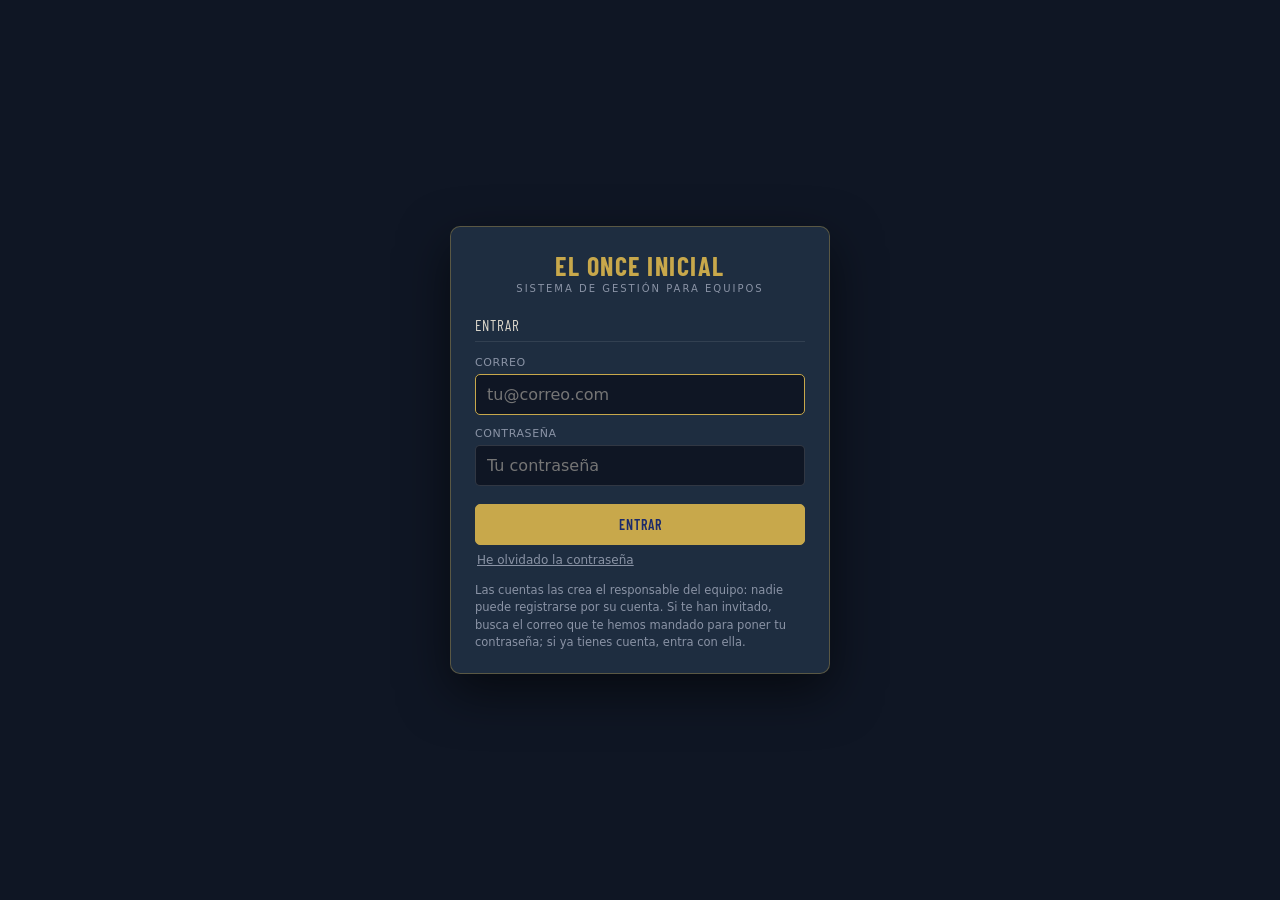
<file: index.html>
<!DOCTYPE html><html lang="es"><head><meta charset="UTF-8"><meta http-equiv="refresh" content="0;url=inicio.html"><title>El Once Inicial</title><script>location.replace("inicio.html")</script></head><body><!-- REDIR-1786205318961789299 --></body></html>
</file>
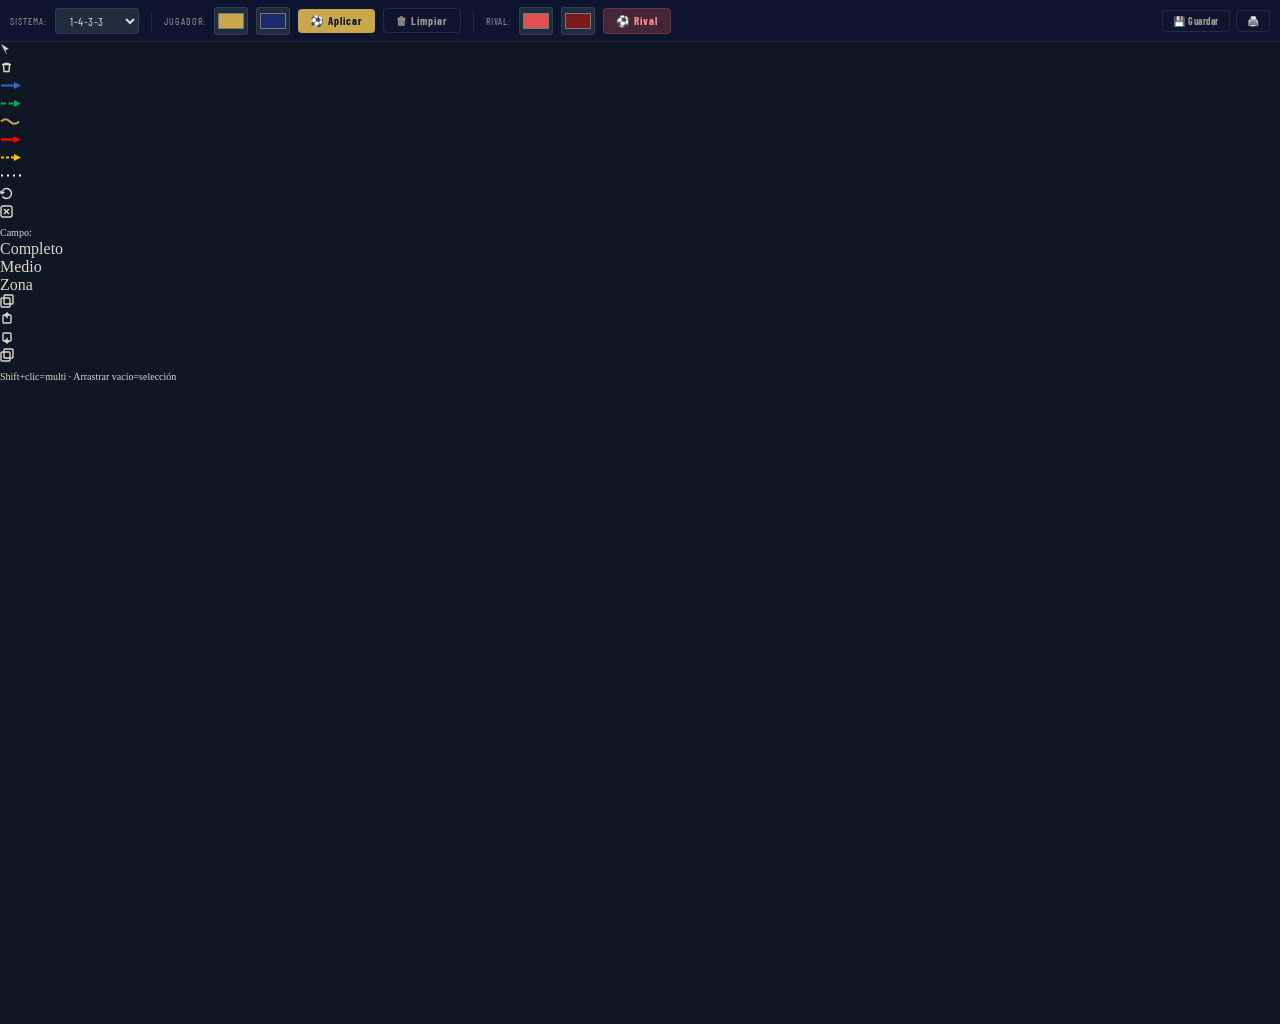
<file: campo-editor.html>
<!DOCTYPE html>
<html lang="es">
<head>
<meta charset="UTF-8">
<meta name="viewport" content="width=device-width,initial-scale=1.0">
<title>Campo Editor</title>
<link href="https://fonts.googleapis.com/css2?family=Barlow+Condensed:wght@400;600;700&family=Barlow:wght@400;500&display=swap" rel="stylesheet">
<style>
*{margin:0;padding:0;box-sizing:border-box;}
:root{
  --navy:#1B2A6B;--navy2:#0d1530;--gold:#C8A84B;
  --bg:#0f1624;--surface:#1e2d40;--text:#ddd8cc;--text2:#a09890;--border:rgba(200,168,75,0.15);
  --green:#1a5c1a;--green2:#2a7a2a;
}
html,body{height:100%;background:var(--bg);color:var(--text);overflow:hidden;}

/* Sistema selector bar */
.sistema-bar{
  height:42px;background:var(--navy2);border-bottom:1px solid var(--border);
  display:flex;align-items:center;gap:8px;padding:0 10px;flex-shrink:0;
}
.sis-sel{
  background:var(--surface);border:1px solid var(--border);color:var(--text);
  padding:4px 10px;border-radius:4px;font-family:'Barlow Condensed',sans-serif;
  font-size:12px;letter-spacing:0.5px;outline:none;cursor:pointer;
}
.sis-sel option{background:var(--navy2);}
.sis-btn{
  padding:5px 12px;border-radius:4px;cursor:pointer;font-family:'Barlow Condensed',sans-serif;
  font-size:11px;font-weight:700;letter-spacing:1px;border:none;
  background:var(--gold);color:var(--navy2);transition:all 0.15s;
}
.sis-btn:hover{filter:brightness(1.1);}
.color-pick{width:28px;height:24px;border-radius:3px;border:1px solid var(--border);cursor:pointer;padding:1px;background:transparent;}
.sis-label{font-family:'Barlow Condensed',sans-serif;font-size:10px;color:var(--text2);letter-spacing:1px;text-transform:uppercase;}
.sis-sep{width:1px;height:20px;background:var(--border);margin:0 4px;}
.sis-actions{margin-left:auto;display:flex;gap:6px;}
.sis-action-btn{
  padding:4px 10px;border-radius:4px;cursor:pointer;font-family:'Barlow Condensed',sans-serif;
  font-size:10px;font-weight:700;letter-spacing:0.5px;border:1px solid var(--border);
  background:transparent;color:var(--text2);transition:all 0.15s;
}
.sis-action-btn:hover{border-color:var(--gold);color:var(--gold);}

/* Layout igual que pizarra */
.wrapper{display:flex;flex-direction:column;height:calc(100% - 42px);}
.canvas-wrapper{flex:1;position:relative;overflow:hidden;}
#fc{width:100%;height:100%;display:block;cursor:default;touch-action:none;}
/* BOTTOM TOOL NAV (mobile) */
.bottom-toolnav{display:none;background:var(--bg2);border-top:1px solid var(--border2);padding:0;flex-shrink:0;z-index:100;}
.btn-toolnav{display:flex;flex-direction:column;align-items:center;gap:2px;padding:8px 4px 6px;flex:1;background:none;border:none;color:var(--text2);cursor:pointer;font-size:9px;-webkit-tap-highlight-color:transparent;}
.btn-toolnav svg{width:20px;height:20px;}
.btn-toolnav.active{color:var(--gold);}
.toolnav-inner{display:flex;width:100%;}
/* BOTTOM NAV TABS (mobile) */
.bottom-tabnav{display:none;background:var(--navy-dark);border-top:1.5px solid var(--border2);flex-shrink:0;z-index:200;}
.bottom-tabnav-inner{display:flex;}
.btn-tabnav{flex:1;display:flex;flex-direction:column;align-items:center;gap:2px;padding:8px 4px 6px;background:none;border:none;color:var(--text2);cursor:pointer;font-size:9px;-webkit-tap-highlight-color:transparent;}
.btn-tabnav.active{color:var(--gold);}
/* FORM */
.fg{margin-bottom:10px;}
.fl{font-size:10px;color:var(--text2);font-weight:700;margin-bottom:3px;display:block;letter-spacing:.3px;}
.fl .hint{font-weight:400;color:var(--text3);font-size:9px;}
.fi,.fs,.fta{width:100%;background:var(--surface);border:1px solid var(--border);border-radius:var(--radius);padding:5px 8px;color:var(--text);font-size:11px;font-family:inherit;transition:border-color .15s;}
.fi:focus,.fs:focus,.fta:focus{outline:none;border-color:var(--gold);}
.fs{cursor:pointer;appearance:none;background-image:url("data:image/svg+xml,%3Csvg xmlns='http://www.w3.org/2000/svg' width='8' height='5'%3E%3Cpath d='M0 0l4 5 4-5z' fill='%239a9280'/%3E%3C/svg%3E");background-repeat:no-repeat;background-position:right 8px center;padding-right:22px;}
.fs option,.fs optgroup{background:var(--bg2);}
.fta{resize:vertical;min-height:54px;line-height:1.5;}
.fr{display:grid;grid-template-columns:1fr 1fr;gap:5px;}
/* INCIDIR */
.itags{border:1px solid var(--border);border-radius:var(--radius);background:var(--surface);padding:4px 6px;min-height:32px;display:flex;flex-wrap:wrap;gap:3px;cursor:text;transition:border-color .15s;}
.itags:focus-within{border-color:var(--gold);}
.itag{display:inline-flex;align-items:center;gap:3px;background:rgba(200,168,75,.14);border:1px solid rgba(200,168,75,.28);border-radius:3px;padding:2px 6px;font-size:10px;color:var(--gold);}
.itag button{background:none;border:none;color:var(--text3);cursor:pointer;padding:0;font-size:11px;line-height:1;}
.iinp{background:transparent;border:none;outline:none;color:var(--text);font-size:11px;min-width:70px;flex:1;}
/* TIPOS */
.twrap{display:flex;flex-wrap:wrap;gap:3px;}
.tchip{padding:3px 8px;border-radius:3px;border:1px solid var(--border);background:var(--surface);color:var(--text2);font-size:10px;cursor:pointer;transition:all .15s;font-weight:700;display:inline-flex;align-items:center;gap:3px;-webkit-tap-highlight-color:transparent;}
.tchip.sel{background:var(--gold);color:#0d1530;border-color:var(--gold);}
.tchip .ec{font-size:9px;opacity:.5;cursor:pointer;margin-left:1px;}
/* PCT */
.prow{display:flex;align-items:center;gap:5px;margin-top:3px;}
.pbar{flex:1;height:4px;background:var(--surface2);border-radius:2px;overflow:hidden;}
.pfill{height:100%;border-radius:2px;background:var(--gold);transition:width .3s;}
.pval{font-size:10px;color:var(--gold);min-width:26px;text-align:right;}
/* ROLES */
.rg{display:flex;flex-direction:column;gap:4px;}
.rrow{display:flex;align-items:flex-start;gap:4px;}
.rbadge{font-size:9px;font-weight:800;color:#0d1530;background:#00B050;padding:2px 5px;border-radius:3px;min-width:24px;text-align:center;flex-shrink:0;margin-top:2px;}
/* VAR */
.vlist{display:flex;flex-direction:column;gap:3px;}
.vitem{display:flex;gap:3px;align-items:flex-start;}
/* TAGS */
.tag{display:inline-flex;align-items:center;padding:1px 5px;border-radius:3px;font-size:9px;font-weight:700;}
.tag-of{background:rgba(51,102,204,.18);color:#7baaf7;}
.tag-def{background:rgba(224,82,82,.15);color:#ff9090;}
.tag-to{background:rgba(0,176,80,.15);color:#6dcc90;}
.tag-td{background:rgba(255,107,107,.12);color:#ff8080;}
.tag-abp{background:rgba(200,168,75,.15);color:var(--gold);}
.tag-t{background:var(--surface2);color:var(--text2);border:1px solid var(--border);}
/* VIEWS */
.view{display:none;flex:1;flex-direction:column;overflow:hidden;min-height:0;}
.view.active{display:flex;flex:1;min-height:0;}
#view-libreria,#view-modelojuego{overflow:hidden;}
#lib-grid{flex:1;overflow-y:auto;min-height:0;padding:12px;display:block;-webkit-overflow-scrolling:touch;}
/* LIB */
.lgrid{flex:1;padding:10px;overflow-y:auto;display:flex;flex-direction:column;gap:10px;-webkit-overflow-scrolling:touch;}
.lcard{background:var(--surface);border:1px solid var(--border);border-radius:var(--radius-lg);overflow:hidden;transition:all .15s;flex-shrink:0;}
.lcard:hover,.lcard:active{border-color:var(--border2);}
.lcn{font-size:12px;font-weight:700;color:var(--text);}
.lcd{font-size:10px;color:var(--text2);line-height:1.4;overflow:hidden;display:-webkit-box;-webkit-line-clamp:2;-webkit-box-orient:vertical;}
.lprev{height:65px;border-radius:4px;background:var(--bg3);overflow:hidden;}
.lprev svg{width:100%;height:100%;}
/* MJD */
.mjwrap{flex:1;padding:20px 24px;overflow-y:auto;-webkit-overflow-scrolling:touch;}
.mjfase{margin-bottom:18px;}
.mjft{font-size:13px;font-weight:800;color:var(--gold);padding:6px 12px;background:rgba(200,168,75,.1);border-left:3px solid var(--gold);border-radius:0 var(--radius) var(--radius) 0;margin-bottom:8px;}
.mjot{font-size:11px;font-weight:700;color:var(--text);background:var(--surface);padding:4px 9px;border-radius:var(--radius);margin-bottom:5px;}
.mjmt{font-size:10px;font-weight:700;color:var(--text2);margin-bottom:3px;display:flex;align-items:center;gap:5px;padding-left:8px;}
.mjmt::before{content:'';width:3px;height:3px;border-radius:50%;background:var(--text3);flex-shrink:0;}
.mjpl{display:flex;flex-wrap:wrap;gap:3px;padding-left:18px;}
.mjp{background:rgba(200,168,75,.08);border:1px solid rgba(200,168,75,.2);border-radius:3px;padding:2px 7px;font-size:9px;color:var(--gold);}
.mje{font-size:9px;color:var(--text3);padding-left:18px;font-style:italic;}
/* CONTEXT MENU */
.ctx{position:fixed;background:var(--bg2);border:1px solid var(--border2);border-radius:var(--radius);padding:4px;z-index:1000;display:none;min-width:170px;box-shadow:0 4px 20px rgba(0,0,0,.5);}
.ctx.show{display:block;}
.cxi{padding:10px 14px;font-size:12px;cursor:pointer;border-radius:4px;color:var(--text);display:flex;align-items:center;gap:8px;-webkit-tap-highlight-color:transparent;}
.cxi:hover,.cxi:active{background:var(--surface2);}
.cxi.danger{color:var(--red);}
.cxsep{height:1px;background:var(--border);margin:3px 0;}
/* NOTIF */
.notif{position:fixed;top:56px;right:14px;background:var(--surface2);border:1px solid var(--gold);border-radius:var(--radius);padding:7px 13px;font-size:11px;color:var(--gold);z-index:9999;opacity:0;transition:opacity .3s;pointer-events:none;}
.notif.show{opacity:1;}
.sdiv{height:1px;background:var(--border);margin:10px 0;}
input[type=color]{width:34px;height:28px;padding:1px;border:1px solid var(--border);border-radius:3px;background:var(--surface);cursor:pointer;}

/* ===== TABLET (≤900px) ===== */
@media(max-width:900px){
  .sidebar{position:fixed;left:0;top:var(--header-h);bottom:0;z-index:150;transform:translateX(-100%);width:240px;border-right:1px solid var(--border2);}
  .sidebar.open{transform:translateX(0);}
  .right-panel{position:fixed;right:0;top:var(--header-h);bottom:0;z-index:150;transform:translateX(100%);width:300px;border-left:1px solid var(--border2);}
  .right-panel.open{transform:translateX(0);}
  .panel-close{display:block;}
  .hdr-icon{display:flex;}
  .logo span{display:none;}
  .tab-bar{display:none;}
  .bottom-tabnav{display:block;}
  .canvas-toolbar .tbw{display:none;}
  .canvas-toolbar .tsep:last-of-type{display:none;}
}

/* ===== TOUCH DEVICE ADJUSTMENTS ===== */
@media(pointer:coarse){
  .tb{width:40px;height:40px;}
  .cxi{padding:13px 16px;font-size:13px;}
  .pal-icon{width:52px;height:52px;}
  .pal-item span{font-size:9px;}
  .tchip{padding:5px 10px;font-size:11px;}
  .fi,.fs{padding:8px 10px;font-size:13px;}
  .fta{font-size:13px;}
  .btn{padding:8px 16px;font-size:12px;}
  .btn-sm{padding:6px 12px;font-size:11px;}
  /* Bigger scroll area for panel on touch */
  .panel-body{padding:10px;}
  /* Prevent text selection during drag */
  .sidebar,.right-panel{-webkit-user-select:none;user-select:none;}
}
@media(max-width:600px){
  :root{--header-h:46px;}
  .logo span{display:none;}
  .btn-sm span{display:none;}
  .header{padding:0 10px;gap:6px;}
  .canvas-toolbar{padding:4px 6px;gap:3px;}
  .canvas-toolbar .canvas-info{display:none;}
  .tb{width:36px;height:36px;}
  .lgrid{grid-template-columns:1fr;}
  .pal-grid{grid-template-columns:repeat(4,1fr);}
  .pal-icon{width:52px;height:52px;}
}

/* ── TOPNAV UNIFICADO ── */
.topnav{
  height:54px;background:#0d1530;
  border-bottom:2px solid #C8A84B;
  display:flex;align-items:center;padding:0 14px;gap:10px;
  flex-shrink:0;z-index:100;
}
.nav-back{
  display:flex;align-items:center;gap:10px;
  text-decoration:none;color:#ddd8cc;transition:color 0.2s;
}
.nav-back:hover{color:#C8A84B;}
.nav-logo-circle{
  width:36px;height:36px;border-radius:50%;
  background:linear-gradient(135deg,#1B2A6B,#0d1530);
  border:1.5px solid rgba(200,168,75,0.5);
  display:flex;align-items:center;justify-content:center;
  flex-shrink:0;overflow:hidden;
}
.nav-logo-circle img{width:100%;height:100%;object-fit:contain;}
.nav-logo-text{display:flex;flex-direction:column;line-height:1.15;}
.nav-logo-sub{font-size:8px;letter-spacing:2px;color:#C8A84B;font-family:'Barlow Condensed',sans-serif;text-transform:uppercase;}
.nav-logo-main{font-size:13px;font-weight:700;letter-spacing:1px;color:#ddd8cc;font-family:'Barlow Condensed',sans-serif;text-transform:uppercase;}
.nav-sep{flex:1;}
.nav-section-title{
  font-family:'Barlow Condensed',sans-serif;font-size:15px;font-weight:700;
  letter-spacing:2px;text-transform:uppercase;color:#C8A84B;
  position:absolute;left:50%;transform:translateX(-50%);
}
.nav-crest{
  width:36px;height:36px;border-radius:6px;
  border:1.5px solid rgba(200,168,75,0.3);
  display:flex;align-items:center;justify-content:center;
  background:rgba(200,168,75,0.05);overflow:hidden;cursor:pointer;
  transition:border-color 0.2s;flex-shrink:0;
}
.nav-crest:hover{border-color:#C8A84B;}
.nav-crest img{width:100%;height:100%;object-fit:contain;display:none;}
.nav-crest svg{opacity:0.35;}


/* ── TOPNAV UNIFICADO OI ── */
.oi-topnav{
  height:52px;background:#0d1530 !important;
  border-bottom:2px solid #C8A84B !important;
  display:flex !important;align-items:center !important;
  padding:0 14px !important;gap:10px !important;
  flex-shrink:0;z-index:200;position:relative;
}
.oi-nav-left{display:flex;align-items:center;gap:10px;text-decoration:none;color:#ddd8cc;min-width:0;}
.oi-logo-circle{
  width:36px;height:36px;border-radius:50%;flex-shrink:0;
  background:linear-gradient(135deg,#1B2A6B,#0d1530);
  border:1.5px solid rgba(200,168,75,0.5);
  display:flex;align-items:center;justify-content:center;overflow:hidden;
}
.oi-logo-circle img{width:26px;height:26px;object-fit:contain;}
.oi-nav-text{display:flex;flex-direction:column;line-height:1.15;}
.oi-nav-sub{font-size:8px;letter-spacing:2px;color:#C8A84B;font-family:'Barlow Condensed',sans-serif;text-transform:uppercase;}
.oi-nav-main{font-size:14px;font-weight:700;letter-spacing:1.5px;color:#ddd8cc;font-family:'Barlow Condensed',sans-serif;text-transform:uppercase;}
.oi-nav-sep{flex:1;}
.oi-nav-right{display:flex;align-items:center;gap:8px;flex-shrink:0;}
.oi-nav-crest{
  width:36px;height:36px;border-radius:6px;flex-shrink:0;
  border:1.5px solid rgba(200,168,75,0.3);
  display:flex;align-items:center;justify-content:center;
  background:rgba(200,168,75,0.05);overflow:hidden;
}
.oi-nav-crest img{width:100%;height:100%;object-fit:contain;display:none;}
.oi-nav-crest svg{opacity:0.35;}


/* Pestañas pizarra */
.piz-tab-btn {
  background: rgba(255,255,255,0.06);
  border: 1px solid rgba(200,168,75,0.2);
  color: #a09890;
  padding: 5px 14px;
  border-radius: 5px;
  cursor: pointer;
  font-family: 'Barlow Condensed', sans-serif;
  font-size: 11px;
  font-weight: 700;
  letter-spacing: 0.8px;
  transition: all 0.15s;
  white-space: nowrap;
}
.piz-tab-btn:hover, .piz-tab-btn.active {
  background: rgba(200,168,75,0.18);
  border-color: #C8A84B;
  color: #C8A84B;
}


</style>
</head>
<body>

<!-- BARRA DE SISTEMAS -->
<div class="sistema-bar">
  <span class="sis-label">Sistema:</span>
  <select class="sis-sel" id="sistema-selector">
    <option value="1-4-3-3">1-4-3-3</option>
    <option value="1-4-4-2">1-4-4-2</option>
    <option value="1-4-2-3-1">1-4-2-3-1</option>
    <option value="1-4-1-4-1">1-4-1-4-1</option>
    <option value="1-4-5-1">1-4-5-1</option>
    <option value="1-4-2-4">1-4-2-4</option>
    <option value="1-3-4-3">1-3-4-3</option>
    <option value="1-3-5-2">1-3-5-2</option>
    <option value="1-5-3-2">1-5-3-2</option>
    <option value="1-5-4-1">1-5-4-1</option>
  </select>
  <div class="sis-sep"></div>
  <span class="sis-label">Jugador:</span>
  <input type="color" class="color-pick" id="color-jugador-analisis" value="#C8A84B" title="Color jugador">
  <input type="color" class="color-pick" id="color-fondo-analisis" value="#1B2A6B" title="Fondo jugador">
  <button class="sis-btn" id="btn-apply-sistema">⚽ Aplicar</button>
  <button class="sis-btn" style="background:transparent;border:1px solid var(--border);color:var(--text2);" id="btn-clear-analisis">🗑 Limpiar</button>
  
  <div class="sis-sep"></div>
  <span class="sis-label">Rival:</span>
  <input type="color" class="color-pick" id="color-jugador-rival" value="#e05252" title="Color rival">
  <input type="color" class="color-pick" id="color-fondo-rival" value="#7a1a1a" title="Fondo rival">
  <button class="sis-btn" style="background:rgba(200,80,80,0.3);color:#ff9090;border:1px solid rgba(200,80,80,0.3);" id="btn-apply-rival">⚽ Rival</button>

  <div class="sis-actions">
    <button class="sis-action-btn" onclick="saveEditorState()">💾 Guardar</button>
    <button class="sis-action-btn" onclick="window.print()">🖨️</button>
  </div>
</div>

<!-- EDITOR CANVAS (igual que pizarra) -->
<div class="wrapper">
<div id="campo-editor-wrap" class="campo-area">
  <div class="canvas-toolbar">
    <div class="tb active" id="tb-select" onclick="setTool('select')" title="Seleccionar (S)">
      <svg width="13" height="13" viewBox="0 0 13 13" fill="currentColor"><path d="M1 1l8 5-3.5 1L7 12z"/></svg>
    </div>
    <div class="tb" onclick="deleteSelected()" title="Eliminar (Del)">
      <svg width="13" height="13" viewBox="0 0 13 13" fill="none" stroke="currentColor" stroke-width="1.4"><path d="M2 3.5h9M4.5 3.5V2.5h4v1M3.5 3.5l.5 7h5l.5-7"/></svg>
    </div>
    <div class="tsep"></div>
    <div class="tb" id="tb-pass" onclick="setLT('pass')" title="Pase"><svg width="22" height="13" viewBox="0 0 22 13"><line x1="1" y1="6.5" x2="17" y2="6.5" stroke="#3366CC" stroke-width="2"/><polygon points="21,6.5 14,3 14,10" fill="#3366CC"/></svg></div>
    <div class="tb" id="tb-run" onclick="setLT('run')" title="Movimiento"><svg width="22" height="13" viewBox="0 0 22 13"><line x1="1" y1="6.5" x2="17" y2="6.5" stroke="#00B050" stroke-width="2" stroke-dasharray="5,2.5"/><polygon points="21,6.5 14,3 14,10" fill="#00B050"/></svg></div>
    <div class="tb" id="tb-dribble" onclick="setLT('dribble')" title="Conducción"><svg width="22" height="13" viewBox="0 0 22 13"><path d="M1,6.5 Q5.5,2 10,6.5 Q14.5,11 19,6.5" stroke="#C8A84B" stroke-width="2" fill="none"/></svg></div>
    <div class="tb" id="tb-shot" onclick="setLT('shot')" title="Tiro"><svg width="22" height="13" viewBox="0 0 22 13"><line x1="1" y1="6.5" x2="17" y2="6.5" stroke="#FF0000" stroke-width="2.5"/><polygon points="21,6.5 13.5,3 13.5,10" fill="#FF0000"/></svg></div>
    <div class="tb" id="tb-pressure" onclick="setLT('pressure')" title="Presión"><svg width="22" height="13" viewBox="0 0 22 13"><line x1="1" y1="6.5" x2="17" y2="6.5" stroke="#FFC000" stroke-width="2" stroke-dasharray="3,2"/><polygon points="21,6.5 14,3 14,10" fill="#FFC000"/></svg></div>
    <div class="tb" id="tb-dots" onclick="setLT('dots')" title="Línea puntos (sin flecha)"><svg width="22" height="13" viewBox="0 0 22 13"><line x1="1" y1="6.5" x2="21" y2="6.5" stroke="#fff" stroke-width="2" stroke-dasharray="2,4"/></svg></div>
    <div class="tsep"></div>
    <div class="tb" onclick="undo()" title="Deshacer"><svg width="13" height="13" viewBox="0 0 13 13" fill="none" stroke="currentColor" stroke-width="1.4"><path d="M1.5 6.5a5 5 0 1 1 1 3"/><polyline points="0,4 1.5,6.5 4.5,5"/></svg></div>
    <div class="tb" onclick="clearCanvas()" title="Limpiar campo"><svg width="13" height="13" viewBox="0 0 13 13" fill="none" stroke="currentColor" stroke-width="1.4"><rect x="1" y="1" width="11" height="11" rx="2"/><line x1="4" y1="4" x2="9" y2="9"/><line x1="9" y1="4" x2="4" y2="9"/></svg></div>
    <div class="tsep"></div>
    <span style="font-size:10px;color:var(--text3);">Campo:</span>
    <div class="tb tbw active" id="tb-full" onclick="setFT('full')">Completo</div>
    <div class="tb tbw" id="tb-half" onclick="setFT('half')">Medio</div>
    <div class="tb tbw" id="tb-zone" onclick="setFT('zone')">Zona</div>
    <div class="tsep"></div>
    <div class="tb" onclick="bringToFront()" title="Al frente (Cmd+Shift+])">
      <svg width="14" height="14" viewBox="0 0 14 14" fill="none" stroke="currentColor" stroke-width="1.4"><rect x="4" y="1" width="9" height="9" rx="1"/><rect x="1" y="4" width="9" height="9" rx="1" fill="var(--bg3)"/></svg>
    </div>
    <div class="tb" onclick="bringForward()" title="Traer adelante (Cmd+])">
      <svg width="14" height="14" viewBox="0 0 14 14" fill="none" stroke="currentColor" stroke-width="1.4"><rect x="3" y="3" width="8" height="8" rx="1"/><polyline points="7,1 7,5 5,3 7,1 9,3"/></svg>
    </div>
    <div class="tb" onclick="sendBackward()" title="Enviar atrás (Cmd+[)">
      <svg width="14" height="14" viewBox="0 0 14 14" fill="none" stroke="currentColor" stroke-width="1.4"><rect x="3" y="3" width="8" height="8" rx="1"/><polyline points="7,13 7,9 5,11 7,13 9,11"/></svg>
    </div>
    <div class="tb" onclick="sendToBack()" title="Al fondo (Cmd+Shift+[)">
      <svg width="14" height="14" viewBox="0 0 14 14" fill="none" stroke="currentColor" stroke-width="1.4"><rect x="1" y="4" width="9" height="9" rx="1"/><rect x="4" y="1" width="9" height="9" rx="1" fill="var(--bg3)"/></svg>
    </div>
    <span class="canvas-info" style="font-size:10px;color:var(--text3);margin-left:auto;">Shift+clic=multi · Arrastrar vacío=selección</span>
  </div>
  <div class="canvas-wrapper" id="cwrap">
    <canvas id="fc"></canvas>
  </div>
</div>

<!-- LIBRERÍA -->

</div>

<script>
const cv=document.getElementById('fc');
const ctx=cv.getContext('2d');
const CW=document.getElementById('cwrap');

// ============ INIT ============
function init(){
  resizeCv();window.addEventListener('resize',resizeCv);
  cv.addEventListener('mousedown',onMD);
  cv.addEventListener('mousemove',onMM);
  cv.addEventListener('mouseup',onMU);
  cv.addEventListener('dblclick',onDbl);
  cv.addEventListener('contextmenu',onRClick);
  document.addEventListener('keydown',onKey);
  document.addEventListener('click',()=>{closeCtx();});
  // Clear all drag state if mouse released anywhere outside canvas
  document.addEventListener('mouseup',()=>{
    if(isDrag||elHnd||dHnd||isRubber||isDL){
      isDrag=false;elHnd=null;dHnd=null;isRubber=false;
      if(isDL){lip=null;isDL=false;}
      render();
    }
  });
  renderTipos();addPunt();addVar();
  document.getElementById('socio').addEventListener('input',updSocio);
  // Migrate old moment-level keys to new phase-level keys
  const keyMap={'OF-ORG-SB':'OF-ORG','OF-ORG-PR':'OF-ORG','OF-ORG-FI':'OF-ORG',
    'OF-TR-CA':'OF-TR','OF-TR-IO':'OF-TR',
    'DEF-ORG-SB':'DEF-ORG','DEF-ORG-PR':'DEF-ORG','DEF-ORG-FI':'DEF-ORG',
    'DEF-TR-PR':'DEF-TR','DEF-TR-PP':'DEF-TR','DEF-TR-RE':'DEF-TR'};
  Object.entries(keyMap).forEach(([old,neo])=>{
    if(mdj[old]&&mdj[old].length){
      if(!mdj[neo])mdj[neo]=[];
      mdj[old].forEach(v=>{if(!mdj[neo].includes(v))mdj[neo].push(v);});
      delete mdj[old];
    }
  });
  // Clean up legacy __sec keys from MDJ
  Object.keys(mdj).filter(k=>k.endsWith('__sec')).forEach(k=>{
    const base=k.replace('__sec','');
    if(!mdj[base])mdj[base]=[];
    mdj[k].forEach(v=>{if(!mdj[base].includes(v))mdj[base].push(v);});
    delete mdj[k];
  });
  // Cross-check: for each saved task, remove iS values from the principal phase key
  // (they should only be under the secondary phase key)
  tasks.forEach(t=>{
    const fp=t.fasePrincipal||'', fs=t.faseSecundaria||'';
    const iS=t.iS||[];
    if(fp&&fs&&fp!==fs&&mdj[fp]&&iS.length){
      // Remove any iS values that ended up under fp instead of fs
      mdj[fp]=mdj[fp].filter(v=>!iS.includes(v));
      if(!mdj[fp].length) delete mdj[fp];
    }
  });
  localStorage.setItem('pz_mdj',JSON.stringify(mdj));
  drawBallIcon();render();renderLib();renderMDJ();
  // Event delegation for library load buttons
  document.getElementById('lib-grid').addEventListener('click',function(e){
    const loadBtn=e.target.closest('.btnLoadTask');
    if(loadBtn){window.loadTaskById(loadBtn.getAttribute('data-tid'));return;}
    const dupBtn=e.target.closest('.btnDupTask');
    if(dupBtn){window.duplicateTask(dupBtn.getAttribute('data-tid'));return;}
  });
  // Add touchstart to palette items that have onmousedown
  document.querySelectorAll('.pal-item[onmousedown], .pal-wide[onclick]').forEach(el=>{
    el.addEventListener('touchstart',ev=>{
      ev.preventDefault();
      // Trigger their onclick or parse their onmousedown
      const od=el.getAttribute('onmousedown');
      if(od) eval(od.replace('event','ev'));
    },{passive:false});
  });
}

function resizeCv(){
  const r=CW.getBoundingClientRect();
  cv.width=r.width;cv.height=r.height;render();
}

// ============ FIELD MATH ============
// Returns {x,y,w,h} of the playing area in canvas pixels, maintaining 105:68 ratio
function fieldRect(){
  const W=Math.max(1,cv.width),H=Math.max(1,cv.height);
  const PAD=30;
  const ratio=105/68;
  let fw,fh;
  if(horiz){
    const avW=Math.max(1,W-PAD*2),avH=Math.max(1,H-PAD*2);
    if(avW/avH>=ratio){fh=avH;fw=fh*ratio;}
    else{fw=avW;fh=fw/ratio;}
  } else {
    const avW=Math.max(1,W-PAD*2),avH=Math.max(1,H-PAD*2);
    if(avH/avW>=ratio){fw=avW;fh=fw*ratio;}
    else{fh=avH;fw=fh/ratio;}
  }
  fw=Math.max(1,fw);fh=Math.max(1,fh);
  return{x:(W-fw)/2,y:(H-fh)/2,w:fw,h:fh};
}

// ============ FIELD DRAWING ============
const G1='#1e3d1e',G2='#183318';
const LW_C='rgba(255,255,255,0.88)',LW_L='rgba(255,255,255,0.35)';

// Safe arc — clamps radius to ≥0 so a tiny/zero canvas never throws
function safeArc(cx,cy,r,sa,ea,ccw){
  ctx.arc(cx,cy,Math.max(0,r),sa,ea,ccw);
}

function drawField(){
  if(ft==='full') drawFullField();
  else if(ft==='half') drawHalfField();
  else drawZoneField();
}

function drawFullField(){
  const {x,y,w,h}=fieldRect();
  // Stripes
  const ns=10;
  for(let i=0;i<ns;i++){ctx.fillStyle=i%2===0?G1:G2;ctx.fillRect(x+i*w/ns,y,w/ns,h);}

  // --- PROPORTIONAL MARKINGS (105m × 68m) ---
  const m=w/105; // pixels per metre

  // Boundary
  ctx.strokeStyle=LW_C;ctx.lineWidth=1.8;ctx.setLineDash([]);
  ctx.strokeRect(x,y,w,h);

  // Halfway line
  ctx.beginPath();ctx.moveTo(x+w/2,y);ctx.lineTo(x+w/2,y+h);ctx.stroke();

  // Centre circle R=9.15m
  ctx.beginPath();safeArc(x+w/2,y+h/2,9.15*m,0,Math.PI*2);ctx.stroke();
  ctx.fillStyle=LW_C;ctx.beginPath();safeArc(x+w/2,y+h/2,2.5,0,Math.PI*2);ctx.fill();

  // Penalty areas: 40.32m wide (20.16 each side of centre), 16.5m deep
  const paW=40.32*m,paD=16.5*m;
  const cy=y+h/2;
  // Left
  ctx.strokeRect(x,cy-paW/2,paD,paW);
  // Right
  ctx.strokeRect(x+w-paD,cy-paW/2,paD,paW);

  // Goal areas: 18.32m wide, 5.5m deep
  const gaW=18.32*m,gaD=5.5*m;
  ctx.strokeRect(x,cy-gaW/2,gaD,gaW);
  ctx.strokeRect(x+w-gaD,cy-gaW/2,gaD,gaW);

  // Penalty spots at 11m
  const psX_L=x+11*m, psX_R=x+w-11*m;
  ctx.fillStyle=LW_C;
  ctx.beginPath();safeArc(psX_L,cy,2.5,0,Math.PI*2);ctx.fill();
  ctx.beginPath();safeArc(psX_R,cy,2.5,0,Math.PI*2);ctx.fill();

  // Penalty arcs R=9.15m from spot, only outside the box
  ctx.save();
  ctx.beginPath();ctx.rect(x+paD,y,Math.max(0,w-paD*2),h);ctx.clip();
  ctx.strokeStyle=LW_C;ctx.lineWidth=1.8;
  ctx.beginPath();safeArc(psX_L,cy,9.15*m,0,Math.PI*2);ctx.stroke();
  ctx.beginPath();safeArc(psX_R,cy,9.15*m,0,Math.PI*2);ctx.stroke();
  ctx.restore();

  // Goals: 7.32m wide, shown as rectangular frame
  const gW=7.32*m,gD=4*m;
  ctx.strokeStyle=LW_L;ctx.lineWidth=2.2;
  ctx.strokeRect(x-gD,cy-gW/2,gD,gW);
  ctx.strokeRect(x+w,cy-gW/2,gD,gW);

  // Corner arcs R=1m
  const cr=Math.max(0,1*m);
  ctx.strokeStyle=LW_C;ctx.lineWidth=1.8;
  [[x,y,0,Math.PI/2],[x+w,y,Math.PI/2,Math.PI],[x,y+h,-Math.PI/2,0],[x+w,y+h,Math.PI,3*Math.PI/2]].forEach(([cx2,cy2,sa,ea])=>{
    ctx.beginPath();safeArc(cx2,cy2,cr,sa,ea);ctx.stroke();
  });
}

function drawHalfField(){
  const {x,y,w,h}=fieldRect();
  // Stripes
  const ns=6;for(let i=0;i<ns;i++){ctx.fillStyle=i%2===0?G1:G2;ctx.fillRect(x+i*w/ns,y,w/ns,h);}
  const m=w/105; // keep same scale (half field is 52.5m)
  // But for half field display, w represents 52.5m
  const mh=w/52.5;

  ctx.strokeStyle=LW_C;ctx.lineWidth=1.8;ctx.setLineDash([]);
  ctx.strokeRect(x,y,w,h);
  // Top = halfway line, bottom = goal line
  // Centre arc (half circle at top)
  ctx.beginPath();safeArc(x+w/2,y,9.15*mh,0,Math.PI);ctx.stroke();
  // Centre mark
  ctx.fillStyle=LW_C;ctx.beginPath();safeArc(x+w/2,y,2.5,0,Math.PI*2);ctx.fill();

  const cy2=x+w/2;
  // Penalty area: 40.32m wide, 16.5m deep from bottom
  const paW=40.32*mh,paD=16.5*mh;
  ctx.strokeRect(x+(w-paW)/2,y+h-paD,paW,paD);
  // Goal area
  const gaW=18.32*mh,gaD=5.5*mh;
  ctx.strokeRect(x+(w-gaW)/2,y+h-gaD,gaW,gaD);
  // Penalty spot
  const psY=y+h-11*mh;
  ctx.fillStyle=LW_C;ctx.beginPath();safeArc(cy2,psY,2.5,0,Math.PI*2);ctx.fill();
  // Penalty arc (outside the box only)
  ctx.save();ctx.beginPath();ctx.rect(x,y,w,Math.max(0,h-paD));ctx.clip();
  ctx.strokeStyle=LW_C;ctx.lineWidth=1.8;
  ctx.beginPath();safeArc(cy2,psY,9.15*mh,0,Math.PI*2);ctx.stroke();
  ctx.restore();
  // Goal
  const gW=7.32*mh,gD=4;
  ctx.strokeStyle=LW_L;ctx.lineWidth=2.2;
  ctx.strokeRect(x+(w-gW)/2,y+h,gW,gD);
  // Corner arcs
  const cr=Math.max(0,1*mh);ctx.strokeStyle=LW_C;ctx.lineWidth=1.8;
  [[x,y+h,-Math.PI/2,0],[x+w,y+h,Math.PI,3*Math.PI/2]].forEach(([cx2,cy3,sa,ea])=>{
    ctx.beginPath();safeArc(cx2,cy3,cr,sa,ea);ctx.stroke();
  });
}

function drawZoneField(){
  const {x,y,w,h}=fieldRect();
  for(let i=0;i<4;i++){ctx.fillStyle=i%2===0?G1:G2;ctx.fillRect(x+i*w/4,y,w/4,h);}
  ctx.strokeStyle=LW_C;ctx.lineWidth=1.8;ctx.setLineDash([]);ctx.strokeRect(x,y,w,h);
  ctx.strokeStyle=LW_L;ctx.lineWidth=0.8;
  for(let i=1;i<3;i++){ctx.beginPath();ctx.moveTo(x+i*w/3,y);ctx.lineTo(x+i*w/3,y+h);ctx.stroke();}
  ctx.beginPath();ctx.moveTo(x,y+h/2);ctx.lineTo(x+w,y+h/2);ctx.stroke();
}

// ============ BALL ICON ============
function drawBallIcon(){
  const c=document.createElement('canvas');c.width=44;c.height=44;
  const c2=c.getContext('2d');drawSoccerBall(c2,22,22,16);
  document.getElementById('ball-icon').innerHTML='';
  document.getElementById('ball-icon').appendChild(c);
}

function drawSoccerBall(c2,cx,cy,r){
  // ---- Telstar classic: white base + black pentagons + seam lines ----
  // Shadow
  c2.save();
  c2.shadowColor='rgba(0,0,0,0.35)';c2.shadowBlur=r*0.4;c2.shadowOffsetY=r*0.15;
  c2.fillStyle='#f0f0f0';c2.beginPath();c2.arc(cx,cy,r,0,Math.PI*2);c2.fill();
  c2.restore();

  // Clip everything to the circle
  c2.save();
  c2.beginPath();c2.arc(cx,cy,r,0,Math.PI*2);c2.clip();

  // White base
  c2.fillStyle='#f8f8f8';c2.beginPath();c2.arc(cx,cy,r,0,Math.PI*2);c2.fill();

  // Helper: polygon from centre + angle + radius
  function pentagon(ocx,ocy,pr,startA){
    c2.beginPath();
    for(let i=0;i<5;i++){
      const a=startA+i*2*Math.PI/5;
      const px=ocx+pr*Math.cos(a),py=ocy+pr*Math.sin(a);
      i===0?c2.moveTo(px,py):c2.lineTo(px,py);
    }
    c2.closePath();
  }

  // Centre pentagon (top-pointing)
  const cp=r*0.28;
  c2.fillStyle='#111';
  pentagon(cx,cy,cp,-Math.PI/2);c2.fill();

  // 5 surrounding pentagons at ~60% radius
  const outerR=r*0.62;
  const pR=r*0.26;
  for(let i=0;i<5;i++){
    const a=-Math.PI/2+i*2*Math.PI/5;
    const ox=cx+outerR*Math.cos(a),oy=cy+outerR*Math.sin(a);
    // rotate each outer pentagon so a flat side faces centre
    pentagon(ox,oy,pR,a+Math.PI/5);
    c2.fill();
  }

  // Seam lines connecting pentagons (subtle, dark grey)
  c2.strokeStyle='rgba(60,60,60,0.55)';c2.lineWidth=Math.max(0.5,r*0.055);c2.setLineDash([]);

  // Lines from centre pentagon to each outer pentagon
  for(let i=0;i<5;i++){
    const a=-Math.PI/2+i*2*Math.PI/5;
    const ix=cx+cp*Math.cos(a), iy=cy+cp*Math.sin(a); // edge of centre pent
    const ox=cx+outerR*Math.cos(a), oy=cy+outerR*Math.sin(a); // outer centre
    const ox2=cx+(outerR-pR)*Math.cos(a), oy2=cy+(outerR-pR)*Math.sin(a);
    c2.beginPath();c2.moveTo(ix,iy);c2.lineTo(ox2,oy2);c2.stroke();
  }

  // Lines between adjacent outer pentagons
  for(let i=0;i<5;i++){
    const a1=-Math.PI/2+i*2*Math.PI/5;
    const a2=-Math.PI/2+(i+1)*2*Math.PI/5;
    const ox1=cx+outerR*Math.cos(a1), oy1=cy+outerR*Math.sin(a1);
    const ox2=cx+outerR*Math.cos(a2), oy2=cy+outerR*Math.sin(a2);
    const mx=(ox1+ox2)/2, my=(oy1+oy2)/2; // midpoint
    // seam from each pentagon edge toward the midpoint
    const e1x=ox1+(mx-ox1)*0.45, e1y=oy1+(my-oy1)*0.45;
    const e2x=ox2+(mx-ox2)*0.45, e2y=oy2+(my-oy2)*0.45;
    c2.beginPath();c2.moveTo(e1x,e1y);c2.lineTo(mx,my);c2.lineTo(e2x,e2y);c2.stroke();
  }

  c2.restore();

  // Outer border
  c2.strokeStyle='#333';c2.lineWidth=Math.max(0.8,r*0.07);
  c2.beginPath();c2.arc(cx,cy,r,0,Math.PI*2);c2.stroke();

  // Highlight gloss
  c2.save();
  const grad=c2.createRadialGradient(cx-r*0.3,cy-r*0.3,r*0.05,cx-r*0.1,cy-r*0.2,r*0.65);
  grad.addColorStop(0,'rgba(255,255,255,0.45)');
  grad.addColorStop(0.5,'rgba(255,255,255,0.1)');
  grad.addColorStop(1,'rgba(255,255,255,0)');
  c2.fillStyle=grad;c2.beginPath();c2.arc(cx,cy,r,0,Math.PI*2);c2.fill();
  c2.restore();
}

// ============ RENDER ============
const LS={pass:{c:'#3366CC',w:2,d:[],wv:false},run:{c:'#00B050',w:2,d:[8,4],wv:false},dribble:{c:'#C8A84B',w:2,d:[],wv:true},shot:{c:'#FF0000',w:2.5,d:[],wv:false},pressure:{c:'#FFC000',w:2,d:[3,2.5],wv:false},dots:{c:'#ffffff',w:2,d:[2,5],wv:false,noArrow:true}};

function render(){
  ctx.clearRect(0,0,cv.width,cv.height);
  drawField();

  // Assign z-index based on position in arrays if not set
  ELS.forEach((el,i)=>{if(el.z===undefined)el.z=i;});
  LINES.forEach((l,i)=>{if(l.z===undefined)l.z=ELS.length+i;});

  // Build unified draw list sorted by z
  const drawList=[
    ...ELS.map(el=>({type:'el',obj:el,z:el.z})),
    ...LINES.map(l=>({type:'line',obj:l,z:l.z}))
  ].sort((a,b)=>a.z-b.z);

  drawList.forEach(item=>{
    if(item.type==='el') drawEl(item.obj);
    else drawLine(item.obj);
  });

  if(lip) drawLIP(lip);
  // Draw group selection highlight for elements
  if(selGroup.length){
    ctx.save();
    ctx.strokeStyle='rgba(200,168,75,0.6)';ctx.lineWidth=1;ctx.setLineDash([5,3]);
    selGroup.forEach(el=>{ctx.strokeRect(el.x-20,el.y-20,40,40);});
    ctx.restore();
  }
  // Draw group selection highlight for lines
  if(selGroupLines.length){
    ctx.save();
    ctx.strokeStyle='rgba(200,168,75,0.9)';ctx.lineWidth=2.5;ctx.setLineDash([4,3]);
    selGroupLines.forEach(l=>{
      ctx.beginPath();ctx.moveTo(l.x1,l.y1);ctx.lineTo(l.x2,l.y2);ctx.stroke();
    });
    ctx.restore();
  }
  // Draw rubber-band rect
  if(isRubber&&rubberStart&&rubberEnd){
    const rx=Math.min(rubberStart.x,rubberEnd.x);
    const ry=Math.min(rubberStart.y,rubberEnd.y);
    const rw=Math.abs(rubberEnd.x-rubberStart.x);
    const rh=Math.abs(rubberEnd.y-rubberStart.y);
    ctx.save();
    ctx.strokeStyle='rgba(200,168,75,0.9)';ctx.lineWidth=1.5;ctx.setLineDash([5,3]);
    ctx.fillStyle='rgba(200,168,75,0.06)';
    ctx.fillRect(rx,ry,rw,rh);
    ctx.strokeRect(rx,ry,rw,rh);
    ctx.restore();
  }
}

function drawEl(el){
  const s=el===selEl;
  switch(el.type){
    case'player':drawPlayer(el,s);break;
    case'ct':drawCT(el,s);break;
    case'goal-big':drawGoalBig(el,s);break;
    case'goal-mini':drawGoalMini(el,s);break;
    case'cone':drawCone(el,s);break;
    case'cone-flat':drawConeFlat(el,s);break;
    case'pole':drawPole(el,s);break;
    case'ball':drawBall(el,s);break;
    case'zone':drawZone(el,s);break;
    case'label':drawLabel(el,s);break;
    case'hurdle-s':case'hurdle-l':drawHurdle(el,s);break;
    case'hoop':drawHoop(el,s);break;
    case'ladder':drawLadder(el,s);break;
  }
}

function drawPlayer(el,s){
  const stroke=el.stroke||'#3366CC', fill=el.fill||'#0a1a40', r=16;
  ctx.save();if(s){ctx.shadowColor='#fff';ctx.shadowBlur=10;}
  ctx.fillStyle=fill;ctx.beginPath();ctx.arc(el.x,el.y,r,0,Math.PI*2);ctx.fill();
  ctx.strokeStyle=s?'#fff':stroke;ctx.lineWidth=s?2.5:2;ctx.beginPath();ctx.arc(el.x,el.y,r,0,Math.PI*2);ctx.stroke();
  ctx.fillStyle='#fff';ctx.font=`bold ${(el.num||'').length>2?9:11}px 'Segoe UI',sans-serif`;
  ctx.textAlign='center';ctx.textBaseline='middle';ctx.fillText(el.num||'?',el.x,el.y+0.5);
  ctx.restore();
}

function drawCT(el,s){
  const stroke=el.stroke||'#00B050',fill=el.fill||'#0a1f0a',sz=14;
  ctx.save();if(s){ctx.shadowColor=stroke;ctx.shadowBlur=8;}
  ctx.fillStyle=fill;ctx.strokeStyle=s?'#fff':stroke;ctx.lineWidth=s?2:1.8;
  ctx.beginPath();ctx.roundRect(el.x-sz,el.y-sz,sz*2,sz*2,4);ctx.fill();ctx.stroke();
  ctx.fillStyle=stroke;ctx.font=`bold ${(el.label||'').length>2?9:11}px 'Segoe UI',sans-serif`;
  ctx.textAlign='center';ctx.textBaseline='middle';ctx.fillText(el.label||'?',el.x,el.y+0.5);
  ctx.restore();
}

function drawGoalBig(el,s){
  const w=el.gw||70,h=el.gh||28,d=9;
  const sc=el.strokeC||'rgba(220,220,220,0.9)',fc=el.fillC||'rgba(255,255,255,0.04)';
  ctx.save();ctx.translate(el.x,el.y);if(el.rot)ctx.rotate(el.rot);
  ctx.fillStyle=fc;ctx.fillRect(-w/2,-h/2,w,h);
  ctx.strokeStyle=s?'#fff':sc;ctx.lineWidth=s?2:1.8;ctx.setLineDash([]);
  ctx.strokeRect(-w/2,-h/2,w,h);
  ctx.strokeStyle='#C8A84B';ctx.lineWidth=2.5;ctx.strokeRect(-w/2,-h/2-d,w,d);
  if(s){drawResizeHandles(ctx,-w/2,-h/2,w,h);drawRotHandle(ctx,0,-h/2-d-22);}
  ctx.restore();
}

function drawGoalMini(el,s){
  const w=el.gw||36,h=el.gh||15,d=6;
  const sc=el.strokeC||'rgba(220,220,220,0.9)',fc=el.fillC||'rgba(255,255,255,0.04)';
  ctx.save();ctx.translate(el.x,el.y);if(el.rot)ctx.rotate(el.rot);
  ctx.fillStyle=fc;ctx.fillRect(-w/2,-h/2,w,h);
  ctx.strokeStyle=s?'#fff':sc;ctx.lineWidth=s?2:1.8;ctx.setLineDash([]);
  ctx.strokeRect(-w/2,-h/2,w,h);
  ctx.strokeStyle='#C8A84B';ctx.lineWidth=2;ctx.strokeRect(-w/2,-h/2-d,w,d);
  if(s){drawResizeHandles(ctx,-w/2,-h/2,w,h);drawRotHandle(ctx,0,-h/2-d-22);}
  ctx.restore();
}

function drawResizeHandles(c,rx,ry,rw,rh){
  const hr=isTouch()?9:6; // bigger on touch
  c.setLineDash([]);c.fillStyle='#fff';c.strokeStyle='#C8A84B';c.lineWidth=1.5;
  [[rx,ry],[rx+rw,ry],[rx,ry+rh],[rx+rw,ry+rh]].forEach(([hx,hy])=>{
    c.beginPath();c.arc(hx,hy,hr,0,Math.PI*2);c.fill();c.stroke();
  });
}

function drawRotHandle(c,hx,hy){
  const hr=isTouch()?11:7;
  c.setLineDash([3,3]);c.strokeStyle='rgba(200,168,75,0.7)';c.lineWidth=1.2;
  c.beginPath();c.moveTo(0,0);c.lineTo(hx,hy);c.stroke();
  c.setLineDash([]);c.fillStyle='#C8A84B';c.strokeStyle='#fff';c.lineWidth=2;
  c.beginPath();c.arc(hx,hy,hr,0,Math.PI*2);c.fill();c.stroke();
  // rotation arrow hint
  c.strokeStyle='#0d1530';c.lineWidth=1.5;
  c.beginPath();c.arc(hx,hy,hr*0.57,0,Math.PI*1.5);c.stroke();
  c.fillStyle='#0d1530';
  c.beginPath();c.moveTo(hx+hr*0.57,hy-1);c.lineTo(hx+hr*0.57,hy+3);c.lineTo(hx+hr*0.57+3,hy);c.closePath();c.fill();
}

function drawCone(el,s){
  const sz=el.size||9;
  const fillC=el.coneColor||'#ff9500';
  const darkC=el.coneDark||'#cc7000';
  ctx.save();ctx.translate(el.x,el.y);
  if(s){ctx.shadowColor='rgba(255,255,255,0.5)';ctx.shadowBlur=6;}
  ctx.fillStyle=s?lighten(fillC):fillC;ctx.strokeStyle=s?'#fff':darkC;ctx.lineWidth=0.8;
  ctx.beginPath();ctx.moveTo(0,-sz);ctx.lineTo(-sz*0.75,sz*0.55);ctx.lineTo(sz*0.75,sz*0.55);ctx.closePath();ctx.fill();ctx.stroke();
  ctx.fillStyle='rgba(0,0,0,0.25)';ctx.beginPath();ctx.ellipse(0,sz*0.55,sz*0.75,sz*0.18,0,0,Math.PI*2);ctx.fill();
  ctx.restore();
}

function drawConeFlat(el,s){
  const rx=el.size||12, ry=el.sizeY||7;
  const fillC=el.coneColor||'#ff9500';
  const darkC=el.coneDark||'#cc7000';
  ctx.save();ctx.translate(el.x,el.y);
  if(s){ctx.shadowColor='rgba(255,255,255,0.5)';ctx.shadowBlur=6;}
  ctx.fillStyle=s?lighten(fillC):fillC;ctx.strokeStyle=s?'#fff':darkC;ctx.lineWidth=1.5;
  ctx.beginPath();ctx.ellipse(0,0,rx,ry,0,0,Math.PI*2);ctx.fill();ctx.stroke();
  ctx.fillStyle=darkC;ctx.globalAlpha=0.4;
  ctx.beginPath();ctx.ellipse(0,0,rx*0.42,ry*0.42,0,0,Math.PI*2);ctx.fill();
  ctx.globalAlpha=1;
  if(s){ctx.setLineDash([]);ctx.strokeStyle='rgba(255,255,255,0.8)';ctx.lineWidth=1.5;ctx.beginPath();ctx.ellipse(0,0,rx+3,ry+3,0,0,Math.PI*2);ctx.stroke();}
  ctx.restore();
}

function lighten(hex){
  try{const r=parseInt(hex.slice(1,3),16),g=parseInt(hex.slice(3,5),16),b=parseInt(hex.slice(5,7),16);return`rgb(${Math.min(255,r+60)},${Math.min(255,g+60)},${Math.min(255,b+60)})`;}catch(e){return hex;}
}

// ---- VALLA ----
function drawHurdle(el,s){
  const w=el.gw||30, h=el.gh||14;
  const sc=el.strokeC||'#ff9500';
  ctx.save();ctx.translate(el.x,el.y);if(el.rot)ctx.rotate(el.rot);
  if(s){ctx.shadowColor='#fff';ctx.shadowBlur=6;}
  // Top bar
  ctx.strokeStyle=s?'#fff':sc;ctx.lineWidth=s?2.5:2;ctx.setLineDash([]);
  ctx.beginPath();ctx.moveTo(-w/2,-h/2);ctx.lineTo(w/2,-h/2);ctx.stroke();
  // Left leg
  ctx.beginPath();ctx.moveTo(-w/2,-h/2);ctx.lineTo(-w/2,h/2);ctx.stroke();
  ctx.beginPath();ctx.moveTo(-w/2+4,-h/2);ctx.lineTo(-w/2+4,h/2);ctx.stroke();
  // Right leg
  ctx.beginPath();ctx.moveTo(w/2,-h/2);ctx.lineTo(w/2,h/2);ctx.stroke();
  ctx.beginPath();ctx.moveTo(w/2-4,-h/2);ctx.lineTo(w/2-4,h/2);ctx.stroke();
  // Base feet
  ctx.lineWidth=s?2:1.5;
  ctx.beginPath();ctx.moveTo(-w/2-4,h/2);ctx.lineTo(-w/2+8,h/2);ctx.stroke();
  ctx.beginPath();ctx.moveTo(w/2-8,h/2);ctx.lineTo(w/2+4,h/2);ctx.stroke();
  // Fill panel
  ctx.fillStyle=el.fillC||'rgba(255,149,0,0.12)';
  ctx.fillRect(-w/2+4,-h/2,w-8,h);
  if(s){drawResizeHandles(ctx,-w/2,-h/2,w,h);drawRotHandle(ctx,0,-h/2-22);}
  ctx.restore();
}

// ---- ARO ----
function drawHoop(el,s){
  const r=el.size||22;
  const sc=el.strokeC||'#ff6b6b';
  ctx.save();ctx.translate(el.x,el.y);
  if(s){ctx.shadowColor='#fff';ctx.shadowBlur=7;}
  ctx.strokeStyle=s?'#fff':sc;ctx.lineWidth=s?3:2.5;ctx.setLineDash([]);
  ctx.beginPath();ctx.arc(0,0,r,0,Math.PI*2);ctx.stroke();
  // Inner ring
  ctx.strokeStyle=s?'rgba(255,255,255,0.4)':`${sc}66`;ctx.lineWidth=1;
  ctx.beginPath();ctx.arc(0,0,r*0.7,0,Math.PI*2);ctx.stroke();
  // Selection ring
  if(s){ctx.strokeStyle='rgba(255,255,255,0.6)';ctx.lineWidth=1.5;ctx.setLineDash([4,3]);
    ctx.beginPath();ctx.arc(0,0,r+8,0,Math.PI*2);ctx.stroke();
    // Resize handles at cardinal points
    ctx.setLineDash([]);ctx.fillStyle='#fff';ctx.strokeStyle='#C8A84B';ctx.lineWidth=1.5;
    [[r,0],[-r,0],[0,r],[0,-r]].forEach(([hx,hy])=>{ctx.beginPath();ctx.arc(hx,hy,5,0,Math.PI*2);ctx.fill();ctx.stroke();});
    drawRotHandle(ctx,0,-r-22);
  }
  ctx.restore();
}

// ---- ESCALERA DE COORDINACIÓN ----
function drawLadder(el,s){
  const w=el.gw||28, h=el.gh||80;
  const sc=el.strokeC||'#ffdd57';
  const rungs=el.rungs||6;
  ctx.save();ctx.translate(el.x,el.y);if(el.rot)ctx.rotate(el.rot);
  if(s){ctx.shadowColor='#fff';ctx.shadowBlur=6;}
  ctx.strokeStyle=s?'#fff':sc;ctx.lineWidth=s?2:1.8;ctx.setLineDash([]);
  // Left rail
  ctx.beginPath();ctx.moveTo(-w/2,-h/2);ctx.lineTo(-w/2,h/2);ctx.stroke();
  // Right rail
  ctx.beginPath();ctx.moveTo(w/2,-h/2);ctx.lineTo(w/2,h/2);ctx.stroke();
  // Rungs
  const step=h/rungs;
  for(let i=0;i<=rungs;i++){
    const ry=-h/2+i*step;
    ctx.beginPath();ctx.moveTo(-w/2,ry);ctx.lineTo(w/2,ry);ctx.stroke();
  }
  // Cell fill
  ctx.fillStyle=`${sc}18`;
  ctx.fillRect(-w/2,-h/2,w,h);
  if(s){drawResizeHandles(ctx,-w/2,-h/2,w,h);drawRotHandle(ctx,0,-h/2-22);}
  ctx.restore();
}

function drawPole(el,s){
  ctx.save();ctx.translate(el.x,el.y);
  ctx.fillStyle=s?'#ff9999':'#ff6b6b';ctx.beginPath();ctx.roundRect(-2.5,-16,5,30,2);ctx.fill();
  ctx.fillStyle=s?'#ff5555':'#cc4444';ctx.beginPath();ctx.ellipse(0,14,4.5,2,0,0,Math.PI*2);ctx.fill();
  ctx.restore();
}

function drawBall(el,s){
  const r=el.size||9;
  ctx.save();ctx.translate(el.x,el.y);if(s){ctx.shadowColor='#fff';ctx.shadowBlur=6;}
  drawSoccerBall(ctx,0,0,r);
  if(s){ctx.strokeStyle='rgba(255,255,255,0.7)';ctx.lineWidth=1.5;ctx.setLineDash([3,2]);ctx.beginPath();ctx.arc(0,0,r+3,0,Math.PI*2);ctx.stroke();}
  ctx.restore();
}

function drawZone(el,s){
  const w=el.zw||80,h=el.zh||60;
  const sc=el.strokeC||'#C8A84B',fc=el.fillC||'rgba(200,168,75,0.1)';
  ctx.save();ctx.translate(el.x,el.y);if(el.rot)ctx.rotate(el.rot);
  ctx.fillStyle=fc;ctx.fillRect(-w/2,-h/2,w,h);
  ctx.strokeStyle=s?'#fff':sc;ctx.lineWidth=s?2:1.5;ctx.setLineDash([6,3]);
  ctx.strokeRect(-w/2,-h/2,w,h);
  if(s){drawResizeHandles(ctx,-w/2,-h/2,w,h);drawRotHandle(ctx,0,-h/2-22);}
  ctx.restore();
}

function drawLabel(el,s){
  const txt=el.text||'Texto';ctx.save();
  ctx.font=`bold 12px 'Segoe UI',sans-serif`;
  const tw=ctx.measureText(txt).width;
  ctx.fillStyle='rgba(13,21,48,0.9)';ctx.strokeStyle=s?'#fff':'#C8A84B';ctx.lineWidth=s?2:1;ctx.setLineDash([]);
  ctx.beginPath();ctx.roundRect(el.x-tw/2-8,el.y-10,tw+16,22,4);ctx.fill();ctx.stroke();
  ctx.fillStyle='#C8A84B';ctx.textAlign='center';ctx.textBaseline='middle';ctx.fillText(txt,el.x,el.y+1);
  ctx.restore();
}

function drawLine(l){
  const s=LS[l.lt]||LS.pass,isSel=l===selLine;
  const color=l.customColor||s.c;
  ctx.save();ctx.strokeStyle=isSel?'#fff':color;ctx.lineWidth=s.w+(isSel?.6:0);ctx.setLineDash(s.d);
  if(s.wv) drawWavy(l.x1,l.y1,l.x2,l.y2);
  else{ctx.beginPath();ctx.moveTo(l.x1,l.y1);ctx.lineTo(l.x2,l.y2);ctx.stroke();}
  if(!s.noArrow) drawArrow(l.x1,l.y1,l.x2,l.y2,isSel?'#fff':color);
  if(isSel){
    ctx.setLineDash([]);
    [[l.x1,l.y1],[l.x2,l.y2]].forEach(([hx,hy])=>{
      ctx.fillStyle='#fff';ctx.beginPath();ctx.arc(hx,hy,5,0,Math.PI*2);ctx.fill();
      ctx.strokeStyle=color;ctx.lineWidth=1.5;ctx.beginPath();ctx.arc(hx,hy,5,0,Math.PI*2);ctx.stroke();
    });
    // Midpoint drag handle
    const mx=(l.x1+l.x2)/2,my=(l.y1+l.y2)/2;
    ctx.fillStyle='rgba(200,168,75,0.7)';ctx.beginPath();ctx.arc(mx,my,5,0,Math.PI*2);ctx.fill();
  }
  ctx.restore();
}

function drawWavy(x1,y1,x2,y2){
  const dx=x2-x1,dy=y2-y1,len=Math.sqrt(dx*dx+dy*dy);
  const steps=Math.max(2,Math.floor(len/16)),amp=5;
  ctx.beginPath();ctx.moveTo(x1,y1);
  for(let i=1;i<=steps;i++){
    const t=i/steps,t2=(i-.5)/steps,sign=i%2?1:-1;
    const cpx=x1+dx*t2-dy/len*amp*sign,cpy=y1+dy*t2+dx/len*amp*sign;
    ctx.quadraticCurveTo(cpx,cpy,x1+dx*t,y1+dy*t);
  }
  ctx.stroke();
}

function drawArrow(x1,y1,x2,y2,color){
  const a=Math.atan2(y2-y1,x2-x1),sz=9;
  ctx.save();ctx.setLineDash([]);ctx.fillStyle=color;
  ctx.beginPath();ctx.moveTo(x2,y2);
  ctx.lineTo(x2-sz*Math.cos(a-.4),y2-sz*Math.sin(a-.4));
  ctx.lineTo(x2-sz*Math.cos(a+.4),y2-sz*Math.sin(a+.4));
  ctx.closePath();ctx.fill();ctx.restore();
}

function drawLIP(l){
  const s=LS[l.lt]||LS.pass;
  ctx.save();ctx.strokeStyle=s.c;ctx.lineWidth=s.w;ctx.globalAlpha=.45;ctx.setLineDash([5,3]);
  ctx.beginPath();ctx.moveTo(l.x1,l.y1);ctx.lineTo(l.x2,l.y2);ctx.stroke();ctx.restore();
}

// ============ INTERACTION ============
function gpos(e){const r=cv.getBoundingClientRect();return{x:e.clientX-r.left,y:e.clientY-r.top};}
function hitEl(x,y,el){
  if(el.type==='player'||el.type==='ct') return Math.hypot(x-el.x,y-el.y)<18;
  if(el.type==='ball') return Math.hypot(x-el.x,y-el.y)<12;
  if(el.type==='zone'){
    // Transform to element local space to handle rotation
    const rot=-(el.rot||0);
    const dx=x-el.x,dy=y-el.y;
    const lx=dx*Math.cos(rot)-dy*Math.sin(rot);
    const ly=dx*Math.sin(rot)+dy*Math.cos(rot);
    const hw=(el.zw||80)/2,hh=(el.zh||60)/2;
    return Math.abs(lx)<hw&&Math.abs(ly)<hh;
  }
  if(el.type==='goal-big'){
    const rot=-(el.rot||0);
    const dx=x-el.x,dy=y-el.y;
    const lx=dx*Math.cos(rot)-dy*Math.sin(rot);
    const ly=dx*Math.sin(rot)+dy*Math.cos(rot);
    const hw=(el.gw||70)/2,hh=(el.gh||28)/2;
    return Math.abs(lx)<hw+8&&Math.abs(ly)<hh+8;
  }
  if(el.type==='goal-mini'){
    const rot=-(el.rot||0);
    const dx=x-el.x,dy=y-el.y;
    const lx=dx*Math.cos(rot)-dy*Math.sin(rot);
    const ly=dx*Math.sin(rot)+dy*Math.cos(rot);
    const hw=(el.gw||36)/2,hh=(el.gh||15)/2;
    return Math.abs(lx)<hw+8&&Math.abs(ly)<hh+8;
  }
  if(el.type==='hurdle-s'||el.type==='hurdle-l'){
    const rot=-(el.rot||0);
    const dx=x-el.x,dy=y-el.y;
    const lx=dx*Math.cos(rot)-dy*Math.sin(rot);
    const ly=dx*Math.sin(rot)+dy*Math.cos(rot);
    const hw=(el.gw||30)/2,hh=(el.gh||14)/2;
    return Math.abs(lx)<hw+6&&Math.abs(ly)<hh+6;
  }
  if(el.type==='hoop') return Math.hypot(x-el.x,y-el.y)<(el.size||22)+6;
  if(el.type==='ladder'){
    const rot=-(el.rot||0);
    const dx=x-el.x,dy=y-el.y;
    const lx=dx*Math.cos(rot)-dy*Math.sin(rot);
    const ly=dx*Math.sin(rot)+dy*Math.cos(rot);
    const hw=(el.gw||28)/2,hh=(el.gh||80)/2;
    return Math.abs(lx)<hw+6&&Math.abs(ly)<hh+6;
  }
  return Math.hypot(x-el.x,y-el.y)<22;
}
function hitLine(x,y,l){
  const dx=l.x2-l.x1,dy=l.y2-l.y1,len2=dx*dx+dy*dy;
  if(!len2)return Math.hypot(x-l.x1,y-l.y1)<14;
  const t=Math.max(0,Math.min(1,((x-l.x1)*dx+(y-l.y1)*dy)/len2));
  return Math.hypot(x-(l.x1+t*dx),y-(l.y1+t*dy))<14;
}
function onMD(e){
  if(e.button===2)return;
  const{x,y}=gpos(e);

  // TAP-TO-PLACE (mobile palette)
  if(tapPlaceEl){
    tapPlaceEl.x=x;tapPlaceEl.y=y;
    ELS.push(tapPlaceEl);selEl=tapPlaceEl;selGroup=[];
    saveH();tapPlaceEl=null;render();return;
  }

  // Drawing lines
  if(tool!=='select'){isDL=true;lip={lt:tool,x1:x,y1:y,x2:x,y2:y};return;}

  // Line endpoint handles (drag endpoints)
  if(selLine){
    if(Math.hypot(x-selLine.x1,y-selLine.y1)<8){dHnd='s';return;}
    if(Math.hypot(x-selLine.x2,y-selLine.y2)<8){dHnd='e';return;}
    // Midpoint drag — move whole line
    const mx=(selLine.x1+selLine.x2)/2,my=(selLine.y1+selLine.y2)/2;
    if(Math.hypot(x-mx,y-my)<8){dHnd='m';dOff={x:x-selLine.x1,y:y-selLine.y1};return;}
  }

  // Handle on selected single element
  if(selEl&&!selGroup.length){
    const h=hitHandle(x,y,selEl);
    if(h){
      elHnd={type:h.type,elX:selEl.x,elY:selEl.y};
      if(selEl.type==='zone'){elHnd.origWW=selEl.zw||80;elHnd.origHH=selEl.zh||60;}
      else if(selEl.type==='goal-big'){elHnd.origWW=selEl.gw||70;elHnd.origHH=selEl.gh||28;}
      else if(selEl.type==='goal-mini'){elHnd.origWW=selEl.gw||36;elHnd.origHH=selEl.gh||15;}
      else if(selEl.type==='hurdle-s'||selEl.type==='hurdle-l'){elHnd.origWW=selEl.gw||30;elHnd.origHH=selEl.gh||14;}
      else if(selEl.type==='ladder'){elHnd.origWW=selEl.gw||28;elHnd.origHH=selEl.gh||80;}
      else if(selEl.type==='hoop'){elHnd.origWW=selEl.size||22;elHnd.origHH=selEl.size||22;}
      else{elHnd.origWW=80;elHnd.origHH=60;}
      saveH();return;
    }
  }

  // Hit test LINES first (they render on top)
  if(!elHnd){
    const hitL=LINES.find(l=>hitLine(x,y,l));
    if(hitL){
      const hitElFirst=[...ELS].reverse().find(el=>hitEl(x,y,el)&&el.type!=='zone');
      if(!hitElFirst){
        const mod=e.shiftKey||e.metaKey||e.ctrlKey;
        if(mod){
          if(selGroupLines.includes(hitL)){selGroupLines=selGroupLines.filter(l=>l!==hitL);}
          else{
            // Also add any current single selections to group
            if(selEl&&!selGroup.includes(selEl)){selGroup=[...selGroup,selEl];selEl=null;}
            if(selLine&&!selGroupLines.includes(selLine)){selGroupLines=[...selGroupLines,selLine];selLine=null;}
            selGroupLines.push(hitL);
          }
          render();return;
        }
        selLine=hitL;selEl=null;selGroup=[];selGroupLines=[];elHnd=null;
        dHnd='m';dOff={x:x-hitL.x1,y:y-hitL.y1};
        saveH();render();return;
      }
    }
  }

  // Hit test elements
  const hit=[...ELS].reverse().find(el=>hitEl(x,y,el));
  if(hit){
    const mod=e.shiftKey||e.metaKey||e.ctrlKey;
    if(mod){
      // Shift/Ctrl+click: add/remove from group
      // Absorb any single-selected line into group first
      if(selLine&&!selGroupLines.includes(selLine)){selGroupLines=[...selGroupLines,selLine];selLine=null;}
      if(selGroupLines.includes(hit)){
        selGroup=selGroup.filter(e=>e!==hit);
        if(!selGroup.length&&!selGroupLines.length){selEl=null;}
      } else if(selGroup.includes(hit)){
        selGroup=selGroup.filter(e=>e!==hit);
        if(selGroup.length===0&&selGroupLines.length===0){selEl=null;}
      } else {
        if(selEl&&!selGroup.includes(selEl)){selGroup=[...selGroup,selEl];selEl=null;}
        selGroup.push(hit);
      }
    } else {
      // Normal click: select single (unless clicking within current group)
      if(!selGroup.includes(hit)){
        selEl=hit;selGroup=[];selLine=null;
      }
    }
    elHnd=null;
    // Setup drag
    if(selGroup.length||selGroupLines.length){
      groupDragOffs=selGroup.map(el=>({dx:x-el.x,dy:y-el.y}));
      groupLineDragOffs=selGroupLines.map(l=>({dx1:x-l.x1,dy1:y-l.y1,dx2:x-l.x2,dy2:y-l.y2}));
    } else {
      dOff={x:x-hit.x,y:y-hit.y};
    }
    isDrag=true;
    saveH();render();return;
  }

  // Hit test lines (fallback — catches lines over zones)
  const hitL2=LINES.find(l=>hitLine(x,y,l));
  if(hitL2){
    const mod2=e.shiftKey||e.metaKey||e.ctrlKey;
    if(mod2){
      if(selEl&&!selGroup.includes(selEl)){selGroup=[...selGroup,selEl];selEl=null;}
      if(selLine&&!selGroupLines.includes(selLine)){selGroupLines=[...selGroupLines,selLine];selLine=null;}
      if(selGroupLines.includes(hitL2))selGroupLines=selGroupLines.filter(l=>l!==hitL2);
      else selGroupLines.push(hitL2);
      render();return;
    }
    selLine=hitL2;selEl=null;selGroup=[];selGroupLines=[];elHnd=null;
    dHnd='m';dOff={x:x-hitL2.x1,y:y-hitL2.y1};
    saveH();render();return;
  }

  // Click on empty: start rubber-band
  selEl=null;selLine=null;selGroup=[];selGroupLines=[];elHnd=null;
  isRubber=true;rubberStart={x,y};rubberEnd={x,y};
  closeProps();render();
}

function onMM(e){
  const{x,y}=gpos(e);

  // Drawing a line
  if(isDL&&lip){lip.x2=x;lip.y2=y;render();return;}

  // Rubber-band selection
  if(isRubber){rubberEnd={x,y};render();return;}

  // Dragging a line (endpoint or whole body)
  if(dHnd&&selLine){
    if(dHnd==='s'){selLine.x1=x;selLine.y1=y;}
    else if(dHnd==='e'){selLine.x2=x;selLine.y2=y;}
    else if(dHnd==='m'){
      const len1=selLine.x2-selLine.x1,len2=selLine.y2-selLine.y1;
      selLine.x1=x-dOff.x;selLine.y1=y-dOff.y;
      selLine.x2=selLine.x1+len1;selLine.y2=selLine.y1+len2;
    }
    render();return;
  }

  // Element handle drag — resize or rotate (single element only)
  if(elHnd&&selEl){
    const el=selEl;
    if(elHnd.type==='rot'){
      el.rot=Math.atan2(y-el.y,x-el.x)+Math.PI/2;
      render();return;
    }
    const rot=el.rot||0;
    const dx=x-el.x,dy=y-el.y;
    const cosR=Math.cos(-rot),sinR=Math.sin(-rot);
    const lx=dx*cosR-dy*sinR;
    const ly=dx*sinR+dy*cosR;
    const minSz=20;
    let newW,newH;
    if(elHnd.type==='resize-br'){newW=Math.max(minSz,lx*2);newH=Math.max(minSz,ly*2);}
    else if(elHnd.type==='resize-bl'){newW=Math.max(minSz,-lx*2);newH=Math.max(minSz,ly*2);}
    else if(elHnd.type==='resize-tr'){newW=Math.max(minSz,lx*2);newH=Math.max(minSz,-ly*2);}
    else if(elHnd.type==='resize-tl'){newW=Math.max(minSz,-lx*2);newH=Math.max(minSz,-ly*2);}
    if(newW!==undefined){
      if(el.type==='zone'){el.zw=newW;el.zh=newH;}
      else if(el.type==='goal-big'){el.gw=newW;el.gh=newH;}
      else if(el.type==='goal-mini'){el.gw=newW;el.gh=newH;}
      else if(el.type==='hurdle-s'||el.type==='hurdle-l'){el.gw=newW;el.gh=newH;}
      else if(el.type==='ladder'){el.gw=newW;el.gh=newH;}
      else if(el.type==='hoop'){el.size=Math.max(10,(newW+newH)/2);}
    }
    render();return;
  }

  // Group drag (elements + lines together)
  if(isDrag&&(selGroup.length||selGroupLines.length)){
    selGroup.forEach((el,i)=>{el.x=x-groupDragOffs[i].dx;el.y=y-groupDragOffs[i].dy;});
    selGroupLines.forEach((l,i)=>{
      const o=groupLineDragOffs[i]||{dx1:0,dy1:0,dx2:0,dy2:0};
      l.x1=x-o.dx1;l.y1=y-o.dy1;l.x2=x-o.dx2;l.y2=y-o.dy2;
    });
    render();return;
  }

  // Single element drag
  if(isDrag&&selEl){selEl.x=x-dOff.x;selEl.y=y-dOff.y;render();return;}

  // Cursor feedback
  if(selEl&&!selGroup.length&&tool==='select'){
    const h=hitHandle(x,y,selEl);
    if(h){cv.style.cursor=h.type==='rot'?'crosshair':'nwse-resize';}
    else if(hitEl(x,y,selEl)){cv.style.cursor='move';}
    else{cv.style.cursor='default';}
  }
}

function onMU(e){
  if(isDL&&lip){
    const{x,y}=gpos(e);lip.x2=x;lip.y2=y;
    if(Math.hypot(lip.x2-lip.x1,lip.y2-lip.y1)>12){saveH();LINES.push({...lip});}
    lip=null;isDL=false;render();return;
  }
  // Finalise rubber-band
  if(isRubber&&rubberStart&&rubberEnd){
    const rx1=Math.min(rubberStart.x,rubberEnd.x);
    const ry1=Math.min(rubberStart.y,rubberEnd.y);
    const rx2=Math.max(rubberStart.x,rubberEnd.x);
    const ry2=Math.max(rubberStart.y,rubberEnd.y);
    if(rx2-rx1>4&&ry2-ry1>4){
      const insideEls=ELS.filter(el=>el.x>=rx1&&el.x<=rx2&&el.y>=ry1&&el.y<=ry2);
      // A line is "inside" if both endpoints are in the rect
      const insideLines=LINES.filter(l=>
        l.x1>=rx1&&l.x1<=rx2&&l.y1>=ry1&&l.y1<=ry2&&
        l.x2>=rx1&&l.x2<=rx2&&l.y2>=ry1&&l.y2<=ry2);
      const total=insideEls.length+insideLines.length;
      if(total===1&&insideEls.length===1){selEl=insideEls[0];selGroup=[];selLine=null;selGroupLines=[];}
      else if(total===1&&insideLines.length===1){selLine=insideLines[0];selGroupLines=[];selEl=null;selGroup=[];}
      else if(total>1){selGroup=insideEls;selGroupLines=insideLines;selEl=null;selLine=null;}
    }
    isRubber=false;rubberStart=null;rubberEnd=null;
    render();return;
  }
  // Always clear all drag/handle state
  isRubber=false;isDrag=false;dHnd=null;elHnd=null;
}
function onDbl(e){
  const{x,y}=gpos(e);
  const hit=[...ELS].reverse().find(el=>hitEl(x,y,el));
  if(!hit)return;
  if(hit.type==='player'){const n=prompt('Dorsal:',hit.num||'');if(n!==null){hit.num=n.trim();render();}}
  if(hit.type==='ct'){const l=prompt('Siglas (ej: IVG, AN, CT):',hit.label||'');if(l!==null){hit.label=l.trim().substring(0,4);render();}}
  if(hit.type==='label'){const t=prompt('Texto:',hit.text||'');if(t!==null){hit.text=t;render();}}
}

// ============ CONTEXT MENU / PROPS ============
let ctxEl=null,ctxLine=null;
function onRClick(e){
  e.preventDefault();
  const{x,y}=gpos(e);

  // Lines get priority over zones — same logic as onMD
  const hitL=LINES.find(l=>hitLine(x,y,l));
  const hitElAny=[...ELS].reverse().find(el=>hitEl(x,y,el));
  // Line wins if there's a line here AND (no element, or only a zone underneath)
  const lineWins=hitL&&(!hitElAny||hitElAny.type==='zone');
  const hit=lineWins?null:hitElAny;
  const finalLine=lineWins?hitL:(!hit&&hitL?hitL:null);

  ctxEl=hit||null;
  ctxLine=finalLine||null;

  if(!hit&&!ctxLine&&(!clipboard||!clipboard.length))return;

  if(hit){selEl=hit;selLine=null;}
  else if(ctxLine){selLine=ctxLine;selEl=null;}
  render();

  const menu=document.getElementById('ctx');
  const hasEl=!!hit;
  const hasLine=!!ctxLine;

  document.getElementById('ctx-copy').style.display=(hasEl||hasLine)?'flex':'none';
  document.getElementById('ctx-cut').style.display=(hasEl||hasLine)?'flex':'none';
  document.getElementById('ctx-paste').style.display=clipboard&&clipboard.length?'flex':'none';
  const zShow=(hasEl||hasLine)?'flex':'none';
  document.getElementById('ctx-front').style.display=zShow;
  document.getElementById('ctx-fwd').style.display=zShow;
  document.getElementById('ctx-bwd').style.display=zShow;
  document.getElementById('ctx-back').style.display=zShow;
  document.getElementById('ctx-color').style.display=(hasEl||hasLine)?'flex':'none';
  document.getElementById('ctx-label').style.display=(hasEl&&(hit.type==='ct'||hit.type==='player'||hit.type==='label'))?'flex':'none';
  document.getElementById('ctx-resize').style.display=(hasEl&&(hit.type==='goal-big'||hit.type==='goal-mini'||hit.type==='zone'||hit.type==='cone'||hit.type==='cone-flat'||hit.type==='hurdle-s'||hit.type==='hurdle-l'||hit.type==='hoop'||hit.type==='ladder'))?'flex':'none';
  const mw=180,mh=320;
  const left=Math.min(e.clientX,window.innerWidth-mw-8);
  const top=Math.min(e.clientY,window.innerHeight-mh-8);
  menu.style.left=left+'px';menu.style.top=top+'px';menu.classList.add('show');
}

document.getElementById('ctx-copy').onclick=()=>{closeCtx();copySelected();};
document.getElementById('ctx-cut').onclick=()=>{closeCtx();cutSelected();};
document.getElementById('ctx-paste').onclick=()=>{closeCtx();pasteClipboard();};
document.getElementById('ctx-color').onclick=()=>{closeCtx();if(ctxEl)openColorProps(ctxEl);if(ctxLine)openLineColorProps(ctxLine);};
document.getElementById('ctx-label').onclick=()=>{closeCtx();if(ctxEl){const l=prompt('Texto/Siglas:',ctxEl.label||ctxEl.num||ctxEl.text||'');if(l!==null){if(ctxEl.type==='player')ctxEl.num=l.trim();else if(ctxEl.type==='ct')ctxEl.label=l.trim().substring(0,4);else ctxEl.text=l.trim();render();}}};
document.getElementById('ctx-resize').onclick=()=>{closeCtx();if(ctxEl)openResizeProps(ctxEl);};
document.getElementById('ctx-del').onclick=()=>{closeCtx();if(ctxEl){ELS=ELS.filter(e=>e!==ctxEl);selEl=null;}if(ctxLine){LINES=LINES.filter(l=>l!==ctxLine);selLine=null;}render();};
function closeCtx(){document.getElementById('ctx').classList.remove('show');}

function hexFromRgba(s){try{const m=s.match(/rgba?\((\d+),\s*(\d+),\s*(\d+)/);if(m)return'#'+[m[1],m[2],m[3]].map(v=>parseInt(v).toString(16).padStart(2,'0')).join('');return s;}catch(e){return '#C8A84B';}}

function openColorProps(el){
  const isCone=el.type==='cone'||el.type==='cone-flat';
  const isPlayer=el.type==='player'||el.type==='ct';
  const isZone=el.type==='zone';
  const isGoal=el.type==='goal-big'||el.type==='goal-mini';
  let html='';
  if(isPlayer){
    html+=`<div class="fg" style="margin-bottom:8px;"><label class="fl">Color borde/texto</label><div style="display:flex;align-items:center;gap:8px;margin-top:3px;"><input type="color" id="cp-stroke" value="${el.stroke||'#3366CC'}"><span style="font-size:10px;color:var(--text2);">Borde</span></div></div>`;
    html+=`<div class="fg"><label class="fl">Color fondo</label><div style="display:flex;align-items:center;gap:8px;margin-top:3px;"><input type="color" id="cp-fill" value="${el.fill||'#0a1a40'}"><span style="font-size:10px;color:var(--text2);">Relleno</span></div></div>`;
  } else if(isCone){
    html+=`<div class="fg" style="margin-bottom:8px;"><label class="fl">Color principal</label><div style="display:flex;align-items:center;gap:8px;margin-top:3px;"><input type="color" id="cp-cone" value="${el.coneColor||'#ff9500'}"></div></div>`;
    html+=`<div class="fg"><label class="fl">Color oscuro/borde</label><div style="display:flex;align-items:center;gap:8px;margin-top:3px;"><input type="color" id="cp-cone-dark" value="${el.coneDark||'#cc7000'}"></div></div>`;
  } else if(isZone||isGoal){
    html+=`<div class="fg" style="margin-bottom:8px;"><label class="fl">Color línea/borde</label><input type="color" id="cp-stroke" value="${el.strokeC||'#C8A84B'}"></div>`;
    if(isZone) html+=`<div class="fg"><label class="fl">Color fondo</label><input type="color" id="cp-fill" value="${hexFromRgba(el.fillC||'rgba(200,168,75,0.1)')}"></div>`;
  }
  html+=`<button class="btn btn-sm btn-gold" style="width:100%;margin-top:10px;" onclick="applyColor()">Aplicar</button>`;
  openModal('Color elemento',html);
  window._cpEl=el;
}

function applyColor(){
  const el=window._cpEl;if(!el)return;
  const isCone=el.type==='cone'||el.type==='cone-flat';
  const isPlayer=el.type==='player'||el.type==='ct';
  // Apply to all selected elements of the same type
  const targets=[el,...selGroup.filter(e=>e!==el&&e.type===el.type)];
  targets.forEach(t=>{
    if(isCone){
      const c=document.getElementById('cp-cone')?.value;
      const d=document.getElementById('cp-cone-dark')?.value;
      if(c)t.coneColor=c;if(d)t.coneDark=d;
    } else if(isPlayer){
      const s=document.getElementById('cp-stroke')?.value;
      const f=document.getElementById('cp-fill')?.value;
      if(s)t.stroke=s;if(f)t.fill=f;
    } else {
      const s=document.getElementById('cp-stroke')?.value;
      const f=document.getElementById('cp-fill')?.value;
      if(s)t.strokeC=s;
      if(f&&t.type==='zone'){const r2=parseInt(f.slice(1,3),16),g2=parseInt(f.slice(3,5),16),b2=parseInt(f.slice(5,7),16);t.fillC=`rgba(${r2},${g2},${b2},0.15)`;}
    }
  });
  render();closeProps();
}

function openLineColorProps(l){
  openModal('Color línea',`<div class="fg"><label class="fl">Color</label><input type="color" id="cp-lc" value="${l.customColor||LS[l.lt]?.c||'#3366CC'}"></div><button class="btn btn-sm btn-gold" style="width:100%;margin-top:10px;" onclick="applyLineColor()">Aplicar</button>`);
  window._cpLine=l;
}
function applyLineColor(){
  const l=window._cpLine;if(!l)return;
  const color=document.getElementById('cp-lc')?.value;
  if(!color)return;
  // Apply to all selected lines (group or single)
  const targets=selGroupLines.length?selGroupLines:[l];
  targets.forEach(t=>t.customColor=color);
  render();closeProps();
}

function openResizeProps(el){
  const isZone=el.type==='zone';
  const isGoal=el.type==='goal-big'||el.type==='goal-mini';
  const isCone=el.type==='cone'||el.type==='cone-flat';
  const isHurdle=el.type==='hurdle-s'||el.type==='hurdle-l';
  const isHoop=el.type==='hoop';
  const isLadder=el.type==='ladder';
  const w=isZone?(el.zw||80):isGoal?(el.gw||70):isHurdle?(el.gw||30):isLadder?(el.gw||28):isHoop?(el.size||22):(el.size||9);
  const h=isZone?(el.zh||60):isGoal?(el.gh||28):isHurdle?(el.gh||14):isLadder?(el.gh||80):isHoop?(el.size||22):(el.sizeY||9);
  const rotDeg=Math.round((el.rot||0)*180/Math.PI);
  const rotSlider=`<div class="fg" style="margin-bottom:8px;"><label class="fl">Rotación: <span id="rp-rot-val">${rotDeg}°</span></label><input type="range" id="rp-rot" min="-180" max="180" value="${rotDeg}" step="5" style="width:100%;" oninput="document.getElementById('rp-rot-val').textContent=this.value+'°';previewRot();"><div style="display:flex;gap:4px;margin-top:4px;"><button class="btn btn-sm" onclick="setRot(0)">0°</button><button class="btn btn-sm" onclick="setRot(90)">90°</button><button class="btn btn-sm" onclick="setRot(-90)">-90°</button><button class="btn btn-sm" onclick="setRot(180)">180°</button></div></div>`;
  let html=`<div class="fr" style="margin-bottom:8px;"><div class="fg"><label class="fl">${isHoop?'Radio':isCone?'Ancho':'Ancho'}</label><input type="number" class="fi" id="rp-w" value="${Math.round(w)}" min="4" max="600"></div><div class="fg"><label class="fl">${isHoop?'(=radio)':isCone&&el.type==='cone-flat'?'Alto':'Alto'}</label><input type="number" class="fi" id="rp-h" value="${Math.round(h)}" min="4" max="600"></div></div>`;
  if(!isCone) html+=rotSlider;
  if(isZone){
    html+=`<div class="fg" style="margin-bottom:6px;"><label class="fl">Color borde</label><input type="color" id="rp-sc" value="${el.strokeC||'#C8A84B'}"></div>`;
    html+=`<div class="fg" style="margin-bottom:6px;"><label class="fl">Color fondo</label><div style="display:flex;align-items:center;gap:6px;"><input type="color" id="rp-fc" value="${hexFromRgba(el.fillC||'rgba(200,168,75,0.1)')}"><input type="range" id="rp-alpha" min="0" max="80" value="10" style="flex:1;" oninput="document.getElementById('rp-alpha-val').textContent=this.value+'%';"><span id="rp-alpha-val" style="font-size:10px;color:var(--gold);min-width:28px;">10%</span></div></div>`;
  }
  if(isGoal) html+=`<div class="fg" style="margin-bottom:6px;"><label class="fl">Color marco</label><input type="color" id="rp-sc" value="${el.strokeC||'#dcdcdc'}"></div>`;
  if(isHurdle) html+=`<div class="fg" style="margin-bottom:6px;"><label class="fl">Color</label><input type="color" id="rp-sc" value="${el.strokeC||'#ff9500'}"></div>`;
  if(isHoop) html+=`<div class="fg" style="margin-bottom:6px;"><label class="fl">Color aro</label><input type="color" id="rp-sc" value="${el.strokeC||'#ff6b6b'}"></div>`;
  if(isLadder){
    html+=`<div class="fg" style="margin-bottom:6px;"><label class="fl">Color</label><input type="color" id="rp-sc" value="${el.strokeC||'#ffdd57'}"></div>`;
    html+=`<div class="fg" style="margin-bottom:6px;"><label class="fl">Nº peldaños</label><input type="number" class="fi" id="rp-rungs" value="${el.rungs||6}" min="2" max="20"></div>`;
  }
  html+=`<button class="btn btn-sm btn-gold" style="width:100%;margin-top:8px;" onclick="applyResize()">Aplicar</button>`;
  openModal('Tamaño y rotación',html);
  window._rpEl=el;
}
function setRot(deg){const sl=document.getElementById('rp-rot');const v=document.getElementById('rp-rot-val');if(sl){sl.value=deg;v.textContent=deg+'°';}previewRot();}
function previewRot(){const el=window._rpEl;if(!el)return;el.rot=parseInt(document.getElementById('rp-rot')?.value||0)*Math.PI/180;render();}

function applyResize(){
  const el=window._rpEl;if(!el)return;
  const w=parseInt(document.getElementById('rp-w')?.value)||80;
  const h=parseInt(document.getElementById('rp-h')?.value)||60;
  const sc=document.getElementById('rp-sc')?.value;
  const fc=document.getElementById('rp-fc')?.value;
  const alpha=parseInt(document.getElementById('rp-alpha')?.value)||10;
  const rotEl=document.getElementById('rp-rot');
  const deg=rotEl?parseInt(rotEl.value||0):0;
  const isCone=el.type==='cone'||el.type==='cone-flat';
  if(el.type==='zone'){el.zw=w;el.zh=h;}
  else if(el.type==='goal-big'||el.type==='goal-mini'){el.gw=w;el.gh=h;}
  else if(el.type==='hurdle-s'||el.type==='hurdle-l'){el.gw=w;el.gh=h;}
  else if(el.type==='ladder'){el.gw=w;el.gh=h;const rn=parseInt(document.getElementById('rp-rungs')?.value);if(rn)el.rungs=rn;}
  else if(el.type==='hoop'){el.size=Math.max(8,w);}
  else if(el.type==='cone'){el.size=w;}
  else if(el.type==='cone-flat'){el.size=w;el.sizeY=h;}
  if(sc)el.strokeC=sc;
  if(fc&&el.type==='zone'){const r2=parseInt(fc.slice(1,3),16),g2=parseInt(fc.slice(3,5),16),b2=parseInt(fc.slice(5,7),16);el.fillC=`rgba(${r2},${g2},${b2},${alpha/100})`;}
  if(!isCone)el.rot=deg*Math.PI/180;
  render();closeProps();
}

// ============ TOOLS ============
function setTool(t){
  tool=t;
  document.querySelectorAll('.tb').forEach(b=>b.classList.remove('active'));
  document.getElementById('tb-select')?.classList.add('active');
  document.querySelectorAll('.pal-wide').forEach(b=>b.classList.remove('atool'));
  canvas.style.cursor='default';
}
function setLT(t){
  lt=t;tool=t;
  document.querySelectorAll('.tb').forEach(b=>b.classList.remove('active'));
  document.getElementById('tb-'+t)?.classList.add('active');
  document.querySelectorAll('.pal-wide').forEach(b=>b.classList.remove('atool'));
  document.getElementById('l'+t)?.classList.add('atool');
  document.getElementById('tb-select')?.classList.remove('active');
  cv.style.cursor='crosshair';
}
function setFT(t){
  ft=t;
  ['full','half','zone'].forEach(f=>{document.getElementById('tb-'+f)?.classList.toggle('active',f===t);});
  render();
}
function toggleOrient(){
  horiz=!horiz;
  document.getElementById('tb-orient').textContent=horiz?'↕ Vertical':'↔ Horizontal';
  render();
}
function deleteSelected(){
  saveH();
  if(selGroup.length){ELS=ELS.filter(e=>!selGroup.includes(e));selGroup=[];}
  else if(selEl){ELS=ELS.filter(e=>e!==selEl);selEl=null;}
  if(selGroupLines.length){LINES=LINES.filter(l=>!selGroupLines.includes(l));selGroupLines=[];}
  else if(selLine){LINES=LINES.filter(l=>l!==selLine);selLine=null;}
  render();
}
function clearCanvas(){if(!confirm('¿Limpiar el campo?'))return;saveH();ELS=[];LINES=[];selEl=null;selLine=null;selGroup=[];render();}
function undo(){if(!HIST.length)return;const s=HIST.pop();ELS=s.e;LINES=s.l;selEl=null;selLine=null;selGroup=[];render();}
function saveH(){HIST.push({e:JSON.parse(JSON.stringify(ELS)),l:JSON.parse(JSON.stringify(LINES))});if(HIST.length>40)HIST.shift();}

// ============ Z-ORDER ============
function _allZItems(){
  // Combined list of all elements and lines with their z values
  ELS.forEach((el,i)=>{if(el.z===undefined)el.z=i;});
  LINES.forEach((l,i)=>{if(l.z===undefined)l.z=ELS.length+i;});
  return [...ELS,...LINES];
}
function _normalizeZ(){
  // Re-normalize z values to 0..n after changes
  const all=[..._allZItems()].sort((a,b)=>a.z-b.z);
  all.forEach((item,i)=>item.z=i);
}
function _getTargets(){
  const els=selGroup.length>1?selGroup:(selEl?[selEl]:[]);
  const lns=selGroupLines.length>0?selGroupLines:(selLine?[selLine]:[]);
  return [...els,...lns];
}
function bringForward(){
  const targets=_getTargets();if(!targets.length)return;
  saveH();
  const all=[..._allZItems()].sort((a,b)=>a.z-b.z);
  targets.forEach(t=>{
    const i=all.indexOf(t);
    if(i<all.length-1){const tmp=all[i].z;all[i].z=all[i+1].z;all[i+1].z=tmp;}
  });
  _normalizeZ();render();notify('↑ Traído adelante');
}
function sendBackward(){
  const targets=_getTargets();if(!targets.length)return;
  saveH();
  const all=[..._allZItems()].sort((a,b)=>a.z-b.z);
  [...targets].reverse().forEach(t=>{
    const i=all.indexOf(t);
    if(i>0){const tmp=all[i].z;all[i].z=all[i-1].z;all[i-1].z=tmp;}
  });
  _normalizeZ();render();notify('↓ Enviado atrás');
}
function bringToFront(){
  const targets=_getTargets();if(!targets.length)return;
  saveH();
  const all=_allZItems();
  const maxZ=Math.max(...all.map(x=>x.z||0));
  targets.forEach((t,i)=>t.z=maxZ+1+i);
  _normalizeZ();render();notify('⇈ Al frente');
}
function sendToBack(){
  const targets=_getTargets();if(!targets.length)return;
  saveH();
  const all=_allZItems();
  const minZ=Math.min(...all.map(x=>x.z||0));
  targets.forEach((t,i)=>t.z=minZ-targets.length+i);
  _normalizeZ();render();notify('⇊ Al fondo');
}

// ============ CLIPBOARD ============
let clipboard=JSON.parse(localStorage.getItem('pz_clipboard')||'null');

function copySelected(){
  const els=allSelEls();
  const lns=allSelLines();
  if(!els.length&&!lns.length)return;
  clipboard={els:els.map(el=>JSON.parse(JSON.stringify(el))),lines:lns.map(l=>JSON.parse(JSON.stringify(l)))};
  localStorage.setItem('pz_clipboard',JSON.stringify(clipboard));
  const total=els.length+lns.length;
  notify(`✓ ${total>1?total+' elementos copiados':'Elemento copiado'}`);
}

function cutSelected(){
  const els=allSelEls();
  const lns=allSelLines();
  if(!els.length&&!lns.length)return;
  clipboard={els:els.map(el=>JSON.parse(JSON.stringify(el))),lines:lns.map(l=>JSON.parse(JSON.stringify(l)))};
  localStorage.setItem('pz_clipboard',JSON.stringify(clipboard));
  saveH();
  ELS=ELS.filter(e=>!els.includes(e));
  LINES=LINES.filter(l=>!lns.includes(l));
  selEl=null;selGroup=[];selLine=null;selGroupLines=[];render();
  const total=els.length+lns.length;
  notify(`✓ ${total>1?total+' elementos cortados':'Elemento cortado'}`);
}

function pasteClipboard(){
  if(!clipboard)return;
  const elsData=Array.isArray(clipboard)?clipboard:(clipboard.els||[]);
  const linesData=Array.isArray(clipboard)?[]:(clipboard.lines||[]);
  if(!elsData.length&&!linesData.length)return;
  saveH();
  const pasted=elsData.map(el=>{const ne=JSON.parse(JSON.stringify(el));ne.x+=18;ne.y+=18;return ne;});
  const pastedLines=linesData.map(l=>{const nl=JSON.parse(JSON.stringify(l));nl.x1+=18;nl.y1+=18;nl.x2+=18;nl.y2+=18;return nl;});
  ELS.push(...pasted);
  LINES.push(...pastedLines);
  if(pasted.length===1&&!pastedLines.length){selEl=pasted[0];selGroup=[];selLine=null;}
  else if(pastedLines.length===1&&!pasted.length){selLine=pastedLines[0];selEl=null;selGroup=[];}
  else if(pasted.length>1){selGroup=pasted;selEl=null;}
  clipboard={els:pasted.map(el=>JSON.parse(JSON.stringify(el))),lines:pastedLines.map(l=>JSON.parse(JSON.stringify(l)))};
  localStorage.setItem('pz_clipboard',JSON.stringify(clipboard));
  render();
  if(pasted.length===1&&!pastedLines.length&&pasted[0].type==='player'){
    const n=prompt('Dorsal del jugador copiado:',pasted[0].num||'');
    if(n!==null){pasted[0].num=n.trim();render();}
  }
  const total=pasted.length+pastedLines.length;
  notify(`✓ ${total>1?total+' elementos pegados':'Elemento pegado'}`);
}

function onKey(e){
  const act=document.activeElement;
  if(act&&(act.tagName==='INPUT'||act.tagName==='TEXTAREA'))return;
  const mod=e.metaKey||e.ctrlKey;

  // Select all
  if(mod&&e.key==='a'){e.preventDefault();selGroup=[...ELS];selGroupLines=[...LINES];selEl=null;selLine=null;render();notify('Todo seleccionado');return;}

  // Copy / Cut / Paste
  if(mod&&e.key==='c'){e.preventDefault();copySelected();return;}
  if(mod&&e.key==='x'){e.preventDefault();cutSelected();return;}
  if(mod&&e.key==='v'){e.preventDefault();pasteClipboard();return;}

  // Z-order
  if(mod&&e.key===']'){e.preventDefault();bringForward();return;}
  if(mod&&e.key==='['){e.preventDefault();sendBackward();return;}
  if(mod&&e.shiftKey&&e.key===']'){e.preventDefault();bringToFront();return;}
  if(mod&&e.shiftKey&&e.key==='['){e.preventDefault();sendToBack();return;}

  // Arrow keys — move selected element(s) 1px (+ Shift = 10px)
  const step=e.shiftKey?10:1;
  const arrows={'ArrowLeft':[-step,0],'ArrowRight':[step,0],'ArrowUp':[0,-step],'ArrowDown':[0,step]};
  if(arrows[e.key]){
    e.preventDefault();
    const[dx,dy]=arrows[e.key];
    allSelEls().forEach(el=>{el.x+=dx;el.y+=dy;});
    allSelLines().forEach(l=>{l.x1+=dx;l.y1+=dy;l.x2+=dx;l.y2+=dy;});
    render();return;
  }

  if(e.key==='Delete'||e.key==='Backspace')deleteSelected();
  if(e.key==='s'&&!mod)setTool('select');
  if(e.key==='Escape'){selGroup=[];selGroupLines=[];selEl=null;selLine=null;closeProps();render();}
}

// ============ PALETTE DRAG ============
// Tap-to-place state for mobile
let tapPlaceEl=null;
function palTap(type,strokeC,fillC,label){
  // On mobile: first tap selects element type, second tap on canvas places it
  const d=document.getElementById('dorsal-input');
  const num=String(parseInt(d?.value)||1);
  const el={type,x:0,y:0};
  if(type==='player'){el.num=num;el.stroke=strokeC||'#3366CC';el.fill=fillC||'#0a1a40';}
  if(type==='ct'){el.label=label||'?';el.stroke=strokeC||'#00B050';el.fill=fillC||'#0a1f0a';}
  if(type==='zone'){el.zw=80;el.zh=60;el.strokeC='#C8A84B';el.fillC='rgba(200,168,75,0.1)';}
  if(type==='goal-big'){el.gw=70;el.gh=28;el.strokeC='rgba(220,220,220,0.9)';el.fillC='rgba(255,255,255,0.04)';}
  if(type==='goal-mini'){el.gw=36;el.gh=15;el.strokeC='rgba(220,220,220,0.9)';el.fillC='rgba(255,255,255,0.04)';}
  if(type==='label')el.text='Texto';
  if(type==='ball')el.size=7;
  if(type==='cone'){el.size=9;el.coneColor='#ff9500';el.coneDark='#cc7000';}
  if(type==='cone-flat'){el.size=6;el.sizeY=6;el.coneColor='#ff9500';el.coneDark='#cc7000';}
  if(type==='hurdle-s'){el.gw=30;el.gh=14;el.strokeC='#ff9500';el.fillC='rgba(255,149,0,0.08)';}
  if(type==='hurdle-l'){el.gw=50;el.gh=14;el.strokeC='#ff9500';el.fillC='rgba(255,149,0,0.08)';}
  if(type==='hoop'){el.size=10;el.strokeC='#ff6b6b';}
  if(type==='ladder'){el.gw=28;el.gh=80;el.strokeC='#ffdd57';el.rungs=6;}
  tapPlaceEl=el;
  notify('Toca el campo para colocar el elemento');
  closeAllDrawers();
}

function palDrag(e,type,strokeC,fillC,label){
  // On touch devices use tap-to-place instead
  if(e.type==='mousedown'&&window.matchMedia('(pointer:coarse)').matches){palTap(type,strokeC,fillC,label);return;}
  e.preventDefault();
  const d=document.getElementById('dorsal-input');
  const num=String(parseInt(d?.value)||1);
  const el={type,x:0,y:0};
  if(type==='player'){el.num=num;el.stroke=strokeC||'#3366CC';el.fill=fillC||'#0a1a40';}
  if(type==='ct'){el.label=label||'?';el.stroke=strokeC||'#00B050';el.fill=fillC||'#0a1f0a';}
  if(type==='zone'){el.zw=80;el.zh=60;el.strokeC='#C8A84B';el.fillC='rgba(200,168,75,0.1)';}
  if(type==='goal-big'){el.gw=70;el.gh=28;el.strokeC='rgba(220,220,220,0.9)';el.fillC='rgba(255,255,255,0.04)';}
  if(type==='goal-mini'){el.gw=36;el.gh=15;el.strokeC='rgba(220,220,220,0.9)';el.fillC='rgba(255,255,255,0.04)';}
  if(type==='label')el.text='Texto';
  if(type==='ball')el.size=7;
  if(type==='cone'){el.size=9;el.coneColor='#ff9500';el.coneDark='#cc7000';}
  if(type==='cone-flat'){el.size=6;el.sizeY=6;el.coneColor='#ff9500';el.coneDark='#cc7000';}
  if(type==='hurdle-s'){el.gw=30;el.gh=14;el.strokeC='#ff9500';el.fillC='rgba(255,149,0,0.08)';}
  if(type==='hurdle-l'){el.gw=50;el.gh=14;el.strokeC='#ff9500';el.fillC='rgba(255,149,0,0.08)';}
  if(type==='hoop'){el.size=10;el.strokeC='#ff6b6b';}
  if(type==='ladder'){el.gw=28;el.gh=80;el.strokeC='#ffdd57';el.rungs=6;}

  const move=ev=>{
    const r=cv.getBoundingClientRect();
    el.x=ev.clientX-r.left;el.y=ev.clientY-r.top;
    ELS=ELS.filter(x=>x!==el);
    if(ev.clientX>=r.left&&ev.clientX<=r.right&&ev.clientY>=r.top&&ev.clientY<=r.bottom)ELS.push(el);
    render();
  };
  const up=ev=>{
    document.removeEventListener('mousemove',move);document.removeEventListener('mouseup',up);
    const r=cv.getBoundingClientRect();
    if(ev.clientX>=r.left&&ev.clientX<=r.right&&ev.clientY>=r.top&&ev.clientY<=r.bottom){
      if(!ELS.includes(el))ELS.push(el);selEl=el;saveH();
    } else ELS=ELS.filter(x=>x!==el);
    render();
  };
  document.addEventListener('mousemove',move);document.addEventListener('mouseup',up);
}

// ============ TIPOS ============
function renderTipos(){
  const w=document.getElementById('twrap');w.innerHTML='';
  tipos.forEach((t,i)=>{
    const c=document.createElement('div');c.className='tchip';
    c.innerHTML=`<span onclick="toggleT(${i})" style="cursor:pointer;">${t}</span><span class="ec" onclick="editT(${i})" title="Editar">✎</span><span class="ec" onclick="delT(${i})" title="Eliminar">✕</span>`;
    w.appendChild(c);
  });
  localStorage.setItem('pz_tipos',JSON.stringify(tipos));
}
function toggleT(i){document.querySelectorAll('#twrap .tchip')[i]?.classList.toggle('sel');}
function addTipo(){const v=document.getElementById('tipo-new').value.trim();if(!v)return;tipos.push(v);document.getElementById('tipo-new').value='';renderTipos();}
function editT(i){const n=prompt('Editar:',tipos[i]);if(n?.trim()){tipos[i]=n.trim();renderTipos();}}
function delT(i){if(!confirm(`¿Eliminar "${tipos[i]}"?`))return;tipos.splice(i,1);renderTipos();}
function getSelTipos(){return[...document.querySelectorAll('#twrap .tchip.sel')].map(c=>c.querySelector('span').textContent);}

// ============ INCIDIR ============
function focusII(s){document.getElementById('ii'+s).focus();}
function iiKey(e,s){
  if(e.key!=='Enter')return;
  e.preventDefault();
  const inp=document.getElementById('ii'+s);const v=inp.value.trim();if(!v)return;
  if(s==='p')iP.push(v);else iS.push(v);inp.value='';renderII(s);
  const fp=document.getElementById('fase-p').value;
  const fs=document.getElementById('fase-s').value;
  if(s==='p'&&fp) addMDJ(fp,v);
  if(s==='s'&&fs) addMDJ(fs,v); // secondary stored under secondary phase key
  renderMDJ();
}
function renderII(s){
  const w=document.getElementById('it'+s);const inp=document.getElementById('ii'+s);
  const arr=s==='p'?iP:iS;w.innerHTML='';
  arr.forEach((t,i)=>{const tag=document.createElement('span');tag.className='itag';tag.innerHTML=`${t}<button onclick="rmII('${s}',${i})">✕</button>`;w.appendChild(tag);});
  w.appendChild(inp);
  // Refresh suggestions to re-show removed items
  const fk=s==='p'?document.getElementById('fase-p')?.value:document.getElementById('fase-s')?.value;
  if(fk) showMDJSuggestions(s, fk);
}
function rmII(s,i){if(s==='p')iP.splice(i,1);else iS.splice(i,1);renderII(s);}

// ============ MDJ ============
function addMDJ(k,v){
  // Store under the phase key — no principal/secondary distinction
  if(!mdj[k])mdj[k]=[];
  if(!mdj[k].includes(v))mdj[k].push(v);
  localStorage.setItem('pz_mdj',JSON.stringify(mdj));
}
const FL={'OF-ORG-SB':'Salida de Balón','OF-ORG-PR':'Progresión','OF-ORG-FI':'Finalización','OF-TR-CA':'Contrataque','OF-TR-IO':'Iniciar Org. Ofensiva','DEF-ORG-SB':'Def. Salida de Balón','DEF-ORG-PR':'Def. Progresión','DEF-ORG-FI':'Def. Finalización','DEF-TR-PR':'Presionar','DEF-TR-PP':'Presionar y Replegar','DEF-TR-RE':'Replegar','ABP-OF':'ABP Ofensiva','ABP-DEF':'ABP Defensiva'};
function renderMDJ(){
  const c=document.getElementById('mjc');
  c.innerHTML='';

  const COLS={
    'OF-ORG': {header:'#00B050',headerDark:'#007a36',text:'#fff',badge:'#e8ffe8',badgeText:'#004d1f',label:'ORGANIZACIÓN OFENSIVA'},
    'OF-TR':  {header:'#5ab040',headerDark:'#3d8028',text:'#fff',badge:'#edffd8',badgeText:'#2d5c10',label:'TRANSICIÓN OFENSIVA'},
    'DEF-ORG':{header:'#c0392b',headerDark:'#8c2218',text:'#fff',badge:'#ffe8e8',badgeText:'#6b0f0f',label:'ORGANIZACIÓN DEFENSIVA'},
    'DEF-TR': {header:'#e67e22',headerDark:'#a85a0f',text:'#fff',badge:'#fff3e0',badgeText:'#7a3d00',label:'TRANSICIÓN DEFENSIVA'},
    'ABP-OF': {header:'#1B2A6B',headerDark:'#0d1530',text:'#fff',badge:'#e8eaff',badgeText:'#1B2A6B',label:'ABP OFENSIVA'},
    'ABP-DEF':{header:'#1B2A6B',headerDark:'#0d1530',text:'#fff',badge:'#e8eaff',badgeText:'#1B2A6B',label:'ABP DEFENSIVA'},
  };

  function makeBlock(k){
    const col=COLS[k];
    const subs=mdj[k]||[];
    const d=document.createElement('div');
    d.style.cssText='margin-bottom:12px;border-radius:8px;overflow:hidden;border:1px solid '+col.header+'40;';
    // Header
    const hdr=document.createElement('div');
    hdr.style.cssText=`background:${col.header};padding:8px 12px;display:flex;align-items:center;justify-content:space-between;`;
    hdr.innerHTML=`<span style="font-size:11px;font-weight:800;color:${col.text};text-transform:uppercase;letter-spacing:.8px;">${col.label}</span>
      ${subs.length?`<button onclick="clrMDJ('${k}')" style="background:rgba(0,0,0,0.2);border:none;border-radius:4px;padding:2px 8px;font-size:9px;color:rgba(255,255,255,0.8);cursor:pointer;">🗑 limpiar</button>`:''}`;
    d.appendChild(hdr);
    // Items
    const body=document.createElement('div');
    body.style.cssText=`background:var(--surface);padding:${subs.length?'8px 10px 10px 12px':'6px 12px'};`;
    if(subs.length){
      const wrap=document.createElement('div');
      wrap.style.cssText='display:flex;flex-wrap:wrap;gap:5px;';
      subs.forEach((s,i)=>{
        const tag=document.createElement('span');
        tag.style.cssText=`background:${col.badge};color:${col.badgeText};border-radius:4px;padding:4px 5px 4px 10px;font-size:10px;font-weight:600;display:inline-flex;align-items:center;gap:5px;`;
        tag.innerHTML=`${s}<button onclick="rmMDJItem('${k}',${i})" style="background:none;border:none;color:rgba(150,50,50,0.6);cursor:pointer;padding:0;font-size:12px;line-height:1;" title="Eliminar">×</button>`;
        wrap.appendChild(tag);
      });
      body.appendChild(wrap);
    } else {
      body.innerHTML=`<span style="font-size:9px;color:var(--text3);font-style:italic;">Sin principios registrados</span>`;
    }
    d.appendChild(body);
    return d;
  }

  // Title
  const title=document.createElement('div');
  title.style.cssText='font-size:16px;font-weight:800;color:var(--gold);margin-bottom:18px;padding-bottom:10px;border-bottom:2px solid rgba(200,168,75,0.3);display:flex;align-items:center;gap:10px;';
  title.innerHTML='◈ MODELO DE JUEGO <span style="font-size:11px;font-weight:400;color:var(--text3);">Principios registrados por fase</span>';
  c.appendChild(title);

  // Two-column grid
  const grid=document.createElement('div');
  grid.style.cssText='display:grid;grid-template-columns:1fr 1fr;gap:20px;';

  const left=document.createElement('div');
  const leftT=document.createElement('div');
  leftT.style.cssText='font-size:13px;font-weight:800;color:#00B050;text-transform:uppercase;letter-spacing:1px;margin-bottom:12px;padding-bottom:6px;border-bottom:2px solid #00B050;';
  leftT.textContent='FASE OFENSIVA';
  left.appendChild(leftT);
  left.appendChild(makeBlock('OF-ORG'));
  left.appendChild(makeBlock('OF-TR'));

  const right=document.createElement('div');
  const rightT=document.createElement('div');
  rightT.style.cssText='font-size:13px;font-weight:800;color:#c0392b;text-transform:uppercase;letter-spacing:1px;margin-bottom:12px;padding-bottom:6px;border-bottom:2px solid #c0392b;';
  rightT.textContent='FASE DEFENSIVA';
  right.appendChild(rightT);
  right.appendChild(makeBlock('DEF-ORG'));
  right.appendChild(makeBlock('DEF-TR'));

  grid.appendChild(left);
  grid.appendChild(right);
  c.appendChild(grid);

  // ABP full width
  const abpWrap=document.createElement('div');
  abpWrap.style.cssText='margin-top:16px;';
  const abpT=document.createElement('div');
  abpT.style.cssText='font-size:13px;font-weight:800;color:#C8A84B;text-transform:uppercase;letter-spacing:1px;margin-bottom:12px;padding-bottom:6px;border-bottom:2px solid #C8A84B;';
  abpT.textContent='ABP';
  abpWrap.appendChild(abpT);
  const abpGrid=document.createElement('div');
  abpGrid.style.cssText='display:grid;grid-template-columns:1fr 1fr;gap:20px;';
  const abpL=document.createElement('div');abpL.appendChild(makeBlock('ABP-OF'));
  const abpR=document.createElement('div');abpR.appendChild(makeBlock('ABP-DEF'));
  abpGrid.appendChild(abpL);abpGrid.appendChild(abpR);
  abpWrap.appendChild(abpGrid);
  c.appendChild(abpWrap);
}
function clrMDJ(k){
  if(!confirm('¿Limpiar todos los subprincipios de este momento?'))return;
  mdj[k]=[];localStorage.setItem('pz_mdj',JSON.stringify(mdj));renderMDJ();
}
function rmMDJItem(k,i){
  if(!mdj[k])return;
  mdj[k].splice(i,1);
  localStorage.setItem('pz_mdj',JSON.stringify(mdj));
  renderMDJ();
}

function onFP(){
  const fp=document.getElementById('fase-p').value;
  const fs=document.getElementById('fase-s');
  const m={'OF-ORG-SB':'DEF-ORG-SB','OF-ORG-PR':'DEF-ORG-PR','OF-ORG-FI':'DEF-ORG-FI','OF-TR-CA':'DEF-TR-PR','OF-TR-IO':'DEF-TR-RE','DEF-ORG-SB':'OF-ORG-SB','DEF-ORG-PR':'OF-ORG-PR','DEF-ORG-FI':'OF-ORG-FI','DEF-TR-PR':'OF-TR-CA','DEF-TR-PP':'OF-TR-CA','DEF-TR-RE':'OF-TR-IO','ABP-OF':'ABP-DEF','ABP-DEF':'ABP-OF'};
  if(m[fp]&&!fs.value) fs.value=m[fp];
  showMDJSuggestions('p', fp);
  showMDJSuggestions('s', fs.value);
}

function onFS(){
  const fs=document.getElementById('fase-s').value;
  showMDJSuggestions('s', fs);
}

function showMDJSuggestions(side, faseKey){
  const box=document.getElementById('mdj-suggest-'+side);
  if(!box)return;
  const km={'OF-ORG-SB':'OF-ORG','OF-ORG-PR':'OF-ORG','OF-ORG-FI':'OF-ORG','OF-TR-CA':'OF-TR','OF-TR-IO':'OF-TR','DEF-ORG-SB':'DEF-ORG','DEF-ORG-PR':'DEF-ORG','DEF-ORG-FI':'DEF-ORG','DEF-TR-PR':'DEF-TR','DEF-TR-PP':'DEF-TR','DEF-TR-RE':'DEF-TR'};
  const mdjKey=km[faseKey]||faseKey;
  const subs=mdj[mdjKey]||[];
  const current=side==='p'?iP:iS;
  const available=subs.filter(s=>!current.includes(s));
  if(!available.length){box.style.display='none';box.innerHTML='';return;}
  box.style.display='flex';
  box.style.alignItems='center';
  box.style.gap='6px';
  box.innerHTML=`<span style="font-size:9px;color:var(--text3);flex-shrink:0;">Del modelo:</span>
    <select onchange="addIIFromMDJ('${side}',this.value);this.value='';" style="flex:1;background:var(--surface);border:1px solid rgba(200,168,75,0.35);border-radius:5px;padding:3px 6px;font-size:10px;color:var(--gold);cursor:pointer;">
      <option value="">— Seleccionar principio —</option>
      ${available.map(s=>`<option value="${s.replace(/"/g,'&quot;')}">${s}</option>`).join('')}
    </select>`;
}

// Track items added from MDJ (already registered, no need to re-add)
let iP_fromMDJ=new Set(), iS_fromMDJ=new Set();

function addIIFromMDJ(side, val){
  if(side==='p'){
    if(!iP.includes(val)){iP.push(val);iP_fromMDJ.add(val);renderII('p');}
  } else {
    if(!iS.includes(val)){iS.push(val);iS_fromMDJ.add(val);renderII('s');}
  }
  const fk=side==='p'?document.getElementById('fase-p').value:document.getElementById('fase-s').value;
  showMDJSuggestions(side, fk);
}
function updPct(v){document.getElementById('pmain').style.width=v+'%';document.getElementById('psec').style.width=(100-v)+'%';document.getElementById('pmainv').textContent=v+'%';document.getElementById('psecv').textContent=(100-v)+'%';}
function updSocio(){document.getElementById('socio-prev').textContent=document.getElementById('socio').value||'—';}
// ============ EXTRA ROLES ============
let extraRoles=[]; // [{label,name,value}]

function addExtraRol(){
  const label=document.getElementById('rol-extra-label').value.trim().substring(0,4).toUpperCase();
  const name=document.getElementById('rol-extra-name').value.trim();
  if(!label||!name){notify('Añade siglas y nombre',true);return;}
  extraRoles.push({label,name,value:''});
  document.getElementById('rol-extra-label').value='';
  document.getElementById('rol-extra-name').value='';
  renderExtraRoles();
}

function renderExtraRoles(){
  const c=document.getElementById('roles-extra');
  if(!c)return;
  c.innerHTML='';
  extraRoles.forEach((r,i)=>{
    const div=document.createElement('div');div.className='rrow';
    div.style.marginTop='4px';
    div.innerHTML=`<span class="rbadge" style="background:var(--navy);border:1px solid var(--gold);color:var(--gold);">${r.label}</span>
      <textarea class="fta" placeholder="${r.name}..." style="min-height:40px;flex:1;" oninput="extraRoles[${i}].value=this.value">${r.value}</textarea>
      <button class="btn btn-sm btn-danger" onclick="removeExtraRol(${i})" style="flex-shrink:0;margin-left:3px;">✕</button>`;
    c.appendChild(div);
  });
}

function removeExtraRol(i){extraRoles.splice(i,1);renderExtraRoles();}

function addPunt(){const l=document.getElementById('punt-list');const d=document.createElement('div');d.className='vitem';d.innerHTML=`<input type="text" class="fi" placeholder="Ej: Gol = 2 pts · Pase puerta = 1 pt" style="flex:1;"><button class="btn btn-sm btn-danger" onclick="this.closest('.vitem').remove()" style="flex-shrink:0;">✕</button>`;l.appendChild(d);}
function addVar(){const l=document.getElementById('var-list');const d=document.createElement('div');d.className='vitem';d.innerHTML=`<input type="text" class="fi" placeholder="Describe la variante..." style="flex:1;"><button class="btn btn-sm btn-danger" onclick="this.closest('.vitem').remove()" style="flex-shrink:0;">✕</button>`;l.appendChild(d);}

function getForm(){return{name:document.getElementById('task-name').value,tipos:getSelTipos(),fasePrincipal:document.getElementById('fase-p').value,faseSecundaria:document.getElementById('fase-s').value,iP:[...iP],iS:[...iS],pct:document.getElementById('pslider').value,socio:document.getElementById('socio').value,espTipo:document.getElementById('esp-tipo').value,espW:document.getElementById('esp-w').value,espH:document.getElementById('esp-h').value,desarrollo:document.getElementById('desarrollo').value,puntuaciones:[...document.querySelectorAll('#punt-list .fi')].map(i=>i.value).filter(Boolean),roles:{e:document.getElementById('rol-e').value,e2:document.getElementById('rol-e2').value,pf:document.getElementById('rol-pf').value,ep:document.getElementById('rol-ep').value},extraRoles:JSON.parse(JSON.stringify(extraRoles)),materiales:{goal:document.getElementById('mat-goal').checked,mini:document.getElementById('mat-mini').checked,cone:document.getElementById('mat-cone').checked,pole:document.getElementById('mat-pole').checked,ball:document.getElementById('mat-ball').checked,vest:document.getElementById('mat-vest').checked},variantes:[...document.querySelectorAll('#var-list .fi')].map(i=>i.value).filter(Boolean),ELS:JSON.parse(JSON.stringify(ELS)),LINES:JSON.parse(JSON.stringify(LINES)),canvasW:cv.width,canvasH:cv.height};}
function saveTask(){
  const d=getForm();
  if(!d.name){notify('Añade un nombre',true);return;}
  // Register iP/iS into MDJ — skip items that already came from MDJ
  const fp=document.getElementById('fase-p').value;
  const fs=document.getElementById('fase-s').value;
  const mdjKM={'OF-ORG-SB':'OF-ORG','OF-ORG-PR':'OF-ORG','OF-ORG-FI':'OF-ORG','OF-TR-CA':'OF-TR','OF-TR-IO':'OF-TR','DEF-ORG-SB':'DEF-ORG','DEF-ORG-PR':'DEF-ORG','DEF-ORG-FI':'DEF-ORG','DEF-TR-PR':'DEF-TR','DEF-TR-PP':'DEF-TR','DEF-TR-RE':'DEF-TR'};
  const fpMDJ=mdjKM[fp]||fp, fsMDJ=mdjKM[fs]||fs;
  if(fpMDJ){
    iP.filter(v=>!iP_fromMDJ.has(v)).forEach(v=>addMDJ(fpMDJ,v));
    if(mdj[fpMDJ]&&iS.length) mdj[fpMDJ]=mdj[fpMDJ].filter(v=>!iS.includes(v));
  }
  if(fsMDJ) iS.filter(v=>!iS_fromMDJ.has(v)).forEach(v=>addMDJ(fsMDJ,v));
  if(tid){const i=tasks.findIndex(t=>t.id===tid);if(i>=0)tasks[i]={...tasks[i],...d,upd:Date.now()};}
  else{tid=Date.now().toString();tasks.push({id:tid,cre:Date.now(),upd:Date.now(),...d});}
  localStorage.setItem('pz_tasks_v3',JSON.stringify(tasks));
  renderLib();renderMDJ();notify('✓ Tarea guardada');
}
function newTask(){tid=null;ELS=[];LINES=[];selEl=null;selLine=null;iP=[];iS=[];iP_fromMDJ=new Set();iS_fromMDJ=new Set();['task-name','socio','desarrollo','rol-e','rol-e2','rol-pf','rol-ep','esp-w','esp-h'].forEach(id=>{const el=document.getElementById(id);if(el)el.value='';});document.getElementById('fase-p').value='';document.getElementById('fase-s').value='';document.getElementById('socio-prev').textContent='—';document.querySelectorAll('#twrap .tchip').forEach(c=>c.classList.remove('sel'));['mat-goal','mat-mini','mat-cone','mat-pole','mat-ball','mat-vest'].forEach(id=>{const el=document.getElementById(id);if(el)el.checked=false;});renderII('p');renderII('s');extraRoles=[];renderExtraRoles();document.getElementById('punt-list').innerHTML='';addPunt();document.getElementById('var-list').innerHTML='';addVar();updPct(70);document.getElementById('pslider').value=70;closeProps();render();notify('Nueva tarea lista');}
function loadTask(t){
  tid=t.id;
  ELS=JSON.parse(JSON.stringify(t.ELS||[]));
  LINES=JSON.parse(JSON.stringify(t.LINES||[]));
  iP=[...(t.iP||[])];iS=[...(t.iS||[])];
  iP_fromMDJ=new Set();iS_fromMDJ=new Set();
  // Declare fp/fs FIRST so all code below can use them
  const fp=t.fasePrincipal||'';
  const fs=t.faseSecundaria||'';
  document.getElementById('task-name').value=t.name||'';
  document.getElementById('fase-p').value=fp;
  document.getElementById('fase-s').value=fs;
  document.getElementById('socio').value=t.socio||'';
  document.getElementById('socio-prev').textContent=t.socio||'—';
  document.getElementById('esp-tipo').value=t.espTipo||'';
  document.getElementById('esp-w').value=t.espW||'';
  document.getElementById('esp-h').value=t.espH||'';
  document.getElementById('desarrollo').value=t.desarrollo||'';
  if(t.pct){document.getElementById('pslider').value=t.pct;updPct(t.pct);}
  if(t.roles){['e','e2','pf','ep'].forEach(r=>{const el=document.getElementById('rol-'+r);if(el)el.value=t.roles[r]||'';});}
  if(t.materiales)Object.keys(t.materiales).forEach(k=>{const el=document.getElementById('mat-'+k);if(el)el.checked=t.materiales[k];});
  document.querySelectorAll('#twrap .tchip').forEach((c,i)=>{c.classList.toggle('sel',(t.tipos||[]).includes(tipos[i]));});
  document.getElementById('punt-list').innerHTML='';
  (t.puntuaciones||[]).forEach(p=>{addPunt();const ins=document.querySelectorAll('#punt-list .fi');ins[ins.length-1].value=p;});
  document.getElementById('var-list').innerHTML='';
  (t.variantes||[]).forEach(v=>{addVar();const ins=document.querySelectorAll('#var-list .fi');ins[ins.length-1].value=v;});
  renderII('p');renderII('s');
  extraRoles=JSON.parse(JSON.stringify(t.extraRoles||[]));renderExtraRoles();
  showMDJSuggestions('p',fp);
  showMDJSuggestions('s',fs);
  // Register MDJ
  const km={'OF-ORG-SB':'OF-ORG','OF-ORG-PR':'OF-ORG','OF-ORG-FI':'OF-ORG','OF-TR-CA':'OF-TR','OF-TR-IO':'OF-TR','DEF-ORG-SB':'DEF-ORG','DEF-ORG-PR':'DEF-ORG','DEF-ORG-FI':'DEF-ORG','DEF-TR-PR':'DEF-TR','DEF-TR-PP':'DEF-TR','DEF-TR-RE':'DEF-TR'};
  const fpM=km[fp]||fp, fsM=km[fs]||fs;
  if(fpM){iP.forEach(v=>addMDJ(fpM,v));if(mdj[fpM]&&iS.length)mdj[fpM]=mdj[fpM].filter(v=>!iS.includes(v));localStorage.setItem('pz_mdj',JSON.stringify(mdj));}
  if(fsM)iS.forEach(v=>addMDJ(fsM,v));
  if(fp||fs)renderMDJ();
  // Switch to editor THEN render canvas
  sv('editor');
  setTimeout(()=>render(),50);
  notify('✓ Tarea cargada');
}
window.loadTaskById=function(id){
  const t=tasks.find(t=>t.id===id);
  if(t){loadTask(t);}
  else{console.error('Task not found:',id,'tasks:',tasks.map(t=>t.id));}
}

window.duplicateTask=function(id){
  const orig=tasks.find(t=>t.id===id);
  if(!orig)return;
  // Deep clone and assign new id
  const dup=JSON.parse(JSON.stringify(orig));
  dup.id=Date.now().toString();
  dup.cre=Date.now();
  dup.upd=Date.now();
  dup.name=(orig.name||'Tarea')+' (copia)';
  tasks.push(dup);
  localStorage.setItem('pz_tasks_v3',JSON.stringify(tasks));
  // Load the duplicate in editor so user can modify it
  loadTask(dup);
  notify('⧉ Tarea duplicada — modifícala en el editor');
}

// Event delegation registered in init() below
function deleteTask(id){if(!confirm('¿Eliminar?'))return;tasks=tasks.filter(t=>t.id!==id);localStorage.setItem('pz_tasks_v3',JSON.stringify(tasks));if(tid===id)tid=null;renderLib();}

function getFT(f){if(!f)return'';if(f.startsWith('OF-ORG'))return`<span class="tag tag-of">Org.Of</span>`;if(f.startsWith('OF-TR'))return`<span class="tag tag-to">Trans.Of</span>`;if(f.startsWith('DEF-ORG'))return`<span class="tag tag-def">Org.Def</span>`;if(f.startsWith('DEF-TR'))return`<span class="tag tag-td">Trans.Def</span>`;if(f.startsWith('ABP'))return`<span class="tag tag-abp">ABP</span>`;return'';}
function renderLib(){
  const g=document.getElementById('lib-grid');
  const sr=(document.getElementById('lib-search')?.value||'').toLowerCase();
  const ff=document.getElementById('lib-fase')?.value||'';
  const ft2=document.getElementById('lib-tipo')?.value||'';

  // Populate tipo filter dynamically
  const tipoSel=document.getElementById('lib-tipo');
  if(tipoSel){
    const allTipos=[...new Set(tasks.flatMap(t=>t.tipos||[]))];
    const curVal=tipoSel.value;
    tipoSel.innerHTML='<option value="">Todos los tipos</option>'+allTipos.map(tp=>`<option value="${tp}"${tp===curVal?' selected':''}>${tp}</option>`).join('');
  }

  const filt=tasks.filter(t=>{
    const ms=!sr||t.name.toLowerCase().includes(sr);
    const mf=!ff||(t.fasePrincipal||'')===ff;
    const mt=!ft2||(t.tipos||[]).includes(ft2);
    return ms&&mf&&mt;
  });

  g.innerHTML='';
  if(!filt.length){g.innerHTML='<div style="text-align:center;padding:40px;color:var(--text3);font-size:12px;">No hay tareas guardadas aún</div>';return;}

  // Phase color map
  const FCOLS={'OF-ORG':{bg:'#1a5c1a',brd:'#2ecc40',tx:'#fff',lbl:'ORG. OFENSIVA'},'OF-TR':{bg:'#2d7a2d',brd:'#5ddd5d',tx:'#fff',lbl:'TRANS. OFENSIVA'},'DEF-ORG':{bg:'#7a1a1a',brd:'#e05252',tx:'#fff',lbl:'ORG. DEFENSIVA'},'DEF-TR':{bg:'#7a3d00',brd:'#ff9500',tx:'#fff',lbl:'TRANS. DEFENSIVA'},'ABP':{bg:'#1a3060',brd:'#C8A84B',tx:'#fff',lbl:'ABP'}};
  const ML={'OF-ORG-SB':'Salida de Balón','OF-ORG-PR':'Progresión','OF-ORG-FI':'Finalización','OF-TR-CA':'Contrataque','OF-TR-IO':'Iniciar Org. Ofensiva','DEF-ORG-SB':'Def. Salida de Balón','DEF-ORG-PR':'Def. Progresión','DEF-ORG-FI':'Def. Finalización','DEF-TR-PR':'Presionar','DEF-TR-PP':'Presionar y Replegar','DEF-TR-RE':'Replegar','ABP-OF':'ABP Ofensiva','ABP-DEF':'ABP Defensiva'};
  function fc(k){if(k==='OF-ORG'||k.startsWith('OF-ORG'))return FCOLS['OF-ORG'];if(k==='OF-TR'||k.startsWith('OF-TR'))return FCOLS['OF-TR'];if(k==='DEF-ORG'||k.startsWith('DEF-ORG'))return FCOLS['DEF-ORG'];if(k==='DEF-TR'||k.startsWith('DEF-TR'))return FCOLS['DEF-TR'];if(k==='ABP-OF'||k==='ABP-DEF')return {...FCOLS['ABP'],lbl:k==='ABP-OF'?'ABP OFENSIVA':'ABP DEFENSIVA'};return FCOLS['ABP'];}

  // Field SVG generator — matches editor exactly (105:68, horizontal)
  function makeFieldSVG(t){
    const VW=900,VH=Math.round(900*(68/105)); // 900x583 viewBox, 105:68 ratio
    const ratio=105/68;
    const PAD=20;
    const fw=VW-PAD*2, fh=VH-PAD*2;
    const m=fw/105; // pixels per metre
    const cx=PAD+fw/2, cy=PAD+fh/2;
    const G1='#1e3d1e',G2='#183318';
    let s=`<rect width="${VW}" height="${VH}" fill="#0d1a0d"/>`;
    // Stripes
    for(let i=0;i<10;i++)s+=`<rect x="${PAD+i*fw/10}" y="${PAD}" width="${fw/10}" height="${fh}" fill="${i%2===0?G1:G2}"/>`;
    // Boundary
    s+=`<rect x="${PAD}" y="${PAD}" width="${fw}" height="${fh}" fill="none" stroke="rgba(255,255,255,0.85)" stroke-width="1.5"/>`;
    // Halfway
    s+=`<line x1="${cx}" y1="${PAD}" x2="${cx}" y2="${PAD+fh}" stroke="rgba(255,255,255,0.85)" stroke-width="1.5"/>`;
    // Centre circle R=9.15m
    s+=`<circle cx="${cx}" cy="${cy}" r="${9.15*m}" fill="none" stroke="rgba(255,255,255,0.85)" stroke-width="1.5"/>`;
    s+=`<circle cx="${cx}" cy="${cy}" r="3" fill="rgba(255,255,255,0.85)"/>`;
    // Penalty areas (40.32m wide, 16.5m deep)
    const paW=40.32*m, paD=16.5*m;
    s+=`<rect x="${PAD}" y="${cy-paW/2}" width="${paD}" height="${paW}" fill="none" stroke="rgba(255,255,255,0.85)" stroke-width="1.2"/>`;
    s+=`<rect x="${PAD+fw-paD}" y="${cy-paW/2}" width="${paD}" height="${paW}" fill="none" stroke="rgba(255,255,255,0.85)" stroke-width="1.2"/>`;
    // Goal areas (18.32m wide, 5.5m deep)
    const gaW=18.32*m, gaD=5.5*m;
    s+=`<rect x="${PAD}" y="${cy-gaW/2}" width="${gaD}" height="${gaW}" fill="none" stroke="rgba(255,255,255,0.85)" stroke-width="1"/>`;
    s+=`<rect x="${PAD+fw-gaD}" y="${cy-gaW/2}" width="${gaD}" height="${gaW}" fill="none" stroke="rgba(255,255,255,0.85)" stroke-width="1"/>`;
    // Goals (7.32m)
    const gW=7.32*m, gDep=6;
    s+=`<rect x="${PAD-gDep}" y="${cy-gW/2}" width="${gDep}" height="${gW}" fill="none" stroke="rgba(255,255,255,0.4)" stroke-width="1.5"/>`;
    s+=`<rect x="${PAD+fw}" y="${cy-gW/2}" width="${gDep}" height="${gW}" fill="none" stroke="rgba(255,255,255,0.4)" stroke-width="1.5"/>`;
    // Penalty spots at 11m
    const psXL=PAD+11*m, psXR=PAD+fw-11*m;
    s+=`<circle cx="${psXL}" cy="${cy}" r="2.5" fill="rgba(255,255,255,0.85)"/>`;
    s+=`<circle cx="${psXR}" cy="${cy}" r="2.5" fill="rgba(255,255,255,0.85)"/>`;
    // Penalty arcs — clip to outside box
    // Left arc
    s+=`<clipPath id="larc"><rect x="${PAD+paD}" y="${PAD}" width="${fw-paD*2}" height="${fh}"/></clipPath>`;
    s+=`<circle cx="${psXL}" cy="${cy}" r="${9.15*m}" fill="none" stroke="rgba(255,255,255,0.85)" stroke-width="1.2" clip-path="url(#larc)"/>`;
    s+=`<circle cx="${psXR}" cy="${cy}" r="${9.15*m}" fill="none" stroke="rgba(255,255,255,0.85)" stroke-width="1.2" clip-path="url(#larc)"/>`;
    // Corner arcs R=1m
    const cr=1*m;
    [[PAD,PAD,0,90],[PAD+fw,PAD,90,180],[PAD,PAD+fh,-90,0],[PAD+fw,PAD+fh,180,270]].forEach(([ax,ay,sa,ea])=>{
      const r1=sa*Math.PI/180,r2=ea*Math.PI/180;
      const x1=ax+cr*Math.cos(r1),y1=ay+cr*Math.sin(r1),x2=ax+cr*Math.cos(r2),y2=ay+cr*Math.sin(r2);
      s+=`<path d="M${x1},${y1} A${cr},${cr} 0 0,1 ${x2},${y2}" fill="none" stroke="rgba(255,255,255,0.85)" stroke-width="1.2"/>`;
    });

    // --- SCALE ELEMENTS ---
    // The editor uses canvas coords. We need to map canvas → SVG viewBox
    // Canvas was approx 900wide x 580tall based on typical window
    // But elements are stored in raw canvas px. We scale to our VW×VH viewBox
    // using the same fieldRect logic: field is centred with 30px padding
    // Editor canvas ~1200x700 typical, field 105:68 ratio inside
    // We'll use the same approach: assume field occupies full VW×VH minus PAD
    const scx=fw/105/m; // = 1, since m=fw/105 — elements stored in canvas px
    // Actually elements are in canvas pixels. The editor field uses:
    // horiz=true: fw = canvasW-60, fh = fw/ratio. fieldX=(canvasW-fw)/2=30, fieldY=(canvasH-fh)/2
    // We need to map: elX -> (elX - fieldOriginX_editor) / m_editor * m_svg + PAD
    // Since we don't know the exact canvas size at save time, we approximate:
    // Assume editor was ~900px wide canvas. fieldW=840, fieldH=840*(68/105)=544
    // fieldOriginX=30, fieldOriginY=(canvasH-544)/2
    const allEls=t.ELS||[], allLns=t.LINES||[];
    // Use saved canvas dimensions if available, else estimate from element positions
    // The editor saves elements in raw canvas px with horiz=true field
    // fieldRect(horiz=true, PAD=30): fw=min(canvasW-60, (canvasH-60)*ratio), fh=fw/ratio
    // fieldX=(canvasW-fw)/2=30, fieldY=(canvasH-fh)/2
    // We reconstruct from bounding box of all points
    const allPts=[...allEls.map(e=>({x:e.x,y:e.y})),...allLns.flatMap(l=>[{x:l.x1,y:l.y1},{x:l.x2,y:l.y2}])];
    let estCW=1200, estCH=650; // defaults
    if(t.canvasW&&t.canvasH){estCW=t.canvasW;estCH=t.canvasH;}
    else if(allPts.length){
      const xs=allPts.map(p=>p.x),ys=allPts.map(p=>p.y);
      const minX=Math.min(...xs),maxX=Math.max(...xs),minY=Math.min(...ys),maxY=Math.max(...ys);
      // Elements are inside the field. Field is centred in canvas.
      // Estimate canvas from element spread + margins
      const spreadX=maxX-minX, spreadY=maxY-minY;
      // Field is at least as large as the spread + some padding
      // Assume elements use ~60-80% of field dimensions
      const estFW=Math.max(spreadX*1.6,400), estFH=estFW/ratio;
      estCW=estFW+60; estCH=estFH+60;
    }
    // Compute fieldRect same as editor
    const edPAD=30,avW=estCW-edPAD*2,avH=estCH-edPAD*2;
    let edFW,edFH;
    if(avW/avH>=ratio){edFH=avH;edFW=edFH*ratio;}else{edFW=avW;edFH=edFW/ratio;}
    const edFX=(estCW-edFW)/2,edFY=(estCH-edFH)/2;
    // Map: editor canvas px → SVG px (same ratio)
    function toSVGx(ex){return PAD+(ex-edFX)/edFW*fw;}
    function toSVGy(ey){return PAD+(ey-edFY)/edFH*fh;}

    // Draw zones
    allEls.filter(el=>el.type==='zone').forEach(el=>{
      const ex=toSVGx(el.x),ey=toSVGy(el.y);
      const rot=el.rot||0, zw=(el.zw||80)/edFW*fw, zh=(el.zh||60)/edFH*fh;
      if(Math.abs(rot)<0.01){
        s+=`<rect x="${ex-zw/2}" y="${ey-zh/2}" width="${zw}" height="${zh}" fill="${el.fillC||'rgba(200,168,75,0.12)'}" stroke="${el.strokeC||'#C8A84B'}" stroke-width="1.2" stroke-dasharray="5,2.5"/>`;
      } else {
        const co=Math.cos(rot),si=Math.sin(rot);
        const pts=[[-zw/2,-zh/2],[zw/2,-zh/2],[zw/2,zh/2],[-zw/2,zh/2]].map(([lx,ly])=>`${ex+lx*co-ly*si},${ey+lx*si+ly*co}`).join(' ');
        s+=`<polygon points="${pts}" fill="${el.fillC||'rgba(200,168,75,0.12)'}" stroke="${el.strokeC||'#C8A84B'}" stroke-width="1.2" stroke-dasharray="5,2.5"/>`;
      }
    });

    // Lines
    const LC={pass:'#3366CC',run:'#00B050',dribble:'#C8A84B',shot:'#FF0000',pressure:'#FFC000',dots:'#ffffff'};
    allLns.forEach(l=>{
      const lx1=toSVGx(l.x1),ly1=toSVGy(l.y1),lx2=toSVGx(l.x2),ly2=toSVGy(l.y2);
      const lc=l.customColor||LC[l.lt]||'#3366CC', lw=l.lt==='shot'?2.5:2;
      const da=l.lt==='run'?'stroke-dasharray="8,4"':l.lt==='pressure'?'stroke-dasharray="3,2.5"':l.lt==='dots'?'stroke-dasharray="2,5"':'';
      if(l.lt==='dribble'){
        const dx=lx2-lx1,dy=ly2-ly1,len=Math.sqrt(dx*dx+dy*dy)||1;
        const steps=Math.max(2,Math.floor(len/16));const amp=5;
        let d=`M${lx1},${ly1}`;
        for(let i=1;i<=steps;i++){const tt=i/steps,t2=(i-.5)/steps,sg=i%2?1:-1;const cpx=lx1+dx*t2-dy/len*amp*sg,cpy=ly1+dy*t2+dx/len*amp*sg;d+=` Q${cpx.toFixed(1)},${cpy.toFixed(1)} ${(lx1+dx*tt).toFixed(1)},${(ly1+dy*tt).toFixed(1)}`;}
        s+=`<path d="${d}" fill="none" stroke="${lc}" stroke-width="${lw}"/>`;
      } else {
        s+=`<line x1="${lx1.toFixed(1)}" y1="${ly1.toFixed(1)}" x2="${lx2.toFixed(1)}" y2="${ly2.toFixed(1)}" stroke="${lc}" stroke-width="${lw}" ${da}/>`;
      }
      if(l.lt!=='dots'){const a=Math.atan2(ly2-ly1,lx2-lx1),sz=8;s+=`<polygon points="${lx2},${ly2} ${lx2-sz*Math.cos(a-.38)},${ly2-sz*Math.sin(a-.38)} ${lx2-sz*Math.cos(a+.38)},${ly2-sz*Math.sin(a+.38)}" fill="${lc}"/>`;}
    });

    // Goals/hurdles/ladders
    allEls.filter(el=>['goal-big','goal-mini','hurdle-s','hurdle-l','ladder'].includes(el.type)).forEach(el=>{
      const ex=toSVGx(el.x),ey=toSVGy(el.y);
      const rot=el.rot||0,gw=(el.gw||70)/edFW*fw,gh=(el.gh||28)/edFH*fh;
      const co=Math.cos(rot),si=Math.sin(rot);
      const pts=[[-gw/2,-gh/2],[gw/2,-gh/2],[gw/2,gh/2],[-gw/2,gh/2]].map(([lx,ly])=>`${ex+lx*co-ly*si},${ey+lx*si+ly*co}`).join(' ');
      const sc=el.strokeC||(el.type.startsWith('goal')?'rgba(220,220,220,0.9)':el.type==='ladder'?'#ffdd57':'#ff9500');
      s+=`<polygon points="${pts}" fill="rgba(255,255,255,0.04)" stroke="${sc}" stroke-width="1.5"/>`;
      if(el.type==='goal-big'||el.type==='goal-mini'){
        const d=el.type==='goal-big'?9/edFH*fh:6/edFH*fh;
        const bpts=[[-gw/2,-gh/2-d],[gw/2,-gh/2-d],[gw/2,-gh/2],[-gw/2,-gh/2]].map(([lx,ly])=>`${ex+lx*co-ly*si},${ey+lx*si+ly*co}`).join(' ');
        s+=`<polygon points="${bpts}" fill="none" stroke="#C8A84B" stroke-width="2"/>`;
      }
    });

    // Hoops
    allEls.filter(el=>el.type==='hoop').forEach(el=>{
      const ex=toSVGx(el.x),ey=toSVGy(el.y),r=(el.size||22)/edFW*fw*0.5;
      s+=`<circle cx="${ex}" cy="${ey}" r="${r}" fill="none" stroke="${el.strokeC||'#ff6b6b'}" stroke-width="1.5"/>`;
    });

    // Cones flat
    allEls.filter(el=>el.type==='cone-flat').forEach(el=>{
      const ex=toSVGx(el.x),ey=toSVGy(el.y),rx=(el.size||6)/edFW*fw,ry=(el.sizeY||6)/edFH*fh;
      s+=`<ellipse cx="${ex}" cy="${ey}" rx="${rx}" ry="${ry}" fill="${el.coneColor||'#ff9500'}" stroke="${el.coneDark||'#cc7000'}" stroke-width="0.8"/>`;
    });

    // Cones 3D
    allEls.filter(el=>el.type==='cone').forEach(el=>{
      const ex=toSVGx(el.x),ey=toSVGy(el.y),sz=(el.size||9)/edFW*fw;
      s+=`<polygon points="${ex},${ey-sz} ${ex-sz*0.75},${ey+sz*0.55} ${ex+sz*0.75},${ey+sz*0.55}" fill="${el.coneColor||'#ff9500'}" stroke="${el.coneDark||'#cc7000'}" stroke-width="0.6"/>`;
    });

    // Poles
    allEls.filter(el=>el.type==='pole').forEach(el=>{
      const ex=toSVGx(el.x),ey=toSVGy(el.y);
      s+=`<rect x="${ex-2}" y="${ey-10}" width="4" height="20" rx="2" fill="#ff6b6b"/>`;
    });

    // Balls
    allEls.filter(el=>el.type==='ball').forEach(el=>{
      const ex=toSVGx(el.x),ey=toSVGy(el.y),r=6;
      s+=`<circle cx="${ex}" cy="${ey}" r="${r}" fill="#f0f0f0" stroke="#333" stroke-width="0.8"/>`;
      s+=`<circle cx="${ex-r*0.25}" cy="${ey-r*0.25}" r="${r*0.35}" fill="#222"/>`;
    });

    // Labels
    allEls.filter(el=>el.type==='label').forEach(el=>{
      s+=`<text x="${toSVGx(el.x)}" y="${toSVGy(el.y)}" text-anchor="middle" fill="#C8A84B" font-size="11" font-family="sans-serif">${el.text||''}</text>`;
    });

    // CT (before players so players draw on top)
    allEls.filter(el=>el.type==='ct').forEach(el=>{
      const ex=toSVGx(el.x),ey=toSVGy(el.y),sz=13;
      s+=`<rect x="${ex-sz}" y="${ey-sz}" width="${sz*2}" height="${sz*2}" rx="3" fill="${el.fill||'#0a1f0a'}" stroke="${el.stroke||'#00B050'}" stroke-width="1.5"/>`;
      s+=`<text x="${ex}" y="${ey+4}" text-anchor="middle" fill="${el.stroke||'#00B050'}" font-size="${(el.label||'').length>2?7:9}" font-weight="bold" font-family="sans-serif">${el.label||'?'}</text>`;
    });

    // Players (on top of everything)
    allEls.filter(el=>el.type==='player').forEach(el=>{
      const ex=toSVGx(el.x),ey=toSVGy(el.y),r=16;
      s+=`<circle cx="${ex}" cy="${ey}" r="${r}" fill="${el.fill||'#1a3060'}" stroke="${el.stroke||'#3366CC'}" stroke-width="2"/>`;
      s+=`<text x="${ex}" y="${ey+4.5}" text-anchor="middle" fill="#fff" font-size="${(el.num||'').length>2?9:12}" font-weight="bold" font-family="sans-serif">${el.num||'?'}</text>`;
    });

    return {svg:s, vw:VW, vh:VH};
  }

  filt.forEach(t=>{
    const card=document.createElement('div');card.className='lcard';
    const fp=t.fasePrincipal||'', fs=t.faseSecundaria||'';
    const cpF=fp?fc(fp):{bg:'#1a1a2e',brd:'#333',tx:'#888',lbl:'—'};
    const csF=fs?fc(fs):{bg:'#0d1020',brd:'#222',tx:'#555',lbl:'—'};
    const ML2={'OF-ORG':'Organización Ofensiva','OF-TR':'Transición Ofensiva','DEF-ORG':'Organización Defensiva','DEF-TR':'Transición Defensiva','ABP-OF':'ABP Ofensiva','ABP-DEF':'ABP Defensiva','OF-ORG-SB':'Salida de Balón','OF-ORG-PR':'Progresión','OF-ORG-FI':'Finalización','OF-TR-CA':'Contrataque','OF-TR-IO':'Iniciar Org. Ofensiva','DEF-ORG-SB':'Def. Salida de Balón','DEF-ORG-PR':'Def. Progresión','DEF-ORG-FI':'Def. Finalización','DEF-TR-PR':'Presionar','DEF-TR-PP':'Presionar y Replegar','DEF-TR-RE':'Replegar'};
    const tipos3=(t.tipos||[]).map(tp=>`<span style="background:var(--surface2);border:1px solid var(--border);border-radius:3px;padding:2px 8px;font-size:10px;font-weight:700;color:var(--text2);">${tp}</span>`).join(' ');
    const mats=t.materiales||{};
    const matList=Object.entries({goal:'Portería',mini:'Mini',cone:'Conos',pole:'Picas',ball:'Balones',vest:'Petos'}).filter(([k])=>mats[k]).map(([,v])=>v).join(' · ')||'—';
    const punts=(t.puntuaciones||[]).filter(Boolean);
    const roles=t.roles||{}, extraR=t.extraRoles||[];
    const rolesArr=[roles.e?{l:'E',v:roles.e}:null,roles.e2?{l:'E2',v:roles.e2}:null,roles.pf?{l:'PF',v:roles.pf}:null,roles.ep?{l:'EP',v:roles.ep}:null,...extraR.filter(r=>r.value).map(r=>({l:r.label,v:r.value}))].filter(Boolean);
    const {svg:fieldSVG,vw:VW,vh:VH}=makeFieldSVG(t);
    const iph=(t.iP||[]).map(x=>`· ${x}`).join('  ')||'Sin subprincipios';
    const ish=(t.iS||[]).map(x=>`· ${x}`).join('  ')||'Sin subprincipios';
    const momentL=ML2[fp]||'', momentLS=ML2[fs]||'';
    const safeT=JSON.stringify(t).replace(/'/g,"&#39;");

    card.innerHTML=`
<div style="font-family:'Segoe UI',sans-serif;background:#0d1a24;border-radius:var(--radius-lg);overflow:hidden;border:1px solid rgba(200,168,75,0.2);max-width:960px;margin:0 auto;">

  <!-- HEADER: name + tipos + socio -->
  <div style="display:flex;align-items:center;background:#0a1020;border-bottom:1px solid rgba(200,168,75,0.2);padding:12px 16px;gap:12px;">
    <div style="flex:1;min-width:0;">
      <div style="font-size:18px;font-weight:800;color:#fff;margin-bottom:5px;line-height:1.2;">${t.name||'Sin nombre'}</div>
      <div style="display:flex;gap:4px;flex-wrap:wrap;">${tipos3||'<span style="font-size:10px;color:var(--text3);">Sin tipo</span>'}</div>
    </div>
    <div style="text-align:right;flex-shrink:0;">
      <div style="font-size:9px;color:var(--text3);text-transform:uppercase;letter-spacing:.8px;margin-bottom:2px;">Socioestructura</div>
      <div style="font-size:20px;font-weight:800;color:var(--gold);line-height:1;">${t.socio||'—'}</div>
    </div>
    ${t.espTipo?`<div style="text-align:right;flex-shrink:0;padding-left:14px;border-left:1px solid rgba(255,255,255,0.1);"><div style="font-size:9px;color:var(--text3);text-transform:uppercase;letter-spacing:.8px;margin-bottom:2px;">Espacio</div><div style="font-size:11px;color:var(--text2);">${t.espTipo}</div>${t.espW&&t.espH?`<div style="font-size:10px;color:var(--text3);">${t.espW}×${t.espH}m</div>`:''}</div>`:''}
  </div>

  <!-- PHASE BANNER -->
  <div style="display:grid;grid-template-columns:1fr 1fr;gap:1px;background:var(--border);">    <div style="background:${cpF.bg};padding:6px 10px;border-bottom:3px solid ${cpF.brd};">
      <div style="font-size:8px;font-weight:800;color:${cpF.tx};opacity:.75;text-transform:uppercase;letter-spacing:.8px;">FASE PRINCIPAL · ${cpF.lbl}</div>
      <div style="font-size:12px;font-weight:700;color:${cpF.tx};margin:2px 0;">${momentL||'—'}</div>
      <div style="font-size:10px;color:rgba(255,255,255,0.8);">${iph}</div>
    </div>
    <div style="background:${csF.bg};padding:6px 10px;border-bottom:3px solid ${csF.brd};">
      <div style="font-size:8px;font-weight:800;color:${csF.tx};opacity:.75;text-transform:uppercase;letter-spacing:.8px;">FASE SECUNDARIA · ${csF.lbl}</div>
      <div style="font-size:12px;font-weight:700;color:${csF.tx};margin:2px 0;">${momentLS||'—'}</div>
      <div style="font-size:10px;color:rgba(255,255,255,0.65);">${ish}</div>
    </div>
  </div>
  <!-- 3-COLUMN LAYOUT: desarrollo+punt | campo | CT+mat+botones -->
  <div style="display:grid;grid-template-columns:180px 1fr 190px;border-top:2px solid rgba(200,168,75,0.3);">
    <!-- LEFT COLUMN: desarrollo + puntuación -->
    <div style="display:flex;flex-direction:column;border-right:1px solid rgba(255,255,255,0.07);min-height:0;">

      <!-- DESARROLLO (amarillo) — flex:1 ocupa todo el espacio disponible -->
      <div style="flex:2;padding:14px 16px;background:#0c1828;overflow-y:auto;border-bottom:1px solid rgba(255,255,255,0.1);">
        <div style="font-size:9px;font-weight:800;color:var(--gold);text-transform:uppercase;letter-spacing:1px;margin-bottom:8px;">Desarrollo</div>
        <div style="font-size:10px;color:#b8b0a0;line-height:1.6;">${t.desarrollo||'—'}</div>
      </div>

      <!-- PUNTUACIÓN (rojo) — flex:1 -->
      <div style="flex:1;padding:12px 16px;background:#0a1520;overflow-y:auto;">
        <div style="font-size:9px;font-weight:800;color:var(--gold);text-transform:uppercase;letter-spacing:1px;margin-bottom:6px;">Puntuación</div>
        ${punts.length?punts.map(p=>`<div style="font-size:10px;color:#b8b0a0;margin-bottom:3px;">· ${p}</div>`).join(''):'<span style="font-size:10px;color:var(--text3);">—</span>'}
      </div>

    </div>

    <!-- CENTRE: campo -->
    <div style="background:#0d1a0d;overflow:hidden;height:380px;">
      <svg viewBox="0 0 ${VW} ${VH}" style="width:100%;height:100%;display:block;" preserveAspectRatio="xMidYMid meet">${fieldSVG}</svg>
    </div>

    <!-- RIGHT COLUMN: CT + materiales + botones -->
    <div style="display:flex;flex-direction:column;border-left:1px solid rgba(255,255,255,0.07);min-height:0;height:380px;">

      <!-- CT (azul) — flex:2 ocupa la mayor parte -->
      <div style="flex:2;padding:10px 12px;background:#0c1828;overflow-y:auto;border-bottom:1px solid rgba(255,255,255,0.1);">
        <div style="font-size:9px;font-weight:800;color:var(--gold);text-transform:uppercase;letter-spacing:1px;margin-bottom:8px;">Cuerpo Técnico</div>
        ${rolesArr.map(r=>`<div style="display:flex;gap:6px;align-items:flex-start;margin-bottom:7px;"><span style="background:#00B050;color:#0a1a08;font-size:8px;font-weight:800;padding:2px 5px;border-radius:3px;flex-shrink:0;margin-top:1px;">${r.l}</span><span style="font-size:10px;color:#b8b0a0;line-height:1.4;">${r.v}</span></div>`).join('')||'<span style="font-size:10px;color:var(--text3);">—</span>'}
      </div>

      <!-- MATERIALES (naranja) — flex:1 -->
      <div style="flex:1;padding:8px 12px;background:#0a1520;overflow-y:auto;border-bottom:1px solid rgba(255,255,255,0.1);">
        <div style="font-size:9px;font-weight:800;color:var(--gold);text-transform:uppercase;letter-spacing:1px;margin-bottom:5px;">Materiales</div>
        <div style="font-size:10px;color:#b8b0a0;line-height:1.6;">${matList}</div>
      </div>

      <!-- BOTONES (verde) — altura fija, siempre visible -->
      <div style="padding:8px 12px;background:#0c1828;display:flex;flex-direction:column;gap:6px;flex-shrink:0;">
        <button data-tid="${t.id}" class="btnLoadTask" style="width:100%;padding:11px 14px;background:#C8A84B;color:#0d1530;border:none;border-radius:7px;font-size:12px;font-weight:800;cursor:pointer;display:flex;align-items:center;justify-content:center;gap:6px;">✏️ Cargar en Editor</button>
        <button data-tid="${t.id}" class="btnDupTask" style="width:100%;padding:9px 14px;background:transparent;color:#7baaf7;border:1px solid rgba(123,170,247,0.4);border-radius:7px;font-size:11px;font-weight:600;cursor:pointer;display:flex;align-items:center;justify-content:center;gap:6px;">⧉ Duplicar tarea</button>
        <button onclick="deleteTask('${t.id}')" style="width:100%;padding:9px 14px;background:transparent;color:#e05252;border:1px solid rgba(224,82,82,0.4);border-radius:7px;font-size:11px;font-weight:600;cursor:pointer;display:flex;align-items:center;justify-content:center;gap:6px;">🗑 Eliminar</button>
      </div>

    </div>

  </div>
</div>`;
    card.style.marginBottom='14px';
    g.appendChild(card);
  });
}
function sv(v){
  ['editor','libreria','modelojuego'].forEach(id=>{document.getElementById('view-'+id)?.classList.toggle('active',id===v);});
  document.querySelectorAll('.tab').forEach((t,i)=>{t.classList.toggle('active',['editor','libreria','modelojuego'][i]===v);});
  // Sync bottom tab nav
  ['editor','libreria','modelojuego'].forEach(id=>{document.getElementById('btab-'+id)?.classList.toggle('active',id===v);});
  const isEd=v==='editor';
  if(window.innerWidth>900){
    document.getElementById('sidebar').style.display=isEd?'':'none';
    document.getElementById('right-panel').style.display=isEd?'':'none';
  } else {
    // On mobile always keep panels as drawers — don't hide them
    if(!isEd) closeAllDrawers();
  }
  if(v==='libreria')renderLib();if(v==='modelojuego')renderMDJ();
}

function notify(msg,err){const n=document.getElementById('notif');n.textContent=msg;n.style.borderColor=err?'#e05252':'var(--gold)';n.style.color=err?'#e05252':'var(--gold)';n.classList.add('show');setTimeout(()=>n.classList.remove('show'),2300);}

init();
</script>
<!-- BOTTOM TAB NAV (mobile) -->
<div class="bottom-tabnav" id="bottom-tabnav">
  <div class="bottom-tabnav-inner">
    <button class="btn-tabnav active" id="btab-editor" onclick="sv('editor')">
      <svg width="20" height="20" viewBox="0 0 20 20" fill="none" stroke="currentColor" stroke-width="1.5"><rect x="2" y="2" width="16" height="16" rx="2"/><line x1="10" y1="2" x2="10" y2="18"/></svg>
      Editor
    </button>
    <button class="btn-tabnav" id="btab-libreria" onclick="


// ── SISTEMAS PREDEFINIDOS PARA ANÁLISIS ──
var SISTEMAS_ANALISIS = {
  '1-4-3-3':   {rows:[[50],[20,35,65,80],[30,50,70],[20,50,80]], dorsales:[1,2,3,4,5,6,7,8,9,10,11]},
  '1-4-4-2':   {rows:[[50],[20,35,65,80],[20,40,60,80],[33,67]], dorsales:[1,2,3,4,5,6,7,8,9,10,11]},
  '1-4-2-3-1': {rows:[[50],[20,35,65,80],[35,65],[20,50,80],[50]], dorsales:[1,2,3,4,5,6,7,8,9,10,11]},
  '1-4-1-4-1': {rows:[[50],[20,35,65,80],[50],[20,40,60,80],[50]], dorsales:[1,2,3,4,5,6,7,8,9,10,11]},
  '1-3-4-3':   {rows:[[50],[25,50,75],[20,40,60,80],[20,50,80]], dorsales:[1,2,3,4,5,6,7,8,9,10,11]},
  '1-3-5-2':   {rows:[[50],[25,50,75],[15,33,50,67,85],[33,67]], dorsales:[1,2,3,4,5,6,7,8,9,10,11]},
  '1-5-3-2':   {rows:[[50],[15,30,50,70,85],[25,50,75],[33,67]], dorsales:[1,2,3,4,5,6,7,8,9,10,11]},
  '1-5-4-1':   {rows:[[50],[15,30,50,70,85],[20,40,60,80],[50]], dorsales:[1,2,3,4,5,6,7,8,9,10,11]},
  '1-4-5-1':   {rows:[[50],[20,35,65,80],[15,33,50,67,85],[50]], dorsales:[1,2,3,4,5,6,7,8,9,10,11]},
  '1-4-2-4':   {rows:[[50],[20,35,65,80],[35,65],[15,38,62,85]], dorsales:[1,2,3,4,5,6,7,8,9,10,11]},
};

var DORSAL_SEQ = [1,13,3,4,2,5,8,6,7,9,10,11,12,14,15,16,17,18,19,20,21,22];

function applyFormationAnalysis(sysKey, strokeC, fillC){
  strokeC = strokeC || '#C8A84B';
  fillC = fillC || '#1B2A6B';
  var sys = SISTEMAS_ANALISIS[sysKey];
  if(!sys) return;
  
  // Limpiar jugadores existentes del tipo 'player'
  elems = elems.filter(function(e){ return e.type !== 'player'; });
  
  var {x,y,w,h} = fieldRect();
  var rows = sys.rows;
  var totalPlayers = rows.reduce(function(s,r){return s+r.length;},0);
  var dorIdx = 0;
  
  // Filas de arriba a abajo: portero arriba (y grande), delanteros abajo (y pequeño)
  var numRows = rows.length;
  rows.forEach(function(row, ri){
    // Distribuir verticalmente: portero al 88%, delanteros al 12%
    var yPct = 0.88 - ri * (0.76/(numRows-1));
    var fieldY = y + h * yPct;
    
    row.forEach(function(xPct){
      var fieldX = x + w * (xPct/100);
      var dorsal = DORSAL_SEQ[dorIdx] || (dorIdx+1);
      elems.push({
        type:'player', x:fieldX, y:fieldY,
        num: String(dorsal),
        stroke: strokeC, fill: fillC,
        label: '', nombre: ''
      });
      dorIdx++;
    });
  });
  
  render();
  saveState();
}

// Botón de aplicar sistema
function setupSistemaSelector(){
  var sel = document.getElementById('sistema-selector');
  if(!sel) return;
  sel.addEventListener('change', function(){
    var colorJ = document.getElementById('color-jugador-analisis');
    var colorF = document.getElementById('color-fondo-analisis');
    applyFormationAnalysis(sel.value, colorJ?colorJ.value:'#C8A84B', colorF?colorF.value:'#1B2A6B');
  });
  var btnApply = document.getElementById('btn-apply-sistema');
  if(btnApply) btnApply.addEventListener('click', function(){
    var colorJ = document.getElementById('color-jugador-analisis');
    var colorF = document.getElementById('color-fondo-analisis');
    applyFormationAnalysis(sel.value, colorJ?colorJ.value:'#C8A84B', colorF?colorF.value:'#1B2A6B');
  });
}


// ── OVERRIDE drawFullField para usar campo.png ──
// Guardar la función original
var _origDrawFullField = drawFullField;
function drawFullField(){
  // Si tenemos la imagen del campo, usarla
  if(window._campoImg && window._campoImg.complete){
    var {x,y,w,h} = fieldRect();
    ctx.drawImage(window._campoImg, x, y, w, h);
    // Añadir las líneas encima
    drawFieldLines(x,y,w,h);
  } else {
    _origDrawFullField();
  }
}

function drawFieldLines(x,y,w,h){
  var lw = w/200;
  ctx.strokeStyle='rgba(255,255,255,0.8)';
  ctx.lineWidth=lw;
  // Borde
  ctx.strokeRect(x+lw,y+lw,w-lw*2,h-lw*2);
  // Línea central
  ctx.beginPath();ctx.moveTo(x,y+h/2);ctx.lineTo(x+w,y+h/2);ctx.stroke();
  // Círculo central
  ctx.beginPath();ctx.arc(x+w/2,y+h/2,w*0.1,0,Math.PI*2);ctx.stroke();
  ctx.beginPath();ctx.arc(x+w/2,y+h/2,2,0,Math.PI*2);ctx.fillStyle='white';ctx.fill();
  // Áreas
  var aw=w*0.4, ah=h*0.16;
  ctx.strokeRect(x+(w-aw)/2, y, aw, ah);
  ctx.strokeRect(x+(w-aw)/2, y+h-ah, aw, ah);
  var sa=w*0.2, sah=h*0.08;
  ctx.strokeRect(x+(w-sa)/2, y, sa, sah);
  ctx.strokeRect(x+(w-sa)/2, y+h-sah, sa, sah);
}

// Cargar imagen del campo
window._campoImg = new Image();
window._campoImg.onload = function(){ render(); };
window._campoImg.src = 'campo.png';

// Botones
document.getElementById('btn-clear-analisis').onclick = function(){
  if(confirm('¿Limpiar el campo?')){ elems=[]; render(); saveState(); }
};
document.getElementById('btn-apply-rival').onclick = function(){
  var sys = document.getElementById('sistema-selector').value;
  var cj = document.getElementById('color-jugador-rival').value;
  var cf = document.getElementById('color-fondo-rival').value;
  applyFormationAnalysis(sys, cj, cf);
};

// Comunicación con el padre (analisis.html via postMessage)
window.addEventListener('message', function(ev){
  if(ev.data && ev.data.type === 'getState'){
    ev.source.postMessage({type:'state', elems: JSON.stringify(elems)}, '*');
  }
  if(ev.data && ev.data.type === 'setState' && ev.data.elems){
    try{ elems = JSON.parse(ev.data.elems); render(); }catch(e){}
  }
  if(ev.data && ev.data.type === 'applyFormation'){
    applyFormationAnalysis(ev.data.sistema, ev.data.colorJ, ev.data.colorF);
  }
});

function saveEditorState(){
  // Enviar al padre si estamos en iframe
  if(window.parent !== window){
    window.parent.postMessage({type:'editorSaved', elems: JSON.stringify(elems)}, '*');
  }
  // También guardar en localStorage con la clave del informe activo
  var informeId = window._currentInformeId;
  if(informeId){
    var key = 'oi_campo_' + informeId;
    localStorage.setItem(key, JSON.stringify(elems));
    // Notificar
    var btn = document.querySelector('.sis-action-btn');
    if(btn){ var orig=btn.textContent; btn.textContent='✅ Guardado'; setTimeout(function(){btn.textContent=orig;},1500); }
  }
}

// Recibir el informeId desde la URL o postMessage
var urlParams = new URLSearchParams(window.location.search);
window._currentInformeId = urlParams.get('id') || null;

// Cargar estado guardado si tenemos ID
if(window._currentInformeId){
  var key = 'oi_campo_' + window._currentInformeId;
  var saved = localStorage.getItem(key);
  if(saved){
    try{ elems = JSON.parse(saved); }catch(e){}
  }
}

setupSistemaSelector();
</script>
</body>
</html>
</file>
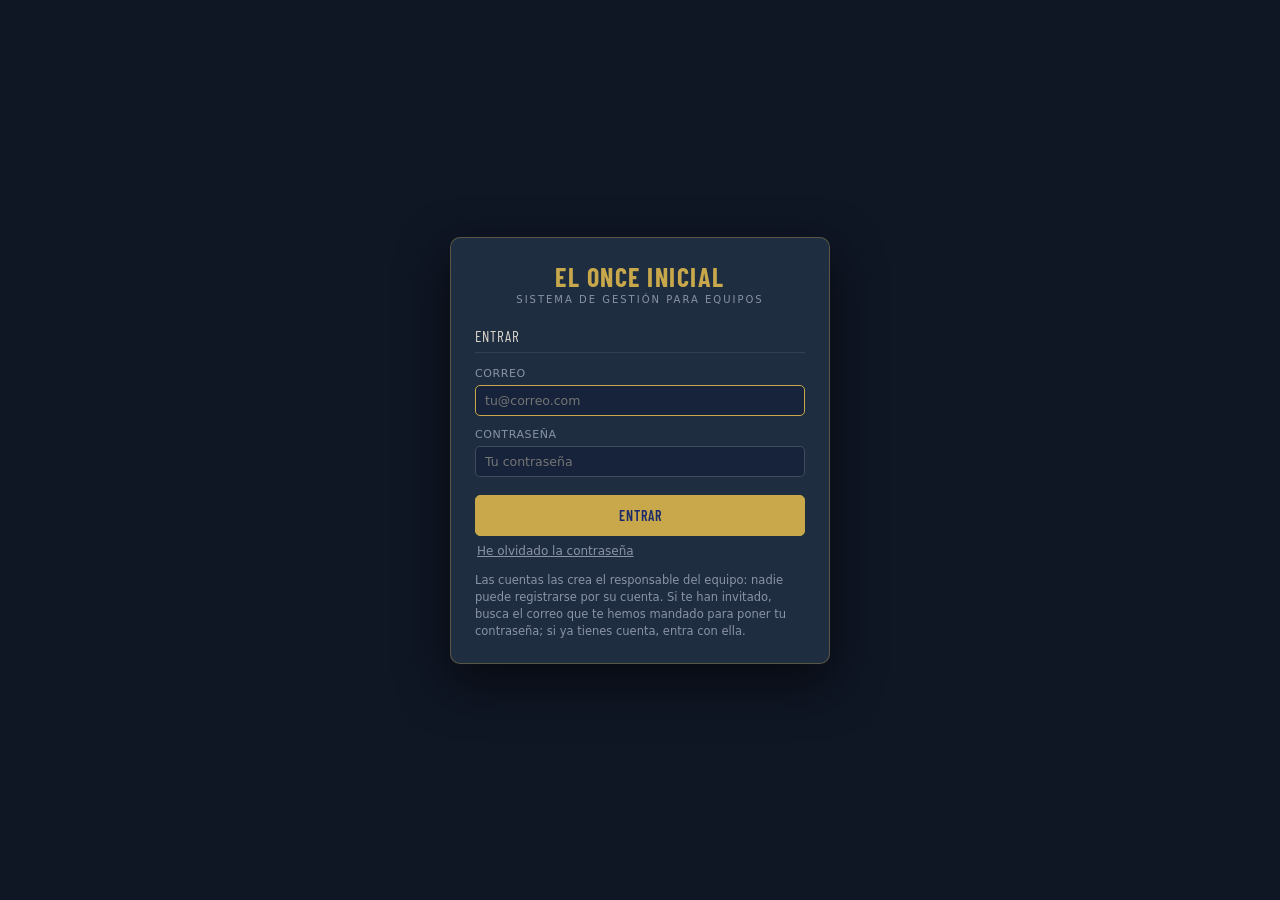
<file: cuenta.html>
<!DOCTYPE html>
<html lang="es">
<head>
<meta charset="UTF-8">
<meta name="viewport" content="width=device-width, initial-scale=1.0">
<title>El Once Inicial · Cuenta y equipo</title>
<link rel="preconnect" href="https://fonts.googleapis.com">
<link rel="preconnect" href="https://fonts.gstatic.com" crossorigin>
<link href="https://fonts.googleapis.com/css2?family=Barlow+Condensed:wght@400;600;700;800&family=Barlow:wght@400;500;600;700&display=swap" rel="stylesheet">
<style>
:root{
  --navy:#1B2A6B;--navy-dark:#0d1530;--gold:#C8A84B;
  --bg:#0f1624;--surface:#1e2d40;--surface2:#16233a;
  --text:#c8c0b0;--text2:#8890a0;--text3:#556070;
  --border:rgba(255,255,255,0.10);--border2:rgba(255,255,255,0.18);
  --radius:7px;
}
*{box-sizing:border-box;}
body{margin:0;background:var(--bg);color:var(--text);font-family:'Barlow',sans-serif;font-size:13px;}
a{color:var(--gold);}

/* ── Barra de arriba (la misma de las demás pantallas) ── */
.oi-topnav{display:flex;align-items:center;gap:12px;padding:8px 14px;background:var(--navy-dark);
  border-bottom:1px solid var(--border);position:sticky;top:0;z-index:40;}
.oi-nav-left{display:flex;align-items:center;gap:10px;text-decoration:none;color:#ddd8cc;min-width:0;}
.oi-logo-circle{width:30px;height:30px;border-radius:50%;background:var(--navy);display:flex;
  align-items:center;justify-content:center;overflow:hidden;flex-shrink:0;}
.oi-logo-circle img{width:100%;height:100%;object-fit:contain;}
.oi-nav-text{display:flex;flex-direction:column;line-height:1.15;min-width:0;}
.oi-nav-sub{font-size:9px;letter-spacing:.14em;text-transform:uppercase;color:var(--gold);}
.oi-nav-main{font-family:'Barlow Condensed',sans-serif;font-size:15px;font-weight:700;
  letter-spacing:.06em;text-transform:uppercase;white-space:nowrap;overflow:hidden;text-overflow:ellipsis;}
.oi-nav-sep{flex:1;}
.nav-btn{background:var(--surface);border:1px solid var(--border2);color:var(--text);
  border-radius:5px;padding:6px 11px;font-size:11px;font-family:'Barlow Condensed',sans-serif;
  font-weight:700;letter-spacing:.05em;text-transform:uppercase;cursor:pointer;text-decoration:none;
  display:inline-flex;align-items:center;gap:6px;}
.nav-btn:hover{border-color:var(--gold);color:var(--gold);}

/* ── Cuerpo ── */
#app{max-width:860px;margin:0 auto;padding:18px 14px 60px;}
.bloque{background:var(--surface);border:1px solid var(--border);border-radius:9px;margin-bottom:16px;overflow:hidden;}
.banda{background:var(--navy);color:var(--gold);font-family:'Barlow Condensed',sans-serif;
  font-size:14px;font-weight:700;letter-spacing:.1em;text-transform:uppercase;padding:8px 13px;
  border-bottom:1px solid var(--border);display:flex;align-items:center;gap:9px;}
.banda .ayuda{margin-left:auto;font-family:'Barlow',sans-serif;font-size:10.5px;font-weight:400;
  letter-spacing:0;text-transform:none;color:#9aa3b2;}
.caja{padding:13px;}
.fila{display:grid;grid-template-columns:160px 1fr;gap:10px;align-items:center;margin-bottom:10px;}
.fila:last-child{margin-bottom:0;}
.et{font-family:'Barlow Condensed',sans-serif;font-size:11.5px;font-weight:700;letter-spacing:.07em;
  text-transform:uppercase;color:var(--text2);}
input[type=text],input[type=email],input[type=password],select{
  width:100%;background:var(--surface2);border:1px solid var(--border2);border-radius:5px;
  color:var(--text);padding:7px 9px;font-size:12.5px;font-family:inherit;outline:none;}
input:focus,select:focus{border-color:var(--gold);}
input:disabled{color:var(--text3);background:rgba(0,0,0,.2);}
.btn{background:var(--surface2);border:1px solid var(--border2);color:var(--text);border-radius:5px;
  padding:7px 13px;font-size:11px;font-family:'Barlow Condensed',sans-serif;font-weight:700;
  letter-spacing:.06em;text-transform:uppercase;cursor:pointer;}
.btn:hover{border-color:var(--gold);color:var(--gold);}
.btn.oro{background:var(--gold);color:#0d1530;border-color:var(--gold);}
.btn.oro:hover{background:#e0c068;color:#0d1530;}
.btn.rojo{color:#e05252;border-color:rgba(224,82,82,.4);}
.btn.rojo:hover{background:rgba(224,82,82,.12);color:#e05252;border-color:#e05252;}
.btn:disabled{opacity:.45;cursor:default;}
.acciones{display:flex;gap:8px;flex-wrap:wrap;margin-top:12px;}
.nota{font-size:11px;color:var(--text3);line-height:1.6;margin-top:9px;}

/* ── Listas ── */
.item{display:flex;align-items:center;gap:11px;padding:9px 11px;border:1px solid var(--border);
  border-radius:6px;margin-bottom:7px;flex-wrap:wrap;}
.item:last-child{margin-bottom:0;}
.ava{width:30px;height:30px;border-radius:50%;background:var(--navy);color:var(--gold);flex-shrink:0;
  display:flex;align-items:center;justify-content:center;font-family:'Barlow Condensed',sans-serif;
  font-weight:700;font-size:13px;}
.item .quien{flex:1;min-width:150px;}
.item .n{font-weight:600;font-size:13px;color:#ddd8cc;}
.item .e{font-size:11px;color:var(--text3);}
.chapa{font-family:'Barlow Condensed',sans-serif;font-size:10px;font-weight:800;letter-spacing:.07em;
  text-transform:uppercase;padding:3px 8px;border-radius:10px;background:rgba(255,255,255,.07);
  color:var(--text2);white-space:nowrap;}
.chapa.prop{background:rgba(200,168,75,.18);color:var(--gold);}
.chapa.yo{background:rgba(0,176,80,.18);color:#49c17a;}
.item select{width:auto;min-width:120px;font-size:11.5px;padding:5px 7px;}
.item input.cargo{width:150px;font-size:11.5px;padding:5px 7px;}
@media(max-width:620px){ .item input.cargo{width:100%;} }
.vacio{font-size:12px;color:var(--text3);text-align:center;padding:14px;line-height:1.6;}
.enlace{display:flex;gap:7px;align-items:center;margin-top:9px;}
.enlace input{font-size:11px;color:var(--text2);}

/* ── Avisos ── */
#aviso{position:fixed;left:50%;bottom:22px;transform:translateX(-50%) translateY(14px);
  background:var(--navy);border:1px solid var(--gold);color:#ddd8cc;padding:9px 16px;border-radius:7px;
  font-size:12.5px;opacity:0;pointer-events:none;transition:.18s;z-index:60;max-width:90vw;text-align:center;}
#aviso.ver{opacity:1;transform:translateX(-50%) translateY(0);}
#aviso.mal{border-color:#e05252;}
.cargando{text-align:center;color:var(--text3);font-size:12px;padding:20px;}
@media(max-width:620px){
  .fila{grid-template-columns:1fr;gap:4px;}
  #app{padding:12px 10px 50px;}
}
</style>
<script src="/oi-sesion.js"></script>
</head>
<body>

<div class="oi-topnav">
  <a href="inicio.html" class="oi-nav-left">
    <div class="oi-logo-circle"><img src="logo.png" alt=""></div>
    <div class="oi-nav-text">
      <span class="oi-nav-sub">El Once Inicial</span>
      <span class="oi-nav-main">Cuenta y equipo</span>
    </div>
  </a>
  <div class="oi-nav-sep"></div>
  <a class="nav-btn" href="inicio.html">Volver al inicio</a>
</div>

<div id="app"><div class="cargando">Cargando…</div></div>
<div id="aviso"></div>

<script>
// ══════════════════════════════════════════════════════════════
//  CUENTA Y EQUIPO
//  Todo lo que es "de quién es esto y quién puede tocarlo":
//    · mi cuenta (nombre, contraseña),
//    · el espacio en el que estoy trabajando (nombre, club, escudo),
//    · quién más está dentro y con qué permisos,
//    · y mis espacios, para cambiar de uno a otro o crear otro.
//
//  Los permisos no se inventan aquí: los pone la base de datos con sus
//  reglas por fila. Esta pantalla sólo enseña u oculta lo que, de todas
//  formas, el servidor dejaría o no hacer. Mandar siempre manda él.
// ══════════════════════════════════════════════════════════════

const ROLES = [
  ['propietario', 'Propietario',  'Todo, incluido invitar y quitar gente'],
  ['entrenador',  'Entrenador',   'Crear y editar'],
  ['analista',    'Analista',     'Crear y editar'],
  ['invitado',    'Invitado',     'Sólo mirar']
];
const ROL_LB = {}; ROLES.forEach(r=>ROL_LB[r[0]]=r[1]);

// El CARGO no da permisos: es qué es esa persona en el cuerpo técnico.
// La lista son sugerencias, se puede escribir cualquier otro.
const CARGOS = ['Primer entrenador','Segundo entrenador','Asistente técnico',
  'Entrenador de porteros','Preparador físico','Analista','Readaptador',
  'Director deportivo','Directivo','Presidente'];
const listaCargos = '<datalist id="lista-cargos">'+
  CARGOS.map(c=>'<option value="'+esc(c)+'">').join('')+'</datalist>';

let yo = null;        // {id, email, nombre}
let espacio = null;   // {id, nombre, rol, ...}
let misEspacios = [];
let miembros = [];
let pendientes = [];

function esc(x){ return String(x==null?'':x).replace(/&/g,'&amp;').replace(/</g,'&lt;')
  .replace(/>/g,'&gt;').replace(/"/g,'&quot;'); }
function avisa(t, mal){
  const a=document.getElementById('aviso');
  a.textContent=t; a.classList.toggle('mal',!!mal); a.classList.add('ver');
  clearTimeout(avisa._t); avisa._t=setTimeout(()=>a.classList.remove('ver'), mal?4200:2200);
}
function soyPropietario(){ return espacio && espacio.rol==='propietario'; }

// ── Hablar con la nube, con la sesión que ya hay ──
async function api(ruta, opts){
  const S = window.OISesion;
  if(!S){ throw new Error('Esta pantalla necesita la sesión'); }
  const tok = await S.testigo();
  if(!tok) throw new Error('Hay que volver a entrar');
  const o = Object.assign({}, opts||{});
  o.headers = Object.assign({
    'apikey': S.KEY, 'Authorization':'Bearer '+tok, 'Content-Type':'application/json'
  }, o.headers||{});
  const r = await fetch(S.URL + ruta, o);
  const txt = await r.text();
  let d=null; if(txt){ try{ d=JSON.parse(txt); }catch(e){ d=txt; } }
  if(!r.ok){
    const m = (d && (d.message||d.msg||d.error_description||d.error||d.hint)) || ('Error '+r.status);
    const e = new Error(m); e.estado=r.status; throw e;
  }
  return d;
}
const rpc = (nombre, args) => api('/rest/v1/rpc/'+nombre, {method:'POST', body:JSON.stringify(args||{})});

// ── Traer todo lo que hace falta ──
async function carga(){
  const S = window.OISesion;
  if(!S || !S.datos().ses){
    document.getElementById('app').innerHTML =
      '<div class="bloque"><div class="caja vacio">Entra con tu cuenta para ver esta pantalla.</div></div>';
    return;
  }
  const u = await api('/auth/v1/user');
  yo = {id:u.id, email:u.email, nombre:''};
  const perf = await api('/rest/v1/perfiles?id=eq.'+yo.id+'&select=id,email,nombre');
  if(perf && perf[0]) yo.nombre = perf[0].nombre||'';

  misEspacios = await rpc('mis_espacios') || [];
  const guardado = S.datos().espacio;
  espacio = (guardado && misEspacios.find(e=>e.id===guardado.id)) || misEspacios[0] || null;

  miembros = []; pendientes = [];
  if(espacio){
    const ms = await api('/rest/v1/miembros?espacio_id=eq.'+espacio.id+'&select=perfil_id,rol,cargo,creado_en');
    const ids = (ms||[]).map(m=>m.perfil_id);
    let perfiles = [];
    if(ids.length) perfiles = await api('/rest/v1/perfiles?id=in.('+ids.join(',')+')&select=id,email,nombre') || [];
    miembros = (ms||[]).map(m=>{
      const p = perfiles.find(x=>x.id===m.perfil_id) || {};
      return {id:m.perfil_id, rol:m.rol, cargo:m.cargo||'', desde:m.creado_en,
              email:p.email||'—', nombre:p.nombre||''};
    }).sort((a,b)=> (a.rol==='propietario'?0:1)-(b.rol==='propietario'?0:1) ||
                    String(a.nombre||a.email).localeCompare(String(b.nombre||b.email),'es'));
    if(espacio.rol==='propietario'){
      try{
        pendientes = await api('/rest/v1/invitaciones?espacio_id=eq.'+espacio.id+
          '&aceptada_en=is.null&select=id,email,rol,cargo,token,caduca_en,creado_en&order=creado_en.desc') || [];
      }catch(e){ pendientes = []; }
    }
  }
  pinta();
}

// ══════════════ LO QUE SE VE ══════════════
function pinta(){
  const app=document.getElementById('app');
  app.innerHTML = listaCargos + hojaCuenta() + hojaEspacio() + hojaMiembros() + hojaEspacios();
}

// ── Mi cuenta ──
function hojaCuenta(){
  return '<div class="bloque"><div class="banda">Mi cuenta</div><div class="caja">'
    +'<div class="fila"><div class="et">Correo</div>'
      +'<input type="email" value="'+esc(yo.email)+'" disabled title="El correo con el que entras no se cambia desde aquí"></div>'
    +'<div class="fila"><div class="et">Tu nombre</div>'
      +'<input type="text" id="c-nombre" value="'+esc(yo.nombre)+'" placeholder="Como quieres que te vean los demás"></div>'
    +'<div class="acciones"><button class="btn oro" data-a="guardaNombre">Guardar nombre</button></div>'
    +'<div class="fila" style="margin-top:16px;"><div class="et">Contraseña nueva</div>'
      +'<input type="password" id="c-pw1" placeholder="Mínimo 8 caracteres" autocomplete="new-password"></div>'
    +'<div class="fila"><div class="et">Repítela</div>'
      +'<input type="password" id="c-pw2" placeholder="Otra vez" autocomplete="new-password"></div>'
    +'<div class="acciones"><button class="btn" data-a="cambiaClave">Cambiar contraseña</button>'
      +'<button class="btn rojo" data-a="salir">Cerrar sesión</button></div>'
    +'</div></div>';
}

// ── El espacio ──
//   El nombre del club y el escudo no son columnas nuevas: son los que ya
//   usan la planilla de sesión y Datos, y suben a la nube con todo lo demás.
function hojaEspacio(){
  if(!espacio) return '';
  const puedo = soyPropietario();
  const club = localStorage.getItem('pz_plantilla_nombre')||'';
  const escudo = localStorage.getItem('oi_team_crest')||'';
  return '<div class="bloque"><div class="banda">El espacio'
    +'<span class="ayuda">'+(puedo?'Eres el propietario':'Sólo el propietario puede cambiarlo')+'</span></div>'
    +'<div class="caja">'
    +'<div class="fila"><div class="et">Nombre del espacio</div>'
      +'<input type="text" id="c-esp" value="'+esc(espacio.nombre)+'" '+(puedo?'':'disabled')
      +' placeholder="2026-2027, Cuerpo técnico…"></div>'
    +'<div class="fila"><div class="et">Equipo o club</div>'
      +'<input type="text" id="c-club" value="'+esc(club)+'" placeholder="CD Alcoyano"></div>'
    +'<div class="fila"><div class="et">Escudo</div><div style="display:flex;align-items:center;gap:10px;">'
      +(escudo?'<img src="'+escudo+'" alt="" style="width:34px;height:34px;object-fit:contain;">':'<span class="e" style="color:var(--text3);font-size:11px;">Sin escudo</span>')
      +'<button class="btn" data-a="escudo">'+(escudo?'Cambiar':'Poner escudo')+'</button>'
      +(escudo?'<button class="btn rojo" data-a="quitaEscudo">Quitar</button>':'')
      +'</div></div>'
    +'<div class="acciones"><button class="btn oro" data-a="guardaEspacio">Guardar</button></div>'
    +'<div class="nota">El nombre del espacio es el de la temporada o el grupo de trabajo. '
      +'El equipo y el escudo son los que salen en las sesiones, en los informes y al imprimir.</div>'
    +'</div></div>';
}

// ── Miembros ──
function hojaMiembros(){
  if(!espacio) return '';
  const puedo = soyPropietario();
  let h='<div class="bloque"><div class="banda">Quién está dentro'
    +'<span class="ayuda">'+miembros.length+(miembros.length===1?' persona':' personas')+'</span></div><div class="caja">';
  h += miembros.map(m=>{
    const soyYo = m.id===yo.id;
    const ini = (m.nombre||m.email||'?').trim().charAt(0).toUpperCase();
    let der;
    if(puedo){
      // El cargo lo puede poner el propietario a cualquiera, incluido a sí mismo.
      der = '<input type="text" class="cargo" list="lista-cargos" placeholder="Cargo"'
          + ' value="'+esc(m.cargo||'')+'" data-cargo="'+esc(m.id)+'">';
      if(!soyYo){
        der += '<select data-rol="'+esc(m.id)+'">'+ROLES.map(r=>'<option value="'+r[0]+'"'+
          (m.rol===r[0]?' selected':'')+'>'+r[1]+' · '+r[2]+'</option>').join('')+'</select>'
          +'<button class="btn rojo" data-a="quita" data-id="'+esc(m.id)+'" data-n="'+esc(m.nombre||m.email)+'">Quitar</button>';
      } else {
        der += '<span class="chapa prop">'+esc(ROL_LB[m.rol]||m.rol)+'</span>';
      }
    } else {
      der = (m.cargo?'<span class="chapa">'+esc(m.cargo)+'</span>':'')
          + '<span class="chapa'+(m.rol==='propietario'?' prop':'')+'">'+esc(ROL_LB[m.rol]||m.rol)+'</span>';
    }
    return '<div class="item"><div class="ava">'+esc(ini)+'</div>'
      +'<div class="quien"><div class="n">'+esc(m.nombre||m.email)+(soyYo?' <span class="chapa yo">tú</span>':'')+'</div>'
      +'<div class="e">'+esc(m.email)+(!puedo&&m.cargo?'':'')+'</div></div>'+der+'</div>';
  }).join('');

  if(puedo){
    h += '<div style="margin-top:14px;padding-top:13px;border-top:1px solid var(--border);">'
      +'<div class="et" style="margin-bottom:8px;">Invitar a alguien</div>'
      +'<div class="fila" style="grid-template-columns:1fr 190px 170px;">'
        +'<input type="email" id="c-inv-mail" placeholder="correo@ejemplo.com">'
        +'<select id="c-inv-rol">'+ROLES.filter(r=>r[0]!=='propietario')
          .map(r=>'<option value="'+r[0]+'">'+r[1]+' · '+r[2]+'</option>').join('')+'</select>'
        +'<input type="text" id="c-inv-cargo" list="lista-cargos" placeholder="Cargo (opcional)">'
      +'</div>'
      +'<div class="acciones"><button class="btn oro" data-a="invita">Crear invitación</button></div>'
      +'<div class="nota">Le llega un correo para ponerse su contraseña y, al entrar, ya está dentro del espacio '
        +'con el rol que le hayas puesto. El enlace caduca a los 14 días y <b>sólo sirve para ese correo</b>. '
        +'Se copia también al portapapeles, por si prefieres mandárselo tú.</div>'
      +'</div>';

    if(pendientes.length){
      h += '<div style="margin-top:14px;padding-top:13px;border-top:1px solid var(--border);">'
        +'<div class="et" style="margin-bottom:8px;">Invitaciones sin usar ('+pendientes.length+')</div>'
        + pendientes.map(p=>{
            const dias = Math.ceil((new Date(p.caduca_en) - new Date())/86400000);
            return '<div class="item"><div class="ava">✉</div>'
              +'<div class="quien"><div class="n">'+esc(p.email)+'</div>'
              +'<div class="e">'+esc(ROL_LB[p.rol]||p.rol)+(p.cargo?' · '+esc(p.cargo):'')+' · '
              +(dias>0?('caduca en '+dias+(dias===1?' día':' días')):'caducada')+'</div></div>'
              +'<button class="btn" data-a="reenvia" data-id="'+esc(p.id)+'" data-n="'+esc(p.email)+'">Reenviar correo</button>'
              +'<button class="btn" data-a="copia" data-t="'+esc(p.token)+'">Copiar enlace</button>'
              +'<button class="btn rojo" data-a="revoca" data-id="'+esc(p.id)+'" data-n="'+esc(p.email)+'">Revocar</button>'
              +'</div>';
          }).join('')
        +'</div>';
    }
  } else {
    h += '<div class="nota">Para invitar a alguien o cambiar permisos hace falta ser el propietario del espacio.</div>';
  }
  return h + '</div></div>';
}

// ── Mis espacios ──
function hojaEspacios(){
  let h='<div class="bloque"><div class="banda">Mis espacios'
    +'<span class="ayuda">Un espacio por equipo, club o temporada</span></div><div class="caja">';
  if(!misEspacios.length) h+='<div class="vacio">Todavía no tienes ningún espacio.</div>';
  else h += misEspacios.map(e=>{
    const activo = espacio && e.id===espacio.id;
    return '<div class="item"'+(activo?' style="border-color:rgba(200,168,75,.45);"':'')+'>'
      +'<div class="ava">'+esc((e.nombre||'?').trim().charAt(0).toUpperCase())+'</div>'
      +'<div class="quien"><div class="n">'+esc(e.nombre)+(activo?' <span class="chapa yo">en uso</span>':'')+'</div>'
      +'<div class="e">'+esc(ROL_LB[e.rol]||e.rol)+' · '+e.miembros+(e.miembros===1?' miembro':' miembros')+'</div></div>'
      +(activo?'' :'<button class="btn" data-a="cambia" data-id="'+esc(e.id)+'" data-n="'+esc(e.nombre)
         +'" data-r="'+esc(e.rol)+'">Trabajar aquí</button>')
      +(e.rol!=='propietario'?'<button class="btn rojo" data-a="salirEspacio" data-id="'+esc(e.id)+'" data-n="'+esc(e.nombre)+'">Salirme</button>':'')
      +'</div>';
  }).join('');
  h += '<div style="margin-top:14px;padding-top:13px;border-top:1px solid var(--border);">'
    +'<div class="et" style="margin-bottom:8px;">Crear otro espacio</div>'
    +'<div class="fila" style="grid-template-columns:1fr auto;">'
      +'<input type="text" id="c-esp-nuevo" placeholder="2027-2028, Filial, Otro club…">'
      +'<button class="btn oro" data-a="creaEspacio">Crear</button></div>'
    +'<div class="nota">Cada espacio tiene sus propios informes, sesiones, tareas y jugadores, y su propia gente. '
      +'Nada se mezcla entre uno y otro. Del que creas eres el propietario.</div>'
    +'</div>';
  return h + '</div></div>';
}

// ══════════════ LO QUE HACEN LOS BOTONES ══════════════
// Los botones se escuchan UNA vez desde el contenedor: la hoja se
// repinta entera a cada cambio, así que enganchar botón a botón
// dejaría oyentes muertos por el camino.
function engancha(){
  const app=document.getElementById('app');
  app.addEventListener('click', async function(ev){
    const b = ev.target.closest('[data-a]'); if(!b) return;
    try{ await accion(b.getAttribute('data-a'), b); }
    catch(e){ avisa(e && e.message ? e.message : 'No se ha podido', true); }
  });
  // El cargo se guarda al salir de la casilla, no a cada tecla.
  app.addEventListener('change', async function(ev){
    const c = ev.target.closest('[data-cargo]');
    if(c && espacio){
      const v = (c.value||'').trim();
      try{
        await api('/rest/v1/miembros?espacio_id=eq.'+espacio.id+'&perfil_id=eq.'+c.getAttribute('data-cargo'),
          {method:'PATCH', headers:{Prefer:'return=minimal'}, body:JSON.stringify({cargo: v||null})});
        const m = miembros.find(x=>x.id===c.getAttribute('data-cargo')); if(m) m.cargo=v;
        avisa(v? 'Cargo guardado' : 'Cargo quitado');
      }catch(e){ avisa(e.message||'No se ha podido guardar el cargo', true); await carga(); }
      return;
    }
    const s = ev.target.closest('[data-rol]'); if(!s || !espacio) return;
    try{
      await api('/rest/v1/miembros?espacio_id=eq.'+espacio.id+'&perfil_id=eq.'+s.getAttribute('data-rol'),
        {method:'PATCH', headers:{Prefer:'return=minimal'}, body:JSON.stringify({rol:s.value})});
      avisa('Permisos cambiados');
    }catch(e){ avisa(e.message||'No se ha podido cambiar el rol', true); }
    await carga();
  });
}

async function accion(a, b){
  if(a==='guardaNombre'){
    const n=(document.getElementById('c-nombre').value||'').trim();
    await api('/rest/v1/perfiles?id=eq.'+yo.id,
      {method:'PATCH', headers:{Prefer:'return=minimal'}, body:JSON.stringify({nombre:n})});
    yo.nombre=n; avisa('Nombre guardado'); return carga();
  }
  if(a==='cambiaClave'){
    const p1=document.getElementById('c-pw1').value||'', p2=document.getElementById('c-pw2').value||'';
    if(p1.length<8){ avisa('La contraseña necesita 8 caracteres como mínimo', true); return; }
    if(p1!==p2){ avisa('Las dos contraseñas no coinciden', true); return; }
    await api('/auth/v1/user', {method:'PUT', body:JSON.stringify({password:p1})});
    document.getElementById('c-pw1').value=''; document.getElementById('c-pw2').value='';
    avisa('Contraseña cambiada'); return pinta();
  }
  if(a==='salir'){
    if(!confirm('¿Cerrar sesión en este dispositivo?')) return pinta();
    if(window.OISesion && window.OISesion.salir) await window.OISesion.salir();
    location.reload(); return;
  }

  if(a==='guardaEspacio'){
    const club=(document.getElementById('c-club').value||'').trim();
    localStorage.setItem('pz_plantilla_nombre', club);
    if(soyPropietario()){
      const n=(document.getElementById('c-esp').value||'').trim();
      if(!n){ avisa('El espacio necesita un nombre', true); return pinta(); }
      await api('/rest/v1/espacios?id=eq.'+espacio.id,
        {method:'PATCH', headers:{Prefer:'return=minimal'}, body:JSON.stringify({nombre:n})});
      const g=window.OISesion.datos().espacio||{};
      localStorage.setItem('oi_nube_espacio', JSON.stringify(Object.assign({}, g, {id:espacio.id, nombre:n, rol:espacio.rol})));
    }
    avisa('Guardado'); return carga();
  }
  if(a==='escudo'){ pideEscudo(); return; }
  if(a==='quitaEscudo'){
    if(!confirm('¿Quitar el escudo del equipo?')) return pinta();
    localStorage.removeItem('oi_team_crest'); avisa('Escudo quitado'); return pinta();
  }

  if(a==='invita'){
    const em=(document.getElementById('c-inv-mail').value||'').trim();
    const rol=document.getElementById('c-inv-rol').value;
    const cargo=(document.getElementById('c-inv-cargo').value||'').trim();
    if(!em || em.indexOf('@')<0){ avisa('Pon un correo válido', true); return pinta(); }
    b.disabled=true; b.textContent='Invitando…';
    try{
      const r = await invitaDeVerdad(em, rol, null, cargo);
      await copia(r.enlace);
      if(r.correo)        avisa('Invitación enviada a '+em+' · enlace copiado por si acaso');
      else if(r.yaTenia)  avisa(em+' ya tenía cuenta · le hemos mandado el enlace para entrar');
      else                avisa('Invitación creada y enlace copiado'+(r.aviso?' · el correo no salió: '+r.aviso:''));
    } finally { b.disabled=false; b.textContent='Crear invitación'; }
    return carga();
  }
  if(a==='reenvia'){
    b.disabled=true; b.textContent='Enviando…';
    try{
      const r = await invitaDeVerdad(null, null, b.getAttribute('data-id'));
      await copia(r.enlace);
      if(r.correo) avisa('Correo reenviado a '+b.getAttribute('data-n')+' · le quedan otros 14 días');
      else avisa('No ha salido el correo'+(r.aviso?': '+r.aviso:'')+' · el enlace está copiado', !r.enlace);
    } finally { b.disabled=false; b.textContent='Reenviar correo'; }
    return carga();
  }
  if(a==='copia'){ await copia(enlaceDe(b.getAttribute('data-t'))); avisa('Enlace copiado'); return; }
  if(a==='revoca'){
    if(!confirm('¿Revocar la invitación de '+b.getAttribute('data-n')+'?\nEl enlace que le mandaste dejará de valer.')) return pinta();
    await api('/rest/v1/invitaciones?id=eq.'+b.getAttribute('data-id'), {method:'DELETE'});
    avisa('Invitación revocada'); return carga();
  }
  if(a==='quita'){
    if(!confirm('¿Sacar a '+b.getAttribute('data-n')+' del espacio?\nDejará de ver todo lo de este espacio. Su trabajo no se borra.')) return pinta();
    await api('/rest/v1/miembros?espacio_id=eq.'+espacio.id+'&perfil_id=eq.'+b.getAttribute('data-id'), {method:'DELETE'});
    avisa('Ya no está en el espacio'); return carga();
  }

  if(a==='cambia'){
    localStorage.setItem('oi_nube_espacio', JSON.stringify({id:b.getAttribute('data-id'),
      nombre:b.getAttribute('data-n'), rol:b.getAttribute('data-r')}));
    location.reload(); return;
  }
  if(a==='salirEspacio'){
    if(!confirm('¿Salirte de "'+b.getAttribute('data-n')+'"?\nDejarás de ver su contenido. Para volver, tendrán que invitarte otra vez.')) return pinta();
    await api('/rest/v1/miembros?espacio_id=eq.'+b.getAttribute('data-id')+'&perfil_id=eq.'+yo.id, {method:'DELETE'});
    const g=window.OISesion.datos().espacio;
    if(g && g.id===b.getAttribute('data-id')) localStorage.removeItem('oi_nube_espacio');
    avisa('Te has salido del espacio'); return carga();
  }
  if(a==='creaEspacio'){
    const n=(document.getElementById('c-esp-nuevo').value||'').trim();
    if(!n){ avisa('Ponle nombre al espacio', true); return pinta(); }
    const id = await rpc('crear_espacio', {p_nombre:n});
    avisa('Espacio creado');
    if(confirm('Espacio "'+n+'" creado.\n¿Quieres trabajar ya en él?\n\nOjo: empieza vacío, con sus propias tareas, sesiones e informes.')){
      localStorage.setItem('oi_nube_espacio', JSON.stringify({id:id, nombre:n, rol:'propietario'}));
      location.reload(); return;
    }
    return carga();
  }
  pinta();
}

function enlaceDe(token){
  return location.origin + '/analisis.html?invitacion=' + token;
}
// Invitar de verdad: lo hace la función de servidor, que es la única que
// puede crearle la cuenta a alguien y mandarle el correo. Si todavía no
// está puesta (o se cae), no se deja a medias: se crea igualmente la
// invitación contra la base de datos y queda el enlace para mandarlo a
// mano, que es como funcionaba antes.
async function invitaDeVerdad(email, rol, invitacionId, cargo){
  try{
    const tok = await (window.OISesion ? window.OISesion.testigo() : null);
    const cuerpo = invitacionId
      ? {espacio_id:espacio.id, invitacion_id:invitacionId}
      : {espacio_id:espacio.id, email:email, rol:rol, cargo:cargo||''};
    const r = await fetch('/api/invitar', {method:'POST',
      headers:{'Content-Type':'application/json', 'Authorization':'Bearer '+tok},
      body: JSON.stringify(cuerpo)});
    const d = await r.json().catch(()=>null);
    if(r.ok && d && d.ok) return d;
    // 404 = la función no está desplegada; 503 = falta la clave en Vercel
    if(r.status===404 || r.status===503 || !d) throw new Error('sin-funcion');
    throw new Error((d && d.error) || ('Error '+r.status));
  }catch(e){
    if(e && e.message && e.message!=='sin-funcion' && !/Failed to fetch|NetworkError/i.test(e.message)) throw e;
    if(invitacionId) throw new Error('Para reenviar el correo hace falta el servidor; de momento copia el enlace');
    const tok = await rpc('invitar', {p_espacio:espacio.id, p_email:email, p_rol:rol, p_cargo:cargo||null});
    return {enlace:enlaceDe(tok), correo:false, yaTenia:false, aviso:''};
  }
}
async function copia(txt){
  try{ await navigator.clipboard.writeText(txt); }
  catch(e){
    const t=document.createElement('textarea'); t.value=txt; document.body.appendChild(t);
    t.select(); try{ document.execCommand('copy'); }catch(e2){} t.remove();
  }
}

// ── Escudo del equipo (el mismo que usan las demás pantallas) ──
function pideEscudo(){
  let inp=document.getElementById('c-file');
  if(!inp){
    inp=document.createElement('input'); inp.type='file'; inp.accept='image/*';
    inp.id='c-file'; inp.style.display='none'; document.body.appendChild(inp);
    inp.addEventListener('change', function(ev){
      const f=ev.target.files&&ev.target.files[0]; ev.target.value='';
      if(!f) return;
      const r=new FileReader();
      r.onload=e=>{
        const im=new Image();
        im.onload=()=>{
          const max=320, k=Math.min(1, max/Math.max(im.width,im.height));
          const c=document.createElement('canvas');
          c.width=Math.round(im.width*k); c.height=Math.round(im.height*k);
          c.getContext('2d').drawImage(im,0,0,c.width,c.height);
          try{
            localStorage.setItem('oi_team_crest', c.toDataURL('image/png'));
            avisa('Escudo puesto'); pinta();
          }catch(err){ avisa('La imagen es demasiado grande', true); }
        };
        im.onerror=()=>avisa('No se ha podido leer la imagen', true);
        im.src=e.target.result;
      };
      r.readAsDataURL(f);
    });
  }
  inp.click();
}

// ── Arranque ──
// oi-sesion.js pone su puerta antes: si no hay sesión, aquí no se llega.
(function arranca(){
  const espera = setInterval(()=>{
    if(!window.OISesion) return;
    clearInterval(espera);
    engancha();
    carga().catch(e=>{
      document.getElementById('app').innerHTML =
        '<div class="bloque"><div class="caja vacio">No se ha podido cargar: '+esc(e.message||e)+
        '<br><button class="btn" onclick="location.reload()" style="margin-top:10px;">Reintentar</button></div></div>';
    });
  }, 120);
  setTimeout(()=>clearInterval(espera), 8000);
})();
</script>
</body>
</html>
</file>
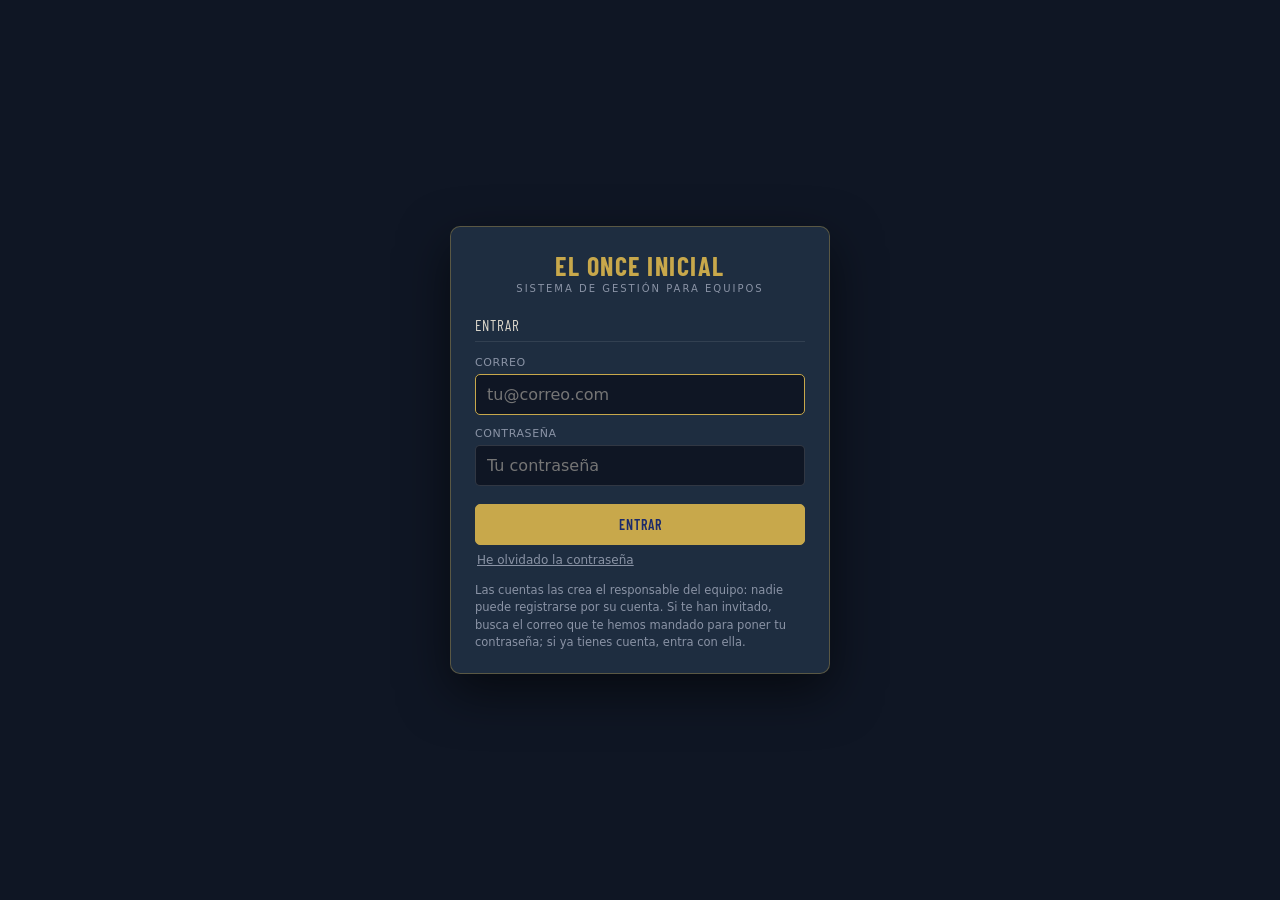
<file: datos.html>
<!DOCTYPE html>
<html lang="es">
<head>
<meta charset="UTF-8">
<meta name="viewport" content="width=device-width, initial-scale=1.0">
<title>El Once Inicial · Datos · Objetivos Individuales</title>
<style>
@import url('https://fonts.googleapis.com/css2?family=Barlow:wght@300;400;500;600;700&family=Barlow+Condensed:wght@300;400;600;700&display=swap');
*{margin:0;padding:0;box-sizing:border-box;}
:root{
  --navy:#0d1a4a;--navy2:#1B2A6B;--gold:#C8A84B;
  --surface:#0c1828;--surface2:#0f1e30;--bg:#080e1a;--bg2:#0a1020;
  --border:rgba(200,168,75,0.15);--border2:rgba(200,168,75,0.3);
  --text:#c8c0b0;--text2:#8890a0;--text3:#556070;
  --radius:6px;--radius-lg:10px;
}

@media screen{
  html,body{height:100%;overflow:hidden;background:var(--bg);color:var(--text);font-family:'Barlow',sans-serif;}
}

/* ── BARRA SUPERIOR (igual que el resto de pantallas) ── */
.oi-topnav{
  height:52px;background:#0d1530 !important;
  border-bottom:2px solid #C8A84B !important;
  display:flex !important;align-items:center !important;
  padding:0 14px !important;gap:10px !important;
  flex-shrink:0;z-index:200;position:relative;
}
.oi-nav-left{display:flex;align-items:center;gap:10px;text-decoration:none;color:#ddd8cc;min-width:0;}
.oi-logo-circle{
  width:36px;height:36px;border-radius:50%;flex-shrink:0;
  background:linear-gradient(135deg,#1B2A6B,#0d1530);
  border:1.5px solid rgba(200,168,75,0.5);
  display:flex;align-items:center;justify-content:center;overflow:hidden;
}
.oi-logo-circle img{width:26px;height:26px;object-fit:contain;}
.oi-nav-text{display:flex;flex-direction:column;line-height:1.15;}
.oi-nav-sub{font-size:8px;letter-spacing:2px;color:#C8A84B;font-family:'Barlow Condensed',sans-serif;text-transform:uppercase;}
.oi-nav-main{font-size:14px;font-weight:700;letter-spacing:1.5px;color:#ddd8cc;font-family:'Barlow Condensed',sans-serif;text-transform:uppercase;}
.oi-nav-sep{flex:1;}
.oi-nav-right{display:flex;align-items:center;gap:8px;flex-shrink:0;}
.oi-nav-crest{
  width:36px;height:36px;border-radius:6px;flex-shrink:0;
  border:1.5px solid rgba(200,168,75,0.3);
  display:flex;align-items:center;justify-content:center;
  background:rgba(200,168,75,0.05);overflow:hidden;
}
.oi-nav-crest img{width:100%;height:100%;object-fit:contain;display:none;}
.oi-nav-crest svg{opacity:0.35;}
.nav-btn{background:rgba(200,168,75,0.1);border:1px solid var(--border2);color:var(--gold);
  padding:6px 14px;border-radius:5px;cursor:pointer;font-family:'Barlow Condensed',sans-serif;
  font-size:11px;font-weight:700;letter-spacing:1px;display:flex;align-items:center;gap:5px;}
.nav-btn:hover{background:rgba(200,168,75,0.2);}

/* ── ESTRUCTURA ── */
#app{display:flex;height:calc(100vh - 52px);overflow:hidden;}
#panel{width:230px;flex-shrink:0;background:var(--bg2);border-right:1px solid var(--border);
  display:flex;flex-direction:column;overflow:hidden;}
.panel-hdr{padding:10px 12px;border-bottom:1px solid var(--border);font-family:'Barlow Condensed',sans-serif;
  font-size:10px;font-weight:700;letter-spacing:1.5px;color:var(--gold);text-transform:uppercase;
  display:flex;align-items:center;justify-content:space-between;flex-shrink:0;}
#buscador{margin:8px;padding:6px 9px;background:rgba(255,255,255,0.05);border:1px solid var(--border);
  border-radius:5px;color:var(--text);font-size:12px;font-family:'Barlow',sans-serif;}
#buscador:focus{outline:none;border-color:var(--gold);}
#lista{flex:1;overflow-y:auto;padding:4px 6px 10px;}
.jug{display:flex;align-items:center;gap:8px;padding:7px 9px;border-radius:var(--radius);cursor:pointer;
  margin-bottom:3px;border:1px solid transparent;transition:all .15s;}
.jug:hover{background:rgba(200,168,75,0.07);border-color:var(--border);}
.jug.activo{background:rgba(27,42,107,0.5);border-color:rgba(200,168,75,0.35);}
.jug-dor{font-family:'Barlow Condensed',sans-serif;font-size:12px;font-weight:700;color:var(--gold);
  min-width:22px;text-align:center;}
.jug-nom{font-size:12px;color:var(--text);flex:1;min-width:0;overflow:hidden;text-overflow:ellipsis;white-space:nowrap;}
.jug-ok{width:7px;height:7px;border-radius:50%;background:#00B050;flex-shrink:0;}
#ficha{flex:1;overflow-y:auto;min-height:0;}
#vacio{display:flex;flex-direction:column;align-items:center;justify-content:center;height:70%;gap:12px;color:var(--text3);}
#vacio .ic{font-size:46px;opacity:.3;}
#vacio .tx{font-family:'Barlow Condensed',sans-serif;font-size:14px;letter-spacing:2px;text-transform:uppercase;}

/* ── LA HOJA ── */
.hoja{padding:16px 22px 40px;}
.bloque{margin-bottom:12px;}
.banda{background:var(--navy2);color:#fff;font-family:'Barlow Condensed',sans-serif;font-size:11px;
  font-weight:700;letter-spacing:1.5px;text-transform:uppercase;padding:5px 12px;border-radius:4px 4px 0 0;
  border-bottom:2px solid var(--gold);text-align:center;}
.caja{background:var(--surface);border:1px solid var(--border);border-top:none;border-radius:0 0 4px 4px;}
.fila{display:grid;align-items:stretch;border-bottom:1px solid rgba(255,255,255,0.06);}
.fila:last-child{border-bottom:none;}
.et{background:var(--navy2);color:var(--gold);font-family:'Barlow Condensed',sans-serif;font-size:10px;
  font-weight:700;letter-spacing:1px;text-transform:uppercase;padding:7px 10px;display:flex;align-items:center;}
.et.oscura{background:#0d1530;color:#fff;}
.val{padding:7px 10px;font-size:12px;color:var(--text);outline:none;min-height:30px;line-height:1.45;}
.val:focus{background:rgba(200,168,75,0.07);}
.val:empty:before{content:attr(data-ph);color:var(--text3);font-style:italic;}
input.val{background:transparent;border:0;width:100%;box-sizing:border-box;font-family:inherit;
  font-size:12px;color:var(--text);outline:none;letter-spacing:.5px;}
input.val::placeholder{color:var(--text3);font-style:italic;letter-spacing:0;}
input.val.mal{color:#e05252;}

/* Cabecera de la ficha */
.cab{display:grid;grid-template-columns:130px 1fr;gap:12px;align-items:stretch;margin-bottom:12px;}
.cab-foto{border:1px dashed var(--border2);border-radius:var(--radius);display:flex;
  align-items:center;justify-content:center;overflow:hidden;background:rgba(200,168,75,0.04);
  min-height:112px;cursor:pointer;position:relative;}
.cab-foto img{width:100%;height:100%;object-fit:cover;}
.cab-ph{font-family:'Barlow Condensed',sans-serif;font-size:10px;letter-spacing:1.5px;color:var(--text3);
  text-transform:uppercase;text-align:center;padding:6px;}
.cab-centro{display:flex;flex-direction:column;gap:6px;}
.cab-tit{font-family:'Barlow Condensed',sans-serif;font-size:21px;font-weight:700;letter-spacing:1.5px;
  color:#fff;text-align:center;text-transform:uppercase;}
.quitar-foto{position:absolute;top:3px;right:3px;width:17px;height:17px;border-radius:50%;background:#7a1a1a;
  color:#fff;font-size:11px;line-height:17px;text-align:center;display:none;}
.cab-foto:hover .quitar-foto{display:block;}

/* Dos columnas de aspectos */
.dos{display:grid;grid-template-columns:1fr 1fr;gap:12px;}
@media screen and (max-width:1100px){ .dos{grid-template-columns:1fr;} }

/* Tablas */
table.t{width:100%;border-collapse:collapse;}
table.t th{background:var(--navy2);color:#fff;font-family:'Barlow Condensed',sans-serif;font-size:10px;
  font-weight:700;letter-spacing:1px;text-transform:uppercase;padding:6px 9px;text-align:left;
  border-bottom:2px solid var(--gold);}
table.t td{border-bottom:1px solid rgba(255,255,255,0.06);padding:0;vertical-align:top;}
table.t td .val{min-height:28px;}
.tnum{font-family:'Barlow Condensed',sans-serif;font-size:12px;font-weight:700;color:var(--gold);
  text-align:center;padding:7px 4px;}
.tabs{display:flex;gap:4px;padding:12px 22px 0;border-bottom:1px solid var(--border);}
.tab{background:transparent;border:1px solid transparent;border-bottom:none;color:var(--text2);
  font-family:'Barlow Condensed',sans-serif;font-size:12px;font-weight:700;letter-spacing:1.2px;
  text-transform:uppercase;padding:8px 18px;border-radius:6px 6px 0 0;cursor:pointer;}
.tab:hover{color:var(--text);background:rgba(200,168,75,0.06);}
.tab.sel{color:var(--gold);background:var(--surface);border-color:var(--border);
  box-shadow:inset 0 2px 0 var(--gold);}
.kpis{display:grid;grid-template-columns:repeat(auto-fit,minmax(110px,1fr));gap:8px;}
.kpi{background:var(--surface2);border:1px solid var(--border);border-radius:var(--radius);
  padding:10px 8px;text-align:center;}
.kpi-v{font-family:'Barlow Condensed',sans-serif;font-size:24px;font-weight:700;color:#fff;line-height:1;}
.kpi-p{font-size:9px;letter-spacing:1px;text-transform:uppercase;color:var(--text3);margin-top:4px;}
.est{display:inline-block;font-family:'Barlow Condensed',sans-serif;font-size:9px;font-weight:700;
  padding:1px 5px;border-radius:3px;color:#fff;min-width:20px;text-align:center;}
.est-E{background:#00B050;}.est-L{background:#e05252;}.est-En{background:#27ae60;}
.est-P{background:#7f8c8d;}.est-RA{background:#e67e22;}.est-E2{background:#2980b9;}
.mini{background:rgba(255,255,255,0.12);border:1px solid rgba(255,255,255,0.25);color:#fff;
  font-family:'Barlow Condensed',sans-serif;font-size:9px;font-weight:700;letter-spacing:.8px;
  text-transform:uppercase;padding:2px 7px;border-radius:3px;cursor:pointer;}
.mini:hover{background:rgba(255,255,255,0.25);}
.quitar-fila{background:none;border:none;color:#e05252;cursor:pointer;font-size:12px;padding:6px 8px;opacity:.5;}
.quitar-fila:hover{opacity:1;}

.btn{border-radius:5px;padding:6px 14px;font-size:11px;font-family:'Barlow Condensed',sans-serif;
  font-weight:700;letter-spacing:1px;cursor:pointer;text-transform:uppercase;border:1px solid;}
.btn-gold{background:var(--gold);color:#0d1530;border-color:var(--gold);}
.btn-gold:hover{background:#e0c068;}
.btn-ghost{background:transparent;color:var(--text2);border-color:rgba(255,255,255,0.15);}
.btn-ghost:hover{border-color:rgba(255,255,255,0.3);color:var(--text);}

#aviso{position:fixed;bottom:18px;left:50%;transform:translateX(-50%);background:var(--navy2);
  border:1px solid var(--gold);color:var(--gold);padding:8px 18px;border-radius:6px;font-size:12px;
  font-family:'Barlow Condensed',sans-serif;letter-spacing:1px;text-transform:uppercase;
  opacity:0;pointer-events:none;transition:opacity .25s;z-index:300;}
#aviso.ver{opacity:1;}

::-webkit-scrollbar{width:6px;height:6px;}
::-webkit-scrollbar-track{background:transparent;}
::-webkit-scrollbar-thumb{background:rgba(200,168,75,0.2);border-radius:3px;}

/* ══════════ IMPRESIÓN — A4 horizontal, 2 páginas ══════════ */
@media print{
  @page{ size:A4 landscape; margin:5mm; }
  *{ -webkit-print-color-adjust:exact !important; print-color-adjust:exact !important; }
  html,body{ overflow:visible !important; height:auto !important; background:#fff !important; }
  .oi-topnav,#panel,.no-print{ display:none !important; }
  #app{ display:block !important; height:auto !important; overflow:visible !important; }
  #ficha{ overflow:visible !important; height:auto !important; }
  .hoja{ padding:0 !important; }

  /* El número de objetivos es variable, así que la hoja fluye: si no caben
     en una página, siguen en la siguiente en vez de quedarse cortados.
     Lo que no se parte nunca es un bloque ni una fila de tabla. */
  .pag{ width:287mm; min-height:195mm; page-break-after:always;
        overflow:visible; border:1.2pt solid #C8A84B; padding:3mm; box-sizing:border-box; }
  .pag:last-child{ page-break-after:avoid; }
  .bloque, .obj, .cab, table.t tr{ page-break-inside:avoid !important; }
  .kpi{ background:#f3f5fa !important; border-color:rgba(27,42,107,0.25) !important; }
  .kpi-v{ color:#1B2A6B !important; font-size:13pt !important; }
  .kpi-p{ color:#555 !important; font-size:5.5pt !important; }

  /* Oscuro → claro, para no gastar tinta y que se lea */
  .caja{ background:#fff !important; border-color:rgba(27,42,107,0.3) !important; }
  .val{ color:#111 !important; font-size:8.5pt !important; }
  .val:empty:before{ content:'' !important; }
  .et{ background:#e9ecf4 !important; color:#1B2A6B !important; font-size:6.5pt !important; padding:3px 6px !important; }
  .et.oscura{ background:#1B2A6B !important; color:#fff !important; }
  .banda{ background:#1B2A6B !important; color:#fff !important; font-size:7.5pt !important; padding:3px 8px !important; }
  .cab-tit{ color:#1B2A6B !important; font-size:15pt !important; }
  .cab{ grid-template-columns:74px 1fr !important; gap:6px !important; margin-bottom:6px !important; }
  .cab-foto{ min-height:62px !important; border-style:solid !important;
    border-color:rgba(27,42,107,0.25) !important; background:#fff !important; }
  .cab-ph{ display:none !important; }
  table.t th{ background:#1B2A6B !important; color:#fff !important; font-size:6.5pt !important; padding:3px 6px !important; }
  table.t td{ border-color:rgba(27,42,107,0.18) !important; }
  table.t td .val{ min-height:14px !important; }
  .tnum{ color:#1B2A6B !important; font-size:7pt !important; padding:3px !important; }
  .bloque{ margin-bottom:4px !important; }
  /* La hoja impresa mide 287 mm (~1085 px), por debajo del corte de
     pantalla: sin esto los cuatro bloques se apilaban y el cuarto se
     salía de la página. */
  .dos{ grid-template-columns:1fr 1fr !important; gap:6px !important; }
  .fila .val{ min-height:14px !important; padding:3px 6px !important; }
}
@media screen{ .pag{ display:block; } }

/* ── Ventana (actas) ── */
#velo{position:fixed;inset:0;background:rgba(6,10,20,.74);z-index:60;display:none;align-items:center;justify-content:center;padding:16px;}
#velo.ver{display:flex;}
.mdl{background:var(--surface);border:1px solid var(--border);border-radius:8px;width:min(560px,94vw);max-height:84vh;overflow:auto;box-shadow:0 18px 50px rgba(0,0,0,.6);}
.mdl-hdr{display:flex;align-items:center;justify-content:space-between;gap:10px;padding:11px 14px;border-bottom:1px solid var(--border);
  font-family:'Barlow Condensed',sans-serif;font-size:16px;letter-spacing:.08em;text-transform:uppercase;color:var(--gold);}
.mdl-x{background:none;border:0;color:var(--text3);font-size:21px;line-height:1;cursor:pointer;padding:0 2px;}
.mdl-x:hover{color:var(--text);}
.mdl-cnt{padding:14px;}
.acta-f{display:flex;align-items:center;gap:10px;padding:7px 10px;border:1px solid var(--border);border-radius:5px;margin-bottom:6px;font-size:12px;}
.acta-f b{font-family:'Barlow Condensed',sans-serif;font-size:15px;letter-spacing:.04em;color:var(--gold);}
.acta-f .quien{margin-left:auto;color:var(--text3);font-size:11px;}
.acta-x{background:none;border:0;color:#e05252;cursor:pointer;font-size:16px;line-height:1;padding:0 2px;}
.elige{display:flex;gap:8px;}
.elige button{flex:1;padding:10px 8px;}
@media print{ #velo{display:none !important;} }

/* ══════════════════════════════════════════════════════════════
   DATOS EN EL MÓVIL
   Dentro de `@media screen and (max-width:820px)`: el ordenador y la
   impresión no ven ninguna de estas reglas.
   Lo que estaba mal: el título de la barra partía en tres líneas y se
   montaba encima de los botones; la lista de jugadores ocupaba 230 de
   los 390 px y la ficha se quedaba en 160; y cada fila de la ficha es
   una rejilla con la etiqueta a 110-150 px fijos, así que el valor
   caía en un hueco de nada.
   ══════════════════════════════════════════════════════════════ */
@media screen and (max-width:820px){

  html,body{ height:100dvh; }
  #app{ height:calc(100dvh - 48px); position:relative; }

  /* ── La lista de jugadores pasa a ser un cajón ── */
  #panel{
    position:fixed; top:48px; left:0; bottom:0;
    width:min(82vw,300px); z-index:310;
    transform:translateX(-102%); transition:transform .22s ease;
    box-shadow:6px 0 26px rgba(0,0,0,.55);
  }
  body.oi-mov-abierto #panel{ transform:none; }
  #ficha{ width:100%; min-width:0; }

  /* ── La hoja ── */
  .hoja{ padding:12px 10px 40px !important; }
  /* Etiqueta encima del hueco justo: con 92 px la etiqueta se lee y al
     valor le queda sitio. Las filas de cuatro columnas se reparten
     solas en dos líneas de etiqueta+valor. */
  .fila{ grid-template-columns:92px 1fr !important; }
  .et{ font-size:9px !important; padding:6px 7px !important; }
  .val{ font-size:12px !important; padding:6px 8px !important; }
  .cab{ grid-template-columns:96px 1fr !important; gap:8px !important; align-items:start !important; }
  /* Sin esto la foto se estira hasta el alto de la tarjeta de al lado:
     un rectángulo vacío de 400 px. */
  .cab-foto{ min-height:0 !important; height:124px !important; }
  .cab-tit{ font-size:17px !important; }
  .kpis{ grid-template-columns:repeat(auto-fit,minmax(88px,1fr)) !important; }
  .kpi-v{ font-size:19px !important; }

  /* Las tablas no caben a lo ancho: que se puedan arrastrar en vez de
     aplastar las columnas hasta que no se lea nada. */
  .caja:has(> table.t){ overflow-x:auto; }
  table.t{ min-width:430px; }

  /* Las pestañas en dos filas antes que en una tira que hay que
     arrastrar: con cuatro pestañas se ven las cuatro de un vistazo. */
  .tabs{ padding:10px 8px 0 !important; flex-wrap:wrap !important; gap:3px !important; }
  .tab{ padding:7px 11px !important; font-size:11px !important; white-space:nowrap;
        border-radius:6px !important; }
}
</style>
<link rel="stylesheet" href="/oi-movil.css?v=20261114">
<script src="/oi-sesion.js"></script>
</head>
<body>

<div class="oi-topnav">
  <button class="oi-mov-btn" onclick="movPanel()" title="Plantilla" aria-label="Plantilla">&#9776;</button>
  <a href="inicio.html" class="oi-nav-left">
    <div class="oi-logo-circle"><img src="logo.png" alt=""></div>
    <div class="oi-nav-text">
      <span class="oi-nav-sub">El Once Inicial</span>
      <span class="oi-nav-main">Datos · Objetivos Individuales</span>
    </div>
  </a>
  <div class="oi-nav-sep"></div>
  <div class="oi-nav-right">
    <button class="nav-btn" id="btn-imp" onclick="window.print()" style="display:none;">
      <svg width="13" height="13" viewBox="0 0 16 16" fill="none" stroke="currentColor" stroke-width="1.8"><rect x="3" y="2" width="10" height="5" rx="1"/><rect x="2" y="7" width="12" height="7" rx="1"/><rect x="5" y="10" width="6" height="4"/></svg>
      Imprimir
    </button>
    <button class="nav-btn" onclick="abreActas()">Actas</button>
    <a class="nav-btn" href="sesion.html" style="text-decoration:none;">Sesiones</a>
    <div class="oi-nav-crest">
      <svg width="14" height="16" viewBox="0 0 14 16" fill="none" stroke="currentColor" stroke-width="1.3"><path d="M7 1L13 4V8C13 12 10.5 14.5 7 15.5C3.5 14.5 1 12 1 8V4Z"/></svg>
      <img alt="Escudo">
    </div>
  </div>
</div>

<div class="oi-mov-velo" onclick="movPanel(false)"></div>

<div id="app">
  <div id="panel">
    <div class="panel-hdr"><span id="pl-nombre">Plantilla</span><span id="pl-cuantos" style="color:var(--text3);font-weight:400;">0</span></div>
    <input type="text" id="buscador" placeholder="Buscar jugador…" oninput="pintaLista(this.value)">
    <div id="lista"></div>
  </div>
  <div id="ficha">
    <div id="vacio">
      <div class="ic">🎯</div>
      <div class="tx">Elige un jugador de la plantilla</div>
    </div>
    <div id="hoja" class="hoja" style="display:none;"></div>
  </div>
</div>

<input type="file" id="file-foto" accept="image/*" style="display:none;" onchange="fotoElegida(event)">
<input type="file" id="file-acta" accept="application/pdf,.pdf" style="display:none;" onchange="actaElegida(event)">
<div id="velo" onclick="if(event.target===this) cierraMdl();"><div class="mdl" id="mdl"></div></div>
<div id="aviso"></div>

<script>
// ══════════════════════════════════════════════════════════════
//  DATOS · OBJETIVOS INDIVIDUALES (OOII)
//  Una ficha por jugador, con la misma estructura que la planilla
//  de Excel de Iván: datos personales, a destacar / a mejorar,
//  cuatro aspectos con sus tres "por qués", reuniones con feedback
//  y seguimiento por jornada.
//  Se guarda en 'oi_ooii' (una entrada por jugador) y sube a la
//  nube con el mismo motor que la pizarra y la sesión.
// ══════════════════════════════════════════════════════════════

const K_OOII='oi_ooii';          // objetivos individuales, por jugador
const K_FICHAS='oi_fichas';      // ficha del jugador, compartida por toda la app
let jugadores=[], ooii={}, fichas={}, actual=null, tab='ficha', tGuardar=null;

function lee(k,pordef){ try{ const v=JSON.parse(localStorage.getItem(k)||'null'); return v==null?pordef:v; }catch(e){ return pordef; } }
function avisa(t){ const a=document.getElementById('aviso'); a.textContent=t; a.classList.add('ver'); setTimeout(()=>a.classList.remove('ver'),1600); }
function esc(x){ return String(x==null?'':x).replace(/&/g,'&amp;').replace(/</g,'&lt;').replace(/>/g,'&gt;').replace(/"/g,'&quot;'); }
function sinTildes(x){ return String(x==null?'':x).normalize('NFD').replace(/[̀-ͯ]/g,'').toUpperCase().trim(); }

// ── Plantilla ──────────────────────────────────────────────────
// Se usa la misma que la planilla de sesión (pz_players). A cada
// jugador se le pone un id estable la primera vez, para que su
// ficha no se pierda si le cambias el dorsal o corriges el nombre.
function cargaPlantilla(){
  jugadores = lee('pz_players',[]) || [];
  if(!Array.isArray(jugadores)) jugadores=[];
  let nuevos=false;
  jugadores.forEach(p=>{ if(!p.id){ p.id='j'+Math.random().toString(36).slice(2,9); nuevos=true; } });
  if(nuevos) localStorage.setItem('pz_players',JSON.stringify(jugadores));
  const nom=localStorage.getItem('pz_plantilla_nombre')||'';
  document.getElementById('pl-nombre').textContent = nom || 'Plantilla';
  document.getElementById('pl-cuantos').textContent = jugadores.length;
}

function cargaOoii(){ ooii = lee(K_OOII,{}) || {}; }
function cargaFichas(){ fichas = lee(K_FICHAS,{}) || {}; }
function guardaFichas(){
  try{ localStorage.setItem(K_FICHAS,JSON.stringify(fichas)); }
  catch(e){ avisa('No se ha podido guardar: falta espacio'); }
}

// La ficha del jugador. Es la fuente única: la foto, el mote, las
// posiciones y el carácter se escriben aquí y los objetivos los leen de
// aquí, para que no haya dos versiones de lo mismo por la app.
function datosNuevos(){
  return {foto:'', mote:'', posiciones:'', hobbies:'', nacimiento:'', nacionalidad:'',
          altura:'', peso:'', pie:'', procedencia:'', telefono:'', email:'',
          defectos:'', virtudes:'', razones:'', notas:''};
}
function datosDe(id){
  if(!fichas[id]){
    fichas[id]=datosNuevos();
    // Lo que antes vivía dentro de los objetivos se trae aquí una vez.
    const v=ooii[id];
    if(v){
      ['foto','mote','posiciones','hobbies','defectos','virtudes','razones'].forEach(k=>{
        if(v[k]) fichas[id][k]=v[k];
      });
      fichas[id].__migF=true;
    }
  }
  return fichas[id];
}
function guardaOoii(){
  try{ localStorage.setItem(K_OOII,JSON.stringify(ooii)); }
  catch(e){ avisa('No se ha podido guardar: falta espacio'); }
}
function guardaPronto(){
  if(tGuardar) clearTimeout(tGuardar);
  tGuardar=setTimeout(()=>{ guardaOoii(); pintaLista(document.getElementById('buscador').value); }, 450);
}

// Ficha vacía
function fichaNueva(){
  return {
    foto:'', ct:'', temporada:'', mote:'', posiciones:'', hobbies:'',
    defectos:'', virtudes:'', razones:'',
    destJug:'', mejJug:'', destCT:'', mejCT:'',
    objetivos:[objetivoNuevo()],
    reuniones:[{fecha:'',proxima:'',feedback:''}],
    jornadas:[]
  };
}
function vacioAspecto(){ return {titulo:'',a:'',b:'',c:''}; }
function hoyISO(){ const d=new Date(); return d.toISOString().slice(0,10); }
function objetivoNuevo(){
  return {id:'o'+Date.now().toString(36)+Math.random().toString(36).slice(2,6),
          titulo:'',a:'',b:'',c:'',estado:'activo',alta:hoyISO(),logro:'',nota:''};
}
function fichaDe(id){
  if(!ooii[id]) ooii[id]=fichaNueva();
  const f=ooii[id];
  // Las fichas antiguas tenían cuatro aspectos fijos; se pasan a la lista
  // de objetivos sin tocar el campo viejo, por si acaso.
  if(!Array.isArray(f.objetivos)){
    const v=(Array.isArray(f.aspectos)?f.aspectos:[])
      .filter(a=>a && ((a.titulo||'')+(a.a||'')+(a.b||'')+(a.c||'')).trim())
      .map(a=>Object.assign(objetivoNuevo(),{titulo:a.titulo||'',a:a.a||'',b:a.b||'',c:a.c||''}));
    f.objetivos = v.length?v:[objetivoNuevo()];
    f.__mig = true;   // para guardarlo en cuanto se abra la ficha
  }
  f.objetivos.forEach(o=>{ if(!o.id) o.id='o'+Math.random().toString(36).slice(2,9);
                           if(!o.estado) o.estado='activo'; });
  if(!Array.isArray(f.reuniones)) f.reuniones=[{fecha:'',proxima:'',feedback:''}];
  if(!Array.isArray(f.jornadas)) f.jornadas=[];
  return f;
}
// ¿Tiene algo escrito? (para el puntito verde de la lista)
function tieneAlgo(id){
  const d=fichas[id]||{};
  const f=ooii[id]; if(!f && !Object.keys(d).length) return false;
  if([d.foto,d.mote,d.defectos,d.virtudes,d.razones,d.nacimiento].join('').trim()) return true;
  if(!f) return false;
  const txt=[f.defectos,f.virtudes,f.razones,f.destJug,f.mejJug,f.destCT,f.mejCT]
    .concat((f.objetivos||[]).map(a=>a&&a.titulo))
    .join('').trim();
  return !!txt;
}

// ── Lista de la plantilla ──────────────────────────────────────
function pintaLista(filtro){
  const c=document.getElementById('lista'); c.innerHTML='';
  const f=sinTildes(filtro||'');
  const vis=jugadores.filter(p=>!f || sinTildes(p.name).indexOf(f)>=0 || String(p.num).indexOf(f)>=0);
  if(!jugadores.length){
    c.innerHTML='<div style="padding:16px 10px;text-align:center;font-size:11px;color:var(--text3);line-height:1.6;">'
      +'No hay plantilla.<br>Cárgala desde la <a href="sesion.html" style="color:var(--gold);">planilla de sesión</a>.</div>';
    return;
  }
  if(!vis.length){ c.innerHTML='<div style="padding:16px 10px;text-align:center;font-size:11px;color:var(--text3);">Ningún jugador coincide.</div>'; return; }
  vis.forEach(p=>{
    const d=document.createElement('div');
    d.className='jug'+(actual===p.id?' activo':'');
    d.onclick=()=>abre(p.id);
    d.innerHTML='<span class="jug-dor">'+esc(p.num)+'</span>'
      +'<span class="jug-nom">'+esc(p.name||'(sin nombre)')+'</span>'
      +(tieneAlgo(p.id)?'<span class="jug-ok" title="Con objetivos"></span>':'');
    c.appendChild(d);
  });
}

// ── Abrir la ficha de un jugador ───────────────────────────────
function veTab(t){ tab=t; pintaFicha(); }

function abre(id){
  actual=id;
  const f=fichaDe(id);
  if(f.__mig){ delete f.__mig; guardaOoii(); }
  const d=datosDe(id);
  if(d.__migF){ delete d.__migF; guardaFichas(); }
  document.getElementById('vacio').style.display='none';
  document.getElementById('hoja').style.display='';
  document.getElementById('btn-imp').style.display='';
  pintaLista(document.getElementById('buscador').value);
  pintaFicha();
}

// Campo que escribe en la FICHA del jugador (compartida)
function campoF(ruta, ph, estilo){
  const v=valorEn(datosDe(actual),ruta);
  return '<div class="val" contenteditable="true" data-ph="'+esc(ph||'')+'"'
    +(estilo?' style="'+estilo+'"':'')
    +' oninput="ponF(\''+ruta+'\', this.textContent)">'+esc(v)+'</div>';
}
function valorEn(o,ruta){
  const p=ruta.split('.');
  for(let i=0;i<p.length;i++){
    const k=/^\d+$/.test(p[i])?parseInt(p[i],10):p[i];
    if(o==null) return ''; o=o[k];
  }
  return o==null?'':o;
}
function ponF(ruta,valor){
  const d=datosDe(actual); let o=d;
  const p=ruta.split('.');
  for(let i=0;i<p.length-1;i++){
    const k=p[i]; if(o[k]==null) o[k]={}; o=o[k];
  }
  o[p[p.length-1]]=valor;
  if(tGuardar) clearTimeout(tGuardar);
  tGuardar=setTimeout(()=>{ guardaFichas(); pintaLista(document.getElementById('buscador').value); },450);
}

// Campo que escribe en los OBJETIVOS
function campo(ruta, ph, estilo){
  const v=valorDe(ruta);
  return '<div class="val" contenteditable="true" data-ph="'+esc(ph||'')+'"'
    +(estilo?' style="'+estilo+'"':'')
    +' oninput="pon(\''+ruta+'\', this.textContent)">'+esc(v)+'</div>';
}
function valorDe(ruta){
  const f=fichaDe(actual); let o=f;
  const p=ruta.split('.');
  for(let i=0;i<p.length;i++){
    const k=/^\d+$/.test(p[i])?parseInt(p[i],10):p[i];
    if(o==null) return ''; o=o[k];
  }
  return o==null?'':o;
}
function pon(ruta,valor){
  const f=fichaDe(actual); let o=f;
  const p=ruta.split('.');
  for(let i=0;i<p.length-1;i++){
    const k=/^\d+$/.test(p[i])?parseInt(p[i],10):p[i];
    if(o[k]==null) o[k]={};
    o=o[k];
  }
  const ult=p[p.length-1];
  o[/^\d+$/.test(ult)?parseInt(ult,10):ult]=valor;
  guardaPronto();
}

function fechaCorta(iso){
  if(!iso) return '';
  const p=String(iso).slice(0,10).split('-');
  return p.length===3 ? (p[2]+'/'+p[1]+'/'+p[0].slice(2)) : iso;
}
function bloqueObjetivo(i,o,n){
  return '<div class="bloque obj">'
    +'<div class="banda" style="display:flex;align-items:center;gap:8px;">'
      +'<span style="flex:1;text-align:left;">Objetivo '+n+' · ¿por qués?</span>'
      +'<span class="no-print" style="display:flex;gap:4px;">'
        +'<button class="mini" title="Dar por conseguido" onclick="consigue('+i+')">✓ Conseguido</button>'
        +'<button class="mini" title="Quitar objetivo" onclick="quitaObjetivo('+i+')">✕</button>'
      +'</span></div>'
    +'<div class="caja">'
      +'<div class="fila" style="grid-template-columns:150px 1fr;"><div class="et oscura">Aspecto</div>'
        +campo('objetivos.'+i+'.titulo','Define el objetivo en una frase')+'</div>'
      +'<div class="fila" style="grid-template-columns:150px 1fr;"><div class="et">A / Por qué 1</div>'
        +campo('objetivos.'+i+'.a','')+'</div>'
      +'<div class="fila" style="grid-template-columns:150px 1fr;"><div class="et">B / Por qué 2</div>'
        +campo('objetivos.'+i+'.b','')+'</div>'
      +'<div class="fila" style="grid-template-columns:150px 1fr;"><div class="et">C / Por qué 3</div>'
        +campo('objetivos.'+i+'.c','')+'</div>'
    +'</div></div>';
}

// ── Conseguir, reabrir y quitar ──
function consigue(i){
  const f=fichaDe(actual), o=f.objetivos[i]; if(!o) return;
  if(!(o.titulo||'').trim()){ avisa('Escribe primero el objetivo'); return; }
  if(!confirm('¿Dar por conseguido "'+o.titulo+'"?\nPasa a la lista de conseguidos y se puede reabrir.')) return;
  o.estado='conseguido'; o.logro=hoyISO();
  if(!f.objetivos.some(x=>x.estado==='activo')) f.objetivos.push(objetivoNuevo());
  guardaOoii(); pintaFicha(); pintaLista(document.getElementById('buscador').value);
  avisa('Objetivo conseguido');
}
function reabre(id){
  const f=fichaDe(actual), o=f.objetivos.find(x=>x.id===id); if(!o) return;
  o.estado='activo'; o.logro='';
  guardaOoii(); pintaFicha(); avisa('Objetivo reabierto');
}
function masObjetivo(){
  fichaDe(actual).objetivos.push(objetivoNuevo());
  guardaOoii(); pintaFicha();
}
function quitaObjetivo(i){
  const f=fichaDe(actual), o=f.objetivos[i]; if(!o) return;
  if(!confirm('¿Quitar este objetivo del todo?\nSi lo que quieres es archivarlo, usa "Conseguido".')) return;
  f.objetivos.splice(i,1);
  if(!f.objetivos.some(x=>x.estado==='activo')) f.objetivos.push(objetivoNuevo());
  guardaOoii(); pintaFicha(); pintaLista(document.getElementById('buscador').value);
}
function borraConseguido(id){
  const f=fichaDe(actual);
  const o=f.objetivos.find(x=>x.id===id); if(!o) return;
  if(!confirm('¿Borrar del historial "'+o.titulo+'"?\nEsto sí que no se puede deshacer.')) return;
  f.objetivos=f.objetivos.filter(x=>x.id!==id);
  guardaOoii(); pintaFicha();
}

function pintaFicha(){
  const p=jugadores.find(x=>x.id===actual); if(!p) return;
  const h=document.getElementById('hoja');
  const pestanas=[['ficha','Ficha'],['ooii','Objetivos'],['entrenos','Entrenamientos'],['partidos','Partidos']];
  let html='<div class="tabs no-print">'
    +pestanas.map(x=>'<button class="tab'+(tab===x[0]?' sel':'')+'" onclick="veTab(\''+x[0]+'\')">'+x[1]+'</button>').join('')
    +'</div>';
  if(tab==='ficha')      html+=hojaFicha(p);
  else if(tab==='entrenos') html+=hojaEntrenos(p);
  else if(tab==='partidos') html+=hojaPartidos(p);
  else                   html+=hojaOoii(p);
  h.innerHTML=html;
}

// ══════════ PESTAÑA · FICHA DEL JUGADOR ══════════
function edad(iso){
  if(!iso) return '';
  const d=new Date(iso); if(isNaN(d)) return '';
  const h=new Date(); let a=h.getFullYear()-d.getFullYear();
  const m=h.getMonth()-d.getMonth();
  if(m<0 || (m===0 && h.getDate()<d.getDate())) a--;
  return (a>=0&&a<120)? a+' años' : '';
}
// ── Fecha de nacimiento ────────────────────────────────────────
// Se escribe en día/mes/año y las barras las pone la propia casilla.
// Por dentro se guarda en AAAA-MM-DD, que es lo que sabe restar edad(),
// y la edad se refresca en cuanto la fecha está completa.
function aDMA(v){
  const s=String(v||'').trim();
  let m=s.match(/^(\d{4})-(\d{1,2})-(\d{1,2})$/);
  if(m) return ('0'+m[3]).slice(-2)+'/'+('0'+m[2]).slice(-2)+'/'+m[1];
  m=s.match(/^(\d{1,2})[\/\-.](\d{1,2})[\/\-.](\d{4})$/);
  if(m) return ('0'+m[1]).slice(-2)+'/'+('0'+m[2]).slice(-2)+'/'+m[3];
  return '';
}
function aISO(dma){
  const m=String(dma||'').match(/^(\d{2})\/(\d{2})\/(\d{4})$/);
  if(!m) return '';
  const dd=+m[1], mm=+m[2], aa=+m[3];
  if(mm<1||mm>12||dd<1||dd>31||aa<1900) return '';
  const f=new Date(Date.UTC(aa,mm-1,dd));
  if(f.getUTCDate()!==dd||f.getUTCMonth()!==mm-1||f.getUTCFullYear()!==aa) return '';
  if(f.getTime()>Date.now()) return '';
  return m[3]+'-'+m[2]+'-'+m[1];
}
let nacPrev='';   // la última fecha buena, para no perderla a medio escribir
function campoNacimiento(d){
  nacPrev = d.nacimiento||'';
  return '<input class="val" id="f-nac" type="text" inputmode="numeric" maxlength="10"'
    +' placeholder="DD/MM/AAAA" value="'+esc(aDMA(d.nacimiento))+'"'
    +' oninput="escribeNac(this)" onblur="cierraNac(this)">';
}
function ponEdad(iso){
  const e=document.getElementById('f-edad');
  if(e) e.textContent = iso ? edad(iso) : '';
}
function escribeNac(el){
  const alFinal = el.selectionStart===el.value.length;
  const n=el.value.replace(/\D/g,'').slice(0,8);   // sólo números: las barras las pone ella
  let t=n;
  if(n.length>4) t=n.slice(0,2)+'/'+n.slice(2,4)+'/'+n.slice(4);
  else if(n.length>2) t=n.slice(0,2)+'/'+n.slice(2);
  el.value=t;
  if(alFinal) el.setSelectionRange(t.length,t.length);
  const iso=aISO(t);
  if(iso){ nacPrev=iso; ponF('nacimiento',iso); ponEdad(iso); }
  else if(!t){ nacPrev=''; ponF('nacimiento',''); ponEdad(''); }
  // a medio escribir no se toca lo guardado: así no se pierde al corregir
  el.classList.toggle('mal', t.length===10 && !iso);
}
function cierraNac(el){
  if(!el.value || aISO(el.value)){ el.classList.remove('mal'); return; }
  avisa('La fecha va en día/mes/año: 14/03/1998');
  el.value=aDMA(nacPrev); el.classList.remove('mal');
  ponF('nacimiento',nacPrev); ponEdad(nacPrev);
}
// La foto del jugador manda en la cabecera: el escudo del equipo ya está
// en la barra de arriba y repetirlo aquí no aportaba nada.
function cajaFoto(){
  const d=datosDe(actual);
  return '<div class="cab-foto" onclick="pideFoto()" title="Foto del jugador">'
    +(d.foto?'<img src="'+d.foto+'" alt="Foto"><div class="quitar-foto no-print" onclick="quitaFoto(event)">×</div>'
            :'<div class="cab-ph">Foto<br>jugador</div>')+'</div>';
}
function hojaFicha(p){
  const d=datosDe(actual);
  let html='<div class="pag">';
  html+='<div class="cab">'
    +cajaFoto()
    +'<div class="cab-centro">'
      +'<div class="cab-tit">Ficha de jugador</div>'
      +'<div class="caja" style="border-top:1px solid var(--border);border-radius:4px;">'
        +'<div class="fila" style="grid-template-columns:110px 1fr 110px 1fr;">'
          +'<div class="et oscura">Nombre</div><div class="val" style="color:#fff;font-weight:600;">'+esc(p.name||'')+'</div>'
          +'<div class="et oscura">Dorsal</div><div class="val" style="color:var(--gold);font-weight:700;">'+esc(p.num)+'</div></div>'
        +'<div class="fila" style="grid-template-columns:110px 1fr 110px 1fr;">'
          +'<div class="et">Mote</div>'+campoF('mote','')
          +'<div class="et">Posiciones</div>'+campoF('posiciones',p.pos||'')+'</div>'
        +'<div class="fila" style="grid-template-columns:110px 1fr 110px 1fr;">'
          +'<div class="et">Nacimiento</div>'+campoNacimiento(d)
          +'<div class="et">Edad</div><div class="val" id="f-edad" style="color:var(--text2);">'+esc(edad(d.nacimiento))+'</div></div>'
      +'</div>'
    +'</div>'
  +'</div>';

  html+='<div class="dos">'
    +'<div class="bloque"><div class="banda">Datos</div><div class="caja">'
      +'<div class="fila" style="grid-template-columns:130px 1fr;"><div class="et">Nacionalidad</div>'+campoF('nacionalidad','')+'</div>'
      +'<div class="fila" style="grid-template-columns:130px 1fr 90px 1fr;"><div class="et">Altura</div>'+campoF('altura','cm')
        +'<div class="et">Peso</div>'+campoF('peso','kg')+'</div>'
      +'<div class="fila" style="grid-template-columns:130px 1fr;"><div class="et">Pie</div>'+campoF('pie','Diestro / Zurdo / Ambidiestro')+'</div>'
      +'<div class="fila" style="grid-template-columns:130px 1fr;"><div class="et">Procedencia</div>'+campoF('procedencia','Club anterior')+'</div>'
      +'<div class="fila" style="grid-template-columns:130px 1fr;"><div class="et">Teléfono</div>'+campoF('telefono','')+'</div>'
      +'<div class="fila" style="grid-template-columns:130px 1fr;"><div class="et">Email</div>'+campoF('email','')+'</div>'
    +'</div></div>'
    +'<div class="bloque"><div class="banda">Cómo es</div><div class="caja">'
      +'<div class="fila" style="grid-template-columns:130px 1fr;"><div class="et">Hobbies</div>'+campoF('hobbies','')+'</div>'
      +'<div class="fila" style="grid-template-columns:130px 1fr;"><div class="et">Defectos</div>'+campoF('defectos','')+'</div>'
      +'<div class="fila" style="grid-template-columns:130px 1fr;"><div class="et">Virtudes</div>'+campoF('virtudes','')+'</div>'
      +'<div class="fila" style="grid-template-columns:130px 1fr;"><div class="et oscura">Razones</div>'+campoF('razones','Por qué está aquí')+'</div>'
    +'</div></div>'
  +'</div>';

  const r=resumenEntrenos(p);
  html+='<div class="bloque"><div class="banda">Entrenamientos de la temporada</div>'
    +'<div class="caja" style="padding:10px;">'+tarjetasEntreno(r)
    +'<div class="no-print" style="margin-top:8px;"><button class="btn btn-ghost" onclick="veTab(\'entrenos\')">Ver el detalle</button></div>'
    +'</div></div>';

  html+='<div class="bloque"><div class="banda">Notas</div><div class="caja">'
    +'<div class="fila"><div style="padding:0;">'+campoF('notas','Lo que quieras apuntar','min-height:70px;')+'</div></div>'
  +'</div></div>';

  html+='</div>';
  return html;
}

// ══════════ PESTAÑA · ENTRENAMIENTOS ══════════
// Todo sale de las sesiones ya guardadas (pz_sessions): no hay que
// meter nada a mano. Cada sesión guarda su propia copia de la plantilla
// y la asistencia por dorsal, así que al jugador se le busca primero por
// id, luego por nombre y, en último caso, por dorsal.
const ESTADOS={E:'Entrena',L:'Lesión',En:'Enfermo',P:'Permiso',RA:'Readaptando',E2:'Otro equipo'};
function sesionesGuardadas(){
  const a=lee('pz_sessions',[]); return Array.isArray(a)?a:[];
}
function dorsalEnSesion(s,p){
  const lista=Array.isArray(s.players)&&s.players.length?s.players:null;
  if(lista){
    let q=lista.find(x=>x.id&&x.id===p.id);
    if(!q) q=lista.find(x=>sinTildes(x.name)&&sinTildes(x.name)===sinTildes(p.name));
    if(!q) q=lista.find(x=>String(x.num)===String(p.num));
    return q?String(q.num):null;
  }
  return String(p.num);
}
function minutosDe(s){
  let min=0, carga=0;
  (s.taskIds||[]).forEach(t=>{
    const d=(s.taskData||{})[t]||{};
    min  += parseFloat(d.tiempo)||0;
    carga+= parseFloat(d.carga)||0;
  });
  return {min:min, carga:carga};
}
function resumenEntrenos(p){
  const r={total:0, porEstado:{}, minutos:0, carga:0, filas:[]};
  Object.keys(ESTADOS).forEach(k=>r.porEstado[k]=0);
  sesionesGuardadas().forEach(s=>{
    const dor=dorsalEnSesion(s,p);
    if(dor===null) return;
    const st=(s.attendance||{})[dor];
    if(st===undefined) return;          // esa sesión no le incluía
    r.total++;
    if(r.porEstado[st]===undefined) r.porEstado[st]=0;
    r.porEstado[st]++;
    const m=minutosDe(s);
    if(st==='E'){ r.minutos+=m.min; r.carga+=m.carga; }
    r.filas.push({id:s.id, num:s.num, fecha:s.date, dia:s.dia, semana:s.semana,
                  estado:st, min:m.min, carga:m.carga, tareas:(s.taskIds||[]).length});
  });
  r.filas.sort((a,b)=>String(b.fecha||'').localeCompare(String(a.fecha||'')));
  r.pct = r.total? Math.round((r.porEstado.E||0)/r.total*100) : 0;
  return r;
}
function tarjeta(valor,pie,color){
  return '<div class="kpi"><div class="kpi-v"'+(color?' style="color:'+color+';"':'')+'>'+valor+'</div>'
    +'<div class="kpi-p">'+pie+'</div></div>';
}
function tarjetasEntreno(r){
  return '<div class="kpis">'
    +tarjeta(r.total,'Sesiones')
    +tarjeta((r.porEstado.E||0),'Entrenadas','#00B050')
    +tarjeta(r.pct+'%','Asistencia',r.pct>=85?'#00B050':(r.pct>=60?'#FFC000':'#e05252'))
    +tarjeta(Math.round(r.minutos)+"'",'Minutos')
    +tarjeta(r.carga?r.carga.toFixed(1):'—','Carga')
    +'</div>';
}
function hojaEntrenos(p){
  const r=resumenEntrenos(p);
  let html='<div class="pag">';
  html+='<div class="cab-tit" style="margin-bottom:10px;">'+esc(p.name||'')+' · Entrenamientos</div>';
  html+='<div class="bloque"><div class="caja" style="padding:10px;border-top:1px solid var(--border);border-radius:4px;">'
    +tarjetasEntreno(r)+'</div></div>';

  // Desglose por estado
  html+='<div class="bloque"><div class="banda">Por qué faltó</div><div class="caja" style="padding:10px;">'
    +'<div class="kpis">'
    +Object.keys(ESTADOS).map(k=>tarjeta((r.porEstado[k]||0),ESTADOS[k])).join('')
    +'</div></div></div>';

  if(!r.filas.length){
    html+='<div class="bloque"><div class="caja" style="padding:20px;text-align:center;font-size:12px;color:var(--text3);">'
      +'Este jugador todavía no aparece en ninguna sesión guardada.<br>'
      +'Las sesiones se crean en la <a href="sesion.html" style="color:var(--gold);">planilla de sesión</a>.'
      +'</div></div>';
  } else {
    html+='<div class="bloque"><div class="banda">Sesión a sesión ('+r.filas.length+')</div>'
      +'<table class="t"><thead><tr>'
        +'<th style="width:60px;text-align:center;">Sesión</th><th style="width:110px;">Fecha</th>'
        +'<th style="width:110px;">Semana</th><th style="width:120px;">Estado</th>'
        +'<th style="width:80px;text-align:center;">Tareas</th>'
        +'<th style="width:80px;text-align:center;">Minutos</th>'
        +'<th style="width:80px;text-align:center;">Carga</th></tr></thead><tbody>'
      +r.filas.map(f=>'<tr>'
        +'<td class="tnum">'+esc(f.num||'—')+'</td>'
        +'<td><div class="val">'+esc(fechaCorta(f.fecha))+'</div></td>'
        +'<td><div class="val">'+esc(f.semana||'—')+'</div></td>'
        +'<td><div class="val"><span class="est est-'+esc(f.estado)+'">'+esc(f.estado)+'</span> '
          +esc(ESTADOS[f.estado]||f.estado)+'</div></td>'
        +'<td><div class="val" style="text-align:center;">'+f.tareas+'</div></td>'
        +'<td><div class="val" style="text-align:center;">'+(f.min?Math.round(f.min)+"'":'—')+'</div></td>'
        +'<td><div class="val" style="text-align:center;">'+(f.carga?f.carga.toFixed(1):'—')+'</div></td>'
      +'</tr>').join('')
      +'</tbody></table></div>';
  }
  html+='</div>';
  return html;
}

// ══════════════════════════════════════════════════════════════
//  PARTIDOS · LECTOR DE ACTAS DE LA RFEF
//  El acta oficial ("Ficha del Partido", el PDF que se descarga de
//  marcadores.rfef.es) es una plantilla fija de dos columnas: local a la
//  izquierda, visitante a la derecha y los datos del partido por el medio.
//  De ahí salen alineaciones, cambios, goles, tarjetas y, con eso, los
//  MINUTOS de cada jugador. Se guarda en 'oi_partidos' y sube a la nube.
// ══════════════════════════════════════════════════════════════
const K_PART='oi_partidos';
let partidos={}, actaPend=null;

function cargaPartidos(){ partidos = lee(K_PART,{}) || {}; }
function guardaPartidos(){
  try{ localStorage.setItem(K_PART,JSON.stringify(partidos)); }
  catch(e){ avisa('No se ha podido guardar: falta espacio'); }
}

// ── pdf.js, que se trae sólo cuando hace falta ──
const PDFJS_JS='https://cdnjs.cloudflare.com/ajax/libs/pdf.js/3.11.174/pdf.min.js';
const PDFJS_WK='https://cdnjs.cloudflare.com/ajax/libs/pdf.js/3.11.174/pdf.worker.min.js';
let pdfjsPide=null;
function cargaPdfJs(){
  if(pdfjsPide) return pdfjsPide;
  pdfjsPide=new Promise(function(ok,mal){
    const lib=window.pdfjsLib||window['pdfjs-dist/build/pdf'];
    if(lib){ lib.GlobalWorkerOptions.workerSrc=PDFJS_WK; return ok(lib); }
    const s=document.createElement('script'); s.src=PDFJS_JS;
    s.onload=function(){
      const l=window.pdfjsLib||window['pdfjs-dist/build/pdf'];
      if(!l) return mal(new Error('pdf.js no ha cargado'));
      l.GlobalWorkerOptions.workerSrc=PDFJS_WK; ok(l);
    };
    s.onerror=function(){ pdfjsPide=null; mal(new Error('sin conexión para leer el PDF')); };
    document.head.appendChild(s);
  });
  return pdfjsPide;
}
// Texto del PDF con su posición. La y de pdf.js va de abajo arriba: se le da la vuelta.
function itemsDelPdf(buf){
  return cargaPdfJs().then(function(lib){
    return lib.getDocument({data:new Uint8Array(buf)}).promise.then(function(doc){
      const items=[]; let cad=Promise.resolve();
      for(let n=1;n<=doc.numPages;n++){
        cad=cad.then(function(){ return doc.getPage(this.n); }.bind({n:n})).then(function(pg){
          const vp=pg.getViewport({scale:1});
          return pg.getTextContent().then(function(tc){
            tc.items.forEach(function(it){
              const t=(it.str||'').trim(); if(!t) return;
              items.push({p:pg.pageNumber, x:it.transform[4], y:vp.height-it.transform[5], t:t});
            });
          });
        });
      }
      return cad.then(function(){ return items; });
    });
  });
}

/* ------------------------------------------------------------------
   leeActa(items) → objeto partido. Ver cabecera de este apartado.
   ------------------------------------------------------------------ */
function leeActa(items){
  const IZQ=210, DER=395;                 // fronteras de las tres columnas
  const col = x => x<IZQ ? 'L' : (x<DER ? 'C' : 'R');
  const p1 = items.filter(i=>i.p===1);
  const p2 = items.filter(i=>i.p!==1);
  const limpia = s => String(s||'').replace(/\s+/g,' ').trim();

  function lineas(lista, holgura){
    const h = holgura||4.5;
    const ord=[...lista].sort((a,b)=> a.y-b.y || a.x-b.x);
    const out=[]; let act=null;
    for(const it of ord){
      if(!act || it.y-act.y0 > h){ act={y0:it.y, items:[it]}; out.push(act); }
      else act.items.push(it);
    }
    return out.map(l=>({ y:l.y0,
      items:l.items.sort((a,b)=>a.x-b.x),
      txt: limpia(l.items.map(i=>i.t).join(' ')) }));
  }
  const texto = lista => lineas(lista).map(l=>l.txt).join('\n');

  const tit = p1.filter(i=>/^TITULARES$/.test(i.t)).sort((a,b)=>a.y-b.y)[0];
  const yTit = tit ? tit.y : 190;
  const cab = lineas(p1.filter(i=>i.y < yTit-4));
  const tCab = cab.map(l=>l.txt).join('\n');

  const mCat = tCab.match(/Campeonato[^\n]*?de\s+Liga\s+de\s+([^\n(]+?)\s*(?:\(([^)]*)\))?\s*(?:\n|$)/i);
  const partido = {
    competicion: mCat ? limpia(mCat[1]) : '',
    grupo:       mCat && mCat[2] ? limpia(mCat[2]) : '',
    jornada: (tCab.match(/Jornada\s+(\d+)/i)||[])[1] || '',
    fecha:   (tCab.match(/Fecha:\s*(\d{2}-\d{2}-\d{4})/i)||[])[1] || '',
    hora:    (tCab.match(/Hora:\s*(\d{1,2}:\d{2})/i)||[])[1] || '',
    temporada:(tCab.match(/(\d{4}-\d{4})/)||[])[1] || '',
    estadio:'', ciudad:'', arbitros:[], nuestro:'',
    local:{nombre:'',goles:null,titulares:[],suplentes:[],cambios:[],tarjetas:[],ct:{},jugadores:[]},
    visitante:{nombre:'',goles:null,titulares:[],suplentes:[],cambios:[],tarjetas:[],ct:{},jugadores:[]},
    goles:[]
  };
  for(const l of cab.slice().reverse()){
    const iz=limpia(l.items.filter(i=>col(i.x)==='L').map(i=>i.t).join(' '));
    const de=limpia(l.items.filter(i=>col(i.x)==='R').map(i=>i.t).join(' '));
    if(iz && de && !/Fecha|Jornada|Temporada|\d{4}-\d{4}/i.test(iz+de)){
      partido.local.nombre=iz; partido.visitante.nombre=de; break;
    }
  }
  const lRes = lineas(p1.filter(i=>Math.abs(i.y-yTit)<6 && col(i.x)==='C'));
  const mRes = (lRes[0]?lRes[0].txt:'').match(/(\d+)\s*-\s*(\d+)/);
  if(mRes){ partido.local.goles=+mRes[1]; partido.visitante.goles=+mRes[2]; }

  const centro = texto(p1.filter(i=>col(i.x)==='C' && i.y>yTit+4));
  partido.estadio = limpia((centro.match(/ESTADIO:\s*([^\n]*?)(?:\s*Ciudad:|\n|$)/i)||[])[1]||'');
  partido.ciudad  = limpia((centro.match(/Ciudad:\s*([^\n]*)/i)||[])[1]||'');
  const reArb=/(Árbitro(?:\s+Asistente)?|Arbitro(?:\s+Asistente)?|Cuarto\s+Árbitro)\s+([A-ZÁÉÍÓÚÜÑ][^\n]*?)(?=\s*(?:Árbitro|Arbitro|Cuarto|GOLES|ESTADIO|\n|$))/g;
  let mA; while((mA=reArb.exec(centro))) partido.arbitros.push({cargo:limpia(mA[1]), nombre:limpia(mA[2])});
  const reGol=/(\d+)\s*-\s*(\d+)\s+([A-ZÁÉÍÓÚÜÑ][^()\n]*?)\s*\((\d+)'\)/g;
  let mG; while((mG=reGol.exec(centro)))
    partido.goles.push({marcador:mG[1]+'-'+mG[2], jugador:limpia(mG[3]), minuto:+mG[4]});

  const TITULOS=['TITULARES','SUPLENTES','CUERPO TÉCNICO','CUERPO TECNICO','SUSTITUCIONES','TARJETAS'];
  function apartados(lista){
    const ls=lineas(lista.filter(i=>i.y>yTit-6));
    const res={}; let act=null;
    for(const l of ls){
      const t=l.txt.toUpperCase();
      const hit=TITULOS.find(h=> t===h || t.indexOf(h+' ')===0 );
      if(hit){ act=hit.replace('TECNICO','TÉCNICO'); res[act]=res[act]||[];
               const resto=limpia(l.txt.slice(hit.length)); if(resto) res[act].push(resto); continue; }
      if(act) res[act].push(l.txt);
    }
    const o={}; for(const k in res) o[k]=res[k].join('\n');
    return o;
  }
  function porDorsal(txt){
    const s=limpia(String(txt||'').replace(/\n/g,' '));
    const re=/(?:^|\s)(\d{1,2})\s+(?=[A-ZÁÉÍÓÚÜÑ])/g;
    const cortes=[]; let m;
    while((m=re.exec(s))) cortes.push({i:m.index, ini:re.lastIndex, dorsal:m[1]});
    const out=[];
    for(let k=0;k<cortes.length;k++){
      const fin = k+1<cortes.length ? cortes[k+1].i : s.length;
      const resto = limpia(s.slice(cortes[k].ini, fin));
      const mm = resto.match(/\((\d+)'\)/);
      const nombre = limpia(resto.replace(/\((\d+)'\)/,''));
      if(nombre) out.push({dorsal:cortes[k].dorsal, nombre:nombre, minuto: mm?+mm[1]:null});
    }
    return out;
  }
  const mismo=(a,b)=>limpia(a).toUpperCase()===limpia(b).toUpperCase();

  function equipo(lado, lista){
    const ap = apartados(lista), eq = partido[lado];
    eq.titulares = porDorsal(ap['TITULARES']).map(j=>({dorsal:j.dorsal,nombre:j.nombre}));
    eq.suplentes = porDorsal(ap['SUPLENTES']).map(j=>({dorsal:j.dorsal,nombre:j.nombre}));
    const ent = porDorsal(ap['SUSTITUCIONES']);
    for(let k=0;k<ent.length;k++){
      if(ent[k].minuto==null && ent[k+1] && ent[k+1].minuto!=null){
        eq.cambios.push({ entra:{dorsal:ent[k].dorsal,nombre:ent[k].nombre},
                          sale: {dorsal:ent[k+1].dorsal,nombre:ent[k+1].nombre},
                          minuto: ent[k+1].minuto });
        k++;
      }
    }
    const reT=/([A-ZÁÉÍÓÚÜÑ][^()\n]*?)\s*\((\d+)'\)/g; let mT;
    while((mT=reT.exec(ap['TARJETAS']||'')))
      eq.tarjetas.push({dorsal:'', nombre:limpia(mT[1]), minuto:+mT[2], tipo:'amarilla'});
    const ct=(ap['CUERPO TÉCNICO']||'').split('\n').map(limpia).filter(Boolean);
    for(let k=0;k<ct.length-1;k++){
      if(ct[k].indexOf(',')<0 && ct[k+1].indexOf(',')>=0){ eq.ct[ct[k]]=ct[k+1]; k++; }
    }
  }
  equipo('local',     p1.filter(i=>col(i.x)==='L'));
  equipo('visitante', p1.filter(i=>col(i.x)==='R'));

  // Página 2: las incidencias traen el dorsal y el motivo, y distinguen roja de amarilla
  const t2 = texto(p2).replace(/\n/g,' ');
  const corte = t2.search(/DIRIGENTES\s+y\s+T[EÉ]CNICOS/i);
  const zona = corte>0 ? t2.slice(0,corte) : t2;
  const reInc=/-\s*([^:]{3,60}?)\s*:\s*En el minuto\s+(\d+)\s+el jugador\s+\((\d+)\)\s+(.+?)\s+fue\s+(amonestado|expulsado)\s+por el siguiente motivo:\s*(.*?)(?=\s*-\s*[^:]{3,60}?\s*:\s*En el minuto|\s*(?:EXPULSIONES|OTRAS INCIDENCIAS|AMONESTACIONES)\b|$)/gi;
  const inc=[]; let mI;
  while((mI=reInc.exec(zona)))
    inc.push({equipo:limpia(mI[1]), minuto:+mI[2], dorsal:mI[3], nombre:limpia(mI[4]),
              tipo:/expulsado/i.test(mI[5])?'roja':'amarilla', motivo:limpia(mI[6])});
  partido.incidencias=inc;
  for(const lado of ['local','visitante']){
    const eq=partido[lado];
    const mias=inc.filter(i=>mismo(i.equipo, eq.nombre));
    if(mias.length) eq.tarjetas = mias.map(i=>({dorsal:i.dorsal,nombre:i.nombre,minuto:i.minuto,tipo:i.tipo,motivo:i.motivo}));
  }

  // Minutos: el titular entra en el 0; el que sale, hasta el minuto del cambio
  const FIN=90;
  for(const lado of ['local','visitante']){
    const eq=partido[lado], fichas={};
    const mete=(j,titular)=>{ if(!fichas[j.dorsal]) fichas[j.dorsal]={dorsal:j.dorsal,nombre:j.nombre,
      titular:titular, entra:titular?0:null, sale:null, goles:0, amarillas:0, rojas:0, jid:''}; };
    eq.titulares.forEach(j=>mete(j,true));
    eq.suplentes.forEach(j=>mete(j,false));
    eq.cambios.forEach(c=>{
      if(fichas[c.entra.dorsal] && fichas[c.entra.dorsal].entra==null) fichas[c.entra.dorsal].entra=c.minuto;
      if(fichas[c.sale.dorsal]  && fichas[c.sale.dorsal].sale==null)   fichas[c.sale.dorsal].sale=c.minuto;
    });
    eq.tarjetas.forEach(t=>{
      const f = (t.dorsal && fichas[t.dorsal]) || Object.keys(fichas).map(k=>fichas[k]).find(x=>mismo(x.nombre,t.nombre));
      if(!f) return;
      if(t.tipo==='roja'){ f.rojas++; if(f.sale==null) f.sale=Math.min(t.minuto,FIN); }
      else f.amarillas++;
    });
    partido.goles.forEach(g=>{
      const f=Object.keys(fichas).map(k=>fichas[k]).find(x=>mismo(x.nombre,g.jugador));
      if(f) f.goles++;
    });
    eq.jugadores = Object.keys(fichas).map(k=>fichas[k]).map(f=>{
      const jugo=f.entra!=null, sale=f.sale==null?FIN:Math.min(f.sale,FIN);
      return Object.assign({},f,{minutos: jugo?Math.max(0,sale-f.entra):0, jugo:jugo});
    }).sort((a,b)=>(+a.dorsal)-(+b.dorsal));
  }
  return partido;
}

// ── Emparejar el acta con la plantilla ─────────────────────────
// Los nombres del acta vienen "APELLIDOS, NOMBRE" y la plantilla suele
// tener nombres cortos, así que se comparan palabra por palabra y se le
// suma peso al dorsal, que casi siempre coincide.
function trozos(n){ return sinTildes(n).replace(/[^A-ZÑ\s]/g,' ').split(/\s+/).filter(t=>t.length>=3); }
function puntua(jActa, p, unicas){
  const ta=trozos(jActa.nombre), tp=trozos(p.name);
  const com=tp.filter(t=>ta.indexOf(t)>=0);
  // Sin ninguna palabra en común no es él: el dorsal solo no vale, porque los
  // dos equipos del acta llevan los mismos dorsales.
  if(!com.length) return 0;
  let pts=com.length*2;
  if(String(p.num)===String(jActa.dorsal)) pts+=3;
  if(com.length===1 && unicas[com[0]]===1) pts+=1;
  return pts;
}
function cuentaUnicas(){
  const c={}; jugadores.forEach(p=>trozos(p.name).forEach(t=>c[t]=(c[t]||0)+1)); return c;
}
function emparejaActa(part){
  const eq=part[part.nuestro]; if(!eq) return 0;
  const unicas=cuentaUnicas(); const usado={}; let n=0;
  (eq.jugadores||[]).forEach(j=>{
    let mejor=null, pts=0;
    jugadores.forEach(p=>{ const q=puntua(j,p,unicas); if(q>pts){ pts=q; mejor=p; } });
    j.jid = (mejor && pts>=3) ? mejor.id : '';
    if(j.jid){
      if(usado[j.jid]!==undefined && usado[j.jid]>=pts){ j.jid=''; }
      else { usado[j.jid]=pts; n++; }
    }
  });
  return n;
}
function ladoProbable(part){
  const unicas=cuentaUnicas();
  const cuenta=lado=>(part[lado].jugadores||[]).filter(j=>
    jugadores.some(p=>puntua(j,p,unicas)>=3)).length;
  const l=cuenta('local'), v=cuenta('visitante');
  if(l===v) return '';
  return l>v ? 'local' : 'visitante';
}

// ── Importar un acta ──────────────────────────────────────────
function pideActa(){ document.getElementById('file-acta').click(); }
function actaElegida(ev){
  const f=ev.target.files&&ev.target.files[0]; ev.target.value='';
  if(!f) return;
  avisa('Leyendo el acta…');
  const r=new FileReader();
  r.onload=function(e){
    itemsDelPdf(e.target.result).then(function(items){
      const p=leeActa(items);
      if(!p.local.nombre || !p.visitante.nombre || p.local.titulares.length<7){
        avisa('Ese PDF no parece un acta de la RFEF'); return;
      }
      actaPend=p;
      p.nuestro=ladoProbable(p);
      ventanaElige(p);
    }).catch(function(err){ avisa(err&&err.message?err.message:'No se ha podido leer el PDF'); });
  };
  r.onerror=function(){ avisa('No se ha podido abrir el archivo'); };
  r.readAsArrayBuffer(f);
}
function idActa(p){
  return sinTildes(p.fecha+' '+p.local.nombre+' '+p.visitante.nombre).replace(/[^A-Z0-9]+/g,'_');
}
function confirmaLado(lado){
  const p=actaPend; if(!p) return;
  p.nuestro=lado;
  const n=emparejaActa(p);
  const total=(p[lado].jugadores||[]).length;
  partidos[idActa(p)]=p;
  guardaPartidos(); actaPend=null;
  avisa('Acta guardada · '+n+' de '+total+' jugadores reconocidos');
  if(actual){ tab='partidos'; pintaFicha(); }
  abreActas();
}
function borraActa(id){
  const p=partidos[id]; if(!p) return;
  if(!confirm('¿Quitar el acta de la jornada '+(p.jornada||'?')+' ('+p.local.nombre+' - '+p.visitante.nombre+')?')) return;
  delete partidos[id]; guardaPartidos();
  if(actual) pintaFicha();
  abreActas();
}

// ── Ventanas ──────────────────────────────────────────────────
function cierraMdl(){ document.getElementById('velo').classList.remove('ver'); actaPend=null; }
function ponMdl(titulo, cuerpo){
  document.getElementById('mdl').innerHTML=
    '<div class="mdl-hdr"><span>'+titulo+'</span><button class="mdl-x" onclick="cierraMdl()">×</button></div>'
    +'<div class="mdl-cnt">'+cuerpo+'</div>';
  document.getElementById('velo').classList.add('ver');
}
function ventanaElige(p){
  ponMdl('¿Cuál es tu equipo?',
    '<div style="font-size:12px;color:var(--text2);line-height:1.6;margin-bottom:4px;">'
    +esc(p.competicion)+(p.grupo?' · '+esc(p.grupo):'')+' · Jornada '+esc(p.jornada)+' · '+esc(fechaActa(p.fecha))+'</div>'
    +'<div style="font-family:\'Barlow Condensed\',sans-serif;font-size:19px;letter-spacing:.04em;margin-bottom:10px;">'
    +esc(p.local.nombre)+' <span style="color:var(--gold);">'+p.local.goles+' - '+p.visitante.goles+'</span> '+esc(p.visitante.nombre)+'</div>'
    +'<div class="elige">'
    +'<button class="btn'+(p.nuestro==='local'?'':' btn-ghost')+'" onclick="confirmaLado(\'local\')">'+esc(p.local.nombre)+'</button>'
    +'<button class="btn'+(p.nuestro==='visitante'?'':' btn-ghost')+'" onclick="confirmaLado(\'visitante\')">'+esc(p.visitante.nombre)+'</button>'
    +'</div>'
    +(p.nuestro?'<div style="font-size:11px;color:var(--text3);margin-top:8px;">Marcado el que encaja con tu plantilla. Si no es ése, pulsa el otro.</div>':''));
}
function abreActas(){
  const ids=Object.keys(partidos).sort((a,b)=>ordenActa(partidos[b])-ordenActa(partidos[a]));
  let c='<button class="btn" onclick="pideActa()">Elegir acta en PDF…</button>'
    +'<div style="font-size:11px;color:var(--text3);line-height:1.6;margin:8px 0 14px;">'
    +'El acta oficial se descarga de <b>marcadores.rfef.es</b> (en la ficha del partido, "Acta"). '
    +'De ella salen la alineación, los cambios, los goles, las tarjetas y los minutos de cada jugador.</div>';
  if(!ids.length) c+='<div style="font-size:12px;color:var(--text3);">Todavía no hay actas cargadas.</div>';
  else c+=ids.map(function(id){ const p=partidos[id]; const eq=p[p.nuestro]||{};
      return '<div class="acta-f"><b>J'+esc(p.jornada||'—')+'</b>'
        +'<span>'+esc(p.local.nombre)+' '+esc(p.local.goles)+'-'+esc(p.visitante.goles)+' '+esc(p.visitante.nombre)+'</span>'
        +'<span class="quien">'+esc(eq.nombre||'')+'</span>'
        +'<button class="acta-x" title="Quitar" onclick="borraActa(\''+id+'\')">×</button></div>';
    }).join('');
  ponMdl('Actas de partido', c);
}

// ── Lo que sale en la pestaña Partidos ────────────────────────
function fechaActa(f){   // 08-11-2026 → 08/11/2026
  const m=String(f||'').match(/^(\d{2})-(\d{2})-(\d{4})$/);
  return m? m[1]+'/'+m[2]+'/'+m[3] : (f||'—');
}
function ordenActa(p){
  const m=String(p.fecha||'').match(/^(\d{2})-(\d{2})-(\d{4})$/);
  return m? +(m[3]+m[2]+m[1]) : 0;
}
function suFila(part,p){
  const eq=part[part.nuestro]; if(!eq) return null;
  const js=eq.jugadores||[];
  let q=js.find(x=>x.jid && x.jid===p.id);
  if(!q) q=js.find(x=>sinTildes(x.nombre)===sinTildes(p.name));
  if(!q){ const tp=trozos(p.name);
    if(tp.length) q=js.find(x=>{ const t=trozos(x.nombre);
      return tp.filter(z=>t.indexOf(z)>=0).length >= Math.min(2,tp.length); }); }
  if(!q) q=js.find(x=>String(x.dorsal)===String(p.num));
  return q||null;
}
function resumenPartidos(p){
  const r={convocado:0, jugados:0, titular:0, minutos:0, goles:0, amarillas:0, rojas:0, filas:[]};
  Object.keys(partidos).map(k=>partidos[k]).forEach(function(part){
    if(!part.nuestro) return;
    const j=suFila(part,p); if(!j) return;
    r.convocado++;
    if(j.minutos>0){ r.jugados++; r.minutos+=j.minutos; }
    if(j.titular) r.titular++;
    r.goles+=j.goles||0; r.amarillas+=j.amarillas||0; r.rojas+=j.rojas||0;
    const casa = part.nuestro==='local';
    r.filas.push({ jornada:part.jornada, fecha:part.fecha,
      rival: casa? part.visitante.nombre : part.local.nombre, casa:casa,
      marcador: part.local.goles+'-'+part.visitante.goles,
      favor: casa? part.local.goles : part.visitante.goles,
      contra: casa? part.visitante.goles : part.local.goles,
      titular:j.titular, minutos:j.minutos, goles:j.goles, amarillas:j.amarillas, rojas:j.rojas,
      dorsal:j.dorsal });
  });
  r.filas.sort((a,b)=>ordenActa(b)-ordenActa(a));
  r.media = r.jugados? Math.round(r.minutos/r.jugados) : 0;
  return r;
}
function hojaPartidos(p){
  const r=resumenPartidos(p);
  const nActas=Object.keys(partidos).length;
  let html='<div class="pag">';
  html+='<div class="cab-tit" style="margin-bottom:10px;">'+esc(p.name||'')+' · Partidos</div>';
  if(!nActas){
    html+='<div class="bloque"><div class="caja" style="padding:22px;text-align:center;font-size:12px;color:var(--text3);line-height:1.7;">'
      +'Todavía no hay actas cargadas.<br>'
      +'Baja el acta del partido de <b>marcadores.rfef.es</b> y súbela aquí: la app saca sola la alineación, los cambios, los goles, las tarjetas y los minutos.'
      +'<div style="margin-top:12px;"><button class="btn" onclick="abreActas()">Importar un acta</button></div>'
      +'</div></div></div>';
    return html;
  }
  html+='<div class="bloque"><div class="caja" style="padding:10px;border-top:1px solid var(--border);border-radius:4px;">'
    +'<div class="kpis">'
    +tarjeta(r.convocado,'Convocado')
    +tarjeta(r.jugados,'Jugados','#00B050')
    +tarjeta(r.titular,'Titular')
    +tarjeta(Math.round(r.minutos)+"'",'Minutos')
    +tarjeta(r.media?r.media+"'":'—','Media')
    +tarjeta(r.goles,'Goles',r.goles?'#C8A84B':'')
    +'</div></div></div>';
  html+='<div class="bloque"><div class="banda">Disciplina</div><div class="caja" style="padding:10px;">'
    +'<div class="kpis">'
    +tarjeta(r.amarillas,'Amarillas',r.amarillas?'#FFC000':'')
    +tarjeta(r.rojas,'Rojas',r.rojas?'#e05252':'')
    +'</div></div></div>';
  if(!r.filas.length){
    html+='<div class="bloque"><div class="caja" style="padding:20px;text-align:center;font-size:12px;color:var(--text3);line-height:1.7;">'
      +'Este jugador no aparece en ninguna de las '+nActas+' actas cargadas.<br>'
      +'Si el nombre de tu plantilla no se parece al del acta, cámbialo y vuelve a importarla.'
      +'</div></div>';
  } else {
    html+='<div class="bloque"><div class="banda">Partido a partido ('+r.filas.length+')</div>'
      +'<table class="t"><thead><tr>'
      +'<th style="width:50px;text-align:center;">J</th><th style="width:90px;">Fecha</th>'
      +'<th>Rival</th><th style="width:70px;text-align:center;">Res.</th>'
      +'<th style="width:70px;text-align:center;">Rol</th>'
      +'<th style="width:70px;text-align:center;">Min.</th>'
      +'<th style="width:60px;text-align:center;">Goles</th>'
      +'<th style="width:80px;text-align:center;">Tarj.</th></tr></thead><tbody>'
      +r.filas.map(function(f){
        const sig = f.favor>f.contra? '#00B050' : (f.favor<f.contra? '#e05252' : '#FFC000');
        const rol = f.minutos>0 ? (f.titular?'Titular':'Suplente') : 'No jugó';
        return '<tr>'
        +'<td class="tnum">'+esc(f.jornada||'—')+'</td>'
        +'<td><div class="val">'+esc(fechaActa(f.fecha))+'</div></td>'
        +'<td><div class="val">'+(f.casa?'':'en ')+esc(f.rival)+'</div></td>'
        +'<td><div class="val" style="text-align:center;color:'+sig+';">'+esc(f.marcador)+'</div></td>'
        +'<td><div class="val" style="text-align:center;">'+rol+'</div></td>'
        +'<td><div class="val" style="text-align:center;">'+(f.minutos?f.minutos+"'":'—')+'</div></td>'
        +'<td><div class="val" style="text-align:center;">'+(f.goles||'—')+'</div></td>'
        +'<td><div class="val" style="text-align:center;">'
          +(f.amarillas?'<span class="est est-L" style="background:#FFC000;color:#222;">'+f.amarillas+'</span> ':'')
          +(f.rojas?'<span class="est est-L" style="background:#e05252;">'+f.rojas+'</span>':'')
          +(!f.amarillas&&!f.rojas?'—':'')
        +'</div></td></tr>';
      }).join('')
      +'</tbody></table></div>';
  }
  html+='<div class="no-print" style="margin-top:8px;"><button class="btn btn-ghost" onclick="abreActas()">Actas cargadas ('+nActas+')</button></div>';
  html+='</div>';
  return html;
}

// ══════════ PESTAÑA · OBJETIVOS (OOII) ══════════
function hojaOoii(p){
  const f=fichaDe(actual);
  const d=datosDe(actual);

  let html='<div class="pag">';

  // ── Cabecera ──
  html+='<div class="cab">'
    +cajaFoto()
    +'<div class="cab-centro">'
      +'<div class="cab-tit">Valoración individual · Objetivos individuales</div>'
      +'<div class="caja" style="border-top:1px solid var(--border);border-radius:4px;">'
        +'<div class="fila" style="grid-template-columns:110px 1fr;"><div class="et oscura">Cuerpo técnico</div>'
          +campo('ct','Nombres del cuerpo técnico')+'</div>'
        +'<div class="fila" style="grid-template-columns:110px 1fr 110px 1fr;">'
          +'<div class="et">Temporada</div>'+campo('temporada','2026-2027')
          +'<div class="et">Mote</div>'+campoF('mote','')+'</div>'
        +'<div class="fila" style="grid-template-columns:110px 1fr 110px 1fr;">'
          +'<div class="et">Nombre</div><div class="val" style="color:#fff;font-weight:600;">'+esc(p.name||'')+'</div>'
          +'<div class="et">Dorsal</div><div class="val" style="color:var(--gold);font-weight:700;">'+esc(p.num)+'</div></div>'
        +'<div class="fila" style="grid-template-columns:110px 1fr 110px 1fr;">'
          +'<div class="et">Posiciones</div>'+campoF('posiciones',p.pos||'')
          +'<div class="et">Hobbies</div>'+campoF('hobbies','')+'</div>'
      +'</div>'
    +'</div>'
  +'</div>';

  // ── Carácter ──
  html+='<div class="bloque"><div class="caja" style="border-top:1px solid var(--border);border-radius:4px;">'
    +'<div class="fila" style="grid-template-columns:150px 1fr;"><div class="et">Defectos</div>'+campoF('defectos','')+'</div>'
    +'<div class="fila" style="grid-template-columns:150px 1fr;"><div class="et">Virtudes</div>'+campoF('virtudes','')+'</div>'
    +'<div class="fila" style="grid-template-columns:150px 1fr;"><div class="et oscura">Razones</div>'+campoF('razones','Por qué está aquí')+'</div>'
  +'</div></div>';

  // ── A destacar / A mejorar ──
  html+='<div class="bloque"><div class="caja" style="border-top:1px solid var(--border);border-radius:4px;">'
    +'<div class="fila" style="grid-template-columns:150px 1fr 1fr;">'
      +'<div class="et oscura"></div>'
      +'<div class="et" style="justify-content:center;">A destacar</div>'
      +'<div class="et" style="justify-content:center;">A mejorar</div></div>'
    +'<div class="fila" style="grid-template-columns:150px 1fr 1fr;"><div class="et">Jugador</div>'
      +campo('destJug','')+campo('mejJug','')+'</div>'
    +'<div class="fila" style="grid-template-columns:150px 1fr 1fr;"><div class="et">CT + Jugador</div>'
      +campo('destCT','')+campo('mejCT','')+'</div>'
  +'</div></div>';

  // ── Objetivos en marcha ──
  const activos=[], logrados=[];
  f.objetivos.forEach((o,i)=>{ (o.estado==='conseguido'?logrados:activos).push({o:o,i:i}); });

  html+='<div class="bloque no-print" style="display:flex;align-items:center;gap:10px;margin:14px 0 6px;">'
    +'<span style="font-family:\'Barlow Condensed\',sans-serif;font-size:12px;font-weight:700;letter-spacing:1.5px;'
      +'text-transform:uppercase;color:var(--gold);">Objetivos en marcha ('+activos.length+')</span>'
    +'<button class="btn btn-ghost" onclick="masObjetivo()">+ Añadir objetivo</button></div>';

  const col1=[], col2=[];
  activos.forEach((x,k)=>{ (k%2?col2:col1).push(bloqueObjetivo(x.i,x.o,k+1)); });
  html+='<div class="dos"><div>'+col1.join('')+'</div><div>'+col2.join('')+'</div></div>';

  // ── Conseguidos: archivados, pero a la vista ──
  if(logrados.length){
    html+='<div class="bloque logrados"><div class="banda" style="background:#1a5c1a;border-bottom-color:#2ecc40;">'
      +'Objetivos conseguidos ('+logrados.length+')</div>'
      +'<table class="t"><thead><tr>'
        +'<th style="width:40px;text-align:center;">Nº</th><th>Objetivo</th>'
        +'<th style="width:200px;">Por qués</th><th style="width:85px;">Conseguido</th>'
        +'<th class="no-print" style="width:90px;"></th></tr></thead><tbody>'
      +logrados.map((x,k)=>'<tr>'
        +'<td class="tnum">'+(k+1)+'</td>'
        +'<td><div class="val" style="color:#8fd18f;">'+esc(x.o.titulo)+'</div></td>'
        +'<td><div class="val" style="font-size:10px;color:var(--text2);">'
          +esc([x.o.a,x.o.b,x.o.c].filter(Boolean).join(' · '))+'</div></td>'
        +'<td><div class="val" style="text-align:center;">'+esc(fechaCorta(x.o.logro))+'</div></td>'
        +'<td class="no-print" style="white-space:nowrap;">'
          +'<button class="mini" title="Volver a ponerlo en marcha" onclick="reabre(\''+x.o.id+'\')">↩</button>'
          +'<button class="quitar-fila" title="Borrar del historial" onclick="borraConseguido(\''+x.o.id+'\')">✕</button>'
        +'</td></tr>').join('')
      +'</tbody></table></div>';
  }

  html+='</div>';   // fin página 1

  // ── Página 2: reuniones y seguimiento ──
  html+='<div class="pag">';

  html+='<div class="bloque"><div class="banda">Reuniones</div>'
    +'<table class="t"><thead><tr>'
      +'<th style="width:40px;text-align:center;">Nº</th><th style="width:130px;">Fecha reunión</th>'
      +'<th style="width:130px;">Próxima reunión</th><th>Feedback</th><th class="no-print" style="width:34px;"></th>'
    +'</tr></thead><tbody>'
    +f.reuniones.map((r,i)=>'<tr>'
      +'<td class="tnum">'+(i+1)+'</td>'
      +'<td>'+campo('reuniones.'+i+'.fecha','')+'</td>'
      +'<td>'+campo('reuniones.'+i+'.proxima','')+'</td>'
      +'<td>'+campo('reuniones.'+i+'.feedback','')+'</td>'
      +'<td class="no-print"><button class="quitar-fila" onclick="quitaReunion('+i+')" title="Quitar">✕</button></td>'
    +'</tr>').join('')
    +'</tbody></table>'
    +'<div class="no-print" style="padding:7px;"><button class="btn btn-ghost" onclick="masReunion()">+ Añadir reunión</button></div>'
  +'</div>';

  html+='<div class="bloque"><div class="banda">Seguimiento por jornada</div>'
    +'<table class="t"><thead><tr>'
      +'<th style="width:60px;text-align:center;">Jornada</th><th style="width:190px;">Partido</th>'
      +'<th>A destacar</th><th>A mejorar</th><th class="no-print" style="width:34px;"></th>'
    +'</tr></thead><tbody id="tb-jor">'
    +f.jornadas.map((j,i)=>'<tr>'
      +'<td>'+campo('jornadas.'+i+'.j','','text-align:center;font-weight:700;color:var(--gold);')+'</td>'
      +'<td>'+campo('jornadas.'+i+'.partido','')+'</td>'
      +'<td>'+campo('jornadas.'+i+'.destacar','')+'</td>'
      +'<td>'+campo('jornadas.'+i+'.mejorar','')+'</td>'
      +'<td class="no-print"><button class="quitar-fila" onclick="quitaJornada('+i+')" title="Quitar">✕</button></td>'
    +'</tr>').join('')
    +'</tbody></table>'
    +(f.jornadas.length?'':'<div style="padding:12px;text-align:center;font-size:11px;color:var(--text3);">Sin jornadas todavía.</div>')
    +'<div class="no-print" style="padding:7px;display:flex;gap:6px;">'
      +'<button class="btn btn-ghost" onclick="masJornada()">+ Añadir jornada</button>'
      +'<button class="btn btn-ghost" onclick="masJornadas(13)">+ Añadir 13 jornadas</button></div>'
  +'</div>';

  html+='</div>';   // fin página 2
  return html;
}

// ── Filas ──
function masReunion(){ fichaDe(actual).reuniones.push({fecha:'',proxima:'',feedback:''}); guardaOoii(); pintaFicha(); }
function quitaReunion(i){
  const f=fichaDe(actual);
  if(f.reuniones.length<=1){ avisa('Tiene que quedar al menos una'); return; }
  if(!confirm('¿Quitar esta reunión?')) return;
  f.reuniones.splice(i,1); guardaOoii(); pintaFicha();
}
function masJornada(){
  const f=fichaDe(actual);
  f.jornadas.push({j:String(f.jornadas.length+1),partido:'',destacar:'',mejorar:''});
  guardaOoii(); pintaFicha();
}
function masJornadas(n){
  const f=fichaDe(actual);
  for(let i=0;i<n;i++) f.jornadas.push({j:String(f.jornadas.length+1),partido:'',destacar:'',mejorar:''});
  guardaOoii(); pintaFicha();
}
function quitaJornada(i){
  if(!confirm('¿Quitar esta jornada?')) return;
  fichaDe(actual).jornadas.splice(i,1); guardaOoii(); pintaFicha();
}

// ── Foto del jugador ──
function pideFoto(){ document.getElementById('file-foto').click(); }
function quitaFoto(ev){
  ev.stopPropagation();
  if(!confirm('¿Quitar la foto?')) return;
  datosDe(actual).foto=''; guardaFichas(); pintaFicha();
}
function fotoElegida(ev){
  const file=ev.target.files&&ev.target.files[0]; ev.target.value='';
  if(!file) return;
  if(!file.type.startsWith('image/')){ avisa('Eso no es una imagen'); return; }
  const r=new FileReader();
  r.onload=function(e){
    const img=new Image();
    img.onload=function(){
      // Se recorta cuadrada y se baja a 320 px: si no, cuatro fotos
      // llenan el almacenamiento del navegador.
      const L=320, lado=Math.min(img.width,img.height);
      const cv=document.createElement('canvas'); cv.width=L; cv.height=L;
      const c=cv.getContext('2d');
      c.drawImage(img,(img.width-lado)/2,(img.height-lado)/2,lado,lado,0,0,L,L);
      datosDe(actual).foto=cv.toDataURL('image/jpeg',0.82);
      guardaFichas(); pintaFicha(); avisa('Foto puesta');
    };
    img.onerror=function(){ avisa('No se ha podido leer la imagen'); };
    img.src=e.target.result;
  };
  r.readAsDataURL(file);
}

// ── Escudo del equipo en la barra ──
function pintaEscudo(){
  const d=localStorage.getItem('oi_team_crest');
  const c=document.querySelector('.oi-nav-crest'); if(!c) return;
  const img=c.querySelector('img'), svg=c.querySelector('svg');
  if(d){ img.src=d; img.style.display='block'; if(svg) svg.style.display='none'; }
  else { img.style.display='none'; if(svg) svg.style.display=''; }
}

// ── Cuando la nube trae datos ──
window.addEventListener('oi-datos', function(ev){
  const cl=(ev.detail&&ev.detail.claves)||[];
  const hay=k=>cl.indexOf(k)>=0;
  try{
    if(hay('pz_players')||hay('pz_plantilla_nombre')){ cargaPlantilla(); pintaLista(document.getElementById('buscador').value); }
    if(hay('pz_sessions') && actual && tab!=='ooii') pintaFicha();
    if(hay(K_FICHAS)){ cargaFichas(); if(actual) pintaFicha(); }
    if(hay(K_OOII)){
      cargaOoii();
      pintaLista(document.getElementById('buscador').value);
      if(actual) pintaFicha();
      avisa('Objetivos traídos de la nube');
    }
    if(hay(K_PART)){ cargaPartidos(); if(actual) pintaFicha(); }
    if(hay('oi_team_crest')) pintaEscudo();
  }catch(e){}
});

// ── Arranque ──
cargaPlantilla(); cargaOoii(); cargaFichas(); cargaPartidos(); pintaLista(''); pintaEscudo();
</script>
<script>
/* ══════════════════════════════════════════════════════════════
   EL CAJÓN DE LA PLANTILLA (sólo en el móvil)
   Pone y quita una clase del `body`; las reglas que la leen viven
   dentro de `@media (max-width:820px)`, así que en el ordenador esto
   no cambia nada. Envuelve `abreJugador` dentro de un `try`: si
   fallara, la pantalla seguiría funcionando igual que antes.
   ══════════════════════════════════════════════════════════════ */
function movPanel(abrir){
  try{
    var b=document.body, hay=b.classList.contains('oi-mov-abierto');
    var q=(abrir===undefined)? !hay : !!abrir;
    b.classList.toggle('oi-mov-abierto', q);
  }catch(e){}
}
(function(){
  try{
    ['abre'].forEach(function(n){
      var f=window[n];
      if(typeof f!=='function') return;
      window[n]=function(){
        var r=f.apply(this, arguments);
        try{ if(innerWidth<=820) movPanel(false); }catch(e){}
        return r;
      };
    });
  }catch(e){}
})();
</script>
</body>
</html>
</file>
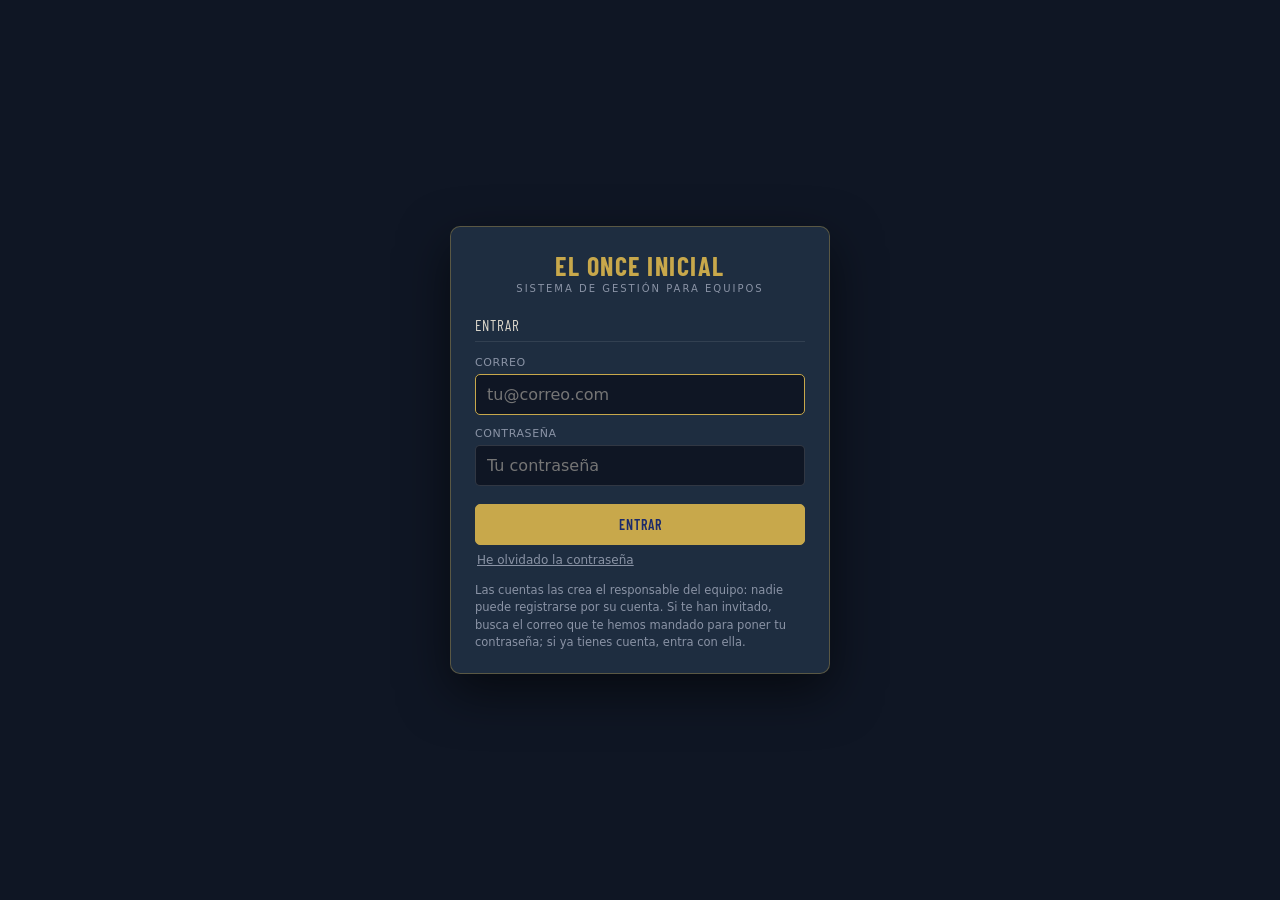
<file: inicio.html>
<!DOCTYPE html>
<html lang="es">
<head>
<meta charset="UTF-8">
<meta name="viewport" content="width=device-width, initial-scale=1.0">
<!-- Icono y nombre al guardar la app en la pantalla de inicio del móvil.
     Los ficheros icon-192.png, icon-512.png y manifest.json ya estaban en
     el repositorio, pero NINGUNA pantalla los enlazaba: por eso el móvil
     ponía una captura en vez del escudo. -->
<link rel="manifest" href="/manifest.json">
<link rel="icon" type="image/png" sizes="192x192" href="/icon-192.png">
<link rel="icon" type="image/png" sizes="512x512" href="/icon-512.png">
<link rel="apple-touch-icon" sizes="192x192" href="/icon-192.png">
<meta name="apple-mobile-web-app-title" content="El Once Inicial">
<meta name="application-name" content="El Once Inicial">
<meta name="mobile-web-app-capable" content="yes">
<meta name="apple-mobile-web-app-capable" content="yes">
<meta name="apple-mobile-web-app-status-bar-style" content="black-translucent">
<meta name="theme-color" content="#1B2A6B">

<title>El Once Inicial</title>
<style>
@import url('https://fonts.googleapis.com/css2?family=Bebas+Neue&family=Barlow:wght@300;400;500;600;700&family=Barlow+Condensed:wght@300;400;600;700&display=swap');
*{margin:0;padding:0;box-sizing:border-box;}
:root{
  --navy:#0d1a4a;
  --navy2:#1B2A6B;
  --navy3:#243585;
  --blue-mid:#5577bb;
  --blue-light:#7a9fd4;
  --blue-pale:#b8cce8;
  --gold:#C8A84B;
  --gold2:#e0c068;
  --cream:#f0ece4;
}
html,body{width:100%;height:100%;overflow:hidden;background:#060a14;}
body{font-family:'Barlow',sans-serif;cursor:default;}

/* ── SCENE ROOT ── */
#scene{position:relative;width:100vw;height:100vh;overflow:hidden;}

/* ── FONDO DESPACHO REAL ── */
#sky{
  position:absolute;inset:0;
  background:url('despacho.jpg') center center / cover no-repeat;
  z-index:0;
}
#sky::after{
  content:'';position:absolute;inset:0;
  background:linear-gradient(
    180deg,
    rgba(0,0,0,0.08) 0%,
    rgba(0,0,0,0.0) 35%,
    rgba(0,0,0,0.15) 65%,
    rgba(0,0,0,0.45) 100%
  );
  pointer-events:none;
}
.star{position:absolute;border-radius:50%;background:#fff;animation:twinkle ease-in-out infinite;}
@keyframes twinkle{0%,100%{opacity:0.3;}50%{opacity:0.9;}}

/* ── WINDOW ── */
#win-outer{
  position:absolute;top:0;left:50%;transform:translateX(-50%);
  width:74%;height:63%;
  border-left:8px solid #1a2035;
  border-right:8px solid #1a2035;
  border-bottom:8px solid #1a2035;
  background:linear-gradient(180deg,rgba(8,20,8,0) 0%,rgba(15,35,12,0.55) 55%,rgba(6,14,6,0.88) 100%);
  z-index:1;
}
/* Window vertical mullions */
#win-outer::before{content:'';position:absolute;left:33%;top:0;bottom:0;width:6px;background:#1a2035;}
#win-outer::after{content:'';position:absolute;left:66%;top:0;bottom:0;width:6px;background:#1a2035;}
/* Horizontal transom */
.win-transom{position:absolute;left:0;right:0;height:7px;background:#1a2035;}
/* Gold trim on window */
.win-trim{position:absolute;inset:0;border:1px solid rgba(200,168,75,0.12);pointer-events:none;}

/* ── PITCH OUTSIDE ── */
#pitches-wrap{
  position:absolute;top:0;left:50%;transform:translateX(-50%);
  width:74%;height:63%;
  overflow:hidden;
  z-index:0;
}
#pitches{
  position:absolute;top:5%;left:50%;
  transform:translateX(-50%);
  width:96%;height:90%;
  transition:transform 0.08s linear;
}
/* Perspective overlay on pitch — darker at top (distance) */
#pitches-wrap::after{
  content:'';position:absolute;inset:0;pointer-events:none;z-index:1;
  background:linear-gradient(180deg,
    rgba(0,0,0,0.45) 0%,
    rgba(0,0,0,0.15) 30%,
    rgba(0,0,0,0) 55%,
    rgba(0,0,0,0.2) 100%);
}

/* Evening sky behind pitches — richer stadium atmosphere */
#evening-sky{
  position:absolute;top:0;left:50%;transform:translateX(-50%);
  width:74%;height:28%;
  background:linear-gradient(180deg,
    #020810 0%,
    #05101f 20%,
    #071628 45%,
    #0a1e1a 75%,
    #0d2a10 100%);
  z-index:0;
}
/* Stadium floodlight glow on sky */
#evening-sky::before{
  content:'';position:absolute;inset:0;
  background:
    radial-gradient(ellipse 25% 60% at 8% 100%, rgba(255,230,140,0.12) 0%, transparent 70%),
    radial-gradient(ellipse 25% 60% at 92% 100%, rgba(255,230,140,0.12) 0%, transparent 70%),
    radial-gradient(ellipse 20% 40% at 50% 100%, rgba(255,240,180,0.06) 0%, transparent 60%);
}
/* Stands/tribuna */
#stands{
  position:absolute;z-index:0;
  top:0;left:50%;transform:translateX(-50%);
  width:74%;
  height:18%;
  overflow:hidden;
}
#stands::before{
  content:'';position:absolute;inset:0;
  background:
    repeating-linear-gradient(
      0deg,
      rgba(15,20,35,0.9) 0px, rgba(15,20,35,0.9) 3px,
      rgba(20,28,50,0.85) 3px, rgba(20,28,50,0.85) 6px
    );
}
#stands::after{
  content:'';position:absolute;inset:0;
  background:
    radial-gradient(ellipse 80% 100% at 50% 50%, transparent 40%, rgba(0,0,0,0.6) 100%),
    repeating-linear-gradient(
      90deg,
      transparent 0px, transparent 12px,
      rgba(255,255,255,0.015) 12px, rgba(255,255,255,0.015) 13px
    );
}

/* ── ROOM ATMOSPHERE ── */
#atmo{
  position:absolute;inset:0;
  background:
    radial-gradient(ellipse 60% 30% at 50% 0%,rgba(15,40,15,0.12) 0%,transparent 70%),
    radial-gradient(ellipse 40% 50% at 75% 80%,rgba(200,168,75,0.04) 0%,transparent 60%);
  pointer-events:none;z-index:2;
}

/* ── BACK WALL ── */
#wall{
  position:absolute;left:0;right:0;top:60%;height:8%;
  background:linear-gradient(180deg,#080c1a 0%,#0c1022 100%);
  border-top:1px solid rgba(200,168,75,0.06);
  z-index:3;
}
/* Wall wood panels */
#wall::before{
  content:'';position:absolute;inset:0;
  background:repeating-linear-gradient(90deg,transparent,transparent 14.99%,rgba(255,255,255,0.02) 15%);
}

/* ── FLOOR ── */
#floor{
  position:absolute;left:0;right:0;bottom:0;top:67%;
  background:linear-gradient(175deg,#07090f 0%,#050708 100%);
  z-index:3;
}
/* Parquet lines */
#floor::before{
  content:'';position:absolute;inset:0;
  background:repeating-linear-gradient(90deg,transparent,transparent 9.99%,rgba(255,255,255,0.015) 10%);
}
/* Desk fascia / front panel */
#floor::after{
  content:'';
  position:absolute;top:0;left:50%;transform:translateX(-50%);
  width:78%;height:55%;
  background:linear-gradient(180deg,#c8c4bc 0%,#b8b4ac 100%);
  border-left:3px solid #a8a49c;
  border-right:3px solid #a8a49c;
  border-bottom:3px solid #989490;
  border-radius:0 0 3px 3px;
}

/* ── RED CARPET ── */
#carpet{
  position:absolute;bottom:0;left:50%;transform:translateX(-50%);
  width:72%;height:80%;
  background:
    repeating-linear-gradient(0deg,rgba(0,0,0,0.08),rgba(0,0,0,0.08) 18px,transparent 19px),
    linear-gradient(180deg,#600a0a 0%,#8a1414 45%,#680c0c 100%);
  clip-path:polygon(6% 0%,94% 0%,100% 100%,0% 100%);
  border-top:2px solid rgba(200,168,75,0.28);
  z-index:4;
}
/* Carpet golden border */
#carpet::before{
  content:'';position:absolute;top:0;left:0;right:0;height:3px;
  background:var(--gold);opacity:0.35;
}

/* ── DESK (main table - large white desk like coach photos) ── */
#desk{
  position:absolute;
  bottom:20%;left:50%;transform:translateX(-50%);
  width:78%;height:22%;
  background:linear-gradient(180deg,#e8e5df 0%,#d8d4cc 40%,#ccc8c0 100%);
  border-top:4px solid #b8b4ac;
  border-radius:4px 4px 0 0;
  box-shadow:0 -12px 60px rgba(0,0,0,0.9), inset 0 2px 0 rgba(255,255,255,0.4);
  z-index:10;
}
#desk::before{content:'';position:absolute;top:0;left:0;right:0;height:2px;background:rgba(255,255,255,0.5);}
#desk::after{
  content:'';position:absolute;inset:0;border-radius:4px 4px 0 0;
  background:linear-gradient(180deg,rgba(255,255,255,0.12) 0%,transparent 50%,rgba(0,0,0,0.06) 100%);
}

/* ── CREST VINYL (escudo del equipo, "pegado" en el canto frontal de la mesa) ── */
#crest-vinyl{
  position:absolute;
  bottom:24%;left:50%;transform:translateX(-50%);
  width:9%;aspect-ratio:1;
  z-index:11;
  cursor:pointer;
  display:flex;align-items:center;justify-content:center;
}
#crest-vinyl img{
  width:100%;height:100%;object-fit:contain;
  filter:drop-shadow(0 1px 2px rgba(0,0,0,0.25));
  opacity:0.94;
}
#crest-vinyl .crest-add{
  width:100%;height:100%;
  border:2px dashed rgba(27,42,107,0.32);
  border-radius:8px;
  display:flex;align-items:center;justify-content:center;
  background:rgba(27,42,107,0.04);
  transition:background 0.2s,border-color 0.2s;
}
#crest-vinyl:hover .crest-add{
  background:rgba(27,42,107,0.09);
  border-color:rgba(27,42,107,0.55);
}
#crest-vinyl .crest-add svg{width:38%;height:38%;opacity:0.55;}
#crest-vinyl:hover .crest-add svg{opacity:0.85;}
#crest-vinyl .crest-remove{
  position:absolute;top:-6px;right:-6px;
  width:16px;height:16px;border-radius:50%;
  background:#7a1a1a;color:#fff;
  font-size:11px;line-height:16px;text-align:center;
  display:none;cursor:pointer;
  box-shadow:0 1px 4px rgba(0,0,0,0.4);
}
#crest-vinyl:hover .crest-remove{display:block;}

/* ── LAMP ── */
#lamp{position:absolute;bottom:62%;right:22%;z-index:14;pointer-events:none;}
.lamp-base{width:32px;height:6px;background:#262626;border-radius:3px;margin:0 auto;}
.lamp-col{width:3px;height:60px;background:linear-gradient(180deg,#1e1e1e,#181818);margin:0 auto;transform:rotate(10deg);transform-origin:bottom center;}
.lamp-arc{width:3px;height:28px;background:linear-gradient(180deg,#1a1a1a,#1e1e1e);margin:0 auto;transform:rotate(-40deg);transform-origin:bottom center;margin-top:-4px;}
.lamp-shade{width:40px;height:20px;background:linear-gradient(180deg,#1c1c1c,#242424);border-radius:50% 50% 0 0;margin:-10px 0 0 -14px;border-bottom:1px solid #2e2e2e;}
.lamp-glow{
  position:absolute;bottom:-12px;left:-75px;
  width:170px;height:120px;
  background:radial-gradient(ellipse at 50% 0%,rgba(255,185,70,0.18) 0%,rgba(255,185,70,0.07) 35%,transparent 68%);
  pointer-events:none;
}

/* ── HOTSPOTS ── */
.hs{
  position:absolute;cursor:pointer;z-index:15;
  transition:filter 0.28s ease,transform 0.28s ease;
}
.hs:hover{filter:brightness(1.18) saturate(1.1);}
.hs:hover .hs-ring{opacity:1;inset:-10px;}
.hs:hover .hs-tip{opacity:1;bottom:-48px;}
.hs:active{transform:scale(0.97);}

.hs-ring{
  position:absolute;inset:-6px;
  border:2px dashed rgba(200,168,75,0.85);
  border-radius:8px;opacity:0;
  transition:opacity 0.25s,box-shadow 0.25s;
  box-shadow:0 0 24px rgba(200,168,75,0.35),inset 0 0 16px rgba(200,168,75,0.06);
  background:rgba(200,168,75,0.04);
  pointer-events:none;
}
.hs-tip{
  position:absolute;bottom:-42px;left:50%;
  transform:translateX(-50%);
  background:rgba(6,10,22,0.97);
  border:1px solid rgba(200,168,75,0.55);
  border-radius:5px;padding:5px 13px;
  font-family:'Barlow Condensed',sans-serif;
  font-size:10px;font-weight:700;letter-spacing:2px;text-transform:uppercase;
  color:var(--gold);white-space:nowrap;
  opacity:0;
  transition:opacity 0.22s,bottom 0.22s;
  pointer-events:none;z-index:50;
}
.hs-tip::after{
  content:'';position:absolute;top:-5px;left:50%;transform:translateX(-50%) rotate(45deg);
  width:7px;height:7px;
  background:rgba(6,10,22,0.97);
  border-left:1px solid rgba(200,168,75,0.55);
  border-top:1px solid rgba(200,168,75,0.55);
}

/* ── CALENDAR (wall) ── */
#cal-hs{top:56%;left:33%;width:24%;height:30%;width:11%;height:30%;z-index:8;}
.cal-wrap{
  width:100%;height:100%;
  background:#080e1c;
  border:2px solid #121d38;
  border-radius:5px;
  box-shadow:5px 5px 22px rgba(0,0,0,0.85);
  overflow:hidden;
}
.cal-hdr{
  background:var(--navy2);
  padding:7px 9px 5px;
  border-bottom:1px solid rgba(200,168,75,0.35);
  display:flex;align-items:center;justify-content:space-between;
}
.cal-htitle{font-family:'Barlow Condensed',sans-serif;font-size:8.5px;font-weight:700;letter-spacing:1.5px;color:var(--gold);text-transform:uppercase;}
.cal-hmonth{font-family:'Barlow Condensed',sans-serif;font-size:7.5px;color:rgba(200,168,75,0.55);letter-spacing:1px;}
.cal-g{padding:5px 6px 3px;display:grid;grid-template-columns:repeat(7,1fr);gap:1.5px;}
.cal-dh{font-family:'Barlow Condensed',sans-serif;font-size:6.5px;text-align:center;padding:2px 0;color:rgba(200,168,75,0.45);font-weight:700;}
.cal-dc{font-family:'Barlow Condensed',sans-serif;font-size:6.5px;text-align:center;padding:2px 0;color:rgba(160,190,230,0.55);border-radius:2px;line-height:1.4;}
.cal-dc.today{background:var(--navy2);color:var(--gold);font-weight:700;border-radius:2px;}
.cal-dc.ses{background:rgba(0,176,80,0.22);color:#80d89a;}
.cal-dc.match{background:rgba(200,168,75,0.18);color:var(--gold);}
.cal-dc.empty{color:transparent;pointer-events:none;}
.cal-legend{padding:3px 7px 4px;border-top:1px solid rgba(200,168,75,0.12);display:flex;gap:6px;}
.cal-li{display:flex;align-items:center;gap:2.5px;}
.cal-ld{width:5px;height:5px;border-radius:50%;}
.cal-lt{font-size:5.5px;font-family:'Barlow Condensed',sans-serif;color:rgba(160,190,230,0.45);}
#cal-hs .hs-ring{border-radius:6px;}

/* ── TACTICAL BOARD on desk ── */
#piz-hs{
  top:28%;left:22%;
  width:27%;height:37%;
  z-index:12;
}
#piz-hs .hs-ring{border-radius:3px;}
.piz-outer{
  width:100%;height:100%;
  background:transparent;
  border:none;
  border-radius:4px;
  overflow:hidden;position:relative;
}
/* Tactical board — full field with El Once Inicial logo */

/* ── LAPTOP ── */
#lap-hs{
  top:30%;left:5%;
  width:18%;height:28%;
  z-index:12;
  transform:none;
}
#lap-hs .hs-ring{border-radius:4px;}
.lap-lid{
  width:100%;height:100%;
  background:transparent;
  border:none;
  border-radius:5px;
  overflow:hidden;position:relative;
}
.lap-scan{position:absolute;left:0;right:0;height:2px;background:rgba(200,168,75,0.06);animation:scan 4s linear infinite;}
@keyframes scan{0%{top:0;}100%{top:100%;}}
.lap-hdr-bar{position:absolute;top:0;left:0;right:0;height:12%;background:#0d1a30;border-bottom:1px solid rgba(200,168,75,0.15);display:flex;align-items:center;padding:0 6px;gap:3px;}
.lap-dot{width:4px;height:4px;border-radius:50%;}
.lap-base{width:110%;height:23%;background:#0e0e0e;border-radius:0 0 4px 4px;margin-left:-5%;border-top:1px solid #1c1c1c;}

/* ── MONITOR ── */
#mon-hs{top:30%;left:50%;width:28%;height:28%;z-index:8;}
#mon-hs .hs-ring{border-radius:5px;}
.mon-scr{
  width:100%;height:100%;
  background:transparent;
  border:none;
  border-radius:5px;
  overflow:hidden;position:relative;
}
.mon-scan{position:absolute;left:0;right:0;height:2px;background:rgba(200,168,75,0.07);animation:scan 3s linear infinite 0.3s;}
.mon-stalk{width:26%;height:10%;background:#0a0a0a;margin:0 auto;}
.mon-foot{width:54%;height:9%;background:#080808;margin:0 auto;border-radius:2px;border-top:1px solid #161616;}

/* ── BINDER ── */
#bind-hs{
  top:60%;left:2%;
  width:16%;height:20%;z-index:12;
}
#bind-hs .hs-ring{border-radius:4px;}
.bind-body{
  width:100%;height:100%;
  background:var(--navy2);
  border:2px solid var(--navy3);
  border-radius:4px;
  box-shadow:3px 4px 14px rgba(0,0,0,0.65);
  position:relative;transform:rotate(-3deg);
  overflow:hidden;
}
.bind-spine{position:absolute;left:0;top:0;bottom:0;width:14%;background:rgba(200,168,75,0.15);border-right:1px solid rgba(200,168,75,0.28);}

/* ── BALL ── */
#ball-hs{
  top:40%;right:4%;
  width:10%;height:28%;z-index:12;
}
#ball-hs .hs-ring{border-radius:4px;}
.data-sheet{
  width:100%;height:100%;
  position:relative;
  transform:rotate(-2deg);
  filter:drop-shadow(3px 4px 10px rgba(0,0,0,0.6));
}
.ds-clip{
  position:absolute;top:-4%;left:50%;transform:translateX(-50%);
  width:22%;height:10%;
  background:#9a9690;
  border-radius:2px;
  box-shadow:0 1px 3px rgba(0,0,0,0.4);
  z-index:2;
}

/* ── LOGO ── */
#logo{
  position:absolute;top:2%;left:50%;transform:translateX(-50%);
  z-index:20;pointer-events:none;
  text-align:center;
}

/* ── IDLE ANIMATIONS ── */
@keyframes idleGlow{0%,100%{filter:brightness(1);}50%{filter:brightness(1.09);}}
#piz-hs{animation:idleGlow 5s ease-in-out infinite;}
#lap-hs{animation:idleGlow 5s ease-in-out infinite 1.6s;}
#cal-hs{animation:idleGlow 5s ease-in-out infinite 0.8s;}
#mon-hs{animation:idleGlow 5s ease-in-out infinite 2.2s;}

/* ── PARTICLES ── */
.pt{position:absolute;border-radius:50%;background:rgba(200,168,75,0.15);animation:ptFloat linear infinite;pointer-events:none;}
@keyframes ptFloat{0%{opacity:0;transform:translateY(0) scale(0.5);}10%{opacity:1;}80%{opacity:0.3;}100%{opacity:0;transform:translateY(-160px) scale(1.2);}}

/* ── OVERLAY ── */
#ov{position:fixed;inset:0;background:#06090f;opacity:0;pointer-events:none;z-index:9999;transition:opacity 0.5s ease;}
#ov.on{opacity:1;pointer-events:all;}

/* ── COMING SOON TOAST ── */
.toast{
  position:fixed;top:50%;left:50%;transform:translate(-50%,-58%);
  background:rgba(6,9,22,0.98);
  border:1px solid rgba(200,168,75,0.6);
  border-radius:8px;padding:16px 40px;
  font-family:'Barlow Condensed',sans-serif;
  font-size:17px;letter-spacing:3px;text-transform:uppercase;
  color:var(--gold);z-index:9998;
  animation:toastPop 2.2s ease forwards;pointer-events:none;text-align:center;
}
@keyframes toastPop{
  0%{opacity:0;transform:translate(-50%,-68%);}
  12%{opacity:1;transform:translate(-50%,-58%);}
  80%{opacity:1;}
  100%{opacity:0;transform:translate(-50%,-48%);}
}

/* ── ELEMENTOS DECORATIVOS SVG OCULTOS — usa foto real ── */
#stars{display:none !important;}
#pitches-wrap{display:none !important;}
#evening-sky{display:none !important;}
#stands{display:none !important;}
#win-outer{display:none !important;}
#atmo{display:none !important;}
#wall{display:none !important;}
#floor{display:none !important;}
#desk{display:none !important;}
#lamp{display:none !important;}

/* Todos los contenidos de hotspots transparentes — foto real de fondo */
.piz-outer, .lap-lid, .lap-base, .mon-scr, .mon-stalk, .mon-foot,
.bind-body, .data-sheet, .cal-wrap {
  background: transparent !important;
  border: none !important;
  box-shadow: none !important;
}
.cal-wrap *, .lap-lid *, .mon-scr *, .bind-body *, .data-sheet * {
  display: none !important;
}




/* Bordes de hover para todos */
.hs-ring {
  position:absolute; inset:-4px;
  border:2px dashed rgba(200,168,75,0);
  border-radius:4px; opacity:0;
  transition:opacity 0.25s, border-color 0.25s;
  pointer-events:none;
}
.hs:hover .hs-ring {
  opacity:1;
  border-color:rgba(200,168,75,0.9);
  box-shadow:0 0 20px rgba(200,168,75,0.3), inset 0 0 20px rgba(200,168,75,0.05);
}
.hs-tip {
  position:absolute; bottom:-30px; left:50%;
  transform:translateX(-50%);
  background:rgba(5,8,20,0.95);
  color:#C8A84B;
  font-family:'Barlow Condensed',sans-serif;
  font-size:12px; letter-spacing:1.5px; text-transform:uppercase;
  padding:5px 14px; border-radius:4px; white-space:nowrap;
  border:1px solid rgba(200,168,75,0.35);
  opacity:0; transition:opacity 0.2s; pointer-events:none;
  box-shadow:0 4px 16px rgba(0,0,0,0.6);
  z-index:20;
}
.hs:hover .hs-tip { opacity:1; }


/* LAPTOP — DATOS */
#lap-hs { position:absolute; top:14%; left:4%; width:22%; height:38%; z-index:12; transform:none; }

/* LIBRETA — CAPTACIÓN */
#bind-hs { position:absolute; top:60%; left:1%; width:18%; height:35%; z-index:12; }

/* PIZARRA — perspectiva trapezoidal */
#piz-hs {
  position:absolute; top:30%; left:22%; width:65%; height:42%; z-index:11;
  clip-path:polygon(1% 5%, 99% 0%, 99% 100%, 0% 100%);
}
#piz-hs .hs-ring { clip-path:polygon(1% 5%, 99% 0%, 99% 100%, 0% 100%); border-radius:0; }

/* AGENDA — PLANIFICACIÓN */
#cal-hs {
  position:absolute; top:65%; left:28%; width:24%; height:30%; z-index:12;
  clip-path:polygon(0% 4%, 100% 0%, 100% 100%, 0% 100%);
}
#cal-hs .hs-ring { clip-path:polygon(0% 4%, 100% 0%, 100% 100%, 0% 100%); border-radius:0; }

/* HOJA SESIÓN */
#ball-hs {
  position:absolute; top:63%; left:53%; width:22%; height:32%; z-index:12;
  clip-path:polygon(0% 3%, 100% 0%, 100% 100%, 0% 100%);
}
#ball-hs .hs-ring { clip-path:polygon(0% 3%, 100% 0%, 100% 100%, 0% 100%); border-radius:0; }

/* MODELO DE JUEGO */
#model-hs {
  position:absolute; top:63%; left:77%; width:14%; height:30%; z-index:12;
  clip-path:polygon(0% 3%, 100% 0%, 100% 100%, 0% 100%);
}
#model-hs .hs-ring { clip-path:polygon(0% 3%, 100% 0%, 100% 100%, 0% 100%); border-radius:0; }

/* ANÁLISIS — marco foto derecha */
#mon-hs { position:absolute; top:28%; left:86%; width:8%; height:22%; z-index:12; }


/* ESCUDO — cuadro foto borde blanco esquina sup-izq: px(20,12,130,140) */
#crest-vinyl {
  position:absolute; top:1.7%; left:1.4%; width:9%; height:20%;
  z-index:15; cursor:pointer; bottom:auto !important;
}
#crest-vinyl .crest-add {
  position:absolute; inset:0; display:flex; flex-direction:column;
  align-items:center; justify-content:center; gap:3px;
  background:rgba(200,168,75,0.08); border:2px dashed rgba(200,168,75,0.4);
  border-radius:4px; transition:all 0.2s;
}
#crest-vinyl:hover .crest-add { background:rgba(200,168,75,0.18); border-color:rgba(200,168,75,0.8); }
#crest-vinyl #crest-img { display:none; width:100%; height:100%; object-fit:contain; border-radius:3px; }
#crest-vinyl .crest-remove {
  display:none; position:absolute; top:3px; right:3px;
  background:rgba(122,26,26,0.85); color:#fff; border:none;
  border-radius:50%; width:16px; height:16px; font-size:11px; cursor:pointer;
  align-items:center; justify-content:center;
}
#crest-vinyl:hover .crest-remove { display:flex; }

/* DATOS — centro pantalla laptop px(110,250,200,180) */
#lap-hs {
  position:absolute; top:35.8%; left:7.6%; width:13.9%; height:25.8%;
  z-index:12; transform:none; cursor:pointer;
}

/* CAPTACIÓN — escudo dorado de la libreta negra px(60,490,175,170) */
#bind-hs {
  position:absolute; top:70.2%; left:4.2%; width:12.2%; height:24.4%;
  z-index:12; cursor:pointer;
}

/* PIZARRA — trapezoide perspectiva */
#piz-hs {
  position:absolute; top:30%; left:24%; width:62%; height:44%;
  z-index:11; cursor:pointer;
  clip-path:polygon(1% 6%, 99% 0%, 99% 100%, 0% 100%);
}

/* PLANIFICACIÓN */
#cal-hs {
  position:absolute; top:72%; left:28%; width:22%; height:26%;
  z-index:12; cursor:pointer;
  clip-path:polygon(0% 4%, 100% 0%, 100% 100%, 0% 100%);
}

/* SESIÓN */
#ball-hs {
  position:absolute; top:70%; left:58%; width:18%; height:28%;
  z-index:12; cursor:pointer;
  clip-path:polygon(0% 3%, 100% 0%, 100% 100%, 0% 100%);
}

/* MODELO DE JUEGO */
#model-hs {
  position:absolute; top:70%; left:78%; width:14%; height:28%;
  z-index:12; cursor:pointer;
  clip-path:polygon(0% 3%, 100% 0%, 100% 100%, 0% 100%);
}

/* ANÁLISIS — dentro del marco foto derecha px(1255,260,130,130) */
#mon-hs {
  position:absolute; top:37.2%; left:87.2%; width:9%; height:18.6%;
  z-index:12; cursor:pointer;
}



/* ESCUDO — cuadro foto borde blanco sup-izq */
#crest-vinyl {
  position:absolute; top:2.1%; left:6%; width:4.7%; height:14.6%;
  z-index:15; cursor:pointer; bottom:auto !important;
}
#crest-vinyl .crest-add {
  position:absolute; inset:0; display:flex; flex-direction:column;
  align-items:center; justify-content:center; gap:2px;
  background:rgba(200,168,75,0.1); border:2px dashed rgba(200,168,75,0.5);
  border-radius:4px; transition:all 0.2s;
}
#crest-vinyl:hover .crest-add { background:rgba(200,168,75,0.2); border-color:#C8A84B; }
#crest-vinyl #crest-img { display:none; width:100%; height:100%; object-fit:contain; border-radius:3px; }
#crest-vinyl .crest-remove {
  display:none; position:absolute; top:2px; right:2px;
  background:rgba(122,26,26,0.85); color:#fff; border:none;
  border-radius:50%; width:14px; height:14px; font-size:10px; cursor:pointer;
  align-items:center; justify-content:center;
}
#crest-vinyl:hover .crest-remove { display:flex; }

/* DATOS — sobre pantalla laptop */
#lap-hs {
  position:absolute; top:39.1%; left:13.6%; width:5%; height:12.6%;
  z-index:12; transform:none; cursor:pointer;
}

/* CAPTACIÓN — sobre escudo dorado libreta */
#bind-hs {
  position:absolute; top:69.7%; left:10.1%; width:4.7%; height:11.9%;
  z-index:12; cursor:pointer;
}

/* PIZARRA — cubre toda la pizarra táctica */
#piz-hs {
  position:absolute; top:30%; left:24%; width:62%; height:46%;
  z-index:11; cursor:pointer;
  clip-path:polygon(1% 6%, 99% 0%, 99% 100%, 0% 100%);
}

/* PLANIFICACIÓN */
#cal-hs {
  position:absolute; top:82.3%; left:36.6%; width:5.7%; height:11.2%;
  z-index:12; cursor:pointer;
}

/* SESIÓN */
#ball-hs {
  position:absolute; top:82.3%; left:64.7%; width:5.7%; height:11.2%;
  z-index:12; cursor:pointer;
}

/* MODELO DE JUEGO */
#model-hs {
  position:absolute; top:82.3%; left:80.5%; width:7.2%; height:11.2%;
  z-index:12; cursor:pointer;
}

/* ANÁLISIS — sobre marco foto derecha */
#mon-hs {
  position:absolute; top:39.1%; left:85.5%; width:4.7%; height:12.6%;
  z-index:12; cursor:pointer;
}

/* SIN recuadros de hover */
.hs-ring { display:none !important; }

/* Tooltip al hover */
.hs-tip {
  position:absolute; bottom:-26px; left:50%; transform:translateX(-50%);
  background:rgba(5,8,20,0.95); color:#C8A84B;
  font-family:'Barlow Condensed',sans-serif; font-size:11px;
  letter-spacing:1.5px; text-transform:uppercase;
  padding:3px 10px; border-radius:4px; white-space:nowrap;
  border:1px solid rgba(200,168,75,0.35);
  opacity:0; transition:opacity 0.2s; pointer-events:none;
  box-shadow:0 4px 12px rgba(0,0,0,0.7); z-index:30;
}
.hs:hover .hs-tip { opacity:1; }
.hs-icon { pointer-events:none; }


/* ══ ICONOS UNIFICADOS — nombre solo al hover ══ */

/* Ocultar TODOS los textos permanentes dentro de hotspots */
.hs-icon-label,
.hs-icon span,
.hs-icon-text { display:none !important; }

/* Nombre al pasar cursor — formato único para todos */
.hs-tip, .hs .hs-tip {
  position:absolute !important;
  bottom:-30px !important; left:50% !important;
  transform:translateX(-50%) !important;
  background:rgba(5,8,20,0.95) !important;
  color:#C8A84B !important;
  font-family:'Barlow Condensed',sans-serif !important;
  font-size:12px !important; font-weight:600 !important;
  letter-spacing:2px !important; text-transform:uppercase !important;
  padding:4px 14px !important; border-radius:4px !important;
  white-space:nowrap !important;
  border:1px solid rgba(200,168,75,0.4) !important;
  opacity:0 !important; transition:opacity 0.2s !important;
  pointer-events:none !important;
  box-shadow:0 4px 16px rgba(0,0,0,0.7) !important;
  z-index:30 !important;
}
.hs:hover .hs-tip { opacity:1 !important; }

/* Escudo — también tooltip al hover */
#crest-vinyl .crest-tip {
  position:absolute; bottom:-28px; left:50%;
  transform:translateX(-50%);
  background:rgba(5,8,20,0.95); color:#C8A84B;
  font-family:'Barlow Condensed',sans-serif; font-size:12px; font-weight:600;
  letter-spacing:2px; text-transform:uppercase;
  padding:4px 14px; border-radius:4px; white-space:nowrap;
  border:1px solid rgba(200,168,75,0.4);
  opacity:0; transition:opacity 0.2s; pointer-events:none;
  box-shadow:0 4px 16px rgba(0,0,0,0.7); z-index:30;
}
#crest-vinyl:hover .crest-tip { opacity:1; }

/* Sin recuadros */
.hs-ring { display:none !important; }

/* Iconos SVG — tamaño uniforme y centrado */
.hs-icon {
  position:absolute; inset:0;
  display:flex; align-items:center; justify-content:center;
  pointer-events:none;
}
.hs-icon svg { filter:drop-shadow(0 2px 8px rgba(0,0,0,0.85)); }

/* ══ POSICIONES FINALES v25 ══ */

/* ESCUDO — cuadro foto rectangular borde blanco */
#crest-vinyl {
  position:absolute; top:2%; left:6%; width:4.8%; height:15%;
  z-index:15; cursor:pointer; bottom:auto !important;
}
#crest-vinyl .crest-add {
  position:absolute; inset:0;
  display:flex; flex-direction:column;
  align-items:center; justify-content:center; gap:3px;
  background:rgba(200,168,75,0.08);
  border:2px dashed rgba(200,168,75,0.5);
  border-radius:3px; transition:all 0.2s;
}
#crest-vinyl:hover .crest-add {
  background:rgba(200,168,75,0.18); border-color:#C8A84B;
}
#crest-vinyl #crest-img {
  display:none; width:100%; height:100%;
  object-fit:contain; border-radius:2px;
}
#crest-vinyl .crest-remove {
  display:none; position:absolute; top:2px; right:2px;
  background:rgba(122,26,26,0.85); color:#fff; border:none;
  border-radius:50%; width:14px; height:14px;
  font-size:10px; cursor:pointer;
  align-items:center; justify-content:center; line-height:1;
}
#crest-vinyl:hover .crest-remove { display:flex; }

/* DATOS — centro pantalla laptop */
#lap-hs {
  position:absolute; top:38%; left:13%; width:5.5%; height:13%;
  z-index:12; cursor:pointer;
}

/* CAPTACIÓN — sobre escudo libreta */
#bind-hs {
  position:absolute; top:68%; left:9.5%; width:5%; height:12%;
  z-index:12; cursor:pointer;
}

/* PIZARRA — toda la pizarra táctica perspectiva */
#piz-hs {
  position:absolute; top:28%; left:23%; width:63%; height:47%;
  z-index:11; cursor:pointer;
  clip-path:polygon(1% 7%, 99% 0%, 99% 100%, 0% 100%);
}

/* PLANIFICACIÓN — centro agenda, ligeramente arriba */
#cal-hs {
  position:absolute; top:74%; left:36%; width:6%; height:12%;
  z-index:12; cursor:pointer;
}

/* SESIÓN — ligeramente más a la derecha */
#ball-hs {
  position:absolute; top:76%; left:62%; width:6%; height:12%;
  z-index:12; cursor:pointer;
}

/* MODELO DE JUEGO — más a la derecha */
#model-hs {
  position:absolute; top:76%; left:79%; width:7%; height:12%;
  z-index:12; cursor:pointer;
}

/* ANÁLISIS — más arriba y derecha, dentro del marco foto */
#mon-hs {
  position:absolute; top:34%; left:86.5%; width:5%; height:13%;
  z-index:12; cursor:pointer;
}


/* ══ FIXES v26 ══ */

/* Quitar clip-path de planif/sesion/modelo — el tooltip quedaba recortado */
#cal-hs, #ball-hs, #model-hs { clip-path: none !important; }

/* Sesión más a la derecha */
#ball-hs { left: 67% !important; top: 77% !important; }

/* Modelo más a la derecha */
#model-hs { left: 82% !important; top: 77% !important; }

/* Tooltip más cercano al icono */
.hs-tip {
  bottom: -22px !important;
}

/* Pizarra — también quitar clip del tip (el tip sale fuera del clip) */
#piz-hs { overflow: visible !important; }
#piz-hs .hs-tip { 
  bottom: -28px !important;
  left: 50% !important;
}


/* ══ FIX TOOLTIP PIZARRA ══ */
#piz-hs {
  clip-path: none !important;
  background: transparent !important;
  overflow: visible !important;
}
/* Recrear el efecto visual de perspectiva solo con el borde al hover */
#piz-hs:hover::before {
  content: '';
  position: absolute; inset: 0;
  background: rgba(200,168,75,0.04);
  clip-path: polygon(1% 7%, 99% 0%, 99% 100%, 0% 100%);
  pointer-events: none;
}
#piz-hs .hs-tip {
  bottom: -24px !important;
  opacity: 0;
  transition: opacity 0.2s;
}
#piz-hs:hover .hs-tip { opacity: 1 !important; }


/* ══ TOOLTIP PIZARRA CENTRADO EN ICONO ══ */
#piz-hs .hs-tip {
  bottom: auto !important;
  top: 58% !important;
  left: 50% !important;
  transform: translateX(-50%) !important;
}

</style>
<script src="/oi-sesion.js"></script>
<style>
/* ══════════════════════════════════════════════════════════════════
   MÓVIL — dos caras de la misma pantalla
     · En VERTICAL: menú de tarjetas. La foto del despacho es cuadrada,
       así que en vertical el navegador la recorta por los lados y los
       iconos, que van en porcentajes, caían donde ya no hay mesa.
     · En HORIZONTAL: el despacho, encajado con la proporción con la
       que se diseñó (1.83) para que los iconos caigan en su sitio.
   El ordenador no se toca: las dos reglas piden pantalla pequeña.
   ══════════════════════════════════════════════════════════════════ */

/* ── VERTICAL: menú ─────────────────────────────────────────────── */
@media (max-width:820px) and (orientation:portrait){
  html,body{overflow-y:auto;overflow-x:hidden;height:auto;}
  #scene{
    width:100vw;min-height:100vh;height:auto;
    display:grid;grid-template-columns:1fr 1fr;
    gap:11px;padding:124px 13px 84px;box-sizing:border-box;align-content:start;
  }
  #sky{position:fixed;background-size:cover;background-position:center 32%;}
  #sky::after{background:linear-gradient(180deg,rgba(6,10,22,.86) 0%,rgba(6,10,22,.95) 100%);}
  #desk,#crest-vinyl,#pitches,#pitches-wrap,#lamp,#glow,#atmo,#floor,#wall,
  #win-outer,#stands,#evening-sky,.pt,#stars{display:none !important;}

  #oi-cab{display:block !important;position:fixed;top:0;left:0;right:0;z-index:40;
    padding:46px 0 12px;text-align:center;
    background:linear-gradient(180deg,rgba(6,10,22,.97),rgba(6,10,22,.75));}
  #oi-cab b{display:block;font-family:'Barlow Condensed',sans-serif;font-size:26px;
    font-weight:700;letter-spacing:2px;color:#C8A84B;line-height:1;}
  #oi-cab span{display:block;font-size:8.5px;letter-spacing:2.4px;color:#8a93a5;margin-top:4px;}

  #scene .hs{
    position:static !important;inset:auto !important;
    width:auto !important;height:auto !important;transform:none !important;
    display:flex !important;flex-direction:column !important;
    align-items:center !important;justify-content:center !important;
    gap:9px !important;min-height:104px;padding:15px 8px;
    background:rgba(30,45,64,.92) !important;
    border:1px solid rgba(200,168,75,.34) !important;
    border-radius:12px !important;overflow:visible !important;
  }
  #scene .hs:active{background:rgba(200,168,75,.18) !important;}
  #scene .hs .hs-ring{display:none !important;}
  #scene .hs .hs-icon{position:static !important;inset:auto !important;
    width:42px !important;height:42px !important;flex:0 0 auto !important;}
  #scene .hs .hs-icon svg{width:100% !important;height:100% !important;}
  #scene .hs .hs-tip{
    position:static !important;opacity:1 !important;transform:none !important;
    bottom:auto !important;left:auto !important;background:none !important;
    border:0 !important;box-shadow:none !important;padding:0 !important;
    color:#ddd8cc !important;font-size:12.5px !important;letter-spacing:1.1px !important;
    white-space:normal !important;text-align:center !important;line-height:1.25 !important;}
  #scene .hs .hs-tip::after{display:none !important;}

  /* la invitación a girar, discreta, al pie */
  #oi-gira-pie{display:flex !important;}
}

/* ── HORIZONTAL en móvil: el despacho, encajado ─────────────────── */
@media (max-height:560px) and (orientation:landscape){
  html,body{overflow:hidden;}
  body{display:flex;align-items:center;justify-content:center;background:#060a14;}
  #scene{
    width:min(100vw, calc(100vh * 1.83));
    height:min(100vh, calc(100vw / 1.83));
    min-height:0;
  }
  #oi-cab,#oi-gira-pie{display:none !important;}
}

/* En ordenador nada de esto existe */
#oi-cab{display:none;}
#oi-gira-pie{display:none;}
</style>
</head>
<body>
<div id="oi-cab"><b>EL ONCE INICIAL</b><span>SISTEMA DE GESTIÓN PARA EQUIPOS</span></div>
<div id="oi-gira-pie" style="position:fixed;bottom:0;left:0;right:0;z-index:40;
  align-items:center;justify-content:center;gap:9px;padding:14px 16px 18px;
  background:linear-gradient(0deg,rgba(6,10,22,.97),rgba(6,10,22,0));
  font-family:'Barlow',sans-serif;font-size:11.5px;letter-spacing:.4px;color:#8a93a5;">
  <span style="display:inline-block;width:13px;height:18px;border:1.6px solid #C8A84B;
    border-radius:3px;flex-shrink:0;"></span>
  Gira el móvil y entras al despacho
</div>
<div id="scene">

<!-- SKY -->
<div id="sky">
  <div class="star" style="width:2px;height:2px;left:8%;top:3%;animation-duration:3.2s;"></div>
  <div class="star" style="width:1.5px;height:1.5px;left:17%;top:7%;animation-duration:4.1s;animation-delay:0.8s;"></div>
  <div class="star" style="width:2px;height:2px;left:28%;top:4%;animation-duration:2.8s;animation-delay:1.2s;"></div>
  <div class="star" style="width:1px;height:1px;left:42%;top:6%;animation-duration:3.6s;animation-delay:0.4s;"></div>
  <div class="star" style="width:2px;height:2px;left:72%;top:3%;animation-duration:4.5s;animation-delay:0.2s;"></div>
  <div class="star" style="width:1.5px;height:1.5px;left:83%;top:5%;animation-duration:3s;animation-delay:1.5s;"></div>
  <div class="star" style="width:1px;height:1px;left:91%;top:8%;animation-duration:4.8s;animation-delay:0.7s;"></div>
</div>

<!-- Evening sky strip -->
<div id="evening-sky"></div>

<!-- PITCHES through window -->
<div id="stands"></div>
<div id="pitches-wrap">
  <svg id="pitches" viewBox="0 0 920 380" preserveAspectRatio="xMidYMid meet">
    <!-- Sky atmosphere at top -->
    <defs>
      <linearGradient id="skyGrad" x1="0" y1="0" x2="0" y2="1">
        <stop offset="0%" stop-color="#020810"/>
        <stop offset="60%" stop-color="#071a14"/>
        <stop offset="100%" stop-color="#0d2a10"/>
      </linearGradient>
      <linearGradient id="pitchGrad" x1="0" y1="0" x2="0" y2="1">
        <stop offset="0%" stop-color="#1a5218"/>
        <stop offset="100%" stop-color="#2d7a28"/>
      </linearGradient>
      <linearGradient id="standGrad" x1="0" y1="0" x2="0" y2="1">
        <stop offset="0%" stop-color="#0d1428"/>
        <stop offset="100%" stop-color="#080e1c"/>
      </linearGradient>
      <filter id="glow">
        <feGaussianBlur stdDeviation="3" result="blur"/>
        <feComposite in="SourceGraphic" in2="blur" operator="over"/>
      </filter>
    </defs>
    <!-- Pitch 1 -->
    <rect x="10" y="35" width="415" height="240" fill="#2a6428" rx="2"/>
    <!-- Stripes -->
    <rect x="10" y="35" width="41" height="240" fill="#2e7030" opacity="0.55"/>
    <rect x="93" y="35" width="41" height="240" fill="#2e7030" opacity="0.55"/>
    <rect x="175" y="35" width="41" height="240" fill="#2e7030" opacity="0.55"/>
    <rect x="257" y="35" width="41" height="240" fill="#2e7030" opacity="0.55"/>
    <rect x="339" y="35" width="41" height="240" fill="#2e7030" opacity="0.55"/>
    <!-- Field lines -->
    <rect x="10" y="35" width="415" height="240" fill="none" stroke="rgba(255,255,255,0.75)" stroke-width="1.4" rx="2"/>
    <line x1="217" y1="35" x2="217" y2="275" stroke="rgba(255,255,255,0.65)" stroke-width="1.2"/>
    <circle cx="217" cy="155" r="44" fill="none" stroke="rgba(255,255,255,0.65)" stroke-width="1.2"/>
    <circle cx="217" cy="155" r="3" fill="rgba(255,255,255,0.8)"/>
    <!-- Penalty areas -->
    <rect x="10" y="90" width="68" height="130" fill="none" stroke="rgba(255,255,255,0.6)" stroke-width="1.1"/>
    <rect x="357" y="90" width="68" height="130" fill="none" stroke="rgba(255,255,255,0.6)" stroke-width="1.1"/>
    <!-- Goal areas -->
    <rect x="10" y="118" width="28" height="74" fill="none" stroke="rgba(255,255,255,0.5)" stroke-width="0.9"/>
    <rect x="397" y="118" width="28" height="74" fill="none" stroke="rgba(255,255,255,0.5)" stroke-width="0.9"/>
    <!-- Goals -->
    <rect x="2" y="133" width="10" height="44" fill="none" stroke="rgba(255,255,255,0.45)" stroke-width="1"/>
    <rect x="413" y="133" width="10" height="44" fill="none" stroke="rgba(255,255,255,0.45)" stroke-width="1"/>
    <!-- Penalty arcs -->
    <path d="M78 100 Q95 155 78 210" fill="none" stroke="rgba(255,255,255,0.55)" stroke-width="1"/>
    <path d="M357 100 Q340 155 357 210" fill="none" stroke="rgba(255,255,255,0.55)" stroke-width="1"/>
    <!-- Penalty spots -->
    <circle cx="78" cy="155" r="2.5" fill="rgba(255,255,255,0.7)"/>
    <circle cx="357" cy="155" r="2.5" fill="rgba(255,255,255,0.7)"/>
    <!-- Corner arcs -->
    <path d="M10 35 Q18 35 18 43" fill="none" stroke="rgba(255,255,255,0.5)" stroke-width="1"/>
    <path d="M425 35 Q417 35 417 43" fill="none" stroke="rgba(255,255,255,0.5)" stroke-width="1"/>
    <path d="M10 275 Q18 275 18 267" fill="none" stroke="rgba(255,255,255,0.5)" stroke-width="1"/>
    <path d="M425 275 Q417 275 417 267" fill="none" stroke="rgba(255,255,255,0.5)" stroke-width="1"/>

    <!-- Pitch 2 -->
    <rect x="495" y="35" width="415" height="240" fill="#2a6428" rx="2"/>
    <rect x="495" y="35" width="41" height="240" fill="#2e7030" opacity="0.55"/>
    <rect x="578" y="35" width="41" height="240" fill="#2e7030" opacity="0.55"/>
    <rect x="660" y="35" width="41" height="240" fill="#2e7030" opacity="0.55"/>
    <rect x="742" y="35" width="41" height="240" fill="#2e7030" opacity="0.55"/>
    <rect x="824" y="35" width="41" height="240" fill="#2e7030" opacity="0.55"/>
    <rect x="495" y="35" width="415" height="240" fill="none" stroke="rgba(255,255,255,0.75)" stroke-width="1.4" rx="2"/>
    <line x1="702" y1="35" x2="702" y2="275" stroke="rgba(255,255,255,0.65)" stroke-width="1.2"/>
    <circle cx="702" cy="155" r="44" fill="none" stroke="rgba(255,255,255,0.65)" stroke-width="1.2"/>
    <circle cx="702" cy="155" r="3" fill="rgba(255,255,255,0.8)"/>
    <rect x="495" y="90" width="68" height="130" fill="none" stroke="rgba(255,255,255,0.6)" stroke-width="1.1"/>
    <rect x="842" y="90" width="68" height="130" fill="none" stroke="rgba(255,255,255,0.6)" stroke-width="1.1"/>
    <rect x="495" y="118" width="28" height="74" fill="none" stroke="rgba(255,255,255,0.5)" stroke-width="0.9"/>
    <rect x="882" y="118" width="28" height="74" fill="none" stroke="rgba(255,255,255,0.5)" stroke-width="0.9"/>
    <rect x="487" y="133" width="10" height="44" fill="none" stroke="rgba(255,255,255,0.45)" stroke-width="1"/>
    <rect x="898" y="133" width="10" height="44" fill="none" stroke="rgba(255,255,255,0.45)" stroke-width="1"/>
    <path d="M563 100 Q580 155 563 210" fill="none" stroke="rgba(255,255,255,0.55)" stroke-width="1"/>
    <path d="M842 100 Q825 155 842 210" fill="none" stroke="rgba(255,255,255,0.55)" stroke-width="1"/>
    <circle cx="563" cy="155" r="2.5" fill="rgba(255,255,255,0.7)"/>
    <circle cx="842" cy="155" r="2.5" fill="rgba(255,255,255,0.7)"/>
    <path d="M495 35 Q503 35 503 43" fill="none" stroke="rgba(255,255,255,0.5)" stroke-width="1"/>
    <path d="M910 35 Q902 35 902 43" fill="none" stroke="rgba(255,255,255,0.5)" stroke-width="1"/>
    <path d="M495 275 Q503 275 503 267" fill="none" stroke="rgba(255,255,255,0.5)" stroke-width="1"/>
    <path d="M910 275 Q902 275 902 267" fill="none" stroke="rgba(255,255,255,0.5)" stroke-width="1"/>

    <!-- Stadium floodlight poles — tall, realistic -->
    <!-- Left pole -->
    <line x1="8" y1="0" x2="8" y2="350" stroke="rgba(160,140,60,0.35)" stroke-width="3"/>
    <rect x="2" y="0" width="22" height="8" rx="2" fill="rgba(255,220,80,0.55)"/>
    <rect x="2" y="0" width="22" height="8" rx="2" fill="none" stroke="rgba(255,200,60,0.4)" stroke-width="0.5"/>
    <!-- Glow from left -->
    <radialGradient id="lg1" cx="50%" cy="50%" r="50%">
      <stop offset="0%" stop-color="rgba(255,235,140,0.3)"/>
      <stop offset="100%" stop-color="rgba(255,235,140,0)"/>
    </radialGradient>
    <ellipse cx="13" cy="5" rx="40" ry="30" fill="url(#lg1)"/>
    <!-- Center-left pole -->
    <line x1="458" y1="0" x2="458" y2="350" stroke="rgba(160,140,60,0.35)" stroke-width="3"/>
    <rect x="447" y="0" width="22" height="8" rx="2" fill="rgba(255,220,80,0.55)"/>
    <!-- Center-right pole -->
    <line x1="462" y1="0" x2="462" y2="350" stroke="rgba(160,140,60,0.35)" stroke-width="3"/>
    <!-- Right pole -->
    <line x1="912" y1="0" x2="912" y2="350" stroke="rgba(160,140,60,0.35)" stroke-width="3"/>
    <rect x="898" y="0" width="22" height="8" rx="2" fill="rgba(255,220,80,0.55)"/>
    <radialGradient id="lg2" cx="50%" cy="50%" r="50%">
      <stop offset="0%" stop-color="rgba(255,235,140,0.3)"/>
      <stop offset="100%" stop-color="rgba(255,235,140,0)"/>
    </radialGradient>
    <ellipse cx="909" cy="5" rx="40" ry="30" fill="url(#lg2)"/>
    <!-- Stadium light cones on pitch -->
    <ellipse cx="217" cy="35" rx="120" ry="18" fill="rgba(255,255,220,0.06)"/>
    <ellipse cx="702" cy="35" rx="120" ry="18" fill="rgba(255,255,220,0.06)"/>
    <ellipse cx="460" cy="155" rx="80" ry="30" fill="rgba(255,255,200,0.025)"/>
  </svg>
</div>

<!-- Window frame overlay -->
<div id="win-outer">
  <div class="win-transom" style="top:42%;"></div>
  <div class="win-trim"></div>
</div>

<!-- Room atmosphere -->
<div id="atmo"></div>
<!-- Wall -->
<div id="wall"></div>
<!-- Floor -->
<div id="floor"></div>
<!-- Desk -->
<div id="desk"></div>
<div id="crest-vinyl" onclick="crestClick(event)" title="Escudo del equipo">
  <div class="crest-add" id="crest-add-icon">
    <svg viewBox="0 0 24 24" fill="none" stroke="#1B2A6B" stroke-width="2.4" stroke-linecap="round"><line x1="12" y1="5" x2="12" y2="19"/><line x1="5" y1="12" x2="19" y2="12"/></svg>
  </div>
  <img id="crest-despacho-img" style="display:none;width:100%;height:100%;object-fit:contain;border-radius:3px;" alt="Escudo del equipo"/>
  <div class="crest-remove" onclick="crestRemove(event)" title="Quitar escudo">×</div>
</div>
<input type="file" id="crest-file-input" accept="image/*" style="display:none;" onchange="crestUploadV2(this)"/>

<!-- LAMP -->
<div id="lamp">
  <div class="lamp-shade"></div>
  <div class="lamp-arc"></div>
  <div class="lamp-col"></div>
  <div class="lamp-base"></div>
  <div class="lamp-glow"></div>
</div>



<!-- ══ ESCUDO — cuadro foto borde blanco sup-izq ══ -->
<div id="crest-vinyl" onclick="crestClick(event)" title="Escudo del equipo">
  <div class="crest-add" id="crest-add-icon">
    <svg width="22" height="26" viewBox="0 0 22 26" fill="none" stroke="rgba(200,168,75,0.7)" stroke-width="1.5" stroke-linecap="round">
      <path d="M11 2L19 5.5V13C19 18 15.5 21.5 11 23.5C6.5 21.5 3 18 3 13V5.5Z"/>
      <line x1="11" y1="9" x2="11" y2="17"/><line x1="7" y1="13" x2="15" y2="13"/>
    </svg>
  </div>
  <img id="crest-nav-img" style="display:none;width:100%;height:100%;object-fit:contain;border-radius:2px;" alt="Escudo"/>
  <div class="crest-remove" onclick="crestRemove(event)">×</div>
  <div class="crest-tip">Escudo del equipo</div>
</div>
<input type="file" id="crest-file-input" accept="image/*" style="display:none;" onchange="crestUploadV2(this)"/>

<!-- ══ DATOS — pantalla laptop ══ -->
<div class="hs" id="lap-hs" onclick="go('datos')">
  <div class="hs-icon">
    <svg width="48" height="48" viewBox="0 0 48 48" fill="none">
      <rect x="3" y="3" width="42" height="30" rx="4" fill="rgba(24,95,165,0.85)" stroke="#C8A84B" stroke-width="1.8"/>
      <rect x="7" y="7" width="34" height="22" rx="2" fill="rgba(10,30,80,0.5)"/>
      <rect x="10" y="22" width="5" height="8" fill="#C8A84B"/>
      <rect x="18" y="17" width="5" height="13" fill="#378ADD"/>
      <rect x="26" y="19" width="5" height="11" fill="#C8A84B"/>
      <rect x="34" y="12" width="5" height="18" fill="#378ADD"/>
      <polyline points="10,21 15,16 21,18 27,11 32,14 39,8" stroke="#ff6b6b" stroke-width="1.8" fill="none" stroke-linecap="round"/>
      <rect x="16" y="33" width="16" height="4" rx="2" fill="rgba(200,168,75,0.4)"/>
      <rect x="8" y="37" width="32" height="5" rx="2" fill="rgba(200,168,75,0.2)"/>
    </svg>
  </div>
  <div class="hs-tip">Datos</div>
</div>

<!-- ══ CAPTACIÓN — escudo dorado libreta ══ -->
<div class="hs" id="bind-hs" onclick="go('captacion')">
  <div class="hs-icon">
    <svg width="46" height="46" viewBox="0 0 46 46" fill="none">
      <!-- Libreta -->
      <rect x="2" y="3" width="38" height="38" rx="3" fill="rgba(27,42,107,0.9)" stroke="#C8A84B" stroke-width="1.8"/>
      <rect x="2" y="3" width="7" height="38" rx="2" fill="rgba(200,168,75,0.2)"/>
      <circle cx="5.5" cy="12" r="1.8" fill="rgba(200,168,75,0.6)"/>
      <circle cx="5.5" cy="22" r="1.8" fill="rgba(200,168,75,0.6)"/>
      <circle cx="5.5" cy="32" r="1.8" fill="rgba(200,168,75,0.6)"/>
      <!-- Campo de fútbol mini dentro de la libreta -->
      <rect x="11" y="9" width="25" height="16" rx="1" fill="rgba(26,92,26,0.8)" stroke="rgba(255,255,255,0.5)" stroke-width="0.7"/>
      <line x1="23.5" y1="9" x2="23.5" y2="25" stroke="rgba(255,255,255,0.5)" stroke-width="0.5"/>
      <circle cx="23.5" cy="17" r="3" fill="none" stroke="rgba(255,255,255,0.5)" stroke-width="0.5"/>
      <rect x="11" y="12" width="5" height="10" fill="none" stroke="rgba(255,255,255,0.4)" stroke-width="0.5"/>
      <rect x="31" y="12" width="5" height="10" fill="none" stroke="rgba(255,255,255,0.4)" stroke-width="0.5"/>
      <!-- Lupa encima -->
      <circle cx="34" cy="32" r="7" fill="rgba(10,15,40,0.85)" stroke="#C8A84B" stroke-width="1.8"/>
      <circle cx="33" cy="31" r="4" fill="none" stroke="rgba(200,168,75,0.7)" stroke-width="1.4"/>
      <line x1="36.5" y1="34.5" x2="40" y2="38" stroke="#C8A84B" stroke-width="2" stroke-linecap="round"/>
    </svg>
  </div>
  <div class="hs-tip">Captación</div>
</div>

<!-- ══ PIZARRA — toda la pizarra táctica ══ -->
<div class="hs" id="piz-hs" onclick="go('pizarra')">
  <div class="hs-icon">
    <svg width="60" height="44" viewBox="0 0 60 44" fill="none">
      <rect x="2" y="2" width="56" height="40" rx="3" fill="rgba(26,92,26,0.8)" stroke="#C8A84B" stroke-width="1.8"/>
      <line x1="30" y1="2" x2="30" y2="42" stroke="rgba(255,255,255,0.5)" stroke-width="0.8"/>
      <circle cx="30" cy="22" r="8" fill="none" stroke="rgba(255,255,255,0.5)" stroke-width="0.8"/>
      <rect x="2" y="12" width="11" height="20" fill="none" stroke="rgba(255,255,255,0.4)" stroke-width="0.7"/>
      <rect x="47" y="12" width="11" height="20" fill="none" stroke="rgba(255,255,255,0.4)" stroke-width="0.7"/>
      <circle cx="12" cy="14" r="2.5" fill="#C8A84B"/>
      <circle cx="22" cy="10" r="2.5" fill="#C8A84B"/>
      <circle cx="38" cy="10" r="2.5" fill="#C8A84B"/>
      <circle cx="48" cy="14" r="2.5" fill="#C8A84B"/>
      <circle cx="17" cy="30" r="2.5" fill="rgba(255,100,100,0.9)"/>
      <circle cx="30" cy="34" r="2.5" fill="rgba(255,100,100,0.9)"/>
      <circle cx="43" cy="30" r="2.5" fill="rgba(255,100,100,0.9)"/>
      <path d="M12 14 Q16 22 22 10" stroke="#ffe066" stroke-width="1.2" fill="none" stroke-dasharray="2,1"/>
      <path d="M48 14 Q44 22 38 10" stroke="#ffe066" stroke-width="1.2" fill="none" stroke-dasharray="2,1"/>
    </svg>
  </div>
  <div class="hs-tip">Pizarra táctica</div>
</div>

<!-- ══ PLANIFICACIÓN — agenda abierta ══ -->
<div class="hs" id="cal-hs" onclick="go('planificacion')">
  <div class="hs-icon">
    <svg width="44" height="44" viewBox="0 0 44 44" fill="none">
      <rect x="2" y="6" width="40" height="36" rx="3" fill="rgba(200,168,75,0.12)" stroke="#C8A84B" stroke-width="1.8"/>
      <rect x="2" y="6" width="40" height="10" rx="2" fill="rgba(200,168,75,0.3)"/>
      <rect x="10" y="3" width="4" height="8" rx="2" fill="#C8A84B"/>
      <rect x="30" y="3" width="4" height="8" rx="2" fill="#C8A84B"/>
      <text x="22" y="14" text-anchor="middle" font-family="Barlow Condensed,sans-serif" font-size="7" font-weight="700" fill="#C8A84B">AGO</text>
      <rect x="7" y="20" width="6" height="5" rx="1" fill="rgba(128,216,154,0.5)" stroke="rgba(128,216,154,0.7)" stroke-width="0.5"/>
      <rect x="16" y="20" width="6" height="5" rx="1" fill="rgba(200,168,75,0.2)" stroke="rgba(200,168,75,0.3)" stroke-width="0.5"/>
      <rect x="25" y="20" width="6" height="5" rx="1" fill="rgba(128,216,154,0.5)" stroke="rgba(128,216,154,0.7)" stroke-width="0.5"/>
      <rect x="34" y="20" width="4" height="5" rx="1" fill="rgba(200,168,75,0.2)" stroke="rgba(200,168,75,0.3)" stroke-width="0.5"/>
      <rect x="7" y="28" width="6" height="5" rx="1" fill="rgba(200,168,75,0.4)" stroke="#C8A84B" stroke-width="0.8"/>
      <rect x="16" y="28" width="6" height="5" rx="1" fill="rgba(128,216,154,0.5)" stroke="rgba(128,216,154,0.7)" stroke-width="0.5"/>
      <rect x="25" y="28" width="6" height="5" rx="1" fill="rgba(200,168,75,0.2)" stroke="rgba(200,168,75,0.3)" stroke-width="0.5"/>
      <rect x="34" y="28" width="4" height="5" rx="1" fill="rgba(128,216,154,0.5)" stroke="rgba(128,216,154,0.7)" stroke-width="0.5"/>
      <rect x="7" y="36" width="6" height="4" rx="1" fill="rgba(200,168,75,0.2)" stroke="rgba(200,168,75,0.3)" stroke-width="0.5"/>
    </svg>
  </div>
  <div class="hs-tip">Planificación</div>
</div>

<!-- ══ SESIÓN — hoja entrenamiento ══ -->
<div class="hs" id="ball-hs" onclick="go('sesion')">
  <div class="hs-icon">
    <svg width="40" height="48" viewBox="0 0 40 48" fill="none">
      <rect x="1" y="5" width="38" height="42" rx="2" fill="rgba(240,235,220,0.15)" stroke="#C8A84B" stroke-width="1.8"/>
      <rect x="1" y="5" width="38" height="9" rx="2" fill="rgba(27,42,107,0.8)"/>
      <rect x="14" y="0" width="12" height="8" rx="2" fill="rgba(200,168,75,0.7)" stroke="#C8A84B" stroke-width="1"/>
      <rect x="5" y="18" width="30" height="11" rx="1" fill="rgba(26,92,26,0.6)" stroke="rgba(200,168,75,0.3)" stroke-width="0.8"/>
      <line x1="20" y1="18" x2="20" y2="29" stroke="rgba(255,255,255,0.4)" stroke-width="0.7"/>
      <circle cx="20" cy="23.5" r="3.5" fill="none" stroke="rgba(255,255,255,0.5)" stroke-width="0.7"/>
      <rect x="5" y="32" width="30" height="11" rx="1" fill="rgba(26,92,26,0.4)" stroke="rgba(200,168,75,0.3)" stroke-width="0.8"/>
      <path d="M8 38 Q13 34 18 37 Q23 40 28 35 Q33 31 36 34" fill="none" stroke="#C8A84B" stroke-width="1.2" stroke-dasharray="2,1"/>
    </svg>
  </div>
  <div class="hs-tip">Planilla de sesión</div>
</div>

<!-- ══ MODELO DE JUEGO ══ -->
<div class="hs" id="model-hs" onclick="go('modelojuego')">
  <div class="hs-icon">
    <svg width="44" height="44" viewBox="0 0 44 44" fill="none">
      <rect x="2" y="2" width="40" height="40" rx="3" fill="rgba(27,42,107,0.85)" stroke="#C8A84B" stroke-width="1.8"/>
      <rect x="2" y="2" width="40" height="10" rx="2" fill="rgba(26,92,26,0.7)"/>
      <rect x="2" y="32" width="40" height="10" rx="2" fill="rgba(122,26,26,0.7)"/>
      <text x="22" y="10" text-anchor="middle" font-family="Barlow Condensed,sans-serif" font-size="6" font-weight="700" fill="rgba(255,255,255,0.8)">OF</text>
      <text x="22" y="41" text-anchor="middle" font-family="Barlow Condensed,sans-serif" font-size="6" font-weight="700" fill="rgba(255,255,255,0.8)">DEF</text>
      <line x1="2" y1="22" x2="42" y2="22" stroke="rgba(200,168,75,0.35)" stroke-width="0.8" stroke-dasharray="3,2"/>
      <circle cx="22" cy="22" r="6" fill="none" stroke="rgba(200,168,75,0.4)" stroke-width="0.8"/>
      <circle cx="10" cy="17" r="3" fill="rgba(200,168,75,0.8)" stroke="#C8A84B" stroke-width="1"/>
      <circle cx="22" cy="14" r="3" fill="rgba(200,168,75,0.8)" stroke="#C8A84B" stroke-width="1"/>
      <circle cx="34" cy="17" r="3" fill="rgba(200,168,75,0.8)" stroke="#C8A84B" stroke-width="1"/>
      <circle cx="16" cy="28" r="3" fill="rgba(220,80,80,0.8)" stroke="#e05252" stroke-width="1"/>
      <circle cx="28" cy="28" r="3" fill="rgba(220,80,80,0.8)" stroke="#e05252" stroke-width="1"/>
    </svg>
  </div>
  <div class="hs-tip">Modelo de juego</div>
</div>

<!-- ══ ANÁLISIS / VÍDEO ══ -->
<div class="hs" id="mon-hs" onclick="go('analisis')">
  <div class="hs-icon">
    <svg width="36" height="36" viewBox="0 0 36 36" fill="none">
      <rect x="2" y="4" width="32" height="22" rx="3" fill="rgba(10,15,40,0.85)" stroke="#C8A84B" stroke-width="1.8"/>
      <polygon points="12,9 28,15 12,21" fill="rgba(200,168,75,0.85)" stroke="#C8A84B" stroke-width="0.8"/>
      <rect x="12" y="26" width="12" height="3" rx="1.5" fill="rgba(200,168,75,0.4)"/>
      <rect x="7" y="29" width="22" height="4" rx="2" fill="rgba(200,168,75,0.2)"/>
    </svg>
  </div>
  <div class="hs-tip">Análisis y vídeo</div>
</div>

<script>
/* El calendario de esta pantalla se quitó hace tiempo, pero su código
   seguía aquí buscando un elemento que ya no existe: fallaba y se
   llevaba por delante todo lo que venía detrás (escudo incluido). */

// ── PARTICLES ──
setInterval(()=>{
  const p=document.createElement('div');p.className='pt';
  const s=Math.random()*3+1;
  p.style.cssText=`width:${s}px;height:${s}px;left:${12+Math.random()*76}%;bottom:${22+Math.random()*20}%;animation-duration:${4+Math.random()*5}s;animation-delay:${Math.random()*1.5}s;`;
  document.getElementById('scene').appendChild(p);
  setTimeout(()=>p.remove(),9000);
},1600);

// ── NAVIGATION ──
function go(d){
  const ov=document.getElementById('ov');
  // Módulos activos
  const activos={
    'pizarra':     'pizarra.html',
    'sesion':      'sesion.html',
    'sesiones':    'sesion.html',
    'captacion':   'captacion.html',
    'modelojuego': 'pizarra.html#modelojuego',
    'planificacion': 'planificacion.html',
    'analisis': 'analisis.html',
    'datos': 'datos.html',
  };
  // Módulos en desarrollo — muestran "Próximamente"
  const proximamente=['calendario'];
  
  if(activos[d]){
    if(ov) ov.classList.add('on');
    setTimeout(()=>location.href=activos[d],480);
  } else {
    const t=document.createElement('div');
    t.className='toast';
    t.innerHTML='Próximamente<br><span style="font-size:11px;opacity:0.55;letter-spacing:1.5px;">Módulo en desarrollo</span>';
    document.body.appendChild(t);setTimeout(()=>t.remove(),2200);
  }
}

// ── PARALLAX ──
document.addEventListener('mousemove',e=>{
  const mx=(e.clientX/window.innerWidth-0.5),my=(e.clientY/window.innerHeight-0.5);
  const p=document.getElementById('pitches');
  if(p)p.style.transform=`translateX(calc(-50% + ${mx*16}px)) translateY(${my*8}px)`;
});

// ── CLICK RIPPLE ──
document.addEventListener('click',e=>{
  const r=document.createElement('div');
  r.style.cssText=`position:fixed;width:48px;height:48px;border-radius:50%;background:rgba(200,168,75,0.22);left:${e.clientX-24}px;top:${e.clientY-24}px;pointer-events:none;z-index:9990;animation:rr 0.55s ease-out forwards;`;
  const s=document.createElement('style');s.textContent='@keyframes rr{to{transform:scale(4);opacity:0;}}';
  document.head.appendChild(s);document.body.appendChild(r);
  setTimeout(()=>{r.remove();s.remove();},600);
});

// ── ESCUDO DEL EQUIPO (compartido vía localStorage: 'oi_team_crest') ──
var CREST_KEY='oi_team_crest';
function crestLoad(){
  var data = localStorage.getItem(CREST_KEY);
  var addIcon = document.getElementById('crest-add-icon');
  var despachoImg = document.getElementById('crest-despacho-img');
  var navImg = document.getElementById('crest-nav-img');
  var allImgs = [despachoImg, navImg].filter(Boolean);
  if(data){
    allImgs.forEach(function(img){
      img.src = data; img.style.display = 'block';
      if(img.previousElementSibling) img.previousElementSibling.style.display = 'none';
    });
    if(addIcon) addIcon.style.display = 'none';
  } else {
    allImgs.forEach(function(img){
      img.style.display = 'none';
      if(img.previousElementSibling) img.previousElementSibling.style.display = '';
    });
    if(addIcon) addIcon.style.display = 'flex';
  }
}
function crestClick(e){
  document.getElementById('crest-file-input').click();
}
function crestFileChosen(e){
  var file = e.target.files && e.target.files[0];
  if(!file) return;
  if(!file.type.startsWith('image/')){ alert('Selecciona una imagen (JPG, PNG, SVG, WebP…)'); return; }
  var reader = new FileReader();
  reader.onload = function(ev){
    var img = new Image();
    img.onload = function(){
      // Redimensionar a máx 200px (suficiente para un escudo)
      var MAX = 200;
      var w = img.width, h = img.height;
      if(w > h){ if(w > MAX){ h = Math.round(h*MAX/w); w = MAX; } }
      else { if(h > MAX){ w = Math.round(w*MAX/h); h = MAX; } }
      var canvas = document.createElement('canvas');
      canvas.width = w; canvas.height = h;
      var ctx = canvas.getContext('2d');
      ctx.drawImage(img, 0, 0, w, h);
      // Intentar PNG primero (mejor para logos con transparencia)
      var dataUrl = canvas.toDataURL('image/png');
      // Si PNG es mayor de 150KB, usar JPEG con calidad alta
      if(dataUrl.length > 150*1024*1.37){
        dataUrl = canvas.toDataURL('image/jpeg', 0.85);
      }
      try {
        localStorage.setItem('oi_team_crest', dataUrl);
      } catch(err){
        // Si localStorage está lleno, intentar con calidad más baja
        quality = 0.5;
        dataUrl = canvas.toDataURL('image/jpeg', quality);
        try { localStorage.setItem('oi_team_crest', dataUrl); }
        catch(err2){ alert('Imagen demasiado grande incluso comprimida. Prueba con otra más pequeña.'); return; }
      }
      // Actualizar UI directamente — sin depender de funciones externas
      var _di = document.getElementById('crest-despacho-img');
      var _ni = document.getElementById('crest-nav-img');
      var _ai = document.getElementById('crest-add-icon');
      if(_di){ _di.src=dataUrl; _di.style.cssText='display:block;width:100%;height:100%;object-fit:contain;border-radius:3px;'; }
      if(_ni){ _ni.src=dataUrl; _ni.style.display='block'; if(_ni.previousElementSibling)_ni.previousElementSibling.style.display='none'; }
      if(_ai){ _ai.style.display='none'; }
      // También intentar crestLoad por si hay otros elementos
      if(typeof crestLoad==='function') try{ crestLoad(); }catch(e){}
    };
    img.src = ev.target.result;
  };
  reader.readAsDataURL(file);
}
function crestRemove(e){
  e.stopPropagation();
  localStorage.removeItem(CREST_KEY);
  crestLoad();
}
// Cargar escudo cuando el DOM esté listo
if(document.readyState === 'loading'){
  document.addEventListener('DOMContentLoaded', crestLoad);
} else {
  crestLoad();
}

// ══ CREST UPLOAD V2 — versión definitiva ══
function crestUploadV2(input){
  var file = input.files && input.files[0];
  if(!file) return;
  if(!file.type.startsWith('image/')){ alert('Selecciona una imagen'); return; }
  var reader = new FileReader();
  reader.onload = function(ev){
    var img = new Image();
    img.onload = function(){
      // Redimensionar máx 200px
      var MAX=200, w=img.width, h=img.height;
      if(w>h){ if(w>MAX){h=Math.round(h*MAX/w);w=MAX;} }
      else { if(h>MAX){w=Math.round(w*MAX/h);h=MAX;} }
      var canvas=document.createElement('canvas');
      canvas.width=w; canvas.height=h;
      canvas.getContext('2d').drawImage(img,0,0,w,h);
      // PNG para logos (mejor calidad)
      var dataUrl = canvas.toDataURL('image/png');
      // Si >100KB usar JPEG
      if(dataUrl.length > 100*1024*1.37){
        dataUrl = canvas.toDataURL('image/jpeg', 0.85);
      }
      // Guardar
      try{ localStorage.setItem('oi_team_crest', dataUrl); }
      catch(e){ dataUrl=canvas.toDataURL('image/jpeg',0.6); localStorage.setItem('oi_team_crest',dataUrl); }
      // Actualizar UI — inmediato y directo
      var di=document.getElementById('crest-despacho-img');
      var ni=document.getElementById('crest-nav-img');
      var ai=document.getElementById('crest-add-icon');
      if(di){ di.src=dataUrl; di.style.display='block'; di.style.width='100%'; di.style.height='100%'; di.style.objectFit='contain'; }
      if(ni){ ni.src=dataUrl; ni.style.display='block'; if(ni.previousElementSibling) ni.previousElementSibling.style.display='none'; }
      if(ai){ ai.style.display='none'; }
    };
    img.src=ev.target.result;
  };
  reader.readAsDataURL(file);
}

</script>
</body>




</html>
<!-- build:1786792175-9506 -->
<!-- v1786865259 -->
<!-- deploy 1786868128 -->
</file>
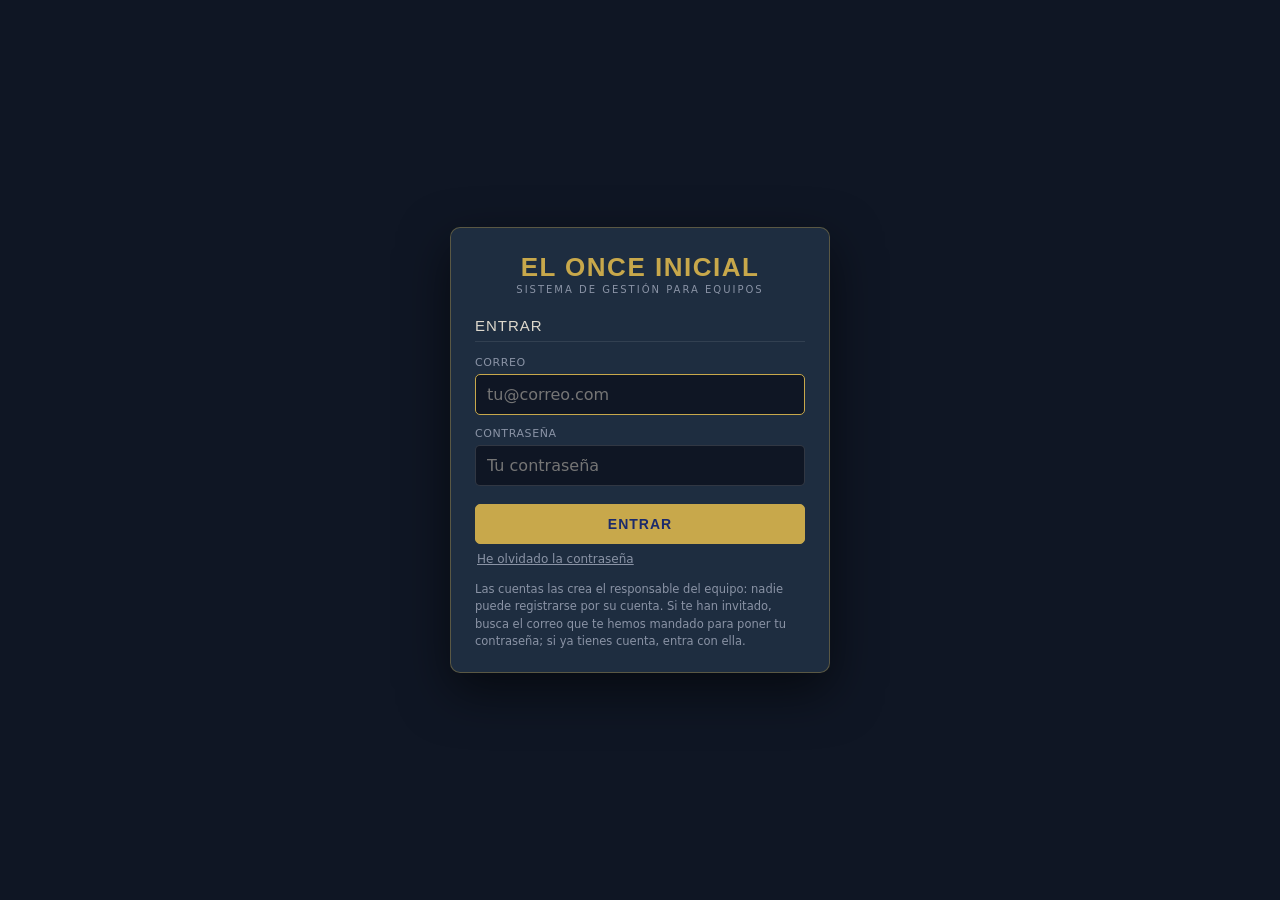
<file: pizarra.html>
<!DOCTYPE html>
<html lang="es">
<head>
<meta charset="UTF-8">
<meta name="viewport" content="width=device-width, initial-scale=1.0">
<!-- Icono y nombre al guardar la app en la pantalla de inicio del móvil.
     Los ficheros icon-192.png, icon-512.png y manifest.json ya estaban en
     el repositorio, pero NINGUNA pantalla los enlazaba: por eso el móvil
     ponía una captura en vez del escudo. -->
<link rel="manifest" href="/manifest.json">
<link rel="icon" type="image/png" sizes="192x192" href="/icon-192.png">
<link rel="icon" type="image/png" sizes="512x512" href="/icon-512.png">
<link rel="apple-touch-icon" sizes="192x192" href="/icon-192.png">
<meta name="apple-mobile-web-app-title" content="El Once Inicial">
<meta name="application-name" content="El Once Inicial">
<meta name="mobile-web-app-capable" content="yes">
<meta name="apple-mobile-web-app-capable" content="yes">
<meta name="apple-mobile-web-app-status-bar-style" content="black-translucent">
<meta name="theme-color" content="#1B2A6B">

<title>Pizarra Táctica — El Once Inicial</title>
<style>
:root{--navy:#1B2A6B;--navy-dark:#0d1530;--gold:#C8A84B;--gold-light:#e0c068;--bg:#0f1624;--bg2:#16202e;--bg3:#1c2a3a;--surface:#1e2d40;--surface2:#263548;--border:rgba(200,168,75,0.15);--border2:rgba(200,168,75,0.32);--text:#ddd8cc;--text2:#9a9280;--text3:#5e5a50;--red:#e05252;--radius:7px;--radius-lg:12px;--header-h:50px;--bottomnav-h:0px;}
*{box-sizing:border-box;margin:0;padding:0;}
/* El alto del body va en dvh, no en vh, y esto importa de verdad en un
   móvil: `100vh` es el alto de la pantalla CON la barra del navegador
   recogida, o sea el mayor posible. Mientras esa barra se ve (unos 90 px),
   el body es más alto que lo que se ve, y como aquí hay `overflow:hidden`
   la barra de pestañas de abajo quedaba fuera y NO había forma de bajar
   hasta ella. `100dvh` es el alto que se ve ahora mismo, y se reajusta
   cuando la barra del navegador aparece o se esconde.
   La línea con vh se queda delante como recambio para navegadores viejos. */
body{background:var(--bg);color:var(--text);font-family:'Segoe UI',system-ui,sans-serif;height:100vh;height:100dvh;display:flex;flex-direction:column;overflow:hidden;touch-action:none;}
/* HEADER */
.header{background:var(--navy-dark);border-bottom:1.5px solid var(--border2);padding:0 14px;height:var(--header-h);display:flex;align-items:center;gap:10px;flex-shrink:0;z-index:200;}
/* ── ESCUDO DEL EQUIPO (esquina opuesta al logo) ── */
#crest-nav{
  margin-left:auto;
  width:32px;height:32px;
  display:flex;align-items:center;justify-content:center;
  cursor:pointer;flex-shrink:0;
  position:relative;
}
#crest-nav img{width:100%;height:100%;object-fit:contain;display:none;}
#crest-nav .crest-add-sm{
  width:100%;height:100%;
  border:1.5px dashed rgba(200,168,75,0.35);
  border-radius:6px;
  display:flex;align-items:center;justify-content:center;
  transition:background 0.15s,border-color 0.15s;
}
#crest-nav:hover .crest-add-sm{background:rgba(200,168,75,0.08);border-color:rgba(200,168,75,0.6);}
#crest-nav .crest-add-sm svg{width:48%;height:48%;opacity:0.5;stroke:var(--gold);}
#crest-nav:hover .crest-add-sm svg{opacity:0.85;}
#crest-nav .crest-remove-sm{
  position:absolute;top:-5px;right:-5px;
  width:14px;height:14px;border-radius:50%;
  background:#7a1a1a;color:#fff;
  font-size:10px;line-height:14px;text-align:center;
  display:none;cursor:pointer;
}
#crest-nav:hover .crest-remove-sm{display:block;}
.logo{color:var(--gold);font-weight:800;font-size:14px;letter-spacing:.8px;white-space:nowrap;}
.logo span{color:var(--text2);font-weight:400;font-size:11px;}
.logo-short{display:none;color:var(--gold);font-weight:800;font-size:14px;}
.header-sep{flex:1;}
.tab-bar{display:flex;gap:3px;margin-left:16px;}
.tab{padding:5px 14px;border-radius:var(--radius);border:1px solid transparent;background:transparent;color:var(--text2);font-size:11px;cursor:pointer;transition:all .15s;white-space:nowrap;}
.tab.active{background:var(--surface2);border-color:var(--border2);color:var(--gold);}
.tab:hover:not(.active){color:var(--text);}
.btn{display:inline-flex;align-items:center;gap:5px;padding:5px 13px;border-radius:var(--radius);border:1px solid var(--border2);background:transparent;color:var(--text);font-size:11px;cursor:pointer;transition:all .15s;white-space:nowrap;-webkit-tap-highlight-color:transparent;}
.btn:hover,.btn:active{background:var(--surface2);border-color:var(--gold);color:var(--gold);}
.btn-gold{background:var(--gold);color:#0d1530;border-color:var(--gold);font-weight:700;}
.btn-gold:hover,.btn-gold:active{background:var(--gold-light);color:#0d1530;}
.btn-sm{padding:3px 9px;font-size:10px;}
.btn-danger{border-color:rgba(224,82,82,0.35);color:var(--red);}
.btn-danger:hover,.btn-danger:active{background:rgba(224,82,82,0.1);}
/* MOBILE HEADER ICONS */
.hdr-icon{width:34px;height:34px;border-radius:var(--radius);border:1px solid var(--border2);background:transparent;color:var(--text2);display:none;align-items:center;justify-content:center;cursor:pointer;font-size:16px;flex-shrink:0;-webkit-tap-highlight-color:transparent;}
.hdr-icon.active-panel{color:var(--gold);border-color:var(--gold);background:var(--surface2);}
.btn-tabnav.active-panel{color:var(--gold);}
/* MAIN */
.main{display:flex;flex:1;overflow:hidden;position:relative;}
/* SIDEBAR */
.sidebar{width:210px;background:var(--bg2);border-right:1px solid var(--border);display:flex;flex-direction:column;overflow:hidden;flex-shrink:0;transition:transform .25s ease;}
/* CANVAS */
.canvas-area{flex:1;display:flex;flex-direction:column;overflow:hidden;}
/* RIGHT PANEL */
.right-panel{width:285px;background:var(--bg2);border-left:1px solid var(--border);display:flex;flex-direction:column;overflow:hidden;flex-shrink:0;transition:transform .25s ease;}
.panel-header{padding:9px 12px 7px;border-bottom:1px solid var(--border);display:flex;align-items:center;justify-content:space-between;flex-shrink:0;}
.panel-title{font-size:10px;font-weight:700;color:var(--gold);letter-spacing:1.2px;text-transform:uppercase;}
.panel-close{display:none;background:none;border:none;color:var(--text2);cursor:pointer;font-size:20px;padding:0;line-height:1;}
.panel-body{flex:1;min-height:0;overflow-y:auto;padding:8px;-webkit-overflow-scrolling:touch;}
.panel-body::-webkit-scrollbar{width:3px;}
.panel-body::-webkit-scrollbar-thumb{background:var(--border2);border-radius:2px;}
/* DRAWER OVERLAY */
/* Girar y ampliar la vista se añadieron para el móvil: con ratón el campo
   entra entero y tumbado, que es como se guarda. Dejando esos cinco
   controles en el ordenador la barra crecía más que la pantalla y se
   quedaban fuera dos botones de capas (Enviar atrás y Al fondo). */
@media (pointer:fine){
  .tb-vista.solo-dedo{display:none;}
}
/* El aviso de "Shift+clic=multi" es de adorno y ya está en los títulos de
   los botones: por debajo de 1500 px se queda fuera de la barra y además
   empuja a los botones de capas. Se esconde ahí. */
@media (max-width:1499px){
  .canvas-info{display:none;}
}
/* En pantallas de ordenador menos anchas los botones se aprietan un poco,
   para que ninguno quede fuera de la barra. Antes, en un portátil de
   1280, los dos últimos de capas ya se salían. A 1440 no cambia nada. */
@media (pointer:fine) and (max-width:1439px){
  .canvas-toolbar .tb{width:27px;height:27px;}
  .canvas-toolbar .tbw{width:auto;padding:0 6px;}
  .canvas-toolbar .tsep{margin:0 1px;}
}
.drawer-overlay{display:none;position:fixed;inset:0;background:rgba(0,0,0,0.5);z-index:149;-webkit-tap-highlight-color:transparent;}
.drawer-overlay.show{display:block;}
/* PALETTE */
.pal-section{margin-bottom:11px;}
.pal-label{font-size:9px;color:var(--text3);letter-spacing:.8px;text-transform:uppercase;font-weight:700;padding:0 2px 5px;display:block;}
.pal-grid{display:grid;grid-template-columns:repeat(3,1fr);gap:5px;}
.pal-item{display:flex;flex-direction:column;align-items:center;gap:3px;cursor:pointer;user-select:none;-webkit-tap-highlight-color:transparent;}
.pal-icon{width:44px;height:44px;border-radius:5px;border:1px solid var(--border);background:var(--surface);display:flex;align-items:center;justify-content:center;transition:border-color .15s;}
.pal-item:hover .pal-icon,.pal-item:active .pal-icon{border-color:var(--gold);}
.pal-item span{font-size:8px;color:var(--text2);text-align:center;line-height:1.2;}
.pal-wide{display:flex;flex-direction:row;gap:7px;align-items:center;cursor:pointer;padding:6px 8px;border-radius:5px;border:1px solid var(--border);background:var(--surface);transition:border-color .15s;margin-bottom:4px;-webkit-tap-highlight-color:transparent;}
.pal-wide:hover,.pal-wide:active{border-color:var(--gold);}
.pal-wide span{font-size:10px;color:var(--text2);}
.pal-wide.atool{border-color:var(--gold);background:var(--surface2);}
.pal-wide.atool span{color:var(--gold);}
.dorsal-row{display:flex;gap:5px;align-items:center;margin-top:5px;}
/* CANVAS TOOLBAR */
.canvas-toolbar{background:var(--bg3);border-bottom:1px solid var(--border);padding:5px 10px;display:flex;align-items:center;gap:5px;flex-shrink:0;overflow-x:auto;flex-wrap:nowrap;}
.tb-vista{font-size:12px;font-weight:700;}
.tb-zoom{font-size:10px;color:var(--text3);min-width:34px;text-align:center;font-variant-numeric:tabular-nums;}
.tsep{width:1px;background:var(--border2);height:20px;margin:0 2px;flex-shrink:0;}
.tb{width:32px;height:32px;border-radius:5px;border:1px solid var(--border);background:transparent;color:var(--text2);cursor:pointer;display:flex;align-items:center;justify-content:center;transition:all .15s;flex-shrink:0;-webkit-tap-highlight-color:transparent;}
.tb:hover,.tb:active{background:var(--surface2);color:var(--text);border-color:var(--border2);}
.tb.active{background:var(--gold);color:#0d1530;border-color:var(--gold);}
.tbw{width:auto;padding:0 8px;font-size:10px;}
.canvas-wrapper{flex:1;position:relative;overflow:hidden;}
#fc{width:100%;height:100%;display:block;cursor:default;touch-action:none;}
/* BOTTOM TOOL NAV (mobile) */
.bottom-toolnav{display:none;background:var(--bg2);border-top:1px solid var(--border2);padding:0;flex-shrink:0;z-index:100;}
.btn-toolnav{display:flex;flex-direction:column;align-items:center;gap:2px;padding:8px 4px 6px;flex:1;background:none;border:none;color:var(--text2);cursor:pointer;font-size:9px;-webkit-tap-highlight-color:transparent;}
.btn-toolnav svg{width:20px;height:20px;}
.btn-toolnav.active{color:var(--gold);}
.toolnav-inner{display:flex;width:100%;}
/* BOTTOM NAV TABS (mobile) */
.bottom-tabnav{display:none;background:var(--navy-dark);border-top:1.5px solid var(--border2);flex-shrink:0;z-index:200;}
.bottom-tabnav-inner{display:flex;}
.btn-tabnav{flex:1;display:flex;flex-direction:column;align-items:center;gap:2px;padding:8px 4px 6px;background:none;border:none;color:var(--text2);cursor:pointer;font-size:9px;-webkit-tap-highlight-color:transparent;}
.btn-tabnav.active{color:var(--gold);}
/* FORM */
.fg{margin-bottom:10px;}
.fl{font-size:10px;color:var(--text2);font-weight:700;margin-bottom:3px;display:block;letter-spacing:.3px;}
.fl .hint{font-weight:400;color:var(--text3);font-size:9px;}
.fi,.fs,.fta{width:100%;background:var(--surface);border:1px solid var(--border);border-radius:var(--radius);padding:5px 8px;color:var(--text);font-size:11px;font-family:inherit;transition:border-color .15s;}
.fi:focus,.fs:focus,.fta:focus{outline:none;border-color:var(--gold);}
/* Exportar / Importar de la librería. No usan .fs porque eso es un
   desplegable: salían como dos barras a todo lo ancho. */
.lib-btn{width:auto;flex:0 0 auto;white-space:nowrap;cursor:pointer;background:var(--surface);
  border:1px solid var(--border);border-radius:var(--radius);padding:5px 11px;color:var(--text);
  font-size:11px;font-family:inherit;transition:border-color .15s,color .15s;}
.lib-btn:hover{border-color:var(--gold);color:var(--gold);}
@media print{.lib-btn{display:none !important;}}

/* ══════════════════════════════════════════════════════════════
   IMPRIMIR TAREAS (dos por hoja, A4 de pie)
   El contenedor #print-tareas lo monta imprimeMarcadas() con las
   fichas CLONADAS de la libreria, y se borra solo al terminar.
   Las reglas de legibilidad son las mismas que ya funcionan en
   sesion.html: alli un `* { color:#222 !important }` pisaba los
   banners de fase y los dejaba ilegibles, asi que se dice el color
   solo donde hace falta.
   ══════════════════════════════════════════════════════════════ */
#print-tareas{display:none;}
@media print{
  body.imprimiendo-tareas > *:not(#print-tareas){ display:none !important; }

  #print-tareas{
    display:block !important; position:static !important;
    background:#fff !important; width:100% !important;
  }
  .print-page-tarea{
    position:relative;
    width:200mm; height:287mm;
    display:flex; flex-direction:column; gap:3mm;
    page-break-after:always; break-after:page;
    overflow:hidden;
    border:1.2pt solid #C8A84B;
    box-sizing:border-box; padding:3mm;
    background:#fff !important;
  }
  .print-page-tarea:last-child{ page-break-after:auto; break-after:auto; }
  .print-hueco{ flex:1 1 0; min-height:0; overflow:hidden; display:block; }
  .print-crest-tarea{ position:absolute; top:2mm; right:2mm; width:13mm; z-index:5; }

  #print-tareas *, #print-tareas *::before, #print-tareas *::after{
    -webkit-print-color-adjust:exact !important; print-color-adjust:exact !important;
  }
  #print-tareas .lcard{ page-break-inside:avoid !important; max-width:960px; }
  /* Tipos de tarea: fondo claro y letra azul marino */
  #print-tareas .lcard span[style*="background:var(--surface2)"]{
    background:#eef1f7 !important; color:#1B2A6B !important;
    border-color:rgba(27,42,107,0.4) !important;
  }
  /* ── Fondos oscuros a blanco, para no gastar tinta. Misma receta que
     en sesion.html, que ya esta probada en papel. Los banners de fase
     SI conservan su color: son los que se leen de un vistazo. ── */
  #print-tareas .lcard [style*="background:#0c1828"],
  #print-tareas .lcard [style*="background:#0a1520"],
  #print-tareas .lcard [style*="background:#0a1020"],
  #print-tareas .lcard [style*="background:#0d1a24"]{ background:#ffffff !important; }
  /* El marco verde alrededor del campo, tambien blanco */
  #print-tareas .lcard [style*="background:#0d1a0d"]{ background:#ffffff !important; }

  /* Texto legible sobre blanco (fuera de los banners) */
  #print-tareas .lcard [style*="color:var(--text2)"]{ color:#333 !important; }
  #print-tareas .lcard [style*="color:var(--text3)"]{ color:#555 !important; }
  #print-tareas .lcard [style*="color:#b8b0a0"]{ color:#333 !important; }
  #print-tareas .lcard [style*="color:var(--gold)"]{ color:#1B2A6B !important; }
  #print-tareas .lcard > div > div:first-child [style*="color:#fff"]{ color:#111 !important; }

  /* Banners de fase: su color de siempre y letra blanca */
  #print-tareas .lcard [style*="border-bottom:3px solid #2ecc40"]{ background:#1a5c1a !important; }
  #print-tareas .lcard [style*="border-bottom:3px solid #5ddd5d"]{ background:#2d7a2d !important; }
  #print-tareas .lcard [style*="border-bottom:3px solid #e05252"]{ background:#7a1a1a !important; }
  #print-tareas .lcard [style*="border-bottom:3px solid #ff9500"]{ background:#7a3d00 !important; }
  #print-tareas .lcard [style*="border-bottom:3px solid #C8A84B"]{ background:#1a3060 !important; }
  #print-tareas .lcard [style*="border-bottom:3px solid"] *{ color:rgba(255,255,255,0.92) !important; }

  /* En pantalla el desarrollo y la puntuacion tienen barra de scroll.
     En papel eso no se puede desplazar: se cortaba el texto por la
     mitad. Se deja que crezcan y la ficha entera se reduce un poco mas
     para seguir cabiendo en su mitad de hoja. */
  #print-tareas .lcard [style*="overflow-y:auto"]{ overflow:visible !important; }

  /* Bordes que sobre blanco no se verian */
  #print-tareas .lcard [style*="border:1px solid rgba(200,168,75,0.2)"]{ border-color:rgba(27,42,107,0.35) !important; }
  #print-tareas .lcard [style*="border-bottom:1px solid rgba(255,255,255,0.1)"]{ border-color:rgba(0,0,0,0.12) !important; }
  #print-tareas .lcard [style*="border-right:1px solid rgba(255,255,255,0.07)"]{ border-color:rgba(0,0,0,0.12) !important; }
  #print-tareas .lcard [style*="border-top:2px solid rgba(200,168,75,0.3)"]{ border-color:rgba(27,42,107,0.35) !important; }
}
.fs{cursor:pointer;appearance:none;background-image:url("data:image/svg+xml,%3Csvg xmlns='http://www.w3.org/2000/svg' width='8' height='5'%3E%3Cpath d='M0 0l4 5 4-5z' fill='%239a9280'/%3E%3C/svg%3E");background-repeat:no-repeat;background-position:right 8px center;padding-right:22px;}
.fs option,.fs optgroup{background:var(--bg2);}
.fta{resize:vertical;min-height:54px;line-height:1.5;}
.fr{display:grid;grid-template-columns:1fr 1fr;gap:5px;}
/* INCIDIR */
.itags{border:1px solid var(--border);border-radius:var(--radius);background:var(--surface);padding:4px 6px;min-height:32px;display:flex;flex-wrap:wrap;gap:3px;cursor:text;transition:border-color .15s;}
.itags:focus-within{border-color:var(--gold);}
.itag{display:inline-flex;align-items:center;gap:3px;background:rgba(200,168,75,.14);border:1px solid rgba(200,168,75,.28);border-radius:3px;padding:2px 6px;font-size:10px;color:var(--gold);}
.itag button{background:none;border:none;color:var(--text3);cursor:pointer;padding:0;font-size:11px;line-height:1;}
.iinp{background:transparent;border:none;outline:none;color:var(--text);font-size:11px;min-width:70px;flex:1;}
/* TIPOS */
.twrap{display:flex;flex-wrap:wrap;gap:3px;}
.tchip{padding:3px 8px;border-radius:3px;border:1px solid var(--border);background:var(--surface);color:var(--text2);font-size:10px;cursor:pointer;transition:all .15s;font-weight:700;display:inline-flex;align-items:center;gap:3px;-webkit-tap-highlight-color:transparent;}
.tchip.sel{background:var(--gold);color:#0d1530;border-color:var(--gold);}
.tchip .ec{font-size:9px;opacity:.5;cursor:pointer;margin-left:1px;}
/* PCT */
.prow{display:flex;align-items:center;gap:5px;margin-top:3px;}
.pbar{flex:1;height:4px;background:var(--surface2);border-radius:2px;overflow:hidden;}
.pfill{height:100%;border-radius:2px;background:var(--gold);transition:width .3s;}
.pval{font-size:10px;color:var(--gold);min-width:26px;text-align:right;}
/* ROLES */
.rg{display:flex;flex-direction:column;gap:4px;}
.rrow{display:flex;align-items:flex-start;gap:4px;}
.rbadge{font-size:9px;font-weight:800;color:#0d1530;background:#00B050;padding:2px 5px;border-radius:3px;min-width:24px;text-align:center;flex-shrink:0;margin-top:2px;}
/* VAR */
.vlist{display:flex;flex-direction:column;gap:3px;}
.vitem{display:flex;gap:3px;align-items:flex-start;}
/* TAGS */
.tag{display:inline-flex;align-items:center;padding:1px 5px;border-radius:3px;font-size:9px;font-weight:700;}
.tag-of{background:rgba(51,102,204,.18);color:#7baaf7;}
.tag-def{background:rgba(224,82,82,.15);color:#ff9090;}
.tag-to{background:rgba(0,176,80,.15);color:#6dcc90;}
.tag-td{background:rgba(255,107,107,.12);color:#ff8080;}
.tag-abp{background:rgba(200,168,75,.15);color:var(--gold);}
.tag-t{background:var(--surface2);color:var(--text2);border:1px solid var(--border);}
/* VIEWS */
.view{display:none;flex:1;flex-direction:column;overflow:hidden;min-height:0;}
.view.active{display:flex;flex:1;min-height:0;}
#view-libreria,#view-modelojuego{overflow:hidden;}
#lib-grid{flex:1;overflow-y:auto;min-height:0;padding:12px;display:block;-webkit-overflow-scrolling:touch;}
/* LIB */
.lgrid{flex:1;padding:10px;overflow-y:auto;display:flex;flex-direction:column;gap:10px;-webkit-overflow-scrolling:touch;}
.lcard{background:var(--surface);border:1px solid var(--border);border-radius:var(--radius-lg);overflow:hidden;transition:all .15s;flex-shrink:0;}
.lcard:hover,.lcard:active{border-color:var(--border2);}
.lcn{font-size:12px;font-weight:700;color:var(--text);}
.lcd{font-size:10px;color:var(--text2);line-height:1.4;overflow:hidden;display:-webkit-box;-webkit-line-clamp:2;-webkit-box-orient:vertical;}
.lprev{height:65px;border-radius:4px;background:var(--bg3);overflow:hidden;}
.lprev svg{width:100%;height:100%;}
/* MJD */
.mjwrap{flex:1;padding:20px 24px;overflow-y:auto;-webkit-overflow-scrolling:touch;}
.mjfase{margin-bottom:18px;}
.mjft{font-size:13px;font-weight:800;color:var(--gold);padding:6px 12px;background:rgba(200,168,75,.1);border-left:3px solid var(--gold);border-radius:0 var(--radius) var(--radius) 0;margin-bottom:8px;}
.mjot{font-size:11px;font-weight:700;color:var(--text);background:var(--surface);padding:4px 9px;border-radius:var(--radius);margin-bottom:5px;}
.mjmt{font-size:10px;font-weight:700;color:var(--text2);margin-bottom:3px;display:flex;align-items:center;gap:5px;padding-left:8px;}
.mjmt::before{content:'';width:3px;height:3px;border-radius:50%;background:var(--text3);flex-shrink:0;}
.mjpl{display:flex;flex-wrap:wrap;gap:3px;padding-left:18px;}
.mjp{background:rgba(200,168,75,.08);border:1px solid rgba(200,168,75,.2);border-radius:3px;padding:2px 7px;font-size:9px;color:var(--gold);}
.mje{font-size:9px;color:var(--text3);padding-left:18px;font-style:italic;}
/* CONTEXT MENU */
.ctx{position:fixed;background:var(--bg2);border:1px solid var(--border2);border-radius:var(--radius);padding:4px;z-index:1000;display:none;min-width:170px;box-shadow:0 4px 20px rgba(0,0,0,.5);}
.ctx.show{display:block;}
.cxi{padding:10px 14px;font-size:12px;cursor:pointer;border-radius:4px;color:var(--text);display:flex;align-items:center;gap:8px;-webkit-tap-highlight-color:transparent;}
.cxi:hover,.cxi:active{background:var(--surface2);}
.cxi.danger{color:var(--red);}
.cxsep{height:1px;background:var(--border);margin:3px 0;}
/* NOTIF */
.notif{position:fixed;top:56px;right:14px;background:var(--surface2);border:1px solid var(--gold);border-radius:var(--radius);padding:7px 13px;font-size:11px;color:var(--gold);z-index:9999;opacity:0;transition:opacity .3s;pointer-events:none;}
.notif.show{opacity:1;}
.sdiv{height:1px;background:var(--border);margin:10px 0;}
input[type=color]{width:34px;height:28px;padding:1px;border:1px solid var(--border);border-radius:3px;background:var(--surface);cursor:pointer;}

/* ===== TABLET (≤900px) ===== */
@media(max-width:900px){
  .sidebar{position:fixed;left:0;top:var(--header-h);bottom:0;z-index:150;transform:translateX(-100%);width:240px;border-right:1px solid var(--border2);}
  .sidebar.open{transform:translateX(0);}
  .right-panel{position:fixed;right:0;top:var(--header-h);bottom:0;z-index:150;transform:translateX(100%);width:300px;border-left:1px solid var(--border2);}
  .right-panel.open{transform:translateX(0);}
  .panel-close{display:block;}
  .hdr-icon{display:flex;}
  .logo span{display:none;}
  .tab-bar{display:none;}
  .bottom-tabnav{display:block;}
  /* Cabecera: en un móvil sólo caben el escudo y el título corto.
     Las pestañas y los botones viven en la barra de abajo. */
  .oi-topnav{padding:0 8px;gap:6px;}
  .oi-nav-sub{display:none;}
  .oi-nav-main{font-size:12px;letter-spacing:.6px;white-space:nowrap;overflow:hidden;text-overflow:ellipsis;}
  .oi-nav-left{flex:0 1 auto;min-width:0;overflow:hidden;}
  /* pestañas y "Nueva"/"Guardar" ya están en la barra de abajo */
  .oi-topnav > div:nth-of-type(1),
  .oi-topnav > div:nth-of-type(2){display:none!important;}
  .oi-nav-right{margin-left:auto;}
  .canvas-toolbar .tbw{display:none;}
  .canvas-toolbar .tsep:last-of-type{display:none;}
  /* En un móvil, mover el campo y ampliarlo es lo primero que se necesita */
  .canvas-toolbar .tb-vista,.canvas-toolbar .tb-zoom{order:-1;}
  .canvas-toolbar .tb-vista{width:auto;min-width:40px;padding:0 8px;}
}

/* ===== TOUCH DEVICE ADJUSTMENTS ===== */
@media(pointer:coarse){
  .tb{width:40px;height:40px;}
  .cxi{padding:13px 16px;font-size:13px;}
  .pal-icon{width:52px;height:52px;}
  .pal-item span{font-size:9px;}
  .tchip{padding:5px 10px;font-size:11px;}
  .fi,.fs{padding:8px 10px;font-size:13px;}
  .fta{font-size:13px;}
  .btn{padding:8px 16px;font-size:12px;}
  .btn-sm{padding:6px 12px;font-size:11px;}
  /* Bigger scroll area for panel on touch */
  .panel-body{padding:10px;}
  /* Prevent text selection during drag */
  .sidebar,.right-panel{-webkit-user-select:none;user-select:none;}
}
@media(max-width:600px){
  :root{--header-h:46px;}
  .logo span{display:none;}
  .btn-sm span{display:none;}
  .header{padding:0 10px;gap:6px;}
  .canvas-toolbar{padding:4px 6px;gap:3px;}
  .canvas-toolbar .canvas-info{display:none;}
  .tb{width:36px;height:36px;}
  .lgrid{grid-template-columns:1fr;}
  .pal-grid{grid-template-columns:repeat(4,1fr);}
  /* La ficha de tarea se apila: primero el campo, que es lo que se mira */
  .tc-cuerpo{grid-template-columns:1fr!important;}
  .tc-cuerpo > div{border-left:none!important;border-right:none!important;height:auto!important;}
  .tc-cuerpo > .tc-campo{order:-1;height:56vw!important;min-height:200px;
    border-bottom:1px solid rgba(255,255,255,0.1)!important;}
  .pal-icon{width:52px;height:52px;}
}

/* ── TOPNAV UNIFICADO ── */
.topnav{
  height:54px;background:#0d1530;
  border-bottom:2px solid #C8A84B;
  display:flex;align-items:center;padding:0 14px;gap:10px;
  flex-shrink:0;z-index:100;
}
.nav-back{
  display:flex;align-items:center;gap:10px;
  text-decoration:none;color:#ddd8cc;transition:color 0.2s;
}
.nav-back:hover{color:#C8A84B;}
.nav-logo-circle{
  width:36px;height:36px;border-radius:50%;
  background:linear-gradient(135deg,#1B2A6B,#0d1530);
  border:1.5px solid rgba(200,168,75,0.5);
  display:flex;align-items:center;justify-content:center;
  flex-shrink:0;overflow:hidden;
}
.nav-logo-circle img{width:100%;height:100%;object-fit:contain;}
.nav-logo-text{display:flex;flex-direction:column;line-height:1.15;}
.nav-logo-sub{font-size:8px;letter-spacing:2px;color:#C8A84B;font-family:'Barlow Condensed',sans-serif;text-transform:uppercase;}
.nav-logo-main{font-size:13px;font-weight:700;letter-spacing:1px;color:#ddd8cc;font-family:'Barlow Condensed',sans-serif;text-transform:uppercase;}
.nav-sep{flex:1;}
.nav-section-title{
  font-family:'Barlow Condensed',sans-serif;font-size:15px;font-weight:700;
  letter-spacing:2px;text-transform:uppercase;color:#C8A84B;
  position:absolute;left:50%;transform:translateX(-50%);
}
.nav-crest{
  width:36px;height:36px;border-radius:6px;
  border:1.5px solid rgba(200,168,75,0.3);
  display:flex;align-items:center;justify-content:center;
  background:rgba(200,168,75,0.05);overflow:hidden;cursor:pointer;
  transition:border-color 0.2s;flex-shrink:0;
}
.nav-crest:hover{border-color:#C8A84B;}
.nav-crest img{width:100%;height:100%;object-fit:contain;display:none;}
.nav-crest svg{opacity:0.35;}


/* ── TOPNAV UNIFICADO OI ── */
.oi-topnav{
  height:52px;background:#0d1530 !important;
  border-bottom:2px solid #C8A84B !important;
  display:flex !important;align-items:center !important;
  padding:0 14px !important;gap:10px !important;
  flex-shrink:0;z-index:200;position:relative;
}
.oi-nav-left{display:flex;align-items:center;gap:10px;text-decoration:none;color:#ddd8cc;min-width:0;}
.oi-logo-circle{
  width:36px;height:36px;border-radius:50%;flex-shrink:0;
  background:linear-gradient(135deg,#1B2A6B,#0d1530);
  border:1.5px solid rgba(200,168,75,0.5);
  display:flex;align-items:center;justify-content:center;overflow:hidden;
}
.oi-logo-circle img{width:26px;height:26px;object-fit:contain;}
.oi-nav-text{display:flex;flex-direction:column;line-height:1.15;}
.oi-nav-sub{font-size:8px;letter-spacing:2px;color:#C8A84B;font-family:'Barlow Condensed',sans-serif;text-transform:uppercase;}
.oi-nav-main{font-size:14px;font-weight:700;letter-spacing:1.5px;color:#ddd8cc;font-family:'Barlow Condensed',sans-serif;text-transform:uppercase;}
.oi-nav-sep{flex:1;}
.oi-nav-right{display:flex;align-items:center;gap:8px;flex-shrink:0;}
.oi-nav-crest{
  width:36px;height:36px;border-radius:6px;flex-shrink:0;
  border:1.5px solid rgba(200,168,75,0.3);
  display:flex;align-items:center;justify-content:center;
  background:rgba(200,168,75,0.05);overflow:hidden;
}
.oi-nav-crest img{width:100%;height:100%;object-fit:contain;display:none;}
.oi-nav-crest svg{opacity:0.35;}


/* Pestañas pizarra */
.piz-tab-btn {
  background: rgba(255,255,255,0.06);
  border: 1px solid rgba(200,168,75,0.2);
  color: #a09890;
  padding: 5px 14px;
  border-radius: 5px;
  cursor: pointer;
  font-family: 'Barlow Condensed', sans-serif;
  font-size: 11px;
  font-weight: 700;
  letter-spacing: 0.8px;
  transition: all 0.15s;
  white-space: nowrap;
}
.piz-tab-btn:hover, .piz-tab-btn.active {
  background: rgba(200,168,75,0.18);
  border-color: #C8A84B;
  color: #C8A84B;
}

</style>
<script src="/oi-sesion.js"></script>
</head>
<body>
<div class="oi-topnav">
  <a href="inicio.html" class="oi-nav-left" style="text-decoration:none;">
    <div class="oi-logo-circle">
      <img src="logo.png" alt="">
    </div>
    <div class="oi-nav-text">
      <span class="oi-nav-sub">El Once Inicial</span>
      <span class="oi-nav-main">Pizarra Táctica</span>
    </div>
  </a>
  
  <div style="flex:1;display:flex;align-items:center;gap:4px;padding:0 16px;">
    <button onclick="sv('editor')" class="piz-tab-btn active" id="ptb-editor">🎨 Editor</button>
    <button onclick="sv('libreria')" class="piz-tab-btn" id="ptb-libreria">📚 Librería</button>
    <button onclick="sv('modelojuego')" class="piz-tab-btn" id="ptb-modelojuego">🎯 Modelo de Juego</button>
  </div>
  <div style="display:flex;align-items:center;gap:8px;">
    <button onclick="newTask()" style="background:rgba(200,168,75,0.1);border:1px solid rgba(200,168,75,0.3);color:#C8A84B;padding:5px 12px;border-radius:5px;cursor:pointer;font-family:'Barlow Condensed',sans-serif;font-size:11px;font-weight:700;letter-spacing:0.8px;">+ Nueva</button>
    <button onclick="pideGuardar()" style="background:#C8A84B;border:none;color:#0d1530;padding:5px 12px;border-radius:5px;cursor:pointer;font-family:'Barlow Condensed',sans-serif;font-size:11px;font-weight:700;letter-spacing:0.8px;">💾 Guardar</button>
  </div>
  <div class="oi-nav-right">
    <div class="oi-nav-crest">
      <svg width="14" height="16" viewBox="0 0 14 16" fill="none" stroke="currentColor" stroke-width="1.3"><path d="M7 1L13 4V8C13 12 10.5 14.5 7 15.5C3.5 14.5 1 12 1 8V4Z"/></svg>
      <img alt="Escudo">
    </div>
  </div>
</div>
<div class="notif" id="notif"></div>

<!-- DRAWER OVERLAY -->
<div class="drawer-overlay" id="drawer-overlay" onclick="closeAllDrawers()"></div>

<!-- CONTEXT MENU -->
<div class="ctx" id="ctx">
  <div class="cxi" id="ctx-copy">📋 Copiar</div>
  <div class="cxi" id="ctx-cut">✂️ Cortar</div>
  <div class="cxi" id="ctx-paste">📌 Pegar</div>
  <div class="cxsep"></div>
  <div class="cxi" id="ctx-front" onclick="closeCtx();bringToFront()">⇈ Al frente</div>
  <div class="cxi" id="ctx-fwd" onclick="closeCtx();bringForward()">↑ Traer adelante</div>
  <div class="cxi" id="ctx-bwd" onclick="closeCtx();sendBackward()">↓ Enviar atrás</div>
  <div class="cxi" id="ctx-back" onclick="closeCtx();sendToBack()">⇊ Al fondo</div>
  <div class="cxsep"></div>
  <div class="cxi" id="ctx-color">🎨 Cambiar color</div>
  <div class="cxi" id="ctx-label">✏️ Editar texto/siglas</div>
  <div class="cxi" id="ctx-resize">↔ Tamaño</div>
  <div class="cxi" id="ctx-trazo">⋯ Puntos ⇄ Guiones</div>
  <div class="cxsep"></div>
  <div class="cxi danger" id="ctx-del">🗑 Eliminar</div>
</div>

<div class="main">
<!-- SIDEBAR -->
<div class="sidebar" id="sidebar">
  <div class="panel-header">
    <span class="panel-title">Elementos</span>
    <button class="panel-close" onclick="closeAllDrawers()">×</button>
  </div>
  <div class="panel-body">
    <div class="pal-section">
      <span class="pal-label">Dorsal</span>
      <div class="dorsal-row">
        <input type="text" id="dorsal-input" class="fi" value="1" maxlength="3" autocomplete="off" oninput="this.value=this.value.toUpperCase()" style="width:48px;text-align:center;font-size:12px;font-weight:700;">
        <span style="font-size:9px;color:var(--text3);">nº o letra · arrastra jugador</span>
      </div>
    </div>

    <div class="pal-section">
      <span class="pal-label">Jugadores</span>
      <div class="pal-grid">
        <div class="pal-item" onmousedown="palDrag(event,'player','#3366CC','#0a1a40')">
          <div class="pal-icon" id="pi-blue"><svg viewBox="0 0 44 44"><circle cx="22" cy="22" r="16" fill="#0a1a40" stroke="#3366CC" stroke-width="2.5"/><text x="22" y="27" text-anchor="middle" fill="#fff" font-size="13" font-weight="bold" font-family="sans-serif">9</text></svg></div>
          <span>Azul</span>
        </div>
        <div class="pal-item" onmousedown="palDrag(event,'player','#FF0000','#400000')">
          <div class="pal-icon"><svg viewBox="0 0 44 44"><circle cx="22" cy="22" r="16" fill="#400000" stroke="#FF0000" stroke-width="2.5"/><text x="22" y="27" text-anchor="middle" fill="#fff" font-size="13" font-weight="bold" font-family="sans-serif">9</text></svg></div>
          <span>Rojo</span>
        </div>
        <div class="pal-item" onmousedown="palDrag(event,'player','#FFFF00','#3a3000')">
          <div class="pal-icon"><svg viewBox="0 0 44 44"><circle cx="22" cy="22" r="16" fill="#3a3000" stroke="#FFFF00" stroke-width="2.5"/><text x="22" y="27" text-anchor="middle" fill="#fff" font-size="13" font-weight="bold" font-family="sans-serif">9</text></svg></div>
          <span>Amarillo</span>
        </div>
        <div class="pal-item" onmousedown="palDrag(event,'player','#FFC000','#3a2000')">
          <div class="pal-icon"><svg viewBox="0 0 44 44"><circle cx="22" cy="22" r="16" fill="#3a2000" stroke="#FFC000" stroke-width="2.5"/><text x="22" y="27" text-anchor="middle" fill="#fff" font-size="13" font-weight="bold" font-family="sans-serif">9</text></svg></div>
          <span>Naranja</span>
        </div>
        <div class="pal-item" onmousedown="palDrag(event,'player','#00B050','#0a2a10')">
          <div class="pal-icon"><svg viewBox="0 0 44 44"><circle cx="22" cy="22" r="16" fill="#0a2a10" stroke="#00B050" stroke-width="2.5"/><text x="22" y="27" text-anchor="middle" fill="#fff" font-size="13" font-weight="bold" font-family="sans-serif">P</text></svg></div>
          <span>Verde</span>
        </div>
        <div class="pal-item" onmousedown="palDrag(event,'player','#888888','#282828','C')">
          <div class="pal-icon"><svg viewBox="0 0 44 44"><circle cx="22" cy="22" r="16" fill="#282828" stroke="#888888" stroke-width="2" stroke-dasharray="4,2"/><text x="22" y="27" text-anchor="middle" fill="#aaa" font-size="13" font-weight="bold" font-family="sans-serif">C</text></svg></div>
          <span>Comodín</span>
        </div>
      </div>
    </div>

    <div class="pal-section">
      <span class="pal-label">Cuerpo Técnico</span>
      <div class="pal-grid">
        <div class="pal-item" onmousedown="palDrag(event,'ct','#00B050','#0a1f0a','E')">
          <div class="pal-icon"><svg viewBox="0 0 44 44"><rect x="5" y="5" width="34" height="34" rx="6" fill="#0a1f0a" stroke="#00B050" stroke-width="2"/><text x="22" y="28" text-anchor="middle" fill="#00B050" font-size="14" font-weight="bold" font-family="sans-serif">E</text></svg></div>
          <span>Entrenador</span>
        </div>
        <div class="pal-item" onmousedown="palDrag(event,'ct','#00B050','#0a1f0a','E2')">
          <div class="pal-icon"><svg viewBox="0 0 44 44"><rect x="5" y="5" width="34" height="34" rx="6" fill="#0a1f0a" stroke="#00B050" stroke-width="2"/><text x="22" y="28" text-anchor="middle" fill="#00B050" font-size="11" font-weight="bold" font-family="sans-serif">E2</text></svg></div>
          <span>2º Ent.</span>
        </div>
        <div class="pal-item" onmousedown="palDrag(event,'ct','#00B050','#0a1f0a','PF')">
          <div class="pal-icon"><svg viewBox="0 0 44 44"><rect x="5" y="5" width="34" height="34" rx="6" fill="#0a1f0a" stroke="#00B050" stroke-width="2"/><text x="22" y="28" text-anchor="middle" fill="#00B050" font-size="11" font-weight="bold" font-family="sans-serif">PF</text></svg></div>
          <span>P. Físico</span>
        </div>
        <div class="pal-item" onmousedown="palDrag(event,'ct','#00B050','#0a1f0a','EP')">
          <div class="pal-icon"><svg viewBox="0 0 44 44"><rect x="5" y="5" width="34" height="34" rx="6" fill="#0a1f0a" stroke="#00B050" stroke-width="2"/><text x="22" y="28" text-anchor="middle" fill="#00B050" font-size="11" font-weight="bold" font-family="sans-serif">EP</text></svg></div>
          <span>Ent. Port.</span>
        </div>
        <div class="pal-item" onmousedown="palDrag(event,'ct','#FFC000','#2a1a00','AN')">
          <div class="pal-icon"><svg viewBox="0 0 44 44"><rect x="5" y="5" width="34" height="34" rx="6" fill="#2a1a00" stroke="#FFC000" stroke-width="2"/><text x="22" y="28" text-anchor="middle" fill="#FFC000" font-size="11" font-weight="bold" font-family="sans-serif">AN</text></svg></div>
          <span>Analista</span>
        </div>
        <div class="pal-item" onmousedown="palDrag(event,'ct','#888','#202020','??')">
          <div class="pal-icon"><svg viewBox="0 0 44 44"><rect x="5" y="5" width="34" height="34" rx="6" fill="#202020" stroke="#888" stroke-width="2" stroke-dasharray="4,2"/><text x="22" y="28" text-anchor="middle" fill="#888" font-size="11" font-weight="bold" font-family="sans-serif">+</text></svg></div>
          <span>Añadir CT</span>
        </div>
      </div>
    </div>

    <div class="pal-section">
      <span class="pal-label">Material</span>
      <div class="pal-grid">
        <div class="pal-item" onmousedown="palDrag(event,'goal-big','')">
          <div class="pal-icon"><svg viewBox="0 0 44 44" fill="none"><rect x="4" y="14" width="36" height="18" rx="1" stroke="#ccc" stroke-width="1.8" fill="rgba(255,255,255,.04)"/><line x1="4" y1="14" x2="4" y2="10" stroke="#ccc" stroke-width="1.8"/><line x1="40" y1="14" x2="40" y2="10" stroke="#ccc" stroke-width="1.8"/><line x1="2" y1="10" x2="42" y2="10" stroke="#C8A84B" stroke-width="2.5"/></svg></div>
          <span>Portería</span>
        </div>
        <div class="pal-item" onmousedown="palDrag(event,'goal-mini','')">
          <div class="pal-icon"><svg viewBox="0 0 44 44" fill="none"><rect x="10" y="18" width="24" height="12" rx="1" stroke="#ccc" stroke-width="1.8" fill="rgba(255,255,255,.04)"/><line x1="10" y1="18" x2="10" y2="15" stroke="#ccc" stroke-width="1.8"/><line x1="34" y1="18" x2="34" y2="15" stroke="#ccc" stroke-width="1.8"/><line x1="8" y1="15" x2="36" y2="15" stroke="#C8A84B" stroke-width="2"/></svg></div>
          <span>Mini</span>
        </div>
        <div class="pal-item" onmousedown="palDrag(event,'cone','')">
          <div class="pal-icon"><svg viewBox="0 0 44 44"><polygon points="22,12 14,32 30,32" fill="#ff9500" stroke="#cc7000" stroke-width="1"/><ellipse cx="22" cy="32" rx="8" ry="2.5" fill="#cc7000"/></svg></div>
          <span>Cono</span>
        </div>
        <div class="pal-item" onmousedown="palDrag(event,'cone-flat','')">
          <div class="pal-icon"><svg viewBox="0 0 44 44"><ellipse cx="22" cy="22" rx="12" ry="7" fill="#ff9500" stroke="#cc7000" stroke-width="1.5"/><ellipse cx="22" cy="22" rx="5" ry="3" fill="#cc7000" opacity="0.5"/></svg></div>
          <span>Cono plano</span>
        </div>
        <div class="pal-item" onmousedown="palDrag(event,'hurdle-s','')">
          <div class="pal-icon"><svg viewBox="0 0 44 44" fill="none"><line x1="8" y1="18" x2="36" y2="18" stroke="#ff9500" stroke-width="2.5"/><line x1="8" y1="18" x2="8" y2="30" stroke="#ff9500" stroke-width="2"/><line x1="13" y1="18" x2="13" y2="30" stroke="#ff9500" stroke-width="2"/><line x1="36" y1="18" x2="36" y2="30" stroke="#ff9500" stroke-width="2"/><line x1="31" y1="18" x2="31" y2="30" stroke="#ff9500" stroke-width="2"/><line x1="4" y1="30" x2="18" y2="30" stroke="#ff9500" stroke-width="2"/><line x1="26" y1="30" x2="40" y2="30" stroke="#ff9500" stroke-width="2"/></svg></div>
          <span>Valla pequeña</span>
        </div>
        <div class="pal-item" onmousedown="palDrag(event,'hurdle-l','')">
          <div class="pal-icon"><svg viewBox="0 0 44 44" fill="none"><line x1="4" y1="15" x2="40" y2="15" stroke="#ff9500" stroke-width="2.5"/><line x1="4" y1="15" x2="4" y2="30" stroke="#ff9500" stroke-width="2"/><line x1="10" y1="15" x2="10" y2="30" stroke="#ff9500" stroke-width="2"/><line x1="40" y1="15" x2="40" y2="30" stroke="#ff9500" stroke-width="2"/><line x1="34" y1="15" x2="34" y2="30" stroke="#ff9500" stroke-width="2"/><line x1="0" y1="30" x2="16" y2="30" stroke="#ff9500" stroke-width="2"/><line x1="28" y1="30" x2="44" y2="30" stroke="#ff9500" stroke-width="2"/></svg></div>
          <span>Valla grande</span>
        </div>
        <div class="pal-item" onmousedown="palDrag(event,'hoop','')">
          <div class="pal-icon"><svg viewBox="0 0 44 44"><circle cx="22" cy="22" r="15" fill="none" stroke="#ff6b6b" stroke-width="2.5"/><circle cx="22" cy="22" r="10" fill="none" stroke="#ff6b6b" stroke-width="1" opacity="0.4"/></svg></div>
          <span>Aro</span>
        </div>
        <div class="pal-item" onmousedown="palDrag(event,'ladder','')">
          <div class="pal-icon"><svg viewBox="0 0 44 44" fill="none"><line x1="12" y1="5" x2="12" y2="39" stroke="#ffdd57" stroke-width="2"/><line x1="32" y1="5" x2="32" y2="39" stroke="#ffdd57" stroke-width="2"/><line x1="12" y1="5" x2="32" y2="5" stroke="#ffdd57" stroke-width="1.8"/><line x1="12" y1="12" x2="32" y2="12" stroke="#ffdd57" stroke-width="1.8"/><line x1="12" y1="19" x2="32" y2="19" stroke="#ffdd57" stroke-width="1.8"/><line x1="12" y1="26" x2="32" y2="26" stroke="#ffdd57" stroke-width="1.8"/><line x1="12" y1="33" x2="32" y2="33" stroke="#ffdd57" stroke-width="1.8"/><line x1="12" y1="39" x2="32" y2="39" stroke="#ffdd57" stroke-width="1.8"/></svg></div>
          <span>Escalera</span>
        </div>
        <div class="pal-item" onmousedown="palDrag(event,'pole','')">
          <div class="pal-icon"><svg viewBox="0 0 44 44"><rect x="20" y="8" width="4" height="28" rx="2" fill="#ff6b6b"/><ellipse cx="22" cy="36" rx="5" ry="2" fill="#cc4444"/></svg></div>
          <span>Pica</span>
        </div>
        <div class="pal-item" onmousedown="palDrag(event,'ball','')">
          <div class="pal-icon" id="ball-icon"></div>
          <span>Balón</span>
        </div>
        <div class="pal-item" onmousedown="palDrag(event,'zone','')">
          <div class="pal-icon"><svg viewBox="0 0 44 44"><rect x="4" y="8" width="36" height="28" rx="2" fill="rgba(200,168,75,.1)" stroke="#C8A84B" stroke-width="1.5" stroke-dasharray="5,2.5"/></svg></div>
          <span>Zona delimitada</span>
        </div>
        <div class="pal-item" onmousedown="palDrag(event,'label','')">
          <div class="pal-icon"><svg viewBox="0 0 44 44"><rect x="4" y="14" width="36" height="16" rx="3" fill="var(--surface2)" stroke="#C8A84B" stroke-width="1"/><text x="22" y="25" text-anchor="middle" fill="#C8A84B" font-size="9" font-family="sans-serif">Texto</text></svg></div>
          <span>Texto</span>
        </div>
      </div>
    </div>

    <div class="pal-section">
      <span class="pal-label">Líneas</span>
      <div class="pal-wide" id="lpass" onclick="setLT('pass')"><svg width="44" height="14" viewBox="0 0 44 14"><line x1="2" y1="7" x2="36" y2="7" stroke="#3366CC" stroke-width="2"/><polygon points="40,7 32,3.5 32,10.5" fill="#3366CC"/></svg><span>Pase</span></div>
      <div class="pal-wide" id="lrun" onclick="setLT('run')"><svg width="44" height="14" viewBox="0 0 44 14"><line x1="2" y1="7" x2="36" y2="7" stroke="#00B050" stroke-width="2" stroke-dasharray="6,3"/><polygon points="40,7 32,3.5 32,10.5" fill="#00B050"/></svg><span>Mov. sin balón</span></div>
      <div class="pal-wide" id="ldribble" onclick="setLT('dribble')"><svg width="44" height="14" viewBox="0 0 44 14"><path d="M2,7 Q9,2 16,7 Q23,12 30,7 Q37,2 42,7" stroke="#C8A84B" stroke-width="2" fill="none"/></svg><span>Conducción</span></div>
      <div class="pal-wide" id="lshot" onclick="setLT('shot')"><svg width="44" height="14" viewBox="0 0 44 14"><line x1="2" y1="7" x2="36" y2="7" stroke="#FF0000" stroke-width="2.5"/><polygon points="40,7 32,3 32,11" fill="#FF0000"/></svg><span>Tiro</span></div>
      <div class="pal-wide" id="ldots" onclick="setLT('dots')"><svg width="44" height="14" viewBox="0 0 44 14"><line x1="2" y1="7" x2="42" y2="7" stroke="#fff" stroke-width="2" stroke-dasharray="2,5"/></svg><span>Línea puntos</span></div>
      <div class="pal-wide" id="ldash" onclick="setLT('dash')"><svg width="44" height="14" viewBox="0 0 44 14"><line x1="2" y1="7" x2="42" y2="7" stroke="#fff" stroke-width="2" stroke-dasharray="9,5"/></svg><span>Línea guiones</span></div>
    </div>
  </div>
</div>

<!-- EDITOR -->
<div id="view-editor" class="view active canvas-area">
  <div class="canvas-toolbar">
    <div class="tb active" id="tb-select" onclick="setTool('select')" title="Seleccionar (S)">
      <svg width="13" height="13" viewBox="0 0 13 13" fill="currentColor"><path d="M1 1l8 5-3.5 1L7 12z"/></svg>
    </div>
    <div class="tb" onclick="deleteSelected()" title="Eliminar (Del)">
      <svg width="13" height="13" viewBox="0 0 13 13" fill="none" stroke="currentColor" stroke-width="1.4"><path d="M2 3.5h9M4.5 3.5V2.5h4v1M3.5 3.5l.5 7h5l.5-7"/></svg>
    </div>
    <div class="tsep"></div>
    <div class="tb" id="tb-pass" onclick="setLT('pass')" title="Pase"><svg width="22" height="13" viewBox="0 0 22 13"><line x1="1" y1="6.5" x2="17" y2="6.5" stroke="#3366CC" stroke-width="2"/><polygon points="21,6.5 14,3 14,10" fill="#3366CC"/></svg></div>
    <div class="tb" id="tb-run" onclick="setLT('run')" title="Movimiento"><svg width="22" height="13" viewBox="0 0 22 13"><line x1="1" y1="6.5" x2="17" y2="6.5" stroke="#00B050" stroke-width="2" stroke-dasharray="5,2.5"/><polygon points="21,6.5 14,3 14,10" fill="#00B050"/></svg></div>
    <div class="tb" id="tb-dribble" onclick="setLT('dribble')" title="Conducción"><svg width="22" height="13" viewBox="0 0 22 13"><path d="M1,6.5 Q5.5,2 10,6.5 Q14.5,11 19,6.5" stroke="#C8A84B" stroke-width="2" fill="none"/></svg></div>
    <div class="tb" id="tb-shot" onclick="setLT('shot')" title="Tiro"><svg width="22" height="13" viewBox="0 0 22 13"><line x1="1" y1="6.5" x2="17" y2="6.5" stroke="#FF0000" stroke-width="2.5"/><polygon points="21,6.5 13.5,3 13.5,10" fill="#FF0000"/></svg></div>
    <div class="tb" id="tb-pressure" onclick="setLT('pressure')" title="Presión"><svg width="22" height="13" viewBox="0 0 22 13"><line x1="1" y1="6.5" x2="17" y2="6.5" stroke="#FFC000" stroke-width="2" stroke-dasharray="3,2"/><polygon points="21,6.5 14,3 14,10" fill="#FFC000"/></svg></div>
    <div class="tb" id="tb-dots" onclick="setLT('dots')" title="Línea puntos (sin flecha)"><svg width="22" height="13" viewBox="0 0 22 13"><line x1="1" y1="6.5" x2="21" y2="6.5" stroke="#fff" stroke-width="2" stroke-dasharray="2,4"/></svg></div>
    <div class="tb" id="tb-dash" onclick="setLT('dash')" title="Línea de guiones (sin flecha)"><svg width="22" height="13" viewBox="0 0 22 13"><line x1="1" y1="6.5" x2="21" y2="6.5" stroke="#fff" stroke-width="2" stroke-dasharray="6,4"/></svg></div>
    <div class="tsep"></div>
    <div class="tb" onclick="undo()" title="Deshacer (Ctrl+Z)"><svg width="13" height="13" viewBox="0 0 13 13" fill="none" stroke="currentColor" stroke-width="1.4"><path d="M1.5 6.5a5 5 0 1 1 1 3"/><polyline points="0,4 1.5,6.5 4.5,5"/></svg></div>
    <div class="tb" onclick="redo()" title="Rehacer (Ctrl+Y)"><svg width="13" height="13" viewBox="0 0 13 13" fill="none" stroke="currentColor" stroke-width="1.4" transform="scale(-1,1) translate(-13,0)"><path d="M1.5 6.5a5 5 0 1 1 1 3"/><polyline points="0,4 1.5,6.5 4.5,5"/></svg></div>
    <div class="tb" onclick="clearCanvas()" title="Limpiar campo"><svg width="13" height="13" viewBox="0 0 13 13" fill="none" stroke="currentColor" stroke-width="1.4"><rect x="1" y="1" width="11" height="11" rx="2"/><line x1="4" y1="4" x2="9" y2="9"/><line x1="9" y1="4" x2="4" y2="9"/></svg></div>
    <div class="tsep"></div>
    <div class="tb tb-vista solo-dedo" id="tb-orient" onclick="toggleOrient()" title="Ver el campo de pie o tumbado">↕ De pie</div>
    <div class="tb tb-vista solo-dedo" onclick="vZoom(1.4)" title="Ampliar">＋</div>
    <div class="tb tb-vista solo-dedo" onclick="vZoom(1/1.4)" title="Reducir">－</div>
    <div class="tb tb-vista solo-dedo" id="tb-todo" onclick="vTodo()" title="Ver todo el campo">⤢</div>
    <span class="tb-zoom tb-vista solo-dedo" id="tb-zoomtxt">100%</span>
    <div class="tsep"></div>
    <span style="font-size:10px;color:var(--text3);">Campo:</span>
    <div class="tb tbw active" id="tb-full" onclick="setFT('full')">Completo</div>
    <div class="tb tbw" id="tb-half" onclick="setFT('half')">Medio</div>
    <div class="tb tbw" id="tb-zone" onclick="setFT('zone')">Zona</div>
    <div class="tsep"></div>
    <div class="tb" onclick="bringToFront()" title="Al frente (Cmd+Shift+])">
      <svg width="14" height="14" viewBox="0 0 14 14" fill="none" stroke="currentColor" stroke-width="1.4"><rect x="4" y="1" width="9" height="9" rx="1"/><rect x="1" y="4" width="9" height="9" rx="1" fill="var(--bg3)"/></svg>
    </div>
    <div class="tb" onclick="bringForward()" title="Traer adelante (Cmd+])">
      <svg width="14" height="14" viewBox="0 0 14 14" fill="none" stroke="currentColor" stroke-width="1.4"><rect x="3" y="3" width="8" height="8" rx="1"/><polyline points="7,1 7,5 5,3 7,1 9,3"/></svg>
    </div>
    <div class="tb" onclick="sendBackward()" title="Enviar atrás (Cmd+[)">
      <svg width="14" height="14" viewBox="0 0 14 14" fill="none" stroke="currentColor" stroke-width="1.4"><rect x="3" y="3" width="8" height="8" rx="1"/><polyline points="7,13 7,9 5,11 7,13 9,11"/></svg>
    </div>
    <div class="tb" onclick="sendToBack()" title="Al fondo (Cmd+Shift+[)">
      <svg width="14" height="14" viewBox="0 0 14 14" fill="none" stroke="currentColor" stroke-width="1.4"><rect x="1" y="4" width="9" height="9" rx="1"/><rect x="4" y="1" width="9" height="9" rx="1" fill="var(--bg3)"/></svg>
    </div>
    <span class="canvas-info" style="font-size:10px;color:var(--text3);margin-left:auto;">Shift+clic=multi · Arrastrar vacío=selección</span>
  </div>
  <div class="canvas-wrapper" id="cwrap">
    <canvas id="fc"></canvas>
  </div>
</div>

<!-- LIBRERÍA -->
<div id="view-libreria" class="view" style="background:var(--bg);">
  <div style="padding:8px 12px;border-bottom:1px solid var(--border);display:flex;gap:7px;align-items:center;flex-shrink:0;flex-wrap:wrap;">
    <input type="text" class="fi" placeholder="Buscar tareas..." id="lib-search" oninput="renderLib()" style="max-width:180px;">
    <select class="fs" id="lib-tipo" onchange="renderLib()" style="max-width:150px;"><option value="">Todos los tipos</option></select>
    <select class="fs" id="lib-fase" onchange="renderLib()" style="max-width:220px;">
      <option value="">Todas las fases</option>
      <optgroup label="Fase Ofensiva"><option value="OF-ORG-SB">OF · Org. Ofensiva · Salida de Balón</option><option value="OF-ORG-PR">OF · Org. Ofensiva · Progresión</option><option value="OF-ORG-FI">OF · Org. Ofensiva · Finalización</option><option value="OF-TR-CA">OF · Trans. Ofensiva · Contrataque</option><option value="OF-TR-IO">OF · Trans. Ofensiva · Iniciar Org. Ofensiva</option></optgroup>
      <optgroup label="Fase Defensiva"><option value="DEF-ORG-SB">DEF · Org. Defensiva · Def. Salida de Balón</option><option value="DEF-ORG-PR">DEF · Org. Defensiva · Def. Progresión</option><option value="DEF-ORG-FI">DEF · Org. Defensiva · Def. Finalización</option><option value="DEF-TR-PR">DEF · Trans. Defensiva · Presionar</option><option value="DEF-TR-PP">DEF · Trans. Defensiva · Presionar y Replegar</option><option value="DEF-TR-RE">DEF · Trans. Defensiva · Replegar</option></optgroup>
      <optgroup label="ABP"><option value="ABP-OF">ABP · Ofensiva</option><option value="ABP-DEF">ABP · Defensiva</option></optgroup>
    </select>
    <span style="flex:1;"></span>
    <button class="lib-btn" onclick="exportaTareas()" title="Guardar todas tus tareas en un fichero, como copia de seguridad o para pasarlas a otro ordenador" style="cursor:pointer;white-space:nowrap;">⬇ Exportar</button>
    <button class="lib-btn" onclick="pideImportar()" title="Añadir tareas desde un .json, un .pptx de PowerPoint o un .zip" style="cursor:pointer;white-space:nowrap;">⬆ Importar</button>
    <button class="lib-btn" id="btn-imp-pdf" onclick="imprimeMarcadas()" title="Imprimir o guardar en PDF las tareas que hayas marcado" style="cursor:pointer;white-space:nowrap;">🖨 Imprimir (0)</button>
    <button class="lib-btn" id="btn-quita-marcas" onclick="quitaMarcas()" title="Desmarcar todas" style="cursor:pointer;white-space:nowrap;display:none;">Quitar marcas</button>
    <select class="lib-btn" id="tono-campo" onchange="guardaTono()" title="Tono del campo al imprimir: cuanto más claro, menos tinta gasta" style="cursor:pointer;width:auto;">
      <option value="verde">Campo verde</option>
      <option value="claro">Campo claro</option>
      <option value="blanco">Campo blanco</option>
    </select>
    <input type="file" id="file-tareas" accept=".json,.pptx,.zip" multiple style="display:none;" onchange="ficheroTareas(event)">
  </div>
  <div id="lib-grid"></div>
</div>

<!-- MODELO DE JUEGO -->
<div id="view-modelojuego" class="view" style="flex:1;background:var(--bg);overflow:hidden;flex-direction:column;">
  <div style="padding:8px 12px;border-bottom:1px solid var(--border);display:flex;align-items:center;justify-content:space-between;flex-shrink:0;">
    <span style="font-size:13px;font-weight:700;color:var(--gold);">Modelo de Juego — Subprincipios</span>
  </div>
  <div class="mjwrap" id="mjc"></div>
</div>

<!-- RIGHT PANEL -->
<div class="right-panel" id="right-panel">
  <div class="panel-header">
    <span class="panel-title">Ficha de Tarea</span>
    <button class="panel-close" onclick="closeAllDrawers()">×</button>
  </div>
  <div class="panel-body">
    <div class="fg"><label class="fl">Nombre</label><input type="text" class="fi" id="task-name" placeholder="Nombre de la tarea"></div>
    <div class="fg">
      <label class="fl">Tipo de tarea</label>
      <div class="twrap" id="twrap"></div>
      <div style="display:flex;gap:4px;margin-top:4px;"><input type="text" class="fi" id="tipo-new" placeholder="Nuevo tipo..." style="flex:1;"><button class="btn btn-sm" onclick="addTipo()">+</button></div>
    </div>
    <div class="sdiv"></div>
    <div class="fg"><label class="fl">Fase principal</label>
      <select class="fs" id="fase-p" onchange="onFP()">
        <option value="">— Selecciona —</option>
        <optgroup label="── FASE OFENSIVA · Organización Ofensiva"><option value="OF-ORG-SB">OF · Org. Ofensiva · Salida de Balón</option><option value="OF-ORG-PR">OF · Org. Ofensiva · Progresión</option><option value="OF-ORG-FI">OF · Org. Ofensiva · Finalización</option></optgroup>
        <optgroup label="── FASE OFENSIVA · Transición Ofensiva"><option value="OF-TR-CA">OF · Trans. Ofensiva · Contrataque</option><option value="OF-TR-IO">OF · Trans. Ofensiva · Iniciar Org. Ofensiva</option></optgroup>
        <optgroup label="── FASE DEFENSIVA · Organización Defensiva"><option value="DEF-ORG-SB">DEF · Org. Defensiva · Def. Salida de Balón</option><option value="DEF-ORG-PR">DEF · Org. Defensiva · Def. Progresión</option><option value="DEF-ORG-FI">DEF · Org. Defensiva · Def. Finalización</option></optgroup>
        <optgroup label="── FASE DEFENSIVA · Transición Defensiva"><option value="DEF-TR-PR">DEF · Trans. Defensiva · Presionar</option><option value="DEF-TR-PP">DEF · Trans. Defensiva · Presionar y Replegar</option><option value="DEF-TR-RE">DEF · Trans. Defensiva · Replegar</option></optgroup>
        <optgroup label="── ABP"><option value="ABP-OF">ABP · Ofensiva</option><option value="ABP-DEF">ABP · Defensiva</option></optgroup>
      </select>
    </div>
    <div class="fg"><label class="fl">A incidir principal <span class="hint">(↵ añadir)</span></label>
      <div id="mdj-suggest-p" style="display:none;flex-wrap:wrap;gap:4px;margin-bottom:5px;padding:4px 0;"></div>
      <div class="itags" id="itp" onclick="focusII('p')"><input class="iinp" id="iip" placeholder="Añade subprincipio..." onkeydown="iiKey(event,'p')"></div>
    </div>
    <div class="fg"><label class="fl" style="display:flex;align-items:center;gap:8px;">Fase secundaria <span class="hint">(implícita)</span>
      <button type="button" onclick="intercambiaObjetivos()" title="Intercambiar principal y secundario: la fase, los subprincipios y el reparto" style="margin-left:auto;background:var(--surface);border:1px solid var(--border);border-radius:5px;padding:2px 9px;font-size:10px;font-family:inherit;color:var(--gold);cursor:pointer;white-space:nowrap;">⇅ Intercambiar</button>
    </label>
      <select class="fs" id="fase-s" onchange="onFS()">
        <option value="">— Auto —</option>
        <optgroup label="── FASE OFENSIVA · Organización Ofensiva"><option value="OF-ORG-SB">OF · Org. Ofensiva · Salida de Balón</option><option value="OF-ORG-PR">OF · Org. Ofensiva · Progresión</option><option value="OF-ORG-FI">OF · Org. Ofensiva · Finalización</option></optgroup>
        <optgroup label="── FASE OFENSIVA · Transición Ofensiva"><option value="OF-TR-CA">OF · Trans. Ofensiva · Contrataque</option><option value="OF-TR-IO">OF · Trans. Ofensiva · Iniciar Org. Ofensiva</option></optgroup>
        <optgroup label="── FASE DEFENSIVA · Organización Defensiva"><option value="DEF-ORG-SB">DEF · Org. Defensiva · Def. Salida de Balón</option><option value="DEF-ORG-PR">DEF · Org. Defensiva · Def. Progresión</option><option value="DEF-ORG-FI">DEF · Org. Defensiva · Def. Finalización</option></optgroup>
        <optgroup label="── FASE DEFENSIVA · Transición Defensiva"><option value="DEF-TR-PR">DEF · Trans. Defensiva · Presionar</option><option value="DEF-TR-PP">DEF · Trans. Defensiva · Presionar y Replegar</option><option value="DEF-TR-RE">DEF · Trans. Defensiva · Replegar</option></optgroup>
        <optgroup label="── ABP"><option value="ABP-OF">ABP · Ofensiva</option><option value="ABP-DEF">ABP · Defensiva</option></optgroup>
      </select>
      <div><div class="prow"><span style="font-size:9px;color:var(--text3);min-width:56px;">Principal</span><div class="pbar"><div class="pfill" id="pmain" style="width:70%;"></div></div><span class="pval" id="pmainv">70%</span></div>
      <div class="prow" style="margin-top:2px;"><span style="font-size:9px;color:var(--text3);min-width:56px;">Secundario</span><div class="pbar"><div class="pfill" id="psec" style="width:30%;background:#e05252;"></div></div><span class="pval" id="psecv" style="color:#e05252;">30%</span></div></div>
      <input type="range" min="50" max="90" value="70" step="5" id="pslider" oninput="updPct(this.value)" style="width:100%;margin-top:4px;">
    </div>
    <div class="fg"><label class="fl">A incidir secundario <span class="hint">(↵ añadir)</span></label>
      <div id="mdj-suggest-s" style="display:none;flex-wrap:wrap;gap:4px;margin-bottom:5px;padding:4px 0;"></div>
      <div class="itags" id="its" onclick="focusII('s')"><input class="iinp" id="iis" placeholder="Añade subprincipio..." onkeydown="iiKey(event,'s')"></div>
    </div>
    <div class="fg"><label class="fl">Socioestructura</label><input type="text" class="fi" id="socio" placeholder="Ej: 4c4+2, 11v11..." oninput="updSocio()">
      <div style="background:var(--surface);border:1px solid var(--border);border-radius:var(--radius);padding:4px 8px;margin-top:3px;font-size:12px;font-weight:700;color:var(--gold);" id="socio-prev">—</div>
    </div>
    <div class="fg"><label class="fl">Espacio de juego</label>
      <select class="fs" id="esp-tipo"><option>Campo completo</option><option>Medio campo</option><option>3/4 de campo</option><option>Un tercio</option><option>Doble área</option><option>Área a Área</option><option>Zona específica</option><option>Personalizado</option></select>
      <div style="display:flex;align-items:center;gap:4px;margin-top:4px;"><input type="number" class="fi" id="esp-w" placeholder="—" style="width:50px;text-align:center;"><span style="font-size:10px;color:var(--text3);">×</span><input type="number" class="fi" id="esp-h" placeholder="—" style="width:50px;text-align:center;"><span style="font-size:10px;color:var(--text3);">m</span></div>
    </div>
    <div class="fg"><label class="fl">Desarrollo</label><textarea class="fta" id="desarrollo" placeholder="Descripción del funcionamiento de la tarea..." style="min-height:75px;"></textarea></div>
    <div class="fg"><label class="fl">Puntuación</label><div class="vlist" id="punt-list"></div><button class="btn btn-sm" style="margin-top:4px;" onclick="addPunt()">+ Criterio</button></div>
    <div class="fg"><label class="fl">Roles Cuerpo Técnico</label>
      <div class="rg" id="roles-container">
        <div class="rrow"><span class="rbadge">E</span><textarea class="fta" id="rol-e" placeholder="Función del entrenador..." style="min-height:40px;"></textarea></div>
        <div class="rrow"><span class="rbadge">E2</span><textarea class="fta" id="rol-e2" placeholder="Función del 2º entrenador..." style="min-height:40px;"></textarea></div>
        <div class="rrow"><span class="rbadge">PF</span><textarea class="fta" id="rol-pf" placeholder="Función del preparador físico..." style="min-height:40px;"></textarea></div>
        <div class="rrow"><span class="rbadge">EP</span><textarea class="fta" id="rol-ep" placeholder="Función del entrenador de porteros..." style="min-height:40px;"></textarea></div>
        <div id="roles-extra"></div>
      </div>
      <div style="display:flex;gap:4px;margin-top:5px;">
        <input type="text" class="fi" id="rol-extra-label" placeholder="Siglas (ej: AN, DO)" style="width:60px;">
        <input type="text" class="fi" id="rol-extra-name" placeholder="Nombre del rol (ej: Analista)" style="flex:1;">
        <button class="btn btn-sm" onclick="addExtraRol()">+</button>
      </div>
    </div>
    <div class="fg"><label class="fl">Materiales</label>
      <div style="display:flex;flex-wrap:wrap;gap:4px;">
        <label style="display:flex;align-items:center;gap:3px;font-size:10px;cursor:pointer;"><input type="checkbox" id="mat-goal"> Portería</label>
        <label style="display:flex;align-items:center;gap:3px;font-size:10px;cursor:pointer;"><input type="checkbox" id="mat-mini"> Mini</label>
        <label style="display:flex;align-items:center;gap:3px;font-size:10px;cursor:pointer;"><input type="checkbox" id="mat-cone"> Conos</label>
        <label style="display:flex;align-items:center;gap:3px;font-size:10px;cursor:pointer;"><input type="checkbox" id="mat-pole"> Picas</label>
        <label style="display:flex;align-items:center;gap:3px;font-size:10px;cursor:pointer;"><input type="checkbox" id="mat-ball"> Balones</label>
        <label style="display:flex;align-items:center;gap:3px;font-size:10px;cursor:pointer;"><input type="checkbox" id="mat-vest"> Petos</label>
      </div>
    </div>
    <div class="fg"><label class="fl">Variantes</label><div class="vlist" id="var-list"></div><button class="btn btn-sm" style="margin-top:4px;" onclick="addVar()">+ Variante</button></div>
    <div style="height:16px;"></div>
  </div>
</div>
</div>

<script>
// ============ FIELD PROPORTIONS ============
// Real: 105m × 68m (ratio ~1.544)
// Penalty area: 40.32m wide × 16.5m deep, so half = 20.16m from centre
// Goal area: 18.32m wide × 5.5m deep
// Centre circle: R=9.15m
// Penalty spot: 11m from goal line
// Penalty arc: R=9.15m from penalty spot (draws outside the box)
// Corner arc: R=1m
// Goal: 7.32m wide

// ============ STATE ============
let ELS=[],LINES=[],HIST=[],REDO=[],selEl=null,selLine=null;
let selGroup=[]; // multi-selection: elements
let selGroupLines=[]; // multi-selection: lines
let tool='select',lt='pass',ft='full',horiz=true;
let isDrag=false,isDL=false,lip=null,dOff={x:0,y:0},dHnd=null;
let elHnd=null;
// Rubber-band selection
let isRubber=false,rubberStart=null,rubberEnd=null;
// Group drag offsets
let groupDragOffs=[];
let groupLineDragOffs=[]; // for dragging lines in group

// Helper: true if anything is in multi-selection
function hasMultiSel(){return selGroup.length>1||(selGroup.length>0&&selGroupLines.length>0)||selGroupLines.length>1;}
function allSelEls(){return selGroup.length?selGroup:(selEl?[selEl]:[]);}
function allSelLines(){return selGroupLines.length?selGroupLines:(selLine?[selLine]:[]);}

// ============ HANDLE HIT TESTS ============
function getElHandles(el){
  const handles=[];
  const rot=el.rot||0;
  const cos=Math.cos(rot),sin=Math.sin(rot);
  function toWorld(lx,ly){return{wx:el.x+lx*cos-ly*sin,wy:el.y+lx*sin+ly*cos};}

  if(el.type==='zone'){
    const hw=(el.zw||80)/2,hh=(el.zh||60)/2;
    handles.push({type:'resize-tl',...toWorld(-hw,-hh)});
    handles.push({type:'resize-tr',...toWorld( hw,-hh)});
    handles.push({type:'resize-bl',...toWorld(-hw, hh)});
    handles.push({type:'resize-br',...toWorld( hw, hh)});
    handles.push({type:'resize-t', ...toWorld(  0,-hh)});
    handles.push({type:'resize-b', ...toWorld(  0, hh)});
    handles.push({type:'resize-l', ...toWorld(-hw,  0)});
    handles.push({type:'resize-r', ...toWorld( hw,  0)});
    handles.push({type:'rot',     ...toWorld(0,-hh-22)});
  } else if(el.type==='goal-big'){
    const d=9,hw=(el.gw||70)/2,hh=(el.gh||28)/2;
    handles.push({type:'resize-tl',...toWorld(-hw,-hh)});
    handles.push({type:'resize-tr',...toWorld( hw,-hh)});
    handles.push({type:'resize-bl',...toWorld(-hw, hh)});
    handles.push({type:'resize-br',...toWorld( hw, hh)});
    handles.push({type:'resize-t', ...toWorld(  0,-hh)});
    handles.push({type:'resize-b', ...toWorld(  0, hh)});
    handles.push({type:'resize-l', ...toWorld(-hw,  0)});
    handles.push({type:'resize-r', ...toWorld( hw,  0)});
    handles.push({type:'rot',     ...toWorld(0,-hh-d-22)});
  } else if(el.type==='goal-mini'){
    const d=6,hw=(el.gw||36)/2,hh=(el.gh||15)/2;
    handles.push({type:'resize-tl',...toWorld(-hw,-hh)});
    handles.push({type:'resize-tr',...toWorld( hw,-hh)});
    handles.push({type:'resize-bl',...toWorld(-hw, hh)});
    handles.push({type:'resize-br',...toWorld( hw, hh)});
    handles.push({type:'resize-t', ...toWorld(  0,-hh)});
    handles.push({type:'resize-b', ...toWorld(  0, hh)});
    handles.push({type:'resize-l', ...toWorld(-hw,  0)});
    handles.push({type:'resize-r', ...toWorld( hw,  0)});
    handles.push({type:'rot',     ...toWorld(0,-hh-d-22)});
  } else if(el.type==='hurdle-s'||el.type==='hurdle-l'){
    const hw=(el.gw||30)/2,hh=(el.gh||14)/2;
    handles.push({type:'resize-tl',...toWorld(-hw,-hh)});
    handles.push({type:'resize-tr',...toWorld( hw,-hh)});
    handles.push({type:'resize-bl',...toWorld(-hw, hh)});
    handles.push({type:'resize-br',...toWorld( hw, hh)});
    handles.push({type:'resize-t', ...toWorld(  0,-hh)});
    handles.push({type:'resize-b', ...toWorld(  0, hh)});
    handles.push({type:'resize-l', ...toWorld(-hw,  0)});
    handles.push({type:'resize-r', ...toWorld( hw,  0)});
    handles.push({type:'rot',     ...toWorld(0,-hh-22)});
  } else if(el.type==='ladder'){
    const hw=(el.gw||28)/2,hh=(el.gh||80)/2;
    handles.push({type:'resize-tl',...toWorld(-hw,-hh)});
    handles.push({type:'resize-tr',...toWorld( hw,-hh)});
    handles.push({type:'resize-bl',...toWorld(-hw, hh)});
    handles.push({type:'resize-br',...toWorld( hw, hh)});
    handles.push({type:'resize-t', ...toWorld(  0,-hh)});
    handles.push({type:'resize-b', ...toWorld(  0, hh)});
    handles.push({type:'resize-l', ...toWorld(-hw,  0)});
    handles.push({type:'resize-r', ...toWorld( hw,  0)});
    handles.push({type:'rot',     ...toWorld(0,-hh-22)});
  } else if(el.type==='hoop'){
    const r=el.size||22;
    handles.push({type:'resize-br',...toWorld(r,0)});
    handles.push({type:'resize-bl',...toWorld(-r,0)});
    handles.push({type:'resize-tl',...toWorld(0,-r)});
    handles.push({type:'resize-tr',...toWorld(0,r)});
    handles.push({type:'rot',     ...toWorld(0,-r-22)});
  }
  return handles;
}

function hitHandle(x,y,el){
  const thresh=(window._touchActive?TOUCH_THRESH:16)/(typeof vEsc==='number'?vEsc:1);
  for(const h of getElHandles(el)){
    if(Math.hypot(x-h.wx,y-h.wy)<thresh) return h;
  }
  return null;
}
let tid=null;
let tasks=JSON.parse(localStorage.getItem('pz_tasks_v3')||'[]');
let tipos=JSON.parse(localStorage.getItem('pz_tipos')||'["JP","Rondo","AD","PM","PMR","ABP","EVO","TE","Conservación"]');
let mdj=JSON.parse(localStorage.getItem('pz_mdj')||'{}');
let iP=[],iS=[];

const cv=document.getElementById('fc');
const ctx=cv.getContext('2d');
const CW=document.getElementById('cwrap');

// ============ INIT ============
function init(){
  resizeCv();window.addEventListener('resize',resizeCv);
  if(window.ResizeObserver){
    let ultW=0, ultH=0;
    new ResizeObserver(es=>{
      const r=es[0].contentRect;
      const w=Math.round(r.width), h=Math.round(r.height);
      if(w===ultW && h===ultH) return;
      ultW=w; ultH=h; resizeCv();
    }).observe(CW);
  }
  // Las tipografias llegan despues de pintar y mueven la barra de arriba.
  if(document.fonts && document.fonts.ready) document.fonts.ready.then(()=>resizeCv());
  cv.addEventListener('mousedown',onMD);
  cv.addEventListener('mousemove',onMM);
  cv.addEventListener('mouseup',onMU);
  cv.addEventListener('dblclick',onDbl);
  cv.addEventListener('contextmenu',onRClick);
  document.addEventListener('keydown',onKey);
  document.addEventListener('click',()=>{closeCtx();});
  // Clear all drag state if mouse released anywhere outside canvas
  document.addEventListener('mouseup',()=>{
    if(isDrag||elHnd||dHnd||isRubber||isDL||gGiro||guias.length){
      isDrag=false;elHnd=null;dHnd=null;isRubber=false;gGiro=null;guias=[];
      if(isDL){lip=null;isDL=false;}
      render();
    }
  });
  renderTipos();addPunt();addVar();
  document.getElementById('socio').addEventListener('input',updSocio);
  // Migrate old moment-level keys to new phase-level keys
  const keyMap={'OF-ORG-SB':'OF-ORG','OF-ORG-PR':'OF-ORG','OF-ORG-FI':'OF-ORG',
    'OF-TR-CA':'OF-TR','OF-TR-IO':'OF-TR',
    'DEF-ORG-SB':'DEF-ORG','DEF-ORG-PR':'DEF-ORG','DEF-ORG-FI':'DEF-ORG',
    'DEF-TR-PR':'DEF-TR','DEF-TR-PP':'DEF-TR','DEF-TR-RE':'DEF-TR'};
  Object.entries(keyMap).forEach(([old,neo])=>{
    if(mdj[old]&&mdj[old].length){
      if(!mdj[neo])mdj[neo]=[];
      mdj[old].forEach(v=>{if(!mdj[neo].includes(v))mdj[neo].push(v);});
      delete mdj[old];
    }
  });
  // Clean up legacy __sec keys from MDJ
  Object.keys(mdj).filter(k=>k.endsWith('__sec')).forEach(k=>{
    const base=k.replace('__sec','');
    if(!mdj[base])mdj[base]=[];
    mdj[k].forEach(v=>{if(!mdj[base].includes(v))mdj[base].push(v);});
    delete mdj[k];
  });
  // Cross-check: for each saved task, remove iS values from the principal phase key
  // (they should only be under the secondary phase key)
  tasks.forEach(t=>{
    const fp=t.fasePrincipal||'', fs=t.faseSecundaria||'';
    const iS=t.iS||[];
    if(fp&&fs&&fp!==fs&&mdj[fp]&&iS.length){
      // Remove any iS values that ended up under fp instead of fs
      mdj[fp]=mdj[fp].filter(v=>!iS.includes(v));
      if(!mdj[fp].length) delete mdj[fp];
    }
  });
  localStorage.setItem('pz_mdj',JSON.stringify(mdj));
  const tg=document.getElementById('tono-campo');
  if(tg){ const v=localStorage.getItem('pz_tono_campo'); if(v) tg.value=v; }
  drawBallIcon();render();renderLib();renderMDJ();
  // Event delegation for library load buttons
  document.getElementById('lib-grid').addEventListener('click',function(e){
    const loadBtn=e.target.closest('.btnLoadTask');
    if(loadBtn){window.loadTaskById(loadBtn.getAttribute('data-tid'));return;}
    const dupBtn=e.target.closest('.btnDupTask');
    if(dupBtn){window.duplicateTask(dupBtn.getAttribute('data-tid'));return;}
  });
  document.getElementById('lib-grid').addEventListener('change',function(e){
    const c=e.target.closest('.chk-tarea');
    if(!c) return;
    const id=String(c.getAttribute('data-tid'));
    if(c.checked) marcadas.add(id); else marcadas.delete(id);
    cuentaMarcas();
  });
  // Add touchstart to palette items that have onmousedown
  document.querySelectorAll('.pal-item[onmousedown], .pal-wide[onclick]').forEach(el=>{
    el.addEventListener('touchstart',ev=>{
      ev.preventDefault();
      // Trigger their onclick or parse their onmousedown
      const od=el.getAttribute('onmousedown');
      if(od) eval(od.replace('event','ev'));
    },{passive:false});
  });
}

// ============ VISTA (rotación, zoom y arrastre) ============
// Las tareas SIEMPRE se guardan en un lienzo tumbado (105:68 horizontal).
// La vista sólo cambia cómo se ve: en un móvil en vertical el campo se
// presenta de pie, y el pellizco amplía. Las coordenadas no se tocan.
let vRot=false;              // ¿campo de pie en pantalla?
let vEsc=1, vDx=0, vDy=0;    // zoom y desplazamiento
const V_MIN=1, V_MAX=4;

// Medidas del lienzo virtual (siempre tumbado)
function VW(){ return Math.max(1, vRot ? cv.height : cv.width); }
function VH(){ return Math.max(1, vRot ? cv.width  : cv.height); }

// virtual → pantalla
function vAplica(){
  if(vRot) ctx.setTransform(0, vEsc, -vEsc, 0, vDx + vEsc*VH(), vDy);
  else     ctx.setTransform(vEsc, 0, 0, vEsc, vDx, vDy);
}
// pantalla → virtual
function vInv(sx,sy){
  if(vRot) return { x:(sy - vDy)/vEsc, y:(vDx + vEsc*VH() - sx)/vEsc };
  return { x:(sx - vDx)/vEsc, y:(sy - vDy)/vEsc };
}
// Texto siempre derecho, aunque el campo esté de pie
function vTexto(s,x,y){
  if(!vRot){ ctx.fillText(s,x,y); return; }
  ctx.save(); ctx.translate(x,y); ctx.rotate(-Math.PI/2); ctx.fillText(s,0,0); ctx.restore();
}
// Deja el zoom a 1 y centrado
function vReinicia(){ vEsc=1; vDx=0; vDy=0; }
// Mantiene dentro de la pantalla lo que se ve
function vAjusta(){
  vEsc=Math.min(V_MAX,Math.max(V_MIN,vEsc));
  const anchoVista = vRot ? VH() : VW();
  const altoVista  = vRot ? VW() : VH();
  const sobraX = anchoVista*vEsc - cv.width;
  const sobraY = altoVista*vEsc - cv.height;
  vDx = sobraX<=0 ? (cv.width - anchoVista*vEsc)/2 : Math.min(0, Math.max(-sobraX, vDx));
  vDy = sobraY<=0 ? (cv.height - altoVista*vEsc)/2 : Math.min(0, Math.max(-sobraY, vDy));
}
// ¿Conviene el campo de pie? Sólo si la pantalla es más alta que ancha.
function vDecideRot(){
  const antes=vRot;
  vRot = window.matchMedia('(pointer:coarse)').matches && cv.height > cv.width*1.15;
  if(vRot!==antes) vReinicia();
}

function resizeCv(){
  const r=CW.getBoundingClientRect();
  cv.width=r.width;cv.height=r.height;
  vDecideRot(); vAjusta(); pintaVista(); render();
}

// ============ FIELD MATH ============
// Returns {x,y,w,h} of the playing area in canvas pixels, maintaining 105:68 ratio
function fieldRect(){
  const W=VW(),H=VH();
  // A lo largo hace falta hueco para las porterías; a lo ancho no se dibuja
  // nada fuera de la banda, así que con el campo de pie en un móvil ese
  // margen se recorta y el campo gana tamaño.
  const PAD=30, PADY=window.matchMedia('(pointer:coarse)').matches?8:30;
  const ratio=105/68;
  let fw,fh;
  if(horiz){
    const avW=Math.max(1,W-PAD*2),avH=Math.max(1,H-PADY*2);
    if(avW/avH>=ratio){fh=avH;fw=fh*ratio;}
    else{fw=avW;fh=fw/ratio;}
  } else {
    const avW=Math.max(1,W-PAD*2),avH=Math.max(1,H-PAD*2);
    if(avH/avW>=ratio){fw=avW;fh=fw*ratio;}
    else{fh=avH;fw=fh/ratio;}
  }
  fw=Math.max(1,fw);fh=Math.max(1,fh);
  // Redondeado a píxeles enteros: si el lienzo mide un alto impar, el campo
  // centrado caía en medio píxel y las líneas del campo salían borrosas.
  // Además así el dibujo no depende de que el alto del lienzo sea par.
  return{x:Math.round((W-fw)/2),y:Math.round((H-fh)/2),w:Math.round(fw),h:Math.round(fh)};
}

// ============ FIELD DRAWING ============
const G1='#1e3d1e',G2='#183318';
const LW_C='rgba(255,255,255,0.88)',LW_L='rgba(255,255,255,0.35)';

// Safe arc — clamps radius to ≥0 so a tiny/zero canvas never throws
function safeArc(cx,cy,r,sa,ea,ccw){
  ctx.arc(cx,cy,Math.max(0,r),sa,ea,ccw);
}

function drawField(){
  if(ft==='full') drawFullField();
  else if(ft==='half') drawHalfField();
  else drawZoneField();
}

function drawFullField(){
  const {x,y,w,h}=fieldRect();
  // Stripes
  const ns=10;
  for(let i=0;i<ns;i++){ctx.fillStyle=i%2===0?G1:G2;ctx.fillRect(x+i*w/ns,y,w/ns,h);}

  // --- PROPORTIONAL MARKINGS (105m × 68m) ---
  const m=w/105; // pixels per metre

  // Boundary
  ctx.strokeStyle=LW_C;ctx.lineWidth=1.8;ctx.setLineDash([]);
  ctx.strokeRect(x,y,w,h);

  // Halfway line
  ctx.beginPath();ctx.moveTo(x+w/2,y);ctx.lineTo(x+w/2,y+h);ctx.stroke();

  // Centre circle R=9.15m
  ctx.beginPath();safeArc(x+w/2,y+h/2,9.15*m,0,Math.PI*2);ctx.stroke();
  ctx.fillStyle=LW_C;ctx.beginPath();safeArc(x+w/2,y+h/2,2.5,0,Math.PI*2);ctx.fill();

  // Penalty areas: 40.32m wide (20.16 each side of centre), 16.5m deep
  const paW=40.32*m,paD=16.5*m;
  const cy=y+h/2;
  // Left
  ctx.strokeRect(x,cy-paW/2,paD,paW);
  // Right
  ctx.strokeRect(x+w-paD,cy-paW/2,paD,paW);

  // Goal areas: 18.32m wide, 5.5m deep
  const gaW=18.32*m,gaD=5.5*m;
  ctx.strokeRect(x,cy-gaW/2,gaD,gaW);
  ctx.strokeRect(x+w-gaD,cy-gaW/2,gaD,gaW);

  // Penalty spots at 11m
  const psX_L=x+11*m, psX_R=x+w-11*m;
  ctx.fillStyle=LW_C;
  ctx.beginPath();safeArc(psX_L,cy,2.5,0,Math.PI*2);ctx.fill();
  ctx.beginPath();safeArc(psX_R,cy,2.5,0,Math.PI*2);ctx.fill();

  // Penalty arcs R=9.15m from spot, only outside the box
  ctx.save();
  ctx.beginPath();ctx.rect(x+paD,y,Math.max(0,w-paD*2),h);ctx.clip();
  ctx.strokeStyle=LW_C;ctx.lineWidth=1.8;
  ctx.beginPath();safeArc(psX_L,cy,9.15*m,0,Math.PI*2);ctx.stroke();
  ctx.beginPath();safeArc(psX_R,cy,9.15*m,0,Math.PI*2);ctx.stroke();
  ctx.restore();

  // Goals: 7.32m wide, shown as rectangular frame
  const gW=7.32*m,gD=4*m;
  ctx.strokeStyle=LW_L;ctx.lineWidth=2.2;
  ctx.strokeRect(x-gD,cy-gW/2,gD,gW);
  ctx.strokeRect(x+w,cy-gW/2,gD,gW);

  // Corner arcs R=1m
  const cr=Math.max(0,1*m);
  ctx.strokeStyle=LW_C;ctx.lineWidth=1.8;
  [[x,y,0,Math.PI/2],[x+w,y,Math.PI/2,Math.PI],[x,y+h,-Math.PI/2,0],[x+w,y+h,Math.PI,3*Math.PI/2]].forEach(([cx2,cy2,sa,ea])=>{
    ctx.beginPath();safeArc(cx2,cy2,cr,sa,ea);ctx.stroke();
  });
}

function drawHalfField(){
  const {x,y,w,h}=fieldRect();
  // Stripes
  const ns=6;for(let i=0;i<ns;i++){ctx.fillStyle=i%2===0?G1:G2;ctx.fillRect(x+i*w/ns,y,w/ns,h);}
  const m=w/105; // keep same scale (half field is 52.5m)
  // But for half field display, w represents 52.5m
  const mh=w/52.5;

  ctx.strokeStyle=LW_C;ctx.lineWidth=1.8;ctx.setLineDash([]);
  ctx.strokeRect(x,y,w,h);
  // Top = halfway line, bottom = goal line
  // Centre arc (half circle at top)
  ctx.beginPath();safeArc(x+w/2,y,9.15*mh,0,Math.PI);ctx.stroke();
  // Centre mark
  ctx.fillStyle=LW_C;ctx.beginPath();safeArc(x+w/2,y,2.5,0,Math.PI*2);ctx.fill();

  const cy2=x+w/2;
  // Penalty area: 40.32m wide, 16.5m deep from bottom
  const paW=40.32*mh,paD=16.5*mh;
  ctx.strokeRect(x+(w-paW)/2,y+h-paD,paW,paD);
  // Goal area
  const gaW=18.32*mh,gaD=5.5*mh;
  ctx.strokeRect(x+(w-gaW)/2,y+h-gaD,gaW,gaD);
  // Penalty spot
  const psY=y+h-11*mh;
  ctx.fillStyle=LW_C;ctx.beginPath();safeArc(cy2,psY,2.5,0,Math.PI*2);ctx.fill();
  // Penalty arc (outside the box only)
  ctx.save();ctx.beginPath();ctx.rect(x,y,w,Math.max(0,h-paD));ctx.clip();
  ctx.strokeStyle=LW_C;ctx.lineWidth=1.8;
  ctx.beginPath();safeArc(cy2,psY,9.15*mh,0,Math.PI*2);ctx.stroke();
  ctx.restore();
  // Goal
  const gW=7.32*mh,gD=4;
  ctx.strokeStyle=LW_L;ctx.lineWidth=2.2;
  ctx.strokeRect(x+(w-gW)/2,y+h,gW,gD);
  // Corner arcs
  const cr=Math.max(0,1*mh);ctx.strokeStyle=LW_C;ctx.lineWidth=1.8;
  [[x,y+h,-Math.PI/2,0],[x+w,y+h,Math.PI,3*Math.PI/2]].forEach(([cx2,cy3,sa,ea])=>{
    ctx.beginPath();safeArc(cx2,cy3,cr,sa,ea);ctx.stroke();
  });
}

function drawZoneField(){
  const {x,y,w,h}=fieldRect();
  for(let i=0;i<4;i++){ctx.fillStyle=i%2===0?G1:G2;ctx.fillRect(x+i*w/4,y,w/4,h);}
  ctx.strokeStyle=LW_C;ctx.lineWidth=1.8;ctx.setLineDash([]);ctx.strokeRect(x,y,w,h);
  ctx.strokeStyle=LW_L;ctx.lineWidth=0.8;
  for(let i=1;i<3;i++){ctx.beginPath();ctx.moveTo(x+i*w/3,y);ctx.lineTo(x+i*w/3,y+h);ctx.stroke();}
  ctx.beginPath();ctx.moveTo(x,y+h/2);ctx.lineTo(x+w,y+h/2);ctx.stroke();
}

// ============ BALON ============
// La foto del balon que paso Ivan, recortada y a 96 px. Dibujada a
// mano no se le parecia: a los 7-9 px que mide en una tarea los
// pentagonos se convierten en una mancha. Va dentro del fichero
// (data:) para que no dependa de ninguna descarga.
const OI_BOLA_URI='[data-uri]';
const OI_BOLA=new Image();
OI_BOLA.src=OI_BOLA_URI;
// Al terminar de cargar se repinta: si no, el primer dibujo sale sin balones.
OI_BOLA.onload=function(){ try{ render(); drawBallIcon(); }catch(e){} };
function bolaLista(){ return OI_BOLA.complete && OI_BOLA.naturalWidth>0; }

// ============ BALL ICON ============
function drawBallIcon(){
  const c=document.createElement('canvas');c.width=44;c.height=44;
  const c2=c.getContext('2d');drawSoccerBall(c2,22,22,16);
  document.getElementById('ball-icon').innerHTML='';
  document.getElementById('ball-icon').appendChild(c);
}

function drawSoccerBall(c2,cx,cy,r){
  if(bolaLista()){ c2.drawImage(OI_BOLA, cx-r, cy-r, r*2, r*2); return; }
  // Mientras no haya cargado la imagen, el balon dibujado de siempre.
  // Balon clasico, plano: blanco, pentagonos negros y costuras negras.
  // Antes llevaba sombra, un degradado de brillo y costuras grises; a
  // los 7-9 px que mide en una tarea eso se convertia en una mancha.
  function pentagono(ocx,ocy,pr,a0){
    c2.beginPath();
    for(let i=0;i<5;i++){
      const a=a0+i*2*Math.PI/5;
      const px=ocx+pr*Math.cos(a), py=ocy+pr*Math.sin(a);
      i===0?c2.moveTo(px,py):c2.lineTo(px,py);
    }
    c2.closePath();
  }
  c2.save();
  c2.beginPath();c2.arc(cx,cy,r,0,Math.PI*2);c2.clip();
  c2.fillStyle='#ffffff';c2.beginPath();c2.arc(cx,cy,r,0,Math.PI*2);c2.fill();

  const cp=r*0.28, aro=r*0.62, pR=r*0.26;
  c2.fillStyle='#111111';
  pentagono(cx,cy,cp,-Math.PI/2);c2.fill();
  for(let i=0;i<5;i++){
    const a=-Math.PI/2+i*2*Math.PI/5;
    pentagono(cx+aro*Math.cos(a),cy+aro*Math.sin(a),pR,a+Math.PI/5);c2.fill();
  }

  c2.strokeStyle='#111111';c2.lineWidth=Math.max(0.5,r*0.05);
  c2.lineCap='round';c2.setLineDash([]);
  for(let i=0;i<5;i++){
    const a=-Math.PI/2+i*2*Math.PI/5;
    c2.beginPath();
    c2.moveTo(cx+cp*Math.cos(a),cy+cp*Math.sin(a));
    c2.lineTo(cx+(aro-pR)*Math.cos(a),cy+(aro-pR)*Math.sin(a));
    c2.stroke();
  }
  for(let i=0;i<5;i++){
    const a1=-Math.PI/2+i*2*Math.PI/5, a2=-Math.PI/2+(i+1)*2*Math.PI/5;
    const o1x=cx+aro*Math.cos(a1), o1y=cy+aro*Math.sin(a1);
    const o2x=cx+aro*Math.cos(a2), o2y=cy+aro*Math.sin(a2);
    const mx=(o1x+o2x)/2, my=(o1y+o2y)/2;
    c2.beginPath();
    c2.moveTo(o1x+(mx-o1x)*0.45, o1y+(my-o1y)*0.45);
    c2.lineTo(mx,my);
    c2.lineTo(o2x+(mx-o2x)*0.45, o2y+(my-o2y)*0.45);
    c2.stroke();
  }
  c2.restore();

  const lw=Math.max(0.8,r*0.075);
  c2.strokeStyle='#111111';c2.lineWidth=lw;c2.setLineDash([]);
  c2.beginPath();c2.arc(cx,cy,r-lw/2,0,Math.PI*2);c2.stroke();
}

// ============ RENDER ============
const LS={pass:{c:'#3366CC',w:2,d:[],wv:false},run:{c:'#00B050',w:2,d:[8,4],wv:false},dribble:{c:'#C8A84B',w:2,d:[],wv:true},shot:{c:'#FF0000',w:2.5,d:[],wv:false},pressure:{c:'#FFC000',w:2,d:[3,2.5],wv:false},dots:{c:'#ffffff',w:2,d:[2,5],wv:false,noArrow:true},dash:{c:'#ffffff',w:2,d:[10,6],wv:false,noArrow:true}};

function render(){
  ctx.setTransform(1,0,0,1,0,0);
  ctx.clearRect(0,0,cv.width,cv.height);
  vAplica();
  drawField();

  // Assign z-index based on position in arrays if not set
  ELS.forEach((el,i)=>{if(el.z===undefined)el.z=i;});
  LINES.forEach((l,i)=>{if(l.z===undefined)l.z=ELS.length+i;});

  // Build unified draw list sorted by z
  const drawList=[
    ...ELS.map(el=>({type:'el',obj:el,z:el.z})),
    ...LINES.map(l=>({type:'line',obj:l,z:l.z}))
  ].sort((a,b)=>a.z-b.z);

  drawList.forEach(item=>{
    if(item.type==='el') drawEl(item.obj);
    else drawLine(item.obj);
  });

  if(typeof dibujaGuias==='function') dibujaGuias();
  if(typeof enganchando==='function' && enganchando()) dibujaAnclas();
  if(lip) drawLIP(lip);
  // Draw group selection highlight for elements
  if(selGroup.length){
    ctx.save();
    ctx.strokeStyle='rgba(200,168,75,0.6)';ctx.lineWidth=1;ctx.setLineDash([5,3]);
    selGroup.forEach(el=>{ctx.strokeRect(el.x-20,el.y-20,40,40);});
    ctx.restore();
  }
  // Draw group selection highlight for lines
  if(selGroupLines.length){
    ctx.save();
    ctx.strokeStyle='rgba(200,168,75,0.9)';ctx.lineWidth=2.5;ctx.setLineDash([4,3]);
    selGroupLines.forEach(l=>{
      ctx.beginPath();ctx.moveTo(l.x1,l.y1);ctx.lineTo(l.x2,l.y2);ctx.stroke();
    });
    ctx.restore();
  }
  if(typeof dibujaCajaSel==='function') dibujaCajaSel();
  // Draw rubber-band rect
  if(isRubber&&rubberStart&&rubberEnd){
    const rx=Math.min(rubberStart.x,rubberEnd.x);
    const ry=Math.min(rubberStart.y,rubberEnd.y);
    const rw=Math.abs(rubberEnd.x-rubberStart.x);
    const rh=Math.abs(rubberEnd.y-rubberStart.y);
    ctx.save();
    ctx.strokeStyle='rgba(200,168,75,0.9)';ctx.lineWidth=1.5;ctx.setLineDash([5,3]);
    ctx.fillStyle='rgba(200,168,75,0.06)';
    ctx.fillRect(rx,ry,rw,rh);
    ctx.strokeRect(rx,ry,rw,rh);
    ctx.restore();
  }
  ctx.setTransform(1,0,0,1,0,0);
}

function drawEl(el){
  const s=el===selEl;
  switch(el.type){
    case'player':drawPlayer(el,s);break;
    case'ct':drawCT(el,s);break;
    case'goal-big':drawGoalBig(el,s);break;
    case'goal-mini':drawGoalMini(el,s);break;
    case'cone':drawCone(el,s);break;
    case'cone-flat':drawConeFlat(el,s);break;
    case'pole':drawPole(el,s);break;
    case'ball':drawBall(el,s);break;
    case'zone':drawZone(el,s);break;
    case'label':drawLabel(el,s);break;
    case'hurdle-s':case'hurdle-l':drawHurdle(el,s);break;
    case'hoop':drawHoop(el,s);break;
    case'ladder':drawLadder(el,s);break;
  }
}

function drawPlayer(el,s){
  const stroke=el.stroke||'#3366CC', fill=conAlfa(el.fill||'#0a1a40',el.fillA), r=16;
  ctx.save();if(s){ctx.shadowColor='#fff';ctx.shadowBlur=10;}
  ctx.fillStyle=fill;ctx.beginPath();ctx.arc(el.x,el.y,r,0,Math.PI*2);ctx.fill();
  ctx.strokeStyle=s?'#fff':stroke;ctx.lineWidth=s?2.5:2;ctx.beginPath();ctx.arc(el.x,el.y,r,0,Math.PI*2);ctx.stroke();
  ctx.fillStyle=el.numColor||'#fff';ctx.font=`bold ${(el.num||'').length>2?9:11}px 'Segoe UI',sans-serif`;
  ctx.textAlign='center';ctx.textBaseline='middle';if(el.num)vTexto(el.num,el.x,el.y+0.5);
  ctx.restore();
}

function drawCT(el,s){
  const stroke=el.stroke||'#00B050',fill=conAlfa(el.fill||'#0a1f0a',el.fillA),sz=14;
  ctx.save();if(s){ctx.shadowColor=stroke;ctx.shadowBlur=8;}
  ctx.fillStyle=fill;ctx.strokeStyle=s?'#fff':stroke;ctx.lineWidth=s?2:1.8;
  ctx.beginPath();ctx.roundRect(el.x-sz,el.y-sz,sz*2,sz*2,4);ctx.fill();ctx.stroke();
  ctx.fillStyle=el.numColor||stroke;ctx.font=`bold ${(el.label||'').length>2?9:11}px 'Segoe UI',sans-serif`;
  ctx.textAlign='center';ctx.textBaseline='middle';vTexto(el.label||'?',el.x,el.y+0.5);
  ctx.restore();
}

function drawGoalBig(el,s){
  const w=el.gw||70,h=el.gh||28,d=9;
  const sc=el.strokeC||'rgba(220,220,220,0.9)',fc=el.fillC||'rgba(255,255,255,0.04)';
  ctx.save();ctx.translate(el.x,el.y);if(el.rot)ctx.rotate(el.rot);
  ctx.fillStyle=fc;ctx.fillRect(-w/2,-h/2,w,h);
  ctx.strokeStyle=s?'#fff':sc;ctx.lineWidth=s?2:1.8;ctx.setLineDash([]);
  ctx.strokeRect(-w/2,-h/2,w,h);
  ctx.strokeStyle='#C8A84B';ctx.lineWidth=2.5;ctx.strokeRect(-w/2,-h/2-d,w,d);
  if(s){drawResizeHandles(ctx,-w/2,-h/2,w,h);drawRotHandle(ctx,0,-h/2-d-22);}
  ctx.restore();
}

function drawGoalMini(el,s){
  const w=el.gw||36,h=el.gh||15,d=6;
  const sc=el.strokeC||'rgba(220,220,220,0.9)',fc=el.fillC||'rgba(255,255,255,0.04)';
  ctx.save();ctx.translate(el.x,el.y);if(el.rot)ctx.rotate(el.rot);
  ctx.fillStyle=fc;ctx.fillRect(-w/2,-h/2,w,h);
  ctx.strokeStyle=s?'#fff':sc;ctx.lineWidth=s?2:1.8;ctx.setLineDash([]);
  ctx.strokeRect(-w/2,-h/2,w,h);
  ctx.strokeStyle='#C8A84B';ctx.lineWidth=2;ctx.strokeRect(-w/2,-h/2-d,w,d);
  if(s){drawResizeHandles(ctx,-w/2,-h/2,w,h);drawRotHandle(ctx,0,-h/2-d-22);}
  ctx.restore();
}

function drawResizeHandles(c,rx,ry,rw,rh){
  const hr=isTouch()?9:6; // bigger on touch
  c.setLineDash([]);c.fillStyle='#fff';c.strokeStyle='#C8A84B';c.lineWidth=1.5;
  [[rx,ry],[rx+rw,ry],[rx,ry+rh],[rx+rw,ry+rh]].forEach(([hx,hy])=>{
    c.beginPath();c.arc(hx,hy,hr,0,Math.PI*2);c.fill();c.stroke();
  });
  // Tiradores de los lados: estiran sólo a lo ancho o sólo a lo alto.
  // En dorado, para distinguirlos del borde blanco discontinuo.
  c.fillStyle='#C8A84B';c.strokeStyle='#fff';
  [[rx+rw/2,ry],[rx+rw/2,ry+rh],[rx,ry+rh/2],[rx+rw,ry+rh/2]].forEach(([hx,hy])=>{
    c.beginPath();c.arc(hx,hy,hr*0.85,0,Math.PI*2);c.fill();c.stroke();
  });
}

function drawRotHandle(c,hx,hy){
  const hr=isTouch()?11:7;
  c.setLineDash([3,3]);c.strokeStyle='rgba(200,168,75,0.7)';c.lineWidth=1.2;
  c.beginPath();c.moveTo(0,0);c.lineTo(hx,hy);c.stroke();
  c.setLineDash([]);c.fillStyle='#C8A84B';c.strokeStyle='#fff';c.lineWidth=2;
  c.beginPath();c.arc(hx,hy,hr,0,Math.PI*2);c.fill();c.stroke();
  // rotation arrow hint
  c.strokeStyle='#0d1530';c.lineWidth=1.5;
  c.beginPath();c.arc(hx,hy,hr*0.57,0,Math.PI*1.5);c.stroke();
  c.fillStyle='#0d1530';
  c.beginPath();c.moveTo(hx+hr*0.57,hy-1);c.lineTo(hx+hr*0.57,hy+3);c.lineTo(hx+hr*0.57+3,hy);c.closePath();c.fill();
}

function drawCone(el,s){
  const sz=el.size||9;
  const fillC=el.coneColor||'#ff9500';
  const darkC=el.coneDark||'#cc7000';
  ctx.save();ctx.translate(el.x,el.y);
  if(s){ctx.shadowColor='rgba(255,255,255,0.5)';ctx.shadowBlur=6;}
  ctx.fillStyle=s?lighten(fillC):fillC;ctx.strokeStyle=s?'#fff':darkC;ctx.lineWidth=0.8;
  ctx.beginPath();ctx.moveTo(0,-sz);ctx.lineTo(-sz*0.75,sz*0.55);ctx.lineTo(sz*0.75,sz*0.55);ctx.closePath();ctx.fill();ctx.stroke();
  ctx.fillStyle='rgba(0,0,0,0.25)';ctx.beginPath();ctx.ellipse(0,sz*0.55,sz*0.75,sz*0.18,0,0,Math.PI*2);ctx.fill();
  ctx.restore();
}

function drawConeFlat(el,s){
  const rx=el.size||12, ry=el.sizeY||7;
  const fillC=el.coneColor||'#ff9500';
  const darkC=el.coneDark||'#cc7000';
  ctx.save();ctx.translate(el.x,el.y);
  if(s){ctx.shadowColor='rgba(255,255,255,0.5)';ctx.shadowBlur=6;}
  ctx.fillStyle=s?lighten(fillC):fillC;ctx.strokeStyle=s?'#fff':darkC;ctx.lineWidth=1.5;
  ctx.beginPath();ctx.ellipse(0,0,rx,ry,0,0,Math.PI*2);ctx.fill();ctx.stroke();
  ctx.fillStyle=darkC;ctx.globalAlpha=0.4;
  ctx.beginPath();ctx.ellipse(0,0,rx*0.42,ry*0.42,0,0,Math.PI*2);ctx.fill();
  ctx.globalAlpha=1;
  if(s){ctx.setLineDash([]);ctx.strokeStyle='rgba(255,255,255,0.8)';ctx.lineWidth=1.5;ctx.beginPath();ctx.ellipse(0,0,rx+3,ry+3,0,0,Math.PI*2);ctx.stroke();}
  ctx.restore();
}

function lighten(hex){
  try{const r=parseInt(hex.slice(1,3),16),g=parseInt(hex.slice(3,5),16),b=parseInt(hex.slice(5,7),16);return`rgb(${Math.min(255,r+60)},${Math.min(255,g+60)},${Math.min(255,b+60)})`;}catch(e){return hex;}
}

// ---- VALLA ----
function drawHurdle(el,s){
  const w=el.gw||30, h=el.gh||14;
  const sc=el.strokeC||'#ff9500';
  ctx.save();ctx.translate(el.x,el.y);if(el.rot)ctx.rotate(el.rot);
  if(s){ctx.shadowColor='#fff';ctx.shadowBlur=6;}
  // Top bar
  ctx.strokeStyle=s?'#fff':sc;ctx.lineWidth=s?2.5:2;ctx.setLineDash([]);
  ctx.beginPath();ctx.moveTo(-w/2,-h/2);ctx.lineTo(w/2,-h/2);ctx.stroke();
  // Left leg
  ctx.beginPath();ctx.moveTo(-w/2,-h/2);ctx.lineTo(-w/2,h/2);ctx.stroke();
  ctx.beginPath();ctx.moveTo(-w/2+4,-h/2);ctx.lineTo(-w/2+4,h/2);ctx.stroke();
  // Right leg
  ctx.beginPath();ctx.moveTo(w/2,-h/2);ctx.lineTo(w/2,h/2);ctx.stroke();
  ctx.beginPath();ctx.moveTo(w/2-4,-h/2);ctx.lineTo(w/2-4,h/2);ctx.stroke();
  // Base feet
  ctx.lineWidth=s?2:1.5;
  ctx.beginPath();ctx.moveTo(-w/2-4,h/2);ctx.lineTo(-w/2+8,h/2);ctx.stroke();
  ctx.beginPath();ctx.moveTo(w/2-8,h/2);ctx.lineTo(w/2+4,h/2);ctx.stroke();
  // Fill panel
  ctx.fillStyle=el.fillC||'rgba(255,149,0,0.12)';
  ctx.fillRect(-w/2+4,-h/2,w-8,h);
  if(s){drawResizeHandles(ctx,-w/2,-h/2,w,h);drawRotHandle(ctx,0,-h/2-22);}
  ctx.restore();
}

// ---- ARO ----
function drawHoop(el,s){
  const r=el.size||22;
  const sc=el.strokeC||'#ff6b6b';
  ctx.save();ctx.translate(el.x,el.y);
  if(s){ctx.shadowColor='#fff';ctx.shadowBlur=7;}
  ctx.strokeStyle=s?'#fff':sc;ctx.lineWidth=s?3:2.5;ctx.setLineDash([]);
  ctx.beginPath();ctx.arc(0,0,r,0,Math.PI*2);ctx.stroke();
  // Inner ring
  ctx.strokeStyle=s?'rgba(255,255,255,0.4)':`${sc}66`;ctx.lineWidth=1;
  ctx.beginPath();ctx.arc(0,0,r*0.7,0,Math.PI*2);ctx.stroke();
  // Selection ring
  if(s){ctx.strokeStyle='rgba(255,255,255,0.6)';ctx.lineWidth=1.5;ctx.setLineDash([4,3]);
    ctx.beginPath();ctx.arc(0,0,r+8,0,Math.PI*2);ctx.stroke();
    // Resize handles at cardinal points
    ctx.setLineDash([]);ctx.fillStyle='#fff';ctx.strokeStyle='#C8A84B';ctx.lineWidth=1.5;
    [[r,0],[-r,0],[0,r],[0,-r]].forEach(([hx,hy])=>{ctx.beginPath();ctx.arc(hx,hy,5,0,Math.PI*2);ctx.fill();ctx.stroke();});
    drawRotHandle(ctx,0,-r-22);
  }
  ctx.restore();
}

// ---- ESCALERA DE COORDINACIÓN ----
function drawLadder(el,s){
  const w=el.gw||28, h=el.gh||80;
  const sc=el.strokeC||'#ffdd57';
  const rungs=el.rungs||6;
  ctx.save();ctx.translate(el.x,el.y);if(el.rot)ctx.rotate(el.rot);
  if(s){ctx.shadowColor='#fff';ctx.shadowBlur=6;}
  ctx.strokeStyle=s?'#fff':sc;ctx.lineWidth=s?2:1.8;ctx.setLineDash([]);
  // Left rail
  ctx.beginPath();ctx.moveTo(-w/2,-h/2);ctx.lineTo(-w/2,h/2);ctx.stroke();
  // Right rail
  ctx.beginPath();ctx.moveTo(w/2,-h/2);ctx.lineTo(w/2,h/2);ctx.stroke();
  // Rungs
  const step=h/rungs;
  for(let i=0;i<=rungs;i++){
    const ry=-h/2+i*step;
    ctx.beginPath();ctx.moveTo(-w/2,ry);ctx.lineTo(w/2,ry);ctx.stroke();
  }
  // Cell fill
  ctx.fillStyle=`${sc}18`;
  ctx.fillRect(-w/2,-h/2,w,h);
  if(s){drawResizeHandles(ctx,-w/2,-h/2,w,h);drawRotHandle(ctx,0,-h/2-22);}
  ctx.restore();
}

function drawPole(el,s){
  ctx.save();ctx.translate(el.x,el.y);
  ctx.fillStyle=s?'#ff9999':'#ff6b6b';ctx.beginPath();ctx.roundRect(-2.5,-16,5,30,2);ctx.fill();
  ctx.fillStyle=s?'#ff5555':'#cc4444';ctx.beginPath();ctx.ellipse(0,14,4.5,2,0,0,Math.PI*2);ctx.fill();
  ctx.restore();
}

function drawBall(el,s){
  const r=el.size||9;
  ctx.save();ctx.translate(el.x,el.y);if(s){ctx.shadowColor='#fff';ctx.shadowBlur=6;}
  drawSoccerBall(ctx,0,0,r);
  if(s){ctx.strokeStyle='rgba(255,255,255,0.7)';ctx.lineWidth=1.5;ctx.setLineDash([3,2]);ctx.beginPath();ctx.arc(0,0,r+3,0,Math.PI*2);ctx.stroke();}
  ctx.restore();
}

function drawZone(el,s){
  const w=el.zw||80,h=el.zh||60;
  const sc=el.strokeC||'#C8A84B',fc=el.fillC||'rgba(200,168,75,0.1)';
  ctx.save();ctx.translate(el.x,el.y);if(el.rot)ctx.rotate(el.rot);
  ctx.fillStyle=fc;ctx.fillRect(-w/2,-h/2,w,h);
  ctx.strokeStyle=s?'#fff':sc;ctx.lineWidth=s?2:1.5;ctx.setLineDash([6,3]);
  ctx.strokeRect(-w/2,-h/2,w,h);
  if(s){drawResizeHandles(ctx,-w/2,-h/2,w,h);drawRotHandle(ctx,0,-h/2-22);}
  ctx.restore();
}

function drawLabel(el,s){
  const txt=el.text||'Texto';ctx.save();
  ctx.font=`bold 12px 'Segoe UI',sans-serif`;
  const tw=ctx.measureText(txt).width;
  ctx.fillStyle='rgba(13,21,48,0.9)';ctx.strokeStyle=s?'#fff':'#C8A84B';ctx.lineWidth=s?2:1;ctx.setLineDash([]);
  ctx.beginPath();ctx.roundRect(el.x-tw/2-8,el.y-10,tw+16,22,4);ctx.fill();ctx.stroke();
  ctx.fillStyle='#C8A84B';ctx.textAlign='center';ctx.textBaseline='middle';vTexto(txt,el.x,el.y+1);
  ctx.restore();
}

function drawLine(l){
  const s=LS[l.lt]||LS.pass,isSel=l===selLine;
  const color=l.customColor||s.c;
  ctx.save();ctx.strokeStyle=isSel?'#fff':color;ctx.lineWidth=s.w+(isSel?.6:0);ctx.setLineDash(s.d);
  if(s.wv) drawWavy(l.x1,l.y1,l.x2,l.y2);
  else{ctx.beginPath();ctx.moveTo(l.x1,l.y1);ctx.lineTo(l.x2,l.y2);ctx.stroke();}
  if(!s.noArrow) drawArrow(l.x1,l.y1,l.x2,l.y2,isSel?'#fff':color);
  if(isSel){
    ctx.setLineDash([]);
    [[l.x1,l.y1],[l.x2,l.y2]].forEach(([hx,hy])=>{
      ctx.fillStyle='#fff';ctx.beginPath();ctx.arc(hx,hy,5,0,Math.PI*2);ctx.fill();
      ctx.strokeStyle=color;ctx.lineWidth=1.5;ctx.beginPath();ctx.arc(hx,hy,5,0,Math.PI*2);ctx.stroke();
    });
    // Midpoint drag handle
    const mx=(l.x1+l.x2)/2,my=(l.y1+l.y2)/2;
    ctx.fillStyle='rgba(200,168,75,0.7)';ctx.beginPath();ctx.arc(mx,my,5,0,Math.PI*2);ctx.fill();
  }
  ctx.restore();
}

function drawWavy(x1,y1,x2,y2){
  const dx=x2-x1,dy=y2-y1,len=Math.sqrt(dx*dx+dy*dy);
  const steps=Math.max(2,Math.floor(len/16)),amp=5;
  ctx.beginPath();ctx.moveTo(x1,y1);
  for(let i=1;i<=steps;i++){
    const t=i/steps,t2=(i-.5)/steps,sign=i%2?1:-1;
    const cpx=x1+dx*t2-dy/len*amp*sign,cpy=y1+dy*t2+dx/len*amp*sign;
    ctx.quadraticCurveTo(cpx,cpy,x1+dx*t,y1+dy*t);
  }
  ctx.stroke();
}

function drawArrow(x1,y1,x2,y2,color){
  const a=Math.atan2(y2-y1,x2-x1),sz=9;
  ctx.save();ctx.setLineDash([]);ctx.fillStyle=color;
  ctx.beginPath();ctx.moveTo(x2,y2);
  ctx.lineTo(x2-sz*Math.cos(a-.4),y2-sz*Math.sin(a-.4));
  ctx.lineTo(x2-sz*Math.cos(a+.4),y2-sz*Math.sin(a+.4));
  ctx.closePath();ctx.fill();ctx.restore();
}

function drawLIP(l){
  const s=LS[l.lt]||LS.pass;
  ctx.save();ctx.strokeStyle=s.c;ctx.lineWidth=s.w;ctx.globalAlpha=.45;ctx.setLineDash([5,3]);
  ctx.beginPath();ctx.moveTo(l.x1,l.y1);ctx.lineTo(l.x2,l.y2);ctx.stroke();ctx.restore();
}

// ============ INTERACTION ============
// De pantalla a lienzo. Si la caja y el mapa de pixeles no miden lo
// mismo (puede pasar un instante al reajustar), se escala: si no, se
// pulsa en un sitio y el programa cree que has pulsado en otro.
function aLienzo(cx,cy){
  const r=cv.getBoundingClientRect();
  const ex=r.width ? cv.width/r.width : 1;
  const ey=r.height? cv.height/r.height: 1;
  return {x:(cx-r.left)*ex, y:(cy-r.top)*ey};
}
function gpos(e){const q=aLienzo(e.clientX,e.clientY);return vInv(q.x,q.y);}
function hitEl(x,y,el){
  if(el.type==='player'||el.type==='ct') return Math.hypot(x-el.x,y-el.y)<18;
  if(el.type==='ball') return Math.hypot(x-el.x,y-el.y)<12;
  if(el.type==='zone'){
    // Transform to element local space to handle rotation
    const rot=-(el.rot||0);
    const dx=x-el.x,dy=y-el.y;
    const lx=dx*Math.cos(rot)-dy*Math.sin(rot);
    const ly=dx*Math.sin(rot)+dy*Math.cos(rot);
    const hw=(el.zw||80)/2,hh=(el.zh||60)/2;
    return Math.abs(lx)<hw&&Math.abs(ly)<hh;
  }
  if(el.type==='goal-big'){
    const rot=-(el.rot||0);
    const dx=x-el.x,dy=y-el.y;
    const lx=dx*Math.cos(rot)-dy*Math.sin(rot);
    const ly=dx*Math.sin(rot)+dy*Math.cos(rot);
    const hw=(el.gw||70)/2,hh=(el.gh||28)/2;
    return Math.abs(lx)<hw+8&&Math.abs(ly)<hh+8;
  }
  if(el.type==='goal-mini'){
    const rot=-(el.rot||0);
    const dx=x-el.x,dy=y-el.y;
    const lx=dx*Math.cos(rot)-dy*Math.sin(rot);
    const ly=dx*Math.sin(rot)+dy*Math.cos(rot);
    const hw=(el.gw||36)/2,hh=(el.gh||15)/2;
    return Math.abs(lx)<hw+8&&Math.abs(ly)<hh+8;
  }
  if(el.type==='hurdle-s'||el.type==='hurdle-l'){
    const rot=-(el.rot||0);
    const dx=x-el.x,dy=y-el.y;
    const lx=dx*Math.cos(rot)-dy*Math.sin(rot);
    const ly=dx*Math.sin(rot)+dy*Math.cos(rot);
    const hw=(el.gw||30)/2,hh=(el.gh||14)/2;
    return Math.abs(lx)<hw+6&&Math.abs(ly)<hh+6;
  }
  if(el.type==='hoop') return Math.hypot(x-el.x,y-el.y)<(el.size||22)+6;
  if(el.type==='ladder'){
    const rot=-(el.rot||0);
    const dx=x-el.x,dy=y-el.y;
    const lx=dx*Math.cos(rot)-dy*Math.sin(rot);
    const ly=dx*Math.sin(rot)+dy*Math.cos(rot);
    const hw=(el.gw||28)/2,hh=(el.gh||80)/2;
    return Math.abs(lx)<hw+6&&Math.abs(ly)<hh+6;
  }
  return Math.hypot(x-el.x,y-el.y)<22;
}
function hitLine(x,y,l){
  const dx=l.x2-l.x1,dy=l.y2-l.y1,len2=dx*dx+dy*dy;
  if(!len2)return Math.hypot(x-l.x1,y-l.y1)<14;
  const t=Math.max(0,Math.min(1,((x-l.x1)*dx+(y-l.y1)*dy)/len2));
  return Math.hypot(x-(l.x1+t*dx),y-(l.y1+t*dy))<14;
}
// Cierra lo que haya abierto encima del campo. Devuelve true si cerró algo.
// El menú de pulsación larga ya se cerraba solo (por el click en el
// documento), pero el modal de Cambiar color / Tamaño se quedaba abierto
// hasta darle a la ×. Los cajones de Elementos y Ficha no hacen falta
// aquí: los tapa su propio velo, que ya los cierra al tocarlo.
function cierraLoDeEncima(){
  var algo = false;
  var m = document.getElementById('dmodal');
  if(m && getComputedStyle(m).display !== 'none'){ closeProps(); algo = true; }
  var c = document.getElementById('ctx');
  if(c && c.classList.contains('show')){ closeCtx(); algo = true; }
  return algo;
}

// ====== PUNTOS DE ANCLAJE (como en PowerPoint) ======
// Cada elemento con forma de rectángulo (zona delimitada, portería, valla,
// escalera) ofrece su centro, el punto medio de cada lado y sus cuatro
// esquinas. Los redondos (jugador, balón, cono, aro) ofrecen su centro.
// Al dibujar una línea, o al arrastrar uno de sus extremos, el extremo se
// pega al ancla más cercana si está a tiro.
const ANCLA_PX = 12;   // distancia de enganche, medida en pantalla
function medidasDe(el){
  if(el.type==='zone')      return [(el.zw||80)/2,(el.zh||60)/2];
  if(el.type==='goal-big')  return [(el.gw||70)/2,(el.gh||28)/2];
  if(el.type==='goal-mini') return [(el.gw||36)/2,(el.gh||15)/2];
  if(el.type==='hurdle-s'||el.type==='hurdle-l') return [(el.gw||30)/2,(el.gh||14)/2];
  if(el.type==='ladder')    return [(el.gw||28)/2,(el.gh||80)/2];
  return [0,0];
}
function anclasDe(el){
  const r=el.rot||0, co=Math.cos(r), si=Math.sin(r);
  const pt=(lx,ly)=>({x:el.x+lx*co-ly*si, y:el.y+lx*si+ly*co});
  const [hw,hh]=medidasDe(el);
  if(!hw||!hh) return [{x:el.x,y:el.y}];
  return [pt(0,0),
          pt(0,-hh),pt(hw,0),pt(0,hh),pt(-hw,0),
          pt(-hw,-hh),pt(hw,-hh),pt(hw,hh),pt(-hw,hh)];
}
function todasLasAnclas(){
  const l=[]; ELS.forEach(el=>{anclasDe(el).forEach(p=>l.push(p));}); return l;
}
// Devuelve el ancla más cercana al punto, o null si no hay ninguna a tiro.
function anclaCerca(x,y){
  const tope=ANCLA_PX/(vEsc||1);
  let mejor=null, dm=tope;
  todasLasAnclas().forEach(p=>{const d=Math.hypot(x-p.x,y-p.y); if(d<dm){dm=d;mejor=p;}});
  return mejor;
}
// Si hay ancla cerca, devuelve sus coordenadas; si no, las del ratón.
function pegaAAncla(x,y){
  const a=anclaCerca(x,y);
  anclaViva = a;
  return a?{x:a.x,y:a.y}:{x:x,y:y};
}
let anclaViva=null;     // la que está enganchada ahora mismo, para pintarla
function dibujaAnclas(){
  ctx.save();
  const r=4/(vEsc||1);
  todasLasAnclas().forEach(p=>{
    ctx.fillStyle='rgba(200,168,75,0.55)';
    ctx.beginPath();ctx.arc(p.x,p.y,r,0,Math.PI*2);ctx.fill();
  });
  if(anclaViva){
    ctx.strokeStyle='#fff';ctx.lineWidth=2/(vEsc||1);ctx.setLineDash([]);
    ctx.beginPath();ctx.arc(anclaViva.x,anclaViva.y,r*2,0,Math.PI*2);ctx.stroke();
    ctx.fillStyle='#fff';ctx.beginPath();ctx.arc(anclaViva.x,anclaViva.y,r,0,Math.PI*2);ctx.fill();
  }
  ctx.restore();
}
function enganchando(){
  return isDL || (dHnd==='s'||dHnd==='e');
}

// ====== GIRAR LA SELECCIÓN ENTERA ======
// Cuando hay dos o más cosas seleccionadas aparece un marco con un tirador
// arriba: al arrastrarlo giran todas alrededor del centro del marco.
let gGiro=null;   // {cx,cy,ang0,els:[...],lns:[...]}
function cajaSel(){
  const els=selGroup, lns=selGroupLines;
  if(els.length+lns.length<2) return null;
  const xs=[],ys=[];
  els.forEach(e=>{
    const [hw,hh]=medidasDe(e);
    const r=Math.max(hw,hh)||20;
    xs.push(e.x-r,e.x+r); ys.push(e.y-r,e.y+r);
  });
  lns.forEach(l=>{xs.push(l.x1,l.x2); ys.push(l.y1,l.y2);});
  const x1=Math.min(...xs),x2=Math.max(...xs),y1=Math.min(...ys),y2=Math.max(...ys);
  return {x1,y1,x2,y2,cx:(x1+x2)/2,cy:(y1+y2)/2};
}
function tiradorGiro(){
  const c=cajaSel(); if(!c) return null;
  return {x:c.cx, y:c.y1-26/(vEsc||1), cx:c.cx, cy:c.cy};
}
function dibujaCajaSel(){
  const c=cajaSel(); if(!c) return;
  const t=tiradorGiro();
  ctx.save();
  const u=1/(vEsc||1);
  ctx.strokeStyle='rgba(200,168,75,0.55)';ctx.lineWidth=1*u;ctx.setLineDash([6*u,4*u]);
  ctx.strokeRect(c.x1,c.y1,c.x2-c.x1,c.y2-c.y1);
  ctx.setLineDash([]);
  ctx.beginPath();ctx.moveTo(c.cx,c.y1);ctx.lineTo(t.x,t.y);ctx.stroke();
  ctx.fillStyle='#C8A84B';ctx.strokeStyle='#fff';ctx.lineWidth=1.5*u;
  ctx.beginPath();ctx.arc(t.x,t.y,6*u,0,Math.PI*2);ctx.fill();ctx.stroke();
  ctx.restore();
}

// ====== GUÍAS DE ALINEACIÓN (como en PowerPoint) ======
// Mientras arrastras, si lo que mueves se alinea con algo que está quieto,
// la cosa se pega a esa altura (o a esa vertical) y se pinta una línea
// translúcida de lado a lado del campo para que se vea con qué se alinea.
let guias=[];
const GUIA_PX=6;
function aplicaGuias(movEls,movLns){
  guias=[];
  if(!movEls.length&&!movLns.length) return;
  const quietos=ELS.filter(e=>movEls.indexOf(e)<0);
  if(!quietos.length) return;
  const xsM=[],ysM=[];
  movEls.forEach(e=>{xsM.push(e.x);ysM.push(e.y);});
  movLns.forEach(l=>{xsM.push(l.x1,l.x2);ysM.push(l.y1,l.y2);});
  const bx1=Math.min(...xsM),bx2=Math.max(...xsM);
  const by1=Math.min(...ysM),by2=Math.max(...ysM);
  const candX=movEls.map(e=>e.x).concat([bx1,bx2,(bx1+bx2)/2]);
  const candY=movEls.map(e=>e.y).concat([by1,by2,(by1+by2)/2]);
  const fijX=[],fijY=[];
  quietos.forEach(e=>{
    fijX.push(e.x); fijY.push(e.y);
    const [hw,hh]=medidasDe(e);
    if(hw&&hh&&!e.rot){fijX.push(e.x-hw,e.x+hw); fijY.push(e.y-hh,e.y+hh);}
  });
  const tope=GUIA_PX/(vEsc||1);
  let mX=null,mY=null;
  candX.forEach(c=>fijX.forEach(f=>{const d=f-c;
    if(Math.abs(d)<tope&&(!mX||Math.abs(d)<Math.abs(mX.d))) mX={d:d,v:f};}));
  candY.forEach(c=>fijY.forEach(f=>{const d=f-c;
    if(Math.abs(d)<tope&&(!mY||Math.abs(d)<Math.abs(mY.d))) mY={d:d,v:f};}));
  const dx=mX?mX.d:0, dy=mY?mY.d:0;
  if(dx||dy){
    movEls.forEach(e=>{e.x+=dx;e.y+=dy;});
    movLns.forEach(l=>{l.x1+=dx;l.x2+=dx;l.y1+=dy;l.y2+=dy;});
  }
  if(mX) guias.push({v:true, p:mX.v});
  if(mY) guias.push({v:false,p:mY.v});
}
// Lo mismo, pero ESTIRANDO. Al tirar de un lado de una zona, ese lado
// se pega al borde (o al centro) de lo que tenga cerca, y sale la misma
// linea discontinua. Asi dos zonas quedan pegadas de verdad, no "casi".
function guiasAlEstirar(el, t, x, y){
  guias=[];
  // Si el elemento esta girado, sus lados no son rectos respecto al
  // campo y una guia horizontal o vertical no querria decir nada.
  if(el.rot) return {x:x, y:y};
  const suf=t.replace('resize-','');
  const mueveX = suf.indexOf('l')>=0 || suf.indexOf('r')>=0;
  const mueveY = suf.indexOf('t')>=0 || suf.indexOf('b')>=0;
  const fijX=[], fijY=[];
  ELS.forEach(e=>{
    if(e===el) return;
    fijX.push(e.x); fijY.push(e.y);
    const m=medidasDe(e);
    if(m && m[0] && m[1] && !e.rot){
      fijX.push(e.x-m[0], e.x+m[0]);
      fijY.push(e.y-m[1], e.y+m[1]);
    }
  });
  // Y tambien con el propio campo: bordes y medio.
  const f=fieldRect();
  fijX.push(f.x, f.x+f.w, f.x+f.w/2);
  fijY.push(f.y, f.y+f.h, f.y+f.h/2);

  const tope=GUIA_PX/(vEsc||1);
  let nx=x, ny=y;
  if(mueveX){
    let mejor=null;
    fijX.forEach(v=>{ const d=Math.abs(v-x); if(d<tope&&(!mejor||d<mejor.d)) mejor={d:d,v:v}; });
    if(mejor){ nx=mejor.v; guias.push({v:true, p:mejor.v}); }
  }
  if(mueveY){
    let mejor=null;
    fijY.forEach(v=>{ const d=Math.abs(v-y); if(d<tope&&(!mejor||d<mejor.d)) mejor={d:d,v:v}; });
    if(mejor){ ny=mejor.v; guias.push({v:false, p:mejor.v}); }
  }
  return {x:nx, y:ny};
}

function dibujaGuias(){
  if(!guias.length) return;
  const f=fieldRect();
  ctx.save();
  const u=1/(vEsc||1);
  ctx.strokeStyle='rgba(255,255,255,0.45)';ctx.lineWidth=1.2*u;ctx.setLineDash([7*u,5*u]);
  guias.forEach(g=>{
    ctx.beginPath();
    if(g.v){ctx.moveTo(g.p,f.y);ctx.lineTo(g.p,f.y+f.h);}
    else   {ctx.moveTo(f.x,g.p);ctx.lineTo(f.x+f.w,g.p);}
    ctx.stroke();
  });
  ctx.restore();
}

function onMD(e){
  if(e.button===2)return;
  const{x,y}=gpos(e);

  // Si había algo abierto encima, el primer toque sólo sirve para
  // descartarlo: así no se mueve el dibujo sin querer. Salvo que haya un
  // elemento esperando a colocarse, que entonces manda eso.
  if(!tapPlaceEl && cierraLoDeEncima()) return;

  // TAP-TO-PLACE (mobile palette)
  if(tapPlaceEl){
    tapPlaceEl.x=x;tapPlaceEl.y=y;
    ELS.push(tapPlaceEl);selEl=tapPlaceEl;selGroup=[];
    saveH();tapPlaceEl=null;render();return;
  }

  // Drawing lines
  if(tool!=='select'){const p=pegaAAncla(x,y);isDL=true;lip={lt:tool,x1:p.x,y1:p.y,x2:p.x,y2:p.y};render();return;}

  // Tirador de giro de la selección entera
  const tg=tiradorGiro();
  if(tg && Math.hypot(x-tg.x,y-tg.y) < 12/(vEsc||1)){
    saveH();
    gGiro={cx:tg.cx, cy:tg.cy, ang0:Math.atan2(y-tg.cy,x-tg.cx),
      els:selGroup.map(el=>({el:el,x:el.x,y:el.y,rot:el.rot||0})),
      lns:selGroupLines.map(l=>({l:l,x1:l.x1,y1:l.y1,x2:l.x2,y2:l.y2}))};
    return;
  }

  // Line endpoint handles (drag endpoints)
  if(selLine){
    if(Math.hypot(x-selLine.x1,y-selLine.y1)<8){dHnd='s';return;}
    if(Math.hypot(x-selLine.x2,y-selLine.y2)<8){dHnd='e';return;}
    // Midpoint drag — move whole line
    const mx=(selLine.x1+selLine.x2)/2,my=(selLine.y1+selLine.y2)/2;
    if(Math.hypot(x-mx,y-my)<8){dHnd='m';dOff={x:x-selLine.x1,y:y-selLine.y1};return;}
  }

  // Handle on selected single element
  if(selEl&&!selGroup.length){
    const h=hitHandle(x,y,selEl);
    if(h){
      elHnd={type:h.type,elX:selEl.x,elY:selEl.y};
      if(selEl.type==='zone'){elHnd.origWW=selEl.zw||80;elHnd.origHH=selEl.zh||60;}
      else if(selEl.type==='goal-big'){elHnd.origWW=selEl.gw||70;elHnd.origHH=selEl.gh||28;}
      else if(selEl.type==='goal-mini'){elHnd.origWW=selEl.gw||36;elHnd.origHH=selEl.gh||15;}
      else if(selEl.type==='hurdle-s'||selEl.type==='hurdle-l'){elHnd.origWW=selEl.gw||30;elHnd.origHH=selEl.gh||14;}
      else if(selEl.type==='ladder'){elHnd.origWW=selEl.gw||28;elHnd.origHH=selEl.gh||80;}
      else if(selEl.type==='hoop'){elHnd.origWW=selEl.size||22;elHnd.origHH=selEl.size||22;}
      else{elHnd.origWW=80;elHnd.origHH=60;}
      saveH();return;
    }
  }

  // Hit test LINES first (they render on top)
  if(!elHnd){
    const hitL=LINES.find(l=>hitLine(x,y,l));
    if(hitL){
      const hitElFirst=porEncima().find(el=>hitEl(x,y,el)&&el.type!=='zone');
      if(!hitElFirst){
        const mod=e.shiftKey||e.metaKey||e.ctrlKey;
        if(mod){
          if(selGroupLines.includes(hitL)){selGroupLines=selGroupLines.filter(l=>l!==hitL);}
          else{
            // Also add any current single selections to group
            if(selEl&&!selGroup.includes(selEl)){selGroup=[...selGroup,selEl];selEl=null;}
            if(selLine&&!selGroupLines.includes(selLine)){selGroupLines=[...selGroupLines,selLine];selLine=null;}
            selGroupLines.push(hitL);
          }
          render();return;
        }
        selLine=hitL;selEl=null;selGroup=[];selGroupLines=[];elHnd=null;
        dHnd='m';dOff={x:x-hitL.x1,y:y-hitL.y1};
        saveH();render();return;
      }
    }
  }

  // Hit test elements
  const hit=porEncima().find(el=>hitEl(x,y,el));
  if(hit){
    const mod=e.shiftKey||e.metaKey||e.ctrlKey;
    if(mod){
      // Shift/Ctrl+click: add/remove from group
      // Absorb any single-selected line into group first
      if(selLine&&!selGroupLines.includes(selLine)){selGroupLines=[...selGroupLines,selLine];selLine=null;}
      if(selGroupLines.includes(hit)){
        selGroup=selGroup.filter(e=>e!==hit);
        if(!selGroup.length&&!selGroupLines.length){selEl=null;}
      } else if(selGroup.includes(hit)){
        selGroup=selGroup.filter(e=>e!==hit);
        if(selGroup.length===0&&selGroupLines.length===0){selEl=null;}
      } else {
        if(selEl&&!selGroup.includes(selEl)){selGroup=[...selGroup,selEl];selEl=null;}
        selGroup.push(hit);
      }
    } else {
      // Normal click: select single (unless clicking within current group)
      if(!selGroup.includes(hit)){
        selEl=hit;selGroup=[];selLine=null;
      }
    }
    elHnd=null;
    // Setup drag
    if(selGroup.length||selGroupLines.length){
      groupDragOffs=selGroup.map(el=>({dx:x-el.x,dy:y-el.y}));
      groupLineDragOffs=selGroupLines.map(l=>({dx1:x-l.x1,dy1:y-l.y1,dx2:x-l.x2,dy2:y-l.y2}));
    } else {
      dOff={x:x-hit.x,y:y-hit.y};
    }
    isDrag=true;
    saveH();render();return;
  }

  // Hit test lines (fallback — catches lines over zones)
  const hitL2=LINES.find(l=>hitLine(x,y,l));
  if(hitL2){
    const mod2=e.shiftKey||e.metaKey||e.ctrlKey;
    if(mod2){
      if(selEl&&!selGroup.includes(selEl)){selGroup=[...selGroup,selEl];selEl=null;}
      if(selLine&&!selGroupLines.includes(selLine)){selGroupLines=[...selGroupLines,selLine];selLine=null;}
      if(selGroupLines.includes(hitL2))selGroupLines=selGroupLines.filter(l=>l!==hitL2);
      else selGroupLines.push(hitL2);
      render();return;
    }
    selLine=hitL2;selEl=null;selGroup=[];selGroupLines=[];elHnd=null;
    dHnd='m';dOff={x:x-hitL2.x1,y:y-hitL2.y1};
    saveH();render();return;
  }

  // Click on empty: start rubber-band
  selEl=null;selLine=null;selGroup=[];selGroupLines=[];elHnd=null;
  isRubber=true;rubberStart={x,y};rubberEnd={x,y};
  closeProps();render();
}

function onMM(e){
  const{x,y}=gpos(e);

  // Drawing a line
  if(isDL&&lip){const p=pegaAAncla(x,y);lip.x2=p.x;lip.y2=p.y;render();return;}

  // Rubber-band selection
  if(isRubber){rubberEnd={x,y};render();return;}

  // Girando la selección entera
  if(gGiro){
    let ang=Math.atan2(y-gGiro.cy,x-gGiro.cx)-gGiro.ang0;
    if(e.shiftKey) ang=Math.round(ang/(Math.PI/12))*(Math.PI/12);   // de 15 en 15
    const co=Math.cos(ang), si=Math.sin(ang);
    const gira=(px,py)=>{const dx=px-gGiro.cx,dy=py-gGiro.cy;
      return {x:gGiro.cx+dx*co-dy*si, y:gGiro.cy+dx*si+dy*co};};
    gGiro.els.forEach(b=>{const p=gira(b.x,b.y);b.el.x=p.x;b.el.y=p.y;b.el.rot=b.rot+ang;});
    gGiro.lns.forEach(b=>{const a=gira(b.x1,b.y1),c=gira(b.x2,b.y2);
      b.l.x1=a.x;b.l.y1=a.y;b.l.x2=c.x;b.l.y2=c.y;});
    render();return;
  }

  // Dragging a line (endpoint or whole body)
  if(dHnd&&selLine){
    if(dHnd==='s'){const p=pegaAAncla(x,y);selLine.x1=p.x;selLine.y1=p.y;}
    else if(dHnd==='e'){const p=pegaAAncla(x,y);selLine.x2=p.x;selLine.y2=p.y;}
    else if(dHnd==='m'){
      const len1=selLine.x2-selLine.x1,len2=selLine.y2-selLine.y1;
      selLine.x1=x-dOff.x;selLine.y1=y-dOff.y;
      selLine.x2=selLine.x1+len1;selLine.y2=selLine.y1+len2;
    }
    render();return;
  }

  // Element handle drag — resize or rotate (single element only)
  if(elHnd&&selEl){
    const el=selEl;
    if(elHnd.type==='rot'){
      el.rot=Math.atan2(y-el.y,x-el.x)+Math.PI/2;
      render();return;
    }
    // Se estira SÓLO por donde se tira: el lado (o la esquina) de enfrente
    // se queda clavado, como en PowerPoint. Antes crecía por los dos lados
    // a la vez porque el centro no se movía.
    const rot=el.rot||0;
    const cosR=Math.cos(-rot),sinR=Math.sin(-rot);
    // El lado que se arrastra se pega a lo que tenga cerca.
    const peg=(elHnd.type.indexOf('resize-')===0 && elHnd.type!=='resize-rot')
      ? guiasAlEstirar(el, elHnd.type, x, y) : {x:x,y:y};
    // Todo se mide respecto al centro que tenía al empezar a arrastrar.
    const dx=peg.x-elHnd.elX, dy=peg.y-elHnd.elY;
    const lx=dx*cosR-dy*sinR;
    const ly=dx*sinR+dy*cosR;
    const minSz=20;
    const hw0=(elHnd.origWW||80)/2, hh0=(elHnd.origHH||60)/2;
    const t=elHnd.type;
    let newW,newH,cxL=0,cyL=0;
    if(t.indexOf('resize-')===0 && t!=='resize-rot'){
      // Punto fijo en coordenadas locales (el lado/esquina de enfrente)
      const fija = {
        'resize-br':[-hw0,-hh0], 'resize-bl':[ hw0,-hh0],
        'resize-tr':[-hw0, hh0], 'resize-tl':[ hw0, hh0],
        'resize-r' :[-hw0, null],'resize-l' :[ hw0, null],
        'resize-b' :[null,-hh0], 'resize-t' :[null, hh0]
      }[t];
      if(fija && el.type!=='hoop'){
        const [fx,fy]=fija;
        if(fx===null){ newW=elHnd.origWW; cxL=0; }
        else{
          newW=Math.max(minSz,Math.abs(lx-fx));
          cxL=fx+(lx>=fx?1:-1)*newW/2;
        }
        if(fy===null){ newH=elHnd.origHH; cyL=0; }
        else{
          newH=Math.max(minSz,Math.abs(ly-fy));
          cyL=fy+(ly>=fy?1:-1)*newH/2;
        }
        // El centro nuevo, de vuelta a coordenadas del campo
        const co=Math.cos(rot), si=Math.sin(rot);
        el.x=elHnd.elX+cxL*co-cyL*si;
        el.y=elHnd.elY+cxL*si+cyL*co;
      }
    }
    if(newW!==undefined){
      if(el.type==='zone'){el.zw=newW;el.zh=newH;}
      else if(el.type==='goal-big'){el.gw=newW;el.gh=newH;}
      else if(el.type==='goal-mini'){el.gw=newW;el.gh=newH;}
      else if(el.type==='hurdle-s'||el.type==='hurdle-l'){el.gw=newW;el.gh=newH;}
      else if(el.type==='ladder'){el.gw=newW;el.gh=newH;}
      else if(el.type==='hoop'){el.size=Math.max(10,(newW+newH)/2);}
    }
    render();return;
  }

  // Group drag (elements + lines together)
  if(isDrag&&(selGroup.length||selGroupLines.length)){
    selGroup.forEach((el,i)=>{el.x=x-groupDragOffs[i].dx;el.y=y-groupDragOffs[i].dy;});
    selGroupLines.forEach((l,i)=>{
      const o=groupLineDragOffs[i]||{dx1:0,dy1:0,dx2:0,dy2:0};
      l.x1=x-o.dx1;l.y1=y-o.dy1;l.x2=x-o.dx2;l.y2=y-o.dy2;
    });
    aplicaGuias(selGroup,selGroupLines);
    render();return;
  }

  // Single element drag
  if(isDrag&&selEl){selEl.x=x-dOff.x;selEl.y=y-dOff.y;aplicaGuias([selEl],[]);render();return;}

  // Cursor feedback
  if(selEl&&!selGroup.length&&tool==='select'){
    const h=hitHandle(x,y,selEl);
    if(h){cv.style.cursor=h.type==='rot'?'crosshair':'nwse-resize';}
    else if(hitEl(x,y,selEl)){cv.style.cursor='move';}
    else{cv.style.cursor='default';}
  }
}

function onMU(e){
  if(isDL&&lip){
    const{x,y}=gpos(e);const p=pegaAAncla(x,y);lip.x2=p.x;lip.y2=p.y;
    if(Math.hypot(lip.x2-lip.x1,lip.y2-lip.y1)>12){saveH();LINES.push({...lip});}
    lip=null;isDL=false;anclaViva=null;render();return;
  }
  // Finalise rubber-band
  if(isRubber&&rubberStart&&rubberEnd){
    const rx1=Math.min(rubberStart.x,rubberEnd.x);
    const ry1=Math.min(rubberStart.y,rubberEnd.y);
    const rx2=Math.max(rubberStart.x,rubberEnd.x);
    const ry2=Math.max(rubberStart.y,rubberEnd.y);
    if(rx2-rx1>4&&ry2-ry1>4){
      const insideEls=ELS.filter(el=>el.x>=rx1&&el.x<=rx2&&el.y>=ry1&&el.y<=ry2);
      // A line is "inside" if both endpoints are in the rect
      const insideLines=LINES.filter(l=>
        l.x1>=rx1&&l.x1<=rx2&&l.y1>=ry1&&l.y1<=ry2&&
        l.x2>=rx1&&l.x2<=rx2&&l.y2>=ry1&&l.y2<=ry2);
      const total=insideEls.length+insideLines.length;
      if(total===1&&insideEls.length===1){selEl=insideEls[0];selGroup=[];selLine=null;selGroupLines=[];}
      else if(total===1&&insideLines.length===1){selLine=insideLines[0];selGroupLines=[];selEl=null;selGroup=[];}
      else if(total>1){selGroup=insideEls;selGroupLines=insideLines;selEl=null;selLine=null;}
    }
    isRubber=false;rubberStart=null;rubberEnd=null;
    render();return;
  }
  // Always clear all drag/handle state
  isRubber=false;isDrag=false;dHnd=null;elHnd=null;anclaViva=null;gGiro=null;guias=[];render();
}
function onDbl(e){
  const{x,y}=gpos(e);
  const hit=porEncima().find(el=>hitEl(x,y,el));
  if(!hit)return;
  if(hit.type==='player'){const n=prompt('Dorsal:',hit.num||'');if(n!==null){hit.num=n.trim();render();}}
  if(hit.type==='ct'){const l=prompt('Siglas (ej: IVG, AN, CT):',hit.label||'');if(l!==null){hit.label=l.trim().substring(0,4);render();}}
  if(hit.type==='label'){const t=prompt('Texto:',hit.text||'');if(t!==null){hit.text=t;render();}}
}

// ============ CONTEXT MENU / PROPS ============
let ctxEl=null,ctxLine=null,ctxPunto=null;
// El portapapeles es {els:[],lines:[]} desde que se copian también las
// flechas; antes era un array suelto. Las dos comprobaciones de abajo
// seguían midiendo clipboard.length, que en un objeto es undefined: por
// eso "Pegar" no salía nunca y la pulsación larga sobre el fondo del
// campo no abría el menú.
function hayEnPortapapeles(){
  if(!clipboard) return 0;
  if(Array.isArray(clipboard)) return clipboard.length;
  return (clipboard.els||[]).length + (clipboard.lines||[]).length;
}

function onRClick(e){
  e.preventDefault();
  const{x,y}=gpos(e);
  // Dónde se ha pulsado, para pegar ahí mismo y no con un desplazamiento
  // fijo respecto al original.
  ctxPunto={x:x,y:y};

  // Lines get priority over zones — same logic as onMD
  const hitL=LINES.find(l=>hitLine(x,y,l));
  const hitElAny=porEncima().find(el=>hitEl(x,y,el));
  // Line wins if there's a line here AND (no element, or only a zone underneath)
  const lineWins=hitL&&(!hitElAny||hitElAny.type==='zone');
  const hit=lineWins?null:hitElAny;
  const finalLine=lineWins?hitL:(!hit&&hitL?hitL:null);

  ctxEl=hit||null;
  ctxLine=finalLine||null;

  if(!hit&&!ctxLine&&!hayEnPortapapeles())return;

  if(hit){selEl=hit;selLine=null;}
  else if(ctxLine){selLine=ctxLine;selEl=null;}
  render();

  const menu=document.getElementById('ctx');
  const hasEl=!!hit;
  const hasLine=!!ctxLine;

  document.getElementById('ctx-copy').style.display=(hasEl||hasLine)?'flex':'none';
  document.getElementById('ctx-cut').style.display=(hasEl||hasLine)?'flex':'none';
  document.getElementById('ctx-paste').style.display=hayEnPortapapeles()?'flex':'none';
  const zShow=(hasEl||hasLine)?'flex':'none';
  document.getElementById('ctx-front').style.display=zShow;
  document.getElementById('ctx-fwd').style.display=zShow;
  document.getElementById('ctx-bwd').style.display=zShow;
  document.getElementById('ctx-back').style.display=zShow;
  document.getElementById('ctx-color').style.display=(hasEl||hasLine)?'flex':'none';
  // Eliminar no se ocultaba nunca: en el menú del fondo (sólo Pegar)
  // aparecía un "Eliminar" que no borraba nada.
  document.getElementById('ctx-del').style.display=(hasEl||hasLine)?'flex':'none';
  document.getElementById('ctx-label').style.display=(hasEl&&(hit.type==='ct'||hit.type==='player'||hit.type==='label'))?'flex':'none';
  document.getElementById('ctx-trazo').style.display=(hasLine&&(ctxLine.lt==='dots'||ctxLine.lt==='dash'))?'flex':'none';
  document.getElementById('ctx-resize').style.display=(hasEl&&(hit.type==='goal-big'||hit.type==='goal-mini'||hit.type==='zone'||hit.type==='cone'||hit.type==='cone-flat'||hit.type==='hurdle-s'||hit.type==='hurdle-l'||hit.type==='hoop'||hit.type==='ladder'))?'flex':'none';
  // El alto depende de cuantas opciones se muestren, asi que se mide:
  // antes iba fijo en 320 y en un movil el menu se salia por abajo.
  menu.style.left='-9999px';menu.style.top='0px';menu.classList.add('show');
  const mw=menu.offsetWidth||180, mh=menu.offsetHeight||320;
  const left=Math.max(6,Math.min(e.clientX,window.innerWidth-mw-8));
  const top=Math.max(6,Math.min(e.clientY,window.innerHeight-mh-8));
  menu.style.left=left+'px';menu.style.top=top+'px';
}

document.getElementById('ctx-copy').onclick=()=>{closeCtx();copySelected();};
document.getElementById('ctx-cut').onclick=()=>{closeCtx();cutSelected();};
document.getElementById('ctx-paste').onclick=()=>{closeCtx();pasteClipboard(ctxPunto);};
document.getElementById('ctx-color').onclick=()=>{closeCtx();if(ctxEl)openColorProps(ctxEl);if(ctxLine)openLineColorProps(ctxLine);};
document.getElementById('ctx-label').onclick=()=>{closeCtx();if(ctxEl){const l=prompt('Texto/Siglas:',ctxEl.label||ctxEl.num||ctxEl.text||'');if(l!==null){if(ctxEl.type==='player')ctxEl.num=l.trim();else if(ctxEl.type==='ct')ctxEl.label=l.trim().substring(0,4);else ctxEl.text=l.trim();render();}}};
document.getElementById('ctx-resize').onclick=()=>{closeCtx();if(ctxEl)openResizeProps(ctxEl);};
document.getElementById('ctx-trazo').onclick=()=>{closeCtx();if(ctxLine&&(ctxLine.lt==='dots'||ctxLine.lt==='dash')){saveH();ctxLine.lt=(ctxLine.lt==='dots'?'dash':'dots');render();}};
document.getElementById('ctx-del').onclick=()=>{closeCtx();if(ctxEl){ELS=ELS.filter(e=>e!==ctxEl);selEl=null;}if(ctxLine){LINES=LINES.filter(l=>l!==ctxLine);selLine=null;}render();};
function closeCtx(){document.getElementById('ctx').classList.remove('show');}

// Relleno con transparencia. fillA va de 0 (invisible) a 100 (opaco);
// si no esta definido se dibuja opaco, como siempre.
function conAlfa(col,a){
  if(a===undefined||a===null||a>=100) return col;
  const p=Math.max(0,Math.min(100,a))/100;
  try{
    if(/^#[0-9a-fA-F]{6}$/.test(col)){
      return `rgba(${parseInt(col.slice(1,3),16)},${parseInt(col.slice(3,5),16)},${parseInt(col.slice(5,7),16)},${p})`;
    }
    const m=col.match(/rgba?\((\d+),\s*(\d+),\s*(\d+)/);
    if(m) return `rgba(${m[1]},${m[2]},${m[3]},${p})`;
  }catch(e){}
  return col;
}
function alfaDeRgba(s){try{const m=String(s).match(/rgba\([^,]+,[^,]+,[^,]+,\s*([0-9.]+)\s*\)/);return m?parseFloat(m[1]):1;}catch(e){return 1;}}
function hexFromRgba(s){try{const m=s.match(/rgba?\((\d+),\s*(\d+),\s*(\d+)/);if(m)return'#'+[m[1],m[2],m[3]].map(v=>parseInt(v).toString(16).padStart(2,'0')).join('');return s;}catch(e){return '#C8A84B';}}

function openColorProps(el){
  const isCone=el.type==='cone'||el.type==='cone-flat';
  const isPlayer=el.type==='player'||el.type==='ct';
  const isZone=el.type==='zone';
  const isGoal=el.type==='goal-big'||el.type==='goal-mini';
  let html='';
  if(isPlayer){
    html+=`<div class="fg" style="margin-bottom:8px;"><label class="fl">Color borde/texto</label><div style="display:flex;align-items:center;gap:8px;margin-top:3px;"><input type="color" id="cp-stroke" value="${el.stroke||'#3366CC'}"><span style="font-size:10px;color:var(--text2);">Borde</span></div></div>`;
    const alfa = (el.fillA===undefined||el.fillA===null)?100:el.fillA;
    html+=`<div class="fg" style="margin-bottom:8px;"><label class="fl">Color fondo</label><div style="display:flex;align-items:center;gap:8px;margin-top:3px;"><input type="color" id="cp-fill" value="${el.fill||'#0a1a40'}"><span style="font-size:10px;color:var(--text2);">Relleno</span></div></div>`;
    html+=`<div class="fg" style="margin-bottom:8px;"><label class="fl">Transparencia del relleno</label><div style="display:flex;align-items:center;gap:8px;margin-top:3px;"><input type="range" id="cp-alpha" min="0" max="100" step="5" value="${alfa}" style="flex:1;" oninput="document.getElementById('cp-alpha-val').textContent=(100-this.value)+'%';"><span id="cp-alpha-val" style="font-size:10px;color:var(--gold);min-width:34px;text-align:right;">${100-alfa}%</span></div><div style="font-size:9px;color:var(--text3);margin-top:2px;">0% = relleno solido · 100% = sin relleno</div></div>`;
    const numPorDef = el.type==='ct' ? (el.stroke||'#00B050') : '#fff';
    html+=`<div class="fg"><label class="fl">Color del ${el.type==='ct'?'texto':'dorsal'}</label><div style="display:flex;align-items:center;gap:8px;margin-top:3px;"><input type="color" id="cp-num" value="${el.numColor||numPorDef}"><span style="font-size:10px;color:var(--text2);">${el.type==='ct'?'Siglas':'Número o letra'}</span></div></div>`;
  } else if(isCone){
    html+=`<div class="fg" style="margin-bottom:8px;"><label class="fl">Color principal</label><div style="display:flex;align-items:center;gap:8px;margin-top:3px;"><input type="color" id="cp-cone" value="${el.coneColor||'#ff9500'}"></div></div>`;
    html+=`<div class="fg"><label class="fl">Color oscuro/borde</label><div style="display:flex;align-items:center;gap:8px;margin-top:3px;"><input type="color" id="cp-cone-dark" value="${el.coneDark||'#cc7000'}"></div></div>`;
  } else if(isZone||isGoal){
    html+=`<div class="fg" style="margin-bottom:8px;"><label class="fl">Color línea/borde</label><input type="color" id="cp-stroke" value="${el.strokeC||'#C8A84B'}"></div>`;
    if(isZone){
      const az=Math.round((alfaDeRgba(el.fillC||'rgba(200,168,75,0.1)'))*100);
      html+=`<div class="fg"><label class="fl">Color fondo</label><input type="color" id="cp-fill" value="${hexFromRgba(el.fillC||'rgba(200,168,75,0.1)')}"></div>`;
      html+=`<div class="fg" style="margin-top:8px;"><label class="fl">Transparencia del relleno</label><div style="display:flex;align-items:center;gap:8px;margin-top:3px;"><input type="range" id="cp-alpha" min="0" max="100" step="5" value="${az}" style="flex:1;" oninput="document.getElementById('cp-alpha-val').textContent=(100-this.value)+'%';"><span id="cp-alpha-val" style="font-size:10px;color:var(--gold);min-width:34px;text-align:right;">${100-az}%</span></div><div style="font-size:9px;color:var(--text3);margin-top:2px;">0% = relleno solido · 100% = sin relleno</div></div>`;
    }
  }
  html+=`<button class="btn btn-sm btn-gold" style="width:100%;margin-top:10px;" onclick="applyColor()">Aplicar</button>`;
  openModal('Color elemento',html);
  window._cpEl=el;
}

function applyColor(){
  const el=window._cpEl;if(!el)return;
  const isCone=el.type==='cone'||el.type==='cone-flat';
  const isPlayer=el.type==='player'||el.type==='ct';
  // Apply to all selected elements of the same type
  const targets=[el,...selGroup.filter(e=>e!==el&&e.type===el.type)];
  targets.forEach(t=>{
    if(isCone){
      const c=document.getElementById('cp-cone')?.value;
      const d=document.getElementById('cp-cone-dark')?.value;
      if(c)t.coneColor=c;if(d)t.coneDark=d;
    } else if(isPlayer){
      const s=document.getElementById('cp-stroke')?.value;
      const f=document.getElementById('cp-fill')?.value;
      const n=document.getElementById('cp-num')?.value;
      const a=document.getElementById('cp-alpha')?.value;
      if(s)t.stroke=s;if(f)t.fill=f;if(n)t.numColor=n;
      if(a!==undefined&&a!==null&&a!=='')t.fillA=parseInt(a,10);
    } else {
      const s=document.getElementById('cp-stroke')?.value;
      const f=document.getElementById('cp-fill')?.value;
      if(s)t.strokeC=s;
      if(f&&t.type==='zone'){
        const av=document.getElementById('cp-alpha')?.value;
        const op=(av===undefined||av===null||av==='')?0.15:(parseInt(av,10)/100);
        const r2=parseInt(f.slice(1,3),16),g2=parseInt(f.slice(3,5),16),b2=parseInt(f.slice(5,7),16);
        t.fillC=`rgba(${r2},${g2},${b2},${op})`;
      }
    }
  });
  render();closeProps();
}

function openLineColorProps(l){
  openModal('Color línea',`<div class="fg"><label class="fl">Color</label><input type="color" id="cp-lc" value="${l.customColor||LS[l.lt]?.c||'#3366CC'}"></div><button class="btn btn-sm btn-gold" style="width:100%;margin-top:10px;" onclick="applyLineColor()">Aplicar</button>`);
  window._cpLine=l;
}
function applyLineColor(){
  const l=window._cpLine;if(!l)return;
  const color=document.getElementById('cp-lc')?.value;
  if(!color)return;
  // Apply to all selected lines (group or single)
  const targets=selGroupLines.length?selGroupLines:[l];
  targets.forEach(t=>t.customColor=color);
  render();closeProps();
}

function openResizeProps(el){
  const isZone=el.type==='zone';
  const isGoal=el.type==='goal-big'||el.type==='goal-mini';
  const isCone=el.type==='cone'||el.type==='cone-flat';
  const isHurdle=el.type==='hurdle-s'||el.type==='hurdle-l';
  const isHoop=el.type==='hoop';
  const isLadder=el.type==='ladder';
  const w=isZone?(el.zw||80):isGoal?(el.gw||70):isHurdle?(el.gw||30):isLadder?(el.gw||28):isHoop?(el.size||22):(el.size||9);
  const h=isZone?(el.zh||60):isGoal?(el.gh||28):isHurdle?(el.gh||14):isLadder?(el.gh||80):isHoop?(el.size||22):(el.sizeY||9);
  const rotDeg=Math.round((el.rot||0)*180/Math.PI);
  const rotSlider=`<div class="fg" style="margin-bottom:8px;"><label class="fl">Rotación: <span id="rp-rot-val">${rotDeg}°</span></label><input type="range" id="rp-rot" min="-180" max="180" value="${rotDeg}" step="5" style="width:100%;" oninput="document.getElementById('rp-rot-val').textContent=this.value+'°';previewRot();"><div style="display:flex;gap:4px;margin-top:4px;"><button class="btn btn-sm" onclick="setRot(0)">0°</button><button class="btn btn-sm" onclick="setRot(90)">90°</button><button class="btn btn-sm" onclick="setRot(-90)">-90°</button><button class="btn btn-sm" onclick="setRot(180)">180°</button></div></div>`;
  let html=`<div class="fr" style="margin-bottom:8px;"><div class="fg"><label class="fl">${isHoop?'Radio':isCone?'Ancho':'Ancho'}</label><input type="number" class="fi" id="rp-w" value="${Math.round(w)}" min="4" max="600"></div><div class="fg"><label class="fl">${isHoop?'(=radio)':isCone&&el.type==='cone-flat'?'Alto':'Alto'}</label><input type="number" class="fi" id="rp-h" value="${Math.round(h)}" min="4" max="600"></div></div>`;
  if(!isCone) html+=rotSlider;
  if(isZone){
    html+=`<div class="fg" style="margin-bottom:6px;"><label class="fl">Color borde</label><input type="color" id="rp-sc" value="${el.strokeC||'#C8A84B'}"></div>`;
    html+=`<div class="fg" style="margin-bottom:6px;"><label class="fl">Color fondo</label><div style="display:flex;align-items:center;gap:6px;"><input type="color" id="rp-fc" value="${hexFromRgba(el.fillC||'rgba(200,168,75,0.1)')}"><input type="range" id="rp-alpha" min="0" max="80" value="10" style="flex:1;" oninput="document.getElementById('rp-alpha-val').textContent=this.value+'%';"><span id="rp-alpha-val" style="font-size:10px;color:var(--gold);min-width:28px;">10%</span></div></div>`;
  }
  if(isGoal) html+=`<div class="fg" style="margin-bottom:6px;"><label class="fl">Color marco</label><input type="color" id="rp-sc" value="${el.strokeC||'#dcdcdc'}"></div>`;
  if(isHurdle) html+=`<div class="fg" style="margin-bottom:6px;"><label class="fl">Color</label><input type="color" id="rp-sc" value="${el.strokeC||'#ff9500'}"></div>`;
  if(isHoop) html+=`<div class="fg" style="margin-bottom:6px;"><label class="fl">Color aro</label><input type="color" id="rp-sc" value="${el.strokeC||'#ff6b6b'}"></div>`;
  if(isLadder){
    html+=`<div class="fg" style="margin-bottom:6px;"><label class="fl">Color</label><input type="color" id="rp-sc" value="${el.strokeC||'#ffdd57'}"></div>`;
    html+=`<div class="fg" style="margin-bottom:6px;"><label class="fl">Nº peldaños</label><input type="number" class="fi" id="rp-rungs" value="${el.rungs||6}" min="2" max="20"></div>`;
  }
  html+=`<button class="btn btn-sm btn-gold" style="width:100%;margin-top:8px;" onclick="applyResize()">Aplicar</button>`;
  openModal('Tamaño y rotación',html);
  window._rpEl=el;
}
function setRot(deg){const sl=document.getElementById('rp-rot');const v=document.getElementById('rp-rot-val');if(sl){sl.value=deg;v.textContent=deg+'°';}previewRot();}
function previewRot(){const el=window._rpEl;if(!el)return;el.rot=parseInt(document.getElementById('rp-rot')?.value||0)*Math.PI/180;render();}

function applyResize(){
  const el=window._rpEl;if(!el)return;
  const w=parseInt(document.getElementById('rp-w')?.value)||80;
  const h=parseInt(document.getElementById('rp-h')?.value)||60;
  const sc=document.getElementById('rp-sc')?.value;
  const fc=document.getElementById('rp-fc')?.value;
  const alpha=parseInt(document.getElementById('rp-alpha')?.value)||10;
  const rotEl=document.getElementById('rp-rot');
  const deg=rotEl?parseInt(rotEl.value||0):0;
  const isCone=el.type==='cone'||el.type==='cone-flat';
  if(el.type==='zone'){el.zw=w;el.zh=h;}
  else if(el.type==='goal-big'||el.type==='goal-mini'){el.gw=w;el.gh=h;}
  else if(el.type==='hurdle-s'||el.type==='hurdle-l'){el.gw=w;el.gh=h;}
  else if(el.type==='ladder'){el.gw=w;el.gh=h;const rn=parseInt(document.getElementById('rp-rungs')?.value);if(rn)el.rungs=rn;}
  else if(el.type==='hoop'){el.size=Math.max(8,w);}
  else if(el.type==='cone'){el.size=w;}
  else if(el.type==='cone-flat'){el.size=w;el.sizeY=h;}
  if(sc)el.strokeC=sc;
  if(fc&&el.type==='zone'){const r2=parseInt(fc.slice(1,3),16),g2=parseInt(fc.slice(3,5),16),b2=parseInt(fc.slice(5,7),16);el.fillC=`rgba(${r2},${g2},${b2},${alpha/100})`;}
  if(!isCone)el.rot=deg*Math.PI/180;
  render();closeProps();
}

// ============ TOOLS ============
function setTool(t){
  tool=t;
  document.querySelectorAll('.tb').forEach(b=>b.classList.remove('active'));
  document.getElementById('tb-select')?.classList.add('active');
  document.querySelectorAll('.pal-wide').forEach(b=>b.classList.remove('atool'));
  cv.style.cursor='default';
}
function setLT(t){
  lt=t;tool=t;
  document.querySelectorAll('.tb').forEach(b=>b.classList.remove('active'));
  document.getElementById('tb-'+t)?.classList.add('active');
  document.querySelectorAll('.pal-wide').forEach(b=>b.classList.remove('atool'));
  document.getElementById('l'+t)?.classList.add('atool');
  document.getElementById('tb-select')?.classList.remove('active');
  cv.style.cursor='crosshair';
}
function setFT(t){
  ft=t;
  ['full','half','zone'].forEach(f=>{document.getElementById('tb-'+f)?.classList.toggle('active',f===t);});
  render();
}
// La orientación es sólo de vista: las tareas se guardan siempre tumbadas.
function toggleOrient(){
  vRot=!vRot; vReinicia(); vAjusta(); pintaVista(); render();
}
function vZoom(f){
  const cx=cv.width/2, cy=cv.height/2;
  const nueva=Math.min(V_MAX, Math.max(V_MIN, vEsc*f));
  const k=nueva/vEsc;
  vDx = cx - k*(cx - vDx); vDy = cy - k*(cy - vDy);
  vEsc=nueva; vAjusta(); pintaVista(); render();
}
function vTodo(){ vReinicia(); vAjusta(); pintaVista(); render(); }
function pintaVista(){
  const o=document.getElementById('tb-orient');
  if(o) o.textContent = vRot ? '↔ Tumbado' : '↕ De pie';
  const z=document.getElementById('tb-zoomtxt');
  if(z) z.textContent = Math.round(vEsc*100)+'%';
  const t=document.getElementById('tb-todo');
  if(t) t.style.opacity = vEsc>1.02 ? '1' : '.35';
}
function deleteSelected(){
  saveH();
  if(selGroup.length){ELS=ELS.filter(e=>!selGroup.includes(e));selGroup=[];}
  else if(selEl){ELS=ELS.filter(e=>e!==selEl);selEl=null;}
  if(selGroupLines.length){LINES=LINES.filter(l=>!selGroupLines.includes(l));selGroupLines=[];}
  else if(selLine){LINES=LINES.filter(l=>l!==selLine);selLine=null;}
  render();
}
function clearCanvas(){if(!confirm('¿Limpiar el campo?'))return;saveH();ELS=[];LINES=[];selEl=null;selLine=null;selGroup=[];render();}
function foto(){return{e:JSON.parse(JSON.stringify(ELS)),l:JSON.parse(JSON.stringify(LINES))};}
function pon(s){ELS=s.e;LINES=s.l;selEl=null;selLine=null;selGroup=[];selGroupLines=[];render();}
// Deshacer guarda el estado actual en REDO, para poder volver.
function undo(){if(!HIST.length){notify('Nada que deshacer');return;}REDO.push(foto());pon(HIST.pop());}
function redo(){if(!REDO.length){notify('Nada que rehacer');return;}HIST.push(foto());pon(REDO.pop());}
// Cualquier cambio nuevo invalida lo rehacible, como en cualquier programa.
function saveH(){HIST.push(foto());if(HIST.length>40)HIST.shift();REDO.length=0;}

// ============ Z-ORDER ============
// De arriba abajo tal y como esta pintado, para saber que se ha pulsado.
function porEncima(){
  ELS.forEach((el,i)=>{if(el.z===undefined)el.z=i;});
  return ELS.map((el,i)=>({el,i})).sort((a,b)=>(b.el.z-a.el.z)||(b.i-a.i)).map(x=>x.el);
}
function _allZItems(){
  // Combined list of all elements and lines with their z values
  ELS.forEach((el,i)=>{if(el.z===undefined)el.z=i;});
  LINES.forEach((l,i)=>{if(l.z===undefined)l.z=ELS.length+i;});
  return [...ELS,...LINES];
}
function _normalizeZ(){
  // Re-normalize z values to 0..n after changes
  const all=[..._allZItems()].sort((a,b)=>a.z-b.z);
  all.forEach((item,i)=>item.z=i);
}
function _getTargets(){
  const els=selGroup.length?selGroup:(selEl?[selEl]:[]);
  const lns=selGroupLines.length?selGroupLines:(selLine?[selLine]:[]);
  return [...els,...lns];
}
function bringForward(){
  const targets=_getTargets();if(!targets.length)return;
  saveH();
  const all=[..._allZItems()].sort((a,b)=>a.z-b.z);
  targets.forEach(t=>{
    const i=all.indexOf(t);
    if(i<all.length-1){const tmp=all[i].z;all[i].z=all[i+1].z;all[i+1].z=tmp;}
  });
  _normalizeZ();render();notify('↑ Traído adelante');
}
function sendBackward(){
  const targets=_getTargets();if(!targets.length)return;
  saveH();
  const all=[..._allZItems()].sort((a,b)=>a.z-b.z);
  [...targets].reverse().forEach(t=>{
    const i=all.indexOf(t);
    if(i>0){const tmp=all[i].z;all[i].z=all[i-1].z;all[i-1].z=tmp;}
  });
  _normalizeZ();render();notify('↓ Enviado atrás');
}
function bringToFront(){
  const targets=_getTargets();if(!targets.length)return;
  saveH();
  const all=_allZItems();
  const maxZ=Math.max(...all.map(x=>x.z||0));
  targets.forEach((t,i)=>t.z=maxZ+1+i);
  _normalizeZ();render();notify('⇈ Al frente');
}
function sendToBack(){
  const targets=_getTargets();if(!targets.length)return;
  saveH();
  const all=_allZItems();
  const minZ=Math.min(...all.map(x=>x.z||0));
  targets.forEach((t,i)=>t.z=minZ-targets.length+i);
  _normalizeZ();render();notify('⇊ Al fondo');
}

// ============ CLIPBOARD ============
let clipboard=JSON.parse(localStorage.getItem('pz_clipboard')||'null');

function copySelected(){
  const els=allSelEls();
  const lns=allSelLines();
  if(!els.length&&!lns.length){ notify('No hay nada seleccionado para copiar',true); return; }
  clipboard={els:els.map(el=>JSON.parse(JSON.stringify(el))),lines:lns.map(l=>JSON.parse(JSON.stringify(l)))};
  localStorage.setItem('pz_clipboard',JSON.stringify(clipboard));
  const total=els.length+lns.length;
  notify(`✓ ${total>1?total+' elementos copiados':'Elemento copiado'}`);
}

function cutSelected(){
  const els=allSelEls();
  const lns=allSelLines();
  if(!els.length&&!lns.length){ notify('No hay nada seleccionado para cortar',true); return; }
  // cortado: lo cortado se pega exactamente donde estaba. Lo copiado
  // sigue saliendo desplazado 18 px, para que se vea que es otra copia.
  clipboard={els:els.map(el=>JSON.parse(JSON.stringify(el))),lines:lns.map(l=>JSON.parse(JSON.stringify(l))),cortado:true};
  localStorage.setItem('pz_clipboard',JSON.stringify(clipboard));
  saveH();
  ELS=ELS.filter(e=>!els.includes(e));
  LINES=LINES.filter(l=>!lns.includes(l));
  selEl=null;selGroup=[];selLine=null;selGroupLines=[];render();
  const total=els.length+lns.length;
  notify(`✓ ${total>1?total+' elementos cortados':'Elemento cortado'}`);
}

// `destino` (opcional): punto del lienzo donde dejarlo. Se usa al pegar
// desde el menú, para que caiga donde se ha pulsado. Con Ctrl+V no se
// pasa nada y se mantiene el desplazamiento de siempre, 18 px.
function pasteClipboard(destino){
  if(!clipboard){ notify('No hay nada copiado todavía',true); return; }
  const elsData=Array.isArray(clipboard)?clipboard:(clipboard.els||[]);
  const linesData=Array.isArray(clipboard)?[]:(clipboard.lines||[]);
  if(!elsData.length&&!linesData.length){ notify('No hay nada copiado todavía',true); return; }
  saveH();
  const eraCorte = !Array.isArray(clipboard) && !!clipboard.cortado;
  let dx=eraCorte?0:18, dy=eraCorte?0:18;
  if(destino){
    // El grupo se mueve entero: se toma su esquina y se lleva al punto.
    let minx=Infinity, miny=Infinity;
    elsData.forEach(el=>{ minx=Math.min(minx,el.x); miny=Math.min(miny,el.y); });
    linesData.forEach(l=>{ minx=Math.min(minx,l.x1,l.x2); miny=Math.min(miny,l.y1,l.y2); });
    if(isFinite(minx)){ dx=destino.x-minx; dy=destino.y-miny; }
  }
  const pasted=elsData.map(el=>{const ne=JSON.parse(JSON.stringify(el));ne.x+=dx;ne.y+=dy;return ne;});
  const pastedLines=linesData.map(l=>{const nl=JSON.parse(JSON.stringify(l));nl.x1+=dx;nl.y1+=dy;nl.x2+=dx;nl.y2+=dy;return nl;});
  ELS.push(...pasted);
  LINES.push(...pastedLines);
  if(pasted.length===1&&!pastedLines.length){selEl=pasted[0];selGroup=[];selLine=null;}
  else if(pastedLines.length===1&&!pasted.length){selLine=pastedLines[0];selEl=null;selGroup=[];}
  else if(pasted.length>1){selGroup=pasted;selEl=null;}
  // Ya pegado una vez: a partir de aqui se comporta como una copia, para
  // que un segundo pegado no caiga encima del primero.
  clipboard={els:pasted.map(el=>JSON.parse(JSON.stringify(el))),lines:pastedLines.map(l=>JSON.parse(JSON.stringify(l))),cortado:false};
  localStorage.setItem('pz_clipboard',JSON.stringify(clipboard));
  render();
  // Aqui habia un prompt() preguntando el dorsal del jugador copiado.
  // Un prompt BLOQUEA la pagina entera hasta que se cierra: al pegar con
  // Ctrl+V parecia que el teclado no hacia nada, cuando lo que pasaba es
  // que habia un cuadro esperando respuesta. El jugador se pega con el
  // mismo dorsal y se cambia, si hace falta, con el boton derecho >
  // Texto/Siglas, o con doble clic encima.
  const total=pasted.length+pastedLines.length;
  notify(`✓ ${total>1?total+' elementos pegados':'Elemento pegado'}`+
         (pasted.length===1&&!pastedLines.length&&pasted[0].type==='player'
           ? ' · doble clic para cambiar el dorsal' : ''));
}

// ¿El foco está en un sitio donde se escribe? Sólo entonces hay que
// dejarle las teclas al campo. Antes se descartaba CUALQUIER <input>, y
// eso incluye el deslizador del porcentaje, los selectores de color y
// las casillas de imprimir: en cuanto tocabas uno de esos, los atajos
// de teclado dejaban de responder hasta pulsar en otro sitio.
function seEstaEscribiendo(){
  const a=document.activeElement;
  if(!a) return false;
  if(a.isContentEditable) return true;
  const t=(a.tagName||'').toUpperCase();
  if(t==='TEXTAREA'||t==='SELECT') return true;
  if(t!=='INPUT') return false;
  const tipo=(a.getAttribute('type')||'text').toLowerCase();
  return ['text','search','number','email','url','password','tel','date','time'].indexOf(tipo)>=0;
}

// La tecla, sin depender de mayúsculas ni del idioma del teclado. Con
// Bloq Mayús puesto, e.key es 'C' y no 'c', y los atajos no entraban.
function teclaDe(e){
  const k=(e.key||'').toLowerCase();
  if(k.length===1) return k;
  const c=(e.code||'');
  return c.indexOf('Key')===0 ? c.slice(3).toLowerCase() : k;
}

function onKey(e){
  if(seEstaEscribiendo()) return;
  const mod=e.metaKey||e.ctrlKey;
  const k=teclaDe(e);

  // Select all
  if(mod&&k==='a'){e.preventDefault();selGroup=[...ELS];selGroupLines=[...LINES];selEl=null;selLine=null;render();notify('Todo seleccionado');return;}

  // Copy / Cut / Paste
  if(mod&&k==='c'){e.preventDefault();copySelected();return;}
  if(mod&&k==='x'){e.preventDefault();cutSelected();return;}
  if(mod&&k==='v'){e.preventDefault();pasteClipboard();return;}

  // Deshacer y rehacer: sólo estaban en el botón de la barra.
  if(mod&&k==='z'){e.preventDefault();if(e.shiftKey)redo();else undo();return;}
  if(mod&&k==='y'){e.preventDefault();redo();return;}

  // Z-order
  if(mod&&e.key===']'){e.preventDefault();bringForward();return;}
  if(mod&&e.key==='['){e.preventDefault();sendBackward();return;}
  if(mod&&e.shiftKey&&e.key===']'){e.preventDefault();bringToFront();return;}
  if(mod&&e.shiftKey&&e.key==='['){e.preventDefault();sendToBack();return;}

  // Arrow keys — move selected element(s) 1px (+ Shift = 10px)
  const step=e.shiftKey?10:1;
  const arrows={'ArrowLeft':[-step,0],'ArrowRight':[step,0],'ArrowUp':[0,-step],'ArrowDown':[0,step]};
  if(arrows[e.key]){
    e.preventDefault();
    const[dx,dy]=arrows[e.key];
    allSelEls().forEach(el=>{el.x+=dx;el.y+=dy;});
    allSelLines().forEach(l=>{l.x1+=dx;l.y1+=dy;l.x2+=dx;l.y2+=dy;});
    render();return;
  }

  if(e.key==='Delete'||e.key==='Backspace')deleteSelected();
  if(k==='s'&&!mod)setTool('select');
  if(e.key==='Escape'){selGroup=[];selGroupLines=[];selEl=null;selLine=null;closeProps();render();}
}

// Colocar un elemento de un clic, en el centro del campo y ya
// seleccionado. Cada uno sale un poco más abajo y a la derecha que el
// anterior: si no, al pulsar cinco conos seguidos quedarían los cinco
// exactamente encima y parecería que solo se ha puesto uno.
let despl=0;
function ponEnElCentro(el){
  const c=vInv(cv.width/2, cv.height/2);
  const paso=34;   // un jugador mide unos 28 de ancho: con menos se solapan
  el.x=c.x + (despl%5)*paso - 2*paso;
  el.y=c.y + Math.floor(despl/5)*paso - paso;
  despl=(despl+1)%15;
  ELS.push(el); selEl=el; selGroup=[]; selLine=null;
  saveH();
  notify('Colocado — arrástralo donde quieras');
}

// ============ PALETTE DRAG ============
// El dorsal admite números y letras (hasta 3 caracteres): así el comodín
// puede salir con una C, o un portero con GK, en vez de con un número.
function dorsalActual(){
  const d=document.getElementById('dorsal-input');
  const v=String(d&&d.value!=null?d.value:'').trim().toUpperCase().slice(0,3);
  return v||'1';
}
function esSoloNumero(v){ return /^[0-9]+$/.test(v); }
// Para el comodín (que trae su propia letra), si en la caja sigue habiendo un
// número se usa su letra; si has escrito letras, mandan las tuyas.
function dorsalPara(porDefecto){
  const v=dorsalActual();
  return (porDefecto && esSoloNumero(v)) ? porDefecto : v;
}
// Tap-to-place state for mobile
let tapPlaceEl=null;
function palTap(type,strokeC,fillC,label){
  // On mobile: first tap selects element type, second tap on canvas places it
  const num=dorsalPara(type==='player'?label:null);
  const el={type,x:0,y:0};
  if(type==='player'){el.num=num;el.stroke=strokeC||'#3366CC';el.fill=fillC||'#0a1a40';}
  if(type==='ct'){el.label=label||'?';el.stroke=strokeC||'#00B050';el.fill=fillC||'#0a1f0a';}
  if(type==='zone'){el.zw=80;el.zh=60;el.strokeC='#C8A84B';el.fillC='rgba(200,168,75,0.1)';}
  if(type==='goal-big'){el.gw=70;el.gh=28;el.strokeC='rgba(220,220,220,0.9)';el.fillC='rgba(255,255,255,0.04)';}
  if(type==='goal-mini'){el.gw=36;el.gh=15;el.strokeC='rgba(220,220,220,0.9)';el.fillC='rgba(255,255,255,0.04)';}
  if(type==='label')el.text='Texto';
  if(type==='ball')el.size=7;
  if(type==='cone'){el.size=9;el.coneColor='#ff9500';el.coneDark='#cc7000';}
  if(type==='cone-flat'){el.size=6;el.sizeY=6;el.coneColor='#ff9500';el.coneDark='#cc7000';}
  if(type==='hurdle-s'){el.gw=30;el.gh=14;el.strokeC='#ff9500';el.fillC='rgba(255,149,0,0.08)';}
  if(type==='hurdle-l'){el.gw=50;el.gh=14;el.strokeC='#ff9500';el.fillC='rgba(255,149,0,0.08)';}
  if(type==='hoop'){el.size=10;el.strokeC='#ff6b6b';}
  if(type==='ladder'){el.gw=28;el.gh=80;el.strokeC='#ffdd57';el.rungs=6;}
  tapPlaceEl=el;
  notify('Toca el campo para colocar el elemento');
  closeAllDrawers();
}

function palDrag(e,type,strokeC,fillC,label){
  // On touch devices use tap-to-place instead
  if(e.type==='mousedown'&&window.matchMedia('(pointer:coarse)').matches){palTap(type,strokeC,fillC,label);return;}
  e.preventDefault();
  // Dónde se pulsó, para distinguir después un CLIC de un arrastre.
  const inicio={x:e.clientX, y:e.clientY};
  const num=dorsalPara(type==='player'?label:null);
  const el={type,x:0,y:0};
  if(type==='player'){el.num=num;el.stroke=strokeC||'#3366CC';el.fill=fillC||'#0a1a40';}
  if(type==='ct'){el.label=label||'?';el.stroke=strokeC||'#00B050';el.fill=fillC||'#0a1f0a';}
  if(type==='zone'){el.zw=80;el.zh=60;el.strokeC='#C8A84B';el.fillC='rgba(200,168,75,0.1)';}
  if(type==='goal-big'){el.gw=70;el.gh=28;el.strokeC='rgba(220,220,220,0.9)';el.fillC='rgba(255,255,255,0.04)';}
  if(type==='goal-mini'){el.gw=36;el.gh=15;el.strokeC='rgba(220,220,220,0.9)';el.fillC='rgba(255,255,255,0.04)';}
  if(type==='label')el.text='Texto';
  if(type==='ball')el.size=7;
  if(type==='cone'){el.size=9;el.coneColor='#ff9500';el.coneDark='#cc7000';}
  if(type==='cone-flat'){el.size=6;el.sizeY=6;el.coneColor='#ff9500';el.coneDark='#cc7000';}
  if(type==='hurdle-s'){el.gw=30;el.gh=14;el.strokeC='#ff9500';el.fillC='rgba(255,149,0,0.08)';}
  if(type==='hurdle-l'){el.gw=50;el.gh=14;el.strokeC='#ff9500';el.fillC='rgba(255,149,0,0.08)';}
  if(type==='hoop'){el.size=10;el.strokeC='#ff6b6b';}
  if(type==='ladder'){el.gw=28;el.gh=80;el.strokeC='#ffdd57';el.rungs=6;}

  const move=ev=>{
    const r=cv.getBoundingClientRect();
    const q=aLienzo(ev.clientX, ev.clientY);
    const v=vInv(q.x, q.y);
    el.x=v.x;el.y=v.y;
    ELS=ELS.filter(x=>x!==el);
    if(ev.clientX>=r.left&&ev.clientX<=r.right&&ev.clientY>=r.top&&ev.clientY<=r.bottom)ELS.push(el);
    render();
  };
  const up=ev=>{
    document.removeEventListener('mousemove',move);document.removeEventListener('mouseup',up);
    const r=cv.getBoundingClientRect();
    if(ev.clientX>=r.left&&ev.clientX<=r.right&&ev.clientY>=r.top&&ev.clientY<=r.bottom){
      if(!ELS.includes(el))ELS.push(el);selEl=el;saveH();
      despl=0;
      render();return;
    }
    // Soltado fuera del campo. Hay dos casos muy distintos:
    //   · Un CLIC (ni se movió el ratón): la paleta solo funcionaba
    //     arrastrando, así que un clic no hacía absolutamente nada y
    //     parecía que el editor estuviera roto. Ahora el clic lo COLOCA
    //     DIRECTAMENTE en el centro del campo y lo deja seleccionado,
    //     listo para arrastrarlo a donde toque.
    //   · Un arrastre que acabó fuera: eso sí es "déjalo estar".
    ELS=ELS.filter(x=>x!==el);
    const movido = Math.hypot(ev.clientX-inicio.x, ev.clientY-inicio.y) > 6;
    if(!movido) ponEnElCentro(el);
    render();
  };
  document.addEventListener('mousemove',move);document.addEventListener('mouseup',up);
}

// ============ TIPOS ============
function renderTipos(){
  const w=document.getElementById('twrap');w.innerHTML='';
  tipos.forEach((t,i)=>{
    const c=document.createElement('div');c.className='tchip';
    c.innerHTML=`<span onclick="toggleT(${i})" style="cursor:pointer;">${t}</span><span class="ec" onclick="editT(${i})" title="Editar">✎</span><span class="ec" onclick="delT(${i})" title="Eliminar">✕</span>`;
    w.appendChild(c);
  });
  localStorage.setItem('pz_tipos',JSON.stringify(tipos));
}
function toggleT(i){document.querySelectorAll('#twrap .tchip')[i]?.classList.toggle('sel');}
function addTipo(){const v=document.getElementById('tipo-new').value.trim();if(!v)return;tipos.push(v);document.getElementById('tipo-new').value='';renderTipos();}
function editT(i){const n=prompt('Editar:',tipos[i]);if(n?.trim()){tipos[i]=n.trim();renderTipos();}}
function delT(i){if(!confirm(`¿Eliminar "${tipos[i]}"?`))return;tipos.splice(i,1);renderTipos();}
function getSelTipos(){return[...document.querySelectorAll('#twrap .tchip.sel')].map(c=>c.querySelector('span').textContent);}

// ============ INCIDIR ============
function focusII(s){document.getElementById('ii'+s).focus();}
function iiKey(e,s){
  if(e.key!=='Enter')return;
  e.preventDefault();
  const inp=document.getElementById('ii'+s);const v=inp.value.trim();if(!v)return;
  if(s==='p')iP.push(v);else iS.push(v);inp.value='';renderII(s);
  const fp=document.getElementById('fase-p').value;
  const fs=document.getElementById('fase-s').value;
  if(s==='p'&&fp) addMDJ(fp,v);
  if(s==='s'&&fs) addMDJ(fs,v); // secondary stored under secondary phase key
  renderMDJ();
}
function renderII(s){
  const w=document.getElementById('it'+s);const inp=document.getElementById('ii'+s);
  const arr=s==='p'?iP:iS;w.innerHTML='';
  arr.forEach((t,i)=>{const tag=document.createElement('span');tag.className='itag';tag.innerHTML=`${t}<button onclick="rmII('${s}',${i})">✕</button>`;w.appendChild(tag);});
  w.appendChild(inp);
  // Refresh suggestions to re-show removed items
  const fk=s==='p'?document.getElementById('fase-p')?.value:document.getElementById('fase-s')?.value;
  if(fk) showMDJSuggestions(s, fk);
}
function rmII(s,i){if(s==='p')iP.splice(i,1);else iS.splice(i,1);renderII(s);}

// ============ MDJ ============
function addMDJ(k,v){
  // Store under the phase key — no principal/secondary distinction
  if(!mdj[k])mdj[k]=[];
  if(!mdj[k].includes(v))mdj[k].push(v);
  localStorage.setItem('pz_mdj',JSON.stringify(mdj));
}
const FL={'OF-ORG-SB':'Salida de Balón','OF-ORG-PR':'Progresión','OF-ORG-FI':'Finalización','OF-TR-CA':'Contrataque','OF-TR-IO':'Iniciar Org. Ofensiva','DEF-ORG-SB':'Def. Salida de Balón','DEF-ORG-PR':'Def. Progresión','DEF-ORG-FI':'Def. Finalización','DEF-TR-PR':'Presionar','DEF-TR-PP':'Presionar y Replegar','DEF-TR-RE':'Replegar','ABP-OF':'ABP Ofensiva','ABP-DEF':'ABP Defensiva'};
function renderMDJ(){
  const c=document.getElementById('mjc');
  c.innerHTML='';

  const COLS={
    'OF-ORG': {header:'#00B050',headerDark:'#007a36',text:'#fff',badge:'#e8ffe8',badgeText:'#004d1f',label:'ORGANIZACIÓN OFENSIVA'},
    'OF-TR':  {header:'#5ab040',headerDark:'#3d8028',text:'#fff',badge:'#edffd8',badgeText:'#2d5c10',label:'TRANSICIÓN OFENSIVA'},
    'DEF-ORG':{header:'#c0392b',headerDark:'#8c2218',text:'#fff',badge:'#ffe8e8',badgeText:'#6b0f0f',label:'ORGANIZACIÓN DEFENSIVA'},
    'DEF-TR': {header:'#e67e22',headerDark:'#a85a0f',text:'#fff',badge:'#fff3e0',badgeText:'#7a3d00',label:'TRANSICIÓN DEFENSIVA'},
    'ABP-OF': {header:'#1B2A6B',headerDark:'#0d1530',text:'#fff',badge:'#e8eaff',badgeText:'#1B2A6B',label:'ABP OFENSIVA'},
    'ABP-DEF':{header:'#1B2A6B',headerDark:'#0d1530',text:'#fff',badge:'#e8eaff',badgeText:'#1B2A6B',label:'ABP DEFENSIVA'},
  };

  function makeBlock(k){
    const col=COLS[k];
    const subs=mdj[k]||[];
    const d=document.createElement('div');
    d.style.cssText='margin-bottom:12px;border-radius:8px;overflow:hidden;border:1px solid '+col.header+'40;';
    // Header
    const hdr=document.createElement('div');
    hdr.style.cssText=`background:${col.header};padding:8px 12px;display:flex;align-items:center;justify-content:space-between;`;
    hdr.innerHTML=`<span style="font-size:11px;font-weight:800;color:${col.text};text-transform:uppercase;letter-spacing:.8px;">${col.label}</span>
      ${subs.length?`<button onclick="clrMDJ('${k}')" style="background:rgba(0,0,0,0.2);border:none;border-radius:4px;padding:2px 8px;font-size:9px;color:rgba(255,255,255,0.8);cursor:pointer;">🗑 limpiar</button>`:''}`;
    d.appendChild(hdr);
    // Items
    const body=document.createElement('div');
    body.style.cssText=`background:var(--surface);padding:${subs.length?'8px 10px 10px 12px':'6px 12px'};`;
    if(subs.length){
      const wrap=document.createElement('div');
      wrap.style.cssText='display:flex;flex-wrap:wrap;gap:5px;';
      subs.forEach((s,i)=>{
        const tag=document.createElement('span');
        tag.style.cssText=`background:${col.badge};color:${col.badgeText};border-radius:4px;padding:4px 5px 4px 10px;font-size:10px;font-weight:600;display:inline-flex;align-items:center;gap:5px;`;
        tag.innerHTML=`${s}<button onclick="rmMDJItem('${k}',${i})" style="background:none;border:none;color:rgba(150,50,50,0.6);cursor:pointer;padding:0;font-size:12px;line-height:1;" title="Eliminar">×</button>`;
        wrap.appendChild(tag);
      });
      body.appendChild(wrap);
    } else {
      body.innerHTML=`<span style="font-size:9px;color:var(--text3);font-style:italic;">Sin principios registrados</span>`;
    }
    d.appendChild(body);
    return d;
  }

  // Title
  const title=document.createElement('div');
  title.style.cssText='font-size:16px;font-weight:800;color:var(--gold);margin-bottom:18px;padding-bottom:10px;border-bottom:2px solid rgba(200,168,75,0.3);display:flex;align-items:center;gap:10px;';
  title.innerHTML='◈ MODELO DE JUEGO <span style="font-size:11px;font-weight:400;color:var(--text3);">Principios registrados por fase</span>';
  c.appendChild(title);

  // Two-column grid
  const grid=document.createElement('div');
  grid.style.cssText='display:grid;grid-template-columns:1fr 1fr;gap:20px;';

  const left=document.createElement('div');
  const leftT=document.createElement('div');
  leftT.style.cssText='font-size:13px;font-weight:800;color:#00B050;text-transform:uppercase;letter-spacing:1px;margin-bottom:12px;padding-bottom:6px;border-bottom:2px solid #00B050;';
  leftT.textContent='FASE OFENSIVA';
  left.appendChild(leftT);
  left.appendChild(makeBlock('OF-ORG'));
  left.appendChild(makeBlock('OF-TR'));

  const right=document.createElement('div');
  const rightT=document.createElement('div');
  rightT.style.cssText='font-size:13px;font-weight:800;color:#c0392b;text-transform:uppercase;letter-spacing:1px;margin-bottom:12px;padding-bottom:6px;border-bottom:2px solid #c0392b;';
  rightT.textContent='FASE DEFENSIVA';
  right.appendChild(rightT);
  right.appendChild(makeBlock('DEF-ORG'));
  right.appendChild(makeBlock('DEF-TR'));

  grid.appendChild(left);
  grid.appendChild(right);
  c.appendChild(grid);

  // ABP full width
  const abpWrap=document.createElement('div');
  abpWrap.style.cssText='margin-top:16px;';
  const abpT=document.createElement('div');
  abpT.style.cssText='font-size:13px;font-weight:800;color:#C8A84B;text-transform:uppercase;letter-spacing:1px;margin-bottom:12px;padding-bottom:6px;border-bottom:2px solid #C8A84B;';
  abpT.textContent='ABP';
  abpWrap.appendChild(abpT);
  const abpGrid=document.createElement('div');
  abpGrid.style.cssText='display:grid;grid-template-columns:1fr 1fr;gap:20px;';
  const abpL=document.createElement('div');abpL.appendChild(makeBlock('ABP-OF'));
  const abpR=document.createElement('div');abpR.appendChild(makeBlock('ABP-DEF'));
  abpGrid.appendChild(abpL);abpGrid.appendChild(abpR);
  abpWrap.appendChild(abpGrid);
  c.appendChild(abpWrap);
}
function clrMDJ(k){
  if(!confirm('¿Limpiar todos los subprincipios de este momento?'))return;
  mdj[k]=[];localStorage.setItem('pz_mdj',JSON.stringify(mdj));renderMDJ();
}
function rmMDJItem(k,i){
  if(!mdj[k])return;
  mdj[k].splice(i,1);
  localStorage.setItem('pz_mdj',JSON.stringify(mdj));
  renderMDJ();
}

// La fase secundaria es la contraria de la principal: si se trabaja la
// fase ofensiva la contraria es la defensiva, y si se trabaja la
// transicion ofensiva la contraria es la transicion defensiva.
const FASE_CONTRARIA={'OF-ORG-SB':'DEF-ORG-SB','OF-ORG-PR':'DEF-ORG-PR','OF-ORG-FI':'DEF-ORG-FI',
  'OF-TR-CA':'DEF-TR-PR','OF-TR-IO':'DEF-TR-RE',
  'DEF-ORG-SB':'OF-ORG-SB','DEF-ORG-PR':'OF-ORG-PR','DEF-ORG-FI':'OF-ORG-FI',
  'DEF-TR-PR':'OF-TR-CA','DEF-TR-PP':'OF-TR-CA','DEF-TR-RE':'OF-TR-IO',
  'ABP-OF':'ABP-DEF','ABP-DEF':'ABP-OF'};
// Mientras no se toque a mano el desplegable de la secundaria, sigue a la
// principal. Antes solo se rellenaba si estaba vacia, asi que al cambiar
// de principal la secundaria se quedaba con la contraria de la anterior.
let fsManual=false;

function onFP(){
  const fp=document.getElementById('fase-p').value;
  const fs=document.getElementById('fase-s');
  if(!fsManual) fs.value=FASE_CONTRARIA[fp]||'';
  showMDJSuggestions('p', fp);
  showMDJSuggestions('s', fs.value);
}

function onFS(){
  const fp=document.getElementById('fase-p').value;
  const fs=document.getElementById('fase-s').value;
  // Si vuelve a elegir justo la contraria (o "Auto"), vuelve a seguirla.
  fsManual = !!fs && fs!==(FASE_CONTRARIA[fp]||'');
  showMDJSuggestions('s', fs);
}

function showMDJSuggestions(side, faseKey){
  const box=document.getElementById('mdj-suggest-'+side);
  if(!box)return;
  const km={'OF-ORG-SB':'OF-ORG','OF-ORG-PR':'OF-ORG','OF-ORG-FI':'OF-ORG','OF-TR-CA':'OF-TR','OF-TR-IO':'OF-TR','DEF-ORG-SB':'DEF-ORG','DEF-ORG-PR':'DEF-ORG','DEF-ORG-FI':'DEF-ORG','DEF-TR-PR':'DEF-TR','DEF-TR-PP':'DEF-TR','DEF-TR-RE':'DEF-TR'};
  const mdjKey=km[faseKey]||faseKey;
  const subs=mdj[mdjKey]||[];
  const current=side==='p'?iP:iS;
  const available=subs.filter(s=>!current.includes(s));
  if(!available.length){box.style.display='none';box.innerHTML='';return;}
  box.style.display='flex';
  box.style.alignItems='center';
  box.style.gap='6px';
  box.innerHTML=`<span style="font-size:9px;color:var(--text3);flex-shrink:0;">Del modelo:</span>
    <select onchange="addIIFromMDJ('${side}',this.value);this.value='';" style="flex:1;background:var(--surface);border:1px solid rgba(200,168,75,0.35);border-radius:5px;padding:3px 6px;font-size:10px;color:var(--gold);cursor:pointer;">
      <option value="">— Seleccionar principio —</option>
      ${available.map(s=>`<option value="${s.replace(/"/g,'&quot;')}">${s}</option>`).join('')}
    </select>`;
}

// Track items added from MDJ (already registered, no need to re-add)
let iP_fromMDJ=new Set(), iS_fromMDJ=new Set();

function addIIFromMDJ(side, val){
  if(side==='p'){
    if(!iP.includes(val)){iP.push(val);iP_fromMDJ.add(val);renderII('p');}
  } else {
    if(!iS.includes(val)){iS.push(val);iS_fromMDJ.add(val);renderII('s');}
  }
  const fk=side==='p'?document.getElementById('fase-p').value:document.getElementById('fase-s').value;
  showMDJSuggestions(side, fk);
}
function updPct(v){document.getElementById('pmain').style.width=v+'%';document.getElementById('psec').style.width=(100-v)+'%';document.getElementById('pmainv').textContent=v+'%';document.getElementById('psecv').textContent=(100-v)+'%';}
function updSocio(){document.getElementById('socio-prev').textContent=document.getElementById('socio').value||'—';}
// ============ EXTRA ROLES ============
let extraRoles=[]; // [{label,name,value}]

function addExtraRol(){
  const label=document.getElementById('rol-extra-label').value.trim().substring(0,4).toUpperCase();
  const name=document.getElementById('rol-extra-name').value.trim();
  if(!label||!name){notify('Añade siglas y nombre',true);return;}
  extraRoles.push({label,name,value:''});
  document.getElementById('rol-extra-label').value='';
  document.getElementById('rol-extra-name').value='';
  renderExtraRoles();
}

function renderExtraRoles(){
  const c=document.getElementById('roles-extra');
  if(!c)return;
  c.innerHTML='';
  extraRoles.forEach((r,i)=>{
    const div=document.createElement('div');div.className='rrow';
    div.style.marginTop='4px';
    div.innerHTML=`<span class="rbadge" style="background:var(--navy);border:1px solid var(--gold);color:var(--gold);">${r.label}</span>
      <textarea class="fta" placeholder="${r.name}..." style="min-height:40px;flex:1;" oninput="extraRoles[${i}].value=this.value">${r.value}</textarea>
      <button class="btn btn-sm btn-danger" onclick="removeExtraRol(${i})" style="flex-shrink:0;margin-left:3px;">✕</button>`;
    c.appendChild(div);
  });
}

function removeExtraRol(i){extraRoles.splice(i,1);renderExtraRoles();}

function addPunt(){const l=document.getElementById('punt-list');const d=document.createElement('div');d.className='vitem';d.innerHTML=`<input type="text" class="fi" placeholder="Ej: Gol = 2 pts · Pase puerta = 1 pt" style="flex:1;"><button class="btn btn-sm btn-danger" onclick="this.closest('.vitem').remove()" style="flex-shrink:0;">✕</button>`;l.appendChild(d);}
function addVar(){const l=document.getElementById('var-list');const d=document.createElement('div');d.className='vitem';d.innerHTML=`<input type="text" class="fi" placeholder="Describe la variante..." style="flex:1;"><button class="btn btn-sm btn-danger" onclick="this.closest('.vitem').remove()" style="flex-shrink:0;">✕</button>`;l.appendChild(d);}

function getForm(){return{name:document.getElementById('task-name').value,tipos:getSelTipos(),fasePrincipal:document.getElementById('fase-p').value,faseSecundaria:document.getElementById('fase-s').value,iP:[...iP],iS:[...iS],pct:document.getElementById('pslider').value,socio:document.getElementById('socio').value,espTipo:document.getElementById('esp-tipo').value,espW:document.getElementById('esp-w').value,espH:document.getElementById('esp-h').value,desarrollo:document.getElementById('desarrollo').value,puntuaciones:[...document.querySelectorAll('#punt-list .fi')].map(i=>i.value).filter(Boolean),roles:{e:document.getElementById('rol-e').value,e2:document.getElementById('rol-e2').value,pf:document.getElementById('rol-pf').value,ep:document.getElementById('rol-ep').value},extraRoles:JSON.parse(JSON.stringify(extraRoles)),materiales:{goal:document.getElementById('mat-goal').checked,mini:document.getElementById('mat-mini').checked,cone:document.getElementById('mat-cone').checked,pole:document.getElementById('mat-pole').checked,ball:document.getElementById('mat-ball').checked,vest:document.getElementById('mat-vest').checked},variantes:[...document.querySelectorAll('#var-list .fi')].map(i=>i.value).filter(Boolean),ELS:JSON.parse(JSON.stringify(ELS)),LINES:JSON.parse(JSON.stringify(LINES)),canvasW:VW(),canvasH:VH(),campoR:(function(){const f=fieldRect();
  return {x:f.x,y:f.y,w:f.w,h:f.h};})()};}
// Al guardar una tarea que ya existe, se pregunta: pisarla o dejarla
// como está y guardar una copia. Así se pueden tener las dos versiones
// de la misma tarea, una con cada objetivo de principal.
function pideGuardar(){
  const d=getForm();
  if(!d.name){ notify('Añade un nombre',true); return; }
  if(!tid){ saveTask(); return; }          // tarea nueva: no hay nada que pisar

  const v=document.createElement('div');
  v.id='guardar-velo';
  v.style.cssText='position:fixed;inset:0;background:rgba(6,10,20,.76);z-index:9000;display:flex;'+
    'align-items:center;justify-content:center;padding:16px;';
  v.innerHTML=
    '<div style="background:var(--surface,#1e2d40);border:1px solid var(--border,rgba(200,168,75,.3));'+
      'border-radius:10px;width:min(430px,96vw);box-shadow:0 18px 50px rgba(0,0,0,.6);">'+
      '<div style="padding:11px 14px;border-bottom:1px solid var(--border,rgba(200,168,75,.3));'+
        'font-family:\'Barlow Condensed\',sans-serif;font-size:16px;letter-spacing:.06em;'+
        'text-transform:uppercase;color:var(--gold,#C8A84B);">Guardar tarea</div>'+
      '<div style="padding:14px;font-size:12px;color:var(--text,#c8c0b0);line-height:1.55;">'+
        'Estás editando <b>'+_esc(d.name)+'</b>.'+
      '</div>'+
      '<div style="padding:0 14px 14px;display:flex;flex-direction:column;gap:7px;">'+
        '<button id="g-pisar" style="padding:10px;background:#C8A84B;color:#0d1530;border:none;'+
          'border-radius:7px;font-size:12px;font-weight:800;cursor:pointer;">Guardar los cambios en esta tarea</button>'+
        '<button id="g-nueva" style="padding:10px;background:transparent;color:#7baaf7;'+
          'border:1px solid rgba(123,170,247,0.45);border-radius:7px;font-size:12px;font-weight:700;cursor:pointer;">Guardar como una tarea nueva</button>'+
        '<button id="g-nada" style="padding:8px;background:transparent;color:var(--text3);'+
          'border:none;font-size:11px;cursor:pointer;">Cancelar</button>'+
      '</div>'+
    '</div>';
  document.body.appendChild(v);
  const cierra=()=>{ const x=document.getElementById('guardar-velo'); if(x) x.remove(); };
  v.addEventListener('click', e=>{ if(e.target===v) cierra(); });
  document.getElementById('g-pisar').onclick=()=>{ cierra(); saveTask(); };
  document.getElementById('g-nueva').onclick=()=>{ cierra(); guardaComoNueva(); };
  document.getElementById('g-nada').onclick=cierra;
}

// ── Intercambiar principal y secundario ──
// Lo que un día es el objetivo principal otro día puede ser el
// secundario y al revés. Se cambian las tres cosas a la vez: la fase,
// los subprincipios de cada una y el reparto del porcentaje; cambiar
// sólo la fase dejaría los subprincipios colgados de la que no es.
function intercambiaObjetivos(){
  const P=document.getElementById('fase-p'), S=document.getElementById('fase-s');
  if(!P.value && !S.value && !iP.length && !iS.length){
    notify('No hay objetivos que intercambiar',true); return;
  }
  const fp=P.value;
  P.value=S.value; S.value=fp;

  const antes=iP; iP=iS; iS=antes;
  const mP=iP_fromMDJ; iP_fromMDJ=iS_fromMDJ; iS_fromMDJ=mP;
  renderII('p'); renderII('s');

  // El REPARTO no se toca. Se probó a darle la vuelta (70/30 → 30/70)
  // pero el deslizador va de 50 a 90 —el principal siempre manda— así
  // que cualquier vuelta acababa recortada a 50/50, y un 80/20 se
  // convertía en mitad y mitad sin que nadie lo pidiera. El peso es del
  // PAPEL, no del objetivo: lo que pase a principal se queda con el
  // porcentaje de principal, y si hace falta otro se mueve a mano.

  // Al elegirla a mano deja de seguir automáticamente a la principal.
  fsManual = !!S.value && S.value!==(FASE_CONTRARIA[P.value]||'');
  showMDJSuggestions('p', P.value);
  showMDJSuggestions('s', S.value);
  notify('⇅ Intercambiados · el reparto '+(document.getElementById('pslider')||{}).value+'/'+(100-((document.getElementById('pslider')||{}).value||0))+' se mantiene');
}

// Guardar como una tarea distinta, sin tocar la de origen.
function guardaComoNueva(){
  const d=getForm();
  if(!d.name){ notify('Añade un nombre',true); return; }
  tid=null;                      // sin identificador: saveTask crea una nueva
  saveTask();
}

function saveTask(){
  const d=getForm();
  if(!d.name){notify('Añade un nombre',true);return;}
  // Register iP/iS into MDJ — skip items that already came from MDJ
  const fp=document.getElementById('fase-p').value;
  const fs=document.getElementById('fase-s').value;
  const mdjKM={'OF-ORG-SB':'OF-ORG','OF-ORG-PR':'OF-ORG','OF-ORG-FI':'OF-ORG','OF-TR-CA':'OF-TR','OF-TR-IO':'OF-TR','DEF-ORG-SB':'DEF-ORG','DEF-ORG-PR':'DEF-ORG','DEF-ORG-FI':'DEF-ORG','DEF-TR-PR':'DEF-TR','DEF-TR-PP':'DEF-TR','DEF-TR-RE':'DEF-TR'};
  const fpMDJ=mdjKM[fp]||fp, fsMDJ=mdjKM[fs]||fs;
  if(fpMDJ){
    iP.filter(v=>!iP_fromMDJ.has(v)).forEach(v=>addMDJ(fpMDJ,v));
    if(mdj[fpMDJ]&&iS.length) mdj[fpMDJ]=mdj[fpMDJ].filter(v=>!iS.includes(v));
  }
  if(fsMDJ) iS.filter(v=>!iS_fromMDJ.has(v)).forEach(v=>addMDJ(fsMDJ,v));
  if(tid){const i=tasks.findIndex(t=>t.id===tid);if(i>=0)tasks[i]={...tasks[i],...d,upd:Date.now()};}
  else{tid=Date.now().toString();tasks.push({id:tid,cre:Date.now(),upd:Date.now(),...d});}
  localStorage.setItem('pz_tasks_v3',JSON.stringify(tasks));
  renderLib();renderMDJ();notify('✓ Tarea guardada');
}
function newTask(){tid=null;ELS=[];LINES=[];selEl=null;selLine=null;selGroup=[];selGroupLines=[];iP=[];iS=[];iP_fromMDJ=new Set();iS_fromMDJ=new Set();['task-name','socio','desarrollo','rol-e','rol-e2','rol-pf','rol-ep','esp-w','esp-h'].forEach(id=>{const el=document.getElementById(id);if(el)el.value='';});document.getElementById('fase-p').value='';document.getElementById('fase-s').value='';fsManual=false;document.getElementById('socio-prev').textContent='—';document.querySelectorAll('#twrap .tchip').forEach(c=>c.classList.remove('sel'));['mat-goal','mat-mini','mat-cone','mat-pole','mat-ball','mat-vest'].forEach(id=>{const el=document.getElementById(id);if(el)el.checked=false;});renderII('p');renderII('s');extraRoles=[];renderExtraRoles();document.getElementById('punt-list').innerHTML='';addPunt();document.getElementById('var-list').innerHTML='';addVar();updPct(70);document.getElementById('pslider').value=70;closeProps();render();notify('Nueva tarea lista');}
function loadTask(t){
  tid=t.id;
  ELS=JSON.parse(JSON.stringify(t.ELS||[]));
  LINES=JSON.parse(JSON.stringify(t.LINES||[]));
  iP=[...(t.iP||[])];iS=[...(t.iS||[])];
  iP_fromMDJ=new Set();iS_fromMDJ=new Set();
  // Declare fp/fs FIRST so all code below can use them
  const fp=t.fasePrincipal||'';
  const fs=t.faseSecundaria||'';
  document.getElementById('task-name').value=t.name||'';
  document.getElementById('fase-p').value=fp;
  document.getElementById('fase-s').value=fs;
  fsManual = !!fs && fs!==(FASE_CONTRARIA[fp]||'');
  document.getElementById('socio').value=t.socio||'';
  document.getElementById('socio-prev').textContent=t.socio||'—';
  document.getElementById('esp-tipo').value=t.espTipo||'';
  document.getElementById('esp-w').value=t.espW||'';
  document.getElementById('esp-h').value=t.espH||'';
  document.getElementById('desarrollo').value=t.desarrollo||'';
  if(t.pct){document.getElementById('pslider').value=t.pct;updPct(t.pct);}
  if(t.roles){['e','e2','pf','ep'].forEach(r=>{const el=document.getElementById('rol-'+r);if(el)el.value=t.roles[r]||'';});}
  if(t.materiales)Object.keys(t.materiales).forEach(k=>{const el=document.getElementById('mat-'+k);if(el)el.checked=t.materiales[k];});
  document.querySelectorAll('#twrap .tchip').forEach((c,i)=>{c.classList.toggle('sel',(t.tipos||[]).includes(tipos[i]));});
  document.getElementById('punt-list').innerHTML='';
  (t.puntuaciones||[]).forEach(p=>{addPunt();const ins=document.querySelectorAll('#punt-list .fi');ins[ins.length-1].value=p;});
  document.getElementById('var-list').innerHTML='';
  (t.variantes||[]).forEach(v=>{addVar();const ins=document.querySelectorAll('#var-list .fi');ins[ins.length-1].value=v;});
  renderII('p');renderII('s');
  extraRoles=JSON.parse(JSON.stringify(t.extraRoles||[]));renderExtraRoles();
  showMDJSuggestions('p',fp);
  showMDJSuggestions('s',fs);
  // Register MDJ
  const km={'OF-ORG-SB':'OF-ORG','OF-ORG-PR':'OF-ORG','OF-ORG-FI':'OF-ORG','OF-TR-CA':'OF-TR','OF-TR-IO':'OF-TR','DEF-ORG-SB':'DEF-ORG','DEF-ORG-PR':'DEF-ORG','DEF-ORG-FI':'DEF-ORG','DEF-TR-PR':'DEF-TR','DEF-TR-PP':'DEF-TR','DEF-TR-RE':'DEF-TR'};
  const fpM=km[fp]||fp, fsM=km[fs]||fs;
  if(fpM){iP.forEach(v=>addMDJ(fpM,v));if(mdj[fpM]&&iS.length)mdj[fpM]=mdj[fpM].filter(v=>!iS.includes(v));localStorage.setItem('pz_mdj',JSON.stringify(mdj));}
  if(fsM)iS.forEach(v=>addMDJ(fsM,v));
  if(fp||fs)renderMDJ();
  // Switch to editor THEN render canvas
  sv('editor');
  setTimeout(()=>render(),50);
  notify('✓ Tarea cargada');
}
window.loadTaskById=function(id){
  const t=tasks.find(t=>t.id===id);
  if(t){loadTask(t);}
  else{console.error('Task not found:',id,'tasks:',tasks.map(t=>t.id));}
}

window.duplicateTask=function(id){
  const orig=tasks.find(t=>t.id===id);
  if(!orig)return;
  // Deep clone and assign new id
  const dup=JSON.parse(JSON.stringify(orig));
  dup.id=Date.now().toString();
  dup.cre=Date.now();
  dup.upd=Date.now();
  dup.name=(orig.name||'Tarea')+' (copia)';
  tasks.push(dup);
  localStorage.setItem('pz_tasks_v3',JSON.stringify(tasks));
  // Load the duplicate in editor so user can modify it
  loadTask(dup);
  notify('⧉ Tarea duplicada — modifícala en el editor');
}

// Event delegation registered in init() below
function deleteTask(id){if(!confirm('¿Eliminar?'))return;tasks=tasks.filter(t=>t.id!==id);localStorage.setItem('pz_tasks_v3',JSON.stringify(tasks));
  // Sin esto, la tarea reaparecería la próxima vez que se baje de la nube.
  try{ window.OISesion && OISesion.borrado('tareas', id); }catch(e){}
  if(tid===id)tid=null;renderLib();}


// ══════════════════════════════════════════════════════════════════
//  EXPORTAR E IMPORTAR TAREAS
//
//  La librería no tenía forma de sacar ni meter tareas: lo único que
//  había era escribirlas a mano una por una. Esto sirve para dos
//  cosas: guardarse una copia de seguridad, y meter de golpe las
//  tareas que vienen convertidas desde otro sitio (por ejemplo, de
//  los PowerPoint).
//
//  El fichero es una lista de tareas en el mismo formato con el que
//  se guardan aquí (`pz_tasks_v3`), así que exportar e importar son
//  la vuelta el uno del otro.
// ══════════════════════════════════════════════════════════════════

// ══════════════════════════════════════════════════════════════════
//  DE POWERPOINT A TAREA, DENTRO DE LA PROPIA APP
//
//  Antes habia que mandarme los .pptx. Ya no: Chrome sabe abrir un zip
//  (DecompressionStream) y leer XML (DOMParser), asi que todo cabe aqui
//  sin una sola libreria.
//
//  El color era lo que lo impedia. Cuatro jugadores que son ROJOS
//  salian azules leyendo el XML, y acabe pintando la diapositiva fuera
//  para mirar el pixel. El motivo: esos jugadores no llevan relleno
//  liso sino un DEGRADADO de tres paradas del mismo rojo; al no leer
//  <a:gradFill> se caia al color del estilo, que en el tema es azul.
//  Leyendo los degradados aciertan los 86 de 86.
// ══════════════════════════════════════════════════════════════════
const PPT_A='http://schemas.openxmlformats.org/drawingml/2006/main';
const PPT_P='http://schemas.openxmlformats.org/presentationml/2006/main';

// El lienzo de la app, el mismo que guardan las tareas hechas a mano
const PPT_LIENZO={w:1425, h:816};
const PPT_CAMPO={x:129, y:30, w:1167, h:756};

// Paleta de equipos: relleno oscuro + borde vivo
const PPT_PALETA=[
  {rgb:[0xFF,0x00,0x00], fill:'#400000', stroke:'#FF0000', num:'#fff'},
  {rgb:[0x33,0x66,0xCC], fill:'#0a1a40', stroke:'#3366CC', num:'#fff'},
  {rgb:[0xFF,0xFF,0x00], fill:'#3a3000', stroke:'#FFFF00', num:'#fff'},
  {rgb:[0x00,0xB0,0x50], fill:'#0a2a10', stroke:'#00B050', num:'#fff'},
  {rgb:[0xFF,0xFF,0xFF], fill:'#ffffff', stroke:'#000000', num:'#050505'},
  {rgb:[0x10,0x10,0x10], fill:'#000000', stroke:'#ffffff', num:'#fff'},
  {rgb:[0xFF,0x95,0x00], fill:'#402100', stroke:'#ff9500', num:'#fff'},
  {rgb:[0x4B,0xAC,0xC6], fill:'#0b2a33', stroke:'#4BACC6', num:'#fff'}
];
function pptRGB(h){
  h=String(h||'').replace('#','');
  if(h.length!==6) return null;
  const n=parseInt(h,16);
  if(isNaN(n)) return null;
  return [(n>>16)&255,(n>>8)&255,n&255];
}
function pptEquipo(hex){
  const c=pptRGB(hex);
  if(!c) return PPT_PALETA[1];
  const mx=Math.max.apply(null,c), mn=Math.min.apply(null,c);
  if(mx-mn<30) return mx>170?PPT_PALETA[4]:PPT_PALETA[5];
  let mejor=PPT_PALETA[1], d=Infinity;
  PPT_PALETA.forEach(p=>{
    const dd=(c[0]-p.rgb[0])**2+(c[1]-p.rgb[1])**2+(c[2]-p.rgb[2])**2;
    if(dd<d){d=dd;mejor=p;}
  });
  return mejor;
}

// ── El zip, a mano ────────────────────────────────────────────────
async function pptAbreZip(buf){
  const dv=new DataView(buf);
  let fin=-1;
  for(let i=buf.byteLength-22; i>=0 && i>buf.byteLength-66000; i--){
    if(dv.getUint32(i,true)===0x06054b50){ fin=i; break; }
  }
  if(fin<0) throw new Error('no parece un fichero de PowerPoint');
  const n=dv.getUint16(fin+10,true);
  let off=dv.getUint32(fin+16,true);
  const idx={};
  for(let k=0;k<n;k++){
    if(dv.getUint32(off,true)!==0x02014b50) break;
    const metodo=dv.getUint16(off+10,true);
    const comp=dv.getUint32(off+20,true);
    const nl=dv.getUint16(off+28,true), el=dv.getUint16(off+30,true), cl=dv.getUint16(off+32,true);
    const lo=dv.getUint32(off+42,true);
    const nombre=new TextDecoder().decode(new Uint8Array(buf,off+46,nl));
    idx[nombre]={metodo,comp,lo};
    off+=46+nl+el+cl;
  }
  async function saca(nombre){
    const f=idx[nombre];
    if(!f) return null;
    const nl=dv.getUint16(f.lo+26,true), el=dv.getUint16(f.lo+28,true);
    const ini=f.lo+30+nl+el;
    const crudo=new Uint8Array(buf, ini, f.comp);
    if(f.metodo===0) return crudo.slice();
    const s=new Blob([crudo]).stream().pipeThrough(new DecompressionStream('deflate-raw'));
    return new Uint8Array(await new Response(s).arrayBuffer());
  }
  return {
    nombres: Object.keys(idx),
    bytes: saca,
    texto: async n=>{ const b=await saca(n); return b?new TextDecoder('utf-8').decode(b):null; }
  };
}

// ── Lectura del XML ───────────────────────────────────────────────
const pptHijos=(n,t)=>n?[...n.children].filter(c=>c.localName===t&&c.namespaceURI===PPT_A):[];
const pptHijo =(n,t)=>pptHijos(n,t)[0]||null;
function pptHijoP(n,t){
  if(!n) return null;
  return [...n.children].find(c=>c.localName===t&&c.namespaceURI===PPT_P)||null;
}

function pptTema(doc){
  const t={accent1:'#4F81BD', tx1:'#000000', bg1:'#FFFFFF', lt1:'#FFFFFF', dk1:'#000000'};
  if(!doc) return t;
  const cs=doc.getElementsByTagNameNS(PPT_A,'clrScheme')[0];
  if(!cs) return t;
  [...cs.children].forEach(h=>{
    const s=pptHijo(h,'srgbClr'), y=pptHijo(h,'sysClr');
    if(s) t[h.localName]='#'+s.getAttribute('val');
    else if(y) t[h.localName]='#'+(y.getAttribute('lastClr')||'000000');
  });
  return t;
}

// Color de un nodo, SIN mirar descendientes: buscando por descendiente
// se colaba el color del texto o el de la linea.
function pptColor(n, tema){
  if(!n) return '';
  const s=pptHijo(n,'srgbClr');
  if(s) return '#'+s.getAttribute('val');
  const e=pptHijo(n,'schemeClr');
  if(e) return tema[e.getAttribute('val')]||'#000000';
  return '';
}

// El relleno de verdad de una forma. El orden importa:
// relleno propio (liso o DEGRADADO) y, si no tiene, el del estilo.
function pptRelleno(sp, estilo, tema){
  if(sp){
    if(pptHijo(sp,'noFill')) return 'sin';
    const liso=pptColor(pptHijo(sp,'solidFill'), tema);
    if(liso) return liso;
    const gf=pptHijo(sp,'gradFill');
    if(gf){
      const paradas=[];
      [...gf.getElementsByTagNameNS(PPT_A,'gs')].forEach(gs=>{
        const c=pptColor(gs,tema); if(c) paradas.push(c);
      });
      if(paradas.length){
        const cu={}; let mejor=paradas[0], max=0;
        paradas.forEach(c=>{ cu[c]=(cu[c]||0)+1; if(cu[c]>max){max=cu[c];mejor=c;} });
        return mejor;
      }
    }
  }
  if(estilo){
    const c=pptColor(pptHijo(estilo,'fillRef'), tema);
    if(c) return c;
  }
  return '';
}

const PPT_CM=v=>{ const n=parseInt(v,10); return isNaN(n)?null:n/914400*2.54; };

function pptGeom(sp){
  if(!sp) return null;
  const x=pptHijo(sp,'xfrm');
  if(!x) return null;
  const o=pptHijo(x,'off'), e=pptHijo(x,'ext');
  if(!o||!e) return null;
  return {x:PPT_CM(o.getAttribute('x')), y:PPT_CM(o.getAttribute('y')),
          w:PPT_CM(e.getAttribute('cx')), h:PPT_CM(e.getAttribute('cy')),
          fh:x.getAttribute('flipH')==='1', fv:x.getAttribute('flipV')==='1'};
}

function pptTexto(n){
  if(!n) return '';
  return [...n.getElementsByTagNameNS(PPT_A,'p')].map(p=>
    [...p.getElementsByTagNameNS(PPT_A,'t')].map(t=>t.textContent||'').join('')
  ).join('\n').trim();
}

function pptFormas(doc, tema){
  const out=[];
  const mira=n=>{
    [...n.children].forEach(h=>{
      if(h.namespaceURI===PPT_P && (h.localName==='sp'||h.localName==='pic'||h.localName==='cxnSp')){
        const sp=h.getElementsByTagNameNS(PPT_P,'spPr')[0];
        const estilo=pptHijoP(h,'style');
        const ln=sp?pptHijo(sp,'ln'):null;
        const pg=sp?pptHijo(sp,'prstGeom'):null;
        const dash=ln?pptHijo(ln,'prstDash'):null;
        const cabeza=ln?pptHijo(ln,'headEnd'):null, cola=ln?pptHijo(ln,'tailEnd'):null;
        out.push({
          clase:h.localName,
          g:pptGeom(sp),
          txt:pptTexto(h),
          geom: pg?pg.getAttribute('prst') : (sp&&pptHijo(sp,'custGeom')?'custom':''),
          relleno: pptRelleno(sp, estilo, tema),
          lcolor: (ln?pptColor(pptHijo(ln,'solidFill'),tema):'') ||
                  (estilo?pptColor(pptHijo(estilo,'lnRef'),tema):''),
          lraya: dash?dash.getAttribute('val'):'',
          flecha: !!((cola&&cola.getAttribute('type')&&cola.getAttribute('type')!=='none') ||
                     (cabeza&&cabeza.getAttribute('type')&&cabeza.getAttribute('type')!=='none'))
        });
      } else mira(h);
    });
  };
  mira(doc.documentElement);
  return out;
}

// ── Donde esta el area de juego dentro de la imagen del campo ─────
//   La imagen trae margen: el terreno va del 3,8% al 95,8% a lo ancho.
//   Si se mapea el rectangulo entero, todo sale corrido. Se buscan la
//   linea de banda y la de fondo en el propio PNG.
async function pptAreaDeJuego(bytes){
  const pordefecto={x0:0.0378,x1:0.9583,y0:0.0221,y1:0.9759};
  try{
    const bmp=await createImageBitmap(new Blob([bytes]));
    const W=Math.min(bmp.width,600), H=Math.round(bmp.height*W/bmp.width);
    const c=document.createElement('canvas'); c.width=W; c.height=H;
    const x=c.getContext('2d', {willReadFrequently:true});
    x.drawImage(bmp,0,0,W,H);
    const d=x.getImageData(0,0,W,H).data;
    const blanco=(px,py)=>{const i=(py*W+px)*4;return d[i]>200&&d[i+1]>200&&d[i+2]>200;};
    const filas=[], cols=[];
    for(let y=0;y<H;y++){ let n=0; for(let px=0;px<W;px+=2) if(blanco(px,y)) n++; if(n>W*0.2) filas.push(y); }
    for(let px=0;px<W;px++){ let n=0; for(let y=0;y<H;y+=2) if(blanco(px,y)) n++; if(n>H*0.2) cols.push(px); }
    if(!filas.length||!cols.length) return pordefecto;
    return {x0:cols[0]/W, x1:cols[cols.length-1]/W, y0:filas[0]/H, y1:filas[filas.length-1]/H};
  }catch(e){ return pordefecto; }
}

// ── Textos de la plantilla ────────────────────────────────────────
function pptRotulo(formas, rotulo){
  const l=formas.filter(f=>f.g && f.txt.trim().toUpperCase().indexOf(rotulo)===0);
  if(!l.length) return null;
  return l.reduce((a,b)=>a.g.x<=b.g.x?a:b).g;
}
function pptDerecha(formas, rotulo, maxdy){
  maxdy=maxdy||0.45;
  const L=pptRotulo(formas,rotulo);
  if(!L) return '';
  const cy=L.y+L.h/2;
  const c=formas.filter(f=>f.g && f.txt.trim() && f.g.x>=L.x+L.w-0.3 &&
                           Math.abs((f.g.y+f.g.h/2)-cy)<maxdy);
  if(!c.length) return '';
  return c.reduce((a,b)=>a.g.x<=b.g.x?a:b).txt.trim();
}
function pptDebajo(formas, rotulo){
  const L=pptRotulo(formas,rotulo);
  if(!L) return '';
  const c=formas.filter(f=>f.g && f.txt.trim() && f.g.y>L.y+L.h-0.2 && Math.abs(f.g.x-L.x)<1.5);
  if(!c.length) return '';
  return c.reduce((a,b)=>a.g.y<=b.g.y?a:b).txt.trim();
}
const pptTrozos=s=>!s?[]:s.replace(/---/g,'/').split(/[\/\n]/).map(x=>x.trim()).filter(Boolean);

const pptSinTildes=s=>String(s||'').normalize('NFD').replace(/[̀-ͯ]/g,'');

// La fase de la app tiene tres partes: la primera de la casilla FASE DE
// JUEGO, la tercera del MOMENTO PRINCIPAL (o del nombre).
function pptFase(fase, momento, nombre){
  const t=pptSinTildes(fase).toUpperCase().replace(/\./g,'').replace(/-/g,' ').replace(/\s+/g,' ').trim();
  const m=pptSinTildes(momento).toUpperCase()+' '+pptSinTildes(nombre).toUpperCase();
  if(!t) return '';
  if(t.indexOf('ABP')>=0||t.indexOf('ESTRATEGIA')>=0) return t.indexOf('DEF')>=0?'ABP-DEF':'ABP-OF';
  if(t.indexOf('TRANS OF DEF')>=0||t.indexOf('REORG OF DEF')>=0||t.indexOf('PERDIDA')>=0){
    if(m.indexOf('PTP')>=0||(m.indexOf('PRESION')>=0&&m.indexOf('RDP')>=0)) return 'DEF-TR-PP';
    if(m.indexOf('RDP')>=0||m.indexOf('REPLIEG')>=0) return 'DEF-TR-RE';
    if(m.indexOf('PRESION')>=0) return 'DEF-TR-PR';
    return 'DEF-TR-PP';
  }
  if(t.indexOf('TRAS ROBO')>=0||t.indexOf('TRANS DEF OF')>=0||t.indexOf('ROBO')>=0){
    if(m.indexOf('MCB')>=0||m.indexOf('CONSERV')>=0||m.indexOf('INICIAR')>=0) return 'OF-TR-IO';
    return 'OF-TR-CA';
  }
  const of=(t.indexOf('MCB')>=0||t.indexOf('OFENSIVA')>=0||t.indexOf('ATAQUE')>=0||t==='OF');
  const pre=of?'OF-ORG':'DEF-ORG';
  let sub='PR';
  if(m.indexOf('SALIDA')>=0) sub='SB';
  else if(m.indexOf('PROGRES')>=0) sub='PR';
  else if(m.indexOf('FINALIZ')>=0||m.indexOf('ULTIMA ZONA')>=0||m.indexOf('VERTICAL')>=0||
          m.indexOf('CENTRO')>=0||m.indexOf('AREA')>=0) sub='FI';
  return pre+'-'+sub;
}

function pptNombre(fichero){
  return String(fichero||'').replace(/\.pptx$/i,'')
    .replace(/^[0-9a-f]{8}-/,'').replace(/_/g,' ')
    .replace(/\s+/g,' ').trim().replace(/^[.\s]+|[.\s]+$/g,'');
}
function pptSocio(nombre){
  const m=String(nombre||'').match(/\b(\d{1,2}\s*[cxvCXV]\s*\d{1,2}(\s*\+\s*\d{1,2})?)/);
  if(!m) return '';
  return m[1].replace(/\s+/g,'').replace(/X/g,'x').replace(/C/g,'c').replace(/V/g,'v');
}
function pptEspacio(socio, momento){
  const t=((socio||'')+' '+(momento||'')).toUpperCase();
  const tabla=[['DOBLE AREA','Doble área'],['AREA A AREA','Área a Área'],
               ['MEDIO CAMPO','Medio campo'],['TERCIO','Un tercio'],
               ['3/4','3/4 de campo'],['COMPLETO','Campo completo']];
  for(const [k,v] of tabla) if(t.indexOf(k)>=0) return v;
  return 'Zona específica';
}

// ── El cuerpo tecnico, de la columna de la izquierda ──────────────
function pptCuerpoTecnico(formas){
  const sec=pptRotulo(formas,'A INCIDIR SECUNDARIO'), des=pptRotulo(formas,'DESARROLLO');
  if(!sec||!des) return [];
  const col=formas.filter(f=>f.g && f.txt.trim() && f.g.x<2 && f.g.w>5 &&
    f.g.y>sec.y+sec.h-0.1 && f.g.y<des.y-0.1 &&
    f.txt.trim().toUpperCase().indexOf('ELEMENTOS')!==0);
  col.sort((a,b)=>a.g.y-b.g.y);
  const gente=[];
  for(let i=0;i<col.length-1;i+=2) gente.push([col[i].txt.trim(), col[i+1].txt.trim()]);
  return gente;
}
function pptRoles(gente){
  const roles={e:'',e2:'',pf:'',ep:''}, extra=[];
  gente.forEach(([quien,detalle])=>{
    const todo=pptSinTildes(quien+' '+detalle).toLowerCase();
    const nombre=quien.split('(')[0].trim();
    const dentro=quien.match(/\(([^)]*)\)/);
    const func=(dentro?dentro[1].trim():'')||detalle;
    const texto=func?(nombre+' — '+func):nombre;
    let destino='e2';
    if(todo.indexOf('portero')>=0) destino='ep';
    else if(todo.indexOf('fisic')>=0||todo.indexOf('repeticion')>=0||todo.indexOf('tiempo')>=0) destino='pf';
    else if(todo.indexOf('dirige')>=0) destino='e';
    if(roles[destino]) extra.push({label:destino.toUpperCase(), name:nombre, value:texto});
    else roles[destino]=texto;
  });
  return {roles, extra};
}

// ── La conversion ─────────────────────────────────────────────────
async function pptxATarea(buffer, fichero, tipo){
  const z=await pptAbreZip(buffer);
  const XML=async n=>{ const t=await z.texto(n); return t?new DOMParser().parseFromString(t,'application/xml'):null; };

  const tema=pptTema(await XML('ppt/theme/theme1.xml'));
  const slides=z.nombres.filter(n=>/^ppt\/slides\/slide\d+\.xml$/.test(n)).sort();
  if(!slides.length) throw new Error('no tiene diapositivas');
  const doc=await XML(slides[0]);
  const formas=pptFormas(doc, tema);

  const pics=formas.filter(f=>f.clase==='pic'&&f.g);
  if(!pics.length) throw new Error('no encuentro la imagen del campo');
  const C=pics.reduce((a,b)=>(a.g.w*a.g.h>=b.g.w*b.g.h?a:b)).g;

  // El area de juego dentro de esa imagen
  const medios=z.nombres.filter(n=>n.indexOf('ppt/media/')===0);
  let A={x0:0.0378,x1:0.9583,y0:0.0221,y1:0.9759};
  if(medios.length){
    let grande=medios[0], max=0;
    for(const m of medios){ const b=await z.bytes(m); if(b&&b.length>max){max=b.length;grande=m;} }
    const b=await z.bytes(grande);
    if(b) A=await pptAreaDeJuego(b);
  }
  const JX=C.x+A.x0*C.w, JW=(A.x1-A.x0)*C.w;
  const JY=C.y+A.y0*C.h, JH=(A.y1-A.y0)*C.h;
  const fx=v=>(v-JX)/JW, fy=v=>(v-JY)/JH;
  const AX=v=>Math.round((PPT_CAMPO.x+fx(v)*PPT_CAMPO.w)*10)/10;
  const AY=v=>Math.round((PPT_CAMPO.y+fy(v)*PPT_CAMPO.h)*10)/10;
  const ANCHO=v=>Math.round(v/JW*PPT_CAMPO.w*10)/10;
  const ALTO =v=>Math.round(v/JH*PPT_CAMPO.h*10)/10;

  const ELS=[], LINES=[], porterias=[];
  let zi=0;
  formas.forEach(f=>{
    const g=f.g;
    if(!g||f.clase==='pic') return;
    const mx=g.x+g.w/2, my=g.y+g.h/2;
    const px=fx(mx), py=fy(my);
    if(!(px>=-0.08&&px<=1.08&&py>=-0.08&&py<=1.08)) return;
    const t=f.txt.trim(), X=AX(mx), Y=AY(my), lado=Math.max(g.w,g.h);
    zi++;

    if(f.geom==='ellipse'){
      if(lado<0.45){ ELS.push({type:'ball',x:X,y:Y,z:zi,size:7}); return; }
      const col=(f.relleno&&f.relleno!=='sin')?f.relleno:'#3366CC';
      const eq=pptEquipo(col);
      ELS.push({type:'player',x:X,y:Y,z:zi,num:t?t.substring(0,3):'',
                fill:eq.fill,stroke:eq.stroke,numColor:eq.num});
      return;
    }
    if(f.geom==='rect'||f.geom==='roundRect'){
      const delgado=Math.min(g.w,g.h)<0.9 && Math.max(g.w,g.h)>1.0;
      if(delgado){
        const grande=(Math.max(g.w,g.h)/JW)>0.055;
        porterias.push({i:ELS.length, g:g});
        ELS.push({type:grande?'goal-big':'goal-mini',x:X,y:Y,z:zi,
                  gw:grande?86:36, gh:grande?36.5:15, rot:0,
                  fillC:'rgba(255,255,255,0.04)', strokeC:'rgba(220,220,220,0.9)'});
        return;
      }
      if(g.w>1.8&&g.h>1.8){
        ELS.push({type:'zone',x:X,y:Y,z:zi,zw:ANCHO(g.w),zh:ALTO(g.h),rot:0,
                  strokeC:f.lcolor||'#C8A84B', fillC:'rgba(200,168,75,0.1)'});
        return;
      }
    }
    if(f.geom==='line'||f.geom==='straightConnector1'||f.geom==='custom'||
       f.geom==='bentConnector3'||f.clase==='cxnSp'){
      let x1=g.x, y1=g.y, x2=g.x+g.w, y2=g.y+g.h;
      if(g.fh){ const a=x1; x1=x2; x2=a; }
      if(g.fv){ const a=y1; y1=y2; y2=a; }
      const raya=(f.lraya||'').toLowerCase();
      const punteada=raya.indexOf('dot')>=0||raya.indexOf('dash')>=0;
      const lt=!f.flecha?'dash':(punteada?'run':'pass');
      LINES.push({lt:lt,z:zi,x1:AX(x1),y1:AY(y1),x2:AX(x2),y2:AY(y2)});
      return;
    }
    if(t && t.length<=18 && f.clase==='sp'){ ELS.push({type:'label',x:X,y:Y,z:zi,text:t}); }
  });

  // Las porterias miran hacia donde estan los jugadores
  const jug=ELS.filter(e=>e.type==='player').map(e=>[e.x,e.y]);
  porterias.forEach(pt=>{
    const e=ELS[pt.i], g=pt.g;
    const cerca=jug.filter(p=>(p[0]-e.x)**2+(p[1]-e.y)**2 < 420*420);
    const lista=cerca.length?cerca:jug;
    let cx=PPT_CAMPO.x+PPT_CAMPO.w/2, cy=PPT_CAMPO.y+PPT_CAMPO.h/2;
    if(lista.length){
      cx=lista.reduce((a,p)=>a+p[0],0)/lista.length;
      cy=lista.reduce((a,p)=>a+p[1],0)/lista.length;
    }
    if(g.w>=g.h) e.rot = cy<e.y ? 0 : Math.PI;
    else         e.rot = cx>e.x ? Math.PI/2 : -Math.PI/2;
  });

  const fase  =pptDerecha(formas,'FASE DE JUEGO PRINCIPAL');
  const mom1  =pptDerecha(formas,'MOMENTO PRINCIPAL');
  const mom2  =pptDerecha(formas,'MOMENTO SECUNDARIO');
  const espac =pptDerecha(formas,'DISTRIBUCIÓN ESPACIAL');
  const ip    =pptDerecha(formas,'A INCIDIR PRINCIPAL',0.7);
  const is    =pptDerecha(formas,'A INCIDIR SECUNDARIO',0.7);
  const desa  =pptDebajo(formas,'DESARROLLO');

  const nombre=pptNombre(fichero);
  const faseP=pptFase(fase,mom1,nombre);
  const {roles, extra}=pptRoles(pptCuerpoTecnico(formas));
  const bordes=new Set(ELS.filter(e=>e.type==='player').map(e=>e.stroke));

  return {
    name:nombre, tipos:[tipo||'Microestructura'],
    fasePrincipal:faseP, faseSecundaria:(FASE_CONTRARIA[faseP]||''),
    iP:pptTrozos(ip), iS:pptTrozos(is), pct:70,
    socio:pptSocio(nombre), espTipo:pptEspacio(espac,mom2), espW:'', espH:'',
    desarrollo:desa, puntuaciones:[],
    roles:roles, extraRoles:extra,
    materiales:{
      goal:ELS.some(e=>e.type==='goal-big'), mini:ELS.some(e=>e.type==='goal-mini'),
      cone:ELS.some(e=>e.type==='cone'||e.type==='cone-flat'),
      pole:ELS.some(e=>e.type==='pole'), ball:ELS.some(e=>e.type==='ball'),
      vest:bordes.size>1
    },
    variantes:[], ELS:ELS, LINES:LINES,
    canvasW:PPT_LIENZO.w, canvasH:PPT_LIENZO.h,
    campoR:{x:PPT_CAMPO.x,y:PPT_CAMPO.y,w:PPT_CAMPO.w,h:PPT_CAMPO.h}
  };
}


// ══════════════════════════════════════════════════════════════
//  IMPRIMIR / GUARDAR EN PDF LAS TAREAS MARCADAS
//  Dos tareas por hoja, A4 de pie, una encima de otra. No hace falta
//  ninguna libreria de PDF: el propio navegador guarda en PDF desde el
//  cuadro de imprimir ("Destino: Guardar como PDF").
// ══════════════════════════════════════════════════════════════
let marcadas=new Set();

function cuentaMarcas(){
  const b=document.getElementById('btn-imp-pdf');
  const q=document.getElementById('btn-quita-marcas');
  const n=marcadas.size;
  if(b){
    b.textContent='🖨 Imprimir ('+n+')';
    b.style.opacity = n?'1':'0.55';
    b.style.borderColor = n?'var(--gold)':'var(--border)';
    b.style.color = n?'var(--gold)':'var(--text)';
  }
  if(q) q.style.display = n?'':'none';
}

function quitaMarcas(){
  marcadas.clear();
  document.querySelectorAll('.chk-tarea').forEach(c=>{c.checked=false;});
  cuentaMarcas();
}

// Los identificadores que ya no existen (tarea borrada) se caen solos.
function tareasMarcadas(){
  const porId={};
  tasks.forEach(t=>{porId[String(t.id)]=t;});
  const fuera=[...marcadas].filter(id=>!porId[id]);
  fuera.forEach(id=>marcadas.delete(id));
  return tasks.filter(t=>marcadas.has(String(t.id)));
}

// ── Tono del campo al imprimir ──
// El campo verde oscuro gasta mucha tinta. Los colores del cesped van
// como atributos del SVG, no como estilo, asi que el CSS de impresion no
// los puede tocar: se repintan sobre la COPIA que se manda al papel.
const TONOS={
  verde:  null,
  claro:  {franja1:'#e8efe6', franja2:'#f3f7f1', fondo:'#f3f7f1', linea:'#4a6b4a'},
  blanco: {franja1:'#ffffff', franja2:'#ffffff', fondo:'#ffffff', linea:'#333333'}
};
function tonoCampo(){
  const s=document.getElementById('tono-campo');
  return (s&&s.value)||localStorage.getItem('pz_tono_campo')||'verde';
}
function guardaTono(){
  try{ localStorage.setItem('pz_tono_campo', tonoCampo()); }catch(e){}
}
function aplicaTono(copia, nombre){
  const T=TONOS[nombre];
  if(!T) return;
  const VERDES={'#1e3d1e':'franja1','#183318':'franja2','#0d1a0d':'fondo'};
  copia.querySelectorAll('svg *').forEach(n=>{
    const f=(n.getAttribute('fill')||'').toLowerCase();
    if(VERDES[f]) n.setAttribute('fill', T[VERDES[f]]);
    // Las lineas del campo son blancas translucidas: sobre claro no se ven.
    const st=(n.getAttribute('stroke')||'').toLowerCase();
    if(st.indexOf('rgba(255,255,255')===0) n.setAttribute('stroke', T.linea);
    if(f.indexOf('rgba(255,255,255')===0) n.setAttribute('fill', T.linea);
  });
}

function imprimeMarcadas(){
  const lista=tareasMarcadas();
  cuentaMarcas();
  if(!lista.length){ notify('Marca primero las tareas que quieras imprimir',true); return; }

  limpiaImpresion();
  const cont=document.createElement('div');
  cont.id='print-tareas';

  // Las fichas se CLONAN de la libreria: asi lo que sale por la
  // impresora es exactamente lo que se ve en pantalla, sin tener que
  // mantener dos veces el mismo dibujo.
  const escudo=localStorage.getItem('oi_team_crest')||'';
  for(let i=0;i<lista.length;i+=2){
    const hoja=document.createElement('div');
    hoja.className='print-page-tarea';
    if(escudo){
      const im=document.createElement('img');
      im.className='print-crest-tarea'; im.src=escudo;
      hoja.appendChild(im);
    }
    [lista[i], lista[i+1]].forEach(t=>{
      if(!t) return;
      const orig=document.querySelector('.lcard .chk-tarea[data-tid="'+t.id+'"]');
      const ficha=orig?orig.closest('.lcard'):null;
      const hueco=document.createElement('div');
      hueco.className='print-hueco';
      if(ficha){
        const cl=ficha.cloneNode(true);
        cl.querySelectorAll('.marca-tarea,.btnLoadTask,.btnDupTask,.btnDelTask,[onclick*="delTask"],[onclick*="borraTarea"]').forEach(x=>x.remove());
        // Cualquier boton que haya quedado dentro no pinta nada en papel.
        cl.querySelectorAll('button').forEach(x=>x.remove());
        aplicaTono(cl, tonoCampo());
        hueco.appendChild(cl);
      }
      hoja.appendChild(hueco);
    });
    cont.appendChild(hoja);
  }
  document.body.appendChild(cont);

  // Cada ficha se dibuja a 960 px de ancho. Se reduce con zoom para que
  // quepa a lo ancho de la hoja Y para que entren las dos a lo alto. Las
  // medidas se sacan de los milimetros del A4, no de clientHeight: antes
  // de imprimir ese valor todavia no es el de la hoja.
  const MM=96/25.4;                       // milimetro -> pixel CSS
  const anchoUtil=(200-6)*MM;             // 200 mm de hoja menos 3 mm por lado
  const altoUtil =(287-6-3)*MM;           // menos el hueco entre las dos
  cont.querySelectorAll('.print-page-tarea').forEach(hoja=>{
    const fichas=[...hoja.querySelectorAll('.print-hueco')]
      .map(h=>h.firstElementChild).filter(Boolean);
    if(!fichas.length) return;
    const hueco=altoUtil/Math.max(fichas.length,1);
    fichas.forEach(f=>{
      const alto=f.scrollHeight||1;
      f.style.zoom=Math.min(anchoUtil/960, hueco/alto, 1);
    });
  });

  // La hoja, A4 de pie. Va en una etiqueta aparte que se quita al
  // terminar: una regla @page no se puede limitar a una clase, y fija
  // en el CSS le cambiaba la orientacion a cualquier otra impresion.
  const est=document.createElement('style');
  est.id='print-hoja-tareas';
  est.textContent='@media print{ @page { size: A4 portrait; margin: 5mm; } }';
  document.head.appendChild(est);

  document.body.classList.add('imprimiendo-tareas');
  window.print();
}

function limpiaImpresion(){
  document.body.classList.remove('imprimiendo-tareas');
  const h=document.getElementById('print-hoja-tareas');
  if(h) h.remove();
  const v=document.getElementById('print-tareas');
  if(v) v.remove();
}
window.addEventListener('afterprint', limpiaImpresion);

function exportaTareas(){
  if(!tasks.length){ notify('No hay tareas que exportar', true); return; }
  const hoy=new Date().toISOString().slice(0,10);
  const txt=JSON.stringify(tasks, null, 1);
  const a=document.createElement('a');
  a.href=URL.createObjectURL(new Blob([txt], {type:'application/json'}));
  a.download='tareas-el-once-inicial-'+hoy+'.json';
  document.body.appendChild(a); a.click();
  setTimeout(()=>{ URL.revokeObjectURL(a.href); a.remove(); }, 400);
  notify('⬇ '+tasks.length+(tasks.length===1?' tarea guardada':' tareas guardadas'));
}

function pideImportar(){ document.getElementById('file-tareas').click(); }

async function ficheroTareas(ev){
  const fs=[...(ev.target.files||[])];
  ev.target.value='';
  if(!fs.length) return;
  const salida=[]; const fallos=[];
  notify('Leyendo '+fs.length+' fichero'+(fs.length>1?'s':'')+'...');
  for(const f of fs){
    const n=(f.name||'').toLowerCase();
    try{
      if(n.endsWith('.json')){
        let d=JSON.parse(await f.text());
        if(!Array.isArray(d)) d=[d];
        d.forEach(t=>{ if(t&&typeof t==='object'&&(String(t.name||'').trim()||(Array.isArray(t.ELS)&&t.ELS.length))) salida.push(t); });
      } else if(n.endsWith('.pptx')){
        salida.push(await pptxATarea(await f.arrayBuffer(), f.name, tipoParaImportar()));
      } else if(n.endsWith('.zip')){
        const z=await pptAbreZip(await f.arrayBuffer());
        const dentro=z.nombres.filter(x=>/\.pptx$/i.test(x) && x.indexOf('__MACOSX')<0);
        if(!dentro.length) fallos.push(f.name+': el zip no trae PowerPoint');
        for(const d of dentro){
          try{
            const by=await z.bytes(d);
            salida.push(await pptxATarea(by.buffer.slice(by.byteOffset, by.byteOffset+by.byteLength),
                                         d.split('/').pop(), tipoParaImportar()));
          }catch(e){ fallos.push(d.split('/').pop()+': '+e.message); }
        }
      } else fallos.push(f.name+': no es .json, .pptx ni .zip');
    }catch(e){ fallos.push((f.name||'?')+': '+e.message); }
  }
  if(fallos.length) console.warn('Importar:', fallos);
  if(!salida.length){
    notify(fallos.length?('No he podido leer: '+fallos[0]):'No he encontrado ninguna tarea', true);
    return;
  }
  const comoSeLlama = fs.length===1 ? fs[0].name : (fs.length+' ficheros');
  ventanaImportar(salida, comoSeLlama + (fallos.length?(' · '+fallos.length+' con problemas'):''));
}

// El tipo de tarea que se les pone a las que vienen de PowerPoint: el
// que este filtrado en la libreria, y si no, Microestructura.
function tipoParaImportar(){
  const f=document.getElementById('lib-tipo');
  const v=f&&f.value?f.value.trim():'';
  return v||'Microestructura';
}

// Nombres que ya existen, sin distinguir mayúsculas ni tildes.
function _norm(s){
  return String(s==null?'':s).normalize('NFD').replace(/[̀-ͯ]/g,'')
    .toLowerCase().replace(/\s+/g,' ').trim();
}

function ventanaImportar(nuevas, fichero){
  const yaHay=new Set(tasks.map(t=>_norm(t.name)));
  const repes=nuevas.filter(t=>yaHay.has(_norm(t.name)));
  const limpias=nuevas.length-repes.length;
  const lista=nuevas.slice(0,14).map(t=>{
    const r=yaHay.has(_norm(t.name));
    const n=(Array.isArray(t.ELS)?t.ELS.length:0)+(Array.isArray(t.LINES)?t.LINES.length:0);
    return '<div style="display:flex;gap:8px;align-items:center;padding:4px 7px;border-bottom:1px solid rgba(255,255,255,.07);">'+
      '<span style="flex:1;min-width:0;overflow:hidden;text-overflow:ellipsis;white-space:nowrap;font-size:12px;">'+
      _esc(t.name||'(sin nombre)')+'</span>'+
      (t.fasePrincipal?('<span style="font-size:10px;color:var(--gold);white-space:nowrap;">'+_esc(FL[t.fasePrincipal]||t.fasePrincipal)+'</span>'):'')+
      '<span style="font-size:10px;color:var(--text3);white-space:nowrap;">'+n+' elementos</span>'+
      (r?'<span style="font-size:10px;color:#e0a800;white-space:nowrap;">ya la tienes</span>':
         '<span style="font-size:10px;color:#2ecc40;white-space:nowrap;">nueva</span>')+
      '</div>';
  }).join('');

  const v=document.createElement('div');
  v.id='imp-velo';
  v.style.cssText='position:fixed;inset:0;background:rgba(6,10,20,.76);z-index:9000;display:flex;'+
    'align-items:center;justify-content:center;padding:16px;';
  v.innerHTML=
    '<div style="background:var(--surface,#1e2d40);border:1px solid var(--border,rgba(200,168,75,.3));'+
      'border-radius:10px;width:min(560px,96vw);max-height:88vh;display:flex;flex-direction:column;'+
      'box-shadow:0 18px 50px rgba(0,0,0,.6);">'+
      '<div style="padding:11px 14px;border-bottom:1px solid var(--border,rgba(200,168,75,.3));'+
        'font-family:\'Barlow Condensed\',sans-serif;font-size:16px;letter-spacing:.06em;'+
        'text-transform:uppercase;color:var(--gold,#C8A84B);">Importar tareas</div>'+
      '<div style="padding:12px 14px;overflow:auto;">'+
        '<div style="font-size:12px;color:var(--text,#c8c0b0);margin-bottom:8px;">'+
          '<b>'+nuevas.length+'</b> '+(nuevas.length===1?'tarea':'tareas')+' en <i>'+_esc(fichero)+'</i>'+
          ' · <b style="color:#2ecc40;">'+limpias+'</b> nuevas'+
          (repes.length?(' · <b style="color:#e0a800;">'+repes.length+'</b> con un nombre que ya tienes'):'')+
        '</div>'+
        '<div style="border:1px solid var(--border,rgba(200,168,75,.2));border-radius:6px;overflow:hidden;">'+
          lista+
          (nuevas.length>14?('<div style="padding:5px 7px;font-size:11px;color:var(--text3,#556070);">… y '+(nuevas.length-14)+' más</div>'):'')+
        '</div>'+
        '<div style="font-size:11px;color:var(--text3,#556070);margin-top:9px;line-height:1.5;">'+
          'Las tareas se <b>añaden</b> a las que ya tienes: no se borra ni se cambia ninguna. '+
          'Cada una entra con su propio identificador, así que aunque el nombre se repita son tareas distintas.</div>'+
      '</div>'+
      '<div style="display:flex;gap:8px;padding:11px 14px;border-top:1px solid var(--border,rgba(200,168,75,.3));">'+
        '<button class="lib-btn" id="imp-x" style="cursor:pointer;">Cancelar</button>'+
        '<span style="flex:1;"></span>'+
        (repes.length?('<button class="lib-btn" id="imp-todas" style="cursor:pointer;">Añadir las '+nuevas.length+'</button>'):'')+
        '<button class="lib-btn" id="imp-ok" style="cursor:pointer;background:var(--gold,#C8A84B);color:#0d1530;font-weight:700;">'+
          (repes.length?('Añadir sólo las '+limpias+' nuevas'):('Añadir '+nuevas.length))+'</button>'+
      '</div>'+
    '</div>';
  document.body.appendChild(v);
  const fuera=()=>v.remove();
  v.onclick=e=>{ if(e.target===v) fuera(); };
  v.querySelector('#imp-x').onclick=fuera;
  v.querySelector('#imp-ok').onclick=()=>{ fuera(); meteTareas(repes.length? nuevas.filter(t=>!yaHay.has(_norm(t.name))) : nuevas); };
  const bt=v.querySelector('#imp-todas');
  if(bt) bt.onclick=()=>{ fuera(); meteTareas(nuevas); };
}

function _esc(s){ return String(s==null?'':s).replace(/[&<>"]/g, c=>({'&':'&amp;','<':'&lt;','>':'&gt;','"':'&quot;'}[c])); }

function meteTareas(nuevas){
  if(!nuevas.length) return;
  const usados=new Set(tasks.map(t=>String(t.id)));
  let base=Date.now(), n=0, tiposNuevos=[];
  nuevas.forEach(src=>{
    const t=JSON.parse(JSON.stringify(src));
    // Identificador propio SIEMPRE: si se respetara el del fichero, al
    // importar dos veces la segunda pisaría a la primera, y en la nube
    // se mezclaría con las de otro dispositivo.
    do { t.id=String(base++); } while(usados.has(t.id));
    usados.add(t.id);
    t.cre=t.cre||Date.now(); t.upd=Date.now();
    // lo que no venga, en blanco pero existiendo
    t.ELS=Array.isArray(t.ELS)?t.ELS:[];
    t.LINES=Array.isArray(t.LINES)?t.LINES:[];
    t.iP=Array.isArray(t.iP)?t.iP:[];
    t.iS=Array.isArray(t.iS)?t.iS:[];
    t.tipos=Array.isArray(t.tipos)?t.tipos:[];
    t.name=String(t.name||'Tarea importada').trim();
    delete t._ppt;          // apuntes del conversor, no son de la tarea
    // Los tipos que no estén, se añaden a la lista de chips.
    t.tipos.forEach(x=>{
      const q=String(x||'').trim(); if(!q) return;
      if(!tipos.some(y=>_norm(y)===_norm(q))){ tipos.push(q); tiposNuevos.push(q); }
    });
    tasks.push(t); n++;
  });
  if(tiposNuevos.length) localStorage.setItem('pz_tipos',JSON.stringify(tipos));
  localStorage.setItem('pz_tasks_v3',JSON.stringify(tasks));
  if(typeof renderTipos==='function') renderTipos();
  renderLib();
  notify('✓ '+n+(n===1?' tarea añadida':' tareas añadidas')+
         (tiposNuevos.length?(' · tipo nuevo: '+tiposNuevos.join(', ')):''));
}

function getFT(f){if(!f)return'';if(f.startsWith('OF-ORG'))return`<span class="tag tag-of">Org.Of</span>`;if(f.startsWith('OF-TR'))return`<span class="tag tag-to">Trans.Of</span>`;if(f.startsWith('DEF-ORG'))return`<span class="tag tag-def">Org.Def</span>`;if(f.startsWith('DEF-TR'))return`<span class="tag tag-td">Trans.Def</span>`;if(f.startsWith('ABP'))return`<span class="tag tag-abp">ABP</span>`;return'';}
function renderLib(){
  const g=document.getElementById('lib-grid');
  const sr=(document.getElementById('lib-search')?.value||'').toLowerCase();
  const ff=document.getElementById('lib-fase')?.value||'';
  const ft2=document.getElementById('lib-tipo')?.value||'';

  // Populate tipo filter dynamically
  const tipoSel=document.getElementById('lib-tipo');
  if(tipoSel){
    const allTipos=[...new Set(tasks.flatMap(t=>t.tipos||[]))];
    const curVal=tipoSel.value;
    tipoSel.innerHTML='<option value="">Todos los tipos</option>'+allTipos.map(tp=>`<option value="${tp}"${tp===curVal?' selected':''}>${tp}</option>`).join('');
  }

  const filt=tasks.filter(t=>{
    const ms=!sr||t.name.toLowerCase().includes(sr);
    const mf=!ff||(t.fasePrincipal||'')===ff;
    const mt=!ft2||(t.tipos||[]).includes(ft2);
    return ms&&mf&&mt;
  });

  // Toda tarea tiene que tener identificador propio. Si alguna se
  // quedo sin el (una importada a mano, una copia antigua), al marcar
  // una se marcaban TODAS, porque la casilla iba con data-tid="undefined".
  let faltaba=false;
  tasks.forEach((t,i)=>{
    if(t.id===undefined||t.id===null||t.id===''){
      t.id=String(Date.now())+'-'+i; faltaba=true;
    }
  });
  if(faltaba){ try{ localStorage.setItem('pz_tasks_v3',JSON.stringify(tasks)); }catch(e){} }

  g.innerHTML='';
  if(typeof cuentaMarcas==='function') setTimeout(cuentaMarcas,0);
  if(!filt.length){g.innerHTML='<div style="text-align:center;padding:40px;color:var(--text3);font-size:12px;">No hay tareas guardadas aún</div>';return;}

  // Phase color map
  const FCOLS={'OF-ORG':{bg:'#1a5c1a',brd:'#2ecc40',tx:'#fff',lbl:'ORG. OFENSIVA'},'OF-TR':{bg:'#2d7a2d',brd:'#5ddd5d',tx:'#fff',lbl:'TRANS. OFENSIVA'},'DEF-ORG':{bg:'#7a1a1a',brd:'#e05252',tx:'#fff',lbl:'ORG. DEFENSIVA'},'DEF-TR':{bg:'#7a3d00',brd:'#ff9500',tx:'#fff',lbl:'TRANS. DEFENSIVA'},'ABP':{bg:'#1a3060',brd:'#C8A84B',tx:'#fff',lbl:'ABP'}};
  const ML={'OF-ORG-SB':'Salida de Balón','OF-ORG-PR':'Progresión','OF-ORG-FI':'Finalización','OF-TR-CA':'Contrataque','OF-TR-IO':'Iniciar Org. Ofensiva','DEF-ORG-SB':'Def. Salida de Balón','DEF-ORG-PR':'Def. Progresión','DEF-ORG-FI':'Def. Finalización','DEF-TR-PR':'Presionar','DEF-TR-PP':'Presionar y Replegar','DEF-TR-RE':'Replegar','ABP-OF':'ABP Ofensiva','ABP-DEF':'ABP Defensiva'};
  function fc(k){if(k==='OF-ORG'||k.startsWith('OF-ORG'))return FCOLS['OF-ORG'];if(k==='OF-TR'||k.startsWith('OF-TR'))return FCOLS['OF-TR'];if(k==='DEF-ORG'||k.startsWith('DEF-ORG'))return FCOLS['DEF-ORG'];if(k==='DEF-TR'||k.startsWith('DEF-TR'))return FCOLS['DEF-TR'];if(k==='ABP-OF'||k==='ABP-DEF')return {...FCOLS['ABP'],lbl:k==='ABP-OF'?'ABP OFENSIVA':'ABP DEFENSIVA'};return FCOLS['ABP'];}

  // Field SVG generator — matches editor exactly (105:68, horizontal)
  function makeFieldSVG(t){
    const VW=900,VH=Math.round(900*(68/105)); // 900x583 viewBox, 105:68 ratio
    const ratio=105/68;
    const PAD=20;
    const fw=VW-PAD*2, fh=VH-PAD*2;
    const m=fw/105; // pixels per metre
    const cx=PAD+fw/2, cy=PAD+fh/2;
    const G1='#1e3d1e',G2='#183318';
    let s=`<rect width="${VW}" height="${VH}" fill="#0d1a0d"/>`;
    // Stripes
    for(let i=0;i<10;i++)s+=`<rect x="${PAD+i*fw/10}" y="${PAD}" width="${fw/10}" height="${fh}" fill="${i%2===0?G1:G2}"/>`;
    // Boundary
    s+=`<rect x="${PAD}" y="${PAD}" width="${fw}" height="${fh}" fill="none" stroke="rgba(255,255,255,0.85)" stroke-width="1.5"/>`;
    // Halfway
    s+=`<line x1="${cx}" y1="${PAD}" x2="${cx}" y2="${PAD+fh}" stroke="rgba(255,255,255,0.85)" stroke-width="1.5"/>`;
    // Centre circle R=9.15m
    s+=`<circle cx="${cx}" cy="${cy}" r="${9.15*m}" fill="none" stroke="rgba(255,255,255,0.85)" stroke-width="1.5"/>`;
    s+=`<circle cx="${cx}" cy="${cy}" r="3" fill="rgba(255,255,255,0.85)"/>`;
    // Penalty areas (40.32m wide, 16.5m deep)
    const paW=40.32*m, paD=16.5*m;
    s+=`<rect x="${PAD}" y="${cy-paW/2}" width="${paD}" height="${paW}" fill="none" stroke="rgba(255,255,255,0.85)" stroke-width="1.2"/>`;
    s+=`<rect x="${PAD+fw-paD}" y="${cy-paW/2}" width="${paD}" height="${paW}" fill="none" stroke="rgba(255,255,255,0.85)" stroke-width="1.2"/>`;
    // Goal areas (18.32m wide, 5.5m deep)
    const gaW=18.32*m, gaD=5.5*m;
    s+=`<rect x="${PAD}" y="${cy-gaW/2}" width="${gaD}" height="${gaW}" fill="none" stroke="rgba(255,255,255,0.85)" stroke-width="1"/>`;
    s+=`<rect x="${PAD+fw-gaD}" y="${cy-gaW/2}" width="${gaD}" height="${gaW}" fill="none" stroke="rgba(255,255,255,0.85)" stroke-width="1"/>`;
    // Goals (7.32m)
    const gW=7.32*m, gDep=6;
    s+=`<rect x="${PAD-gDep}" y="${cy-gW/2}" width="${gDep}" height="${gW}" fill="none" stroke="rgba(255,255,255,0.4)" stroke-width="1.5"/>`;
    s+=`<rect x="${PAD+fw}" y="${cy-gW/2}" width="${gDep}" height="${gW}" fill="none" stroke="rgba(255,255,255,0.4)" stroke-width="1.5"/>`;
    // Penalty spots at 11m
    const psXL=PAD+11*m, psXR=PAD+fw-11*m;
    s+=`<circle cx="${psXL}" cy="${cy}" r="2.5" fill="rgba(255,255,255,0.85)"/>`;
    s+=`<circle cx="${psXR}" cy="${cy}" r="2.5" fill="rgba(255,255,255,0.85)"/>`;
    // ── Arcos del área ──
    // Antes eran dos CÍRCULOS ENTEROS recortados con un <clipPath id="larc">.
    // Dos problemas: el identificador se repetía en todas las fichas de la
    // página, y al imprimir las fichas de la librería quedan en
    // display:none, así que el recorte al que apuntaban dejaba de estar
    // dibujado y Chrome pintaba el círculo SIN recortar: salía una
    // circunferencia entera dentro de cada área. Ahora se dibuja
    // directamente el trozo de arco, sin recortes ni identificadores.
    const Rp=9.15*m;
    const dxArc=(16.5-11)*m;                       // del punto de penalti a la línea del área
    const dyArc=Math.sqrt(Math.max(0,Rp*Rp-dxArc*dxArc));
    const xArcL=PAD+paD, xArcR=PAD+fw-paD;
    s+=`<path d="M${xArcL},${cy-dyArc} A${Rp},${Rp} 0 0,1 ${xArcL},${cy+dyArc}" fill="none" stroke="rgba(255,255,255,0.85)" stroke-width="1.2"/>`;
    s+=`<path d="M${xArcR},${cy+dyArc} A${Rp},${Rp} 0 0,1 ${xArcR},${cy-dyArc}" fill="none" stroke="rgba(255,255,255,0.85)" stroke-width="1.2"/>`;
    // Corner arcs R=1m
    const cr=1*m;
    [[PAD,PAD,0,90],[PAD+fw,PAD,90,180],[PAD,PAD+fh,-90,0],[PAD+fw,PAD+fh,180,270]].forEach(([ax,ay,sa,ea])=>{
      const r1=sa*Math.PI/180,r2=ea*Math.PI/180;
      const x1=ax+cr*Math.cos(r1),y1=ay+cr*Math.sin(r1),x2=ax+cr*Math.cos(r2),y2=ay+cr*Math.sin(r2);
      s+=`<path d="M${x1},${y1} A${cr},${cr} 0 0,1 ${x2},${y2}" fill="none" stroke="rgba(255,255,255,0.85)" stroke-width="1.2"/>`;
    });

    // --- SCALE ELEMENTS ---
    // The editor uses canvas coords. We need to map canvas → SVG viewBox
    // Canvas was approx 900wide x 580tall based on typical window
    // But elements are stored in raw canvas px. We scale to our VW×VH viewBox
    // using the same fieldRect logic: field is centred with 30px padding
    // Editor canvas ~1200x700 typical, field 105:68 ratio inside
    // We'll use the same approach: assume field occupies full VW×VH minus PAD
    const scx=fw/105/m; // = 1, since m=fw/105 — elements stored in canvas px
    // Actually elements are in canvas pixels. The editor field uses:
    // horiz=true: fw = canvasW-60, fh = fw/ratio. fieldX=(canvasW-fw)/2=30, fieldY=(canvasH-fh)/2
    // We need to map: elX -> (elX - fieldOriginX_editor) / m_editor * m_svg + PAD
    // Since we don't know the exact canvas size at save time, we approximate:
    // Assume editor was ~900px wide canvas. fieldW=840, fieldH=840*(68/105)=544
    // fieldOriginX=30, fieldOriginY=(canvasH-544)/2
    const allEls=t.ELS||[], allLns=t.LINES||[];
    // Use saved canvas dimensions if available, else estimate from element positions
    // The editor saves elements in raw canvas px with horiz=true field
    // fieldRect(horiz=true, PAD=30): fw=min(canvasW-60, (canvasH-60)*ratio), fh=fw/ratio
    // fieldX=(canvasW-fw)/2=30, fieldY=(canvasH-fh)/2
    // We reconstruct from bounding box of all points
    const allPts=[...allEls.map(e=>({x:e.x,y:e.y})),...allLns.flatMap(l=>[{x:l.x1,y:l.y1},{x:l.x2,y:l.y2}])];
    let estCW=1200, estCH=650; // defaults
    if(t.canvasW&&t.canvasH){estCW=t.canvasW;estCH=t.canvasH;}
    else if(allPts.length){
      const xs=allPts.map(p=>p.x),ys=allPts.map(p=>p.y);
      const minX=Math.min(...xs),maxX=Math.max(...xs),minY=Math.min(...ys),maxY=Math.max(...ys);
      // Elements are inside the field. Field is centred in canvas.
      // Estimate canvas from element spread + margins
      const spreadX=maxX-minX, spreadY=maxY-minY;
      // Field is at least as large as the spread + some padding
      // Assume elements use ~60-80% of field dimensions
      const estFW=Math.max(spreadX*1.6,400), estFH=estFW/ratio;
      estCW=estFW+60; estCH=estFH+60;
    }
    // Compute fieldRect same as editor
    const edPAD=30,avW=estCW-edPAD*2,avH=estCH-edPAD*2;
    let edFW,edFH;
    if(avW/avH>=ratio){edFH=avH;edFW=edFH*ratio;}else{edFW=avW;edFH=edFW/ratio;}
    let edFX=(estCW-edFW)/2,edFY=(estCH-edFH)/2;
    // Si la tarea trae el rectangulo real del campo (guardado desde que el
    // margen se recorta en pantallas tactiles), no hace falta adivinarlo.
    if(t.campoR && t.campoR.w>1 && t.campoR.h>1){
      edFW=t.campoR.w; edFH=t.campoR.h; edFX=t.campoR.x; edFY=t.campoR.y;
    }
    // Map: editor canvas px → SVG px (same ratio)
    function toSVGx(ex){return PAD+(ex-edFX)/edFW*fw;}
    function toSVGy(ey){return PAD+(ey-edFY)/edFH*fh;}

    // Draw zones
    allEls.filter(el=>el.type==='zone').forEach(el=>{
      const ex=toSVGx(el.x),ey=toSVGy(el.y);
      const rot=el.rot||0, zw=(el.zw||80)/edFW*fw, zh=(el.zh||60)/edFH*fh;
      if(Math.abs(rot)<0.01){
        s+=`<rect x="${ex-zw/2}" y="${ey-zh/2}" width="${zw}" height="${zh}" fill="${el.fillC||'rgba(200,168,75,0.12)'}" stroke="${el.strokeC||'#C8A84B'}" stroke-width="1.2" stroke-dasharray="5,2.5"/>`;
      } else {
        const co=Math.cos(rot),si=Math.sin(rot);
        const pts=[[-zw/2,-zh/2],[zw/2,-zh/2],[zw/2,zh/2],[-zw/2,zh/2]].map(([lx,ly])=>`${ex+lx*co-ly*si},${ey+lx*si+ly*co}`).join(' ');
        s+=`<polygon points="${pts}" fill="${el.fillC||'rgba(200,168,75,0.12)'}" stroke="${el.strokeC||'#C8A84B'}" stroke-width="1.2" stroke-dasharray="5,2.5"/>`;
      }
    });

    // Lines
    const LC={pass:'#3366CC',run:'#00B050',dribble:'#C8A84B',shot:'#FF0000',pressure:'#FFC000',dots:'#ffffff',dash:'#ffffff'};
    allLns.forEach(l=>{
      const lx1=toSVGx(l.x1),ly1=toSVGy(l.y1),lx2=toSVGx(l.x2),ly2=toSVGy(l.y2);
      const lc=l.customColor||LC[l.lt]||'#3366CC', lw=l.lt==='shot'?2.5:2;
      const da=l.lt==='run'?'stroke-dasharray="8,4"':l.lt==='pressure'?'stroke-dasharray="3,2.5"':l.lt==='dots'?'stroke-dasharray="2,5"':l.lt==='dash'?'stroke-dasharray="10,6"':'';
      if(l.lt==='dribble'){
        const dx=lx2-lx1,dy=ly2-ly1,len=Math.sqrt(dx*dx+dy*dy)||1;
        const steps=Math.max(2,Math.floor(len/16));const amp=5;
        let d=`M${lx1},${ly1}`;
        for(let i=1;i<=steps;i++){const tt=i/steps,t2=(i-.5)/steps,sg=i%2?1:-1;const cpx=lx1+dx*t2-dy/len*amp*sg,cpy=ly1+dy*t2+dx/len*amp*sg;d+=` Q${cpx.toFixed(1)},${cpy.toFixed(1)} ${(lx1+dx*tt).toFixed(1)},${(ly1+dy*tt).toFixed(1)}`;}
        s+=`<path d="${d}" fill="none" stroke="${lc}" stroke-width="${lw}"/>`;
      } else {
        s+=`<line x1="${lx1.toFixed(1)}" y1="${ly1.toFixed(1)}" x2="${lx2.toFixed(1)}" y2="${ly2.toFixed(1)}" stroke="${lc}" stroke-width="${lw}" ${da}/>`;
      }
      if(l.lt!=='dots'&&l.lt!=='dash'){const a=Math.atan2(ly2-ly1,lx2-lx1),sz=8;s+=`<polygon points="${lx2},${ly2} ${lx2-sz*Math.cos(a-.38)},${ly2-sz*Math.sin(a-.38)} ${lx2-sz*Math.cos(a+.38)},${ly2-sz*Math.sin(a+.38)}" fill="${lc}"/>`;}
    });

    // Goals/hurdles/ladders
    allEls.filter(el=>['goal-big','goal-mini','hurdle-s','hurdle-l','ladder'].includes(el.type)).forEach(el=>{
      const ex=toSVGx(el.x),ey=toSVGy(el.y);
      const rot=el.rot||0,gw=(el.gw||70)/edFW*fw,gh=(el.gh||28)/edFH*fh;
      const co=Math.cos(rot),si=Math.sin(rot);
      const pts=[[-gw/2,-gh/2],[gw/2,-gh/2],[gw/2,gh/2],[-gw/2,gh/2]].map(([lx,ly])=>`${ex+lx*co-ly*si},${ey+lx*si+ly*co}`).join(' ');
      const sc=el.strokeC||(el.type.startsWith('goal')?'rgba(220,220,220,0.9)':el.type==='ladder'?'#ffdd57':'#ff9500');
      s+=`<polygon points="${pts}" fill="rgba(255,255,255,0.04)" stroke="${sc}" stroke-width="1.5"/>`;
      if(el.type==='goal-big'||el.type==='goal-mini'){
        const d=el.type==='goal-big'?9/edFH*fh:6/edFH*fh;
        const bpts=[[-gw/2,-gh/2-d],[gw/2,-gh/2-d],[gw/2,-gh/2],[-gw/2,-gh/2]].map(([lx,ly])=>`${ex+lx*co-ly*si},${ey+lx*si+ly*co}`).join(' ');
        s+=`<polygon points="${bpts}" fill="none" stroke="#C8A84B" stroke-width="2"/>`;
      }
    });

    // Hoops
    allEls.filter(el=>el.type==='hoop').forEach(el=>{
      const ex=toSVGx(el.x),ey=toSVGy(el.y),r=(el.size||22)/edFW*fw*0.5;
      s+=`<circle cx="${ex}" cy="${ey}" r="${r}" fill="none" stroke="${el.strokeC||'#ff6b6b'}" stroke-width="1.5"/>`;
    });

    // Cones flat
    allEls.filter(el=>el.type==='cone-flat').forEach(el=>{
      const ex=toSVGx(el.x),ey=toSVGy(el.y),rx=(el.size||6)/edFW*fw,ry=(el.sizeY||6)/edFH*fh;
      s+=`<ellipse cx="${ex}" cy="${ey}" rx="${rx}" ry="${ry}" fill="${el.coneColor||'#ff9500'}" stroke="${el.coneDark||'#cc7000'}" stroke-width="0.8"/>`;
    });

    // Cones 3D
    allEls.filter(el=>el.type==='cone').forEach(el=>{
      const ex=toSVGx(el.x),ey=toSVGy(el.y),sz=(el.size||9)/edFW*fw;
      s+=`<polygon points="${ex},${ey-sz} ${ex-sz*0.75},${ey+sz*0.55} ${ex+sz*0.75},${ey+sz*0.55}" fill="${el.coneColor||'#ff9500'}" stroke="${el.coneDark||'#cc7000'}" stroke-width="0.6"/>`;
    });

    // Poles
    allEls.filter(el=>el.type==='pole').forEach(el=>{
      const ex=toSVGx(el.x),ey=toSVGy(el.y);
      s+=`<rect x="${ex-2}" y="${ey-10}" width="4" height="20" rx="2" fill="#ff6b6b"/>`;
    });

    // Balls
    // El mismo balon que en la pizarra: la foto, metida una sola vez por
    // ficha como simbolo y reutilizada con <use>.
    const bolas=allEls.filter(el=>el.type==='ball');
    if(bolas.length){
      const sid='oibola'+(Math.random().toString(36).slice(2,8));
      s+=`<symbol id="${sid}" viewBox="0 0 96 96"><image href="${OI_BOLA_URI}" xlink:href="${OI_BOLA_URI}" width="96" height="96"/></symbol>`;
      bolas.forEach(el=>{
        const ex=toSVGx(el.x),ey=toSVGy(el.y),r=6;
        s+=`<use href="#${sid}" xlink:href="#${sid}" x="${(ex-r).toFixed(1)}" y="${(ey-r).toFixed(1)}" width="${(r*2).toFixed(1)}" height="${(r*2).toFixed(1)}"/>`;
      });
    }

    // Labels
    allEls.filter(el=>el.type==='label').forEach(el=>{
      s+=`<text x="${toSVGx(el.x)}" y="${toSVGy(el.y)}" text-anchor="middle" fill="#C8A84B" font-size="11" font-family="sans-serif">${el.text||''}</text>`;
    });

    // CT (before players so players draw on top)
    allEls.filter(el=>el.type==='ct').forEach(el=>{
      const ex=toSVGx(el.x),ey=toSVGy(el.y),sz=13;
      s+=`<rect x="${ex-sz}" y="${ey-sz}" width="${sz*2}" height="${sz*2}" rx="3" fill="${el.fill||'#0a1f0a'}" fill-opacity="${el.fillA===undefined||el.fillA===null?1:el.fillA/100}" stroke="${el.stroke||'#00B050'}" stroke-width="1.5"/>`;
      s+=`<text x="${ex}" y="${ey+4}" text-anchor="middle" fill="${el.numColor||el.stroke||'#00B050'}" font-size="${(el.label||'').length>2?7:9}" font-weight="bold" font-family="sans-serif">${el.label||'?'}</text>`;
    });

    // Players (on top of everything)
    allEls.filter(el=>el.type==='player').forEach(el=>{
      const ex=toSVGx(el.x),ey=toSVGy(el.y),r=16;
      s+=`<circle cx="${ex}" cy="${ey}" r="${r}" fill="${el.fill||'#1a3060'}" fill-opacity="${el.fillA===undefined||el.fillA===null?1:el.fillA/100}" stroke="${el.stroke||'#3366CC'}" stroke-width="2"/>`;
      s+=`<text x="${ex}" y="${ey+4.5}" text-anchor="middle" fill="${el.numColor||'#fff'}" font-size="${(el.num||'').length>2?9:12}" font-weight="bold" font-family="sans-serif">${el.num||''}</text>`;
    });

    return {svg:s, vw:VW, vh:VH};
  }

  filt.forEach(t=>{
    const card=document.createElement('div');card.className='lcard';
    const fp=t.fasePrincipal||'', fs=t.faseSecundaria||'';
    const cpF=fp?fc(fp):{bg:'#1a1a2e',brd:'#333',tx:'#888',lbl:'—'};
    const csF=fs?fc(fs):{bg:'#0d1020',brd:'#222',tx:'#555',lbl:'—'};
    const ML2={'OF-ORG':'Organización Ofensiva','OF-TR':'Transición Ofensiva','DEF-ORG':'Organización Defensiva','DEF-TR':'Transición Defensiva','ABP-OF':'ABP Ofensiva','ABP-DEF':'ABP Defensiva','OF-ORG-SB':'Salida de Balón','OF-ORG-PR':'Progresión','OF-ORG-FI':'Finalización','OF-TR-CA':'Contrataque','OF-TR-IO':'Iniciar Org. Ofensiva','DEF-ORG-SB':'Def. Salida de Balón','DEF-ORG-PR':'Def. Progresión','DEF-ORG-FI':'Def. Finalización','DEF-TR-PR':'Presionar','DEF-TR-PP':'Presionar y Replegar','DEF-TR-RE':'Replegar'};
    const tipos3=(t.tipos||[]).map(tp=>`<span style="background:var(--surface2);border:1px solid var(--border);border-radius:3px;padding:2px 8px;font-size:10px;font-weight:700;color:var(--text2);">${tp}</span>`).join(' ');
    const mats=t.materiales||{};
    const matList=Object.entries({goal:'Portería',mini:'Mini',cone:'Conos',pole:'Picas',ball:'Balones',vest:'Petos'}).filter(([k])=>mats[k]).map(([,v])=>v).join(' · ')||'—';
    const punts=(t.puntuaciones||[]).filter(Boolean);
    const roles=t.roles||{}, extraR=t.extraRoles||[];
    const rolesArr=[roles.e?{l:'E',v:roles.e}:null,roles.e2?{l:'E2',v:roles.e2}:null,roles.pf?{l:'PF',v:roles.pf}:null,roles.ep?{l:'EP',v:roles.ep}:null,...extraR.filter(r=>r.value).map(r=>({l:r.label,v:r.value}))].filter(Boolean);
    const {svg:fieldSVG,vw:VW,vh:VH}=makeFieldSVG(t);
    const iph=(t.iP||[]).map(x=>`· ${x}`).join('  ')||'Sin subprincipios';
    const ish=(t.iS||[]).map(x=>`· ${x}`).join('  ')||'Sin subprincipios';
    const momentL=ML2[fp]||'', momentLS=ML2[fs]||'';
    const safeT=JSON.stringify(t).replace(/'/g,"&#39;");

    card.innerHTML=`
<div style="font-family:'Segoe UI',sans-serif;background:#0d1a24;border-radius:var(--radius-lg);overflow:hidden;border:1px solid rgba(200,168,75,0.2);max-width:960px;margin:0 auto;">

  <!-- HEADER: name + tipos + socio -->
  <div style="display:flex;align-items:center;background:#0a1020;border-bottom:1px solid rgba(200,168,75,0.2);padding:12px 16px;gap:12px;">
    <label class="marca-tarea" title="Marcar para imprimir" style="flex-shrink:0;display:flex;align-items:center;cursor:pointer;">
      <input type="checkbox" class="chk-tarea" data-tid="${t.id}" ${marcadas.has(String(t.id))?'checked':''} style="width:18px;height:18px;accent-color:#C8A84B;cursor:pointer;">
    </label>
    <div style="flex:1;min-width:0;">
      <div style="font-size:18px;font-weight:800;color:#fff;margin-bottom:5px;line-height:1.2;">${t.name||'Sin nombre'}</div>
      <div style="display:flex;gap:4px;flex-wrap:wrap;">${tipos3||'<span style="font-size:10px;color:var(--text3);">Sin tipo</span>'}</div>
    </div>
    <div style="text-align:right;flex-shrink:0;">
      <div style="font-size:9px;color:var(--text3);text-transform:uppercase;letter-spacing:.8px;margin-bottom:2px;">Socioestructura</div>
      <div style="font-size:20px;font-weight:800;color:var(--gold);line-height:1;">${t.socio||'—'}</div>
    </div>
    ${t.espTipo?`<div style="text-align:right;flex-shrink:0;padding-left:14px;border-left:1px solid rgba(255,255,255,0.1);"><div style="font-size:9px;color:var(--text3);text-transform:uppercase;letter-spacing:.8px;margin-bottom:2px;">Espacio</div><div style="font-size:11px;color:var(--text2);">${t.espTipo}</div>${t.espW&&t.espH?`<div style="font-size:10px;color:var(--text3);">${t.espW}×${t.espH}m</div>`:''}</div>`:''}
  </div>

  <!-- PHASE BANNER -->
  <div style="display:grid;grid-template-columns:1fr 1fr;gap:1px;background:var(--border);">    <div style="background:${cpF.bg};padding:6px 10px;border-bottom:3px solid ${cpF.brd};">
      <div style="font-size:8px;font-weight:800;color:${cpF.tx};opacity:.75;text-transform:uppercase;letter-spacing:.8px;">FASE PRINCIPAL · ${cpF.lbl}</div>
      <div style="font-size:12px;font-weight:700;color:${cpF.tx};margin:2px 0;">${momentL||'—'}</div>
      <div style="font-size:10px;color:rgba(255,255,255,0.8);">${iph}</div>
    </div>
    <div style="background:${csF.bg};padding:6px 10px;border-bottom:3px solid ${csF.brd};">
      <div style="font-size:8px;font-weight:800;color:${csF.tx};opacity:.75;text-transform:uppercase;letter-spacing:.8px;">FASE SECUNDARIA · ${csF.lbl}</div>
      <div style="font-size:12px;font-weight:700;color:${csF.tx};margin:2px 0;">${momentLS||'—'}</div>
      <div style="font-size:10px;color:rgba(255,255,255,0.65);">${ish}</div>
    </div>
  </div>
  <!-- 3-COLUMN LAYOUT: desarrollo+punt | campo | CT+mat+botones -->
  <div class="tc-cuerpo" style="display:grid;grid-template-columns:180px 1fr 190px;border-top:2px solid rgba(200,168,75,0.3);">
    <!-- LEFT COLUMN: desarrollo + puntuación -->
    <div style="display:flex;flex-direction:column;border-right:1px solid rgba(255,255,255,0.07);min-height:0;">

      <!-- DESARROLLO (amarillo) — flex:1 ocupa todo el espacio disponible -->
      <div style="flex:2;padding:14px 16px;background:#0c1828;overflow-y:auto;border-bottom:1px solid rgba(255,255,255,0.1);">
        <div style="font-size:9px;font-weight:800;color:var(--gold);text-transform:uppercase;letter-spacing:1px;margin-bottom:8px;">Desarrollo</div>
        <div style="font-size:10px;color:#b8b0a0;line-height:1.6;">${t.desarrollo||'—'}</div>
      </div>

      <!-- PUNTUACIÓN (rojo) — flex:1 -->
      <div style="flex:1;padding:12px 16px;background:#0a1520;overflow-y:auto;">
        <div style="font-size:9px;font-weight:800;color:var(--gold);text-transform:uppercase;letter-spacing:1px;margin-bottom:6px;">Puntuación</div>
        ${punts.length?punts.map(p=>`<div style="font-size:10px;color:#b8b0a0;margin-bottom:3px;">· ${p}</div>`).join(''):'<span style="font-size:10px;color:var(--text3);">—</span>'}
      </div>

    </div>

    <!-- CENTRE: campo -->
    <div class="tc-campo" style="background:#0d1a0d;overflow:hidden;height:380px;">
      <svg viewBox="0 0 ${VW} ${VH}" style="width:100%;height:100%;display:block;" preserveAspectRatio="xMidYMid meet">${fieldSVG}</svg>
    </div>

    <!-- RIGHT COLUMN: CT + materiales + botones -->
    <div style="display:flex;flex-direction:column;border-left:1px solid rgba(255,255,255,0.07);min-height:0;height:380px;">

      <!-- CT (azul) — flex:2 ocupa la mayor parte -->
      <div style="flex:2;padding:10px 12px;background:#0c1828;overflow-y:auto;border-bottom:1px solid rgba(255,255,255,0.1);">
        <div style="font-size:9px;font-weight:800;color:var(--gold);text-transform:uppercase;letter-spacing:1px;margin-bottom:8px;">Cuerpo Técnico</div>
        ${rolesArr.map(r=>`<div style="display:flex;gap:6px;align-items:flex-start;margin-bottom:7px;"><span style="background:#00B050;color:#0a1a08;font-size:8px;font-weight:800;padding:2px 5px;border-radius:3px;flex-shrink:0;margin-top:1px;">${r.l}</span><span style="font-size:10px;color:#b8b0a0;line-height:1.4;">${r.v}</span></div>`).join('')||'<span style="font-size:10px;color:var(--text3);">—</span>'}
      </div>

      <!-- MATERIALES (naranja) — flex:1 -->
      <div style="flex:1;padding:8px 12px;background:#0a1520;overflow-y:auto;border-bottom:1px solid rgba(255,255,255,0.1);">
        <div style="font-size:9px;font-weight:800;color:var(--gold);text-transform:uppercase;letter-spacing:1px;margin-bottom:5px;">Materiales</div>
        <div style="font-size:10px;color:#b8b0a0;line-height:1.6;">${matList}</div>
      </div>

      <!-- BOTONES (verde) — altura fija, siempre visible -->
      <div style="padding:8px 12px;background:#0c1828;display:flex;flex-direction:column;gap:6px;flex-shrink:0;">
        <button data-tid="${t.id}" class="btnLoadTask" style="width:100%;padding:11px 14px;background:#C8A84B;color:#0d1530;border:none;border-radius:7px;font-size:12px;font-weight:800;cursor:pointer;display:flex;align-items:center;justify-content:center;gap:6px;">✏️ Cargar en Editor</button>
        <button data-tid="${t.id}" class="btnDupTask" style="width:100%;padding:9px 14px;background:transparent;color:#7baaf7;border:1px solid rgba(123,170,247,0.4);border-radius:7px;font-size:11px;font-weight:600;cursor:pointer;display:flex;align-items:center;justify-content:center;gap:6px;">⧉ Duplicar tarea</button>
        <button onclick="deleteTask('${t.id}')" style="width:100%;padding:9px 14px;background:transparent;color:#e05252;border:1px solid rgba(224,82,82,0.4);border-radius:7px;font-size:11px;font-weight:600;cursor:pointer;display:flex;align-items:center;justify-content:center;gap:6px;">🗑 Eliminar</button>
      </div>

    </div>

  </div>
</div>`;
    card.style.marginBottom='14px';
    g.appendChild(card);
  });
}
function sv(v){
  ['editor','libreria','modelojuego'].forEach(id=>{document.getElementById('view-'+id)?.classList.toggle('active',id===v);});
  document.querySelectorAll('.tab').forEach((t,i)=>{t.classList.toggle('active',['editor','libreria','modelojuego'][i]===v);});
  // Sync bottom tab nav
  ['editor','libreria','modelojuego'].forEach(id=>{document.getElementById('btab-'+id)?.classList.toggle('active',id===v);});
  const isEd=v==='editor';
  if(window.innerWidth>900){
    document.getElementById('sidebar').style.display=isEd?'':'none';
    document.getElementById('right-panel').style.display=isEd?'':'none';
  } else {
    // On mobile always keep panels as drawers — don't hide them
    if(!isEd) closeAllDrawers();
  }
  if(typeof pintaSoloEditor==='function') pintaSoloEditor(v);
  if(v==='libreria')renderLib();if(v==='modelojuego')renderMDJ();
}

function notify(msg,err){const n=document.getElementById('notif');n.textContent=msg;n.style.borderColor=err?'#e05252':'var(--gold)';n.style.color=err?'#e05252':'var(--gold)';n.classList.add('show');setTimeout(()=>n.classList.remove('show'),2300);}

init();
</script>
<!-- BOTTOM TAB NAV (mobile) -->
<div class="bottom-tabnav" id="bottom-tabnav">
  <div class="bottom-tabnav-inner">
    <button class="btn-tabnav solo-editor" id="hdr-pal" onclick="toggleDrawer('sidebar')">
      <svg width="20" height="20" viewBox="0 0 20 20" fill="none" stroke="currentColor" stroke-width="1.5"><circle cx="6" cy="6" r="3"/><circle cx="14" cy="6" r="3"/><circle cx="6" cy="14" r="3"/><circle cx="14" cy="14" r="3"/></svg>
      Elementos
    </button>
    <button class="btn-tabnav active" id="btab-editor" onclick="sv('editor')">
      <svg width="20" height="20" viewBox="0 0 20 20" fill="none" stroke="currentColor" stroke-width="1.5"><rect x="2" y="2" width="16" height="16" rx="2"/><line x1="10" y1="2" x2="10" y2="18"/></svg>
      Editor
    </button>
    <button class="btn-tabnav" id="btab-libreria" onclick="sv('libreria')">
      <svg width="20" height="20" viewBox="0 0 20 20" fill="none" stroke="currentColor" stroke-width="1.5"><rect x="2" y="2" width="7" height="7" rx="1"/><rect x="11" y="2" width="7" height="7" rx="1"/><rect x="2" y="11" width="7" height="7" rx="1"/><rect x="11" y="11" width="7" height="7" rx="1"/></svg>
      Librería
    </button>
    <button class="btn-tabnav" id="btab-modelojuego" onclick="sv('modelojuego')">
      <svg width="20" height="20" viewBox="0 0 20 20" fill="none" stroke="currentColor" stroke-width="1.5"><circle cx="10" cy="10" r="8"/><line x1="10" y1="2" x2="10" y2="18"/><line x1="2" y1="10" x2="18" y2="10"/></svg>
      Modelo
    </button>
    <button class="btn-tabnav" onclick="newTask()">
      <svg width="20" height="20" viewBox="0 0 20 20" fill="none" stroke="currentColor" stroke-width="1.5"><circle cx="10" cy="10" r="8"/><line x1="10" y1="6" x2="10" y2="14"/><line x1="6" y1="10" x2="14" y2="10"/></svg>
      Nueva
    </button>
    <button class="btn-tabnav solo-editor" id="hdr-ficha" onclick="toggleDrawer('right-panel')">
      <svg width="20" height="20" viewBox="0 0 20 20" fill="none" stroke="currentColor" stroke-width="1.5"><rect x="4" y="2" width="12" height="16" rx="1.5"/><line x1="7" y1="6" x2="13" y2="6"/><line x1="7" y1="9.5" x2="13" y2="9.5"/><line x1="7" y1="13" x2="11" y2="13"/></svg>
      Ficha
    </button>
    <button class="btn-tabnav" onclick="pideGuardar()" style="color:var(--gold);">
      <svg width="20" height="20" viewBox="0 0 20 20" fill="none" stroke="currentColor" stroke-width="1.5"><path d="M3 3h11l3 3v11a1 1 0 0 1-1 1H4a1 1 0 0 1-1-1V3z"/><rect x="7" y="13" width="6" height="4"/><rect x="6" y="3" width="8" height="5"/></svg>
      Guardar
    </button>
  </div>
</div>

<!-- DRAGGABLE PROPS MODAL -->
<div id="dmodal" style="display:none;position:fixed;z-index:2000;background:var(--bg2);border:1px solid var(--border2);border-radius:var(--radius-lg);min-width:220px;max-width:280px;box-shadow:0 8px 32px rgba(0,0,0,0.6);user-select:none;">
  <div id="dmodal-header" style="padding:10px 14px 8px;border-bottom:1px solid var(--border);display:flex;align-items:center;justify-content:space-between;cursor:move;">
    <span id="dmodal-title" style="font-size:11px;font-weight:700;color:var(--gold);letter-spacing:.8px;text-transform:uppercase;">Propiedades</span>
    <button onclick="closeProps()" style="background:none;border:none;color:var(--text3);cursor:pointer;font-size:16px;padding:0;line-height:1;">×</button>
  </div>
  <div id="dmodal-body" style="padding:12px 14px 14px;"></div>
</div>

<script>
// ============ DRAWER (MOBILE) ============
function toggleDrawer(id){
  const el=document.getElementById(id);
  const overlay=document.getElementById('drawer-overlay');
  const isOpen=el.classList.contains('open');
  closeAllDrawers();
  if(!isOpen){
    el.classList.add('open');
    overlay.classList.add('show');
    // update header icon state
    if(id==='sidebar') document.getElementById('hdr-pal')?.classList.add('active-panel');
    if(id==='right-panel') document.getElementById('hdr-ficha')?.classList.add('active-panel');
  }
}
// Elementos y Ficha sólo sirven en el Editor
function pintaSoloEditor(v){
  const m=(v||'editor')==='editor'?'':'none';
  document.querySelectorAll('.solo-editor').forEach(e=>e.style.display=m);
}
function closeAllDrawers(){
  document.getElementById('sidebar')?.classList.remove('open');
  document.getElementById('right-panel')?.classList.remove('open');
  document.getElementById('drawer-overlay')?.classList.remove('show');
  document.getElementById('hdr-pal')?.classList.remove('active-panel');
  document.getElementById('hdr-ficha')?.classList.remove('active-panel');
}
// Show bottom nav on tablet/mobile
function checkMobile(){
  const isMobile=window.innerWidth<=900;
  document.getElementById('bottom-tabnav').style.display=isMobile?'block':'none';
  const v=['editor','libreria','modelojuego'].find(x=>document.getElementById('view-'+x)?.classList.contains('active'))||'editor';
  pintaSoloEditor(v);
}
window.addEventListener('resize',checkMobile);
checkMobile();

// ============ TOUCH EVENTS ============
// Detect touch device
const isTouch=()=>window.matchMedia('(pointer:coarse)').matches;

// Convert touch to canvas coords — direct, no double-transform
function touchPos(e){
  const t=e.touches[0]||e.changedTouches[0];
  const q=aLienzo(t.clientX, t.clientY);
  return vInv(q.x, q.y);
}

// Synthetic event for mouse handlers
// p viene en coordenadas virtuales; lo devolvemos a pantalla para los
// manejadores de ratón, que vuelven a pasarlo por gpos().
function vDir(vx,vy){
  if(vRot) return {x: vDx + vEsc*VH() - vEsc*vy, y: vDy + vEsc*vx};
  return {x: vDx + vEsc*vx, y: vDy + vEsc*vy};
}
function synthEv(p){const r=cv.getBoundingClientRect(),s=vDir(p.x,p.y);return{button:0,clientX:s.x+r.left,clientY:s.y+r.top};}

// On touch: increase handle hit threshold temporarily
const TOUCH_THRESH=28; // px — big enough for a fingertip

let longPressTimer=null;
let touchMoved=false;
let touchStartPos=null;

// ── Dos dedos: pellizcar para ampliar, arrastrar para mover la vista ──
let gEnCurso=false, gDist0=0, gEsc0=1, gCen0=null, gDx0=0, gDy0=0;
function gPantalla(t){ return aLienzo(t.clientX,t.clientY); }
function gMedio(e){ const a=gPantalla(e.touches[0]), b=gPantalla(e.touches[1]);
  return {x:(a.x+b.x)/2, y:(a.y+b.y)/2, d:Math.hypot(a.x-b.x, a.y-b.y)}; }
// Cancela lo que se estuviera arrastrando con un dedo, sin deshacerlo
function gCancelaUnDedo(){
  isDrag=false;elHnd=null;dHnd=null;isRubber=false;rubberStart=null;rubberEnd=null;
  if(isDL){lip=null;isDL=false;}
  clearTimeout(longPressTimer); longPressTimer=null;
}

cv.addEventListener('touchstart',e=>{
  e.preventDefault();
  if(e.touches.length>=2){
    gCancelaUnDedo();
    const m=gMedio(e);
    gEnCurso=true; gDist0=Math.max(1,m.d); gEsc0=vEsc; gCen0=m; gDx0=vDx; gDy0=vDy;
    render(); return;
  }
  if(gEnCurso) return;
  const p=touchPos(e);
  touchStartPos={...p};
  touchMoved=false;

  // Temporarily boost handle threshold for touch
  const origThresh=16;
  // Patch hitHandle to use larger threshold during this touch
  window._touchActive=true;

  // Start long-press timer for context menu
  longPressTimer=setTimeout(()=>{
    if(!touchMoved){
      const se=synthEv(p);
      onRClick({preventDefault:()=>{},clientX:se.clientX,clientY:se.clientY});
      longPressTimer=null;
    }
  },550);

  onMD(synthEv(p));
},{passive:false});

cv.addEventListener('touchmove',e=>{
  e.preventDefault();
  if(gEnCurso && e.touches.length>=2){
    const m=gMedio(e);
    const nueva=Math.min(V_MAX, Math.max(V_MIN, gEsc0 * (m.d/gDist0)));
    // El punto que hay bajo los dedos se queda debajo de los dedos
    const k=nueva/gEsc0;
    vDx = m.x - k*(gCen0.x - gDx0);
    vDy = m.y - k*(gCen0.y - gDy0);
    vEsc = nueva;
    vAjusta(); pintaVista(); render(); return;
  }
  if(gEnCurso) return;
  const p=touchPos(e);
  // Cancel long press if finger moved more than 8px
  if(touchStartPos&&Math.hypot(p.x-touchStartPos.x,p.y-touchStartPos.y)>8){
    touchMoved=true;
    clearTimeout(longPressTimer);
    longPressTimer=null;
  }
  onMM(synthEv(p));
},{passive:false});

cv.addEventListener('touchend',e=>{
  e.preventDefault();
  if(gEnCurso){
    // Hasta que no se levanten los dos dedos no volvemos a un dedo
    if(e.touches.length===0){ gEnCurso=false; }
    return;
  }
  clearTimeout(longPressTimer);
  longPressTimer=null;
  window._touchActive=false;
  const p=touchPos(e);
  onMU(synthEv(p));
  // Double-tap detection for editing
  const now=Date.now();
  if(cv._lastTap&&(now-cv._lastTap)<350){
    onDbl(synthEv(p));
    cv._lastTap=0;
  } else {
    cv._lastTap=now;
  }
},{passive:false});
(function(){
  const modal=document.getElementById('dmodal');
  const header=document.getElementById('dmodal-header');
  let mx=0,my=0,dragging=false;
  function startDrag(cx,cy){dragging=true;mx=cx-modal.offsetLeft;my=cy-modal.offsetTop;}
  function moveDrag(cx,cy){if(!dragging)return;modal.style.left=(cx-mx)+'px';modal.style.top=(cy-my)+'px';modal.style.transform='none';}
  function endDrag(){dragging=false;}
  header.addEventListener('mousedown',e=>{startDrag(e.clientX,e.clientY);e.preventDefault();});
  document.addEventListener('mousemove',e=>moveDrag(e.clientX,e.clientY));
  document.addEventListener('mouseup',endDrag);
  header.addEventListener('touchstart',e=>{const t=e.touches[0];startDrag(t.clientX,t.clientY);e.preventDefault();},{passive:false});
  document.addEventListener('touchmove',e=>{if(!dragging)return;const t=e.touches[0];moveDrag(t.clientX,t.clientY);e.preventDefault();},{passive:false});
  document.addEventListener('touchend',endDrag);
})();

function openModal(title,bodyHTML){
  const modal=document.getElementById('dmodal');
  document.getElementById('dmodal-title').textContent=title;
  document.getElementById('dmodal-body').innerHTML=bodyHTML;
  modal.style.display='block';
  // Centre on screen
  modal.style.left='50%';
  modal.style.top='50%';
  modal.style.transform='translate(-50%,-50%)';
}

function closeProps(){document.getElementById('dmodal').style.display='none';}

// ── ESCUDO DEL EQUIPO (compartido vía localStorage: 'oi_team_crest') ──
const CREST_KEY='oi_team_crest';
function crestNavLoad(){
  const data=localStorage.getItem(CREST_KEY);
  const img=document.getElementById('crest-nav-img');
  const addIcon=document.getElementById('crest-add-sm-icon');
  if(!img||!addIcon) return;
  if(data){
    img.src=data;
    img.style.display='block';
    addIcon.style.display='none';
  }else{
    img.style.display='none';
    addIcon.style.display='flex';
  }
}
function crestNavClick(e){
  document.getElementById('crest-nav-file-input').click();
}
function crestNavFileChosen(e){
  const file=e.target.files&&e.target.files[0];
  if(!file) return;
  if(!file.type.startsWith('image/')){ alert('Selecciona un archivo de imagen.'); return; }
  const reader=new FileReader();
  reader.onload=function(ev){
    const img=new Image();
    img.onload=function(){
      const MAX=320;
      let w=img.width, h=img.height;
      if(w>h){ if(w>MAX){ h=Math.round(h*MAX/w); w=MAX; } }
      else{ if(h>MAX){ w=Math.round(w*MAX/h); h=MAX; } }
      const canvas=document.createElement('canvas');
      canvas.width=w; canvas.height=h;
      const ctx=canvas.getContext('2d');
      ctx.clearRect(0,0,w,h);
      ctx.drawImage(img,0,0,w,h);
      const dataUrl=canvas.toDataURL('image/png');
      try{
        localStorage.setItem(CREST_KEY, dataUrl);
        crestNavLoad();
      }catch(err){
        alert('La imagen es demasiado grande incluso tras comprimir. Prueba con otra.');
      }
    };
    img.onerror=function(){ alert('No se pudo leer la imagen.'); };
    img.src=ev.target.result;
  };
  reader.readAsDataURL(file);
  e.target.value='';
}
function crestNavRemove(e){
  e.stopPropagation();
  localStorage.removeItem(CREST_KEY);
  crestNavLoad();
}
crestNavLoad();

// Abrir vista según hash de URL
(function(){
  const h = location.hash.replace('#','');
  if(h === 'modelojuego') {
    window.addEventListener('load', () => {
      if(window.sv) sv('modelojuego');
    });
  }
})();

</script>
<script>
function _loadOiCrest(){
  var c=localStorage.getItem('oi_team_crest');
  if(!c) return;
  var imgs=document.querySelectorAll('.oi-nav-crest img');
  imgs.forEach(function(img){
    img.src=c; img.style.display='block';
    if(img.previousElementSibling) img.previousElementSibling.style.display='none';
  });
}
if(document.readyState==='loading'){document.addEventListener('DOMContentLoaded',_loadOiCrest);}
else{_loadOiCrest();}

// ── Cinturón del alto de la pantalla ──────────────────────────────────
// El CSS ya usa 100dvh, que es lo correcto. Esto es por si el navegador
// no la entiende (y se queda con el 100vh de recambio): entonces el body
// sería más alto que lo que se ve y, con overflow:hidden, la barra de
// pestañas de abajo quedaría fuera sin forma de bajar hasta ella.
// `visualViewport.height` es lo que se ve de verdad, sin depender de
// ninguna unidad de CSS.
(function(){
  var vv = window.visualViewport;
  if(!vv) return;
  function ajusta(){
    // Sólo se toca si de verdad sobra alto. Si cuadra, no se mete nadie.
    var sobra = Math.round(document.body.getBoundingClientRect().height - vv.height);
    if(sobra > 2){
      document.body.style.height = Math.round(vv.height) + 'px';
      if(typeof resizeCv === 'function') resizeCv();
    } else if(document.body.style.height){
      // Volvió a caber: se devuelve al CSS.
      document.body.style.height = '';
      if(typeof resizeCv === 'function') resizeCv();
    }
  }
  vv.addEventListener('resize', ajusta);
  window.addEventListener('orientationchange', function(){ setTimeout(ajusta, 250); });
  ajusta();
})();

// ── Cuando la nube trae datos, refrescar sin recargar ──
// La pantalla ya está pintada con lo que había en el navegador. Si llega
// algo de la nube (otro dispositivo, o la primera visita en este), hay
// que releerlo: si no, se vería lo viejo hasta recargar a mano.
window.addEventListener('oi-datos', function(ev){
  var cl = (ev.detail && ev.detail.claves) || [];
  var hay = function(k){ return cl.indexOf(k) >= 0; };
  try{
    if(hay('pz_tasks_v3')){
      tasks = JSON.parse(localStorage.getItem('pz_tasks_v3')||'[]');
      if(typeof renderLib === 'function') renderLib();
    }
    if(hay('pz_tipos')){
      tipos = JSON.parse(localStorage.getItem('pz_tipos')||'[]');
      if(typeof renderTipos === 'function') renderTipos();
    }
    if(hay('pz_mdj')){
      mdj = JSON.parse(localStorage.getItem('pz_mdj')||'{}');
      if(typeof renderMDJ === 'function') renderMDJ();
    }
    if(hay('oi_team_crest')) _loadOiCrest();
    if(cl.length && typeof notify === 'function') notify('Datos traídos de la nube');
  }catch(e){}
});
</script>
<script>
// Marcar pestaña activa en pizarra
const _origSvPiz = window.sv;
window.sv = function(view) {
  document.querySelectorAll('.piz-tab-btn').forEach(b => b.classList.remove('active'));
  const btn = document.getElementById('ptb-' + view);
  if(btn) btn.classList.add('active');
  if(_origSvPiz) _origSvPiz(view);
};
</script>
</body>
</html>
</file>
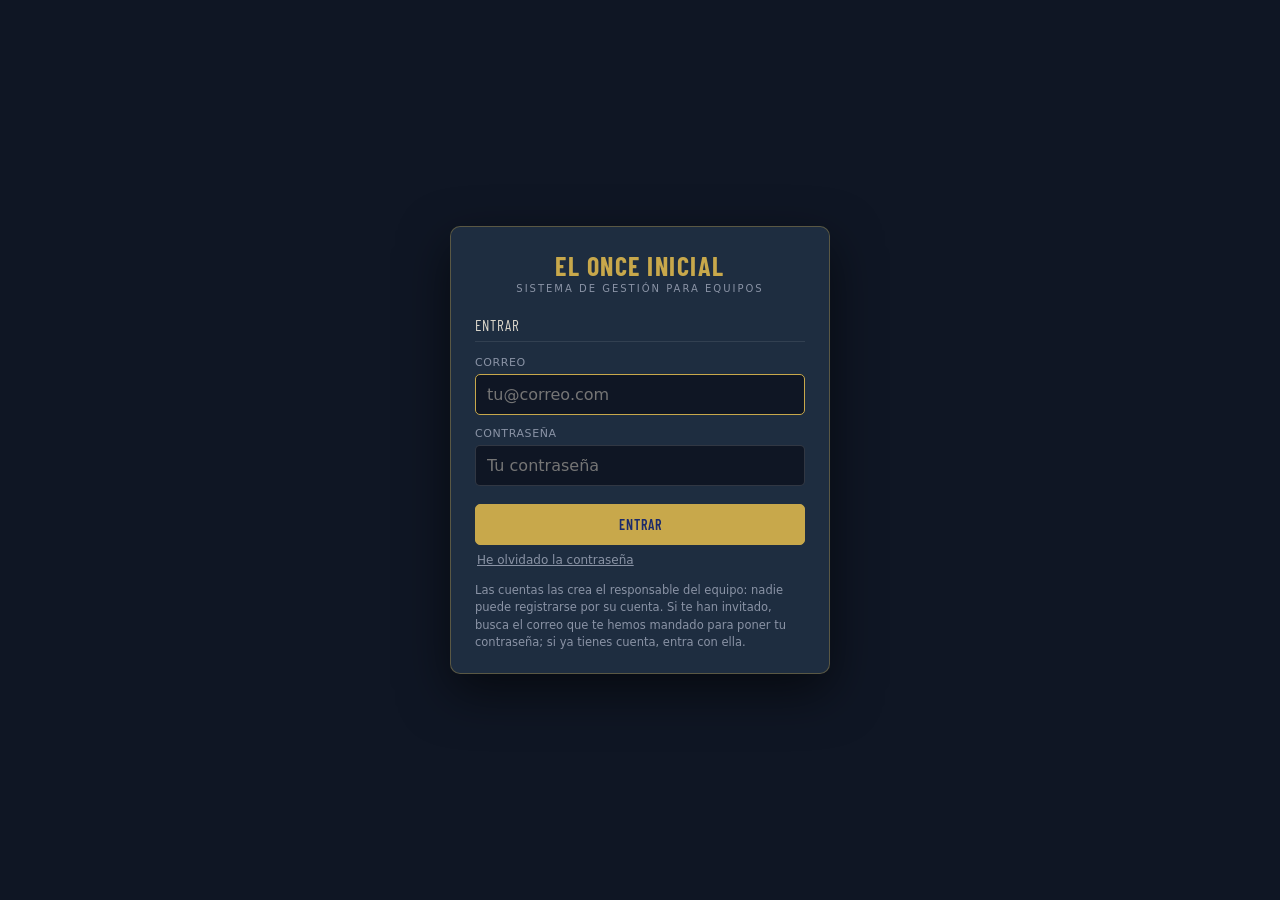
<file: planificacion.html>
<!DOCTYPE html>
<html lang="es">
<head>
<meta charset="UTF-8">
<meta name="viewport" content="width=device-width,initial-scale=1.0">
<!-- Icono y nombre al guardar la app en la pantalla de inicio del móvil.
     Los ficheros icon-192.png, icon-512.png y manifest.json ya estaban en
     el repositorio, pero NINGUNA pantalla los enlazaba: por eso el móvil
     ponía una captura en vez del escudo. -->
<link rel="manifest" href="/manifest.json">
<link rel="icon" type="image/png" sizes="192x192" href="/icon-192.png">
<link rel="icon" type="image/png" sizes="512x512" href="/icon-512.png">
<link rel="apple-touch-icon" sizes="192x192" href="/icon-192.png">
<meta name="apple-mobile-web-app-title" content="El Once Inicial">
<meta name="application-name" content="El Once Inicial">
<meta name="mobile-web-app-capable" content="yes">
<meta name="apple-mobile-web-app-capable" content="yes">
<meta name="apple-mobile-web-app-status-bar-style" content="black-translucent">
<meta name="theme-color" content="#1B2A6B">

<title>Planificación — El Once Inicial</title>
<script>
/* ══ COMPATIBILIDAD CON EL ALMACÉN DE IMÁGENES DE ANÁLISIS ══════════
   Análisis guarda cada imagen UNA sola vez en `oi_img_<huella>` y deja
   en su lugar una referencia de texto `img:<huella>`. Así un escudo
   usado en nueve partidos ocupa una copia y no nueve.

   Esta pantalla no sabe de referencias, así que aquí se traducen al
   vuelo, en la puerta de entrada y salida del almacenamiento:
     · al LEER   → devuelve el JSON con las imágenes ya puestas
     · al GUARDAR → aparta la imagen y deja la referencia

   No cambia ni una línea del resto de esta pantalla. Y si algo falla,
   devuelve el valor tal cual y todo sigue funcionando como antes.
   ══════════════════════════════════════════════════════════════════ */
(function(){
  if(window.__oiImgCompat) return; window.__oiImgCompat=true;
  var PREF='oi_img_', REF='img:';
  var CLAVES={'oi_cal_v2':1, 'oi_rivals_v1':1};
  var RE_REF=/"img:([0-9a-z]+-[0-9a-z]+-[0-9a-z]+)"/g;
  var RE_DATOS=/"(data:image\/[^"]+)"/g;
  var leer=Storage.prototype.getItem, guardar=Storage.prototype.setItem;

  // La misma huella que usa Análisis: longitud + dos dispersiones.
  function huella(s){
    var h1=0x811c9dc5, h2=0, i, c;
    for(i=0;i<s.length;i++){
      c=s.charCodeAt(i);
      h1=((h1^c)*0x01000193)>>>0;
      h2=(c+(h2<<6)+(h2<<16)-h2)>>>0;
    }
    return s.length.toString(36)+'-'+h1.toString(36)+'-'+h2.toString(36);
  }

  Storage.prototype.getItem=function(k){
    var v=leer.call(this,k);
    if(!v || !CLAVES[k] || v.indexOf('"img:')<0) return v;
    var yo=this;
    try{
      return v.replace(RE_REF, function(todo,h){
        var d=leer.call(yo, PREF+h);
        return d ? JSON.stringify(d) : '""';
      });
    }catch(e){ return v; }
  };

  Storage.prototype.setItem=function(k,v){
    if(!CLAVES[k] || typeof v!=='string' || v.indexOf('data:image/')<0) return guardar.call(this,k,v);
    var yo=this;
    try{
      var nuevo=v.replace(RE_DATOS, function(todo,d){
        var h=huella(d);
        if(leer.call(yo, PREF+h)===null){
          try{ guardar.call(yo, PREF+h, d); }
          catch(e){ return JSON.stringify(d); }   // no cabe: se deja dentro
        }
        return JSON.stringify(REF+h);
      });
      return guardar.call(this,k,nuevo);
    }catch(e){ return guardar.call(this,k,v); }
  };
})();
</script>
<link href="https://fonts.googleapis.com/css2?family=Barlow+Condensed:wght@300;400;600;700&family=Barlow:wght@300;400;500;600&display=swap" rel="stylesheet">
<style>
*{margin:0;padding:0;box-sizing:border-box;}
:root{
  --navy:#1B2A6B;--navy2:#0d1530;--gold:#C8A84B;
  --bg:#0f1624;--surface:#1e2d40;--surface2:#243350;
  --text:#ddd8cc;--text2:#a09890;--border:rgba(200,168,75,0.15);
  --green:#2a7a1a;--red:#7a1a1a;--blue:#1a4a7a;--purple:#4a1a7a;--orange:#7a4a1a;
  --font-cond:'Barlow Condensed',sans-serif;--font:'Barlow',sans-serif;
}
html,body{height:100%;background:var(--bg);color:var(--text);font-family:var(--font);overflow:hidden;display:flex;flex-direction:column;}

/* ── TOPNAV ── */
.topnav{
  height:52px;background:var(--navy2);border-bottom:2px solid var(--gold);
  display:flex;align-items:center;padding:0 16px;gap:12px;flex-shrink:0;z-index:100;
}
.nav-back{display:flex;align-items:center;gap:8px;text-decoration:none;color:var(--text);transition:color 0.2s;}
.nav-back:hover{color:var(--gold);}
.nav-back svg{opacity:0.6;}
.nav-logo-text{display:flex;flex-direction:column;line-height:1.1;}
.nav-logo-sub{font-size:8px;letter-spacing:2px;color:var(--gold);font-family:var(--font-cond);}
.nav-logo-main{font-size:13px;font-weight:700;letter-spacing:1px;color:var(--text);font-family:var(--font-cond);}
.nav-sep{flex:1;}
.nav-page-title{font-family:var(--font-cond);font-size:16px;font-weight:700;letter-spacing:2px;text-transform:uppercase;color:var(--gold);}
.nav-crest{width:34px;height:34px;cursor:pointer;border-radius:4px;overflow:hidden;border:1px solid var(--border);display:flex;align-items:center;justify-content:center;background:rgba(200,168,75,0.05);}
.nav-crest img{width:100%;height:100%;object-fit:contain;display:none;}
.nav-crest svg{opacity:0.4;}

/* ── TOOLBAR ── */
.toolbar{
  background:var(--navy2);border-bottom:1px solid var(--border);
  padding:8px 16px;display:flex;align-items:center;gap:10px;flex-wrap:wrap;flex-shrink:0;
}
.toolbar-left{display:flex;align-items:center;gap:8px;flex:1;flex-wrap:wrap;}
.toolbar-right{display:flex;align-items:center;gap:8px;}
.tabs-inline{display:flex;gap:0;border:1px solid var(--border);border-radius:6px;overflow:hidden;}
.tab-btn{
  padding:7px 18px;font-family:var(--font-cond);font-size:12px;font-weight:700;
  letter-spacing:1.5px;text-transform:uppercase;color:var(--text2);cursor:pointer;
  background:transparent;border:none;border-right:1px solid var(--border);transition:all 0.15s;
}
.tab-btn:last-child{border-right:none;}
.tab-btn.active{background:var(--gold);color:var(--navy2);}
.tab-btn:hover:not(.active){background:rgba(200,168,75,0.1);color:var(--text);}
.sel{
  background:var(--surface);border:1px solid var(--border);color:var(--text);
  padding:6px 10px;border-radius:5px;font-family:var(--font-cond);font-size:12px;
  letter-spacing:1px;cursor:pointer;outline:none;
}
.sel option{background:var(--navy2);}
.btn{
  padding:7px 16px;border-radius:5px;cursor:pointer;font-family:var(--font-cond);
  font-size:12px;font-weight:700;letter-spacing:1px;border:none;
  display:flex;align-items:center;gap:5px;white-space:nowrap;transition:all 0.15s;
}
.btn-primary{background:var(--gold);color:var(--navy2);}
.btn-primary:hover{filter:brightness(1.1);}
.btn-secondary{background:transparent;color:var(--text2);border:1px solid var(--border);}
.btn-secondary:hover{border-color:var(--gold);color:var(--gold);}
.btn-icon{background:transparent;color:var(--text2);border:1px solid var(--border);padding:7px 10px;}
.btn-icon:hover{border-color:var(--gold);color:var(--gold);}

/* Filtros */
.filter-chips{display:flex;gap:6px;flex-wrap:wrap;align-items:center;}
.filter-chip{
  padding:3px 10px;border-radius:12px;font-family:var(--font-cond);font-size:11px;
  font-weight:600;letter-spacing:0.5px;cursor:pointer;border:1px solid transparent;
  display:flex;align-items:center;gap:4px;transition:all 0.15s;opacity:0.6;
}
.filter-chip.active{opacity:1;box-shadow:0 0 8px rgba(0,0,0,0.3);}
.filter-chip .chip-dot{width:8px;height:8px;border-radius:50%;}
.fc-sesion{background:rgba(42,122,26,0.3);border-color:#3a7a28;color:#90ee90;}
.fc-sesion.active{background:rgba(42,122,26,0.6);}
.fc-partido-liga{background:rgba(200,168,75,0.2);border-color:var(--gold);color:var(--gold);}
.fc-partido-liga.active{background:rgba(200,168,75,0.35);}
.fc-partido-copa{background:rgba(120,80,200,0.2);border-color:#9060e0;color:#b090ff;}
.fc-partido-copa.active{background:rgba(120,80,200,0.4);}
.fc-partido-amistoso{background:rgba(80,140,200,0.2);border-color:#5080c0;color:#80b0ff;}
.fc-partido-amistoso.active{background:rgba(80,140,200,0.4);}
.fc-descanso{background:rgba(60,60,80,0.4);border-color:#505060;color:var(--text2);}
.fc-descanso.active{background:rgba(60,60,80,0.7);}
.fc-cumple{background:rgba(200,80,150,0.2);border-color:#c04090;color:#ff80c0;}
.fc-cumple.active{background:rgba(200,80,150,0.4);}
.fc-otro{background:rgba(27,42,107,0.4);border-color:var(--navy);color:#88aaff;}
.fc-otro.active{background:rgba(27,42,107,0.7);}

/* ── MAIN ── */
.main{flex:1;overflow:hidden;display:flex;flex-direction:column;}
.view{display:none;flex:1;overflow:auto;padding:16px;}
.view.active{display:flex;flex-direction:column;gap:12px;}

/* ── CALENDARIO ── */
.cal-header-row{
  display:flex;align-items:center;justify-content:space-between;
  background:var(--surface);border:1px solid var(--border);border-radius:8px;
  padding:12px 18px;
}
.cal-nav-group{display:flex;align-items:center;gap:10px;}
.cal-nav-btn{
  background:rgba(200,168,75,0.1);border:1px solid var(--border);
  color:var(--gold);width:28px;height:28px;border-radius:4px;cursor:pointer;
  font-size:16px;display:flex;align-items:center;justify-content:center;transition:all 0.15s;
}
.cal-nav-btn:hover{background:rgba(200,168,75,0.25);}
.cal-title-wrap{display:flex;flex-direction:column;align-items:center;gap:1px;}
.cal-month-name{font-family:var(--font-cond);font-size:20px;font-weight:700;letter-spacing:2px;text-transform:uppercase;color:var(--gold);}
.cal-year-sel{
  background:transparent;border:none;color:var(--text2);font-family:var(--font-cond);
  font-size:13px;letter-spacing:1px;cursor:pointer;outline:none;text-align:center;
}
.cal-year-sel option{background:var(--navy2);}

.cal-grid-wrap{background:var(--surface);border:1px solid var(--border);border-radius:8px;overflow:hidden;}
.cal-weekdays{display:grid;grid-template-columns:repeat(7,minmax(0,1fr));background:var(--navy);}
.cal-wd{
  padding:7px;text-align:center;font-family:var(--font-cond);
  font-size:11px;font-weight:700;letter-spacing:1.5px;text-transform:uppercase;
  color:var(--gold);border-right:1px solid var(--border);
}
.cal-wd:last-child{border-right:none;}
.cal-grid{display:grid;grid-template-columns:repeat(7,minmax(0,1fr));}
.cal-cell{
  min-height:88px;border-right:1px solid var(--border);border-bottom:1px solid var(--border);
  padding:5px;position:relative;cursor:pointer;transition:background 0.12s;
  min-width:0;overflow:hidden;
}
.cal-cell:hover{background:rgba(200,168,75,0.04);}
.cal-cell:nth-child(7n){border-right:none;}
.cal-cell.other-month .cal-day-num{opacity:0.2;}
.cal-cell.today{background:rgba(200,168,75,0.07);}
.cal-cell.today .cal-day-num{
  background:var(--gold);color:var(--navy2);width:20px;height:20px;
  border-radius:50%;display:flex;align-items:center;justify-content:center;
}
.cal-day-num{font-family:var(--font-cond);font-size:12px;font-weight:600;color:var(--text2);margin-bottom:3px;}
.cal-events{display:flex;flex-direction:column;gap:2px;min-width:0;}
/* El resultado es lo que no se puede perder: no se encoge y se va a la
   derecha. Lo que se recorta con puntos suspensivos es el nombre del
   equipo. Antes el chip empujaba el marcador fuera y al imprimir se veía
   "18:00 vs UD POBLENSE" con el 2-1 cortado. */
.cal-event .ev-vs{min-width:0;overflow:hidden;text-overflow:ellipsis;white-space:nowrap;
  display:inline-flex;align-items:center;gap:3px;flex:0 1 auto;}
.cal-event .ev-res{font-family:var(--font-cond);font-weight:700;letter-spacing:.5px;
  background:rgba(0,0,0,.28);border-radius:3px;padding:0 4px;margin-left:auto;flex:0 0 auto;}
.cal-event .ev-falta{color:#ff9500;font-weight:700;flex:0 0 auto;margin-left:auto;}
.cal-event{
  border-radius:3px;padding:2px 5px;font-size:10px;font-family:var(--font-cond);
  font-weight:600;letter-spacing:0.3px;overflow:hidden;text-overflow:ellipsis;white-space:nowrap;
  cursor:pointer;display:flex;align-items:center;gap:3px;min-width:0;
}
/* (La regla que recortaba los hijos del chip se quitó: con minmax(0,1fr)
   en la rejilla y min-width:0 en la celda ya no hace falta, y en el
   ordenador recortaba la hora a "1…" al imprimir.) */
.ev-sesion{background:rgba(42,122,26,0.6);color:#a0ffb0;border-left:2px solid #3a7a28;}
.ev-partido-liga{background:rgba(200,168,75,0.3);color:var(--gold);border-left:2px solid var(--gold);}
.ev-partido-copa{background:rgba(120,80,200,0.4);color:#c0a0ff;border-left:2px solid #9060e0;}
.ev-partido-amistoso{background:rgba(80,140,200,0.4);color:#a0c8ff;border-left:2px solid #5080c0;}
.ev-descanso{background:rgba(50,50,70,0.7);color:var(--text2);border-left:2px solid #505060;}
.ev-cumple{background:rgba(200,80,150,0.3);color:#ffb0d8;border-left:2px solid #c04090;}
.ev-otro{background:rgba(27,42,107,0.5);color:#8899cc;border-left:2px solid var(--navy);}
.ev-vs{display:flex;align-items:center;gap:3px;}
.ev-crest{width:12px;height:12px;object-fit:contain;border-radius:1px;}

/* ── MODAL ── */
.modal-bg{
  position:fixed;inset:0;background:rgba(0,0,0,0.75);
  z-index:300;display:none;align-items:center;justify-content:center;
}
.modal-bg.open{display:flex;}
.modal{
  background:var(--surface);border:1px solid var(--border);border-radius:10px;
  padding:22px;width:460px;max-width:95vw;max-height:90vh;overflow-y:auto;
  box-shadow:0 24px 64px rgba(0,0,0,0.6);
}
.modal-hdr{display:flex;align-items:center;justify-content:space-between;margin-bottom:16px;}
.modal-title{font-family:var(--font-cond);font-size:15px;font-weight:700;letter-spacing:1.5px;text-transform:uppercase;color:var(--gold);}
.modal-close{background:none;border:none;color:var(--text2);font-size:20px;cursor:pointer;line-height:1;}
.modal-close:hover{color:var(--gold);}
.modal-date-lbl{font-size:11px;color:var(--text2);letter-spacing:1px;font-family:var(--font-cond);margin-bottom:14px;}
.form-row{margin-bottom:12px;}
.form-label{font-size:10px;letter-spacing:1.2px;color:var(--text2);font-family:var(--font-cond);text-transform:uppercase;margin-bottom:4px;display:block;}
.form-input,.form-sel,.form-textarea{
  width:100%;background:var(--navy2);border:1px solid var(--border);
  color:var(--text);border-radius:5px;padding:8px 10px;
  font-family:var(--font);font-size:13px;outline:none;
}
.form-input:focus,.form-sel:focus,.form-textarea:focus{border-color:var(--gold);}
.form-textarea{resize:vertical;min-height:55px;}
.form-sel option{background:var(--navy2);}
.type-grid{display:grid;grid-template-columns:repeat(3,1fr);gap:6px;}
.type-tile{
  padding:7px 6px;border-radius:5px;cursor:pointer;text-align:center;
  font-family:var(--font-cond);font-size:10px;font-weight:700;letter-spacing:0.8px;
  border:1.5px solid transparent;transition:all 0.15s;
}
.type-tile.active{filter:brightness(1.3);border-color:rgba(255,255,255,0.3);}
.tt-sesion{background:rgba(42,122,26,0.3);color:#90ee90;border-color:#3a7a28;}
.tt-liga{background:rgba(200,168,75,0.2);color:var(--gold);border-color:var(--gold);}
.tt-copa{background:rgba(120,80,200,0.3);color:#b090ff;border-color:#9060e0;}
.tt-amistoso{background:rgba(80,140,200,0.3);color:#80b0ff;border-color:#5080c0;}
.tt-descanso{background:rgba(50,50,70,0.5);color:var(--text2);border-color:#505060;}
.tt-cumple{background:rgba(200,80,150,0.25);color:#ff80c0;border-color:#c04090;}
.tt-otro{background:rgba(27,42,107,0.4);color:#8899cc;border-color:var(--navy);}
.modal-footer{display:flex;gap:8px;justify-content:flex-end;margin-top:18px;padding-top:14px;border-top:1px solid var(--border);}
.btn-sm{padding:7px 16px;border-radius:5px;cursor:pointer;font-family:var(--font-cond);font-size:11px;font-weight:700;letter-spacing:1px;border:none;transition:all 0.2s;}
.btn-save{background:var(--gold);color:var(--navy2);}
.btn-save:hover{filter:brightness(1.1);}
.btn-cancel{background:transparent;color:var(--text2);border:1px solid var(--border);}
.btn-cancel:hover{border-color:var(--gold);color:var(--gold);}
.btn-del{background:rgba(122,26,26,0.4);color:#ff8888;border:1px solid rgba(180,60,60,0.3);}
.btn-del:hover{background:rgba(122,26,26,0.7);}

/* Rival section */
.rival-section{background:var(--navy2);border:1px solid var(--border);border-radius:6px;padding:12px;margin-top:8px;}
.rival-header{font-family:var(--font-cond);font-size:11px;letter-spacing:1px;color:var(--gold);text-transform:uppercase;margin-bottom:10px;}
.rival-row{display:flex;align-items:center;gap:8px;}
.rival-crest-upload{
  width:44px;height:44px;border:1.5px dashed rgba(200,168,75,0.4);border-radius:4px;
  display:flex;align-items:center;justify-content:center;cursor:pointer;
  background:rgba(200,168,75,0.05);flex-shrink:0;transition:all 0.15s;
}
.rival-crest-upload:hover{border-color:var(--gold);background:rgba(200,168,75,0.1);}
.rival-crest-img{width:100%;height:100%;object-fit:contain;border-radius:3px;display:none;}
.vs-preview{
  display:flex;align-items:center;gap:8px;margin-top:10px;
  padding:8px;background:rgba(27,42,107,0.3);border-radius:6px;
}
.vs-crest{width:28px;height:28px;object-fit:contain;border-radius:3px;}
.vs-crest-ph{width:28px;height:28px;background:rgba(200,168,75,0.1);border:1px dashed rgba(200,168,75,0.3);border-radius:3px;display:flex;align-items:center;justify-content:center;font-size:8px;color:var(--text2);}
.vs-text{font-family:var(--font-cond);font-size:13px;font-weight:700;color:var(--gold);letter-spacing:2px;}
.vs-team{font-family:var(--font-cond);font-size:11px;color:var(--text);text-align:center;max-width:60px;word-break:break-word;}
.rival-saved-list{display:flex;gap:6px;flex-wrap:wrap;margin-top:8px;}
.rival-saved-chip{
  padding:3px 8px;background:rgba(27,42,107,0.4);border:1px solid var(--border);
  border-radius:4px;font-size:10px;font-family:var(--font-cond);color:var(--text2);
  cursor:pointer;display:flex;align-items:center;gap:4px;transition:all 0.15s;
}
.rival-saved-chip:hover{border-color:var(--gold);color:var(--gold);}
.rival-saved-chip img{width:14px;height:14px;object-fit:contain;}

/* ── PLANNING SEMANAL ── */
.plan-header-row{
  display:flex;align-items:center;justify-content:space-between;
  background:var(--surface);border:1px solid var(--border);border-radius:8px;padding:12px 18px;
  flex-wrap:wrap;gap:10px;
}
.plan-week-info{display:flex;flex-direction:column;}
.plan-week-title{font-family:var(--font-cond);font-size:16px;font-weight:700;letter-spacing:2px;text-transform:uppercase;color:var(--gold);}
.plan-week-sub{font-size:11px;color:var(--text2);letter-spacing:0.5px;font-family:var(--font-cond);margin-top:2px;}
.plan-week-nav{display:flex;align-items:center;gap:8px;}

.plan-table-wrap{background:var(--surface);border:1px solid var(--border);border-radius:8px;overflow:auto;}
.plan-table{border-collapse:collapse;width:100%;min-width:860px;}
.plan-table th,.plan-table td{border:1px solid var(--border);}

.day-header-cell{background:var(--navy);padding:0;text-align:center;min-width:115px;}
.day-header-inner{padding:8px 6px;}
.day-num{font-family:var(--font-cond);font-size:11px;color:var(--text2);margin-bottom:2px;}
.day-name{font-family:var(--font-cond);font-size:13px;font-weight:700;color:var(--text);letter-spacing:1px;text-transform:uppercase;margin-bottom:4px;}
.day-type-sel{
  width:100%;background:rgba(27,42,107,0.4);border:1px solid rgba(200,168,75,0.2);
  color:var(--text2);font-family:var(--font-cond);font-size:9px;letter-spacing:0.5px;
  border-radius:3px;padding:2px 4px;cursor:pointer;outline:none;text-align:center;
}
.day-type-sel option{background:var(--navy2);}
.day-type-sel.regen{background:rgba(42,122,26,0.25);color:#90ee90;border-color:#3a7a28;}
.day-type-sel.descanso{background:rgba(50,50,70,0.4);color:var(--text2);border-color:#505060;}
.day-type-sel.tension{background:rgba(122,30,30,0.3);color:#ff9090;border-color:#802020;}
.day-type-sel.duracion{background:rgba(150,80,20,0.3);color:#ffb060;border-color:#904010;}
.day-type-sel.velocidad{background:rgba(30,70,140,0.4);color:#80b0ff;border-color:#2050a0;}
.day-type-sel.activacion{background:rgba(120,100,20,0.3);color:#ffe080;border-color:#907010;}
.day-type-sel.partido{background:rgba(200,168,75,0.25);color:var(--gold);border-color:var(--gold);}

.hora-cell{
  background:rgba(200,168,75,0.06);padding:6px 8px;
  width:58px;min-width:58px;text-align:center;vertical-align:middle;
}
.hora-lbl{font-family:var(--font-cond);font-size:11px;font-weight:700;color:var(--gold);letter-spacing:0.5px;}

.plan-cell{padding:4px;min-width:115px;height:64px;vertical-align:top;}
.plan-cell textarea{
  width:100%;height:100%;resize:none;background:transparent;border:none;
  outline:none;color:var(--text);font-family:var(--font);font-size:10.5px;
  line-height:1.45;cursor:text;
}
.plan-cell textarea::placeholder{color:rgba(160,152,144,0.25);}
.plan-cell:focus-within{background:rgba(200,168,75,0.04);}
.plan-cell.is-descanso{background:rgba(40,40,60,0.35);position:relative;}
.plan-cell.is-descanso textarea{display:none;}
.descanso-icon{
  position:absolute;inset:0;display:flex;align-items:center;justify-content:center;
  opacity:0.4;font-size:20px;
}
.plan-cell.is-partido{background:rgba(200,168,75,0.04);}

/* ── TOPNAV UNIFICADO ── */
.topnav{
  height:54px;background:#0d1530;
  border-bottom:2px solid #C8A84B;
  display:flex;align-items:center;padding:0 14px;gap:10px;
  flex-shrink:0;z-index:100;
}
.nav-back{
  display:flex;align-items:center;gap:10px;
  text-decoration:none;color:#ddd8cc;transition:color 0.2s;
}
.nav-back:hover{color:#C8A84B;}
.nav-logo-circle{
  width:36px;height:36px;border-radius:50%;
  background:linear-gradient(135deg,#1B2A6B,#0d1530);
  border:1.5px solid rgba(200,168,75,0.5);
  display:flex;align-items:center;justify-content:center;
  flex-shrink:0;overflow:hidden;
}
.nav-logo-circle img{width:100%;height:100%;object-fit:contain;}
.nav-logo-text{display:flex;flex-direction:column;line-height:1.15;}
.nav-logo-sub{font-size:8px;letter-spacing:2px;color:#C8A84B;font-family:'Barlow Condensed',sans-serif;text-transform:uppercase;}
.nav-logo-main{font-size:13px;font-weight:700;letter-spacing:1px;color:#ddd8cc;font-family:'Barlow Condensed',sans-serif;text-transform:uppercase;}
.nav-sep{flex:1;}
.nav-section-title{
  font-family:'Barlow Condensed',sans-serif;font-size:15px;font-weight:700;
  letter-spacing:2px;text-transform:uppercase;color:#C8A84B;
  position:absolute;left:50%;transform:translateX(-50%);
}
.nav-crest{
  width:36px;height:36px;border-radius:6px;
  border:1.5px solid rgba(200,168,75,0.3);
  display:flex;align-items:center;justify-content:center;
  background:rgba(200,168,75,0.05);overflow:hidden;cursor:pointer;
  transition:border-color 0.2s;flex-shrink:0;
}
.nav-crest:hover{border-color:#C8A84B;}
.nav-crest img{width:100%;height:100%;object-fit:contain;display:none;}
.nav-crest svg{opacity:0.35;}


/* ── FIX CALENDARIO ── */
.cal-grid-wrap { overflow: visible !important; }
.cal-cell { min-height: 90px !important; display: block !important; }
.view.active { overflow-y: auto !important; }
#view-cal { flex: 1; overflow-y: auto; }
.main { flex: 1; overflow: hidden; }


/* ── PLANNING SEMANAL: MEJORAS ── */

/* Hora editable */
.hora-cell { cursor: pointer; position: relative; }
.hora-cell input {
  width: 100%; background: transparent; border: none; outline: none;
  color: #C8A84B; font-family: 'Barlow Condensed', sans-serif;
  font-size: 11px; font-weight: 700; letter-spacing: 0.5px;
  text-align: center; cursor: pointer; padding: 0;
}
.hora-cell input:focus { background: rgba(200,168,75,0.08); border-radius: 3px; }

/* Celdas con selector de tarea + escritura libre */
.plan-cell { padding: 3px !important; height: 72px !important; }
.cell-task-wrap { display: flex; flex-direction: column; height: 100%; gap: 2px; }
.cell-task-sel {
  background: rgba(27,42,107,0.5); border: 1px solid rgba(200,168,75,0.15);
  color: #C8A84B; font-family: 'Barlow Condensed', sans-serif;
  font-size: 9px; letter-spacing: 0.5px; border-radius: 3px;
  padding: 2px 4px; cursor: pointer; outline: none; width: 100%;
  flex-shrink: 0;
}
.cell-task-sel option { background: #0d1530; }
.cell-free-text {
  flex: 1; resize: none; background: transparent; border: none;
  outline: none; color: #ddd8cc; font-family: 'Barlow', sans-serif;
  font-size: 10px; line-height: 1.4; cursor: text; width: 100%;
  min-height: 0;
}
.cell-free-text::placeholder { color: rgba(160,152,144,0.2); }
.plan-cell:focus-within { background: rgba(200,168,75,0.04); }

/* Filtro: botones seleccionar/deseleccionar todo */
.filter-all-btns { display: flex; gap: 4px; }
.filter-all-btn {
  padding: 2px 8px; border-radius: 10px; cursor: pointer;
  font-family: 'Barlow Condensed', sans-serif; font-size: 10px;
  font-weight: 600; letter-spacing: 0.5px; border: 1px solid var(--border);
  background: transparent; color: var(--text2); transition: all 0.15s;
}
.filter-all-btn:hover { border-color: var(--gold); color: var(--gold); }

/* Nuevo tipo tarea */
.new-tipo-wrap {
  display: flex; align-items: center; gap: 6px;
  padding: 6px 10px; background: rgba(27,42,107,0.2);
  border: 1px dashed rgba(200,168,75,0.2); border-radius: 5px;
}
.new-tipo-input {
  flex: 1; background: transparent; border: none; outline: none;
  color: #ddd8cc; font-family: 'Barlow Condensed', sans-serif;
  font-size: 11px; letter-spacing: 0.5px;
}
.new-tipo-input::placeholder { color: rgba(160,152,144,0.3); }
.new-tipo-btn {
  background: rgba(200,168,75,0.2); border: 1px solid rgba(200,168,75,0.4);
  color: #C8A84B; padding: 2px 8px; border-radius: 4px; cursor: pointer;
  font-family: 'Barlow Condensed', sans-serif; font-size: 10px; font-weight: 700;
  transition: all 0.15s;
}
.new-tipo-btn:hover { background: rgba(200,168,75,0.35); }

/* Print */
/* ══ IMPRESIÓN — Horizontal A4, cabeceras visibles, ahorro tinta ══ */
/* ══════════════════════════════════════════════════════════════════
   MÓVIL (≤820 px)
   Esta pantalla nunca se había adaptado: sólo tenía reglas de
   impresión. Todo lo de aquí exige pantalla pequeña, así que en el
   ordenador no cambia ni un píxel.
   ══════════════════════════════════════════════════════════════════ */
/* El interruptor rejilla/lista y el botón de filtro sólo existen en móvil */
#oi-vista-sw, #oi-filtro-btn, #oi-dia-panel, #oi-agenda, #oi-plan-sw, #oi-dias-tira { display:none; }

@media (max-width:820px){
  /* ── Cabecera y pestañas ── */
  .oi-nav-sub{display:none;}
  .oi-nav-main{font-size:12px;letter-spacing:.6px;}
  .tabs-inline{gap:4px;}
  .tab-btn{padding:9px 10px;font-size:11px;letter-spacing:.6px;}

  /* ── Los filtros, detrás de un botón ──
     Once chips en cuatro filas se comían un tercio de la pantalla
     antes de que se viera el calendario. */
  #oi-filtro-btn{
    display:inline-flex;align-items:center;gap:6px;
    background:rgba(200,168,75,0.1);border:1px solid rgba(200,168,75,0.35);
    color:#C8A84B;padding:9px 14px;border-radius:7px;cursor:pointer;
    font-family:var(--font-cond);font-size:12px;font-weight:700;letter-spacing:1px;
  }
  #filter-chips.oi-plegado{display:none!important;}

  /* ── Interruptor rejilla / lista ── */
  #oi-vista-sw{
    display:inline-flex;border:1px solid rgba(200,168,75,0.3);border-radius:7px;
    overflow:hidden;margin-left:8px;
  }
  #oi-vista-sw button{
    background:transparent;border:none;color:var(--text2);cursor:pointer;
    padding:11px 14px;font-family:var(--font-cond);font-size:12px;font-weight:700;letter-spacing:1px;
  }
  #oi-vista-sw button.on{background:var(--gold);color:#0d1530;}

  /* ── Rejilla del mes: puntos en vez de texto ──
     A 51 px de columna no cabe "11:30 vs UD POBLENSE": se quedaba en
     "vs (". Así que el evento es un punto de su color y el detalle
     sale debajo al tocar el día. */
  body.oi-cal-rejilla .cal-cell{min-height:58px;}
  body.oi-cal-rejilla .cal-day-num{text-align:center;margin-bottom:2px;font-size:13px;}
  body.oi-cal-rejilla .cal-cell.today .cal-day-num{margin:0 auto 2px;}
  body.oi-cal-rejilla .cal-events{
    flex-direction:row;flex-wrap:wrap;gap:3px;justify-content:center;
  }
  body.oi-cal-rejilla .cal-event{
    width:8px;height:8px;min-height:8px;border-radius:50%;padding:0;
    border-left:none;flex:0 0 auto;overflow:hidden;
    /* El texto del evento va como nodo de texto suelto dentro del chip,
       sin elemento que envolverlo, así que ocultar los hijos no basta:
       se veía la letra dentro del punto. */
    font-size:0;line-height:0;
    /* el punto no se puede tocar: 8 px no es un objetivo para un dedo.
       Para editar se usa la lista del día, que tiene filas altas. */
    pointer-events:none;
  }
  body.oi-cal-rejilla .cal-event > *,
  body.oi-cal-rejilla .cal-event .ev-vs,
  body.oi-cal-rejilla .cal-event .ev-res,
  body.oi-cal-rejilla .cal-event .ev-crest{display:none!important;}
  body.oi-cal-rejilla .cal-cell.oi-sel{
    background:rgba(200,168,75,0.14);box-shadow:inset 0 0 0 1px rgba(200,168,75,0.5);
  }
  /* los puntos heredan el color del borde izquierdo que ya tenía cada tipo */
  body.oi-cal-rejilla .ev-sesion{background:#3a7a28;}
  body.oi-cal-rejilla .ev-partido-liga{background:#C8A84B;}
  body.oi-cal-rejilla .ev-partido-copa{background:#9060e0;}
  body.oi-cal-rejilla .ev-partido-amistoso{background:#5080c0;}
  body.oi-cal-rejilla .ev-partido-rival{background:#b040e0;}
  body.oi-cal-rejilla .ev-partido-captacion{background:#20b0c0;}
  body.oi-cal-rejilla .ev-descanso{background:#505060;}
  body.oi-cal-rejilla .ev-cumple{background:#c04090;}
  body.oi-cal-rejilla .ev-otro{background:#3050a0;}

  /* ── Panel del día tocado ── */
  body.oi-cal-rejilla #oi-dia-panel{
    display:block;margin-bottom:10px;background:var(--surface);
    border:1px solid rgba(200,168,75,0.25);border-radius:8px;padding:12px 14px;
    /* alto mínimo para que la rejilla no dé un salto al elegir un día */
    min-height:96px;box-sizing:border-box;
  }
  #oi-dia-panel .oi-dp-tit{
    font-family:var(--font-cond);font-size:12px;letter-spacing:1.5px;color:var(--gold);
    text-transform:uppercase;margin-bottom:9px;
  }
  #oi-dia-panel .oi-dp-ev{
    display:flex;align-items:center;gap:9px;padding:13px 2px;min-height:46px;
    border-top:1px solid rgba(255,255,255,0.07);cursor:pointer;
  }
  #oi-dia-panel .oi-dp-ev:first-of-type{border-top:none;}
  #oi-dia-panel .oi-dp-pt{width:9px;height:9px;border-radius:50%;flex:0 0 9px;}
  #oi-dia-panel .oi-dp-txt{font-size:14px;color:var(--text);min-width:0;
    overflow:hidden;text-overflow:ellipsis;white-space:nowrap;}
  #oi-dia-panel .oi-dp-vacio{font-size:13px;color:var(--text3);padding:4px 0 10px;}
  #oi-dia-panel .oi-dp-add{
    width:100%;margin-top:10px;background:rgba(200,168,75,0.1);
    border:1px solid rgba(200,168,75,0.35);color:#C8A84B;padding:11px;border-radius:7px;
    font-family:var(--font-cond);font-size:12px;font-weight:700;letter-spacing:1px;cursor:pointer;
  }

  /* ── Lista de agenda ── */
  body.oi-cal-lista .cal-grid-wrap{display:none;}
  body.oi-cal-lista #oi-agenda{
    display:block;background:var(--surface);border:1px solid rgba(200,168,75,0.2);
    border-radius:8px;padding:2px 14px 6px;
  }
  #oi-agenda .oi-ag-dia{display:flex;gap:12px;padding:12px 0;border-bottom:1px solid rgba(255,255,255,0.07);}
  #oi-agenda .oi-ag-dia:last-child{border-bottom:none;}
  #oi-agenda .oi-ag-fecha{flex:0 0 46px;text-align:center;}
  #oi-agenda .oi-ag-dow{font-family:var(--font-cond);font-size:10px;letter-spacing:1px;
    color:var(--text3);text-transform:uppercase;}
  #oi-agenda .oi-ag-num{font-family:var(--font-cond);font-size:22px;font-weight:700;color:var(--text);}
  #oi-agenda .oi-ag-dia.hoy .oi-ag-num{
    background:var(--gold);color:#0d1530;border-radius:50%;
    width:30px;height:30px;line-height:30px;margin:2px auto 0;}
  #oi-agenda .oi-ag-evs{flex:1;min-width:0;}
  #oi-agenda .oi-ag-ev{display:flex;gap:9px;align-items:flex-start;padding:5px 0;cursor:pointer;}
  #oi-agenda .oi-ag-barra{width:3px;align-self:stretch;border-radius:2px;flex:0 0 3px;margin-top:2px;}
  #oi-agenda .oi-ag-t{font-size:14px;color:var(--text);font-weight:600;
    white-space:nowrap;overflow:hidden;text-overflow:ellipsis;}
  #oi-agenda .oi-ag-s{font-family:var(--font-cond);font-size:11px;letter-spacing:.8px;text-transform:uppercase;}
  #oi-agenda .oi-ag-nada{padding:22px 0;text-align:center;color:var(--text3);font-size:13px;}

  /* ── Planning semanal ── */
  /* La barra de la semana tiene cuatro botones y a 390 px el último se
     salía 27 px de la pantalla. Que envuelvan. */
  .plan-header-row{flex-wrap:wrap;}
  .plan-week-nav{flex-wrap:wrap;gap:6px;}
  .plan-week-nav > *{flex:0 1 auto;}
  .plan-week-nav .btn{padding:8px 12px;font-size:11px;}

  /* El contenedor de la vista es un flex en columna: sin esto estiraba
     el interruptor a todo lo ancho y le aplastaba el alto a 22 px. */
  #oi-plan-sw, #oi-dias-tira, #oi-plan-aviso{
    align-self:flex-start;flex:0 0 auto;
  }
  /* Y lo mismo para el panel y la agenda: el contenedor es un flex en
     columna, así que sin flex:0 0 auto el panel se quedaba en su
     min-height y el contenido se salía por debajo de la caja. */
  #oi-dia-panel, #oi-agenda{align-self:stretch;flex:0 0 auto;}
  #oi-dias-tira{align-self:stretch;}
  #oi-plan-sw{
    display:inline-flex;border:1px solid rgba(200,168,75,0.3);border-radius:7px;overflow:hidden;
  }
  #oi-plan-sw button{
    background:transparent;border:none;color:var(--text2);cursor:pointer;
    padding:11px 14px;font-family:var(--font-cond);font-size:12px;font-weight:700;letter-spacing:1px;
  }
  #oi-plan-sw button.on{background:var(--gold);color:#0d1530;}
  #oi-dias-tira{display:flex;gap:5px;overflow-x:auto;padding:0 0 3px;margin:10px 0 0;}
  #oi-dias-tira button{
    flex:0 0 auto;min-width:46px;padding:7px 4px;border-radius:7px;cursor:pointer;
    font-family:var(--font-cond);background:rgba(27,42,107,0.5);
    border:1px solid rgba(200,168,75,0.2);color:var(--text);
  }
  #oi-dias-tira button .d{font-size:10px;letter-spacing:1px;opacity:.8;}
  #oi-dias-tira button .n{font-size:17px;font-weight:700;}
  #oi-dias-tira button.on{background:var(--gold);border-color:var(--gold);color:#0d1530;}
  body.oi-plan-dia #oi-dias-tira{display:flex;}
  body.oi-plan-semana #oi-dias-tira{display:none;}

  /* un día: la tabla ocupa el ancho entero */
  body.oi-plan-dia .plan-table{min-width:0;width:100%;}
  body.oi-plan-dia .plan-table td,
  body.oi-plan-dia .plan-table th{min-width:0;}
  /* la hora, un poco más ancha: a 58 px salía cortada ("09:0") */
  body.oi-plan-dia .plan-table .hora-cell{width:62px!important;min-width:62px!important;}

  /* semana entera: HORA y los días se quedan quietos al desplazar */
  /* Sin esto el sticky de abajo no hace nada: Chrome ignora
     position:sticky en celdas cuando la tabla es border-collapse:collapse. */
  body.oi-plan-semana .plan-table{border-collapse:separate;border-spacing:0;}
  /* El !important es necesario: la celda de la hora la genera el JS con
     style="position:relative" en línea, y eso gana a cualquier hoja de
     estilos. `sticky` sigue siendo bloque contenedor, así que la × de
     borrar la franja se queda en su sitio. */
  body.oi-plan-semana .plan-table th:first-child,
  body.oi-plan-semana .plan-table td:first-child{
    position:sticky!important;left:0;z-index:6;background:#16203a;
    box-shadow:2px 0 6px rgba(0,0,0,0.45);width:62px;min-width:62px;
  }
  body.oi-plan-semana .plan-table thead th{position:sticky;top:0;z-index:5;background:var(--navy);}
  body.oi-plan-semana .plan-table thead th:first-child{z-index:7;}
  #oi-plan-aviso{display:none;}
  body.oi-plan-semana #oi-plan-aviso{
    display:flex;align-items:center;gap:6px;margin:10px 0 0;
    font-family:var(--font-cond);font-size:11px;letter-spacing:1px;
    color:var(--text3);text-transform:uppercase;
  }
}

@media print {
  @page { size: A4 landscape; margin: 8mm 6mm; }

  /* Ocultar SOLO controles de navegación — no los selectores de contenido */
  .oi-topnav, .toolbar, .plan-week-nav,
  .plan-actions button,
  .hora-cell span[onclick],
  .plan-table tbody tr:last-child,
  #print-crest-row { display: none !important; }

  /* Fondo blanco */
  body, html { background: white !important; overflow: visible !important; }
  .main, .view { background: white !important; overflow: visible !important; height: auto !important; }

  /* Cabecera semana */
  .plan-header-row {
    display: flex !important;
    align-items: center !important;
    justify-content: space-between !important;
    padding: 4px 0 8px !important;
    border-bottom: 2px solid #1B2A6B !important;
    margin-bottom: 6px !important;
    background: white !important;
  }
  .plan-week-title {
    font-size: 15px !important; font-weight: 700 !important;
    color: #1B2A6B !important; font-family: 'Barlow Condensed', sans-serif !important;
    letter-spacing: 1px !important; text-transform: uppercase !important;
  }
  .plan-week-sub { font-size: 9px !important; color: #555 !important; }

  /* Tabla */
  .plan-table-wrap { overflow: visible !important; border: 1px solid #ccc !important; border-radius: 0 !important; background: white !important; }
  .plan-table { font-size: 7.5px !important; width: 100% !important; border-collapse: collapse !important; background: white !important; }
  .plan-table th, .plan-table td { border: 0.5px solid #bbb !important; }

  /* ── CABECERA DÍAS — navy visible ── */
  .day-header-cell { background: #1B2A6B !important; -webkit-print-color-adjust: exact !important; print-color-adjust: exact !important; padding: 0 !important; }
  .day-header-inner { padding: 4px 3px !important; background: #1B2A6B !important; }
  .day-num { color: rgba(255,255,255,0.65) !important; font-size: 7px !important; }
  .day-name { color: #fff !important; font-size: 10px !important; font-weight: 700 !important; letter-spacing: 1px !important; text-transform: uppercase !important; }

  /* ── SELECTORES DE TIPO — mostrar como texto sin flechas ── */
  select {
    -webkit-appearance: none !important;
    appearance: none !important;
    border-radius: 3px !important;
    padding: 1px 3px !important;
    font-size: 7px !important;
    font-weight: 700 !important;
    font-family: 'Barlow Condensed', sans-serif !important;
    -webkit-print-color-adjust: exact !important;
    print-color-adjust: exact !important;
    width: 100% !important;
    border: none !important;
  }

  /* Relación día (+1/+2/DP) */
  .day-header-cell select:first-of-type {
    background: rgba(255,255,255,0.15) !important;
    color: rgba(255,255,255,0.8) !important;
    margin-bottom: 2px !important;
  }

  /* Tipo de carga — con color */
  .day-type-sel.regen { background: #2a7a1a !important; color: #fff !important; }
  .day-type-sel.tension { background: #a01e1e !important; color: #fff !important; }
  .day-type-sel.duracion { background: #a05a14 !important; color: #fff !important; }
  .day-type-sel.velocidad { background: #1446a0 !important; color: #fff !important; }
  .day-type-sel.activacion { background: #967800 !important; color: #fff !important; }
  .day-type-sel.partido { background: #C8A84B !important; color: #1B2A6B !important; }
  .day-type-sel.descanso { background: #505064 !important; color: #fff !important; }

  /* Selector sin clase (relación o celda tipo tarea) — fondo blanco */
  .cell-task-sel {
    background: white !important; color: #1B2A6B !important;
    border-bottom: 0.5px solid #ddd !important; font-size: 7px !important;
  }

  /* Celdas */
  .plan-cell { height: 50px !important; padding: 3px !important; background: white !important; vertical-align: top !important; }
  .plan-cell.is-descanso { background: #f5f5f5 !important; -webkit-print-color-adjust: exact !important; print-color-adjust: exact !important; }
  .plan-cell.is-partido { background: #fffbf0 !important; -webkit-print-color-adjust: exact !important; print-color-adjust: exact !important; }
  .cell-free-text, .plan-cell textarea { color: #222 !important; font-size: 7.5px !important; line-height: 1.4 !important; background: transparent !important; }

  /* Hora */
  .hora-cell { background: #f0f0f0 !important; padding: 3px 4px !important; -webkit-print-color-adjust: exact !important; print-color-adjust: exact !important; }
  .hora-lbl, .hora-cell input { color: #1B2A6B !important; font-size: 8px !important; font-weight: 700 !important; }

  /* Icono descanso */
  .descanso-icon { color: #aaa !important; font-size: 14px !important; }

  /* Partido VS — ajustado al recuadro */
  .plan-cell.is-partido > div { padding: 2px !important; gap: 2px !important; }
  .plan-cell.is-partido img { width: 16px !important; height: 16px !important; }

  /* Sin cortes de página */
  tr { page-break-inside: avoid; }
}


.ev-partido-rival{background:rgba(150,50,200,0.35);color:#d090ff;border-left:2px solid #9032c8;}
.ev-partido-captacion{background:rgba(0,150,180,0.35);color:#60d8f8;border-left:2px solid #0096b4;}
.fc-partido-rival,.fc-partido-captacion{opacity:0.7;}
.fc-partido-rival.active,.fc-partido-captacion.active{opacity:1;}


/* Celda partido en planning semanal */
.plan-cell.is-partido { background:rgba(200,168,75,0.06) !important; }
.plan-cell.is-partido .cell-task-wrap { display:none !important; }
.partido-vs-cell {
  position:absolute; inset:0;
  display:flex; flex-direction:column;
  align-items:center; justify-content:center; gap:4px;
}
.partido-vs-row {
  display:flex; align-items:center; gap:6px;
}
.partido-vs-crest {
  width:22px; height:22px; object-fit:contain; border-radius:2px;
}
.partido-vs-ph {
  width:22px; height:22px; background:rgba(200,168,75,0.15);
  border:1px dashed rgba(200,168,75,0.4); border-radius:3px;
  display:flex; align-items:center; justify-content:center;
  font-size:9px; color:rgba(200,168,75,0.5);
}
.partido-vs-txt {
  font-family:'Barlow Condensed',sans-serif; font-size:11px;
  font-weight:700; color:#C8A84B; letter-spacing:1px;
}
.partido-vs-hora {
  font-family:'Barlow Condensed',sans-serif; font-size:10px;
  color:rgba(200,168,75,0.6); letter-spacing:0.5px;
}
.partido-edit-btn {
  font-size:9px; color:rgba(200,168,75,0.4); cursor:pointer;
  font-family:'Barlow Condensed',sans-serif; letter-spacing:0.5px;
  border:none; background:none; padding:0;
}
.partido-edit-btn:hover { color:#C8A84B; }


/* Cabecera print */

@media print {
  .print-only-header { display: block !important; }
  
/* ── OCULTAR CONTROLES DE EDICIÓN ── */
  .cell-task-sel,          /* selector tipo tarea */
  select,                  /* todos los selects */
  .plan-cell textarea + *,
  button, .btn,
  .hs-tip,
  [title="Eliminar franja"],
  .descanso-icon ~ button { display: none !important; }

  /* Mostrar solo el valor del select como texto */
  .day-type-sel { 
    -webkit-appearance: none !important;
    appearance: none !important;
    pointer-events: none !important;
  }

  /* Ocultar las X de eliminar franja y botones editar */
  .hora-cell span[onclick],
  .partido-edit-btn,
  .plan-table tbody tr:last-child { display: none !important; }

  /* ── CELDA PARTIDO — ajustar a espacio disponible ── */
  .plan-cell.is-partido > div {
    flex-direction: column !important;
    gap: 2px !important;
    padding: 2px !important;
  }
  .plan-cell.is-partido img {
    width: 18px !important;
    height: 18px !important;
  }
  .plan-cell.is-partido [style*="VS"] {
    font-size: 9px !important;
  }
  .plan-cell.is-partido [style*="hora"],
  .plan-cell.is-partido [style*="rival"] {
    font-size: 8px !important;
  }

  /* ── ELIMINAR cabecera "El Once Inicial Sistema de Gestión" ── */
  .print-only-header > div > div:first-child > div:first-child, /* texto sub */
  #print-date, /* fecha impresión */
  .print-only-header > div > div:last-child { display: none !important; }

  /* Solo mostrar: escudo + nombre semana + fechas */
  .print-only-header #print-crest { 
    height: 36px !important; 
    width: 36px !important; 
  }
  #print-week-name {
    font-size: 18px !important;
    color: #1B2A6B !important;
  }
  #print-week-dates {
    font-size: 10px !important;
    color: #555 !important;
  }

  /* La topnav de la APP ya lleva logo — NO duplicar en print header */
  .print-only-header [style*="El Once Inicial"] { display: none !important; }
  .print-only-header [style*="Sistema"] { display: none !important; }

}

}


/* Spans de impresión — invisibles en pantalla, visibles al imprimir */
.print-label { display: none !important; }
@media print {
  .print-label { display: block !important; font-family: 'Barlow Condensed', sans-serif; font-size: 7px; font-weight: 700; letter-spacing: 0.5px; text-align: center; border-radius: 2px; padding: 1px 2px; margin-top: 1px; -webkit-print-color-adjust: exact; print-color-adjust: exact; }
  .print-label-rel { background: rgba(255,255,255,0.2) !important; color: rgba(255,255,255,0.9) !important; }
  .print-label-regen { background: #2a7a1a !important; color: #fff !important; }
  .print-label-descanso { background: #505064 !important; color: #fff !important; }
  .print-label-tension { background: #a01e1e !important; color: #fff !important; }
  .print-label-duracion { background: #a05a14 !important; color: #fff !important; }
  .print-label-velocidad { background: #1446a0 !important; color: #fff !important; }
  .print-label-activacion { background: #967800 !important; color: #fff !important; }
  .print-label-partido { background: #C8A84B !important; color: #1B2A6B !important; }
  .print-label- { background: rgba(255,255,255,0.1) !important; color: rgba(255,255,255,0.5) !important; }
  /* Ocultar los selects en print — usar los spans */
  .day-header-cell select { display: none !important; }
}

</style>
<script src="/oi-sesion.js"></script>
</head>
<body>

<!-- TOPNAV -->
<div class="topnav" style="position:relative;">
  <a href="inicio.html" class="nav-back" title="Volver al inicio">
    <div class="nav-logo-circle">
      <img src="logo.png" alt="El Once Inicial" onerror="this.style.display='none'">
    </div>
    <div class="nav-logo-text">
      <span class="nav-logo-sub">El Once Inicial</span>
      <span class="nav-logo-main">Planificación</span>
    </div>
  </a>
  <div class="nav-sep"></div>
  <div class="nav-crest" id="crest-nav" title="Escudo del equipo">
    <svg width="14" height="16" viewBox="0 0 14 16" fill="none" stroke="currentColor" stroke-width="1.3"><path d="M7 1L13 4V8C13 12 10.5 14.5 7 15.5C3.5 14.5 1 12 1 8V4Z"/></svg>
    <img id="crest-nav-img" alt="Escudo">
  </div>
</div>

<!-- TOOLBAR -->
<div class="toolbar">
  <div class="toolbar-left">
    <div class="tabs-inline">
      <button class="tab-btn active" id="tb-cal" onclick="switchTab('cal')">📅 Calendario</button>
      <button class="tab-btn" id="tb-plan" onclick="switchTab('plan')">📋 Planning semanal</button>
    </div>
    <div class="filter-chips" id="filter-chips">
      <span style="font-family:var(--font-cond);font-size:10px;letter-spacing:1px;color:var(--text2);">FILTRO:</span>
      <div class="filter-all-btns">
        <button class="filter-all-btn" onclick="selectAllFilters()">Todo</button>
        <button class="filter-all-btn" onclick="clearAllFilters()">Ninguno</button>
      </div>
      <div class="filter-chip fc-sesion active" data-type="sesion" onclick="toggleFilter(this)"><div class="chip-dot" style="background:#3a7a28;"></div>Sesión</div>
      <div class="filter-chip fc-partido-liga active" data-type="partido-liga" onclick="toggleFilter(this)"><div class="chip-dot" style="background:var(--gold);"></div>Liga</div>
      <div class="filter-chip fc-partido-copa active" data-type="partido-copa" onclick="toggleFilter(this)"><div class="chip-dot" style="background:#9060e0;"></div>Copa</div>
      <div class="filter-chip fc-partido-amistoso active" data-type="partido-amistoso" onclick="toggleFilter(this)"><div class="chip-dot" style="background:#5080c0;"></div>Amistoso</div>
      <div class="filter-chip fc-descanso active" data-type="descanso" onclick="toggleFilter(this)"><div class="chip-dot" style="background:#505060;"></div>Descanso</div>
      <div class="filter-chip fc-cumple active" data-type="cumple" onclick="toggleFilter(this)"><div class="chip-dot" style="background:#c04090;"></div>Cumpleaños</div>
      <div class="filter-chip fc-otro active" data-type="otro" onclick="toggleFilter(this)"><div class="chip-dot" style="background:var(--navy);"></div>Otro</div>
      <div class="filter-chip active" data-type="partido-rival" onclick="toggleFilter(this)" style="background:rgba(150,50,200,0.2);border-color:#9032c8;color:#c080ff;"><div class="chip-dot" style="background:#9032c8;border-radius:50%;"></div>Rival</div>
      <div class="filter-chip active" data-type="partido-captacion" onclick="toggleFilter(this)" style="background:rgba(0,150,180,0.2);border-color:#0096b4;color:#40d0f0;"><div class="chip-dot" style="background:#0096b4;border-radius:50%;"></div>Captación</div>
    </div>
  </div>
  <div class="toolbar-right">
    <button class="btn btn-icon" onclick="printView()" title="Imprimir / Exportar PDF">
      <svg width="14" height="14" viewBox="0 0 16 16" fill="none" stroke="currentColor" stroke-width="1.8"><rect x="3" y="2" width="10" height="5" rx="1"/><rect x="2" y="7" width="12" height="7" rx="1"/><rect x="5" y="10" width="6" height="4" rx="0.5"/><line x1="11" y1="9" x2="12" y2="9"/></svg>
      Imprimir
    </button>
    <button class="btn btn-primary" onclick="openModal(null)">+ Añadir evento</button>
  </div>
</div>

<!-- MAIN -->
<div class="main">

  <!-- ══ VISTA CALENDARIO ══ -->
  <div class="view active" id="view-cal">
    <div class="cal-header-row">
      <div class="cal-nav-group">
        <button class="cal-nav-btn" onclick="changeMonth(-1)">‹</button>
        <div class="cal-title-wrap">
          <div class="cal-month-name" id="cal-month-name">Agosto</div>
          <select class="cal-year-sel" id="cal-year-sel" onchange="yearChanged(this.value)"></select>
        </div>
        <button class="cal-nav-btn" onclick="changeMonth(1)">›</button>
      </div>
      <button class="btn btn-secondary" onclick="goToday()">Hoy</button>
    </div>

    <div class="cal-grid-wrap">
      <div class="cal-weekdays">
        <div class="cal-wd">Lun</div><div class="cal-wd">Mar</div><div class="cal-wd">Mié</div>
        <div class="cal-wd">Jue</div><div class="cal-wd">Vie</div><div class="cal-wd">Sáb</div><div class="cal-wd">Dom</div>
      </div>
      <div class="cal-grid" id="cal-grid"></div>
    </div>
  </div>

  <!-- ══ VISTA PLANNING SEMANAL ══ -->
  <div class="view" id="view-plan">
    

<div class="plan-header-row">
      <div class="plan-week-info">
        <div class="plan-week-title" id="plan-week-title">Semana</div>
        <div class="plan-week-sub" id="plan-week-sub"></div>
      </div>
      <div class="plan-week-nav">
        <button class="btn btn-secondary" onclick="changeWeek(-1)">‹ Anterior</button>
        <button class="btn btn-secondary" onclick="goThisWeek()">Esta semana</button>
        <button class="btn btn-secondary" onclick="changeWeek(1)">Siguiente ›</button>
        <button class="btn btn-secondary btn-icon" onclick="printView()" title="Imprimir">
          <svg width="14" height="14" viewBox="0 0 16 16" fill="none" stroke="currentColor" stroke-width="1.8"><rect x="3" y="2" width="10" height="5" rx="1"/><rect x="2" y="7" width="12" height="7" rx="1"/><rect x="5" y="10" width="6" height="4"/></svg>
        </button>
      </div>
    </div>
    <div class="plan-table-wrap">
      <table class="plan-table" id="plan-table"></table>
    </div>
  </div>

</div>

<!-- ══ MODAL EVENTO ══ -->
<div class="modal-bg" id="modal-bg" onclick="bgClick(event)">
  <div class="modal">
    <div class="modal-hdr">
      <div class="modal-title" id="modal-title-txt">Nuevo evento</div>
      <button class="modal-close" onclick="closeModal()">×</button>
    </div>
    <div class="modal-date-lbl" id="modal-date-lbl"></div>

    <!-- Antes la fecha venía sólo del día que se hubiera pulsado en el
         calendario. El botón "+ Añadir evento" abría el modal sin día, y
         entonces Guardar no hacía nada: se salía en la primera línea.
         Con este campo siempre hay fecha, y además se puede mover un
         evento de día sin borrarlo y volver a crearlo. -->
    <div class="form-row">
      <label class="form-label">Fecha</label>
      <input class="form-input" type="date" id="ev-fecha">
    </div>

    <div class="form-row">
      <label class="form-label">Tipo de evento</label>
      <div class="type-grid">
        <div class="type-tile tt-sesion active" data-type="sesion" onclick="selTypeTile(this)">⚽ Sesión</div>
        <div class="type-tile tt-liga" data-type="partido-liga" onclick="selTypeTile(this)">🏆 Liga</div>
        <div class="type-tile tt-copa" data-type="partido-copa" onclick="selTypeTile(this)">🥇 Copa</div>
        <div class="type-tile tt-amistoso" data-type="partido-amistoso" onclick="selTypeTile(this)">🤝 Amistoso</div>
        <div class="type-tile tt-descanso" data-type="descanso" onclick="selTypeTile(this)">😴 Descanso</div>
        <div class="type-tile tt-cumple" data-type="cumple" onclick="selTypeTile(this)">🎂 Cumpleaños</div>
        <div class="type-tile tt-otro" data-type="otro" onclick="selTypeTile(this)">📌 Otro</div>
        <div class="type-tile" data-type="partido-rival" onclick="selTypeTile(this)" style="background:rgba(150,50,200,0.25);color:#d090ff;border-color:#9032c8;">⚔️ P. Rival</div>
        <div class="type-tile" data-type="partido-captacion" onclick="selTypeTile(this)" style="background:rgba(0,150,180,0.25);color:#60d8f8;border-color:#0096b4;">🔍 P. Captación</div>
      </div>
    </div>

    <div class="form-row" id="row-titulo">
      <label class="form-label">Título / descripción</label>
      <input class="form-input" id="ev-titulo" placeholder="Sesión táctica, Descanso…">
    </div>
    <div class="form-row">
      <label class="form-label">Hora</label>
      <input class="form-input" type="time" id="ev-hora">
    </div>

    <!-- SECCIÓN PARTIDO (dos equipos editables) -->
    <div id="rival-section" style="display:none;">
      <div class="rival-section">

        <!-- Toggle: ¿nuestro equipo juega? -->
        <div style="display:flex;align-items:center;gap:8px;margin-bottom:10px;">
          <label style="font-size:10px;letter-spacing:1px;color:var(--text2);font-family:'Barlow Condensed',sans-serif;text-transform:uppercase;">¿Juega nuestro equipo?</label>
          <label style="display:flex;align-items:center;gap:5px;cursor:pointer;">
            <input type="checkbox" id="ev-nuestro-equipo" checked onchange="toggleNuestroEquipo();pintaEtiquetasResultado()" style="accent-color:#C8A84B;">
            <span style="font-size:11px;color:var(--text2);font-family:'Barlow Condensed',sans-serif;" id="ev-nuestro-label">Sí</span>
          </label>
        </div>

        <!-- VS Preview -->
        <div class="vs-preview" id="vs-preview" style="margin-bottom:10px;">
          <!-- EQUIPO LOCAL -->
          <div style="display:flex;flex-direction:column;align-items:center;gap:3px;">
            <div class="rival-crest-upload" id="local-crest-wrap" onclick="document.getElementById('local-crest-input').click()" title="Subir escudo local">
              <img id="local-crest-img" class="rival-crest-img" alt="">
              <svg id="local-crest-ph" width="16" height="16" viewBox="0 0 16 16" fill="none" stroke="rgba(200,168,75,0.5)" stroke-width="1.2"><path d="M8 1L13 3.5V7C13 10 11 12.5 8 13.5C5 12.5 3 10 3 7V3.5Z"/><line x1="8" y1="5" x2="8" y2="11"/><line x1="5" y1="8" x2="11" y2="8"/></svg>
            </div>
            <input class="form-input" id="ev-local-name" placeholder="Equipo local" oninput="autoLocalCrest(this.value);pintaEtiquetasResultado()" style="text-align:center;font-size:10px;padding:3px 6px;" list="rivals-list">
          </div>
          <div style="display:flex;flex-direction:column;align-items:center;gap:2px;">
            <div class="vs-text">VS</div>
          </div>
          <!-- EQUIPO VISITANTE -->
          <div style="display:flex;flex-direction:column;align-items:center;gap:3px;">
            <div class="rival-crest-upload" id="rival-crest-wrap" onclick="document.getElementById('rival-crest-input').click()" title="Subir escudo visitante">
              <img id="rival-crest-img" class="rival-crest-img" alt="">
              <svg id="rival-crest-ph" width="16" height="16" viewBox="0 0 16 16" fill="none" stroke="rgba(200,168,75,0.5)" stroke-width="1.2"><path d="M8 1L13 3.5V7C13 10 11 12.5 8 13.5C5 12.5 3 10 3 7V3.5Z"/><line x1="8" y1="5" x2="8" y2="11"/><line x1="5" y1="8" x2="11" y2="8"/></svg>
            </div>
            <input class="form-input" id="ev-rival" placeholder="Equipo visitante" oninput="autoRivalCrest(this.value);pintaEtiquetasResultado()" style="text-align:center;font-size:10px;padding:3px 6px;" list="rivals-list">
          </div>
        </div>

        <!-- RESULTADO — sobre todo para los partidos que ya se han jugado.
             El orden es el mismo que el del VS de arriba: izquierda y
             derecha, así no hay duda de quién es quién. -->
        <div class="form-row" id="row-resultado" style="margin-bottom:8px;">
          <label class="form-label">Resultado <span id="res-aviso" style="color:#ff9500;font-weight:400;text-transform:none;letter-spacing:0;"></span></label>
          <div style="display:flex;align-items:center;gap:8px;">
            <div style="flex:1;min-width:0;text-align:center;">
              <input class="form-input" type="number" min="0" max="99" id="ev-goles-l"
                     placeholder="—" style="text-align:center;font-size:20px;padding:6px;font-weight:700;">
              <div id="res-lbl-l" style="font-size:9.5px;color:var(--text3);margin-top:3px;
                   white-space:nowrap;overflow:hidden;text-overflow:ellipsis;">Local</div>
            </div>
            <div style="font-family:'Barlow Condensed',sans-serif;font-size:18px;color:var(--text3);padding-bottom:14px;">–</div>
            <div style="flex:1;min-width:0;text-align:center;">
              <input class="form-input" type="number" min="0" max="99" id="ev-goles-v"
                     placeholder="—" style="text-align:center;font-size:20px;padding:6px;font-weight:700;">
              <div id="res-lbl-v" style="font-size:9.5px;color:var(--text3);margin-top:3px;
                   white-space:nowrap;overflow:hidden;text-overflow:ellipsis;">Visitante</div>
            </div>
          </div>
        </div>

        <input type="file" id="local-crest-input" accept="image/*" style="display:none" onchange="localCrestChosen(event)">
        <input type="file" id="rival-crest-input" accept="image/*" style="display:none" onchange="rivalCrestChosen(event)">
        <datalist id="rivals-list"></datalist>
        <div class="rival-saved-list" id="rival-saved-list"></div>

        <div class="form-row" style="margin-top:6px;margin-bottom:0;">
          <label class="form-label">Competición / tipo</label>
          <select class="form-sel" id="ev-competicion">
            <option value="">— Sin especificar —</option>
            <option value="Liga">Liga</option>
            <option value="Copa">Copa del Rey</option>
            <option value="Playoff">Playoff</option>
            <option value="Supercopa">Supercopa</option>
            <option value="Amistoso">Amistoso</option>
          </select>
        </div>
        <div class="form-row" style="margin-bottom:0;margin-top:8px;" id="row-sede">
          <label class="form-label">Sede (solo si jugamos nosotros)</label>
          <select class="form-sel" id="ev-sede">
            <option value="Local">Local</option>
            <option value="Visitante">Visitante</option>
            <option value="Neutral">Campo neutral</option>
          </select>
        </div>
      </div>
    </div>

    <div class="form-row" style="margin-top:10px;">
      <label class="form-label">Notas</label>
      <textarea class="form-textarea" id="ev-notas" placeholder="Campo, concentración, indicaciones…"></textarea>
    </div>

    <div class="modal-footer">
      <button class="btn-sm btn-del" id="btn-del" style="display:none" onclick="deleteEvent()">🗑 Eliminar</button>
      <button class="btn-sm btn-cancel" onclick="closeModal()">Cancelar</button>
      <button class="btn-sm btn-save" onclick="saveEvent()">Guardar</button>
    </div>
  </div>
</div>

<script>
// ── DATOS ──
const MONTHS=['Enero','Febrero','Marzo','Abril','Mayo','Junio','Julio','Agosto','Septiembre','Octubre','Noviembre','Diciembre'];
const DAY_NAMES=['Lun','Mar','Mié','Jue','Vie','Sáb','Dom'];
const FRANJAS=['9:00','9:30','10:00','10:30','11:00','11:30','12:00','12:30'];
const TIPOS_SEMANA=[
  {val:'regen',lbl:'🔋 Regenerativo'},
  {val:'descanso',lbl:'😴 Descanso'},
  {val:'tension',lbl:'⚡ Tensión'},
  {val:'duracion',lbl:'⏱ Duración'},
  {val:'velocidad',lbl:'💨 Velocidad'},
  {val:'activacion',lbl:'🚀 Activación'},
  {val:'partido',lbl:'🏆 Partido'},
  {val:'mix_td',lbl:'🔀 Mix Tensión-Duración'},
  {val:'mix_dv',lbl:'🔀 Mix Duración-Velocidad'},
  {val:'mix_va',lbl:'🔀 Mix Velocidad-Activación'},
  {val:'mix_rc',lbl:'🔀 Mix Regen-Compensatorio'},
];
// Tipos que NO son sesión de entrenamiento (no sincronizan como sesión)
const TIPOS_NO_SESION = ['descanso','partido',''];
var TIPOS_DIA=[
  {val:'',lbl:'—'},
  {val:'mas1',lbl:'+1'},
  {val:'mas2',lbl:'+2'},
  {val:'menos4',lbl:'-4'},
  {val:'menos3',lbl:'-3'},
  {val:'menos2',lbl:'-2'},
  {val:'menos1',lbl:'-1'},
  {val:'dp',lbl:'DP'},
];

var curMonth=new Date().getMonth(); var curYear=new Date().getFullYear();
var weekStart=getMonday(new Date());
var events=JSON.parse(localStorage.getItem('oi_cal_v2')||'{}');
var weeklyPlan=JSON.parse(localStorage.getItem('oi_weekly_v2')||'{}');
var weekDayTypes=JSON.parse(localStorage.getItem('oi_week_types_v1')||'{}');
var rivals=JSON.parse(localStorage.getItem('oi_rivals_v1')||'[]');
var activeFilters=new Set(['sesion','partido-liga','partido-copa','partido-amistoso','partido-rival','partido-captacion','descanso','cumple','otro']);
var modalDateKey=null; var modalEvIdx=null; var curSelType='sesion', tmpRivalCrest=null;
var syncBlockedDays=JSON.parse(localStorage.getItem('oi_sync_blocked')||'[]');

// ── UTILS ──
function dk(y,m,d){return `${y}-${String(m+1).padStart(2,'0')}-${String(d).padStart(2,'0')}`;}

/* ── RESULTADOS ──────────────────────────────────────────────────────
   Estas ayudas van AQUÍ y no en el bloque del móvil, porque ese bloque
   es una función que se llama a sí misma y lo de dentro no se ve desde
   fuera: openModal y renderCalendar no las encontraban. */
// "2-1" si el partido tiene resultado puesto; '' si no.
function resultado(ev){
  if(!ev || !(ev.type||'').startsWith('partido')) return '';
  var a=ev.golesL, b=ev.golesV;
  if(a===''||a==null||b===''||b==null) return '';
  return a+'-'+b;
}
// ¿Es un partido de un día que ya pasó?
function yaJugado(ev, clave){
  if(!ev || !(ev.type||'').startsWith('partido') || !clave) return false;
  var h=new Date(); var hoy=dk(h.getFullYear(),h.getMonth(),h.getDate());
  return clave < hoy;
}
// Nombres que se ven en el VS, para rotular las dos casillas de goles.
function nombresDelPartido(){
  var nuestro = document.getElementById('ev-nuestro-equipo');
  var esNuestro = nuestro ? nuestro.checked : true;
  var izq = esNuestro
    ? 'Nuestro equipo'
    : ((document.getElementById('ev-local-name')||{}).value || 'Local').trim() || 'Local';
  var der = ((document.getElementById('ev-rival')||{}).value || 'Visitante').trim() || 'Visitante';
  return {izq: izq, der: der};
}
function pintaEtiquetasResultado(){
  var n=nombresDelPartido();
  var a=document.getElementById('res-lbl-l'), b=document.getElementById('res-lbl-v');
  if(a) a.textContent=n.izq;
  if(b) b.textContent=n.der;
}

function getMonday(d){const r=new Date(d);const day=r.getDay();r.setDate(r.getDate()-day+(day===0?-6:1));r.setHours(0,0,0,0);return r;}
function wkKey(d){const u=new Date(Date.UTC(d.getFullYear(),d.getMonth(),d.getDate()));const dn=u.getUTCDay()||7;u.setUTCDate(u.getUTCDate()+4-dn);const ys=new Date(Date.UTC(u.getUTCFullYear(),0,1));return `${u.getUTCFullYear()}-W${Math.ceil((((u-ys)/86400000)+1)/7)}`;}

// ── ESCUDO ──
function loadCrest(){
  const c=localStorage.getItem('oi_team_crest');
  if(c){const img=document.getElementById('crest-nav-img');img.src=c;img.style.display='block';img.previousElementSibling.style.display='none';}
}

// ── AÑO ── 
function buildYearSel(){
  const sel=document.getElementById('cal-year-sel');
  sel.innerHTML='';
  for(let y=2020;y<=2035;y++){
    const o=document.createElement('option');
    o.value=y;o.textContent=y;
    if(y===curYear)o.selected=true;
    sel.appendChild(o);
  }
}
function yearChanged(y){curYear=parseInt(y);renderCalendar();}

// ── FILTROS ──
function toggleFilter(el){
  const t=el.dataset.type;
  if(activeFilters.has(t)){activeFilters.delete(t);el.classList.remove('active');}
  else{activeFilters.add(t);el.classList.add('active');}
  renderCalendar();
}

// ── TABS ──
function switchTab(t){
  document.querySelectorAll('.tab-btn').forEach(b=>b.classList.remove('active'));
  document.querySelectorAll('.view').forEach(v=>v.classList.remove('active'));
  document.getElementById('tb-'+t).classList.add('active');
  document.getElementById('view-'+t).classList.add('active');
  document.getElementById('filter-chips').style.display=t==='cal'?'':'none';
  if(t==='plan'){ renderWeeklyPlan(); setTimeout(renderWeekTitleWithName,50); }
  if(t==='cal'){ renderCalendar(); } // Siempre refrescar calendario al entrar
}

// ── CALENDARIO ──
function renderCalendar(){
  document.getElementById('cal-month-name').textContent=MONTHS[curMonth];
  document.getElementById('cal-year-sel').value=curYear;
  const grid=document.getElementById('cal-grid');
  grid.innerHTML='';
  const first=new Date(curYear,curMonth,1);
  let dow=first.getDay();if(dow===0)dow=7;dow--;
  const dim=new Date(curYear,curMonth+1,0).getDate();
  const dimPrev=new Date(curYear,curMonth,0).getDate();
  const today=new Date();
  const total=Math.ceil((dow+dim)/7)*7;

  for(let i=0;i<total;i++){
    let day,mo,yr;
    if(i<dow){day=dimPrev-dow+i+1;mo=curMonth-1;yr=curMonth===0?curYear-1:curYear;}
    else if(i>=dow+dim){day=i-dow-dim+1;mo=curMonth+1;yr=curMonth===11?curYear+1:curYear;}
    else{day=i-dow+1;mo=curMonth;yr=curYear;}

    const cell=document.createElement('div');
    cell.className='cal-cell'+(i<dow||i>=dow+dim?' other-month':'');
    const isToday=day===today.getDate()&&mo===today.getMonth()&&yr===today.getFullYear();
    if(isToday)cell.classList.add('today');
    const key=dk(yr,mo,day);
    cell.dataset.key=key;

    const numEl=document.createElement('div');
    numEl.className='cal-day-num';
    numEl.textContent=day;
    cell.appendChild(numEl);

    const evWrap=document.createElement('div');
    evWrap.className='cal-events';
    cell.appendChild(evWrap);
    cell.onclick=()=>openModal(key);
    grid.appendChild(cell);

    // Eventos del día filtrados
    const dayEvs=(events[key]||[]).filter(ev=>activeFilters.has(ev.type));
    dayEvs.forEach(function(ev, idx){
      var realIdx = (events[key]||[]).indexOf(ev);
      const el=document.createElement('div');
      el.className=`cal-event ev-${ev.type}`;
      const hora=ev.hora?`<span style="opacity:0.7">${ev.hora}</span> `:'';
      if(ev.type.startsWith('partido')){
        // Mostrar: local vs visitante con escudos
        var localDisp='', rivalDisp='';
        if(ev.nuestroEquipo===false){
          // Partido externo: escudo local + nombre local vs escudo rival + nombre rival
          var lc=ev.localCrest?('<img class="ev-crest" src="'+ev.localCrest+'">'):ev.localName||'?';
          var rc=ev.rivalCrest?('<img class="ev-crest" src="'+ev.rivalCrest+'">'):ev.rival||'?';
          el.innerHTML=(ev.hora?'<span style="opacity:0.7">'+ev.hora+'</span> ':'')
            +'<span class="ev-vs">'+lc+' vs '+rc+'</span>';
        } else {
          // Nuestro equipo: nuestro escudo vs rival
          var oc=localStorage.getItem('oi_team_crest');
          var oEl=oc?('<img class="ev-crest" src="'+oc+'">'):ev.localName||'🛡';
          var rc2=ev.rivalCrest?('<img class="ev-crest" src="'+ev.rivalCrest+'">'):ev.rival||'?';
          el.innerHTML=(ev.hora?'<span style="opacity:0.7">'+ev.hora+'</span> ':'')
            +'<span class="ev-vs">'+oEl+' vs '+rc2+'</span>';
        }
        var _res=resultado(ev);
        if(_res) el.innerHTML += ' <b class="ev-res">'+_res+'</b>';
        else if(yaJugado(ev,key)) el.innerHTML += ' <span class="ev-falta" title="Falta el resultado">·</span>';
      } else if(ev.type==='cumple'){
        el.innerHTML=`🎂 ${ev.titulo||'Cumpleaños'}`;
      } else {
        el.textContent=(ev.hora?ev.hora+' ':'')+( ev.titulo||ev.type);
      }
      (function(evIdx){ el.onclick=function(e){ e.stopPropagation(); 
        // Encontrar el índice real en events[key] del evento visible evIdx
        var visibleEvs = (events[key]||[]).filter(function(ev){ return activeFilters.has(ev.type); });
        var targetEv = visibleEvs[evIdx];
        var realIdx = (events[key]||[]).indexOf(targetEv);
        openModal(key, realIdx); 
      }; })(idx);
      evWrap.appendChild(el);
    });
  }
}

function changeMonth(d){curMonth+=d;if(curMonth>11){curMonth=0;curYear++;}if(curMonth<0){curMonth=11;curYear--;}document.getElementById('cal-year-sel').value=curYear;renderCalendar();}
function goToday(){curMonth=new Date().getMonth();curYear=new Date().getFullYear();renderCalendar();}

// ── MODAL ──
function hoyKey(){var h=new Date();return dk(h.getFullYear(),h.getMonth(),h.getDate());}
function pintaFechaModal(key){
  var l=document.getElementById('modal-date-lbl'); if(!l) return;
  if(!key){ l.textContent=''; return; }
  var d=new Date(key+'T12:00:00');
  l.textContent=DAY_NAMES[d.getDay()===0?6:d.getDay()-1]+', '+d.getDate()+' de '+MONTHS[d.getMonth()].toLowerCase()+' de '+d.getFullYear();
}
// El evento guarda localName/localCrest y si juega nuestro equipo. Al abrirlo
// hay que devolver esos tres datos al formulario: antes se perdían y el
// partido aparecía sin equipo local, aunque en el calendario sí se veía.
function esNuestroEquipo(ev){
  if(!ev) return true;
  if(typeof ev.nuestroEquipo === 'boolean') return ev.nuestroEquipo;
  // Eventos antiguos, sin el campo: si guardaron nombre de local era externo.
  return !(ev.localName && String(ev.localName).trim());
}
function cargaEquipoLocal(ev){
  var chk = document.getElementById('ev-nuestro-equipo');
  var nuestro = esNuestroEquipo(ev);
  if(chk) chk.checked = nuestro;
  if(typeof toggleNuestroEquipo === 'function') toggleNuestroEquipo();
  var li = document.getElementById('local-crest-img');
  var lp = document.getElementById('local-crest-ph');
  if(nuestro){ tmpLocalCrest = null; return; }
  var ln = document.getElementById('ev-local-name');
  if(ln) ln.value = (ev && ev.localName) || '';
  tmpLocalCrest = (ev && ev.localCrest) || null;
  if(tmpLocalCrest){
    if(li){ li.src = tmpLocalCrest; li.style.display = 'block'; }
    if(lp) lp.style.display = 'none';
  } else {
    if(li){ li.src = ''; li.style.display = 'none'; }
    if(lp) lp.style.display = '';
  }
}
function openModal(key,idx=null){
  // Sin día (el botón "+ Añadir evento") se empieza por hoy, que es lo que
  // se espera al pulsarlo, y siempre se puede cambiar en el campo Fecha.
  if(!key) key = hoyKey();
  modalDateKey=key;modalEvIdx=idx;tmpRivalCrest=null;tmpLocalCrest=null;
  curSelType='sesion';
  var cf=document.getElementById('ev-fecha');
  if(cf){ cf.value=key; cf.onchange=function(){ pintaFechaModal(this.value); }; }
  pintaFechaModal(key);
  if(idx!==null&&key){
    const ev=events[key][idx];
    document.getElementById('modal-title-txt').textContent='Editar evento';
    setType(ev.type);
    document.getElementById('ev-titulo').value=ev.titulo||'';
    document.getElementById('ev-hora').value=ev.hora||'';
    document.getElementById('ev-rival').value=ev.rival||'';
    document.getElementById('ev-competicion').value=ev.competicion||'';
    document.getElementById('ev-sede').value=ev.sede||'Local';
    document.getElementById('ev-notas').value=ev.notas||'';
    var gl=document.getElementById('ev-goles-l'), gv=document.getElementById('ev-goles-v');
    if(gl) gl.value=(ev.golesL==null?'':ev.golesL);
    if(gv) gv.value=(ev.golesV==null?'':ev.golesV);
    if(ev.rivalCrest){showRivalCrest(ev.rivalCrest);tmpRivalCrest=ev.rivalCrest;}
    cargaEquipoLocal(ev);
    document.getElementById('btn-del').style.display='';
  } else {
    document.getElementById('modal-title-txt').textContent='Nuevo evento';
    setType('sesion');
    ['ev-titulo','ev-hora','ev-rival','ev-notas'].forEach(id=>document.getElementById(id).value='');
    document.getElementById('ev-competicion').value='';
    document.getElementById('ev-sede').value='Local';
    var gl0=document.getElementById('ev-goles-l'), gv0=document.getElementById('ev-goles-v');
    if(gl0) gl0.value=''; if(gv0) gv0.value='';
    resetRivalCrest();
    cargaEquipoLocal(null);
    document.getElementById('btn-del').style.display='none';
  }
  buildRivalsList();
  updateVsPreview();
  pintaEtiquetasResultado();
  // Si el partido ya se jugó y no tiene resultado, se dice.
  var av=document.getElementById('res-aviso');
  if(av){
    var evAct=(idx!==null&&key&&events[key])?events[key][idx]:null;
    av.textContent=(evAct && !resultado(evAct) && yaJugado(evAct,key)) ? '— ya se jugó' : '';
  }
  document.getElementById('modal-bg').classList.add('open');
}
function closeModal(){
  document.getElementById('modal-bg').classList.remove('open');
  tmpLocalCrest = null;
  // Reset equipo local
  var li=document.getElementById('local-crest-img'); if(li){li.style.display='none';li.src='';}
  var lp=document.getElementById('local-crest-ph'); if(lp)lp.style.display='';
  var ln=document.getElementById('ev-local-name'); if(ln){ln.value='';ln.readOnly=false;ln.style.opacity='1';}
}
function bgClick(e){if(e.target.id==='modal-bg')closeModal();}

function selTypeTile(el){setType(el.dataset.type);}
function setType(t){
  curSelType=t;
  document.querySelectorAll('.type-tile').forEach(el=>el.classList.toggle('active',el.dataset.type===t));
  document.getElementById('rival-section').style.display=t.startsWith('partido')?'':'none';
}

function saveEvent(){
  // La fecha manda la lleva el campo; modalDateKey es sólo de dónde venía.
  var cf=document.getElementById('ev-fecha');
  var nuevaKey=(cf && cf.value) ? cf.value : modalDateKey;
  if(!nuevaKey){ alert('Elige una fecha'); return; }
  var keyVieja=modalDateKey;
  // Si se ha cambiado el día de un evento que ya existía, se saca del día
  // antiguo antes de guardarlo en el nuevo, para que no salga dos veces.
  if(modalEvIdx!==null && keyVieja && keyVieja!==nuevaKey && events[keyVieja]){
    events[keyVieja].splice(modalEvIdx,1);
    if(!events[keyVieja].length) delete events[keyVieja];
    modalEvIdx=null;
  }
  modalDateKey=nuevaKey;
  if(!events[modalDateKey])events[modalDateKey]=[];
  var wasSync = modalEvIdx!==null && events[modalDateKey][modalEvIdx] && events[modalDateKey][modalEvIdx]._sync;
  var nuestroEquipo = document.getElementById('ev-nuestro-equipo') ? document.getElementById('ev-nuestro-equipo').checked : true;
  var localNameVal = nuestroEquipo ? '' : (document.getElementById('ev-local-name')?document.getElementById('ev-local-name').value.trim():'');
  // localCrest: si nuestro equipo = nuestro escudo; si externo = tmpLocalCrest o el guardado anteriormente
  var prevEv = (modalEvIdx!==null && events[modalDateKey] && events[modalDateKey][modalEvIdx]) ? events[modalDateKey][modalEvIdx] : {};
  var localCrestVal = nuestroEquipo
    ? localStorage.getItem('oi_team_crest')
    : (tmpLocalCrest || prevEv.localCrest || null);
  var rivalCrestVal = tmpRivalCrest || prevEv.rivalCrest || null;
  var rivalNameVal = document.getElementById('ev-rival') ? document.getElementById('ev-rival').value.trim() : '';
  var ev={
    type:curSelType,
    titulo:document.getElementById('ev-titulo').value.trim(),
    hora:document.getElementById('ev-hora').value,
    rival:rivalNameVal,
    rivalCrest:rivalCrestVal,
    localName:localNameVal,
    localCrest:localCrestVal,
    nuestroEquipo:nuestroEquipo,
    competicion:document.getElementById('ev-competicion').value,
    sede:document.getElementById('ev-sede').value,
    notas:document.getElementById('ev-notas').value.trim(),
    golesL:(document.getElementById('ev-goles-l')||{}).value===''?null:
           ((document.getElementById('ev-goles-l')||{}).value ?? null),
    golesV:(document.getElementById('ev-goles-v')||{}).value===''?null:
           ((document.getElementById('ev-goles-v')||{}).value ?? null),
  };
  // Guardar ambos equipos en historial de rivales
  if(rivalNameVal) saveRivalToHistory(rivalNameVal, rivalCrestVal);
  if(localNameVal) saveRivalToHistory(localNameVal, localCrestVal);
  // Si era un evento auto-sync que el usuario está editando → marcar como editado por el usuario
  // Esto evita que syncWeekDayToCalendar lo borre y re-cree
  if(wasSync){ ev._userEdited = true; }
  // Guardar rival en historial
  if(ev.rival&&!rivals.find(function(r){return r.name===ev.rival;})){
    rivals.push({name:ev.rival,crest:ev.rivalCrest||null});
    localStorage.setItem('oi_rivals_v1',JSON.stringify(rivals));
  }
  if(modalEvIdx!==null)events[modalDateKey][modalEvIdx]=ev;
  else events[modalDateKey].push(ev);
  localStorage.setItem('oi_cal_v2',JSON.stringify(events));
  // Desbloquear día — el usuario está añadiendo/editando manualmente
  var bidx = syncBlockedDays.indexOf(modalDateKey);
  if(bidx !== -1){ syncBlockedDays.splice(bidx,1); localStorage.setItem('oi_sync_blocked',JSON.stringify(syncBlockedDays)); }
  // Si el evento cae en otro mes, se salta a ese mes: si no, se guarda y
  // parece que no ha pasado nada porque no se ve.
  try{
    var pd=modalDateKey.split('-');
    var ay=parseInt(pd[0],10), am=parseInt(pd[1],10)-1;
    if(typeof curYear!=='undefined' && typeof curMonth!=='undefined' && (curYear!==ay||curMonth!==am)){
      curYear=ay; curMonth=am;
    }
  }catch(e){}
  closeModal();renderCalendar();
}
function deleteEvent(){
  if(modalDateKey && modalEvIdx !== null){
    if(events[modalDateKey] && events[modalDateKey][modalEvIdx] !== undefined){
      events[modalDateKey].splice(modalEvIdx, 1);
      if(events[modalDateKey].length === 0) delete events[modalDateKey];
    }
    // Bloquear este día para que sync no restaure el evento
    if(syncBlockedDays.indexOf(modalDateKey) === -1){
      syncBlockedDays.push(modalDateKey);
      localStorage.setItem('oi_sync_blocked', JSON.stringify(syncBlockedDays));
    }
    localStorage.setItem('oi_cal_v2', JSON.stringify(events));
  }
  closeModal();
  renderCalendar();
}

// ── RIVAL ──
function buildRivalsList(){
  const dl=document.getElementById('rivals-list');
  dl.innerHTML=rivals.map(r=>`<option value="${r.name}">`).join('');
  const saved=document.getElementById('rival-saved-list');
  saved.innerHTML=rivals.length?'<span style="font-size:10px;color:var(--text2);font-family:var(--font-cond);letter-spacing:0.5px;">Historial: </span>':'';
  rivals.forEach(r=>{
    const chip=document.createElement('div');
    chip.className='rival-saved-chip';
    chip.innerHTML=(r.crest?`<img src="${r.crest}">`:'⚽')+` ${r.name}`;
    chip.onclick=()=>{document.getElementById('ev-rival').value=r.name;if(r.crest)showRivalCrest(r.crest);updateVsPreview();};
    saved.appendChild(chip);
  });
}
function rivalCrestChosen(e){
  const file=e.target.files[0];if(!file)return;
  const reader=new FileReader();
  reader.onload=ev=>{tmpRivalCrest=ev.target.result;showRivalCrest(ev.target.result);updateVsPreview();};
  reader.readAsDataURL(file);
}
function showRivalCrest(src){
  const img=document.getElementById('rival-crest-img');
  img.src=src;img.style.display='block';
  document.getElementById('rival-crest-ph').style.display='none';
}
function resetRivalCrest(){
  document.getElementById('rival-crest-img').style.display='none';
  document.getElementById('rival-crest-ph').style.display='';
  tmpRivalCrest=null;
}
function updateVsPreview(){
  // Ya no hay vs-rival-name separado — los nombres están en los inputs
}

// ── PLANNING SEMANAL ──
function renderWeeklyPlan(){
  const wk=wkKey(weekStart);
  const days=[];
  for(let i=0;i<7;i++){const d=new Date(weekStart);d.setDate(d.getDate()+i);days.push(d);}
  const mon=days[0],sun=days[6];
  document.getElementById('plan-week-title').textContent=`Semana ${wk}`;
  document.getElementById('plan-week-sub').textContent=`${mon.getDate()} ${MONTHS[mon.getMonth()]} — ${sun.getDate()} ${MONTHS[sun.getMonth()]} ${sun.getFullYear()}`;
  if(!weekDayTypes[wk])weekDayTypes[wk]={};
  if(!weeklyPlan[wk])weeklyPlan[wk]={};

  // Cargar tipos de tarea de pizarra (pz_tipos) + los propios de planificación
  var pzTipos=JSON.parse(localStorage.getItem('pz_tipos')||'["JP","Rondo","AD","PM","PMR","ABP","EVO","TE","Conservación"]');
  var planTipos=JSON.parse(localStorage.getItem('oi_plan_tipos')||'[]');
  var allTipos=[...new Set([...pzTipos,...planTipos])];

  // Obtener franjas personalizadas
  var franjas=JSON.parse(localStorage.getItem(`oi_franjas_${wk}`)||JSON.stringify(FRANJAS));

  const table=document.getElementById('plan-table');
  var html2='<thead><tr><th class="hora-cell" style="width:64px;"><div class="hora-lbl">HORA</div></th>';
  days.forEach(function(d,i){
    var key=`${wk}_dt_${i}`;
    var typ=weekDayTypes[wk][key]||'';
    var opts=TIPOS_SEMANA.map(function(t){return `<option value="${t.val}"${t.val===typ?'selected':''}>${t.lbl}</option>`;}).join('');
    var dtRelKey=`${wk}_dr_${i}`;
    var typRel=weekDayTypes[wk][dtRelKey]||'';
    var optsRel=TIPOS_DIA.map(function(t){return `<option value="${t.val}"${t.val===typRel?' selected':''}>${t.lbl}</option>`;}).join('');
    html2+=`<th class="day-header-cell">
      <div class="day-header-inner">
        <div class="day-num">${d.getDate()} ${MONTHS[d.getMonth()].substring(0,3)}</div>
        <div class="day-name">${DAY_NAMES[i]}</div>
        <select class="day-type-sel" style="margin-bottom:2px;font-size:9px;background:rgba(200,168,75,0.08);color:#C8A84B;border-color:rgba(200,168,75,0.3);"
          data-wk="${wk}" data-di="${i}" data-rel="1" onchange="dayRelChanged(this)">${optsRel}</select>
        <select class="day-type-sel ${typ}" data-wk="${wk}" data-di="${i}" onchange="dayTypeChanged(this)">${opts}</select>
      </div>
    </th>`;
  });
  html2+='</tr></thead><tbody>';

  franjas.forEach(function(hora,fi){
    html2+=`<tr><td class="hora-cell" style="position:relative;">
      <input type="text" value="${toTimeInput(hora)}" data-wk="${wk}" data-fi="${fi}"
        onchange="saveHora(this)" onblur="saveHora(this)" title="Editar hora (HH:MM)"
        class="hora-lbl" placeholder="00:00"
        style="width:calc(100% - 16px);text-align:center;font-size:11px;font-weight:700;
        color:#C8A84B;background:transparent;border:none;outline:none;cursor:text;"
        onfocus="this.select()">
      <span onclick="deleteFranja('${wk}',${fi})" title="Eliminar franja"
        style="position:absolute;top:2px;right:2px;cursor:pointer;font-size:9px;
        color:rgba(200,80,80,0.5);line-height:1;" 
        onmouseover="this.style.color='#ff6060'" onmouseout="this.style.color='rgba(200,80,80,0.5)'">✕</span>
    </td>`;
    days.forEach(function(d,di){
      var dtKey=`${wk}_dt_${di}`;
      var typ=weekDayTypes[wk][dtKey]||'';
      var isDescanso=typ==='descanso';
      var isPartido=typ==='partido';
      var cellKey=`${wk}_${di}_${fi}`;
      var cellData=weeklyPlan[wk][cellKey]||{tipo:'',texto:''};
      if(typeof cellData==='string') cellData={tipo:'',texto:cellData};
      html2+=`<td class="plan-cell${isDescanso?' is-descanso':''}${isPartido?' is-partido':''}" style="position:relative;">
        ${isDescanso?'<div class="descanso-icon">⚽💤</div>':''}
        ${isPartido&&fi===0?getPlanPartidoCellHtml(wk,di):''}
        ${!isDescanso&&!isPartido?`<div class="cell-task-wrap">
          <select class="cell-task-sel" data-key="${cellKey}" onchange="saveCellTipo(this)">
            <option value="">— Tipo de tarea —</option>
            ${allTipos.map(function(t){return `<option value="${t}"${cellData.tipo===t?'selected':''}>${t}</option>`;}).join('')}
            <option value="__new__">+ Crear nuevo tipo…</option>
          </select>
          <textarea class="cell-free-text" data-key="${cellKey}" placeholder="Descripción libre…" onchange="saveCellTexto(this)" oninput="saveCellTexto(this)">${cellData.texto||''}</textarea>
        </div>`:''}
      </td>`;
    });
    html2+='</tr>';
  });

  // Fila para añadir nueva franja
  html2+=`<tr><td class="hora-cell" style="cursor:pointer;" onclick="addFranja('${wk}')" title="Añadir franja horaria">
    <div style="text-align:center;font-size:16px;color:rgba(200,168,75,0.4);">+</div>
  </td>${days.map(function(){return '<td class="plan-cell" style="background:rgba(200,168,75,0.02);"></td>';}).join('')}</tr>`;

  html2+='</tbody>';
  table.innerHTML=html2;
  // Aplicar nombre personalizado
  setTimeout(renderWeekTitleWithName, 10);
  // Sincronizar con calendario al renderizar
  var wk2=wkKey(weekStart);
  setTimeout(function(){ syncPlanToCalendar(wk2); }, 50);
}

function toTimeInput(hora){
  // "9:30" → "09:30"
  var parts=hora.split(':');
  return String(parts[0]).padStart(2,'0')+':'+(parts[1]||'00');
}
function fromTimeInput(val){
  // "09:30" → "9:30"
  var parts=val.split(':');
  return parseInt(parts[0])+':'+(parts[1]||'00');
}
function saveHora(el){
  var wk=el.dataset.wk, fi=parseInt(el.dataset.fi);
  var val=el.value.trim();
  if(!val) return;
  // Aceptar formato H:MM o HH:MM
  if(!/^\d{1,2}:\d{2}$/.test(val)){
    // Intentar autocompletar: "930" → "9:30", "9" → "9:00"
    val=val.replace(/[^0-9:]/g,'');
    if(val.indexOf(':')===-1 && val.length>=3){
      val=val.slice(0,-2)+':'+val.slice(-2);
    }
  }
  var franjas=JSON.parse(localStorage.getItem('oi_franjas_'+wk)||JSON.stringify(FRANJAS));
  franjas[fi]=val;
  localStorage.setItem('oi_franjas_'+wk,JSON.stringify(franjas));
  el.value=val; // actualizar el input con el valor normalizado
}
function addFranja(wk){
  var franjas=JSON.parse(localStorage.getItem(`oi_franjas_${wk}`)||JSON.stringify(FRANJAS));
  // Añadir 30 min después de la última
  var last=franjas[franjas.length-1]||'12:00';
  var parts=last.split(':');
  var h=parseInt(parts[0]), m=parseInt(parts[1]||0)+30;
  if(m>=60){h++;m-=60;}
  franjas.push(h+':'+(m===0?'00':m));
  localStorage.setItem(`oi_franjas_${wk}`,JSON.stringify(franjas));
  renderWeeklyPlan();
}
function saveCellTipo(sel){
  if(sel.value==='__new__'){
    var newTipo=prompt('Nombre del nuevo tipo de tarea:');
    if(!newTipo){sel.value='';return;}
    newTipo=newTipo.trim().toUpperCase();
    // Guardar en pz_tipos (compartido con pizarra)
    var pzTipos=JSON.parse(localStorage.getItem('pz_tipos')||'[]');
    if(!pzTipos.includes(newTipo)){pzTipos.push(newTipo);localStorage.setItem('pz_tipos',JSON.stringify(pzTipos));}
    // También en plan_tipos
    var planTipos=JSON.parse(localStorage.getItem('oi_plan_tipos')||'[]');
    if(!planTipos.includes(newTipo)){planTipos.push(newTipo);localStorage.setItem('oi_plan_tipos',JSON.stringify(planTipos));}
    renderWeeklyPlan();
    return;
  }
  var key=sel.dataset.key;
  var wk=key.split('_').slice(0,2).join('_');
  if(!weeklyPlan[wk])weeklyPlan[wk]={};
  var cell=weeklyPlan[wk][key]||{tipo:'',texto:''};
  if(typeof cell==='string')cell={tipo:'',texto:cell};
  cell.tipo=sel.value;
  weeklyPlan[wk][key]=cell;
  localStorage.setItem('oi_weekly_v2',JSON.stringify(weeklyPlan));
}
function saveCellTexto(el){
  var key=el.dataset.key;
  var wk=key.split('_').slice(0,2).join('_');
  if(!weeklyPlan[wk])weeklyPlan[wk]={};
  var cell=weeklyPlan[wk][key]||{tipo:'',texto:''};
  if(typeof cell==='string')cell={tipo:'',texto:cell};
  cell.texto=el.value;
  weeklyPlan[wk][key]=cell;
  localStorage.setItem('oi_weekly_v2',JSON.stringify(weeklyPlan));
}


function changeWeek(d){weekStart.setDate(weekStart.getDate()+d*7);renderWeeklyPlan();}
function goThisWeek(){weekStart=getMonday(new Date());renderWeeklyPlan();}

// ── IMPRIMIR — ventana dedicada limpia ──
function printView(){
  var isPlan = document.getElementById('view-plan').classList.contains('active');
  if(isPlan){ printWeeklyPlan(); } else { printCalendar(); }
}

function printWeeklyPlan(){
  var wk = wkKey(weekStart);
  var days = [];
  for(var i=0;i<7;i++){ var d=new Date(weekStart); d.setDate(d.getDate()+i); days.push(d); }
  var franjas = JSON.parse(localStorage.getItem('oi_franjas_'+wk)||JSON.stringify(FRANJAS));
  if(!weekDayTypes[wk]) weekDayTypes[wk]={};
  if(!weeklyPlan[wk]) weeklyPlan[wk]={};

  var ourCrest = localStorage.getItem('oi_team_crest') || '';

  var weekName = getWeekName(wk) || wk;
  var mon = days[0], sun = days[6];
  var dateRange = mon.getDate()+' '+MONTHS[mon.getMonth()]+' — '+sun.getDate()+' '+MONTHS[sun.getMonth()]+' '+sun.getFullYear();

  // Colores por tipo de carga
  var LOAD_COLORS = {
    regen:     {bg:'#2a7a1a', color:'#fff', label:'🔋 Regenerativo'},
    descanso:  {bg:'#505064', color:'#fff', label:'😴 Descanso'},
    tension:   {bg:'#a01e1e', color:'#fff', label:'⚡ Tensión'},
    duracion:  {bg:'#a05a14', color:'#fff', label:'⏱ Duración'},
    velocidad: {bg:'#1446a0', color:'#fff', label:'💨 Velocidad'},
    activacion:{bg:'#967800', color:'#fff', label:'🚀 Activación'},
    partido:   {bg:'#C8A84B', color:'#1B2A6B', label:'🏆 Partido'},
    mix_td:    {bg:'#7a3a10', color:'#fff', label:'🔀 Mix T-D'},
    mix_dv:    {bg:'#1a6678', color:'#fff', label:'🔀 Mix D-V'},
    mix_va:    {bg:'#784a00', color:'#fff', label:'🔀 Mix V-A'},
    mix_rc:    {bg:'#3a6a1a', color:'#fff', label:'🔀 Mix R-C'},
    '':        {bg:'#1B2A6B', color:'#fff', label:'—'}
  };
  var REL_LABELS = {mas1:'+1', mas2:'+2', menos4:'-4', menos3:'-3', menos2:'-2', menos1:'-1', dp:'DP', '':'—'};

  // Construir tabla
  var thead = '<tr><th style="width:52px;background:#f0f0f0;color:#1B2A6B;font-size:9px;font-weight:700;padding:4px;border:0.5px solid #ccc;">HORA</th>';
  days.forEach(function(d,i){
    var dtKey = wk+'_dt_'+i;
    var drKey = wk+'_dr_'+i;
    var typ = weekDayTypes[wk][dtKey]||'';
    var rel = weekDayTypes[wk][drKey]||'';
    var lc = LOAD_COLORS[typ]||LOAD_COLORS[''];
    var relLabel = REL_LABELS[rel]||'—';
    var dayNames = ['LUN','MAR','MIÉ','JUE','VIE','SÁB','DOM'];
    thead += '<th style="background:'+lc.bg+';color:'+lc.color+';padding:4px 3px;border:0.5px solid #999;min-width:100px;text-align:center;">'
      +'<div style="font-size:8px;opacity:0.7;">'+d.getDate()+' '+MONTHS[d.getMonth()].substring(0,3)+'</div>'
      +'<div style="font-size:11px;font-weight:700;letter-spacing:1px;">'+dayNames[i]+'</div>'
      +'<div style="font-size:7px;opacity:0.8;margin-top:1px;">'+relLabel+'</div>'
      +'<div style="font-size:8px;font-weight:700;margin-top:1px;">'+lc.label+'</div>'
      +'</th>';
  });
  thead += '</tr>';

  var tbody = '';
  franjas.forEach(function(hora,fi){
    var row = '<tr><td style="background:#f5f5f5;color:#1B2A6B;font-size:9px;font-weight:700;text-align:center;padding:3px;border:0.5px solid #ccc;">'+hora+'</td>';
    days.forEach(function(d,di){
      var dtKey = wk+'_dt_'+di;
      var typ = weekDayTypes[wk][dtKey]||'';
      var isDescanso = typ==='descanso';
      var isPartido = typ==='partido';
      var cellKey = wk+'_'+di+'_'+fi;
      var cell = weeklyPlan[wk][cellKey]||{tipo:'',texto:''};
      if(typeof cell==='string') cell={tipo:'',texto:cell};
      var bg = isDescanso?'#f0f0f0':isPartido?'#fffbf0':'#fff';
      var content = '';
      if(isDescanso){
        content = '<div style="text-align:center;font-size:14px;color:#bbb;">⚽💤</div>';
      } else if(isPartido && fi===0){
        var pd = weeklyPlan[wk]&&weeklyPlan[wk][wk+'_partido_'+di];
        var oImg = ourCrest ? '<img src="'+ourCrest+'" style="width:18px;height:18px;object-fit:contain;vertical-align:middle;">' : '🛡';
        var rImg = pd&&pd.rivalCrest ? '<img src="'+pd.rivalCrest+'" style="width:18px;height:18px;object-fit:contain;vertical-align:middle;">' : '?';
        var hora2 = pd&&pd.hora ? '<div style="font-size:8px;color:#C8A84B;margin-top:2px;">'+pd.hora+'</div>' : '';
        var rival = pd&&pd.rival ? '<div style="font-size:7px;color:#555;">'+pd.rival+'</div>' : '';
        content = '<div style="text-align:center;">'+oImg+' <span style="font-size:9px;font-weight:700;color:#C8A84B;">VS</span> '+rImg+hora2+rival+'</div>';
      } else if(!isPartido){
        var tipoTxt = cell.tipo ? '<div style="font-size:7px;font-weight:700;color:#1B2A6B;border-bottom:0.5px solid #eee;padding-bottom:1px;margin-bottom:2px;">'+cell.tipo+'</div>' : '';
        var textoTxt = cell.texto ? '<div style="font-size:7.5px;color:#333;line-height:1.3;">'+cell.texto+'</div>' : '';
        content = tipoTxt + textoTxt;
      }
      row += '<td style="background:'+bg+';padding:3px;border:0.5px solid #ddd;vertical-align:top;height:46px;">'+content+'</td>';
    });
    row += '</tr>';
    tbody += row;
  });

  var crestHtml = ourCrest ? '<img src="'+ourCrest+'" style="height:36px;width:36px;object-fit:contain;margin-right:10px;">' : '';

  var printHtml = '<!DOCTYPE html><html lang="es"><head><meta charset="UTF-8">'
    +'<title>Planning — '+weekName+'</title>'
    +'<style>'
    +'*{box-sizing:border-box;margin:0;padding:0;font-family:"Barlow Condensed",Arial,sans-serif;}'
    +'body{background:white;padding:8mm;}'
    +'@page{size:A4 landscape;margin:0;}'
    +'@media print{body{padding:6mm;}}'
    +'</style></head><body>'
    +'<div style="display:flex;align-items:center;justify-content:space-between;padding-bottom:8px;border-bottom:2px solid #1B2A6B;margin-bottom:10px;">'
    +'<div style="display:flex;align-items:center;gap:10px;">'
    +'<div style="display:flex;flex-direction:column;justify-content:center;margin-right:14px;">'
    +'<div style="font-size:8px;letter-spacing:2px;color:#C8A84B;text-transform:uppercase;font-weight:700;">El Once Inicial</div>'
    +'<div style="font-size:13px;font-weight:700;color:#1B2A6B;letter-spacing:1.5px;text-transform:uppercase;">Planificación</div>'
    +'</div>'
    +'<div style="width:1px;height:30px;background:#ddd;margin:0 8px;"></div>'
    +crestHtml
    +'<div><div style="font-size:20px;font-weight:700;color:#1B2A6B;letter-spacing:1px;text-transform:uppercase;">'+weekName+'</div>'
    +'<div style="font-size:10px;color:#555;margin-top:2px;">'+dateRange+'</div></div>'
    +'</div>'
    +'</div>'
    +'<table style="width:100%;border-collapse:collapse;font-size:9px;">'
    +'<thead style="-webkit-print-color-adjust:exact;print-color-adjust:exact;">'+thead+'</thead>'
    +'<tbody>'+tbody+'</tbody>'
    +'</table>'
    +'</body></html>';

  var win = window.open('','_blank','width=1100,height=750');
  win.document.write(printHtml);
  win.document.close();
  win.focus();
  setTimeout(function(){ win.print(); }, 600);
}

function printCalendar(){
  // Para el calendario usar window.print() directamente — el CSS ya está configurado
  window.print();
}

// ── INIT ──
buildYearSel();
renderCalendar();
loadCrest();

function clearWeek(){
  if(!confirm('¿Limpiar todos los contenidos de esta semana?'))return;
  var wk=wkKey(weekStart);
  delete weeklyPlan[wk];
  delete weekDayTypes[wk];
  localStorage.removeItem(`oi_franjas_${wk}`);
  localStorage.setItem('oi_weekly_v2',JSON.stringify(weeklyPlan));
  localStorage.setItem('oi_week_types_v1',JSON.stringify(weekDayTypes));
  renderWeeklyPlan();
}
function selectAllFilters(){
  document.querySelectorAll('.filter-chip').forEach(function(el){
    activeFilters.add(el.dataset.type);
    el.classList.add('active');
  });
  renderCalendar();
}
function clearAllFilters(){
  activeFilters.clear();
  document.querySelectorAll('.filter-chip').forEach(function(el){
    el.classList.remove('active');
  });
  renderCalendar();
}


// ══════════════════════════════════════════════
// MEJORAS v36: filtros, semana, sincronización
// ══════════════════════════════════════════════

// ── FILTRO: corregir toggle ──
// El problema era que activeFilters es un Set y el toggle no funciona bien
// Reescribir toggleFilter
function toggleFilter(el){
  var t = el.dataset.type;
  if(activeFilters.has(t)){ activeFilters.delete(t); el.classList.remove('active'); }
  else { activeFilters.add(t); el.classList.add('active'); }
  renderCalendar();
}

// ── PLANNING: nombre de semana personalizable ──
function getWeekName(wk){
  return localStorage.getItem('oi_wkname_'+wk) || '';
}
function setWeekName(wk, name){
  localStorage.setItem('oi_wkname_'+wk, name);
}
function editWeekName(){
  var wk = wkKey(weekStart);
  var current = getWeekName(wk) || wk;
  var name = prompt('Nombre de la semana:', current);
  if(name !== null){
    setWeekName(wk, name.trim() || wk);
    renderWeekTitleWithName();
  }
}
function renderWeekTitleWithName(){
  var wk = wkKey(weekStart);
  var name = getWeekName(wk);
  var el = document.getElementById('plan-week-title');
  if(el){
    el.innerHTML = (name || wk) + ' <span style="font-size:13px;opacity:0.5;cursor:pointer;" title="Editar nombre">✏️</span>';
    el.title = 'Click para renombrar la semana';
    el.style.cursor = 'pointer';
    el.onclick = editWeekName;
  }
}

// ── PLANNING: eliminar franja horaria ──
function deleteFranja(wk, fi){
  var franjas = JSON.parse(localStorage.getItem('oi_franjas_'+wk) || JSON.stringify(FRANJAS));
  if(franjas.length <= 1){ alert('Debe haber al menos una franja'); return; }
  franjas.splice(fi, 1);
  localStorage.setItem('oi_franjas_'+wk, JSON.stringify(franjas));
  // También eliminar datos de esa franja en todas las columnas
  if(weeklyPlan[wk]){
    for(var di=0; di<7; di++){
      delete weeklyPlan[wk][wk+'_'+di+'_'+fi];
    }
    localStorage.setItem('oi_weekly_v2', JSON.stringify(weeklyPlan));
  }
  renderWeeklyPlan();
}

// ── PLANNING: descanso aplica a toda la columna ──
// dayTypeChanged ya existe, pero hay que asegurar que re-renderiza bien
// y que sincroniza con calendario

// ── SINCRONIZACIÓN: planning semanal → calendario mensual ──
function syncPlanToCalendar(wk){
  // Para cada día de la semana, ver si hay tipo definido y sincronizar
  var mon = weekStartFromWk(wk);
  if(!mon) return;
  
  for(var di=0; di<7; di++){
    var dtKey = wk+'_dt_'+di;
    var typ = weekDayTypes[wk] ? weekDayTypes[wk][dtKey] : null;
    var d = new Date(mon);
    d.setDate(d.getDate() + di);
    var key = dk(d.getFullYear(), d.getMonth(), d.getDate());
    
    if(!typ) continue;
    
    // Eliminar eventos auto-sincronizados anteriores de este día
    if(!events[key]) events[key] = [];
    events[key] = events[key].filter(function(ev){ return !ev._sync || ev._userEdited; });
    
    if(typ === 'descanso'){
      events[key].push({type:'descanso', titulo:'Descanso', _sync:true});
    } else if(typ === 'partido'){
      // Buscar si hay partido registrado en calendario ese día
      // Si no, poner placeholder
      var yaPartido = events[key].some(function(ev){ return ev.type && ev.type.startsWith('partido'); });
      if(!yaPartido){
        events[key].push({type:'partido-liga', titulo:'Partido', _sync:true});
      }
    } else if(typ === 'regen' || typ === 'tension' || typ === 'duracion' || typ === 'velocidad' || typ === 'activacion'){
      // Es día de entrenamiento — ver si hay contenido en alguna celda
      var hasSesion = false;
      if(weeklyPlan[wk]){
        var franjas = JSON.parse(localStorage.getItem('oi_franjas_'+wk) || JSON.stringify(FRANJAS));
        for(var fi=0; fi<franjas.length; fi++){
          var cell = weeklyPlan[wk][wk+'_'+di+'_'+fi];
          if(cell && (typeof cell === 'string' ? cell.trim() : (cell.tipo||cell.texto||'').trim())){
            hasSesion = true; break;
          }
        }
      }
      if(hasSesion){
        events[key].push({type:'sesion', titulo:'Sesión entrenamiento', _sync:true});
      }
    }
    
    if(events[key].length === 0) delete events[key];
  }
  localStorage.setItem('oi_cal_v2', JSON.stringify(events));
  renderCalendar();
}

// Obtener lunes de la semana a partir de la clave wk
function weekStartFromWk(wk){
  // wk = "2026-W32" → calcular el lunes de esa semana
  var parts = wk.split('-W');
  if(parts.length < 2) return null;
  var year = parseInt(parts[0]), week = parseInt(parts[1]);
  // ISO week: lunes de la semana 1 del año
  var jan4 = new Date(year, 0, 4);
  var dayOfWeek = jan4.getDay() || 7;
  var week1Mon = new Date(jan4);
  week1Mon.setDate(jan4.getDate() - dayOfWeek + 1);
  var mon = new Date(week1Mon);
  mon.setDate(week1Mon.getDate() + (week-1)*7);
  return mon;
}

// ── SINCRONIZACIÓN: calendario mensual → planning semanal ──
// Cuando se guarda un evento de calendario, marcar el tipo en el planning
function syncCalToWeekly(dateKey, type){
  var d = new Date(dateKey + 'T12:00:00');
  var mon = getMonday(d);
  var wk = wkKey(mon);
  var di = (d.getDay() + 6) % 7; // 0=Lun
  
  if(!weekDayTypes[wk]) weekDayTypes[wk] = {};
  var dtKey = wk+'_dt_'+di;
  
  if(type === 'descanso') weekDayTypes[wk][dtKey] = 'descanso';
  else if(type && type.startsWith('partido')) weekDayTypes[wk][dtKey] = 'partido';
  else if(type === 'sesion') weekDayTypes[wk][dtKey] = 'tension'; // sesión → día de entrenamiento
  
  localStorage.setItem('oi_week_types_v1', JSON.stringify(weekDayTypes));
}

// Sobrescribir saveEvent para incluir sincronización
var _origSaveEvent2 = window.saveEvent;
window.saveEvent = function(){
  if(_origSaveEvent2) _origSaveEvent2();
  if(modalDateKey && curSelType){
    syncCalEventToWeekly(modalDateKey, curSelType);
  }
};

// ── dayTypeChanged robusto con sync inmediato ──
// ── SYNC: planning → calendario (inmediato) ──
// Tipos que pueden coexistir con cualquier evento
var COEXIST_TYPES = ['cumple','partido-liga','partido-copa','partido-amistoso','partido-rival','partido-captacion','otro'];

function syncWeekDayToCalendar(wk, di, typ){
  var mon = weekStartFromWk(wk);
  if(!mon) return;
  var d = new Date(mon); d.setDate(d.getDate() + di);
  var key = dk(d.getFullYear(), d.getMonth(), d.getDate());
  // No sincronizar días donde el usuario eliminó manualmente
  if(syncBlockedDays.indexOf(key) !== -1) return;
  if(!events[key]) events[key] = [];

  // Separar eventos del usuario (no tocables) de los auto-sync
  var userEvs = events[key].filter(function(ev){ return ev._userEdited || !ev._sync; });
  // Los que coexisten con todo (cumpleaños, partidos registrados por usuario, otro)
  var COEX = ['cumple','partido-liga','partido-copa','partido-amistoso','partido-rival','partido-captacion','otro'];

  if(!typ || typ === ''){
    // Sin tipo: mantener solo eventos del usuario
    events[key] = userEvs;
  } else if(typ === 'descanso'){
    // Descanso: quitar sesiones auto-sync, añadir descanso si no hay ya uno del usuario
    var keep = userEvs.filter(function(ev){ return COEX.indexOf(ev.type) !== -1 || ev.type === 'descanso'; });
    var yaDescanso = keep.some(function(ev){ return ev.type === 'descanso'; });
    if(!yaDescanso) keep.push({type:'descanso', titulo:'Descanso', hora:'', _sync:true});
    events[key] = keep;
  } else if(typ === 'partido'){
    // Partido: quitar sesiones/descansos auto-sync, añadir partido con datos si no hay ya uno del usuario
    var keep = userEvs.filter(function(ev){ return COEX.indexOf(ev.type) !== -1 || ev.type.startsWith('partido'); });
    var yaPartido = keep.some(function(ev){ return ev.type && ev.type.startsWith('partido'); });
    if(!yaPartido){
      var pdata = weeklyPlan[wk] && weeklyPlan[wk][wk+'_partido_'+di];
      keep.push(pdata ? {
        type: 'partido-' + (pdata.competicion||'liga'),
        titulo: pdata.rival || 'Partido',
        hora: pdata.hora || '',
        rival: pdata.rival || '',
        rivalCrest: pdata.rivalCrest || null,
        sede: pdata.sede || 'Local',
        _sync: true
      } : {type:'partido-liga', titulo:'Partido', hora:'', _sync:true});
    }
    events[key] = keep;
  } else {
    // Sesión (regen, tension, duracion, velocidad, activacion, mix_*):
    // quitar descansos auto-sync, mantener partidos del usuario, añadir sesión
    var keep = userEvs.filter(function(ev){ return COEX.indexOf(ev.type) !== -1 || ev.type === 'sesion'; });
    var yaSesion = keep.some(function(ev){ return ev.type === 'sesion'; });
    if(!yaSesion) keep.push({type:'sesion', titulo:'Sesión', hora:'', _sync:true});
    events[key] = keep;
  }

  if(events[key].length === 0) delete events[key];
  localStorage.setItem('oi_cal_v2', JSON.stringify(events));
  renderCalendar();
}

window.dayTypeChanged = function(sel){
  var wk=sel.dataset.wk, di=parseInt(sel.dataset.di);
  var key=wk+'_dt_'+di;
  if(!weekDayTypes[wk]) weekDayTypes[wk]={};
  weekDayTypes[wk][key]=sel.value;
  sel.className='day-type-sel '+sel.value;
  localStorage.setItem('oi_week_types_v1',JSON.stringify(weekDayTypes));
  if(sel.value==='partido'){
    syncWeekDayToCalendar(wk,di,'partido');
    renderWeeklyPlan();
    setTimeout(function(){openModalPartido(wk,di);},150);
  } else {
    syncWeekDayToCalendar(wk,di,sel.value);
    renderWeeklyPlan();
  }
};


// ── OVERRIDE saveCellTexto para sincronizar sesión ──
var _origSaveCellTexto = window.saveCellTexto;
window.saveCellTexto = function(el){
  if(_origSaveCellTexto) _origSaveCellTexto(el);
  var key = el.dataset.key;
  var parts = key.split('_');
  var wk = parts[0]+'_'+parts[1];
  setTimeout(function(){ syncPlanToCalendar(wk); }, 200);
};

// ── SINCRONIZAR TODOS LOS DÍAS GUARDADOS AL CARGAR ──
function syncAllWeeksToCalendar(){
  // Recorrer todas las semanas guardadas en weekDayTypes
  Object.keys(weekDayTypes).forEach(function(wk){
    var dayTypes = weekDayTypes[wk];
    Object.keys(dayTypes).forEach(function(dtKey){
      // dtKey = "2026-W32_dt_0"
      var parts = dtKey.split('_dt_');
      if(parts.length < 2) return;
      var di = parseInt(parts[1]);
      var typ = dayTypes[dtKey];
      if(typ) syncWeekDayToCalendar(wk, di, typ);
    });
  });
  localStorage.setItem('oi_cal_v2', JSON.stringify(events));
}

// ── INIT adicional ──
(function(){
  // Cuando el planning semanal se muestre, renderizar el nombre
  var origSwitchTab = window.switchTab;
  window.switchTab = function(t){
    if(origSwitchTab) origSwitchTab(t);
    if(t === 'plan'){
      setTimeout(renderWeekTitleWithName, 50);
    }
  };
  // También en changeWeek
  var origChangeWeek = window.changeWeek;
  window.changeWeek = function(d){
    if(origChangeWeek) origChangeWeek(d);
    setTimeout(renderWeekTitleWithName, 50);
  };
  var origGoThisWeek = window.goThisWeek;
  window.goThisWeek = function(){
    if(origGoThisWeek) origGoThisWeek();
    setTimeout(renderWeekTitleWithName, 50);
  };
  // NO sincronizar al cargar — solo sincronizar cuando el usuario hace cambios
  // Esto evita que eventos eliminados manualmente vuelvan a aparecer
})();


// ── SELECTOR DE RELACIÓN (+1/+2/-4...) ──
function dayRelChanged(sel){
  var wk=sel.dataset.wk, di=parseInt(sel.dataset.di);
  var key=wk+'_dr_'+di;
  if(!weekDayTypes[wk]) weekDayTypes[wk]={};
  weekDayTypes[wk][key]=sel.value;
  localStorage.setItem('oi_week_types_v1',JSON.stringify(weekDayTypes));
}

// ── SINCRONIZAR calendario → planning semanal ──
function syncCalEventToWeekly(dateKey, type){
  var d = new Date(dateKey+'T12:00:00');
  var mon = getMonday(d);
  var wk = wkKey(mon);
  var di = (d.getDay()+6)%7; // 0=Lun
  if(!weekDayTypes[wk]) weekDayTypes[wk]={};
  var dtKey = wk+'_dt_'+di;
  if(type==='descanso') weekDayTypes[wk][dtKey]='descanso';
  else if(type&&type.startsWith('partido')) weekDayTypes[wk][dtKey]='partido';
  else if(type==='sesion') weekDayTypes[wk][dtKey]='tension';
  localStorage.setItem('oi_week_types_v1',JSON.stringify(weekDayTypes));
}


// ══ FUNCIONES MODAL PARTIDO PLANNING ══
var _mpWk=null,_mpDi=null,_mpRivalCrest=null;

function openModalPartido(wk,di){
  _mpWk=wk; _mpDi=typeof di==='string'?parseInt(di):di; _mpRivalCrest=null;
  var mon=weekStartFromWk(wk);
  var d=new Date(mon); d.setDate(d.getDate()+_mpDi);
  var DN=['Lunes','Martes','Miércoles','Jueves','Viernes','Sábado','Domingo'];
  var el=document.getElementById('mpartido-day-label');
  if(el) el.textContent=DN[_mpDi]+' '+d.getDate()+' '+MONTHS[d.getMonth()];
  var ex=weeklyPlan[wk]&&weeklyPlan[wk][wk+'_partido_'+_mpDi];
  var ids=['mpartido-rival-name','mpartido-hora','mpartido-sede','mpartido-comp'];
  var vals=[ex&&ex.rival||'',ex&&ex.hora||'',ex&&ex.sede||'Local',ex&&ex.competicion||'liga'];
  ids.forEach(function(id,i){var el=document.getElementById(id);if(el)el.value=vals[i];});
  var oc=localStorage.getItem('oi_team_crest');
  var oi=document.getElementById('mpartido-our-crest');
  if(oi&&oc){oi.src=oc;oi.style.display='block';}
  var ri=document.getElementById('mpartido-rival-crest-img');
  var rp=document.getElementById('mpartido-rival-ph');
  if(ex&&ex.rivalCrest){_mpRivalCrest=ex.rivalCrest;if(ri){ri.src=ex.rivalCrest;ri.style.display='block';}if(rp)rp.style.display='none';}
  else{if(ri)ri.style.display='none';if(rp)rp.style.display='';}
  var gn=document.getElementById('mpartido-goles-n'), gr=document.getElementById('mpartido-goles-r');
  if(gn) gn.value=(ex&&ex.golesN!=null?ex.golesN:'');
  if(gr) gr.value=(ex&&ex.golesR!=null?ex.golesR:'');
  var lr=document.getElementById('mpartido-res-lbl-r');
  if(lr) lr.textContent=((ex&&ex.rival)||'Rival');
  var avp=document.getElementById('mpartido-res-aviso');
  if(avp){
    var hoyP=new Date();
    var yaPaso = dk(d.getFullYear(),d.getMonth(),d.getDate()) < dk(hoyP.getFullYear(),hoyP.getMonth(),hoyP.getDate());
    var sinRes = !(ex && ex.golesN!=null && ex.golesN!=='' && ex.golesR!=null && ex.golesR!=='');
    avp.textContent = (yaPaso && sinRes) ? '— ya se jugó' : '';
  }
  var bg=document.getElementById('modal-partido-bg');
  if(bg)bg.style.display='flex';
}

function closeModalPartido(){
  var bg=document.getElementById('modal-partido-bg');
  if(bg)bg.style.display='none';
}

function mpartidoRivalCrest(e){
  var file=e.target.files&&e.target.files[0];if(!file)return;
  var reader=new FileReader();
  reader.onload=function(ev){
    var img=new Image();
    img.onload=function(){
      var MAX=100,c=document.createElement('canvas');
      var w=img.width,h=img.height;
      if(w>h){if(w>MAX){h=Math.round(h*MAX/w);w=MAX;}}else{if(h>MAX){w=Math.round(w*MAX/h);h=MAX;}}
      c.width=w;c.height=h;c.getContext('2d').drawImage(img,0,0,w,h);
      _mpRivalCrest=c.toDataURL('image/png');
      var ri=document.getElementById('mpartido-rival-crest-img');
      var rp=document.getElementById('mpartido-rival-ph');
      if(ri){ri.src=_mpRivalCrest;ri.style.display='block';}
      if(rp)rp.style.display='none';
    };
    img.src=ev.target.result;
  };
  reader.readAsDataURL(file);
}

function saveModalPartido(){
  if(_mpWk===null||_mpDi===null)return;
  if(!weeklyPlan[_mpWk])weeklyPlan[_mpWk]={};
  var g=function(id){var el=document.getElementById(id);return el?el.value:'';};
  var gN=g('mpartido-goles-n'), gR=g('mpartido-goles-r');
  var pd={rival:g('mpartido-rival-name'),hora:g('mpartido-hora'),sede:g('mpartido-sede'),competicion:g('mpartido-comp'),rivalCrest:_mpRivalCrest,
          golesN:(gN===''?null:gN), golesR:(gR===''?null:gR)};
  weeklyPlan[_mpWk][_mpWk+'_partido_'+_mpDi]=pd;
  localStorage.setItem('oi_weekly_v2',JSON.stringify(weeklyPlan));
  // El resultado se guarda también en el partido de ese día del calendario,
  // que es el registro con fecha y de donde lo leerá la pantalla de Datos.
  // En el calendario el orden es local–visitante, así que si jugamos fuera
  // se da la vuelta.
  (function(){
    var mon=weekStartFromWk(_mpWk); if(!mon) return;
    var d=new Date(mon); d.setDate(d.getDate()+_mpDi);
    var key=dk(d.getFullYear(),d.getMonth(),d.getDate());
    var lista=(window.events&&events[key])?events[key]:null; if(!lista) return;
    var ev=lista.find(function(x){ return x.type && x.type.indexOf('partido')===0; });
    if(!ev) return;
    if(pd.golesN==null && pd.golesR==null){ ev.golesL=null; ev.golesV=null; }
    else if(pd.sede==='Visitante'){ ev.golesL=pd.golesR; ev.golesV=pd.golesN; }
    else { ev.golesL=pd.golesN; ev.golesV=pd.golesR; }
    localStorage.setItem('oi_cal_v2', JSON.stringify(events));
  })();
  if(pd.rival&&!rivals.find(function(r){return r.name===pd.rival;})){rivals.push({name:pd.rival,crest:pd.rivalCrest||null});localStorage.setItem('oi_rivals_v1',JSON.stringify(rivals));}
  syncWeekDayToCalendar(_mpWk,_mpDi,'partido');
  closeModalPartido();
  renderWeeklyPlan();
}


function getPlanPartidoCellHtml(wk,di){
  var pd = weeklyPlan[wk] && weeklyPlan[wk][wk+'_partido_'+di];
  var isV = pd && pd.sede === 'Visitante';
  var oc = localStorage.getItem('oi_team_crest');
  var oImg = oc ? '<img style="width:26px;height:26px;object-fit:contain;border-radius:2px;" src="'+oc+'">' : '<span style="font-size:14px;">🛡</span>';
  var rImg = (pd && pd.rivalCrest) ? '<img style="width:26px;height:26px;object-fit:contain;border-radius:2px;" src="'+pd.rivalCrest+'">' : '<span style="font-size:12px;color:rgba(200,168,75,0.4);">?</span>';
  var leftEl = isV ? rImg : oImg;
  var rightEl = isV ? oImg : rImg;
  var hora = pd && pd.hora ? pd.hora : '';
  var rival = pd && pd.rival ? pd.rival : '';
  var h = '<div style="position:absolute;inset:0;display:flex;flex-direction:column;align-items:center;justify-content:center;gap:3px;">';
  var tieneRes = pd && pd.golesN!=null && pd.golesN!=='' && pd.golesR!=null && pd.golesR!=='';
  var medio = tieneRes
    ? '<span style="font-family:Barlow Condensed,sans-serif;font-size:15px;font-weight:700;color:#fff;letter-spacing:1px;background:rgba(0,0,0,.3);border-radius:4px;padding:1px 7px;">'
        + (isV ? (pd.golesR+' – '+pd.golesN) : (pd.golesN+' – '+pd.golesR)) + '</span>'
    : '<span style="font-family:Barlow Condensed,sans-serif;font-size:12px;font-weight:700;color:#C8A84B;letter-spacing:1px;">VS</span>';
  h += '<div style="display:flex;align-items:center;gap:8px;">' + leftEl;
  h += medio;
  h += rightEl + '</div>';
  if(hora) h += '<div style="font-family:Barlow Condensed,sans-serif;font-size:11px;color:rgba(200,168,75,0.8);">' + hora + '</div>';
  if(rival) h += '<div style="font-family:Barlow Condensed,sans-serif;font-size:9px;color:rgba(200,168,75,0.5);">' + rival + '</div>';
  h += '<button onclick="openModalPartido(\''+wk+'\','+di+')" style="font-size:8px;color:rgba(200,168,75,0.4);background:none;border:none;cursor:pointer;margin-top:1px;">✏️ editar</button>';
  h += '</div>';
  return h;
}

// ══ DOS EQUIPOS EN PARTIDO ══
var tmpLocalCrest = null;

function toggleNuestroEquipo(){
  var checked = document.getElementById('ev-nuestro-equipo').checked;
  var label = document.getElementById('ev-nuestro-label');
  var localWrap = document.getElementById('local-crest-wrap');
  var localName = document.getElementById('ev-local-name');
  var rowSede = document.getElementById('row-sede');
  if(label) label.textContent = checked ? 'Sí' : 'No';
  if(rowSede) rowSede.style.display = checked ? '' : 'none';
  if(checked){
    // Nuestro equipo — mostrar nuestro escudo en local (no editable)
    var oc = localStorage.getItem('oi_team_crest');
    var li = document.getElementById('local-crest-img');
    var lp = document.getElementById('local-crest-ph');
    if(li && oc){ li.src=oc; li.style.display='block'; if(lp) lp.style.display='none'; }
    else if(li){ li.style.display='none'; if(lp) lp.style.display=''; }
    if(localName){ localName.value=''; localName.placeholder='Nuestro equipo'; localName.readOnly=true; localName.style.opacity='0.5'; }
    if(localWrap) localWrap.style.pointerEvents='none';
  } else {
    // Partido externo — ambos editables
    var li2 = document.getElementById('local-crest-img');
    var lp2 = document.getElementById('local-crest-ph');
    if(li2){ li2.src=''; li2.style.display='none'; }
    if(lp2) lp2.style.display='';
    if(localName){ localName.value=''; localName.placeholder='Equipo local'; localName.readOnly=false; localName.style.opacity='1'; }
    if(localWrap) localWrap.style.pointerEvents='';
    tmpLocalCrest = null;
  }
}

function localCrestChosen(e){
  var file = e.target.files && e.target.files[0];
  if(!file) return;
  var reader = new FileReader();
  reader.onload = function(ev){
    var img = new Image();
    img.onload = function(){
      var MAX=100, c=document.createElement('canvas');
      var w=img.width, h=img.height;
      if(w>h){ if(w>MAX){h=Math.round(h*MAX/w);w=MAX;} }
      else { if(h>MAX){w=Math.round(w*MAX/h);h=MAX;} }
      c.width=w; c.height=h;
      c.getContext('2d').drawImage(img,0,0,w,h);
      tmpLocalCrest = c.toDataURL('image/png');
      var li = document.getElementById('local-crest-img');
      var lp = document.getElementById('local-crest-ph');
      if(li){ li.src=tmpLocalCrest; li.style.display='block'; }
      if(lp) lp.style.display='none';
    };
    img.src = ev.target.result;
  };
  reader.readAsDataURL(file);
}


// ── AUTOCOMPLETAR ESCUDO POR NOMBRE ──
function autoRivalCrest(name){
  if(!name) return;
  var found = rivals.find(function(r){ return r.name.toLowerCase() === name.toLowerCase(); });
  if(found && found.crest){
    tmpRivalCrest = found.crest;
    showRivalCrest(found.crest);
  }
}
function autoLocalCrest(name){
  if(!name) return;
  var found = rivals.find(function(r){ return r.name.toLowerCase() === name.toLowerCase(); });
  if(found && found.crest){
    tmpLocalCrest = found.crest;
    var li = document.getElementById('local-crest-img');
    var lp = document.getElementById('local-crest-ph');
    if(li){ li.src = found.crest; li.style.display = 'block'; }
    if(lp) lp.style.display = 'none';
  }
}

// ── GUARDAR RIVAL EN HISTORIAL (también el equipo local si es externo) ──
function saveRivalToHistory(name, crest){
  if(!name) return;
  var existing = rivals.findIndex(function(r){ return r.name === name; });
  if(existing >= 0){
    if(crest) rivals[existing].crest = crest; // actualizar escudo si hay uno nuevo
  } else {
    rivals.push({name: name, crest: crest || null});
  }
  localStorage.setItem('oi_rivals_v1', JSON.stringify(rivals));
}

</script>

<!-- ══ MODAL PARTIDO PLANNING ══ -->
<div id="modal-partido-bg" style="position:fixed;inset:0;background:rgba(0,0,0,0.75);z-index:400;display:none;align-items:center;justify-content:center;" onclick="if(event.target.id==='modal-partido-bg')closeModalPartido()">
  <div style="background:#1e2d40;border:1px solid rgba(200,168,75,0.2);border-radius:10px;padding:22px;width:420px;max-width:95vw;box-shadow:0 24px 64px rgba(0,0,0,0.6);">
    <div style="display:flex;align-items:center;justify-content:space-between;margin-bottom:16px;">
      <div style="font-family:'Barlow Condensed',sans-serif;font-size:15px;font-weight:700;letter-spacing:1.5px;text-transform:uppercase;color:#C8A84B;">⚔️ Configurar Partido</div>
      <button onclick="closeModalPartido()" style="background:none;border:none;color:#a09890;font-size:20px;cursor:pointer;">×</button>
    </div>
    <div id="mpartido-day-label" style="font-size:11px;color:#a09890;letter-spacing:1px;font-family:'Barlow Condensed',sans-serif;margin-bottom:14px;"></div>

    <div style="background:#0d1530;border:1px solid rgba(200,168,75,0.15);border-radius:6px;padding:12px;margin-bottom:14px;">
      <div style="display:flex;align-items:center;gap:10px;">
        <!-- Nuestro escudo -->
        <div style="text-align:center;">
          <div id="mpartido-our-crest-wrap" style="width:44px;height:44px;border-radius:4px;overflow:hidden;background:rgba(200,168,75,0.05);border:1px solid rgba(200,168,75,0.2);display:flex;align-items:center;justify-content:center;">
            <img id="mpartido-our-crest" style="display:none;width:100%;height:100%;object-fit:contain;" alt=""><span id="mpartido-our-ph" style="font-size:9px;color:rgba(200,168,75,0.4);">Local</span>
            <span style="font-size:9px;color:rgba(200,168,75,0.4);">Local</span>
          </div>
        </div>
        <div style="font-family:'Barlow Condensed',sans-serif;font-size:16px;font-weight:700;color:#C8A84B;letter-spacing:2px;">VS</div>
        <!-- Escudo rival -->
        <div style="text-align:center;">
          <div id="mpartido-rival-wrap" onclick="document.getElementById('mpartido-rival-crest-input').click()" style="width:44px;height:44px;border-radius:4px;overflow:hidden;background:rgba(200,168,75,0.05);border:1.5px dashed rgba(200,168,75,0.3);display:flex;align-items:center;justify-content:center;cursor:pointer;">
            <img id="mpartido-rival-crest-img" style="display:none;width:100%;height:100%;object-fit:contain;" alt="">
            <span id="mpartido-rival-ph" style="font-size:9px;color:rgba(200,168,75,0.4);">+</span>
          </div>
          <input type="file" id="mpartido-rival-crest-input" accept="image/*" style="display:none;" onchange="mpartidoRivalCrest(event)">
        </div>
        <div style="flex:1;">
          <input id="mpartido-rival-name" class="form-input" placeholder="Nombre del rival" style="margin-bottom:6px;" oninput="updateMPartidoPreview();(function(){var l=document.getElementById('mpartido-res-lbl-r');if(l)l.textContent=this.value.trim()||'Rival';}).call(this)" list="rivals-list">
        </div>
      </div>
    </div>

    <!-- Resultado: el mismo orden que el VS de arriba (nosotros · rival),
         y si la sede es Visitante se avisa de quién es quién. -->
    <div style="margin-bottom:12px;">
      <label class="form-label">Resultado <span id="mpartido-res-aviso" style="color:#ff9500;font-weight:400;text-transform:none;letter-spacing:0;"></span></label>
      <div style="display:flex;align-items:center;gap:8px;">
        <div style="flex:1;text-align:center;">
          <input class="form-input" type="number" min="0" max="99" id="mpartido-goles-n"
                 placeholder="—" style="text-align:center;font-size:20px;padding:6px;font-weight:700;">
          <div style="font-size:9.5px;color:#a09890;margin-top:3px;">Nosotros</div>
        </div>
        <div style="font-family:'Barlow Condensed',sans-serif;font-size:18px;color:#a09890;padding-bottom:14px;">–</div>
        <div style="flex:1;text-align:center;">
          <input class="form-input" type="number" min="0" max="99" id="mpartido-goles-r"
                 placeholder="—" style="text-align:center;font-size:20px;padding:6px;font-weight:700;">
          <div id="mpartido-res-lbl-r" style="font-size:9.5px;color:#a09890;margin-top:3px;
               white-space:nowrap;overflow:hidden;text-overflow:ellipsis;">Rival</div>
        </div>
      </div>
    </div>

    <div style="display:grid;grid-template-columns:1fr 1fr;gap:10px;margin-bottom:12px;">
      <div>
        <label class="form-label">Hora</label>
        <input class="form-input" type="time" id="mpartido-hora">
      </div>
      <div>
        <label class="form-label">Sede</label>
        <select class="form-sel" id="mpartido-sede">
          <option value="Local">Local</option>
          <option value="Visitante">Visitante</option>
          <option value="Neutral">Neutral</option>
        </select>
      </div>
    </div>
    <div style="margin-bottom:12px;">
      <label class="form-label">Competición</label>
      <select class="form-sel" id="mpartido-comp">
        <option value="liga">Liga</option>
        <option value="copa">Copa</option>
        <option value="amistoso">Amistoso</option>
        <option value="rival">Partido Rival</option>
        <option value="captacion">Captación</option>
      </select>
    </div>
    <div style="display:flex;gap:8px;justify-content:flex-end;margin-top:16px;padding-top:14px;border-top:1px solid rgba(200,168,75,0.1);">
      <button class="btn-sm btn-cancel" onclick="closeModalPartido()">Cancelar</button>
      <button class="btn-sm btn-save" onclick="saveModalPartido()">Guardar partido</button>
    </div>
  </div>
</div>

<script>
/* ══════════════════════════════════════════════════════════════════════
   PLANIFICACIÓN EN EL MÓVIL
   ══════════════════════════════════════════════════════════════════════
   Esta pantalla se diseñó para el ordenador. Aquí se le añade el
   comportamiento que hace falta con el dedo, SIN tocar ninguna de las
   funciones que ya había: se envuelven (`renderCalendar`,
   `renderWeeklyPlan`, `switchTab`) y se hace el trabajo extra después.
   Si algo de aquí falla, la pantalla sigue funcionando como antes.

   Todo está condicionado a pantalla pequeña, así que en el ordenador no
   cambia nada.

   Calendario: rejilla con un punto por evento (a 51 px de columna no
   cabe el texto) y el detalle del día debajo, o lista de agenda.
   Planning: un día a todo lo ancho, o la semana con HORA y los días
   fijos al desplazar.
   ══════════════════════════════════════════════════════════════════════ */
(function(){
'use strict';
var ANCHO = 820;
function movil(){ return window.innerWidth <= ANCHO; }

/* Colores de cada tipo, para los puntos y las barras. Los mismos que ya
   usaban los bordes de .ev-* en el CSS. */
var COL = {
  'sesion':'#3a7a28', 'partido-liga':'#C8A84B', 'partido-copa':'#9060e0',
  'partido-amistoso':'#5080c0', 'partido-rival':'#b040e0',
  'partido-captacion':'#20b0c0', 'descanso':'#505060',
  'cumple':'#c04090', 'otro':'#3050a0'
};
var DOW = ['Dom','Lun','Mar','Mié','Jue','Vie','Sáb'];

/* Cómo se lee un evento en una línea. */
function titulo(ev){
  if(ev.type && ev.type.indexOf('partido')===0){
    var quien = ev.rival || ev.localName || 'Partido';
    var donde = (ev.sede==='Visitante') ? 'en ' : 'vs ';
    var res = resultado(ev);
    return (ev.hora ? ev.hora + ' · ' : '') + donde + quien + (res ? '  ' + res : '');
  }
  if(ev.type==='cumple') return '🎂 ' + (ev.titulo || 'Cumpleaños');
  return (ev.hora ? ev.hora + ' · ' : '') + (ev.titulo || ev.type || '—');
}
function subtitulo(ev, clave){
  if(ev.type && ev.type.indexOf('partido')===0){
    var comp = ev.competicion || ev.type.replace('partido-','');
    var base = comp + (ev.sede ? ' · ' + ev.sede : '');
    if(!resultado(ev) && yaJugado(ev, clave)) base += ' · falta el resultado';
    return base;
  }
  return (ev.type||'').replace('-',' ');
}
function esc(t){ return String(t==null?'':t).replace(/[&<>"]/g, function(c){
  return {'&':'&amp;','<':'&lt;','>':'&gt;','"':'&quot;'}[c]; }); }

/* ── Los trozos que se añaden a la pantalla ───────────────────────── */
function monta(){
  if(document.getElementById('oi-filtro-btn')) return;

  // 1) Botón que despliega los filtros
  var chips = document.getElementById('filter-chips');
  if(chips){
    chips.classList.add('oi-plegado');
    var bf = document.createElement('button');
    bf.id = 'oi-filtro-btn';
    bf.innerHTML = '⚙ Filtro';
    bf.onclick = function(){
      chips.classList.toggle('oi-plegado');
      bf.innerHTML = chips.classList.contains('oi-plegado') ? '⚙ Filtro' : '⚙ Filtro ✕';
    };
    chips.parentNode.insertBefore(bf, chips);

    // 2) Interruptor rejilla / lista, al lado
    var sw = document.createElement('div');
    sw.id = 'oi-vista-sw';
    sw.innerHTML = '<button data-v="rejilla">Rejilla</button><button data-v="lista">Lista</button>';
    sw.onclick = function(e){
      var b = e.target.closest('[data-v]'); if(!b) return;
      vistaCal(b.getAttribute('data-v'));
    };
    chips.parentNode.insertBefore(sw, chips);
  }

  // 3) Panel del día y lista de agenda, debajo de la rejilla
  var wrap = document.querySelector('.cal-grid-wrap');
  if(wrap){
    var dp = document.createElement('div'); dp.id = 'oi-dia-panel';
    var ag = document.createElement('div'); ag.id = 'oi-agenda';
    // El panel ENCIMA de la rejilla: debajo quedaba fuera de pantalla en un
    // móvil de 640 px de alto, y desplazar la vista para enseñarlo metía el
    // nombre del mes y las flechas detrás de la barra de arriba.
    wrap.parentNode.insertBefore(dp, wrap);
    wrap.parentNode.insertBefore(ag, wrap.nextSibling);
  }

  // 4) Planning: interruptor día/semana, tira de días y el aviso
  var tabla = document.getElementById('plan-table');
  if(tabla){
    var cont = tabla.parentNode;                 // el que tiene overflow-x
    var sw2 = document.createElement('div');
    sw2.id = 'oi-plan-sw';
    sw2.innerHTML = '<button data-p="dia">Un día</button><button data-p="semana">Semana</button>';
    sw2.onclick = function(e){
      var b = e.target.closest('[data-p]'); if(!b) return;
      vistaPlan(b.getAttribute('data-p'));
    };
    var tira = document.createElement('div'); tira.id = 'oi-dias-tira';
    var av = document.createElement('div'); av.id = 'oi-plan-aviso';
    av.innerHTML = '<span style="color:#C8A84B;">↔</span> Desliza para ver el resto de la semana';
    cont.parentNode.insertBefore(sw2, cont);
    cont.parentNode.insertBefore(tira, cont);
    cont.parentNode.insertBefore(av, cont);
  }
}

/* ── Calendario: rejilla o lista ──────────────────────────────────── */
var vistaC = 'rejilla', diaSel = null;

function vistaCal(v){
  vistaC = v;
  document.body.classList.toggle('oi-cal-rejilla', v==='rejilla');
  document.body.classList.toggle('oi-cal-lista',   v==='lista');
  var sw = document.getElementById('oi-vista-sw');
  if(sw) [].forEach.call(sw.children, function(b){
    b.classList.toggle('on', b.getAttribute('data-v')===v); });
  // Hay que volver a enganchar: mientras se estaba en lista, un repintado
  // del calendario devolvió a los días su comportamiento de escritorio
  // (abrir "Nuevo evento"), porque enganchaCeldas() no actúa en lista.
  enganchaCeldas();
  pintaCal();
}

function pintaCal(){
  if(!movil()) return;
  if(vistaC === 'rejilla') pintaDia(); else pintaAgenda();
}

/* Al tocar un día se selecciona y su detalle sale debajo. Los puntos no
   se pueden tocar (8 px no es un objetivo para un dedo), así que editar
   un evento se hace desde estas filas, que son altas. */
function enganchaCeldas(){
  if(!movil() || vistaC !== 'rejilla') return;
  [].forEach.call(document.querySelectorAll('#cal-grid .cal-cell'), function(cel){
    cel.onclick = function(){
      diaSel = cel.dataset.key;
      [].forEach.call(document.querySelectorAll('#cal-grid .cal-cell'), function(c){
        c.classList.toggle('oi-sel', c === cel); });
      pintaDia();
      // Aquí NO se desplaza la vista. Se probó y el remedio era peor: el
      // nombre del mes y las flechas ‹ › se metían detrás de la barra de
      // arriba y no se podía cambiar de mes sin volver a subir. En modo
      // puntos el panel ya queda a la vista sin mover nada.
    };
  });
}

function pintaDia(){
  var dp = document.getElementById('oi-dia-panel'); if(!dp) return;
  if(!diaSel){
    dp.innerHTML = '<div class="oi-dp-vacio">Toca un día para ver lo que tiene.</div>';
    return;
  }
  var d = new Date(diaSel + 'T12:00:00');
  var evs = (window.events && events[diaSel]) ? events[diaSel] : [];
  var vis = evs.filter(function(ev){ return activeFilters.has(ev.type); });
  var h = '<div class="oi-dp-tit">' + esc(DOW[d.getDay()]) + ' ' + d.getDate()
        + ' de ' + esc(MONTHS[d.getMonth()].toLowerCase()) + '</div>';
  if(!vis.length){
    h += '<div class="oi-dp-vacio">No hay nada este día.</div>';
  } else {
    vis.forEach(function(ev){
      var c = COL[ev.type] || '#505060';
      h += '<div class="oi-dp-ev" data-i="' + evs.indexOf(ev) + '">'
        +  '<span class="oi-dp-pt" style="background:' + c + '"></span>'
        +  '<span class="oi-dp-txt">' + esc(titulo(ev)) + '</span></div>';
    });
  }
  h += '<button class="oi-dp-add">+ Añadir a este día</button>';
  dp.innerHTML = h;
  dp.onclick = function(e){
    if(e.target.closest('.oi-dp-add')){ openModal(diaSel); return; }
    var f = e.target.closest('.oi-dp-ev');
    if(f) openModal(diaSel, parseInt(f.getAttribute('data-i'), 10));
  };
}

function pintaAgenda(){
  var ag = document.getElementById('oi-agenda'); if(!ag) return;
  var evs = window.events || {};
  // sólo el mes que se está viendo, para que cuadre con las flechas
  var pre = curYear + '-' + String(curMonth+1).padStart(2,'0') + '-';
  var dias = Object.keys(evs).filter(function(k){
    return k.indexOf(pre)===0 && (evs[k]||[]).some(function(ev){ return activeFilters.has(ev.type); });
  }).sort();
  if(!dias.length){
    ag.innerHTML = '<div class="oi-ag-nada">Este mes no tiene nada con los filtros puestos.</div>';
    ag.onclick = null;
    return;
  }
  var hoy = new Date();
  var hoyK = hoy.getFullYear() + '-' + String(hoy.getMonth()+1).padStart(2,'0')
           + '-' + String(hoy.getDate()).padStart(2,'0');
  var h = '';
  dias.forEach(function(k){
    var d = new Date(k + 'T12:00:00');
    var todos = evs[k] || [];
    var vis = todos.filter(function(ev){ return activeFilters.has(ev.type); });
    h += '<div class="oi-ag-dia' + (k===hoyK ? ' hoy' : '') + '">'
      +  '<div class="oi-ag-fecha"><div class="oi-ag-dow">' + esc(DOW[d.getDay()]) + '</div>'
      +  '<div class="oi-ag-num">' + d.getDate() + '</div></div><div class="oi-ag-evs">';
    vis.forEach(function(ev){
      var c = COL[ev.type] || '#505060';
      h += '<div class="oi-ag-ev" data-k="' + k + '" data-i="' + todos.indexOf(ev) + '">'
        +  '<span class="oi-ag-barra" style="background:' + c + '"></span>'
        +  '<div style="min-width:0;"><div class="oi-ag-t">' + esc(titulo(ev)) + '</div>'
        +  '<div class="oi-ag-s" style="color:' + c + '">' + esc(subtitulo(ev, k)) + '</div></div></div>';
    });
    h += '</div></div>';
  });
  ag.innerHTML = h;
  ag.onclick = function(e){
    var f = e.target.closest('.oi-ag-ev'); if(!f) return;
    openModal(f.getAttribute('data-k'), parseInt(f.getAttribute('data-i'), 10));
  };
}

/* ── Planning: un día o la semana ─────────────────────────────────── */
var vistaP = 'dia', diaP = 0;

function vistaPlan(v){
  vistaP = v;
  document.body.classList.toggle('oi-plan-dia',    v==='dia');
  document.body.classList.toggle('oi-plan-semana', v==='semana');
  var sw = document.getElementById('oi-plan-sw');
  if(sw) [].forEach.call(sw.children, function(b){
    b.classList.toggle('on', b.getAttribute('data-p')===v); });
  pintaPlan();
}

function pintaPlan(){
  if(!movil()) return;
  var t = document.getElementById('plan-table'); if(!t) return;

  // tira de días, con la fecha de la semana que se esté viendo
  var tira = document.getElementById('oi-dias-tira');
  if(tira && window.weekStart){
    var h = '';
    for(var i=0;i<7;i++){
      var d = new Date(weekStart); d.setDate(d.getDate()+i);
      h += '<button data-i="' + i + '" class="' + (i===diaP ? 'on' : '') + '">'
        +  '<div class="d">' + esc(DAY_NAMES[i]) + '</div>'
        +  '<div class="n">' + d.getDate() + '</div></button>';
    }
    tira.innerHTML = h;
    tira.onclick = function(e){
      var b = e.target.closest('[data-i]'); if(!b) return;
      diaP = parseInt(b.getAttribute('data-i'), 10);
      pintaPlan();
    };
  }

  // qué columnas se ven: 0 es HORA, 1..7 son lunes..domingo
  var soloUno = (vistaP === 'dia');
  [].forEach.call(t.querySelectorAll('tr'), function(tr){
    [].forEach.call(tr.children, function(cel, i){
      cel.style.display = (!soloUno || i===0 || i===diaP+1) ? '' : 'none';
    });
  });
  if(soloUno) t.parentNode.scrollLeft = 0;
}

/* ── Envolver lo que ya había, sin tocarlo ────────────────────────── */
function envuelve(nombre, despues){
  var orig = window[nombre];
  if(typeof orig !== 'function') return;
  window[nombre] = function(){
    var r = orig.apply(this, arguments);
    try{ despues.apply(this, arguments); }catch(e){}
    return r;
  };
}

function arranca(){
  if(!movil()){
    // En el ordenador no se monta nada, para no cambiar ni un píxel.
    envuelve('renderCalendar', function(){ if(movil()){ monta(); enganchaCeldas(); pintaCal(); } });
    envuelve('renderWeeklyPlan', function(){ if(movil()){ monta(); pintaPlan(); } });
    return;
  }
  monta();
  vistaCal('rejilla');
  vistaPlan('dia');
  envuelve('renderCalendar',   function(){ enganchaCeldas(); pintaCal(); });
  envuelve('renderWeeklyPlan', function(){ pintaPlan(); });
  // Los filtros ya llaman a renderCalendar() al terminar, y ese está
  // envuelto, así que la lista y el panel del día se enteran solos.
  // El botón de filtro y el interruptor sólo pintan en el Calendario.
  envuelve('switchTab', function(t){
    var m = (t === 'cal') ? '' : 'none';
    ['oi-filtro-btn','oi-vista-sw'].forEach(function(id){
      var e = document.getElementById(id); if(e) e.style.display = m;
    });
    var s2 = document.getElementById('oi-plan-sw');
    if(s2) s2.style.display = (t === 'plan') ? '' : 'none';
  });
  enganchaCeldas(); pintaCal();
}

if(document.readyState === 'loading') document.addEventListener('DOMContentLoaded', arranca);
else arranca();
})();
</script>

</body>
<!-- build-old:1786284371 -->






</html>
<!-- build:1786792175-9219 -->
<!-- v1786865251 -->
</file>
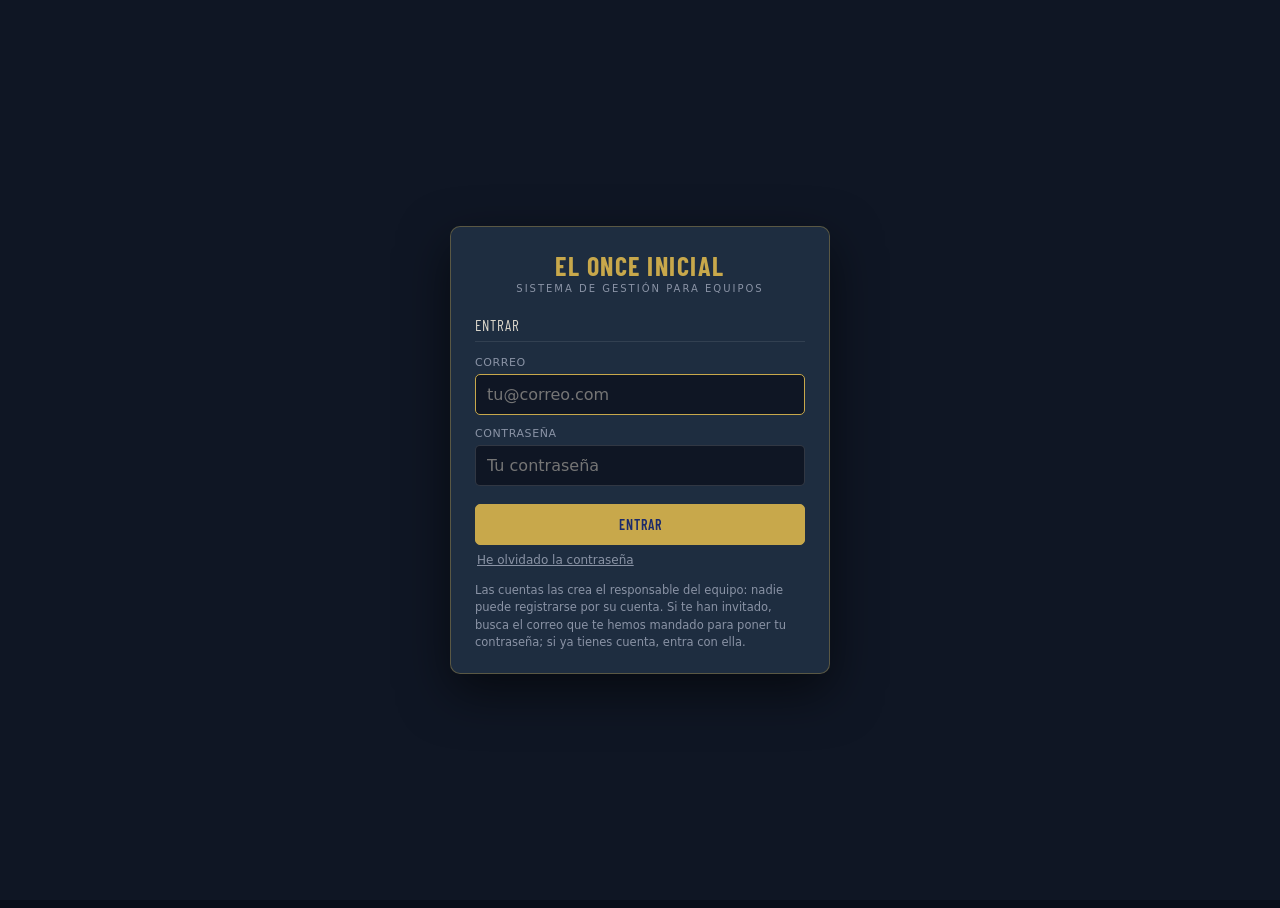
<file: sesion.html>
<!DOCTYPE html>
<html lang="es">
<head>
<meta charset="UTF-8">
<meta name="viewport" content="width=device-width, initial-scale=1.0">
<!-- Icono y nombre al guardar la app en la pantalla de inicio del móvil.
     Los ficheros icon-192.png, icon-512.png y manifest.json ya estaban en
     el repositorio, pero NINGUNA pantalla los enlazaba: por eso el móvil
     ponía una captura en vez del escudo. -->
<link rel="manifest" href="/manifest.json">
<link rel="icon" type="image/png" sizes="192x192" href="/icon-192.png">
<link rel="icon" type="image/png" sizes="512x512" href="/icon-512.png">
<link rel="apple-touch-icon" sizes="192x192" href="/icon-192.png">
<meta name="apple-mobile-web-app-title" content="El Once Inicial">
<meta name="application-name" content="El Once Inicial">
<meta name="mobile-web-app-capable" content="yes">
<meta name="apple-mobile-web-app-capable" content="yes">
<meta name="apple-mobile-web-app-status-bar-style" content="black-translucent">
<meta name="theme-color" content="#1B2A6B">

<title>El Once Inicial · Planilla de Sesión</title>
<style>
@import url('https://fonts.googleapis.com/css2?family=Barlow:wght@300;400;500;600;700&family=Barlow+Condensed:wght@300;400;600;700&display=swap');
*{margin:0;padding:0;box-sizing:border-box;}
:root{
  --navy:#0d1a4a;--navy2:#1B2A6B;--gold:#C8A84B;
  --surface:#0c1828;--surface2:#0f1e30;--bg:#080e1a;--bg2:#0a1020;
  --border:rgba(200,168,75,0.15);--border2:rgba(200,168,75,0.3);
  --text:#c8c0b0;--text2:#8890a0;--text3:#556070;
  --radius:6px;--radius-lg:10px;
}

/* ── SCREEN LAYOUT ── */
@media screen {
  html,body{height:100%;overflow:hidden;background:var(--bg);color:var(--text);font-family:'Barlow',sans-serif;}
  #topnav{height:44px;background:var(--navy);border-bottom:1px solid var(--border);display:flex;align-items:center;padding:0 16px;gap:12px;flex-shrink:0;}
  #topnav .logo{font-family:'Barlow Condensed',sans-serif;font-size:14px;font-weight:700;color:var(--gold);letter-spacing:1px;cursor:pointer;}
  #topnav .sep{color:var(--text3);font-size:12px;}
  #topnav .page-title{font-family:'Barlow Condensed',sans-serif;font-size:13px;color:var(--text2);}
  /* ── ESCUDO DEL EQUIPO (esquina opuesta al logo) ── */
  #crest-nav{
    width:30px;height:30px;flex-shrink:0;
    display:flex;align-items:center;justify-content:center;
    cursor:pointer;position:relative;
  }
  #crest-nav img{width:100%;height:100%;object-fit:contain;display:none;}
  #crest-nav .crest-add-sm{
    width:100%;height:100%;
    border:1.5px dashed rgba(200,168,75,0.35);
    border-radius:6px;
    display:flex;align-items:center;justify-content:center;
    transition:background 0.15s,border-color 0.15s;
  }
  #crest-nav:hover .crest-add-sm{background:rgba(200,168,75,0.08);border-color:rgba(200,168,75,0.6);}
  #crest-nav .crest-add-sm svg{width:48%;height:48%;opacity:0.5;stroke:var(--gold);}
  #crest-nav:hover .crest-add-sm svg{opacity:0.85;}
  #crest-nav .crest-remove-sm{
    position:absolute;top:-5px;right:-5px;
    width:14px;height:14px;border-radius:50%;
    background:#7a1a1a;color:#fff;
    font-size:10px;line-height:14px;text-align:center;
    display:none;cursor:pointer;
  }
  #crest-nav:hover .crest-remove-sm{display:block;}
  @media print{ #crest-nav{display:none !important;} }
  .nav-btn{background:rgba(200,168,75,0.1);border:1px solid var(--border2);border-radius:5px;padding:5px 12px;font-size:11px;font-family:'Barlow Condensed',sans-serif;font-weight:600;letter-spacing:1px;color:var(--gold);cursor:pointer;text-transform:uppercase;transition:all .2s;}
  .nav-btn:hover{background:rgba(200,168,75,0.2);}
  .nav-btn.primary{background:var(--gold);color:#0d1530;border-color:var(--gold);}
  .nav-btn.primary:hover{background:#e0c068;}
  #app{display:flex;height:calc(100vh - 44px);overflow:hidden;}
  #sessions-panel{width:200px;flex-shrink:0;background:var(--bg2);border-right:1px solid var(--border);display:flex;flex-direction:column;overflow:hidden;}
  #sessions-panel .panel-hdr{padding:10px 12px;border-bottom:1px solid var(--border);font-family:'Barlow Condensed',sans-serif;font-size:10px;font-weight:700;letter-spacing:1.5px;color:var(--gold);text-transform:uppercase;display:flex;align-items:center;justify-content:space-between;flex-shrink:0;}
  #session-list{flex:1;overflow-y:auto;padding:6px;}
  .session-item{padding:8px 10px;border-radius:var(--radius);cursor:pointer;margin-bottom:3px;border:1px solid transparent;transition:all .15s;}
  .session-item:hover{background:rgba(200,168,75,0.07);border-color:var(--border);}
  .session-item.active{background:rgba(27,42,107,0.4);border-color:rgba(200,168,75,0.3);}
  .si-num{font-family:'Barlow Condensed',sans-serif;font-size:10px;font-weight:700;color:var(--gold);}
  .si-date{font-size:11px;color:var(--text);margin-top:1px;}
  .si-sub{font-size:10px;color:var(--text3);margin-top:1px;}
  #session-editor{flex:1;overflow-y:auto;padding:0;min-height:0;}
  #empty-state{display:flex;flex-direction:column;align-items:center;justify-content:center;height:60%;gap:12px;color:var(--text3);}
  .empty-icon{font-size:48px;opacity:0.3;}
  .empty-text{font-family:'Barlow Condensed',sans-serif;font-size:14px;letter-spacing:2px;text-transform:uppercase;}
}

/* ── TASK CARD (identical to librería) ── */
.lcard{background:var(--surface);border:1px solid var(--border);border-radius:var(--radius-lg);overflow:hidden;transition:all .15s;flex-shrink:0;}

/* Session header block */
.sess-hdr-block{
  background:var(--navy2);border:1px solid var(--border);border-radius:var(--radius-lg);
  padding:12px 16px;margin-bottom:10px;
}
.sess-hdr-grid{display:grid;grid-template-columns:repeat(6,1fr);gap:8px;}
.shf label{font-size:8px;font-weight:700;color:var(--gold);text-transform:uppercase;letter-spacing:1px;display:block;margin-bottom:2px;}
.shf .val{font-size:12px;color:#fff;font-weight:600;}

/* Attendance */
.att-block{background:#fff;border:1px solid rgba(27,42,107,0.25);border-radius:var(--radius-lg);padding:10px 14px;margin-bottom:10px;}
.att-title{color:var(--navy2);font-family:'Barlow Condensed',sans-serif;font-size:10px;font-weight:700;letter-spacing:1.5px;text-transform:uppercase;color:var(--gold);margin-bottom:8px;display:flex;align-items:center;gap:8px;}
.att-grid{display:grid;grid-template-columns:repeat(6,1fr);gap:3px;}
.att-player{display:flex;align-items:center;gap:4px;background:#f8f9fc;border:1px solid rgba(255,255,255,0.06);border-radius:3px;padding:3px 5px;}
.att-num{font-size:9px;font-weight:700;color:var(--gold);min-width:14px;font-family:'Barlow Condensed',sans-serif;}
.att-name{font-size:9px;color:var(--text);flex:1;min-width:0;overflow:hidden;text-overflow:ellipsis;white-space:nowrap;}
.att-status{font-size:8px;font-weight:700;border-radius:2px;padding:1px 4px;cursor:pointer;font-family:'Barlow Condensed',sans-serif;transition:all .15s;}
.att-status:hover{outline:1px solid rgba(255,255,255,0.6);outline-offset:1px;}
#est-menu{position:fixed;z-index:200;display:none;background:var(--bg2);border:1px solid var(--border2);
  border-radius:var(--radius);box-shadow:0 6px 22px rgba(0,0,0,0.55);padding:4px;min-width:150px;}
#est-menu.abierto{display:block;}
#est-menu .em-i{display:flex;align-items:center;gap:7px;padding:5px 8px;border-radius:4px;cursor:pointer;
  font-size:11px;color:var(--text);font-family:'Barlow',sans-serif;}
#est-menu .em-i:hover{background:rgba(200,168,75,0.12);}
#est-menu .em-i.sel{background:rgba(200,168,75,0.18);}
#est-menu .em-i .att-status{cursor:pointer;min-width:22px;text-align:center;}
/* ── SOLO PANTALLA: que se lea todo y quepan más jugadores ──
   La impresión no se toca: estas reglas van dentro de @media screen y los
   estilos en línea de la tarjeta siguen intactos. */
@media screen{
  /* La tarjeta usa todo el ancho de la ventana, no 960px */
  .lcard > div{ max-width:none !important; }
  .tc-cols{ grid-template-columns:minmax(260px,1.1fr) minmax(380px,1.7fr) minmax(200px,0.9fr) !important; }
  /* Nada de scroll dentro de las cajas: el texto entero a la vista */
  .tc-caja{ overflow:visible !important; flex:0 0 auto !important; }
  .tc-desarrollo{ padding:14px 18px !important; }
  .tc-texto{ font-size:12px !important; line-height:1.7 !important; color:#cfc7b6 !important;
             white-space:pre-wrap; word-break:break-word; }
  /* El campo crece con la fila pero conserva su proporción */
  .tc-campo{ height:auto !important; min-height:300px; display:flex; align-items:flex-start; }
  .tc-campo svg{ height:auto !important; }
  /* Asistencia: cuantas más columnas quepan, mejor, y el nombre ocupa el hueco */
  .att-grid{ grid-template-columns:repeat(auto-fill,minmax(150px,1fr)) !important; gap:4px !important; }
  .att-player{ padding:3px 6px !important; gap:5px !important; }
  .att-num{ color:#8a6c1e !important; min-width:18px; text-align:center; font-size:10px !important; }
  .att-name, .att-player input{ color:#1B2A6B !important; font-size:11px !important; font-weight:600; }
  .att-player input{ flex:1 !important; width:auto !important; min-width:0; }
}
.tbot{padding:1px 7px !important;font-size:9px !important;letter-spacing:.5px !important;}
.tbot[disabled]{opacity:.3;cursor:default;pointer-events:none;}
@media print{ #est-menu{display:none !important;} }
.att-E{background:#00B050;color:#fff;}
.att-L{background:#e05252;color:#fff;}
.att-En{background:#27ae60;color:#fff;}
.att-P{background:#7f8c8d;color:#fff;}
.att-RA{background:#e67e22;color:#fff;}
.att-E2{background:#2980b9;color:#fff;}

/* ITC + distrib added below each card */
.task-extra{
  background:#fff;
  border:1px solid rgba(27,42,107,0.25);border-top:none;
  border-radius:0 0 var(--radius-lg) var(--radius-lg);
  padding:10px 14px;
  display:grid;grid-template-columns:1fr 1fr;gap:12px;
  margin-bottom:14px;
}
.te-section-title{font-size:9px;font-weight:700;color:var(--navy2);text-transform:uppercase;letter-spacing:1px;margin-bottom:6px;}
.itc-row{display:flex;gap:8px;}
.itc-field{flex:1;display:flex;flex-direction:column;gap:2px;}
.itc-field label{font-size:8px;font-weight:700;color:var(--gold);text-transform:uppercase;text-align:center;}
.itc-field input{background:#f5f7fb;border:1px solid rgba(27,42,107,0.2);border-radius:4px;padding:5px;font-size:13px;font-weight:700;color:var(--navy2);font-family:'Barlow Condensed',sans-serif;text-align:center;width:100%;}
.itc-field input:focus{outline:none;border-color:var(--navy2);}
.distrib-grid{display:grid;grid-template-columns:1fr 1fr;gap:3px;}
.distrib-cell{background:#f5f7fb;border:1px solid rgba(27,42,107,0.18);color:#111;border-radius:3px;padding:3px 6px;font-size:10px;color:var(--text3);min-height:22px;cursor:text;}
.distrib-cell:focus{outline:none;border-color:rgba(200,168,75,0.3);color:var(--text);}

/* Bottom tables */
.bottom-section{display:grid;grid-template-columns:1fr 280px;gap:12px;margin-bottom:20px;}
.bottom-card{background:#fff;border:1px solid rgba(27,42,107,0.25);border-radius:var(--radius-lg);overflow:hidden;}
.bottom-card-hdr{background:var(--navy2);padding:8px 14px;font-family:'Barlow Condensed',sans-serif;font-size:10px;font-weight:700;letter-spacing:1.5px;text-transform:uppercase;color:var(--gold);border-bottom:1px solid var(--border);}
.obj-table,.carga-table{width:100%;border-collapse:collapse;}
.obj-table th,.carga-table th{font-size:9px;font-weight:700;color:#fff;text-transform:uppercase;letter-spacing:1px;padding:6px 10px;text-align:left;background:var(--navy2);border-bottom:1px solid rgba(27,42,107,0.3);}
.carga-table th{text-align:center;}
.obj-table td{padding:6px 10px;border-bottom:1px solid rgba(27,42,107,0.12);font-size:11px;vertical-align:top;}
.carga-table td{padding:6px 10px;border-bottom:1px solid rgba(27,42,107,0.12);font-size:11px;text-align:center;}
.obj-table tr:last-child td,.carga-table tr:last-child td{border-bottom:none;color:#222;}
.obj-task-num{font-family:'Barlow Condensed',sans-serif;font-size:10px;font-weight:700;color:var(--gold);}
.carga-input{background:transparent;border:none;width:100%;text-align:center;font-size:11px;color:#111;font-family:'Barlow',sans-serif;}
.carga-input:focus{outline:none;color:var(--navy2);}
.total-row td{background:rgba(27,42,107,0.07);font-weight:700;color:var(--navy2);}

/* btn */
.btn{border-radius:5px;padding:7px 16px;font-size:11px;font-family:'Barlow Condensed',sans-serif;font-weight:700;letter-spacing:1px;cursor:pointer;text-transform:uppercase;transition:all .2s;border:1px solid;}
.btn-gold{background:var(--gold);color:#0d1530;border-color:var(--gold);}
.btn-gold:hover{background:#e0c068;}
.btn-ghost{background:transparent;color:var(--text2);border-color:rgba(255,255,255,0.15);}
.btn-ghost:hover{border-color:rgba(255,255,255,0.3);color:var(--text);}

/* Modal */
#modal-overlay{position:fixed;inset:0;background:rgba(0,0,0,0.7);display:none;align-items:center;justify-content:center;z-index:100;}
#modal-overlay.open{display:flex;}
#modal{background:var(--bg2);border:1px solid var(--border2);border-radius:var(--radius-lg);width:500px;max-height:85vh;overflow-y:auto;}
.modal-hdr{padding:14px 18px;border-bottom:1px solid var(--border);font-family:'Barlow Condensed',sans-serif;font-size:12px;font-weight:700;letter-spacing:1.5px;text-transform:uppercase;color:var(--gold);display:flex;align-items:center;justify-content:space-between;}
.modal-body{padding:16px 18px;display:flex;flex-direction:column;gap:10px;}
.modal-footer{padding:12px 18px;border-top:1px solid var(--border);display:flex;gap:8px;justify-content:flex-end;}
.mf{display:flex;flex-direction:column;gap:4px;}
.mf label{font-size:10px;font-weight:700;color:var(--gold);text-transform:uppercase;letter-spacing:1px;}
.mf input,.mf select{background:rgba(255,255,255,0.05);border:1px solid var(--border);border-radius:5px;padding:7px 10px;font-size:12px;color:var(--text);font-family:'Barlow',sans-serif;width:100%;}
.mf input:focus,.mf select:focus{outline:none;border-color:var(--gold);}
.modal-row{display:grid;grid-template-columns:1fr 1fr;gap:10px;}
.task-pick-list{max-height:200px;overflow-y:auto;border:1px solid var(--border);border-radius:var(--radius);}
.task-pick-item{display:flex;align-items:center;gap:8px;padding:7px 10px;border-bottom:1px solid rgba(255,255,255,0.04);cursor:pointer;transition:background .15s;}
.task-pick-item:last-child{border-bottom:none;}
.task-pick-item:hover{background:rgba(200,168,75,0.06);}
.task-pick-item input[type=checkbox]{accent-color:var(--gold);width:14px;height:14px;flex-shrink:0;}
.tpi-name{font-size:11px;color:var(--text);flex:1;}
.tpi-phase{font-size:9px;color:var(--text3);}

/* Scrollbars */
::-webkit-scrollbar{width:5px;}
::-webkit-scrollbar-track{background:transparent;}
::-webkit-scrollbar-thumb{background:rgba(200,168,75,0.2);border-radius:3px;}

/* Session content padding */
#sess-content{padding:14px 20px;}

/* ── PRINT STYLES: DIN A4 landscape, 2 pages ── */
/* El escudo de impresion no se ve en pantalla: alli ya esta en la barra. */
.print-crest{display:none;}

@media print {
  @page { size:A4 landscape; margin:5mm 5mm; }
  * { -webkit-print-color-adjust:exact !important; print-color-adjust:exact !important; }
  html,body { overflow:visible !important; height:auto !important; }
  #topnav,#sessions-panel,#modal-overlay,#pl-overlay,#empty-state,#btn-print,.no-print,
  .btn-ghost,.btn-danger,.sess-hdr-arrow { display:none !important; }
  #app { display:block !important; height:auto !important; overflow:visible !important; }
  #session-editor { overflow:visible !important; height:auto !important; padding:0 !important; }
  #sess-content { padding:0 !important; }

  /* ── 2 PÁGINAS A4 HORIZONTAL ── */
  .print-page {
    width:287mm; height:200mm;
    page-break-after:always; page-break-inside:avoid;
    overflow:hidden; display:flex; flex-direction:column; gap:1mm;
    border:1.2pt solid #C8A84B; padding:1.5mm; box-sizing:border-box;
  }
  .print-page:last-child { page-break-after:avoid; }

  /* Escudo del equipo: esquina superior derecha, no afecta al resto del layout */
  .print-crest {
    display:block;
    position:absolute;
    top:2mm; right:2mm;
    width:13mm; height:13mm;
    object-fit:contain;
    z-index:50;
    -webkit-print-color-adjust:exact !important;
    print-color-adjust:exact !important;
  }

  /* Cabecera */
  .sess-hdr-block { flex-shrink:0; padding:1.5mm 2mm !important; border-radius:2pt !important; overflow:hidden !important; }
  .sess-hdr-block > div { gap:2mm !important; flex-wrap:nowrap !important; }
  .sess-hdr-block [style*="height:40px"] { height:8mm !important; width:auto !important; flex-shrink:0 !important; }
  .sess-hdr-block [style*="font-size:24px"] { font-size:9.5pt !important; white-space:nowrap !important; }
  .sess-hdr-block [style*="font-size:10px"] { display:none !important; }
  .sess-hdr-grid { display:flex !important; flex-direction:row !important; flex-wrap:nowrap !important; align-items:center !important; gap:1mm 2.5mm !important; flex:1 !important; }
  .shf { display:flex !important; flex-direction:row !important; align-items:center !important; gap:0.5mm !important; flex-shrink:0 !important; }
  .shf label { font-size:5pt !important; font-weight:700 !important; text-transform:uppercase !important; white-space:nowrap !important; margin:0 !important; color:rgba(200,168,75,0.7) !important; }
  .shf .val   { font-size:6.5pt !important; font-weight:700 !important; color:white !important; white-space:nowrap !important; }

  /* Asistencia */
  .att-block { flex-shrink:0; padding:1mm 2mm !important; border-radius:2pt !important; overflow:hidden !important; background:#fff !important; border-color:rgba(27,42,107,0.2) !important; }
  .att-title { font-size:6.5pt !important; margin-bottom:1mm !important; display:flex !important; align-items:flex-start !important; gap:2mm !important; }
  .att-title > div { display:flex !important; flex-wrap:wrap !important; gap:0.3mm 1.5mm !important; margin-left:auto !important; max-width:100mm !important; }
  .att-title > div > div { display:flex !important; align-items:center !important; gap:0.8mm !important; }
  .att-title > div > div span:first-child { font-size:5pt !important; padding:0 1.5px !important; }
  .att-title > div > div span:last-child  { font-size:5pt !important; }
  .att-grid { grid-template-columns:repeat(12,1fr) !important; gap:1px !important; }
  .att-player { padding:0.5px 1.5px !important; gap:1px !important; border-radius:1px !important; }
  .att-num    { font-size:5.5pt !important; min-width:6px !important; flex-shrink:0 !important; }
  .att-name   { font-size:5.5pt !important; overflow:hidden !important; text-overflow:ellipsis !important; white-space:nowrap !important; }
  .att-status { font-size:5pt !important; padding:0 1px !important; flex-shrink:0 !important; }

  /* Etiqueta tarea */
  .task-lbl { margin:0.5mm 0 0.2mm !important; flex-shrink:0; height:3.5mm !important; }
  .task-lbl span { font-size:6pt !important; padding:1px 5px !important; }

  /* Fila 2 tareas */
  .print-tasks-row {
    display:grid !important; grid-template-columns:142mm 142mm !important;
    gap:3mm !important; flex:1 !important; overflow:hidden !important; min-height:0 !important;
  }
  .print-task-wrap {
    width:142mm !important; overflow:hidden !important;
    display:flex !important; flex-direction:column !important; min-height:0 !important;
  }
  .lcard-scale-wrap { flex:1; overflow:hidden !important; min-height:0 !important; display:flex !important; flex-direction:column !important; }

  /* Card + extra: zoom juntos dentro del wrapper
     960px → 142mm ≈ 537px → zoom = 537/960 = 0.559 */
  .lcard-scale-wrap {
    zoom: 0.559;
    width: 960px;
    display: block;
  }
  /* El campo más grande: la fila crece y la hoja se aprovecha mejor.
     (Se probó estirar la tarjeta al alto del hueco y salía peor: el campo
     quedaba con bandas enormes arriba y abajo.) */
  .tc-campo { height: 520px !important; }
  /* Más ancho para el desarrollo: se lo quita el cuerpo técnico, no el campo */
  .tc-cols { grid-template-columns: 250px 1fr 160px !important; }
  /* Dentro de la columna izquierda, el desarrollo manda sobre la puntuación */
  .tc-desarrollo { flex: 3 !important; padding: 8px 10px !important; }
  .tc-punt { flex: 1 !important; padding: 6px 10px !important; }
  .tc-texto { line-height: 1.45 !important; }
  /* Fondos oscuros → blanco para ahorrar tinta EXCEPTO banners de fase */
  .lcard [style*="background:#0c1828"],
  .lcard [style*="background:#0a1520"],
  .lcard [style*="background:#0a1020"],
  .lcard [style*="background:#0d1a24"] {
    background: #ffffff !important;
  }
  /* Textos legibles sobre blanco — EXCEPTO dentro de banners de fase */
  .lcard [style*="color:#b8b0a0"] { color: #333 !important; }
  .lcard [style*="color:var(--gold)"] { color: #1B2A6B !important; }
  .lcard [style*="color:var(--text3)"] { color: #555 !important; }
  /* color:#fff solo en header (nombre tarea), NO en banners */
  .lcard > div > div:first-child [style*="color:#fff"] { color: #111 !important; }
  .lcard > div > div:first-child [style*="color:white"] { color: #111 !important; }
  /* Contenedor del campo: blanco en los márgenes (no verde) */
  .lcard [style*="background:#0d1a0d"] {
    background: #ffffff !important;
    -webkit-print-color-adjust: exact !important;
  }
  .lcard [style*="border-bottom:3px solid #2ecc40"] { background: #1a5c1a !important; -webkit-print-color-adjust:exact !important; }
  .lcard [style*="border-bottom:3px solid #5ddd5d"] { background: #2d7a2d !important; -webkit-print-color-adjust:exact !important; }
  .lcard [style*="border-bottom:3px solid #e05252"] { background: #7a1a1a !important; -webkit-print-color-adjust:exact !important; }
  .lcard [style*="border-bottom:3px solid #ff9500"] { background: #7a3d00 !important; -webkit-print-color-adjust:exact !important; }
  .lcard [style*="border-bottom:3px solid #C8A84B"] { background: #1a3060 !important; -webkit-print-color-adjust:exact !important; }
  /* Todo el texto dentro de los banners: blanco */
  .lcard [style*="border-bottom:3px solid"] * { color: rgba(255,255,255,0.9) !important; }
  /* task-extra en print también blanco */
  .task-extra { background: #fff !important; border-color: rgba(27,42,107,0.2) !important; }
  .distrib-cell { background: #f5f7fb !important; border-color: rgba(27,42,107,0.18) !important; color: #333 !important; }
  .te-section-title { color: var(--navy2) !important; }
  .itc-field input { background: #f5f7fb !important; color: var(--navy2) !important; }
  /* Bordes visibles sobre blanco */
  .lcard [style*="border:1px solid rgba(200,168,75,0.2)"] { border-color: rgba(27,42,107,0.35) !important; }
  .lcard [style*="border-bottom:1px solid rgba(255,255,255,0.1)"] { border-color: rgba(0,0,0,0.1) !important; }
  .lcard [style*="border-right:1px solid rgba(255,255,255,0.07)"] { border-color: rgba(0,0,0,0.1) !important; }
  .lcard [style*="border-top:2px solid rgba(200,168,75,0.3)"] { border-color: rgba(27,42,107,0.35) !important; }

  /* ITC + distrib: compacto para ahorrar espacio e ink */
  .task-extra {
    flex-shrink:0; padding:1px 3px !important; gap:1.5mm !important;
    border:0.3pt solid rgba(200,168,75,0.3) !important; border-top:none !important;
    display:grid !important; grid-template-columns:1fr 1fr !important;
    margin-top:0 !important;
  }
  .te-section-title { font-size:5pt !important; margin-bottom:1px !important; }
  .itc-field label  { font-size:5pt !important; }
  .itc-field input  { font-size:6.5pt !important; padding:1px !important; }
  .distrib-grid { grid-template-columns:repeat(5,1fr) !important; gap:1px !important; }
  .distrib-cell { font-size:5pt !important; padding:0.5px 2px !important; min-height:8px !important; }

  /* Objetivos + Carga */
  .bottom-section { flex-shrink:0; display:grid !important; grid-template-columns:1fr 155px !important; gap:2mm !important; overflow:visible !important; }
  .print-page:last-child .print-task-wrap { max-height:148mm !important; overflow:hidden !important; }
  .bottom-card { border:0.4pt solid rgba(27,42,107,0.25) !important; border-radius:2pt !important; overflow:hidden !important; background:#fff !important; }
  .bottom-card-hdr { padding:2px 6px !important; font-size:7pt !important; }
  .obj-table th,.carga-table th { font-size:5.5pt !important; padding:1.5px 4px !important; }
  .obj-table td  { font-size:6.5pt !important; padding:1.5px 4px !important; line-height:1.3 !important; }
  .obj-task-num  { font-size:6pt !important; }
  .carga-table td { font-size:6.5pt !important; padding:1.5px 3px !important; text-align:center !important; }
  .total-row td  { font-size:6pt !important; }
  .obj-table [contenteditable] { font-size:6.5pt !important; }
  .carga-input   { font-size:6.5pt !important; }
}

/* ── TOPNAV UNIFICADO ── */
.topnav{
  height:54px;background:#0d1530;
  border-bottom:2px solid #C8A84B;
  display:flex;align-items:center;padding:0 14px;gap:10px;
  flex-shrink:0;z-index:100;
}
.nav-back{
  display:flex;align-items:center;gap:10px;
  text-decoration:none;color:#ddd8cc;transition:color 0.2s;
}
.nav-back:hover{color:#C8A84B;}
.nav-logo-circle{
  width:36px;height:36px;border-radius:50%;
  background:linear-gradient(135deg,#1B2A6B,#0d1530);
  border:1.5px solid rgba(200,168,75,0.5);
  display:flex;align-items:center;justify-content:center;
  flex-shrink:0;overflow:hidden;
}
.nav-logo-circle img{width:100%;height:100%;object-fit:contain;}
.nav-logo-text{display:flex;flex-direction:column;line-height:1.15;}
.nav-logo-sub{font-size:8px;letter-spacing:2px;color:#C8A84B;font-family:'Barlow Condensed',sans-serif;text-transform:uppercase;}
.nav-logo-main{font-size:13px;font-weight:700;letter-spacing:1px;color:#ddd8cc;font-family:'Barlow Condensed',sans-serif;text-transform:uppercase;}
.nav-sep{flex:1;}
.nav-section-title{
  font-family:'Barlow Condensed',sans-serif;font-size:15px;font-weight:700;
  letter-spacing:2px;text-transform:uppercase;color:#C8A84B;
  position:absolute;left:50%;transform:translateX(-50%);
}
.nav-crest{
  width:36px;height:36px;border-radius:6px;
  border:1.5px solid rgba(200,168,75,0.3);
  display:flex;align-items:center;justify-content:center;
  background:rgba(200,168,75,0.05);overflow:hidden;cursor:pointer;
  transition:border-color 0.2s;flex-shrink:0;
}
.nav-crest:hover{border-color:#C8A84B;}
.nav-crest img{width:100%;height:100%;object-fit:contain;display:none;}
.nav-crest svg{opacity:0.35;}


/* ── TOPNAV UNIFICADO OI ── */
.oi-topnav{
  height:52px;background:#0d1530 !important;
  border-bottom:2px solid #C8A84B !important;
  display:flex !important;align-items:center !important;
  padding:0 14px !important;gap:10px !important;
  flex-shrink:0;z-index:200;position:relative;
}
.oi-nav-left{display:flex;align-items:center;gap:10px;text-decoration:none;color:#ddd8cc;min-width:0;}
.oi-logo-circle{
  width:36px;height:36px;border-radius:50%;flex-shrink:0;
  background:linear-gradient(135deg,#1B2A6B,#0d1530);
  border:1.5px solid rgba(200,168,75,0.5);
  display:flex;align-items:center;justify-content:center;overflow:hidden;
}
.oi-logo-circle img{width:26px;height:26px;object-fit:contain;}
.oi-nav-text{display:flex;flex-direction:column;line-height:1.15;}
.oi-nav-sub{font-size:8px;letter-spacing:2px;color:#C8A84B;font-family:'Barlow Condensed',sans-serif;text-transform:uppercase;}
.oi-nav-main{font-size:14px;font-weight:700;letter-spacing:1.5px;color:#ddd8cc;font-family:'Barlow Condensed',sans-serif;text-transform:uppercase;}
.oi-nav-sep{flex:1;}
.oi-nav-right{display:flex;align-items:center;gap:8px;flex-shrink:0;}
.oi-nav-crest{
  width:36px;height:36px;border-radius:6px;flex-shrink:0;
  border:1.5px solid rgba(200,168,75,0.3);
  display:flex;align-items:center;justify-content:center;
  background:rgba(200,168,75,0.05);overflow:hidden;
}
.oi-nav-crest img{width:100%;height:100%;object-fit:contain;display:none;}
.oi-nav-crest svg{opacity:0.35;}


/* ══ IMPRESIÓN SESIÓN — Amigable con la tinta ══ */
@media print {
  /* 5 mm, igual que el bloque de arriba: con 8 mm la hoja de 287×200 mm no
     cabía en el A4 y cada página se partía en dos (salían 4 hojas, dos casi
     en blanco). */
  @page { size: A4 landscape; margin: 5mm; }

  .oi-topnav, #sessions-panel { display: none !important; }

  *, *::before, *::after {
    -webkit-print-color-adjust: exact !important;
    print-color-adjust: exact !important;
  }

  body, html { background: white !important; overflow: visible !important; }

  /* ── LEGIBILIDAD ──
     Aquí había un `* { color:#222 !important }` que pisaba TODO: dejaba el
     "SESIÓN 1" en gris oscuro sobre el azul marino, los tipos de tarea
     (Conservación, Rondo…) en oscuro sobre fondo oscuro, las letras de la
     leyenda de asistencia oscuras sobre su color, y las cabeceras de las
     tablas de abajo también. Se quita y se dice el color donde hace falta. */

  /* Cabecera de la sesión: blanco sobre azul */
  .sess-hdr-block [style*="font-size:24px"] { color:#fff !important; }
  .sess-hdr-block [style*="font-size:10px"] { color:rgba(255,255,255,0.75) !important; }

  /* Tipos de tarea: fondo claro y letra azul marino */
  .lcard span[style*="background:var(--surface2)"] {
    background:#eef1f7 !important;
    color:#1B2A6B !important;
    border-color:rgba(27,42,107,0.4) !important;
  }
  /* Grises flojos de la cabecera de la tarjeta (espacio, socioestructura…) */
  .lcard [style*="color:var(--text2)"] { color:#333 !important; }

  /* Asistencia: todo oscuro sobre la casilla blanca */
  .att-title { color:#1B2A6B !important; }
  .att-num   { color:#1B2A6B !important; }
  .att-name, .att-player input { color:#111 !important; }

  /* Tablas de abajo */
  .distrib-cell { color:#222 !important; }
  .obj-table [contenteditable] { color:#111 !important; }

  /* Evitar cortes */
  .print-page, .lcard { page-break-inside: avoid !important; }
}

/* ══════════════════════════════════════════════════════════════
   LA SESIÓN EN EL MÓVIL
   Todo dentro de `@media screen and (max-width:820px)`: ni el
   ordenador ni la impresión ven una sola de estas reglas.
   Lo que estaba mal, medido: la lista de sesiones se comía 200 px
   de los 390, la planilla quedaba en 190 px y las tarjetas de tarea
   son una rejilla de tres columnas de 960 px de ancho.
   ══════════════════════════════════════════════════════════════ */
@media screen and (max-width:820px){

  /* El alto que se ve AHORA, no el de la pantalla con la barra del
     navegador recogida (la lección de la pizarra). */
  html,body{ height:100dvh; }
  #app{ height:calc(100dvh - 48px); position:relative; }

  /* ── La lista de sesiones pasa a ser un cajón ── */
  #sessions-panel{
    position:fixed; top:48px; left:0; bottom:0;
    width:min(82vw,300px); z-index:310;
    transform:translateX(-102%); transition:transform .22s ease;
    box-shadow:6px 0 26px rgba(0,0,0,.55);
  }
  body.oi-mov-abierto #sessions-panel{ transform:none; }
  #session-editor{ width:100%; min-width:0; }
  #sess-content{ padding:10px 10px 44px !important; }

  /* ── Cabecera de la sesión ──
     La fila de arriba es un flex de cuatro trozos todos con
     `flex-shrink:0`: en 390 px el botón de Eliminar se salía de la
     pantalla. Aquí se deja envolver y los datos van de dos en dos. */
  .sess-hdr-block{ padding:10px 12px !important; }
  .sess-hdr-block > div{ flex-wrap:wrap !important; gap:8px !important; }
  .sess-hdr-grid{ flex:1 1 100% !important; gap:6px 10px !important; }
  .shf{ flex:1 1 40% !important; min-width:0 !important; }
  .shf .val{ font-size:11px !important; }
  .sess-hdr-block > div > button{ margin-left:auto; }

  /* ── Asistencia: dos por fila ──
     `1fr` es `minmax(auto,1fr)`: el nombre más largo estiraba la
     columna y la segunda se salía de la pantalla. Con `minmax(0,1fr)`
     las dos miden lo mismo y el nombre se recorta. */
  .att-block{ padding:10px !important; }
  .att-grid{ grid-template-columns:repeat(2,minmax(0,1fr)) !important; gap:4px !important; }
  .att-player{ min-width:0 !important; }
  .att-name{ font-size:10px !important; }
  .att-title{ flex-wrap:wrap !important; font-size:9px !important; }
  .att-title > div{ margin-left:0 !important; }

  /* ── Tarjeta de tarea: una sola columna, el campo primero ──
     `.tc-cols` es la rejilla de 180px|1fr|190px. En vertical no hay
     forma de que entre: pasa a columna y el campo sube arriba, que es
     lo que se mira. */
  .lcard{ border-radius:8px; }
  .tc-cols{ display:flex !important; flex-direction:column !important; }
  .tc-cols > div{ border-right:none !important; }
  .tc-campo{
    order:-1; height:auto !important; min-height:0 !important;
    border-bottom:1px solid rgba(200,168,75,.25);
  }
  .tc-campo svg{ width:100% !important; height:auto !important; display:block; }
  .tc-desarrollo{ padding:11px 13px !important; }
  .tc-texto{ font-size:12px !important; }
  .distrib-grid{ grid-template-columns:repeat(4,1fr) !important; }
  .bottom-section{ grid-template-columns:1fr !important; }
  .modal-row{ grid-template-columns:1fr !important; }

  /* "Imprimir" es un nodo de texto suelto dentro del botón, sin
     elemento que lo envuelva: esconderlo con un <span> cambiaba —por
     poco, pero cambiaba— cómo se dibujaba la palabra en el ordenador.
     Con `font-size:0` desaparece el texto y se queda el icono. */
  #btn-print{ font-size:0 !important; gap:0 !important; padding:6px 9px !important; }

  /* Las ventanas (nueva sesión, plantilla) a lo ancho de la pantalla. */
  .modal, .modal-box, #pl-overlay > div{ width:94vw !important; max-width:94vw !important; }
}
</style>
<link rel="stylesheet" href="/oi-movil.css?v=20261114">
<script src="/oi-sesion.js"></script>
</head>
<body>
<div class="oi-topnav">
  <button class="oi-mov-btn" onclick="movPanel()" title="Sesiones" aria-label="Sesiones">&#9776;</button>
  <a href="inicio.html" class="oi-nav-left" style="text-decoration:none;">
    <div class="oi-logo-circle">
      <img src="logo.png" alt="">
    </div>
    <div class="oi-nav-text">
      <span class="oi-nav-sub">El Once Inicial</span>
      <span class="oi-nav-main">Planilla de Sesión</span>
    </div>
  </a>
  
  <div class="oi-nav-sep"></div>
  <div class="oi-nav-right" style="gap:8px;">
    <button id="btn-print" onclick="printSession()" style="background:rgba(200,168,75,0.1);border:1px solid rgba(200,168,75,0.3);color:#C8A84B;padding:6px 14px;border-radius:5px;cursor:pointer;font-family:'Barlow Condensed',sans-serif;font-size:11px;font-weight:700;letter-spacing:1px;display:flex;align-items:center;gap:5px;">
      <svg width="13" height="13" viewBox="0 0 16 16" fill="none" stroke="currentColor" stroke-width="1.8"><rect x="3" y="2" width="10" height="5" rx="1"/><rect x="2" y="7" width="12" height="7" rx="1"/><rect x="5" y="10" width="6" height="4"/></svg>
      Imprimir
    </button>
    <button onclick="abrePlantilla()" title="Plantilla del equipo" style="background:rgba(200,168,75,0.1);border:1px solid rgba(200,168,75,0.3);color:#C8A84B;padding:6px 14px;border-radius:5px;cursor:pointer;font-family:'Barlow Condensed',sans-serif;font-size:11px;font-weight:700;letter-spacing:1px;display:flex;align-items:center;gap:5px;">
      <svg width="13" height="13" viewBox="0 0 16 16" fill="none" stroke="currentColor" stroke-width="1.6"><circle cx="6" cy="5" r="2.4"/><path d="M1.6 14c0-2.6 2-4.2 4.4-4.2s4.4 1.6 4.4 4.2"/><circle cx="12" cy="5.6" r="1.8"/><path d="M11 9.9c2 .2 3.4 1.7 3.4 4.1"/></svg>
      <span id="pl-nombre-btn" class="oi-mov-no">Plantilla</span>
    </button>
    <button onclick="openNewSession()" style="background:#C8A84B;border:none;color:#0d1530;padding:6px 14px;border-radius:5px;cursor:pointer;font-family:'Barlow Condensed',sans-serif;font-size:11px;font-weight:700;letter-spacing:1px;display:flex;align-items:center;gap:5px;">
      <span class="oi-mov-no">+ Nueva sesión</span><span class="oi-mov-solo">+</span>
    </button>
    <div class="oi-nav-crest">
      <svg width="14" height="16" viewBox="0 0 14 16" fill="none" stroke="currentColor" stroke-width="1.3"><path d="M7 1L13 4V8C13 12 10.5 14.5 7 15.5C3.5 14.5 1 12 1 8V4Z"/></svg>
      <img alt="Escudo">
    </div>
  </div>
</div>

<div class="oi-mov-velo" onclick="movPanel(false)"></div>

<div id="app">
  <div id="sessions-panel">
    <div class="panel-hdr">
      <span>Sesiones</span>
      <span id="sess-count" style="font-size:10px;color:var(--text3);font-weight:400;">0</span>
    </div>
    <div id="session-list"></div>
  </div>

  <div id="session-editor">
    <div id="empty-state">
      <div class="empty-icon">📋</div>
      <div class="empty-text">Selecciona o crea una sesión</div>
    </div>
    <div id="sess-content" style="display:none;"></div>
  </div>
</div>

<!-- MODAL -->
<!-- MODAL PLANTILLA -->
<div id="est-menu"></div>

<!-- MODAL: elegir tarea de la librería -->
<div id="tp-overlay" style="position:fixed;inset:0;background:rgba(0,0,0,0.7);display:none;align-items:center;justify-content:center;z-index:130;">
  <div style="background:var(--bg2);border:1px solid var(--border2);border-radius:var(--radius-lg);width:520px;max-width:94vw;max-height:86vh;display:flex;flex-direction:column;">
    <div class="modal-hdr"><span id="tp-titulo">Añadir tarea</span>
      <button class="btn btn-ghost" style="padding:4px 10px;" onclick="cierraSelTarea()">✕</button></div>
    <div class="modal-body" style="overflow:hidden;">
      <div class="mf"><label>Buscar en la librería</label>
        <input type="text" id="tp-buscar" placeholder="Nombre, tipo o fase…" oninput="tpPinta(this.value)"/></div>
      <div class="task-pick-list" id="tp-lista" style="max-height:52vh;"></div>
    </div>
    <div class="modal-footer"><button class="btn btn-ghost" onclick="cierraSelTarea()">Cancelar</button></div>
  </div>
</div>

<div id="pl-overlay" style="position:fixed;inset:0;background:rgba(0,0,0,0.7);display:none;align-items:center;justify-content:center;z-index:120;">
  <div style="background:var(--bg2);border:1px solid var(--border2);border-radius:var(--radius-lg);width:560px;max-width:94vw;max-height:88vh;display:flex;flex-direction:column;">
    <div class="modal-hdr"><span>Plantilla del equipo</span>
      <button class="btn btn-ghost" style="padding:4px 10px;" onclick="cierraPlantilla()">✕</button></div>
    <div class="modal-body" style="overflow-y:auto;">
      <div class="mf"><label>Nombre de la plantilla</label>
        <input type="text" id="pl-nombre" placeholder="Ej: CD Teruel · Primer equipo"/></div>
      <div class="mf">
        <label>Traer jugadores de Captación</label>
        <div style="display:flex;gap:6px;">
          <select id="pl-club" style="flex:1;"></select>
          <button class="btn btn-gold" style="white-space:nowrap;" onclick="plTraeDeCaptacion()">⤓ Traer</button>
        </div>
        <div style="font-size:9px;color:var(--text3);margin-top:3px;">Llega sin dorsal y ordenado por puesto: los números los pones tú.</div>
      </div>
      <div class="mf">
        <label>Jugadores (<span id="pl-cuantos">0</span>)</label>
        <div id="pl-lista" style="max-height:38vh;overflow-y:auto;border:1px solid var(--border);border-radius:var(--radius);padding:6px;display:flex;flex-direction:column;gap:4px;"></div>
        <div style="display:flex;gap:6px;margin-top:6px;">
          <button class="btn btn-ghost" onclick="plAnade()">+ Añadir jugador</button>
          <button class="btn btn-ghost" onclick="plVacia()">Vaciar</button>
        </div>
      </div>
    </div>
    <div class="modal-footer">
      <button class="btn btn-ghost" onclick="cierraPlantilla()">Cancelar</button>
      <button class="btn btn-gold" onclick="plGuarda()">Guardar plantilla</button>
    </div>
  </div>
</div>

<div id="modal-overlay">
  <div id="modal">
    <div class="modal-hdr">
      <span>Nueva Sesión</span>
      <button class="btn btn-ghost" style="padding:4px 10px;" onclick="closeModal()">✕</button>
    </div>
    <div class="modal-body">
      <div class="modal-row">
        <div class="mf"><label>Sesión nº</label><input type="number" id="m-num" min="1" value="1"/></div>
        <div class="mf"><label>Fecha</label><input type="date" id="m-date"/></div>
      </div>
      <div class="modal-row">
        <div class="mf"><label>Día</label>
          <select id="m-dia"><option>1 Lunes</option><option>2 Martes</option><option>3 Miércoles</option><option>4 Jueves</option><option>5 Viernes</option><option>6 Sábado</option><option>7 Domingo</option></select>
        </div>
        <div class="mf"><label>Semana</label><input type="text" id="m-semana" placeholder="Ej: PRET 1, MD-4..."/></div>
      </div>
      <div class="modal-row">
        <div class="mf"><label>Jornada</label><input type="text" id="m-jornada" placeholder="Ej: J1, PRET 1"/></div>
        <div class="mf"><label>Campo</label>
          <select id="m-campo"><option>Entero</option><option>Medio campo</option><option>3/4 de campo</option><option>Específico</option></select>
        </div>
      </div>
      <div class="modal-row">
        <div class="mf"><label>Grupo material</label><input type="number" id="m-material" min="1" max="10" value="1"/></div>
        <div class="mf"><label>Partido / Rival</label><input type="text" id="m-rival" placeholder="Rival"/></div>
      </div>
      <div class="mf">
        <label>Tareas de la librería</label>
        <div class="task-pick-list" id="task-picker"></div>
        <div style="font-size:9px;color:var(--text3);margin-top:4px;">Selecciona hasta 4 tareas para esta sesión</div>
      </div>
    </div>
    <div class="modal-footer">
      <button class="btn btn-ghost" onclick="closeModal()">Cancelar</button>
      <button class="btn btn-gold" onclick="saveSession()">Crear Sesión</button>
    </div>
  </div>
</div>

<script>
const LOGO_CIRC = "[data-uri]";
const LOGO_HORIZ = "[data-uri]";
const ARROW_ICON = "[data-uri]";

// La foto del balon de Ivan, a 96 px, dentro del fichero.
const OI_BOLA_URI='[data-uri]';
function makeFieldSVG(t){
    const VW=900,VH=Math.round(900*(68/105)); // 900x583 viewBox, 105:68 ratio
    const ratio=105/68;
    const PAD=20;
    const fw=VW-PAD*2, fh=VH-PAD*2;
    const m=fw/105; // pixels per metre
    const cx=PAD+fw/2, cy=PAD+fh/2;
    const G1='#1e3d1e',G2='#183318';
    let s=`<rect width="${VW}" height="${VH}" fill="#0d1a0d"/>`;
    // Stripes
    for(let i=0;i<10;i++)s+=`<rect x="${PAD+i*fw/10}" y="${PAD}" width="${fw/10}" height="${fh}" fill="${i%2===0?G1:G2}"/>`;
    // Boundary
    s+=`<rect x="${PAD}" y="${PAD}" width="${fw}" height="${fh}" fill="none" stroke="rgba(255,255,255,0.85)" stroke-width="1.5"/>`;
    // Halfway
    s+=`<line x1="${cx}" y1="${PAD}" x2="${cx}" y2="${PAD+fh}" stroke="rgba(255,255,255,0.85)" stroke-width="1.5"/>`;
    // Centre circle R=9.15m
    s+=`<circle cx="${cx}" cy="${cy}" r="${9.15*m}" fill="none" stroke="rgba(255,255,255,0.85)" stroke-width="1.5"/>`;
    s+=`<circle cx="${cx}" cy="${cy}" r="3" fill="rgba(255,255,255,0.85)"/>`;
    // Penalty areas (40.32m wide, 16.5m deep)
    const paW=40.32*m, paD=16.5*m;
    s+=`<rect x="${PAD}" y="${cy-paW/2}" width="${paD}" height="${paW}" fill="none" stroke="rgba(255,255,255,0.85)" stroke-width="1.2"/>`;
    s+=`<rect x="${PAD+fw-paD}" y="${cy-paW/2}" width="${paD}" height="${paW}" fill="none" stroke="rgba(255,255,255,0.85)" stroke-width="1.2"/>`;
    // Goal areas (18.32m wide, 5.5m deep)
    const gaW=18.32*m, gaD=5.5*m;
    s+=`<rect x="${PAD}" y="${cy-gaW/2}" width="${gaD}" height="${gaW}" fill="none" stroke="rgba(255,255,255,0.85)" stroke-width="1"/>`;
    s+=`<rect x="${PAD+fw-gaD}" y="${cy-gaW/2}" width="${gaD}" height="${gaW}" fill="none" stroke="rgba(255,255,255,0.85)" stroke-width="1"/>`;
    // Goals (7.32m)
    const gW=7.32*m, gDep=6;
    s+=`<rect x="${PAD-gDep}" y="${cy-gW/2}" width="${gDep}" height="${gW}" fill="none" stroke="rgba(255,255,255,0.4)" stroke-width="1.5"/>`;
    s+=`<rect x="${PAD+fw}" y="${cy-gW/2}" width="${gDep}" height="${gW}" fill="none" stroke="rgba(255,255,255,0.4)" stroke-width="1.5"/>`;
    // Penalty spots at 11m
    const psXL=PAD+11*m, psXR=PAD+fw-11*m;
    s+=`<circle cx="${psXL}" cy="${cy}" r="2.5" fill="rgba(255,255,255,0.85)"/>`;
    s+=`<circle cx="${psXR}" cy="${cy}" r="2.5" fill="rgba(255,255,255,0.85)"/>`;
    // ── Arcos del área ──
    // Antes eran dos CÍRCULOS ENTEROS recortados con un <clipPath id="larc">.
    // Dos problemas: el identificador se repetía en todas las fichas de la
    // página, y al imprimir las fichas de la librería quedan en
    // display:none, así que el recorte al que apuntaban dejaba de estar
    // dibujado y Chrome pintaba el círculo SIN recortar: salía una
    // circunferencia entera dentro de cada área. Ahora se dibuja
    // directamente el trozo de arco, sin recortes ni identificadores.
    const Rp=9.15*m;
    const dxArc=(16.5-11)*m;                       // del punto de penalti a la línea del área
    const dyArc=Math.sqrt(Math.max(0,Rp*Rp-dxArc*dxArc));
    const xArcL=PAD+paD, xArcR=PAD+fw-paD;
    s+=`<path d="M${xArcL},${cy-dyArc} A${Rp},${Rp} 0 0,1 ${xArcL},${cy+dyArc}" fill="none" stroke="rgba(255,255,255,0.85)" stroke-width="1.2"/>`;
    s+=`<path d="M${xArcR},${cy+dyArc} A${Rp},${Rp} 0 0,1 ${xArcR},${cy-dyArc}" fill="none" stroke="rgba(255,255,255,0.85)" stroke-width="1.2"/>`;
    // Corner arcs R=1m
    const cr=1*m;
    [[PAD,PAD,0,90],[PAD+fw,PAD,90,180],[PAD,PAD+fh,-90,0],[PAD+fw,PAD+fh,180,270]].forEach(([ax,ay,sa,ea])=>{
      const r1=sa*Math.PI/180,r2=ea*Math.PI/180;
      const x1=ax+cr*Math.cos(r1),y1=ay+cr*Math.sin(r1),x2=ax+cr*Math.cos(r2),y2=ay+cr*Math.sin(r2);
      s+=`<path d="M${x1},${y1} A${cr},${cr} 0 0,1 ${x2},${y2}" fill="none" stroke="rgba(255,255,255,0.85)" stroke-width="1.2"/>`;
    });

    // --- SCALE ELEMENTS ---
    // The editor uses canvas coords. We need to map canvas → SVG viewBox
    // Canvas was approx 900wide x 580tall based on typical window
    // But elements are stored in raw canvas px. We scale to our VW×VH viewBox
    // using the same fieldRect logic: field is centred with 30px padding
    // Editor canvas ~1200x700 typical, field 105:68 ratio inside
    // We'll use the same approach: assume field occupies full VW×VH minus PAD
    const scx=fw/105/m; // = 1, since m=fw/105 — elements stored in canvas px
    // Actually elements are in canvas pixels. The editor field uses:
    // horiz=true: fw = canvasW-60, fh = fw/ratio. fieldX=(canvasW-fw)/2=30, fieldY=(canvasH-fh)/2
    // We need to map: elX -> (elX - fieldOriginX_editor) / m_editor * m_svg + PAD
    // Since we don't know the exact canvas size at save time, we approximate:
    // Assume editor was ~900px wide canvas. fieldW=840, fieldH=840*(68/105)=544
    // fieldOriginX=30, fieldOriginY=(canvasH-544)/2
    const allEls=t.ELS||[], allLns=t.LINES||[];
    // Use saved canvas dimensions if available, else estimate from element positions
    // The editor saves elements in raw canvas px with horiz=true field
    // fieldRect(horiz=true, PAD=30): fw=min(canvasW-60, (canvasH-60)*ratio), fh=fw/ratio
    // fieldX=(canvasW-fw)/2=30, fieldY=(canvasH-fh)/2
    // We reconstruct from bounding box of all points
    const allPts=[...allEls.map(e=>({x:e.x,y:e.y})),...allLns.flatMap(l=>[{x:l.x1,y:l.y1},{x:l.x2,y:l.y2}])];
    let estCW=1200, estCH=650; // defaults
    if(t.canvasW&&t.canvasH){estCW=t.canvasW;estCH=t.canvasH;}
    else if(allPts.length){
      const xs=allPts.map(p=>p.x),ys=allPts.map(p=>p.y);
      const minX=Math.min(...xs),maxX=Math.max(...xs),minY=Math.min(...ys),maxY=Math.max(...ys);
      // Elements are inside the field. Field is centred in canvas.
      // Estimate canvas from element spread + margins
      const spreadX=maxX-minX, spreadY=maxY-minY;
      // Field is at least as large as the spread + some padding
      // Assume elements use ~60-80% of field dimensions
      const estFW=Math.max(spreadX*1.6,400), estFH=estFW/ratio;
      estCW=estFW+60; estCH=estFH+60;
    }
    // Compute fieldRect same as editor
    const edPAD=30,avW=estCW-edPAD*2,avH=estCH-edPAD*2;
    let edFW,edFH;
    if(avW/avH>=ratio){edFH=avH;edFW=edFH*ratio;}else{edFW=avW;edFH=edFW/ratio;}
    const edFX=(estCW-edFW)/2,edFY=(estCH-edFH)/2;
    // Map: editor canvas px → SVG px (same ratio)
    function toSVGx(ex){return PAD+(ex-edFX)/edFW*fw;}
    function toSVGy(ey){return PAD+(ey-edFY)/edFH*fh;}

    // Draw zones
    allEls.filter(el=>el.type==='zone').forEach(el=>{
      const ex=toSVGx(el.x),ey=toSVGy(el.y);
      const rot=el.rot||0, zw=(el.zw||80)/edFW*fw, zh=(el.zh||60)/edFH*fh;
      if(Math.abs(rot)<0.01){
        s+=`<rect x="${ex-zw/2}" y="${ey-zh/2}" width="${zw}" height="${zh}" fill="${el.fillC||'rgba(200,168,75,0.12)'}" stroke="${el.strokeC||'#C8A84B'}" stroke-width="1.2" stroke-dasharray="5,2.5"/>`;
      } else {
        const co=Math.cos(rot),si=Math.sin(rot);
        const pts=[[-zw/2,-zh/2],[zw/2,-zh/2],[zw/2,zh/2],[-zw/2,zh/2]].map(([lx,ly])=>`${ex+lx*co-ly*si},${ey+lx*si+ly*co}`).join(' ');
        s+=`<polygon points="${pts}" fill="${el.fillC||'rgba(200,168,75,0.12)'}" stroke="${el.strokeC||'#C8A84B'}" stroke-width="1.2" stroke-dasharray="5,2.5"/>`;
      }
    });

    // Lines
    const LC={pass:'#3366CC',run:'#00B050',dribble:'#C8A84B',shot:'#FF0000',pressure:'#FFC000',dots:'#ffffff',dash:'#ffffff'};
    allLns.forEach(l=>{
      const lx1=toSVGx(l.x1),ly1=toSVGy(l.y1),lx2=toSVGx(l.x2),ly2=toSVGy(l.y2);
      const lc=l.customColor||LC[l.lt]||'#3366CC', lw=l.lt==='shot'?2.5:2;
      const da=l.lt==='run'?'stroke-dasharray="8,4"':l.lt==='pressure'?'stroke-dasharray="3,2.5"':l.lt==='dots'?'stroke-dasharray="2,5"':l.lt==='dash'?'stroke-dasharray="10,6"':'';
      if(l.lt==='dribble'){
        const dx=lx2-lx1,dy=ly2-ly1,len=Math.sqrt(dx*dx+dy*dy)||1;
        const steps=Math.max(2,Math.floor(len/16));const amp=5;
        let d=`M${lx1},${ly1}`;
        for(let i=1;i<=steps;i++){const tt=i/steps,t2=(i-.5)/steps,sg=i%2?1:-1;const cpx=lx1+dx*t2-dy/len*amp*sg,cpy=ly1+dy*t2+dx/len*amp*sg;d+=` Q${cpx.toFixed(1)},${cpy.toFixed(1)} ${(lx1+dx*tt).toFixed(1)},${(ly1+dy*tt).toFixed(1)}`;}
        s+=`<path d="${d}" fill="none" stroke="${lc}" stroke-width="${lw}"/>`;
      } else {
        s+=`<line x1="${lx1.toFixed(1)}" y1="${ly1.toFixed(1)}" x2="${lx2.toFixed(1)}" y2="${ly2.toFixed(1)}" stroke="${lc}" stroke-width="${lw}" ${da}/>`;
      }
      if(l.lt!=='dots'&&l.lt!=='dash'){const a=Math.atan2(ly2-ly1,lx2-lx1),sz=8;s+=`<polygon points="${lx2},${ly2} ${lx2-sz*Math.cos(a-.38)},${ly2-sz*Math.sin(a-.38)} ${lx2-sz*Math.cos(a+.38)},${ly2-sz*Math.sin(a+.38)}" fill="${lc}"/>`;}
    });

    // Goals/hurdles/ladders
    allEls.filter(el=>['goal-big','goal-mini','hurdle-s','hurdle-l','ladder'].includes(el.type)).forEach(el=>{
      const ex=toSVGx(el.x),ey=toSVGy(el.y);
      const rot=el.rot||0,gw=(el.gw||70)/edFW*fw,gh=(el.gh||28)/edFH*fh;
      const co=Math.cos(rot),si=Math.sin(rot);
      const pts=[[-gw/2,-gh/2],[gw/2,-gh/2],[gw/2,gh/2],[-gw/2,gh/2]].map(([lx,ly])=>`${ex+lx*co-ly*si},${ey+lx*si+ly*co}`).join(' ');
      const sc=el.strokeC||(el.type.startsWith('goal')?'rgba(220,220,220,0.9)':el.type==='ladder'?'#ffdd57':'#ff9500');
      s+=`<polygon points="${pts}" fill="rgba(255,255,255,0.04)" stroke="${sc}" stroke-width="1.5"/>`;
      if(el.type==='goal-big'||el.type==='goal-mini'){
        const d=el.type==='goal-big'?9/edFH*fh:6/edFH*fh;
        const bpts=[[-gw/2,-gh/2-d],[gw/2,-gh/2-d],[gw/2,-gh/2],[-gw/2,-gh/2]].map(([lx,ly])=>`${ex+lx*co-ly*si},${ey+lx*si+ly*co}`).join(' ');
        s+=`<polygon points="${bpts}" fill="none" stroke="#C8A84B" stroke-width="2"/>`;
      }
    });

    // Hoops
    allEls.filter(el=>el.type==='hoop').forEach(el=>{
      const ex=toSVGx(el.x),ey=toSVGy(el.y),r=(el.size||22)/edFW*fw*0.5;
      s+=`<circle cx="${ex}" cy="${ey}" r="${r}" fill="none" stroke="${el.strokeC||'#ff6b6b'}" stroke-width="1.5"/>`;
    });

    // Cones flat
    allEls.filter(el=>el.type==='cone-flat').forEach(el=>{
      const ex=toSVGx(el.x),ey=toSVGy(el.y),rx=(el.size||6)/edFW*fw,ry=(el.sizeY||6)/edFH*fh;
      s+=`<ellipse cx="${ex}" cy="${ey}" rx="${rx}" ry="${ry}" fill="${el.coneColor||'#ff9500'}" stroke="${el.coneDark||'#cc7000'}" stroke-width="0.8"/>`;
    });

    // Cones 3D
    allEls.filter(el=>el.type==='cone').forEach(el=>{
      const ex=toSVGx(el.x),ey=toSVGy(el.y),sz=(el.size||9)/edFW*fw;
      s+=`<polygon points="${ex},${ey-sz} ${ex-sz*0.75},${ey+sz*0.55} ${ex+sz*0.75},${ey+sz*0.55}" fill="${el.coneColor||'#ff9500'}" stroke="${el.coneDark||'#cc7000'}" stroke-width="0.6"/>`;
    });

    // Poles
    allEls.filter(el=>el.type==='pole').forEach(el=>{
      const ex=toSVGx(el.x),ey=toSVGy(el.y);
      s+=`<rect x="${ex-2}" y="${ey-10}" width="4" height="20" rx="2" fill="#ff6b6b"/>`;
    });

    // Balls
    // El mismo balon que en la pizarra: la foto, metida una sola vez por
    // ficha como simbolo y reutilizada con <use>.
    const bolas=allEls.filter(el=>el.type==='ball');
    if(bolas.length){
      const sid='oibola'+(Math.random().toString(36).slice(2,8));
      s+=`<symbol id="${sid}" viewBox="0 0 96 96"><image href="${OI_BOLA_URI}" xlink:href="${OI_BOLA_URI}" width="96" height="96"/></symbol>`;
      bolas.forEach(el=>{
        const ex=toSVGx(el.x),ey=toSVGy(el.y),r=6;
        s+=`<use href="#${sid}" xlink:href="#${sid}" x="${(ex-r).toFixed(1)}" y="${(ey-r).toFixed(1)}" width="${(r*2).toFixed(1)}" height="${(r*2).toFixed(1)}"/>`;
      });
    }

    // Labels
    allEls.filter(el=>el.type==='label').forEach(el=>{
      s+=`<text x="${toSVGx(el.x)}" y="${toSVGy(el.y)}" text-anchor="middle" fill="#C8A84B" font-size="11" font-family="sans-serif">${el.text||''}</text>`;
    });

    // CT (before players so players draw on top)
    allEls.filter(el=>el.type==='ct').forEach(el=>{
      const ex=toSVGx(el.x),ey=toSVGy(el.y),sz=13;
      s+=`<rect x="${ex-sz}" y="${ey-sz}" width="${sz*2}" height="${sz*2}" rx="3" fill="${el.fill||'#0a1f0a'}" fill-opacity="${el.fillA===undefined||el.fillA===null?1:el.fillA/100}" stroke="${el.stroke||'#00B050'}" stroke-width="1.5"/>`;
      s+=`<text x="${ex}" y="${ey+4}" text-anchor="middle" fill="${el.numColor||el.stroke||'#00B050'}" font-size="${(el.label||'').length>2?7:9}" font-weight="bold" font-family="sans-serif">${el.label||'?'}</text>`;
    });

    // Players (on top of everything)
    allEls.filter(el=>el.type==='player').forEach(el=>{
      const ex=toSVGx(el.x),ey=toSVGy(el.y),r=16;
      s+=`<circle cx="${ex}" cy="${ey}" r="${r}" fill="${el.fill||'#1a3060'}" fill-opacity="${el.fillA===undefined||el.fillA===null?1:el.fillA/100}" stroke="${el.stroke||'#3366CC'}" stroke-width="2"/>`;
      s+=`<text x="${ex}" y="${ey+4.5}" text-anchor="middle" fill="${el.numColor||'#fff'}" font-size="${(el.num||'').length>2?9:12}" font-weight="bold" font-family="sans-serif">${el.num||''}</text>`;
    });

    return {svg:s, vw:VW, vh:VH};
  }

// ── CONSTANTS (same as pizarra) ──
const FL={'OF-ORG-SB':'Salida de Balón','OF-ORG-PR':'Progresión','OF-ORG-FI':'Finalización',
  'OF-TR-CA':'Contrataque','OF-TR-IO':'Iniciar Org. Ofensiva',
  'DEF-ORG-SB':'Def. Salida de Balón','DEF-ORG-PR':'Def. Progresión','DEF-ORG-FI':'Def. Finalización',
  'DEF-TR-PR':'Presionar','DEF-TR-PP':'Presionar y Replegar','DEF-TR-RE':'Replegar',
  'ABP-OF':'ABP Ofensiva','ABP-DEF':'ABP Defensiva',
  'OF-ORG':'Org. Ofensiva','OF-TR':'Trans. Ofensiva','DEF-ORG':'Org. Defensiva','DEF-TR':'Trans. Defensiva'};

const FCOLS={'OF-ORG':{bg:'#1a5c1a',brd:'#2ecc40',tx:'#fff',lbl:'ORG. OFENSIVA'},'OF-TR':{bg:'#2d7a2d',brd:'#5ddd5d',tx:'#fff',lbl:'TRANS. OFENSIVA'},'DEF-ORG':{bg:'#7a1a1a',brd:'#e05252',tx:'#fff',lbl:'ORG. DEFENSIVA'},'DEF-TR':{bg:'#7a3d00',brd:'#ff9500',tx:'#fff',lbl:'TRANS. DEFENSIVA'},'ABP':{bg:'#1a3060',brd:'#C8A84B',tx:'#fff',lbl:'ABP'}};






function fc(k){
  if(!k)return{bg:'#111',brd:'#333',tx:'#888',lbl:'—'};
  if(k.startsWith('OF-ORG'))return FCOLS['OF-ORG'];
  if(k.startsWith('OF-TR'))return FCOLS['OF-TR'];
  if(k.startsWith('DEF-ORG'))return FCOLS['DEF-ORG'];
  if(k.startsWith('DEF-TR'))return FCOLS['DEF-TR'];
  return FCOLS['ABP'];
}

const ATT_NEXT={'E':'L','L':'En','En':'P','P':'RA','RA':'E2','E2':'E'};

// ── STATE ──
let sessions=JSON.parse(localStorage.getItem('pz_sessions')||'[]');
let tasks=JSON.parse(localStorage.getItem('pz_tasks_v3')||'[]');
let curSessionId=null;
let players=JSON.parse(localStorage.getItem('pz_players')||
  JSON.stringify(Array.from({length:24},(_,i)=>({num:i+1,name:''}))));

let plNombre=localStorage.getItem('pz_plantilla_nombre')||'';
function saveSessions(){localStorage.setItem('pz_sessions',JSON.stringify(sessions));}
function savePlayers(){localStorage.setItem('pz_players',JSON.stringify(players));}
function savePlNombre(){localStorage.setItem('pz_plantilla_nombre',plNombre||'');}
function pintaNombrePlantilla(){
  const b=document.getElementById('pl-nombre-btn');
  if(b) b.textContent = plNombre ? plNombre : 'Plantilla';
}

// ══════════ PLANTILLA DEL EQUIPO ══════════
// Una sola plantilla activa, que se puede cambiar cuando se cambia de
// equipo. Cada sesión guarda su propia copia al crearse (s.players), así
// que cambiar de plantilla no reescribe las sesiones ya hechas.
let plBorrador=[];
const POS_CORTA={P1:'POR',P2:'LD',P3:'LI',P4:'DFC',P5:'DFC',P6:'MCD',P8:'MC',P10:'MP',P7:'ED',P11:'EI',P9:'DC'};
const POS_ORDEN=['P1','P2','P3','P4','P5','P6','P8','P10','P7','P11','P9'];
function capNorm(x){
  return String(x==null?'':x).normalize('NFD').replace(/[\u0300-\u036f]/g,'')
    .replace(/\([^)]*\)\s*$/,'').replace(/\./g,'').replace(/\s+/g,' ').trim().toUpperCase();
}
function capJugadores(){
  try{ const a=JSON.parse(localStorage.getItem('oi_jugadores_v1')||'[]'); return Array.isArray(a)?a:[]; }
  catch(e){ return []; }
}
function abrePlantilla(){
  document.getElementById('pl-nombre').value=plNombre||'';
  plBorrador=players.map(p=>({num:p.num,name:p.name||''}));
  // Clubes de Captación, los que más fichas tienen primero
  const cuenta={};
  capJugadores().forEach(j=>{ const e=(j.eq||'').trim(); if(e&&e!=='—') cuenta[e]=(cuenta[e]||0)+1; });
  const sel=document.getElementById('pl-club');
  const clubes=Object.entries(cuenta).sort((a,b)=>b[1]-a[1]);
  sel.innerHTML = clubes.length
    ? '<option value="">— Elige un club —</option>'+clubes.map(([c,n])=>`<option value="${c.replace(/"/g,'&quot;')}">${c} (${n})</option>`).join('')
    : '<option value="">No hay jugadores en Captación</option>';
  plPinta();
  document.getElementById('pl-overlay').style.display='flex';
}
function cierraPlantilla(){ document.getElementById('pl-overlay').style.display='none'; }
function plPinta(){
  const c=document.getElementById('pl-lista'); c.innerHTML='';
  document.getElementById('pl-cuantos').textContent=plBorrador.length;
  plBorrador.forEach((p,i)=>{
    const row=document.createElement('div');
    row.style.cssText='display:flex;gap:6px;align-items:center;';
    row.innerHTML=`<input type="text" value="${String(p.num==null?'':p.num).replace(/"/g,'&quot;')}" maxlength="3"
        style="width:46px;text-align:center;background:rgba(255,255,255,0.05);border:1px solid var(--border);border-radius:4px;padding:5px;font-size:12px;color:var(--text);font-weight:700;"
        oninput="plCampo(${i},'num',this.value)"/>
      <input type="text" value="${String(p.name||'').replace(/"/g,'&quot;')}" placeholder="Nombre del jugador"
        style="flex:1;background:rgba(255,255,255,0.05);border:1px solid var(--border);border-radius:4px;padding:5px 8px;font-size:12px;color:var(--text);"
        oninput="plCampo(${i},'name',this.value)"/>
      <button class="btn btn-ghost" style="padding:4px 9px;" onclick="plQuita(${i})">✕</button>`;
    c.appendChild(row);
  });
  if(!plBorrador.length) c.innerHTML='<div style="padding:14px;text-align:center;font-size:11px;color:var(--text3);">Sin jugadores. Tráelos de Captación o añádelos a mano.</div>';
}
function plCampo(i,campo,v){ if(plBorrador[i]) plBorrador[i][campo]=v; }
function plQuita(i){ plBorrador.splice(i,1); plPinta(); }
function plAnade(){
  const usados=plBorrador.map(p=>parseInt(p.num,10)).filter(n=>!isNaN(n));
  let n=1; while(usados.indexOf(n)>=0) n++;
  plBorrador.push({num:n,name:''}); plPinta();
}
function plVacia(){
  if(!plBorrador.length) return;
  if(!confirm('¿Vaciar la lista de jugadores de la plantilla?')) return;
  plBorrador=[]; plPinta();
}
function plTraeDeCaptacion(){
  const club=document.getElementById('pl-club').value;
  if(!club){ alert('Elige primero un club de la lista.'); return; }
  const objetivo=capNorm(club);
  const suyos=capJugadores().filter(j=>capNorm(j.eq)===objetivo);
  if(!suyos.length){ alert('No hay jugadores de '+club+' en Captación.'); return; }
  const sitio=j=>{
    const pr=String(j.pos||'').split(',')[0].trim();
    const i=POS_ORDEN.indexOf(pr); return i<0?99:i;
  };
  suyos.sort((a,b)=>sitio(a)-sitio(b)||String(a.n||'').localeCompare(String(b.n||'')));
  // No se duplica a quien ya esté escrito en la lista
  const yaEstan=plBorrador.map(p=>capNorm(p.name)).filter(Boolean);
  const nuevos=suyos.filter(j=>yaEstan.indexOf(capNorm(j.n))<0);
  if(!nuevos.length){ alert('Todos los jugadores de '+club+' ya están en la plantilla.'); return; }
  // Las filas que no tienen nombre (los huecos vacíos) se quitan, para que
  // los que llegan de Captación empiecen por el 1 y no detrás de 24 huecos.
  plBorrador=plBorrador.filter(p=>String(p.name||'').trim());
  const usados=plBorrador.map(p=>parseInt(p.num,10)).filter(n=>!isNaN(n));
  let n=1;
  nuevos.forEach(j=>{
    while(usados.indexOf(n)>=0) n++;
    usados.push(n);
    const pr=String(j.pos||'').split(',')[0].trim();
    const ab=POS_CORTA[pr]||'';
    plBorrador.push({num:n, name:String(j.n||'').trim(), pos:ab});
    n++;
  });
  if(!document.getElementById('pl-nombre').value.trim())
    document.getElementById('pl-nombre').value=club;
  plPinta();
}
function plGuarda(){
  const lista=plBorrador
    .map(p=>({num:(String(p.num).trim()||''), name:String(p.name||'').trim(), pos:p.pos||''}))
    .filter(p=>p.num!=='' || p.name!=='');
  const nums=lista.map(p=>String(p.num));
  const rep=nums.filter((x,i)=>x&&nums.indexOf(x)!==i);
  if(rep.length && !confirm('Hay dorsales repetidos ('+[...new Set(rep)].join(', ')+'). ¿Guardar igual?')) return;
  players=lista.map(p=>({num:(isNaN(parseInt(p.num,10))?p.num:parseInt(p.num,10)), name:p.name, pos:p.pos}));
  savePlayers();
  plNombre=document.getElementById('pl-nombre').value.trim();
  savePlNombre(); pintaNombrePlantilla();
  cierraPlantilla();
  // Si hay una sesión abierta, se repinta pero NO se le cambia su copia:
  // para eso está el botón "Usar la plantilla actual" de la asistencia.
  if(curSessionId){ const s=sessions.find(x=>x.id===curSessionId); if(s) renderSession(s); }
}
// Los jugadores que usa una sesión: su copia si la tiene, y si no la actual.
function plDe(s){
  return (Array.isArray(s.players)&&s.players.length) ? s.players : players;
}
function plRefresca(sid){
  const s=sessions.find(x=>x.id===sid); if(!s) return;
  if(!confirm('¿Poner en esta sesión la plantilla actual'+(plNombre?' ('+plNombre+')':'')+'?\nLa asistencia ya marcada se conserva por dorsal.')) return;
  s.players=players.map(p=>({id:p.id||'',num:p.num,name:p.name||'',pos:p.pos||''}));
  const vieja=s.attendance||{};
  s.attendance=Object.fromEntries(s.players.map(p=>[p.num, vieja[p.num]||'E']));
  s.plantilla=plNombre||'';
  saveSessions(); renderSession(s);
}

// ── SESSION LIST ──
function renderSessionList(){
  const list=document.getElementById('session-list');
  list.innerHTML='';
  document.getElementById('sess-count').textContent=sessions.length;
  if(!sessions.length){
    list.innerHTML='<div style="padding:20px 12px;text-align:center;font-size:11px;color:var(--text3);">Sin sesiones.<br>Crea la primera.</div>';
    return;
  }
  [...sessions].reverse().forEach(s=>{
    const el=document.createElement('div');
    el.className='session-item'+(s.id===curSessionId?' active':'');
    el.onclick=()=>loadSession(s.id);
    const dateStr=s.date?new Date(s.date+'T12:00').toLocaleDateString('es-ES',{day:'2-digit',month:'short'}):'';
    el.innerHTML=`<div class="si-num">SESIÓN ${s.num||'—'}</div>
      <div class="si-date">${s.dia||''} ${dateStr?'· '+dateStr:''}</div>
      <div class="si-sub">${s.semana||''} ${s.taskIds&&s.taskIds.length?'· '+s.taskIds.length+' tareas':''}</div>`;
    list.appendChild(el);
  });
}

// ── MODAL ──
function openNewSession(){
  const nextNum=sessions.length?Math.max(...sessions.map(s=>s.num||0))+1:1;
  document.getElementById('m-num').value=nextNum;
  document.getElementById('m-date').value=new Date().toISOString().split('T')[0];
  const picker=document.getElementById('task-picker');
  picker.innerHTML='';
  if(!tasks.length){
    picker.innerHTML='<div style="padding:12px;text-align:center;font-size:11px;color:var(--text3);">No hay tareas en la librería.</div>';
  } else {
    tasks.forEach(t=>{
      const fp=fc(t.fasePrincipal||'');
      const item=document.createElement('div');item.className='task-pick-item';
      item.innerHTML=`<input type="checkbox" value="${t.id}"/>
        <div style="flex:1;min-width:0;">
          <div class="tpi-name">${t.name||'Sin nombre'}</div>
          <div class="tpi-phase" style="color:${fp.brd};">${FL[t.fasePrincipal||'']||'—'} ${t.socio?'· '+t.socio:''}</div>
        </div>`;
      picker.appendChild(item);
    });
  }
  document.getElementById('modal-overlay').classList.add('open');
}
function closeModal(){document.getElementById('modal-overlay').classList.remove('open');}

function saveSession(){
  const checkedIds=[...document.querySelectorAll('#task-picker input:checked')].map(c=>c.value);
  const s={
    id:Date.now().toString(),
    num:parseInt(document.getElementById('m-num').value)||1,
    date:document.getElementById('m-date').value,
    dia:document.getElementById('m-dia').value,
    semana:document.getElementById('m-semana').value,
    jornada:document.getElementById('m-jornada').value,
    campo:document.getElementById('m-campo').value,
    material:document.getElementById('m-material').value,
    rival:document.getElementById('m-rival').value,
    taskIds:checkedIds,
    taskData:Object.fromEntries(checkedIds.map(id=>([id,{indice:'',tiempo:'',carga:'',distrib:Array(20).fill('')}]))),
    players:players.map(p=>({id:p.id||'',num:p.num,name:p.name||'',pos:p.pos||''})),
    plantilla:plNombre||'',
    attendance:Object.fromEntries(players.map(p=>[p.num,'E'])),
    objectives:Object.fromEntries(checkedIds.map(id=>{
      const t=tasks.find(t=>t.id===id)||{};
      return [id,{
        principal:(t.iP&&t.iP.length)?t.iP.join(' · '):'',
        secundario:(t.iS&&t.iS.length)?t.iS.join(' · '):''
      }];
    })),
    pctPartido:''
  };
  sessions.push(s);saveSessions();
  closeModal();renderSessionList();loadSession(s.id);
}

// ── LOAD SESSION ──
function loadSession(id){
  curSessionId=id;
  const s=sessions.find(s=>s.id===id);if(!s)return;
  renderSessionList();
  var ve=document.getElementById('empty-state'); if(ve) ve.style.display='none';
  var vc=document.getElementById('sess-content'); if(vc) vc.style.display='block';
  var vp=document.getElementById('btn-print');    if(vp) vp.style.display='';
  renderSession(s);
}

// ── RENDER TASK CARD (identical to librería, using same template) ──
// ── TASK CARD: exact librería format ──
function makeTaskCard(t){
  const fp=t.fasePrincipal||'', fs=t.faseSecundaria||'';
  const cpF=fp?fc(fp):{bg:'#1a1a2e',brd:'#333',tx:'#888',lbl:'—'};
  const csF=fs?fc(fs):{bg:'#0d1020',brd:'#222',tx:'#555',lbl:'—'};
  const ML2={'OF-ORG':'Organización Ofensiva','OF-TR':'Transición Ofensiva','DEF-ORG':'Organización Defensiva','DEF-TR':'Transición Defensiva','ABP-OF':'ABP Ofensiva','ABP-DEF':'ABP Defensiva','OF-ORG-SB':'Salida de Balón','OF-ORG-PR':'Progresión','OF-ORG-FI':'Finalización','OF-TR-CA':'Contrataque','OF-TR-IO':'Iniciar Org. Ofensiva','DEF-ORG-SB':'Def. Salida de Balón','DEF-ORG-PR':'Def. Progresión','DEF-ORG-FI':'Def. Finalización','DEF-TR-PR':'Presionar','DEF-TR-PP':'Presionar y Replegar','DEF-TR-RE':'Replegar'};
  const tipos3=(t.tipos||[]).map(tp=>`<span style="background:var(--surface2);border:1px solid var(--border);border-radius:3px;padding:2px 8px;font-size:10px;font-weight:700;color:var(--text2);">${tp}</span>`).join(' ');
  const mats=t.materiales||{};
  const matList=Object.entries({goal:'Portería',mini:'Mini',cone:'Conos',pole:'Picas',ball:'Balones',vest:'Petos'}).filter(([k])=>mats[k]).map(([,v])=>v).join(' · ')||'—';
  const punts=(t.puntuaciones||[]).filter(Boolean);
  const roles=t.roles||{}, extraR=t.extraRoles||[];
  const rolesArr=[roles.e?{l:'E',v:roles.e}:null,roles.e2?{l:'E2',v:roles.e2}:null,roles.pf?{l:'PF',v:roles.pf}:null,roles.ep?{l:'EP',v:roles.ep}:null,...extraR.filter(r=>r.value).map(r=>({l:r.label,v:r.value}))].filter(Boolean);
  const {svg:fieldSVG,vw:VW,vh:VH}=makeFieldSVG(t);
  const iph=(t.iP||[]).map(x=>`· ${x}`).join('  ')||'Sin subprincipios';
  const ish=(t.iS||[]).map(x=>`· ${x}`).join('  ')||'Sin subprincipios';
  const momentL=ML2[fp]||'', momentLS=ML2[fs]||'';
  const safeT=JSON.stringify(t).replace(/'/g,"&#39;");

    
  const card=document.createElement('div');
  card.className='lcard';
  card.innerHTML=`
<div style="font-family:'Segoe UI',sans-serif;background:#0d1a24;border-radius:var(--radius-lg);overflow:hidden;border:1px solid rgba(200,168,75,0.2);max-width:960px;margin:0 auto;">

  <!-- HEADER: name + tipos + socio -->
  <div style="display:flex;align-items:center;background:#0a1020;border-bottom:1px solid rgba(200,168,75,0.2);padding:12px 16px;gap:12px;">
    <div style="flex:1;min-width:0;">
      <div style="font-size:18px;font-weight:800;color:#fff;margin-bottom:5px;line-height:1.2;">${t.name||'Sin nombre'}</div>
      <div style="display:flex;gap:4px;flex-wrap:wrap;">${tipos3||'<span style="font-size:10px;color:var(--text3);">Sin tipo</span>'}</div>
    </div>
    <div style="text-align:right;flex-shrink:0;">
      <div style="font-size:9px;color:var(--text3);text-transform:uppercase;letter-spacing:.8px;margin-bottom:2px;">Socioestructura</div>
      <div style="font-size:20px;font-weight:800;color:var(--gold);line-height:1;">${t.socio||'—'}</div>
    </div>
    ${t.espTipo?`<div style="text-align:right;flex-shrink:0;padding-left:14px;border-left:1px solid rgba(255,255,255,0.1);"><div style="font-size:9px;color:var(--text3);text-transform:uppercase;letter-spacing:.8px;margin-bottom:2px;">Espacio</div><div style="font-size:11px;color:var(--text2);">${t.espTipo}</div>${t.espW&&t.espH?`<div style="font-size:10px;color:var(--text3);">${t.espW}×${t.espH}m</div>`:''}</div>`:''}
  </div>

  <!-- PHASE BANNER -->
  <div style="display:grid;grid-template-columns:1fr 1fr;gap:1px;background:var(--border);">    <div style="background:${cpF.bg};padding:6px 10px;border-bottom:3px solid ${cpF.brd};">
      <div style="font-size:8px;font-weight:800;color:${cpF.tx};opacity:.75;text-transform:uppercase;letter-spacing:.8px;">FASE PRINCIPAL · ${cpF.lbl}</div>
      <div style="font-size:12px;font-weight:700;color:${cpF.tx};margin:2px 0;">${momentL||'—'}</div>
      <div style="font-size:10px;color:rgba(255,255,255,0.8);">${iph}</div>
    </div>
    <div style="background:${csF.bg};padding:6px 10px;border-bottom:3px solid ${csF.brd};">
      <div style="font-size:8px;font-weight:800;color:${csF.tx};opacity:.75;text-transform:uppercase;letter-spacing:.8px;">FASE SECUNDARIA · ${csF.lbl}</div>
      <div style="font-size:12px;font-weight:700;color:${csF.tx};margin:2px 0;">${momentLS||'—'}</div>
      <div style="font-size:10px;color:rgba(255,255,255,0.65);">${ish}</div>
    </div>
  </div>
  <!-- 3-COLUMN LAYOUT: desarrollo+punt | campo | CT+mat+botones -->
  <div class="tc-cols" style="display:grid;grid-template-columns:180px 1fr 190px;border-top:2px solid rgba(200,168,75,0.3);align-items:stretch;">
    <!-- LEFT COLUMN: desarrollo + puntuación -->
    <div style="display:flex;flex-direction:column;border-right:1px solid rgba(255,255,255,0.07);min-height:0;">

      <!-- DESARROLLO (amarillo) — flex:1 ocupa todo el espacio disponible -->
      <div class="tc-caja tc-desarrollo" style="flex:2;padding:14px 16px;background:#0c1828;overflow-y:auto;border-bottom:1px solid rgba(255,255,255,0.1);">
        <div style="font-size:9px;font-weight:800;color:var(--gold);text-transform:uppercase;letter-spacing:1px;margin-bottom:8px;">Desarrollo</div>
        <div class="tc-texto" style="font-size:10px;color:#b8b0a0;line-height:1.6;">${t.desarrollo||'—'}</div>
      </div>

      <!-- PUNTUACIÓN (rojo) — flex:1 -->
      <div class="tc-caja tc-punt" style="flex:1;padding:12px 16px;background:#0a1520;overflow-y:auto;">
        <div style="font-size:9px;font-weight:800;color:var(--gold);text-transform:uppercase;letter-spacing:1px;margin-bottom:6px;">Puntuación</div>
        ${punts.length?punts.map(p=>`<div style="font-size:10px;color:#b8b0a0;margin-bottom:3px;">· ${p}</div>`).join(''):'<span style="font-size:10px;color:var(--text3);">—</span>'}
      </div>

    </div>

    <!-- CENTRE: campo -->
    <div class="tc-campo" style="background:#0d1a0d;overflow:hidden;height:380px;">
      <svg viewBox="0 0 ${VW} ${VH}" style="width:100%;height:100%;display:block;" preserveAspectRatio="xMidYMid meet">${fieldSVG}</svg>
    </div>

    <!-- RIGHT COLUMN: CT + materiales + botones -->
    <div style="display:flex;flex-direction:column;border-left:1px solid rgba(255,255,255,0.07);">

      <!-- CT (azul) — flex:2 ocupa la mayor parte -->
      <div class="tc-caja tc-ct" style="flex:2;padding:10px 12px;background:#0c1828;overflow-y:auto;border-bottom:1px solid rgba(255,255,255,0.1);">
        <div style="font-size:9px;font-weight:800;color:var(--gold);text-transform:uppercase;letter-spacing:1px;margin-bottom:8px;">Cuerpo Técnico</div>
        ${rolesArr.map(r=>`<div style="display:flex;gap:6px;align-items:flex-start;margin-bottom:7px;"><span style="background:#00B050;color:#0a1a08;font-size:8px;font-weight:800;padding:2px 5px;border-radius:3px;flex-shrink:0;margin-top:1px;">${r.l}</span><span style="font-size:10px;color:#b8b0a0;line-height:1.4;">${r.v}</span></div>`).join('')||'<span style="font-size:10px;color:var(--text3);">—</span>'}
      </div>

      <!-- MATERIALES (naranja) — flex:1 -->
      <div class="tc-caja tc-mat" style="flex:1;padding:8px 12px;background:#0a1520;overflow-y:auto;border-bottom:1px solid rgba(255,255,255,0.1);">
        <div style="font-size:9px;font-weight:800;color:var(--gold);text-transform:uppercase;letter-spacing:1px;margin-bottom:5px;">Materiales</div>
        <div style="font-size:10px;color:#b8b0a0;line-height:1.6;">${matList}</div>
      </div>

    </div>

  </div>

  </div>
</div>
`;
  return card;
}

// ── RENDER FULL SESSION ──
function renderSession(s){
  try {
  const c=document.getElementById('sess-content');c.innerHTML='';
  const taskObjs=s.taskIds.map(id=>tasks.find(t=>t.id===id)).filter(Boolean);

  // ── Auto-fill objectives desde iP/iS de cada tarea ──
  let objChanged = false;
  taskObjs.forEach(t=>{
    // Garantizar que existe la entrada para esta tarea
    if(!s.objectives) s.objectives = {};
    if(!s.objectives[t.id]) { s.objectives[t.id]={principal:'',secundario:''}; objChanged=true; }
    // Auto-rellenar si está vacío
    if(!s.objectives[t.id].principal && t.iP && t.iP.length){
      s.objectives[t.id].principal = t.iP.join(' · '); objChanged=true;
    }
    if(!s.objectives[t.id].secundario && t.iS && t.iS.length){
      s.objectives[t.id].secundario = t.iS.join(' · '); objChanged=true;
    }
  });
  if(objChanged) saveSessions();

  // ── Helper: build task block (card + ITC + distrib) ──
  function buildTaskWrap(t, num){
    const td=s.taskData[t.id]||{indice:'',tiempo:'',carga:'',distrib:Array(20).fill('')};
    if(!td.distrib || td.distrib.length < 20) td.distrib=(td.distrib||[]).concat(Array(20).fill('')).slice(0,20);

    const wrap=document.createElement('div');wrap.className='print-task-wrap';

    // Label
    const lbl=document.createElement('div');
    lbl.className='task-lbl';
    lbl.style.cssText="display:flex;align-items:center;gap:6px;margin:8px 0 3px;";
    const idx=num-1, ult=(s.taskIds||[]).length-1;
    lbl.innerHTML=`<span style="background:var(--gold);color:#0d1530;font-family:'Barlow Condensed',sans-serif;font-size:10px;font-weight:800;padding:2px 10px;border-radius:4px;letter-spacing:1px;">TAREA ${num}</span>
      <span class="no-print" style="display:flex;gap:4px;align-items:center;">
        <button class="btn btn-ghost tbot" onclick="mueveTarea('${s.id}',${idx},-1)" ${idx===0?'disabled':''} title="Mover antes">←</button>
        <button class="btn btn-ghost tbot" onclick="mueveTarea('${s.id}',${idx},1)" ${idx>=ult?'disabled':''} title="Mover después">→</button>
        <button class="btn btn-ghost tbot" onclick="abreSelTarea('${s.id}',${idx})" title="Cambiar por otra tarea">⇄ Cambiar</button>
        <button class="btn btn-ghost tbot" onclick="quitaTarea('${s.id}',${idx})" title="Quitar de la sesión">✕ Quitar</button>
      </span>`;
    wrap.appendChild(lbl);

    // Card (exact librería) + extra dentro del wrapper de escala
    const extra=document.createElement('div');extra.className='task-extra';
    extra.innerHTML=`
      <div>
        <div class="te-section-title">Distribución Jugadores</div>
        <div class="distrib-grid" style="grid-template-columns:repeat(5,1fr);gap:3px;margin-top:4px;">
          ${td.distrib.map((v,di)=>`<div class="distrib-cell" contenteditable="true" style="color:#111;"
            oninput="updateDistrib('${s.id}','${t.id}',${di},this.textContent)">${v||''}</div>`).join('')}
        </div>
      </div>
      <div>
        <div class="te-section-title">Índice · Tiempo · Carga</div>
        <div class="itc-row">
          <div class="itc-field"><label>Índice</label>
            <input type="number" value="${td.indice||''}" placeholder="—"
              oninput="updateITC('${s.id}','${t.id}','indice',this.value)"/>
          </div>
          <div class="itc-field"><label>Tiempo (min)</label>
            <input type="number" value="${td.tiempo||''}" placeholder="—"
              oninput="updateITC('${s.id}','${t.id}','tiempo',this.value)"/>
          </div>
          <div class="itc-field"><label>Carga</label>
            <input type="number" value="${td.carga||''}" placeholder="—"
              oninput="updateITC('${s.id}','${t.id}','carga',this.value)"/>
          </div>
        </div>
      </div>`;
    const card=makeTaskCard(t);
    // Wrap card+extra together so zoom applies to both uniformly
    const scaleWrap=document.createElement('div');
    scaleWrap.className='lcard-scale-wrap';
    scaleWrap.appendChild(card);
    scaleWrap.appendChild(extra);
    wrap.appendChild(scaleWrap);
    return wrap;
  }

  // ════════════════════════════════
  //  PÁGINA 1: cabecera + asistencia + tareas 1 y 2
  // ════════════════════════════════
  const page1=document.createElement('div');page1.className='print-page';
  page1.style.position='relative';
  const crestData1=localStorage.getItem('oi_team_crest');
  page1.innerHTML=`
    ${crestData1?`<img src="${crestData1}" class="print-crest" alt="Escudo"/>`:''}
  `;

  // Cabecera sesión
  const dateStr=s.date?new Date(s.date+'T12:00').toLocaleDateString('es-ES',{weekday:'long',day:'2-digit',month:'long',year:'numeric'}):'';
  const hdrBlock=document.createElement('div');hdrBlock.className='sess-hdr-block';
  hdrBlock.innerHTML=`
    <div style="display:flex;align-items:center;gap:10px;width:100%;">
      <img src="${LOGO_CIRC}" style="height:40px;width:auto;flex-shrink:0;" alt="El Once Inicial"/>
      <div style="flex-shrink:0;">
        <div style="font-family:'Barlow Condensed',sans-serif;font-size:24px;font-weight:800;color:#fff;letter-spacing:1px;white-space:nowrap;">SESIÓN ${s.num||'—'}</div>
        <div style="font-size:10px;color:rgba(200,168,75,0.6);">${dateStr}</div>
      </div>
      <div class="sess-hdr-grid" style="flex:1;display:flex;flex-wrap:wrap;gap:4px 12px;align-items:center;">
        <div class="shf"><label>Día</label><div class="val">${s.dia||'—'}</div></div>
        <div class="shf"><label>Semana</label><div class="val">${s.semana||'—'}</div></div>
        <div class="shf"><label>Jornada</label><div class="val">${s.jornada||'—'}</div></div>
        <div class="shf"><label>Campo</label><div class="val">${s.campo||'—'}</div></div>
        <div class="shf"><label>Grupo Mat.</label><div class="val">${s.material||'—'}</div></div>
        <div class="shf"><label>Rival</label><div class="val">${s.rival||'—'}</div></div>
      </div>
      <button class="btn btn-ghost" onclick="deleteSession('${s.id}')" style="flex-shrink:0;">🗑 Eliminar</button>
    </div>`;
  page1.appendChild(hdrBlock);

  // Asistencia
  const attBlock=document.createElement('div');attBlock.className='att-block';
  const jugSes=plDe(s);
  attBlock.innerHTML=`<div class="att-title">Asistencia${(s.plantilla||plNombre)?' · '+(s.plantilla||plNombre):''}
    <button class="btn btn-ghost no-print" onclick="plRefresca('${s.id}')" style="padding:2px 8px;font-size:9px;margin-left:8px;">↻ Usar la plantilla actual</button>
    <div style="margin-left:auto;display:flex;gap:5px;flex-wrap:wrap;">
      ${['E','L','En','P','RA','E2'].map(st=>`<div style="display:flex;align-items:center;gap:2px;">
        <span class="att-status att-${st}">${st}</span>
        <span style="font-size:9px;color:var(--text3);">${{E:'Asistencia',L:'Lesión',En:'Enfermo',P:'Permiso',RA:'Readaptando',E2:'Otro equipo'}[st]}</span>
      </div>`).join('')}
    </div>
  </div>
  <div class="att-grid" id="att-${s.id}"></div>`;
  page1.appendChild(attBlock);
  const ag=attBlock.querySelector('#att-'+s.id);
  jugSes.forEach(p=>{
    const st=(s.attendance&&s.attendance[p.num])||'E';
    const cell=document.createElement('div');cell.className='att-player';
    cell.innerHTML=`<span class="att-num">${p.num}</span>
      <input style="background:transparent;border:none;font-size:9px;color:var(--text);width:55px;min-width:0;font-family:'Barlow',sans-serif;padding:0;"
        value="${p.name||''}" placeholder="Jugador ${p.num}" onchange="updatePlayerName('${s.id}',${JSON.stringify(String(p.num))},this.value)"/>
      <span class="att-status att-${st}" data-player="${String(p.num).replace(/"/g,'&quot;')}" onclick="abreEstado(event,this,'${s.id}')">${st}</span>`;
    ag.appendChild(cell);
  });

  // Tareas 1 y 2
  const row1=document.createElement('div');row1.className='print-tasks-row';
  [0,1].forEach(i=>{
    if(taskObjs[i]) row1.appendChild(buildTaskWrap(taskObjs[i],i+1));
    else {
      const empty=document.createElement('div');empty.className='print-task-wrap';
      empty.innerHTML=`<div style="border:1px dashed rgba(200,168,75,0.2);border-radius:4px;height:100%;display:flex;flex-direction:column;gap:8px;align-items:center;justify-content:center;color:var(--text3);font-size:11px;font-family:'Barlow Condensed',sans-serif;letter-spacing:1px;">SIN TAREA
        <button class="btn btn-gold no-print" onclick="abreSelTarea('${s.id}',null)">+ Añadir tarea</button></div>`;
      row1.appendChild(empty);
    }
  });
  page1.appendChild(row1);
  c.appendChild(page1);

  // ════════════════════════════════
  //  PÁGINA 2: tareas 3 y 4 + objetivos + carga
  // ════════════════════════════════
  const page2=document.createElement('div');page2.className='print-page';
  page2.style.position='relative';
  const crestData2=localStorage.getItem('oi_team_crest');
  page2.innerHTML=crestData2?`<img src="${crestData2}" class="print-crest" alt="Escudo"/>`:'';




  // Tareas 3 y 4
  const row2=document.createElement('div');row2.className='print-tasks-row';
  [2,3].forEach(i=>{
    if(taskObjs[i]) row2.appendChild(buildTaskWrap(taskObjs[i],i+1));
    else {
      const empty=document.createElement('div');empty.className='print-task-wrap';
      empty.innerHTML=`<div style="border:1px dashed rgba(200,168,75,0.2);border-radius:4px;height:100%;display:flex;flex-direction:column;gap:8px;align-items:center;justify-content:center;color:var(--text3);font-size:11px;font-family:'Barlow Condensed',sans-serif;letter-spacing:1px;">SIN TAREA
        <button class="btn btn-gold no-print" onclick="abreSelTarea('${s.id}',null)">+ Añadir tarea</button></div>`;
      row2.appendChild(empty);
    }
  });
  page2.appendChild(row2);

  // Objetivos + Carga externa
  const bot=document.createElement('div');bot.className='bottom-section';

  // Objetivos (auto-rellenos con iP/iS)
  const objCard=document.createElement('div');objCard.className='bottom-card';
  objCard.innerHTML=`<div class="bottom-card-hdr">Objetivos de Sesión</div>
    <table class="obj-table">
      <thead><tr><th style="width:45px;">Tarea</th><th>Principal</th><th>Secundario</th></tr></thead>
      <tbody>${taskObjs.map((t,i)=>{
        const obj=s.objectives[t.id]||{};
        return `<tr>
          <td><span class="obj-task-num">T${i+1}</span></td>
          <td><div contenteditable="true" style="min-height:18px;font-size:11px;color:#111;outline:none;padding:1px;"
            oninput="updateObj('${s.id}','${t.id}','principal',this.textContent)"
            >${obj.principal||''}</div></td>
          <td><div contenteditable="true" style="min-height:18px;font-size:11px;color:#111;outline:none;padding:1px;"
            oninput="updateObj('${s.id}','${t.id}','secundario',this.textContent)"
            >${obj.secundario||''}</div></td>
        </tr>`;
      }).join('')}</tbody>
    </table>`;

  // Carga externa
  const cargaCard=document.createElement('div');cargaCard.className='bottom-card';
  cargaCard.innerHTML=`<div class="bottom-card-hdr">Carga Externa Sesión</div>
    <table class="carga-table">
      <thead><tr><th>Tarea</th><th>Índice</th><th>Min</th><th>Carga</th></tr></thead>
      <tbody>
        ${taskObjs.map((t,i)=>{
          const td=s.taskData[t.id]||{};
          return `<tr>
            <td style="color:var(--gold);font-weight:700;font-family:'Barlow Condensed',sans-serif;">T${i+1}</td>
            <td><input class="carga-input" value="${td.indice||''}" placeholder="—" oninput="updateITC('${s.id}','${t.id}','indice',this.value)"/></td>
            <td><input class="carga-input" value="${td.tiempo||''}" placeholder="—" oninput="updateITC('${s.id}','${t.id}','tiempo',this.value)"/></td>
            <td><input class="carga-input" value="${td.carga||''}" placeholder="—" oninput="updateITC('${s.id}','${t.id}','carga',this.value)"/></td>
          </tr>`;
        }).join('')}
        <tr class="total-row">
          <td>TOTAL</td><td>—</td>
          <td id="tot-min-${s.id}">—</td>
          <td id="tot-car-${s.id}">—</td>
        </tr>
        <tr style="background:rgba(200,168,75,0.04);">
          <td colspan="2" style="text-align:left;font-size:9px;color:var(--gold);font-weight:700;text-transform:uppercase;">% Partido</td>
          <td colspan="2"><input class="carga-input" value="${s.pctPartido||''}" placeholder="—" oninput="updateSessField('${s.id}','pctPartido',this.value)"/></td>
        </tr>
      </tbody>
    </table>`;

  bot.appendChild(objCard);bot.appendChild(cargaCard);
  page2.appendChild(bot);
  c.appendChild(page2);

  updateTotals(s);
  updateTotals(s);
  } catch(e) {
    console.error('renderSession error:', e, e.stack);
    document.getElementById('sess-content').innerHTML = '<div style="padding:20px;color:#e05252;">Error al cargar sesión: '+e.message+'<br><small>'+e.stack+'</small></div>';
  }
}

// ── DATA UPDATES ──
function updatePlayerName(sid,num,name){
  const s=sessions.find(x=>x.id===sid);
  const mismo=p=>String(p.num)===String(num);
  if(s && Array.isArray(s.players) && s.players.length){
    const p=s.players.find(mismo); if(p){ p.name=name; saveSessions(); }
  }
  const g=players.find(mismo); if(g){ g.name=name; savePlayers(); }
}
// ══════════ TAREAS DE LA SESIÓN: añadir, cambiar, quitar y mover ══════════
// Antes las tareas solo se elegían al crear la sesión y ya no se tocaban.
const TAREAS_MAX = 4;   // la planilla imprime 2 tareas por página, 2 páginas
let tpSid=null, tpIdx=null;

function abreSelTarea(sid, idx){
  const s=sessions.find(x=>x.id===sid); if(!s) return;
  if(idx===null && (s.taskIds||[]).length>=TAREAS_MAX){
    alert('La planilla admite '+TAREAS_MAX+' tareas. Quita una antes de añadir otra.');
    return;
  }
  tpSid=sid; tpIdx=idx;
  document.getElementById('tp-titulo').textContent = (idx===null)
    ? 'Añadir tarea a la sesión' : 'Cambiar la tarea '+(idx+1);
  const b=document.getElementById('tp-buscar'); b.value='';
  tpPinta('');
  document.getElementById('tp-overlay').style.display='flex';
  setTimeout(function(){ b.focus(); },50);
}
function cierraSelTarea(){
  document.getElementById('tp-overlay').style.display='none';
  tpSid=null; tpIdx=null;
}
function tpPinta(filtro){
  const cont=document.getElementById('tp-lista'); if(!cont) return;
  const s=sessions.find(x=>x.id===tpSid)||{taskIds:[]};
  const puestas=s.taskIds||[];
  const f=capNorm(filtro||'');
  const lista=tasks.filter(function(t){
    if(!f) return true;
    const texto=[t.name, FL[t.fasePrincipal||'']||'', (t.tipos||[]).join(' '), t.socio||''].join(' ');
    return capNorm(texto).indexOf(f)>=0;
  });
  if(!tasks.length){
    cont.innerHTML='<div style="padding:14px;text-align:center;font-size:11px;color:var(--text3);">No hay tareas en la librería. Créalas en la Pizarra.</div>';
    return;
  }
  if(!lista.length){
    cont.innerHTML='<div style="padding:14px;text-align:center;font-size:11px;color:var(--text3);">Ninguna tarea coincide con la búsqueda.</div>';
    return;
  }
  cont.innerHTML=lista.map(function(t){
    const fp=fc(t.fasePrincipal||'');
    // La que ya está en la sesión no se puede poner dos veces (los datos de
    // índice, tiempo y distribución van por tarea: se pisarían).
    const ya = puestas.indexOf(t.id)>=0 && !(tpIdx!==null && puestas[tpIdx]===t.id);
    return '<div class="task-pick-item"'+(ya?' style="opacity:.4;cursor:default;"':
             ' onclick="tpElige(\''+t.id+'\')"')+'>'+
      '<div style="flex:1;min-width:0;">'+
        '<div class="tpi-name">'+esc2(t.name||'Sin nombre')+(ya?' · ya está en la sesión':'')+'</div>'+
        '<div class="tpi-phase" style="color:'+fp.brd+';">'+(FL[t.fasePrincipal||'']||'—')+
          (t.socio?' · '+esc2(t.socio):'')+'</div>'+
      '</div></div>';
  }).join('');
}
function esc2(x){ return String(x==null?'':x).replace(/&/g,'&amp;').replace(/</g,'&lt;').replace(/>/g,'&gt;').replace(/"/g,'&quot;'); }

function tpDatosDe(s, tid){
  if(!s.taskData) s.taskData={};
  if(!s.taskData[tid]) s.taskData[tid]={indice:'',tiempo:'',carga:'',distrib:Array(20).fill('')};
  if(!s.objectives) s.objectives={};
  if(!s.objectives[tid]){
    const t=tasks.find(x=>x.id===tid)||{};
    s.objectives[tid]={
      principal:(t.iP&&t.iP.length)?t.iP.join(' · '):'',
      secundario:(t.iS&&t.iS.length)?t.iS.join(' · '):''
    };
  }
}
function tpElige(tid){
  const s=sessions.find(x=>x.id===tpSid); if(!s){ cierraSelTarea(); return; }
  if(!Array.isArray(s.taskIds)) s.taskIds=[];
  if(tpIdx===null){
    if(s.taskIds.length>=TAREAS_MAX){ cierraSelTarea(); return; }
    s.taskIds.push(tid);
  } else {
    const viejo=s.taskIds[tpIdx];
    s.taskIds[tpIdx]=tid;
    tpLimpia(s, viejo);
  }
  tpDatosDe(s, tid);
  saveSessions(); cierraSelTarea();
  renderSessionList(); renderSession(s);
}
// Si una tarea ya no está en la sesión, se tiran sus datos (índice, tiempo,
// carga, distribución y objetivos): si no, al volver a ponerla aparecerían
// los de la vez anterior.
function tpLimpia(s, tid){
  if(!tid) return;
  if((s.taskIds||[]).indexOf(tid)>=0) return;
  if(s.taskData) delete s.taskData[tid];
  if(s.objectives) delete s.objectives[tid];
}
function quitaTarea(sid, idx){
  const s=sessions.find(x=>x.id===sid); if(!s) return;
  const tid=(s.taskIds||[])[idx]; if(!tid) return;
  const t=tasks.find(x=>x.id===tid);
  if(!confirm('¿Quitar "'+((t&&t.name)||'esta tarea')+'" de la sesión?\nSe pierden su índice, tiempo, carga y distribución.')) return;
  s.taskIds.splice(idx,1);
  tpLimpia(s, tid);
  saveSessions(); renderSessionList(); renderSession(s);
}
function mueveTarea(sid, idx, dir){
  const s=sessions.find(x=>x.id===sid); if(!s) return;
  const a=s.taskIds||[], j=idx+dir;
  if(j<0 || j>=a.length) return;
  const tmp=a[idx]; a[idx]=a[j]; a[j]=tmp;
  saveSessions(); renderSession(s);
}

// ── Estado de asistencia: desplegable al pulsar el estado ──
// Antes el estado iba rotando a cada clic (E → L → En → …), así que para
// poner "Permiso" desde "Asistencia" había que pulsar tres veces y era
// fácil pasarse. Ahora se abre una lista y se elige directamente.
const ATT_ESTADOS=[['E','Asistencia'],['L','Lesión'],['En','Enfermo'],
                   ['P','Permiso'],['RA','Readaptando'],['E2','Otro equipo']];
let estChip=null, estSid=null;
function cierraEstado(){
  const m=document.getElementById('est-menu');
  if(m) m.classList.remove('abierto');
  estChip=null; estSid=null;
}
function abreEstado(ev,el,sid){
  ev.stopPropagation();
  const m=document.getElementById('est-menu'); if(!m) return;
  // Pulsar otra vez el mismo estado cierra la lista.
  if(m.classList.contains('abierto') && estChip===el){ cierraEstado(); return; }
  estChip=el; estSid=sid;
  const actual=el.textContent.trim();
  m.innerHTML=ATT_ESTADOS.map(([c,n])=>
    `<div class="em-i${c===actual?' sel':''}" onclick="ponEstado('${c}')">`+
    `<span class="att-status att-${c}">${c}</span><span>${n}</span></div>`).join('');
  m.classList.add('abierto');
  // Se coloca pegado al chip, y se mete para dentro si se sale de la ventana.
  const r=el.getBoundingClientRect();
  const mw=m.offsetWidth||150, mh=m.offsetHeight||180;
  let left=r.left, top=r.bottom+4;
  if(left+mw>window.innerWidth-8) left=window.innerWidth-mw-8;
  if(top+mh>window.innerHeight-8) top=r.top-mh-4;
  m.style.left=Math.max(8,left)+'px';
  m.style.top=Math.max(8,top)+'px';
}
function ponEstado(c){
  if(!estChip||!estSid){ cierraEstado(); return; }
  const s=sessions.find(x=>x.id===estSid);
  if(s){
    const num=estChip.getAttribute('data-player');
    if(!s.attendance) s.attendance={};
    s.attendance[num]=c;
    estChip.className='att-status att-'+c;
    estChip.textContent=c;
    saveSessions();
  }
  cierraEstado();
}
document.addEventListener('click',cierraEstado);
document.addEventListener('keydown',function(e){ if(e.key==='Escape') cierraEstado(); });
window.addEventListener('resize',cierraEstado);
document.addEventListener('scroll',cierraEstado,true);
function updateITC(sid,tid,field,val){
  const s=sessions.find(s=>s.id===sid);if(!s)return;
  if(!s.taskData[tid])s.taskData[tid]={};
  s.taskData[tid][field]=val;
  saveSessions();updateTotals(s);
}
function updateDistrib(sid,tid,idx,val){
  const s=sessions.find(s=>s.id===sid);if(!s)return;
  if(!s.taskData[tid])s.taskData[tid]={distrib:Array(6).fill('')};
  if(!s.taskData[tid].distrib)s.taskData[tid].distrib=Array(6).fill('');
  s.taskData[tid].distrib[idx]=val;saveSessions();
}
function updateObj(sid,tid,field,val){
  const s=sessions.find(s=>s.id===sid);if(!s)return;
  if(!s.objectives[tid])s.objectives[tid]={};
  s.objectives[tid][field]=val;saveSessions();
}
function updateSessField(sid,field,val){
  const s=sessions.find(s=>s.id===sid);if(!s)return;
  s[field]=val;saveSessions();
}
function updateTotals(s){
  let totMin=0,totCar=0,hMin=false,hCar=false;
  (s.taskIds||[]).forEach(id=>{
    const td=s.taskData[id]||{};
    if(td.tiempo){totMin+=parseFloat(td.tiempo)||0;hMin=true;}
    if(td.carga){totCar+=parseFloat(td.carga)||0;hCar=true;}
  });
  const tm=document.getElementById('tot-min-'+s.id);
  const tc=document.getElementById('tot-car-'+s.id);
  if(tm)tm.textContent=hMin?(totMin+"'"):'—';
  if(tc)tc.textContent=hCar?totCar.toFixed(1):'—';
}
function deleteSession(id){
  if(!confirm('¿Eliminar esta sesión?'))return;
  sessions=sessions.filter(s=>s.id!==id);saveSessions();curSessionId=null;
  // Sin esto, la sesión reaparecería la próxima vez que se baje de la nube.
  try{ window.OISesion && OISesion.borrado('sesiones', id); }catch(e){}
  renderSessionList();
  var de=document.getElementById('empty-state'); if(de) de.style.display='';
  var dc=document.getElementById('sess-content'); if(dc) dc.style.display='none';
  var dp=document.getElementById('btn-print');    if(dp) dp.style.display='none';
}
function printSession(){window.print();}

// ── ESCUDO DEL EQUIPO (compartido vía localStorage: 'oi_team_crest') ──
const CREST_KEY='oi_team_crest';
function crestNavLoad(){
  const data=localStorage.getItem(CREST_KEY);
  const img=document.getElementById('crest-nav-img');
  const addIcon=document.getElementById('crest-add-sm-icon');
  if(!img||!addIcon) return;
  if(data){
    img.src=data;
    img.style.display='block';
    addIcon.style.display='none';
  }else{
    img.style.display='none';
    addIcon.style.display='flex';
  }
}
function crestNavClick(e){
  document.getElementById('crest-nav-file-input').click();
}
function crestNavFileChosen(e){
  const file=e.target.files&&e.target.files[0];
  if(!file) return;
  if(!file.type.startsWith('image/')){ alert('Selecciona un archivo de imagen.'); return; }
  const reader=new FileReader();
  reader.onload=function(ev){
    const img=new Image();
    img.onload=function(){
      const MAX=320;
      let w=img.width, h=img.height;
      if(w>h){ if(w>MAX){ h=Math.round(h*MAX/w); w=MAX; } }
      else{ if(h>MAX){ w=Math.round(w*MAX/h); h=MAX; } }
      const canvas=document.createElement('canvas');
      canvas.width=w; canvas.height=h;
      const ctx=canvas.getContext('2d');
      ctx.clearRect(0,0,w,h);
      ctx.drawImage(img,0,0,w,h);
      const dataUrl=canvas.toDataURL('image/png');
      try{
        localStorage.setItem(CREST_KEY, dataUrl);
        crestNavLoad();
      }catch(err){
        alert('La imagen es demasiado grande incluso tras comprimir. Prueba con otra.');
      }
    };
    img.onerror=function(){ alert('No se pudo leer la imagen.'); };
    img.src=ev.target.result;
  };
  reader.readAsDataURL(file);
  e.target.value='';
}
function crestNavRemove(e){
  e.stopPropagation();
  localStorage.removeItem(CREST_KEY);
  crestNavLoad();
}
crestNavLoad();

// ── INIT ──
renderSessionList();

// ── PRINT: scale cards to fit exactly ──
// Al imprimir, el hueco del desarrollo es fijo. Si el texto no cabe, se le
// baja la letra hasta que quepa (con un suelo, para que siga siendo legible).
const DES_MAX = 10, DES_MIN = 6.5;
function ajustaDesarrollos(){
  document.querySelectorAll('.tc-desarrollo').forEach(caja=>{
    const tx = caja.querySelector('.tc-texto');
    if(!tx) return;
    let f = DES_MAX;
    tx.style.fontSize = f + 'px';
    let vueltas = 0;
    while(caja.scrollHeight > caja.clientHeight + 1 && f > DES_MIN && vueltas++ < 40){
      f -= 0.25;
      tx.style.fontSize = f + 'px';
    }
  });
}
function sueltaDesarrollos(){
  document.querySelectorAll('.tc-desarrollo .tc-texto').forEach(tx=>{ tx.style.fontSize=''; });
}
function beforePrint(){
  document.querySelectorAll('.lcard-scale-wrap').forEach(wrap=>{
    const parent = wrap.closest('.print-task-wrap');
    if(!parent) return;
    const availW = parent.offsetWidth || 537;
    const cardW = 960;
    const z = availW / cardW;
    wrap.style.zoom = z.toFixed(4);

  });
  ajustaDesarrollos();
}
function afterPrint(){
  sueltaDesarrollos();
  document.querySelectorAll('.lcard-scale-wrap').forEach(wrap=>{
    wrap.style.zoom = '';
  });
}
if(window.matchMedia){
  const mq = window.matchMedia('print');
  mq.addListener(e=>{ if(e.matches) beforePrint(); else afterPrint(); });
}
window.addEventListener('beforeprint', beforePrint);
window.addEventListener('afterprint', afterPrint);
</script>
<script>
function _loadOiCrest(){
  var c=localStorage.getItem('oi_team_crest');
  if(!c) return;
  var imgs=document.querySelectorAll('.oi-nav-crest img');
  imgs.forEach(function(img){
    img.src=c; img.style.display='block';
    if(img.previousElementSibling) img.previousElementSibling.style.display='none';
  });
}
if(document.readyState==='loading'){document.addEventListener('DOMContentLoaded',_loadOiCrest);}
else{_loadOiCrest();}

// ── Cuando la nube trae datos, refrescar sin recargar ──
window.addEventListener('oi-datos', function(ev){
  var cl = (ev.detail && ev.detail.claves) || [];
  var hay = function(k){ return cl.indexOf(k) >= 0; };
  try{
    // Las tareas vienen de la pizarra: aquí solo se leen, para elegirlas.
    if(hay('pz_tasks_v3')) tasks = JSON.parse(localStorage.getItem('pz_tasks_v3')||'[]');
    // La plantilla de 24 se pinta dentro de la sesión (la asistencia),
    // así que no tiene repintado propio: se repinta la sesión abierta.
    if(hay('pz_players')){
      var pl = JSON.parse(localStorage.getItem('pz_players')||'null');
      if(Array.isArray(pl) && pl.length) players = pl;
    }
    if(hay('pz_sessions')){
      sessions = JSON.parse(localStorage.getItem('pz_sessions')||'[]');
      if(typeof renderSessionList === 'function') renderSessionList();
    }
    if(curSessionId && (hay('pz_sessions') || hay('pz_players') || hay('pz_tasks_v3'))){
      var s2 = sessions.find(function(x){ return x.id === curSessionId; });
      if(s2 && typeof renderSession === 'function') renderSession(s2);
    }
    if(hay('pz_plantilla_nombre')){
      plNombre = localStorage.getItem('pz_plantilla_nombre')||'';
      pintaNombrePlantilla();
    }
    if(hay('oi_team_crest')) _loadOiCrest();
  }catch(e){}
});
pintaNombrePlantilla();
</script>
<script>
/* ══════════════════════════════════════════════════════════════
   EL CAJÓN DE SESIONES (sólo en el móvil)
   En el ordenador no se monta nada: todo lo que hace esta función es
   poner o quitar una clase del `body`, y las reglas que leen esa clase
   viven dentro de `@media (max-width:820px)`.
   Va envolviendo `loadSession` en vez de tocarla, dentro de un `try`:
   si esto fallara, la pantalla seguiría funcionando como antes.
   ══════════════════════════════════════════════════════════════ */
function movPanel(abrir){
  try{
    var b=document.body, hay=b.classList.contains('oi-mov-abierto');
    var q=(abrir===undefined)? !hay : !!abrir;
    b.classList.toggle('oi-mov-abierto', q);
  }catch(e){}
}
(function(){
  try{
    if(typeof loadSession!=='function') return;
    var orig=loadSession;
    window.loadSession=function(id){
      var r=orig.apply(this, arguments);
      try{ if(innerWidth<=820) movPanel(false); }catch(e){}
      return r;
    };
  }catch(e){}
})();
</script>
</body>
</html>
</file>
<file: oi-movil.css>
/* Lo que sólo se ve en el móvil no existe en ningún otro sitio. */
.oi-mov-solo{ display:none; }
/* ══════════════════════════════════════════════════════════════
   EL ONCE INICIAL · AJUSTES PARA EL MÓVIL
   Lo que comparten todas las pantallas: la barra de arriba y un par
   de ayudas. Todo va dentro de `@media screen and (max-width:820px)`,
   así que EN EL ORDENADOR Y AL IMPRIMIR NO CAMBIA NADA — `print` no
   es `screen`, y por encima de 820 px no se aplica ninguna regla.
   Cada pantalla pone en su propio fichero lo suyo.
   ══════════════════════════════════════════════════════════════ */

@media screen and (max-width:820px){

  /* ── BARRA DE ARRIBA ───────────────────────────────────────────
     Lo que pasaba: el título ("Datos · Objetivos Individuales") no
     cabía, partía en tres líneas y se salía por arriba y por abajo de
     una barra de 52 px, montándose encima de los botones. */
  .oi-topnav{ height:48px !important; padding:0 8px !important; gap:6px !important; }
  .oi-nav-left{ flex:0 1 auto; min-width:0; overflow:hidden; }
  .oi-logo-circle{ width:30px; height:30px; }
  .oi-logo-circle img{ width:21px; height:21px; }
  .oi-nav-text{ min-width:0; overflow:hidden; }
  .oi-nav-sub{ display:none; }            /* "El Once Inicial" se da por sabido */
  .oi-nav-main{
    font-size:12px; letter-spacing:.5px; white-space:nowrap;
    overflow:hidden; text-overflow:ellipsis; display:block; max-width:100%;
  }
  .oi-nav-sep{ flex:1 1 0; min-width:0; }
  .oi-nav-right{ gap:4px !important; flex-shrink:0; margin-left:auto; }
  .oi-nav-crest{ width:28px !important; height:28px !important; }
  .oi-topnav .nav-btn,
  .oi-nav-right > button,
  .oi-nav-right > a{
    padding:6px 9px !important; font-size:10px !important;
    letter-spacing:.4px !important; white-space:nowrap;
  }
  .oi-topnav svg{ flex-shrink:0; }

  /* Para esconder un trozo en el móvil sin tocar el ordenador. */
  .oi-mov-no{ display:none !important; }
  /* Y al revés: lo que sólo sale en el móvil (un '+' en vez de
     '+ Nueva sesión', por ejemplo). */
  .oi-mov-solo{ display:inline !important; }

  /* Botón de cajón (la lista de la izquierda) que sólo sale en el móvil. */
  .oi-mov-btn{
    display:flex !important; align-items:center; justify-content:center;
    width:34px; height:34px; flex-shrink:0; padding:0; cursor:pointer;
    background:rgba(200,168,75,0.12); border:1px solid rgba(200,168,75,0.35);
    border-radius:6px; color:#C8A84B; font-size:17px; line-height:1;
  }

  /* El velo que tapa la pantalla con el cajón abierto. */
  .oi-mov-velo{
    position:fixed; inset:48px 0 0 0; z-index:305;
    background:rgba(6,10,20,.62); display:none;
  }
  body.oi-mov-abierto .oi-mov-velo{ display:block; }
}

/* En el ordenador, estos dos no existen. */
@media screen and (min-width:821px){
  .oi-mov-btn, .oi-mov-velo{ display:none !important; }
}
@media print{
  .oi-mov-btn, .oi-mov-velo{ display:none !important; }
}
</file>
